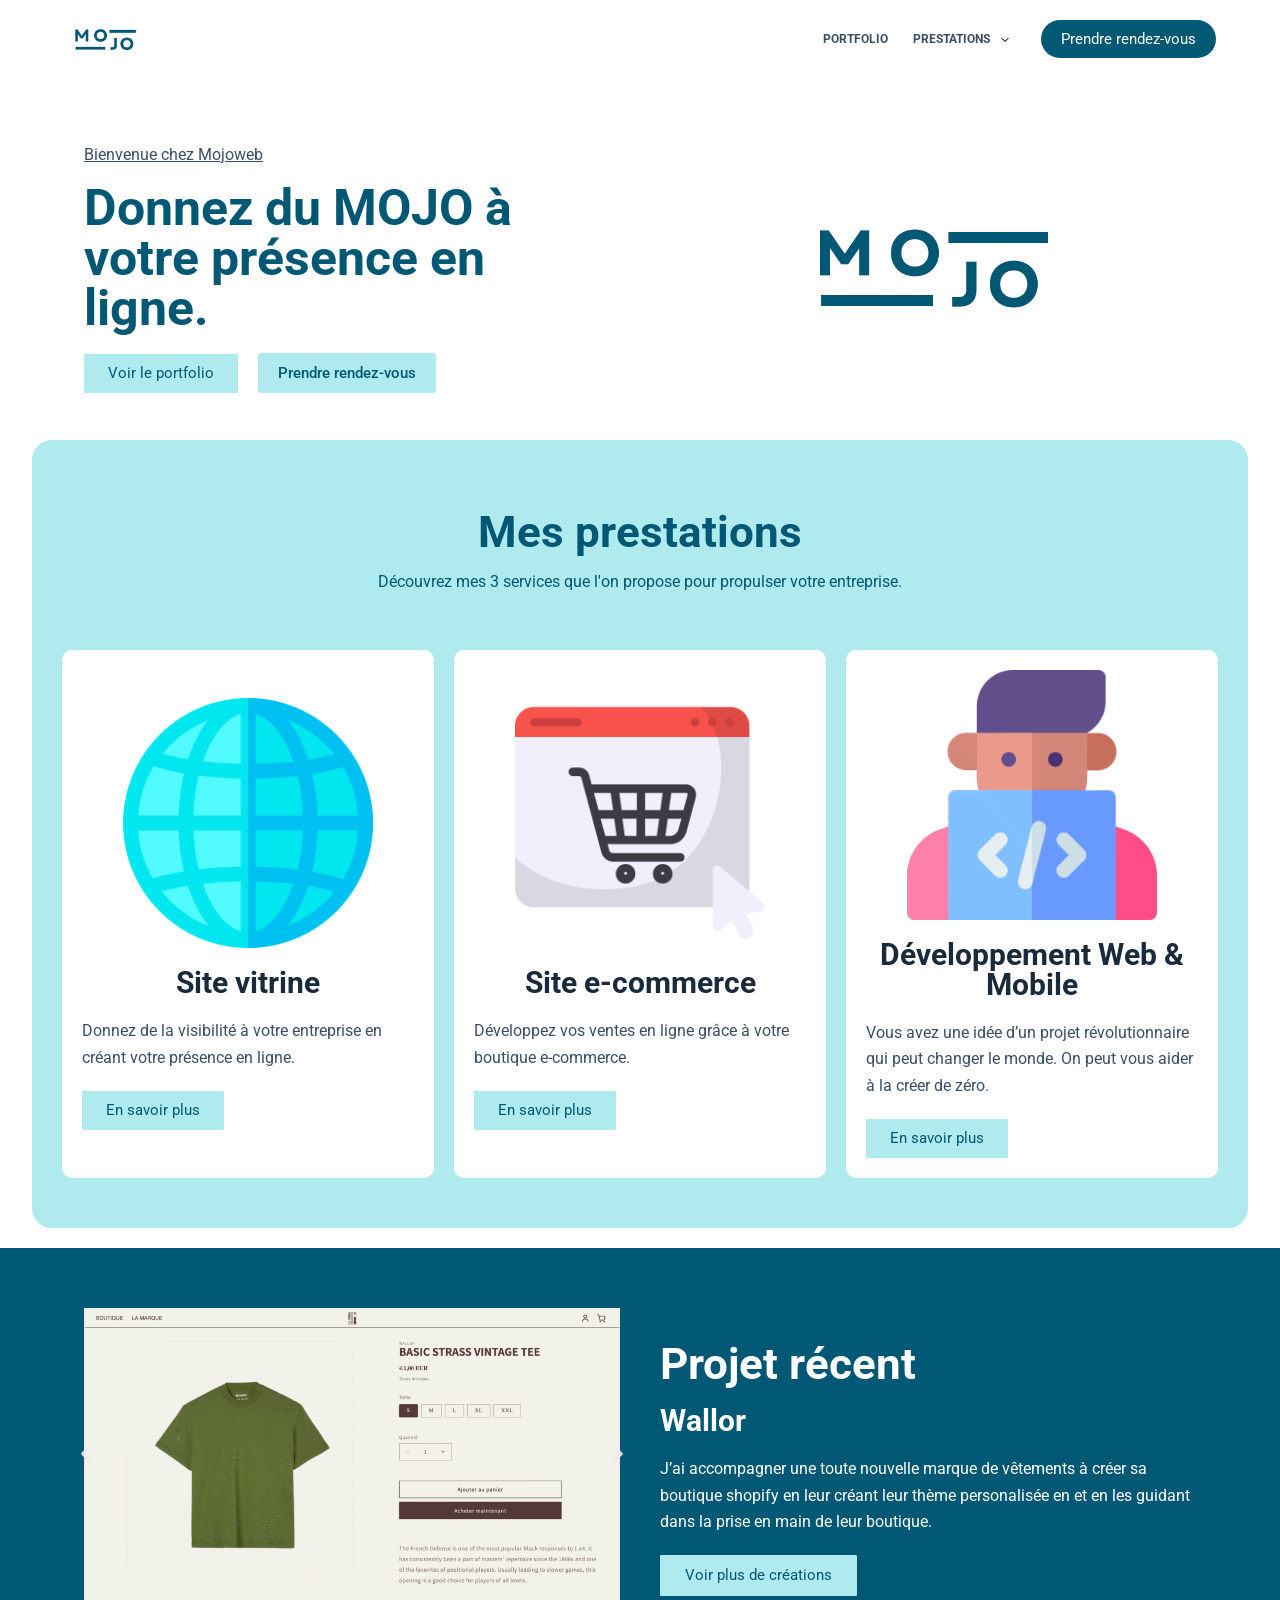
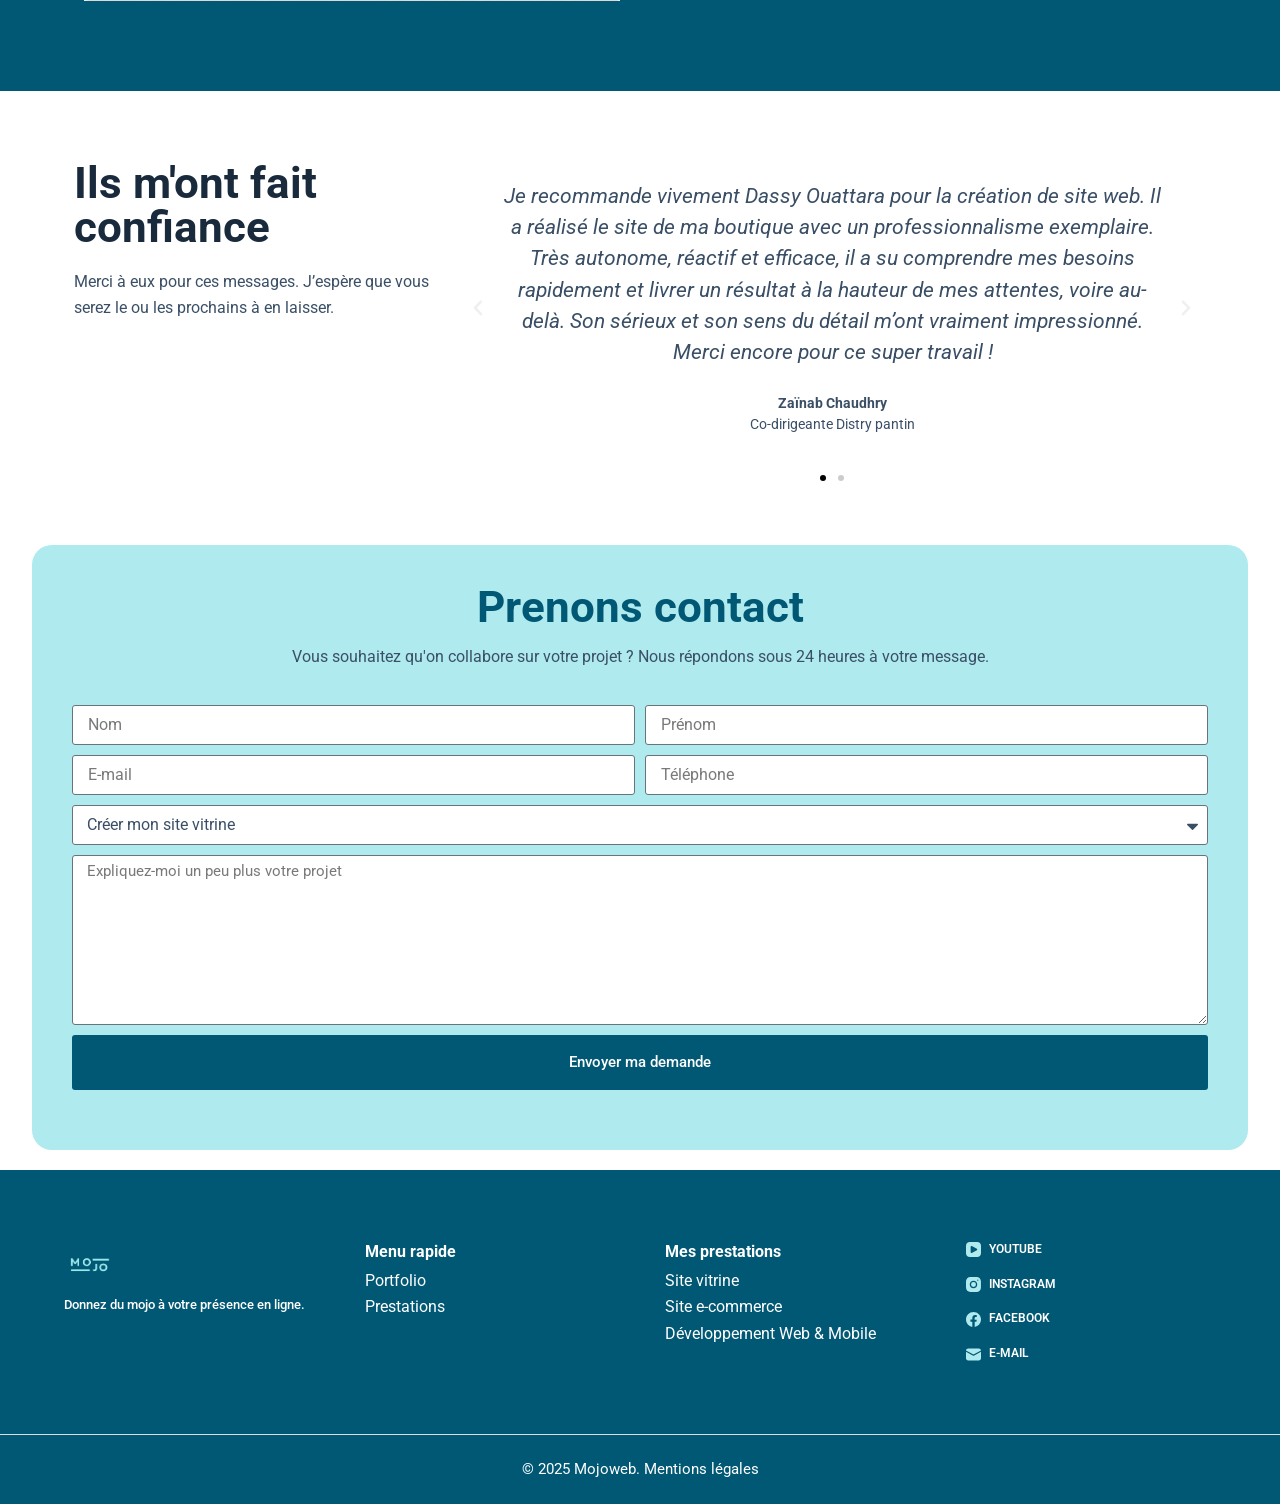
<file: index.html>
<!DOCTYPE html>
<html lang="fr-FR">
<head>
	
	<meta charset="UTF-8">
	<meta name="viewport" content="width=device-width, initial-scale=1, maximum-scale=5, viewport-fit=cover">
	<link rel="profile" href="https://gmpg.org/xfn/11">

	<meta name="robots" content="index, follow, max-image-preview:large, max-snippet:-1, max-video-preview:-1">
	<style>img:is([sizes="auto" i], [sizes^="auto," i]) { contain-intrinsic-size: 3000px 1500px }</style>
	
	<!-- This site is optimized with the Yoast SEO plugin v25.1 - https://yoast.com/wordpress/plugins/seo/ -->
	<title>Accueil - mojoweb</title>
	<meta name="description" content="Bonjour, ici c&#039;est Mojoweb. J&#039;aide les entrepreneurs à créer leur projet web, mobile et améliorer leur présence en ligne.">
	<link rel="canonical" href="/">
	<meta property="og:locale" content="fr_FR">
	<meta property="og:type" content="website">
	<meta property="og:title" content="Accueil - mojoweb">
	<meta property="og:description" content="Bonjour, ici c&#039;est Mojoweb. J&#039;aide les entrepreneurs à créer leur projet web, mobile et améliorer leur présence en ligne.">
	<meta property="og:url" content="/">
	<meta property="og:site_name" content="mojoweb">
	<meta property="article:modified_time" content="2025-06-30T22:09:22+00:00">
	<meta property="og:image" content="/wp-content/uploads/2025/05/3-removebg-preview-300x300.png">
	<meta name="twitter:card" content="summary_large_image">
	<script type="application/ld+json" class="yoast-schema-graph">{"@context":"https://schema.org","@graph":[{"@type":"WebPage","@id":"/","url":"/","name":"Accueil - mojoweb","isPartOf":{"@id":"/#website"},"about":{"@id":"/#organization"},"primaryImageOfPage":{"@id":"/#primaryimage"},"image":{"@id":"/#primaryimage"},"thumbnailUrl":"/wp-content/uploads/2025/05/3-removebg-preview-300x300.png","datePublished":"2025-05-07T10:13:16+00:00","dateModified":"2025-06-30T22:09:22+00:00","description":"Bonjour, ici c'est Mojoweb. J'aide les entrepreneurs à créer leur projet web, mobile et améliorer leur présence en ligne.","breadcrumb":{"@id":"/#breadcrumb"},"inLanguage":"fr-FR","potentialAction":[{"@type":"ReadAction","target":["/"]}]},{"@type":"ImageObject","inLanguage":"fr-FR","@id":"/#primaryimage","url":"/wp-content/uploads/2025/05/3-removebg-preview.png","contentUrl":"/wp-content/uploads/2025/05/3-removebg-preview.png","width":500,"height":500},{"@type":"BreadcrumbList","@id":"/#breadcrumb","itemListElement":[{"@type":"ListItem","position":1,"name":"Home"}]},{"@type":"WebSite","@id":"/#website","url":"/","name":"mojoweb","description":"Donnez du mojo à votre présence en ligne.","publisher":{"@id":"/#organization"},"potentialAction":[{"@type":"SearchAction","target":{"@type":"EntryPoint","urlTemplate":"/?s={search_term_string}"},"query-input":{"@type":"PropertyValueSpecification","valueRequired":true,"valueName":"search_term_string"}}],"inLanguage":"fr-FR"},{"@type":"Organization","@id":"/#organization","name":"mojoweb","url":"/","logo":{"@type":"ImageObject","inLanguage":"fr-FR","@id":"/#/schema/logo/image/","url":"/wp-content/uploads/2025/05/3-removebg-preview.png","contentUrl":"/wp-content/uploads/2025/05/3-removebg-preview.png","width":500,"height":500,"caption":"mojoweb"},"image":{"@id":"/#/schema/logo/image/"}}]}</script>
	<!-- / Yoast SEO plugin. -->


<link rel="dns-prefetch" href="//www.googletagmanager.com">
<link rel="alternate" type="application/rss+xml" title="mojoweb &raquo; Flux" href="/feed/">
<link rel="alternate" type="application/rss+xml" title="mojoweb &raquo; Flux des commentaires" href="/comments/feed/">
<link rel="stylesheet" id="blocksy-dynamic-global-css" href="/wp-content/uploads/blocksy/css/global.css?ver=77514" media="all">
<style id="global-styles-inline-css">:root{--wp--preset--aspect-ratio--square: 1;--wp--preset--aspect-ratio--4-3: 4/3;--wp--preset--aspect-ratio--3-4: 3/4;--wp--preset--aspect-ratio--3-2: 3/2;--wp--preset--aspect-ratio--2-3: 2/3;--wp--preset--aspect-ratio--16-9: 16/9;--wp--preset--aspect-ratio--9-16: 9/16;--wp--preset--color--black: #000000;--wp--preset--color--cyan-bluish-gray: #abb8c3;--wp--preset--color--white: #ffffff;--wp--preset--color--pale-pink: #f78da7;--wp--preset--color--vivid-red: #cf2e2e;--wp--preset--color--luminous-vivid-orange: #ff6900;--wp--preset--color--luminous-vivid-amber: #fcb900;--wp--preset--color--light-green-cyan: #7bdcb5;--wp--preset--color--vivid-green-cyan: #00d084;--wp--preset--color--pale-cyan-blue: #8ed1fc;--wp--preset--color--vivid-cyan-blue: #0693e3;--wp--preset--color--vivid-purple: #9b51e0;--wp--preset--color--palette-color-1: var(--theme-palette-color-1, #aeeaee);--wp--preset--color--palette-color-2: var(--theme-palette-color-2, #005875);--wp--preset--color--palette-color-3: var(--theme-palette-color-3, #3A4F66);--wp--preset--color--palette-color-4: var(--theme-palette-color-4, #192a3d);--wp--preset--color--palette-color-5: var(--theme-palette-color-5, #e1e8ed);--wp--preset--color--palette-color-6: var(--theme-palette-color-6, #f2f5f7);--wp--preset--color--palette-color-7: var(--theme-palette-color-7, #FAFBFC);--wp--preset--color--palette-color-8: var(--theme-palette-color-8, #ffffff);--wp--preset--gradient--vivid-cyan-blue-to-vivid-purple: linear-gradient(135deg,rgba(6,147,227,1) 0%,rgb(155,81,224) 100%);--wp--preset--gradient--light-green-cyan-to-vivid-green-cyan: linear-gradient(135deg,rgb(122,220,180) 0%,rgb(0,208,130) 100%);--wp--preset--gradient--luminous-vivid-amber-to-luminous-vivid-orange: linear-gradient(135deg,rgba(252,185,0,1) 0%,rgba(255,105,0,1) 100%);--wp--preset--gradient--luminous-vivid-orange-to-vivid-red: linear-gradient(135deg,rgba(255,105,0,1) 0%,rgb(207,46,46) 100%);--wp--preset--gradient--very-light-gray-to-cyan-bluish-gray: linear-gradient(135deg,rgb(238,238,238) 0%,rgb(169,184,195) 100%);--wp--preset--gradient--cool-to-warm-spectrum: linear-gradient(135deg,rgb(74,234,220) 0%,rgb(151,120,209) 20%,rgb(207,42,186) 40%,rgb(238,44,130) 60%,rgb(251,105,98) 80%,rgb(254,248,76) 100%);--wp--preset--gradient--blush-light-purple: linear-gradient(135deg,rgb(255,206,236) 0%,rgb(152,150,240) 100%);--wp--preset--gradient--blush-bordeaux: linear-gradient(135deg,rgb(254,205,165) 0%,rgb(254,45,45) 50%,rgb(107,0,62) 100%);--wp--preset--gradient--luminous-dusk: linear-gradient(135deg,rgb(255,203,112) 0%,rgb(199,81,192) 50%,rgb(65,88,208) 100%);--wp--preset--gradient--pale-ocean: linear-gradient(135deg,rgb(255,245,203) 0%,rgb(182,227,212) 50%,rgb(51,167,181) 100%);--wp--preset--gradient--electric-grass: linear-gradient(135deg,rgb(202,248,128) 0%,rgb(113,206,126) 100%);--wp--preset--gradient--midnight: linear-gradient(135deg,rgb(2,3,129) 0%,rgb(40,116,252) 100%);--wp--preset--gradient--juicy-peach: linear-gradient(to right, #ffecd2 0%, #fcb69f 100%);--wp--preset--gradient--young-passion: linear-gradient(to right, #ff8177 0%, #ff867a 0%, #ff8c7f 21%, #f99185 52%, #cf556c 78%, #b12a5b 100%);--wp--preset--gradient--true-sunset: linear-gradient(to right, #fa709a 0%, #fee140 100%);--wp--preset--gradient--morpheus-den: linear-gradient(to top, #30cfd0 0%, #330867 100%);--wp--preset--gradient--plum-plate: linear-gradient(135deg, #667eea 0%, #764ba2 100%);--wp--preset--gradient--aqua-splash: linear-gradient(15deg, #13547a 0%, #80d0c7 100%);--wp--preset--gradient--love-kiss: linear-gradient(to top, #ff0844 0%, #ffb199 100%);--wp--preset--gradient--new-retrowave: linear-gradient(to top, #3b41c5 0%, #a981bb 49%, #ffc8a9 100%);--wp--preset--gradient--plum-bath: linear-gradient(to top, #cc208e 0%, #6713d2 100%);--wp--preset--gradient--high-flight: linear-gradient(to right, #0acffe 0%, #495aff 100%);--wp--preset--gradient--teen-party: linear-gradient(-225deg, #FF057C 0%, #8D0B93 50%, #321575 100%);--wp--preset--gradient--fabled-sunset: linear-gradient(-225deg, #231557 0%, #44107A 29%, #FF1361 67%, #FFF800 100%);--wp--preset--gradient--arielle-smile: radial-gradient(circle 248px at center, #16d9e3 0%, #30c7ec 47%, #46aef7 100%);--wp--preset--gradient--itmeo-branding: linear-gradient(180deg, #2af598 0%, #009efd 100%);--wp--preset--gradient--deep-blue: linear-gradient(to right, #6a11cb 0%, #2575fc 100%);--wp--preset--gradient--strong-bliss: linear-gradient(to right, #f78ca0 0%, #f9748f 19%, #fd868c 60%, #fe9a8b 100%);--wp--preset--gradient--sweet-period: linear-gradient(to top, #3f51b1 0%, #5a55ae 13%, #7b5fac 25%, #8f6aae 38%, #a86aa4 50%, #cc6b8e 62%, #f18271 75%, #f3a469 87%, #f7c978 100%);--wp--preset--gradient--purple-division: linear-gradient(to top, #7028e4 0%, #e5b2ca 100%);--wp--preset--gradient--cold-evening: linear-gradient(to top, #0c3483 0%, #a2b6df 100%, #6b8cce 100%, #a2b6df 100%);--wp--preset--gradient--mountain-rock: linear-gradient(to right, #868f96 0%, #596164 100%);--wp--preset--gradient--desert-hump: linear-gradient(to top, #c79081 0%, #dfa579 100%);--wp--preset--gradient--ethernal-constance: linear-gradient(to top, #09203f 0%, #537895 100%);--wp--preset--gradient--happy-memories: linear-gradient(-60deg, #ff5858 0%, #f09819 100%);--wp--preset--gradient--grown-early: linear-gradient(to top, #0ba360 0%, #3cba92 100%);--wp--preset--gradient--morning-salad: linear-gradient(-225deg, #B7F8DB 0%, #50A7C2 100%);--wp--preset--gradient--night-call: linear-gradient(-225deg, #AC32E4 0%, #7918F2 48%, #4801FF 100%);--wp--preset--gradient--mind-crawl: linear-gradient(-225deg, #473B7B 0%, #3584A7 51%, #30D2BE 100%);--wp--preset--gradient--angel-care: linear-gradient(-225deg, #FFE29F 0%, #FFA99F 48%, #FF719A 100%);--wp--preset--gradient--juicy-cake: linear-gradient(to top, #e14fad 0%, #f9d423 100%);--wp--preset--gradient--rich-metal: linear-gradient(to right, #d7d2cc 0%, #304352 100%);--wp--preset--gradient--mole-hall: linear-gradient(-20deg, #616161 0%, #9bc5c3 100%);--wp--preset--gradient--cloudy-knoxville: linear-gradient(120deg, #fdfbfb 0%, #ebedee 100%);--wp--preset--gradient--soft-grass: linear-gradient(to top, #c1dfc4 0%, #deecdd 100%);--wp--preset--gradient--saint-petersburg: linear-gradient(135deg, #f5f7fa 0%, #c3cfe2 100%);--wp--preset--gradient--everlasting-sky: linear-gradient(135deg, #fdfcfb 0%, #e2d1c3 100%);--wp--preset--gradient--kind-steel: linear-gradient(-20deg, #e9defa 0%, #fbfcdb 100%);--wp--preset--gradient--over-sun: linear-gradient(60deg, #abecd6 0%, #fbed96 100%);--wp--preset--gradient--premium-white: linear-gradient(to top, #d5d4d0 0%, #d5d4d0 1%, #eeeeec 31%, #efeeec 75%, #e9e9e7 100%);--wp--preset--gradient--clean-mirror: linear-gradient(45deg, #93a5cf 0%, #e4efe9 100%);--wp--preset--gradient--wild-apple: linear-gradient(to top, #d299c2 0%, #fef9d7 100%);--wp--preset--gradient--snow-again: linear-gradient(to top, #e6e9f0 0%, #eef1f5 100%);--wp--preset--gradient--confident-cloud: linear-gradient(to top, #dad4ec 0%, #dad4ec 1%, #f3e7e9 100%);--wp--preset--gradient--glass-water: linear-gradient(to top, #dfe9f3 0%, white 100%);--wp--preset--gradient--perfect-white: linear-gradient(-225deg, #E3FDF5 0%, #FFE6FA 100%);--wp--preset--font-size--small: 13px;--wp--preset--font-size--medium: 20px;--wp--preset--font-size--large: clamp(22px, 1.375rem + ((1vw - 3.2px) * 0.625), 30px);--wp--preset--font-size--x-large: clamp(30px, 1.875rem + ((1vw - 3.2px) * 1.563), 50px);--wp--preset--font-size--xx-large: clamp(45px, 2.813rem + ((1vw - 3.2px) * 2.734), 80px);--wp--preset--spacing--20: 0.44rem;--wp--preset--spacing--30: 0.67rem;--wp--preset--spacing--40: 1rem;--wp--preset--spacing--50: 1.5rem;--wp--preset--spacing--60: 2.25rem;--wp--preset--spacing--70: 3.38rem;--wp--preset--spacing--80: 5.06rem;--wp--preset--shadow--natural: 6px 6px 9px rgba(0, 0, 0, 0.2);--wp--preset--shadow--deep: 12px 12px 50px rgba(0, 0, 0, 0.4);--wp--preset--shadow--sharp: 6px 6px 0px rgba(0, 0, 0, 0.2);--wp--preset--shadow--outlined: 6px 6px 0px -3px rgba(255, 255, 255, 1), 6px 6px rgba(0, 0, 0, 1);--wp--preset--shadow--crisp: 6px 6px 0px rgba(0, 0, 0, 1);}:root { --wp--style--global--content-size: var(--theme-block-max-width);--wp--style--global--wide-size: var(--theme-block-wide-max-width); }:where(body) { margin: 0; }.wp-site-blocks > .alignleft { float: left; margin-right: 2em; }.wp-site-blocks > .alignright { float: right; margin-left: 2em; }.wp-site-blocks > .aligncenter { justify-content: center; margin-left: auto; margin-right: auto; }:where(.wp-site-blocks) > * { margin-block-start: var(--theme-content-spacing); margin-block-end: 0; }:where(.wp-site-blocks) > :first-child { margin-block-start: 0; }:where(.wp-site-blocks) > :last-child { margin-block-end: 0; }:root { --wp--style--block-gap: var(--theme-content-spacing); }:root :where(.is-layout-flow) > :first-child{margin-block-start: 0;}:root :where(.is-layout-flow) > :last-child{margin-block-end: 0;}:root :where(.is-layout-flow) > *{margin-block-start: var(--theme-content-spacing);margin-block-end: 0;}:root :where(.is-layout-constrained) > :first-child{margin-block-start: 0;}:root :where(.is-layout-constrained) > :last-child{margin-block-end: 0;}:root :where(.is-layout-constrained) > *{margin-block-start: var(--theme-content-spacing);margin-block-end: 0;}:root :where(.is-layout-flex){gap: var(--theme-content-spacing);}:root :where(.is-layout-grid){gap: var(--theme-content-spacing);}.is-layout-flow > .alignleft{float: left;margin-inline-start: 0;margin-inline-end: 2em;}.is-layout-flow > .alignright{float: right;margin-inline-start: 2em;margin-inline-end: 0;}.is-layout-flow > .aligncenter{margin-left: auto !important;margin-right: auto !important;}.is-layout-constrained > .alignleft{float: left;margin-inline-start: 0;margin-inline-end: 2em;}.is-layout-constrained > .alignright{float: right;margin-inline-start: 2em;margin-inline-end: 0;}.is-layout-constrained > .aligncenter{margin-left: auto !important;margin-right: auto !important;}.is-layout-constrained > :where(:not(.alignleft):not(.alignright):not(.alignfull)){max-width: var(--wp--style--global--content-size);margin-left: auto !important;margin-right: auto !important;}.is-layout-constrained > .alignwide{max-width: var(--wp--style--global--wide-size);}body .is-layout-flex{display: flex;}.is-layout-flex{flex-wrap: wrap;align-items: center;}.is-layout-flex > :is(*, div){margin: 0;}body .is-layout-grid{display: grid;}.is-layout-grid > :is(*, div){margin: 0;}body{padding-top: 0px;padding-right: 0px;padding-bottom: 0px;padding-left: 0px;}.has-black-color{color: var(--wp--preset--color--black) !important;}.has-cyan-bluish-gray-color{color: var(--wp--preset--color--cyan-bluish-gray) !important;}.has-white-color{color: var(--wp--preset--color--white) !important;}.has-pale-pink-color{color: var(--wp--preset--color--pale-pink) !important;}.has-vivid-red-color{color: var(--wp--preset--color--vivid-red) !important;}.has-luminous-vivid-orange-color{color: var(--wp--preset--color--luminous-vivid-orange) !important;}.has-luminous-vivid-amber-color{color: var(--wp--preset--color--luminous-vivid-amber) !important;}.has-light-green-cyan-color{color: var(--wp--preset--color--light-green-cyan) !important;}.has-vivid-green-cyan-color{color: var(--wp--preset--color--vivid-green-cyan) !important;}.has-pale-cyan-blue-color{color: var(--wp--preset--color--pale-cyan-blue) !important;}.has-vivid-cyan-blue-color{color: var(--wp--preset--color--vivid-cyan-blue) !important;}.has-vivid-purple-color{color: var(--wp--preset--color--vivid-purple) !important;}.has-palette-color-1-color{color: var(--wp--preset--color--palette-color-1) !important;}.has-palette-color-2-color{color: var(--wp--preset--color--palette-color-2) !important;}.has-palette-color-3-color{color: var(--wp--preset--color--palette-color-3) !important;}.has-palette-color-4-color{color: var(--wp--preset--color--palette-color-4) !important;}.has-palette-color-5-color{color: var(--wp--preset--color--palette-color-5) !important;}.has-palette-color-6-color{color: var(--wp--preset--color--palette-color-6) !important;}.has-palette-color-7-color{color: var(--wp--preset--color--palette-color-7) !important;}.has-palette-color-8-color{color: var(--wp--preset--color--palette-color-8) !important;}.has-black-background-color{background-color: var(--wp--preset--color--black) !important;}.has-cyan-bluish-gray-background-color{background-color: var(--wp--preset--color--cyan-bluish-gray) !important;}.has-white-background-color{background-color: var(--wp--preset--color--white) !important;}.has-pale-pink-background-color{background-color: var(--wp--preset--color--pale-pink) !important;}.has-vivid-red-background-color{background-color: var(--wp--preset--color--vivid-red) !important;}.has-luminous-vivid-orange-background-color{background-color: var(--wp--preset--color--luminous-vivid-orange) !important;}.has-luminous-vivid-amber-background-color{background-color: var(--wp--preset--color--luminous-vivid-amber) !important;}.has-light-green-cyan-background-color{background-color: var(--wp--preset--color--light-green-cyan) !important;}.has-vivid-green-cyan-background-color{background-color: var(--wp--preset--color--vivid-green-cyan) !important;}.has-pale-cyan-blue-background-color{background-color: var(--wp--preset--color--pale-cyan-blue) !important;}.has-vivid-cyan-blue-background-color{background-color: var(--wp--preset--color--vivid-cyan-blue) !important;}.has-vivid-purple-background-color{background-color: var(--wp--preset--color--vivid-purple) !important;}.has-palette-color-1-background-color{background-color: var(--wp--preset--color--palette-color-1) !important;}.has-palette-color-2-background-color{background-color: var(--wp--preset--color--palette-color-2) !important;}.has-palette-color-3-background-color{background-color: var(--wp--preset--color--palette-color-3) !important;}.has-palette-color-4-background-color{background-color: var(--wp--preset--color--palette-color-4) !important;}.has-palette-color-5-background-color{background-color: var(--wp--preset--color--palette-color-5) !important;}.has-palette-color-6-background-color{background-color: var(--wp--preset--color--palette-color-6) !important;}.has-palette-color-7-background-color{background-color: var(--wp--preset--color--palette-color-7) !important;}.has-palette-color-8-background-color{background-color: var(--wp--preset--color--palette-color-8) !important;}.has-black-border-color{border-color: var(--wp--preset--color--black) !important;}.has-cyan-bluish-gray-border-color{border-color: var(--wp--preset--color--cyan-bluish-gray) !important;}.has-white-border-color{border-color: var(--wp--preset--color--white) !important;}.has-pale-pink-border-color{border-color: var(--wp--preset--color--pale-pink) !important;}.has-vivid-red-border-color{border-color: var(--wp--preset--color--vivid-red) !important;}.has-luminous-vivid-orange-border-color{border-color: var(--wp--preset--color--luminous-vivid-orange) !important;}.has-luminous-vivid-amber-border-color{border-color: var(--wp--preset--color--luminous-vivid-amber) !important;}.has-light-green-cyan-border-color{border-color: var(--wp--preset--color--light-green-cyan) !important;}.has-vivid-green-cyan-border-color{border-color: var(--wp--preset--color--vivid-green-cyan) !important;}.has-pale-cyan-blue-border-color{border-color: var(--wp--preset--color--pale-cyan-blue) !important;}.has-vivid-cyan-blue-border-color{border-color: var(--wp--preset--color--vivid-cyan-blue) !important;}.has-vivid-purple-border-color{border-color: var(--wp--preset--color--vivid-purple) !important;}.has-palette-color-1-border-color{border-color: var(--wp--preset--color--palette-color-1) !important;}.has-palette-color-2-border-color{border-color: var(--wp--preset--color--palette-color-2) !important;}.has-palette-color-3-border-color{border-color: var(--wp--preset--color--palette-color-3) !important;}.has-palette-color-4-border-color{border-color: var(--wp--preset--color--palette-color-4) !important;}.has-palette-color-5-border-color{border-color: var(--wp--preset--color--palette-color-5) !important;}.has-palette-color-6-border-color{border-color: var(--wp--preset--color--palette-color-6) !important;}.has-palette-color-7-border-color{border-color: var(--wp--preset--color--palette-color-7) !important;}.has-palette-color-8-border-color{border-color: var(--wp--preset--color--palette-color-8) !important;}.has-vivid-cyan-blue-to-vivid-purple-gradient-background{background: var(--wp--preset--gradient--vivid-cyan-blue-to-vivid-purple) !important;}.has-light-green-cyan-to-vivid-green-cyan-gradient-background{background: var(--wp--preset--gradient--light-green-cyan-to-vivid-green-cyan) !important;}.has-luminous-vivid-amber-to-luminous-vivid-orange-gradient-background{background: var(--wp--preset--gradient--luminous-vivid-amber-to-luminous-vivid-orange) !important;}.has-luminous-vivid-orange-to-vivid-red-gradient-background{background: var(--wp--preset--gradient--luminous-vivid-orange-to-vivid-red) !important;}.has-very-light-gray-to-cyan-bluish-gray-gradient-background{background: var(--wp--preset--gradient--very-light-gray-to-cyan-bluish-gray) !important;}.has-cool-to-warm-spectrum-gradient-background{background: var(--wp--preset--gradient--cool-to-warm-spectrum) !important;}.has-blush-light-purple-gradient-background{background: var(--wp--preset--gradient--blush-light-purple) !important;}.has-blush-bordeaux-gradient-background{background: var(--wp--preset--gradient--blush-bordeaux) !important;}.has-luminous-dusk-gradient-background{background: var(--wp--preset--gradient--luminous-dusk) !important;}.has-pale-ocean-gradient-background{background: var(--wp--preset--gradient--pale-ocean) !important;}.has-electric-grass-gradient-background{background: var(--wp--preset--gradient--electric-grass) !important;}.has-midnight-gradient-background{background: var(--wp--preset--gradient--midnight) !important;}.has-juicy-peach-gradient-background{background: var(--wp--preset--gradient--juicy-peach) !important;}.has-young-passion-gradient-background{background: var(--wp--preset--gradient--young-passion) !important;}.has-true-sunset-gradient-background{background: var(--wp--preset--gradient--true-sunset) !important;}.has-morpheus-den-gradient-background{background: var(--wp--preset--gradient--morpheus-den) !important;}.has-plum-plate-gradient-background{background: var(--wp--preset--gradient--plum-plate) !important;}.has-aqua-splash-gradient-background{background: var(--wp--preset--gradient--aqua-splash) !important;}.has-love-kiss-gradient-background{background: var(--wp--preset--gradient--love-kiss) !important;}.has-new-retrowave-gradient-background{background: var(--wp--preset--gradient--new-retrowave) !important;}.has-plum-bath-gradient-background{background: var(--wp--preset--gradient--plum-bath) !important;}.has-high-flight-gradient-background{background: var(--wp--preset--gradient--high-flight) !important;}.has-teen-party-gradient-background{background: var(--wp--preset--gradient--teen-party) !important;}.has-fabled-sunset-gradient-background{background: var(--wp--preset--gradient--fabled-sunset) !important;}.has-arielle-smile-gradient-background{background: var(--wp--preset--gradient--arielle-smile) !important;}.has-itmeo-branding-gradient-background{background: var(--wp--preset--gradient--itmeo-branding) !important;}.has-deep-blue-gradient-background{background: var(--wp--preset--gradient--deep-blue) !important;}.has-strong-bliss-gradient-background{background: var(--wp--preset--gradient--strong-bliss) !important;}.has-sweet-period-gradient-background{background: var(--wp--preset--gradient--sweet-period) !important;}.has-purple-division-gradient-background{background: var(--wp--preset--gradient--purple-division) !important;}.has-cold-evening-gradient-background{background: var(--wp--preset--gradient--cold-evening) !important;}.has-mountain-rock-gradient-background{background: var(--wp--preset--gradient--mountain-rock) !important;}.has-desert-hump-gradient-background{background: var(--wp--preset--gradient--desert-hump) !important;}.has-ethernal-constance-gradient-background{background: var(--wp--preset--gradient--ethernal-constance) !important;}.has-happy-memories-gradient-background{background: var(--wp--preset--gradient--happy-memories) !important;}.has-grown-early-gradient-background{background: var(--wp--preset--gradient--grown-early) !important;}.has-morning-salad-gradient-background{background: var(--wp--preset--gradient--morning-salad) !important;}.has-night-call-gradient-background{background: var(--wp--preset--gradient--night-call) !important;}.has-mind-crawl-gradient-background{background: var(--wp--preset--gradient--mind-crawl) !important;}.has-angel-care-gradient-background{background: var(--wp--preset--gradient--angel-care) !important;}.has-juicy-cake-gradient-background{background: var(--wp--preset--gradient--juicy-cake) !important;}.has-rich-metal-gradient-background{background: var(--wp--preset--gradient--rich-metal) !important;}.has-mole-hall-gradient-background{background: var(--wp--preset--gradient--mole-hall) !important;}.has-cloudy-knoxville-gradient-background{background: var(--wp--preset--gradient--cloudy-knoxville) !important;}.has-soft-grass-gradient-background{background: var(--wp--preset--gradient--soft-grass) !important;}.has-saint-petersburg-gradient-background{background: var(--wp--preset--gradient--saint-petersburg) !important;}.has-everlasting-sky-gradient-background{background: var(--wp--preset--gradient--everlasting-sky) !important;}.has-kind-steel-gradient-background{background: var(--wp--preset--gradient--kind-steel) !important;}.has-over-sun-gradient-background{background: var(--wp--preset--gradient--over-sun) !important;}.has-premium-white-gradient-background{background: var(--wp--preset--gradient--premium-white) !important;}.has-clean-mirror-gradient-background{background: var(--wp--preset--gradient--clean-mirror) !important;}.has-wild-apple-gradient-background{background: var(--wp--preset--gradient--wild-apple) !important;}.has-snow-again-gradient-background{background: var(--wp--preset--gradient--snow-again) !important;}.has-confident-cloud-gradient-background{background: var(--wp--preset--gradient--confident-cloud) !important;}.has-glass-water-gradient-background{background: var(--wp--preset--gradient--glass-water) !important;}.has-perfect-white-gradient-background{background: var(--wp--preset--gradient--perfect-white) !important;}.has-small-font-size{font-size: var(--wp--preset--font-size--small) !important;}.has-medium-font-size{font-size: var(--wp--preset--font-size--medium) !important;}.has-large-font-size{font-size: var(--wp--preset--font-size--large) !important;}.has-x-large-font-size{font-size: var(--wp--preset--font-size--x-large) !important;}.has-xx-large-font-size{font-size: var(--wp--preset--font-size--xx-large) !important;}
:root :where(.wp-block-pullquote){font-size: clamp(0.984em, 0.984rem + ((1vw - 0.2em) * 0.645), 1.5em);line-height: 1.6;}</style>
<link rel="stylesheet" id="contact-form-7-css" href="/wp-content/plugins/contact-form-7/includes/css/styles.css?ver=6.0.6" media="all">
<link rel="stylesheet" id="ct-main-styles-css" href="/wp-content/themes/blocksy/static/bundle/main.min.css?ver=2.0.98" media="all">
<link rel="stylesheet" id="ct-page-title-styles-css" href="/wp-content/themes/blocksy/static/bundle/page-title.min.css?ver=2.0.98" media="all">
<link rel="stylesheet" id="ct-elementor-styles-css" href="/wp-content/themes/blocksy/static/bundle/elementor-frontend.min.css?ver=2.0.98" media="all">
<link rel="stylesheet" id="ct-cf-7-styles-css" href="/wp-content/themes/blocksy/static/bundle/cf-7.min.css?ver=2.0.98" media="all">
<link rel="stylesheet" id="elementor-frontend-css" href="/wp-content/plugins/elementor/assets/css/frontend.min.css?ver=3.28.4" media="all">
<link rel="stylesheet" id="elementor-post-7-css" href="/wp-content/uploads/elementor/css/post-7.css?ver=1750026185" media="all">
<link rel="stylesheet" id="widget-heading-css" href="/wp-content/plugins/elementor/assets/css/widget-heading.min.css?ver=3.28.4" media="all">
<link rel="stylesheet" id="widget-image-css" href="/wp-content/plugins/elementor/assets/css/widget-image.min.css?ver=3.28.4" media="all">
<link rel="stylesheet" id="swiper-css" href="/wp-content/plugins/elementor/assets/lib/swiper/v8/css/swiper.min.css?ver=8.4.5" media="all">
<link rel="stylesheet" id="e-swiper-css" href="/wp-content/plugins/elementor/assets/css/conditionals/e-swiper.min.css?ver=3.28.4" media="all">
<link rel="stylesheet" id="widget-nested-carousel-css" href="/wp-content/plugins/pro-elements/assets/css/widget-nested-carousel.min.css?ver=3.28.1" media="all">
<link rel="stylesheet" id="widget-testimonial-carousel-css" href="/wp-content/plugins/pro-elements/assets/css/widget-testimonial-carousel.min.css?ver=3.28.1" media="all">
<link rel="stylesheet" id="widget-carousel-module-base-css" href="/wp-content/plugins/pro-elements/assets/css/widget-carousel-module-base.min.css?ver=3.28.1" media="all">
<link rel="stylesheet" id="widget-form-css" href="/wp-content/plugins/pro-elements/assets/css/widget-form.min.css?ver=3.28.1" media="all">
<link rel="stylesheet" id="elementor-post-10-css" href="/wp-content/uploads/elementor/css/post-10.css?ver=1751332612" media="all">
<link rel="stylesheet" id="blocksy-ext-post-types-extra-styles-css" href="/wp-content/plugins/blocksy-companion-pro/framework/premium/extensions/post-types-extra/static/bundle/main.min.css?ver=2.0.99" media="all">
<link rel="stylesheet" id="elementor-gf-local-roboto-css" href="/wp-content/uploads/elementor/google-fonts/css/roboto.css?ver=1746620009" media="all">
<link rel="stylesheet" id="elementor-gf-local-robotoslab-css" href="/wp-content/uploads/elementor/google-fonts/css/robotoslab.css?ver=1746620043" media="all">

		<!-- Global site tag (gtag.js) - Google Analytics v4 -->
		<script async src="https://www.googletagmanager.com/gtag/js?id=GTM-MSFWMJTT"></script>
		<script>window.dataLayer = window.dataLayer || [];
		function gtag(){dataLayer.push(arguments);}
		gtag('js', new Date());

		gtag('config', 'GTM-MSFWMJTT');</script>
		<!-- End Google Analytics v4 -->

		<link rel="https://api.w.org/" href="/wp-json/">
<link rel="alternate" title="JSON" type="application/json" href="/wp-json/wp/v2/pages/10">
<link rel="EditURI" type="application/rsd+xml" title="RSD" href="/xmlrpc.php?rsd">
<meta name="generator" content="WordPress 6.8.1">
<link rel="shortlink" href="/">
<link rel="alternate" title="oEmbed (JSON)" type="application/json+oembed" href="/wp-json/oembed/1.0/embed?url=http%3A%2F%2F%2F">
<link rel="alternate" title="oEmbed (XML)" type="text/xml+oembed" href="/wp-json/oembed/1.0/embed?url=http%3A%2F%2F%2F#038;format=xml">
<meta name="generator" content="Site Kit by Google 1.152.1">
<noscript><link rel="stylesheet" href="/wp-content/themes/blocksy/static/bundle/no-scripts.min.css" type="text/css"></noscript>
<meta name="generator" content="Elementor 3.28.4; features: e_font_icon_svg, additional_custom_breakpoints, e_local_google_fonts, e_element_cache; settings: css_print_method-external, google_font-enabled, font_display-swap">
			<style>.e-con.e-parent:nth-of-type(n+4):not(.e-lazyloaded):not(.e-no-lazyload),
				.e-con.e-parent:nth-of-type(n+4):not(.e-lazyloaded):not(.e-no-lazyload) * {
					background-image: none !important;
				}
				@media screen and (max-height: 1024px) {
					.e-con.e-parent:nth-of-type(n+3):not(.e-lazyloaded):not(.e-no-lazyload),
					.e-con.e-parent:nth-of-type(n+3):not(.e-lazyloaded):not(.e-no-lazyload) * {
						background-image: none !important;
					}
				}
				@media screen and (max-height: 640px) {
					.e-con.e-parent:nth-of-type(n+2):not(.e-lazyloaded):not(.e-no-lazyload),
					.e-con.e-parent:nth-of-type(n+2):not(.e-lazyloaded):not(.e-no-lazyload) * {
						background-image: none !important;
					}
				}</style>
			<link rel="icon" href="/wp-content/uploads/2025/05/cropped-3-removebg-preview-32x32.png" sizes="32x32">
<link rel="icon" href="/wp-content/uploads/2025/05/cropped-3-removebg-preview-192x192.png" sizes="192x192">
<link rel="apple-touch-icon" href="/wp-content/uploads/2025/05/cropped-3-removebg-preview-180x180.png">
<meta name="msapplication-TileImage" content="/wp-content/uploads/2025/05/cropped-3-removebg-preview-270x270.png">
		<style id="wp-custom-css">.widget-title {
	color: white;
	margin-bottom: 4px;
}

.button-rdv {
	color: white;
	text-decoration: none;
	background-color: #005875;
	padding: 10px 20px;
	border-radius: 20px;
	
}

.button-rdv:hover {
	color: white;
	text-decoration: none;
	background-color: #005875;
	padding: 12px 20px;
	border-radius: 20px;
}</style>
			</head>


<body class="home wp-singular page-template-default page page-id-10 wp-custom-logo wp-embed-responsive wp-theme-blocksy elementor-default elementor-kit-7 elementor-page elementor-page-10 ct-elementor-default-template" data-link="type-2" data-prefix="single_page" data-header="type-1:sticky" data-footer="type-1" itemscope="itemscope" itemtype="https://schema.org/WebPage">

<a class="skip-link screen-reader-text" href="#main">Passer au contenu</a><div class="ct-drawer-canvas" data-location="start"><div id="offcanvas" class="ct-panel ct-header" data-behaviour="right-side" aria-label="Modale hors toile" inert=""><div class="ct-panel-inner">
		<div class="ct-panel-actions">
			
			<button class="ct-toggle-close" data-type="type-1" aria-label="Fermer le tiroir">
				<svg class="ct-icon" width="12" height="12" viewbox="0 0 15 15"><path d="M1 15a1 1 0 01-.71-.29 1 1 0 010-1.41l5.8-5.8-5.8-5.8A1 1 0 011.7.29l5.8 5.8 5.8-5.8a1 1 0 011.41 1.41l-5.8 5.8 5.8 5.8a1 1 0 01-1.41 1.41l-5.8-5.8-5.8 5.8A1 1 0 011 15z"></path></svg>
			</button>
		</div>
		<div class="ct-panel-content" data-device="desktop"><div class="ct-panel-content-inner"></div></div>
<div class="ct-panel-content" data-device="mobile"><div class="ct-panel-content-inner">
<nav class="mobile-menu menu-container has-submenu" data-id="mobile-menu" data-interaction="click" data-toggle-type="type-1" data-submenu-dots="yes" aria-label="Menu principal">

	<ul id="menu-menu-principal-1" class="">
<li class="menu-item menu-item-type-post_type menu-item-object-page menu-item-46"><a href="/portfolio/" class="ct-menu-link">Portfolio</a></li>
<li class="menu-item menu-item-type-post_type menu-item-object-page menu-item-has-children menu-item-47">
<span class="ct-sub-menu-parent"><a href="/service/" class="ct-menu-link">Prestations</a><button class="ct-toggle-dropdown-mobile" aria-label="Déplier le menu déroulant" aria-haspopup="true" aria-expanded="false"><svg class="ct-icon toggle-icon-1" width="15" height="15" viewbox="0 0 15 15"><path d="M3.9,5.1l3.6,3.6l3.6-3.6l1.4,0.7l-5,5l-5-5L3.9,5.1z"></path></svg></button></span>
<ul class="sub-menu">
	<li class="menu-item menu-item-type-post_type menu-item-object-page menu-item-49"><a href="/site-vitrine/" class="ct-menu-link">Site vitrine</a></li>
	<li class="menu-item menu-item-type-post_type menu-item-object-page menu-item-48"><a href="/site-ecommerce-e-commerce/" class="ct-menu-link">Site e-commerce</a></li>
	<li class="menu-item menu-item-type-post_type menu-item-object-page menu-item-193"><a href="/dev/" class="ct-menu-link">Développement Web &amp; Mobile</a></li>
</ul>
</li>
</ul></nav>


<div class="ct-header-socials " data-id="socials">

	
		<div class="ct-social-box" data-color="custom" data-icon-size="custom" data-icons-type="rounded:outline">
			
			
							
				<a href="https://www.instagram.com/mojoweb.fr/" data-network="instagram" aria-label="Instagram">
					<span class="ct-icon-container">
					<svg width="20" height="20" viewbox="0 0 20 20" aria-hidden="true">
						<circle cx="10" cy="10" r="3.3"></circle>
						<path d="M14.2,0H5.8C2.6,0,0,2.6,0,5.8v8.3C0,17.4,2.6,20,5.8,20h8.3c3.2,0,5.8-2.6,5.8-5.8V5.8C20,2.6,17.4,0,14.2,0zM10,15c-2.8,0-5-2.2-5-5s2.2-5,5-5s5,2.2,5,5S12.8,15,10,15z M15.8,5C15.4,5,15,4.6,15,4.2s0.4-0.8,0.8-0.8s0.8,0.4,0.8,0.8S16.3,5,15.8,5z"></path>
					</svg>
				</span>				</a>
							
				<a href="https://www.youtube.com/@mojowebfr" data-network="youtube" aria-label="YouTube">
					<span class="ct-icon-container">
					<svg width="20" height="20" viewbox="0 0 20 20" aria-hidden="true">
						<path d="M15,0H5C2.2,0,0,2.2,0,5v10c0,2.8,2.2,5,5,5h10c2.8,0,5-2.2,5-5V5C20,2.2,17.8,0,15,0z M14.5,10.9l-6.8,3.8c-0.1,0.1-0.3,0.1-0.5,0.1c-0.5,0-1-0.4-1-1l0,0V6.2c0-0.5,0.4-1,1-1c0.2,0,0.3,0,0.5,0.1l6.8,3.8c0.5,0.3,0.7,0.8,0.4,1.3C14.8,10.6,14.6,10.8,14.5,10.9z"></path>
					</svg>
				</span>				</a>
							
				<a href="mailto:m&#111;j&#111;w&#101;b&#046;d&#105;&#103;ital&#064;proton&#046;&#109;e" data-network="email" aria-label="E-mail">
					<span class="ct-icon-container">
					<svg width="20" height="20" viewbox="0 0 20 20" aria-hidden="true">
						<path d="M10,10.1L0,4.7C0.1,3.2,1.4,2,3,2h14c1.6,0,2.9,1.2,3,2.8L10,10.1z M10,11.8c-0.1,0-0.2,0-0.4-0.1L0,6.4V15c0,1.7,1.3,3,3,3h4.9h4.3H17c1.7,0,3-1.3,3-3V6.4l-9.6,5.2C10.2,11.7,10.1,11.7,10,11.8z"></path>
					</svg>
				</span>				</a>
							
				<a href="#" data-network="facebook" aria-label="Facebook">
					<span class="ct-icon-container">
					<svg width="20px" height="20px" viewbox="0 0 20 20" aria-hidden="true">
						<path d="M20,10.1c0-5.5-4.5-10-10-10S0,4.5,0,10.1c0,5,3.7,9.1,8.4,9.9v-7H5.9v-2.9h2.5V7.9C8.4,5.4,9.9,4,12.2,4c1.1,0,2.2,0.2,2.2,0.2v2.5h-1.3c-1.2,0-1.6,0.8-1.6,1.6v1.9h2.8L13.9,13h-2.3v7C16.3,19.2,20,15.1,20,10.1z"></path>
					</svg>
				</span>				</a>
			
			
					</div>

	
</div>
</div></div>
</div></div></div>
<div id="main-container">
	<header id="header" class="ct-header" data-id="type-1" itemscope="" itemtype="https://schema.org/WPHeader"><div data-device="desktop"><div class="ct-sticky-container"><div data-sticky="shrink"><div data-row="middle" data-column-set="2"><div class="ct-container">
<div data-column="start" data-placements="1"><div data-items="primary">
<div class="site-branding" data-id="logo" itemscope="itemscope" itemtype="https://schema.org/Organization">

			<a href="/" class="site-logo-container" rel="home" itemprop="url"><img loading="lazy" width="500" height="500" src="/wp-content/uploads/2025/05/3-removebg-preview.png" class="default-logo" alt="mojoweb" decoding="async" srcset="/wp-content/uploads/2025/05/3-removebg-preview.png 500w, /wp-content/uploads/2025/05/3-removebg-preview-300x300.png 300w, /wp-content/uploads/2025/05/3-removebg-preview-150x150.png 150w" sizes="(max-width: 500px) 100vw, 500px"></a>	
	</div>

</div></div>
<div data-column="end" data-placements="1"><div data-items="primary">
<nav id="header-menu-1" class="header-menu-1 menu-container" data-id="menu" data-interaction="hover" data-menu="type-1" data-dropdown="type-1:simple" data-responsive="no" itemscope="" itemtype="https://schema.org/SiteNavigationElement" aria-label="Menu principal">

	<ul id="menu-menu-principal" class="menu">
<li id="menu-item-46" class="menu-item menu-item-type-post_type menu-item-object-page menu-item-46"><a href="/portfolio/" class="ct-menu-link">Portfolio</a></li>
<li id="menu-item-47" class="menu-item menu-item-type-post_type menu-item-object-page menu-item-has-children menu-item-47 animated-submenu-block">
<a href="/service/" class="ct-menu-link">Prestations<span class="ct-toggle-dropdown-desktop"><svg class="ct-icon" width="8" height="8" viewbox="0 0 15 15"><path d="M2.1,3.2l5.4,5.4l5.4-5.4L15,4.3l-7.5,7.5L0,4.3L2.1,3.2z"></path></svg></span></a><button class="ct-toggle-dropdown-desktop-ghost" aria-label="Déplier le menu déroulant" aria-haspopup="true" aria-expanded="false"></button>
<ul class="sub-menu">
	<li id="menu-item-49" class="menu-item menu-item-type-post_type menu-item-object-page menu-item-49"><a href="/site-vitrine/" class="ct-menu-link">Site vitrine</a></li>
	<li id="menu-item-48" class="menu-item menu-item-type-post_type menu-item-object-page menu-item-48"><a href="/site-ecommerce-e-commerce/" class="ct-menu-link">Site e-commerce</a></li>
	<li id="menu-item-193" class="menu-item menu-item-type-post_type menu-item-object-page menu-item-193"><a href="/dev/" class="ct-menu-link">Développement Web &amp; Mobile</a></li>
</ul>
</li>
</ul></nav>


<div class="ct-header-text " data-id="text">
	<div class="entry-content is-layout-flow">
		<!-- Début de widget de lien Calendly -->
<link href="https://assets.calendly.com/assets/external/widget.css" rel="stylesheet">

<a class="button-rdv" onclick="Calendly.initPopupWidget({url: 'https://calendly.com/pdassy2003/30min'});return false;">Prendre rendez-vous</a>
<!-- Fin de widget de lien Calendly -->	</div>
</div>
</div></div>
</div></div></div></div></div>
<div data-device="mobile"><div class="ct-sticky-container"><div data-sticky="shrink"><div data-row="middle" data-column-set="2"><div class="ct-container">
<div data-column="start" data-placements="1"><div data-items="primary">
<div class="site-branding" data-id="logo">

			<a href="/" class="site-logo-container" rel="home" itemprop="url"><img loading="lazy" width="500" height="500" src="/wp-content/uploads/2025/05/3-removebg-preview.png" class="default-logo" alt="mojoweb" decoding="async" srcset="/wp-content/uploads/2025/05/3-removebg-preview.png 500w, /wp-content/uploads/2025/05/3-removebg-preview-300x300.png 300w, /wp-content/uploads/2025/05/3-removebg-preview-150x150.png 150w" sizes="(max-width: 500px) 100vw, 500px"></a>	
	</div>

</div></div>
<div data-column="end" data-placements="1"><div data-items="primary">
<div class="ct-header-cta" data-id="button">
	<a href="#" class="ct-button" data-size="small" aria-label="Prendre rendez-vous">
		Prendre rendez-vous	</a>
</div>

<button data-toggle-panel="#offcanvas" class="ct-header-trigger ct-toggle " data-design="simple" data-label="right" aria-label="Menu" data-id="trigger">

	<span class="ct-label ct-hidden-sm ct-hidden-md ct-hidden-lg">Menu</span>

	<svg class="ct-icon" width="18" height="14" viewbox="0 0 18 14" aria-hidden="true" data-type="type-1">

		<rect y="0.00" width="18" height="1.7" rx="1"></rect>
		<rect y="6.15" width="18" height="1.7" rx="1"></rect>
		<rect y="12.3" width="18" height="1.7" rx="1"></rect>
	</svg>
</button>
</div></div>
</div></div></div></div></div></header>
	<main id="main" class="site-main hfeed">

		
	<div class="ct-container-full" data-content="normal" data-vertical-spacing="top:bottom">

		
		
	<article id="post-10" class="post-10 page type-page status-publish hentry">

		
		
		
		<div class="entry-content is-layout-constrained">
					<div data-elementor-type="wp-page" data-elementor-id="10" class="elementor elementor-10" data-elementor-post-type="page">
				<div class="elementor-element elementor-element-a385df5 e-flex e-con-boxed e-con e-parent" data-id="a385df5" data-element_type="container">
					<div class="e-con-inner">
		<div class="elementor-element elementor-element-86cce9a e-con-full e-flex e-con e-child" data-id="86cce9a" data-element_type="container">
				<div class="elementor-element elementor-element-9237b15 elementor-widget elementor-widget-heading" data-id="9237b15" data-element_type="widget" data-widget_type="heading.default">
				<div class="elementor-widget-container">
					<p class="elementor-heading-title elementor-size-default">Bienvenue chez Mojoweb</p>				</div>
				</div>
				<div class="elementor-element elementor-element-0958aa3 elementor-widget elementor-widget-heading" data-id="0958aa3" data-element_type="widget" data-widget_type="heading.default">
				<div class="elementor-widget-container">
					<h2 class="elementor-heading-title elementor-size-default">Donnez du MOJO à votre présence en ligne.</h2>				</div>
				</div>
		<div class="elementor-element elementor-element-c06aaa1 e-con-full e-flex e-con e-child" data-id="c06aaa1" data-element_type="container">
				<div class="elementor-element elementor-element-6f5cb77 elementor-align-left elementor-widget elementor-widget-button" data-id="6f5cb77" data-element_type="widget" data-widget_type="button.default">
				<div class="elementor-widget-container">
									<div class="elementor-button-wrapper">
					<a class="elementor-button elementor-button-link elementor-size-sm" href="/portfolio">
						<span class="elementor-button-content-wrapper">
									<span class="elementor-button-text">Voir le portfolio</span>
					</span>
					</a>
				</div>
								</div>
				</div>
				<div class="elementor-element elementor-element-98aacfb elementor-widget elementor-widget-html" data-id="98aacfb" data-element_type="widget" data-widget_type="html.default">
				<div class="elementor-widget-container">
					<!-- Début de widget de lien Calendly -->
<link href="https://assets.calendly.com/assets/external/widget.css" rel="stylesheet">
<script src="https://assets.calendly.com/assets/external/widget.js" type="text/javascript" async></script>
<a class="button special" onclick="Calendly.initPopupWidget({url: 'https://calendly.com/pdassy2003/30min'});return false;">Prendre rendez-vous</a>
<!-- Fin de widget de lien Calendly -->				</div>
				</div>
				</div>
				</div>
		<div class="elementor-element elementor-element-5397194 e-con-full e-flex e-con e-child" data-id="5397194" data-element_type="container">
				<div class="elementor-element elementor-element-ebba28d elementor-widget elementor-widget-image" data-id="ebba28d" data-element_type="widget" data-widget_type="image.default">
				<div class="elementor-widget-container">
															<img fetchpriority="high" decoding="async" width="300" height="300" src="/wp-content/uploads/2025/05/3-removebg-preview-300x300.png" class="attachment-medium size-medium wp-image-298" alt="" srcset="/wp-content/uploads/2025/05/3-removebg-preview-300x300.png 300w, /wp-content/uploads/2025/05/3-removebg-preview-150x150.png 150w, /wp-content/uploads/2025/05/3-removebg-preview.png 500w" sizes="(max-width: 300px) 100vw, 300px">															</div>
				</div>
				</div>
					</div>
				</div>
		<div class="elementor-element elementor-element-ef2c4bb e-con-full container-centrer e-flex e-con e-parent" data-id="ef2c4bb" data-element_type="container" data-settings="{&quot;background_background&quot;:&quot;classic&quot;}">
		<div class="elementor-element elementor-element-b5c21f4 e-con-full e-flex e-con e-child" data-id="b5c21f4" data-element_type="container">
				<div class="elementor-element elementor-element-fb87d9a elementor-widget elementor-widget-heading" data-id="fb87d9a" data-element_type="widget" data-widget_type="heading.default">
				<div class="elementor-widget-container">
					<h2 class="elementor-heading-title elementor-size-default">Mes prestations</h2>				</div>
				</div>
				<div class="elementor-element elementor-element-5c52d03 elementor-widget elementor-widget-heading" data-id="5c52d03" data-element_type="widget" data-widget_type="heading.default">
				<div class="elementor-widget-container">
					<p class="elementor-heading-title elementor-size-default">Découvrez mes 3 services que l'on propose pour propulser votre entreprise.</p>				</div>
				</div>
				</div>
		<div class="elementor-element elementor-element-4869a25 e-grid e-con-full e-con e-child" data-id="4869a25" data-element_type="container">
		<div class="elementor-element elementor-element-1d2df99 e-con-full e-flex e-con e-child" data-id="1d2df99" data-element_type="container" data-settings="{&quot;background_background&quot;:&quot;classic&quot;}">
				<div class="elementor-element elementor-element-bc21dc3 elementor-widget elementor-widget-image" data-id="bc21dc3" data-element_type="widget" data-widget_type="image.default">
				<div class="elementor-widget-container">
															<img decoding="async" width="512" height="512" src="/wp-content/uploads/2025/05/world-wide-web.png" class="attachment-large size-large wp-image-121" alt="" srcset="/wp-content/uploads/2025/05/world-wide-web.png 512w, /wp-content/uploads/2025/05/world-wide-web-300x300.png 300w, /wp-content/uploads/2025/05/world-wide-web-150x150.png 150w" sizes="(max-width: 512px) 100vw, 512px">															</div>
				</div>
				<div class="elementor-element elementor-element-d3b053e elementor-widget elementor-widget-heading" data-id="d3b053e" data-element_type="widget" data-widget_type="heading.default">
				<div class="elementor-widget-container">
					<h3 class="elementor-heading-title elementor-size-default">Site vitrine</h3>				</div>
				</div>
				<div class="elementor-element elementor-element-12d5b99 elementor-widget elementor-widget-text-editor" data-id="12d5b99" data-element_type="widget" data-widget_type="text-editor.default">
				<div class="elementor-widget-container">
									<p>Donnez de la visibilité à votre entreprise en créant votre présence en ligne.</p>								</div>
				</div>
				<div class="elementor-element elementor-element-6468bbf elementor-align-left elementor-mobile-align-left elementor-widget elementor-widget-button" data-id="6468bbf" data-element_type="widget" data-widget_type="button.default">
				<div class="elementor-widget-container">
									<div class="elementor-button-wrapper">
					<a class="elementor-button elementor-button-link elementor-size-sm" href="/site-vitrine">
						<span class="elementor-button-content-wrapper">
									<span class="elementor-button-text">En savoir plus</span>
					</span>
					</a>
				</div>
								</div>
				</div>
				</div>
		<div class="elementor-element elementor-element-21b2a0c e-con-full e-flex e-con e-child" data-id="21b2a0c" data-element_type="container" data-settings="{&quot;background_background&quot;:&quot;classic&quot;}">
				<div class="elementor-element elementor-element-a37ad00 elementor-widget elementor-widget-image" data-id="a37ad00" data-element_type="widget" data-widget_type="image.default">
				<div class="elementor-widget-container">
															<img decoding="async" width="512" height="512" src="/wp-content/uploads/2025/05/online-store1.png" class="attachment-large size-large wp-image-201" alt="" srcset="/wp-content/uploads/2025/05/online-store1.png 512w, /wp-content/uploads/2025/05/online-store1-300x300.png 300w, /wp-content/uploads/2025/05/online-store1-150x150.png 150w" sizes="(max-width: 512px) 100vw, 512px">															</div>
				</div>
				<div class="elementor-element elementor-element-6306fc4 elementor-widget elementor-widget-heading" data-id="6306fc4" data-element_type="widget" data-widget_type="heading.default">
				<div class="elementor-widget-container">
					<h3 class="elementor-heading-title elementor-size-default">Site e-commerce</h3>				</div>
				</div>
				<div class="elementor-element elementor-element-4ffc6f9 elementor-widget elementor-widget-text-editor" data-id="4ffc6f9" data-element_type="widget" data-widget_type="text-editor.default">
				<div class="elementor-widget-container">
									<p>Développez vos ventes en ligne grâce à votre boutique e-commerce.</p>								</div>
				</div>
				<div class="elementor-element elementor-element-1c11e99 elementor-widget elementor-widget-button" data-id="1c11e99" data-element_type="widget" data-widget_type="button.default">
				<div class="elementor-widget-container">
									<div class="elementor-button-wrapper">
					<a class="elementor-button elementor-button-link elementor-size-sm" href="/site-ecommerce/">
						<span class="elementor-button-content-wrapper">
									<span class="elementor-button-text">En savoir plus</span>
					</span>
					</a>
				</div>
								</div>
				</div>
				</div>
		<div class="elementor-element elementor-element-ed4b65e e-con-full e-flex e-con e-child" data-id="ed4b65e" data-element_type="container" data-settings="{&quot;background_background&quot;:&quot;classic&quot;}">
				<div class="elementor-element elementor-element-4fc038e elementor-widget elementor-widget-image" data-id="4fc038e" data-element_type="widget" data-widget_type="image.default">
				<div class="elementor-widget-container">
															<img loading="lazy" decoding="async" width="300" height="300" src="/wp-content/uploads/2025/05/developer-300x300.png" class="attachment-medium size-medium wp-image-123" alt="" srcset="/wp-content/uploads/2025/05/developer-300x300.png 300w, /wp-content/uploads/2025/05/developer-150x150.png 150w, /wp-content/uploads/2025/05/developer.png 512w" sizes="(max-width: 300px) 100vw, 300px">															</div>
				</div>
				<div class="elementor-element elementor-element-b70db80 elementor-widget elementor-widget-heading" data-id="b70db80" data-element_type="widget" data-widget_type="heading.default">
				<div class="elementor-widget-container">
					<h3 class="elementor-heading-title elementor-size-default">Développement Web & Mobile</h3>				</div>
				</div>
				<div class="elementor-element elementor-element-9910ca2 elementor-widget elementor-widget-text-editor" data-id="9910ca2" data-element_type="widget" data-widget_type="text-editor.default">
				<div class="elementor-widget-container">
									<p>Vous avez une idée d&rsquo;un projet révolutionnaire qui peut changer le monde. On peut vous aider à la créer de zéro.</p>								</div>
				</div>
				<div class="elementor-element elementor-element-8c2b252 elementor-widget elementor-widget-button" data-id="8c2b252" data-element_type="widget" data-widget_type="button.default">
				<div class="elementor-widget-container">
									<div class="elementor-button-wrapper">
					<a class="elementor-button elementor-button-link elementor-size-sm" href="/dev">
						<span class="elementor-button-content-wrapper">
									<span class="elementor-button-text">En savoir plus</span>
					</span>
					</a>
				</div>
								</div>
				</div>
				</div>
				</div>
				</div>
		<div class="elementor-element elementor-element-bd73153 e-flex e-con-boxed e-con e-parent" data-id="bd73153" data-element_type="container" data-settings="{&quot;background_background&quot;:&quot;classic&quot;}">
					<div class="e-con-inner">
		<div class="elementor-element elementor-element-5650522 e-grid e-con-full e-con e-child" data-id="5650522" data-element_type="container">
				<div class="elementor-element elementor-element-5d214d4 elementor-arrows-position-inside elementor-widget elementor-widget-n-carousel" data-id="5d214d4" data-element_type="widget" data-settings="{&quot;carousel_items&quot;:[{&quot;slide_title&quot;:&quot;Slide #1&quot;,&quot;_id&quot;:&quot;2702c6f&quot;},{&quot;slide_title&quot;:&quot;Slide #2&quot;,&quot;_id&quot;:&quot;9eda934&quot;}],&quot;slides_to_show&quot;:&quot;1&quot;,&quot;autoplay_speed&quot;:1000,&quot;slides_to_show_tablet&quot;:&quot;1&quot;,&quot;slides_to_show_mobile&quot;:&quot;1&quot;,&quot;autoplay&quot;:&quot;yes&quot;,&quot;pause_on_hover&quot;:&quot;yes&quot;,&quot;pause_on_interaction&quot;:&quot;yes&quot;,&quot;infinite&quot;:&quot;yes&quot;,&quot;speed&quot;:500,&quot;offset_sides&quot;:&quot;none&quot;,&quot;arrows&quot;:&quot;yes&quot;,&quot;image_spacing_custom&quot;:{&quot;unit&quot;:&quot;px&quot;,&quot;size&quot;:10,&quot;sizes&quot;:[]},&quot;image_spacing_custom_tablet&quot;:{&quot;unit&quot;:&quot;px&quot;,&quot;size&quot;:&quot;&quot;,&quot;sizes&quot;:[]},&quot;image_spacing_custom_mobile&quot;:{&quot;unit&quot;:&quot;px&quot;,&quot;size&quot;:&quot;&quot;,&quot;sizes&quot;:[]}}" data-widget_type="nested-carousel.default">
				<div class="elementor-widget-container">
							<div class="e-n-carousel swiper" role="region" aria-roledescription="carousel" aria-label="Carousel" dir="ltr">
			<div class="swiper-wrapper" aria-live="off">
										<div class="swiper-slide" data-slide="1" role="group" aria-roledescription="slide" aria-label="1 of 2">
							<div class="elementor-element elementor-element-6bb3451 e-flex e-con-boxed e-con e-child" data-id="6bb3451" data-element_type="container">
					<div class="e-con-inner">
				<div class="elementor-element elementor-element-3af72fa elementor-widget elementor-widget-image" data-id="3af72fa" data-element_type="widget" data-widget_type="image.default">
				<div class="elementor-widget-container">
															<img loading="lazy" decoding="async" width="1024" height="616" src="/wp-content/uploads/2025/05/Capture-decran-2025-05-16-a-17.24.30-1024x616.png" class="attachment-large size-large wp-image-276" alt="" srcset="/wp-content/uploads/2025/05/Capture-decran-2025-05-16-a-17.24.30-1024x616.png 1024w, /wp-content/uploads/2025/05/Capture-decran-2025-05-16-a-17.24.30-300x180.png 300w, /wp-content/uploads/2025/05/Capture-decran-2025-05-16-a-17.24.30-768x462.png 768w, /wp-content/uploads/2025/05/Capture-decran-2025-05-16-a-17.24.30-1536x923.png 1536w, /wp-content/uploads/2025/05/Capture-decran-2025-05-16-a-17.24.30-2048x1231.png 2048w" sizes="(max-width: 1024px) 100vw, 1024px">															</div>
				</div>
					</div>
				</div>
								</div>
											<div class="swiper-slide" data-slide="2" role="group" aria-roledescription="slide" aria-label="2 of 2">
							<div class="elementor-element elementor-element-ae67180 e-flex e-con-boxed e-con e-child" data-id="ae67180" data-element_type="container">
					<div class="e-con-inner">
				<div class="elementor-element elementor-element-ee63916 elementor-widget elementor-widget-image" data-id="ee63916" data-element_type="widget" data-widget_type="image.default">
				<div class="elementor-widget-container">
															<img loading="lazy" decoding="async" width="1024" height="560" src="/wp-content/uploads/2025/05/Capture-decran-2025-05-25-a-23.12.31-1024x560.png" class="attachment-large size-large wp-image-415" alt="" srcset="/wp-content/uploads/2025/05/Capture-decran-2025-05-25-a-23.12.31-1024x560.png 1024w, /wp-content/uploads/2025/05/Capture-decran-2025-05-25-a-23.12.31-300x164.png 300w, /wp-content/uploads/2025/05/Capture-decran-2025-05-25-a-23.12.31-768x420.png 768w, /wp-content/uploads/2025/05/Capture-decran-2025-05-25-a-23.12.31-1536x841.png 1536w, /wp-content/uploads/2025/05/Capture-decran-2025-05-25-a-23.12.31-2048x1121.png 2048w" sizes="(max-width: 1024px) 100vw, 1024px">															</div>
				</div>
					</div>
				</div>
								</div>
								</div>
		</div>
					<div class="elementor-swiper-button elementor-swiper-button-prev" role="button" tabindex="0" aria-label="Previous">
				<svg aria-hidden="true" class="e-font-icon-svg e-eicon-chevron-left" viewbox="0 0 1000 1000" xmlns="http://www.w3.org/2000/svg"><path d="M646 125C629 125 613 133 604 142L308 442C296 454 292 471 292 487 292 504 296 521 308 533L604 854C617 867 629 875 646 875 663 875 679 871 692 858 704 846 713 829 713 812 713 796 708 779 692 767L438 487 692 225C700 217 708 204 708 187 708 171 704 154 692 142 675 129 663 125 646 125Z"></path></svg>			</div>
			<div class="elementor-swiper-button elementor-swiper-button-next" role="button" tabindex="0" aria-label="Next">
				<svg aria-hidden="true" class="e-font-icon-svg e-eicon-chevron-right" viewbox="0 0 1000 1000" xmlns="http://www.w3.org/2000/svg"><path d="M696 533C708 521 713 504 713 487 713 471 708 454 696 446L400 146C388 133 375 125 354 125 338 125 325 129 313 142 300 154 292 171 292 187 292 204 296 221 308 233L563 492 304 771C292 783 288 800 288 817 288 833 296 850 308 863 321 871 338 875 354 875 371 875 388 867 400 854L696 533Z"></path></svg>			</div>
						</div>
				</div>
		<div class="elementor-element elementor-element-261f1b5 e-con-full e-flex e-con e-child" data-id="261f1b5" data-element_type="container">
				<div class="elementor-element elementor-element-faeaf84 elementor-widget elementor-widget-heading" data-id="faeaf84" data-element_type="widget" data-widget_type="heading.default">
				<div class="elementor-widget-container">
					<h2 class="elementor-heading-title elementor-size-default">Projet récent</h2>				</div>
				</div>
				<div class="elementor-element elementor-element-7e7eaeb elementor-widget elementor-widget-heading" data-id="7e7eaeb" data-element_type="widget" data-widget_type="heading.default">
				<div class="elementor-widget-container">
					<h3 class="elementor-heading-title elementor-size-default">Wallor</h3>				</div>
				</div>
				<div class="elementor-element elementor-element-812ad6c elementor-widget elementor-widget-text-editor" data-id="812ad6c" data-element_type="widget" data-widget_type="text-editor.default">
				<div class="elementor-widget-container">
									<p>J&rsquo;ai accompagner une toute nouvelle marque de vêtements à créer sa boutique shopify en leur créant leur thème personalisée en et en les guidant dans la prise en main de leur boutique.</p>								</div>
				</div>
				<div class="elementor-element elementor-element-32b72cd elementor-widget elementor-widget-button" data-id="32b72cd" data-element_type="widget" data-widget_type="button.default">
				<div class="elementor-widget-container">
									<div class="elementor-button-wrapper">
					<a class="elementor-button elementor-button-link elementor-size-sm" href="/portfolio">
						<span class="elementor-button-content-wrapper">
									<span class="elementor-button-text">Voir plus de créations</span>
					</span>
					</a>
				</div>
								</div>
				</div>
				</div>
				</div>
					</div>
				</div>
		<div class="elementor-element elementor-element-9cddf43 e-flex e-con-boxed e-con e-parent" data-id="9cddf43" data-element_type="container">
					<div class="e-con-inner">
		<div class="elementor-element elementor-element-e5cf1e7 e-con-full e-flex e-con e-child" data-id="e5cf1e7" data-element_type="container">
				<div class="elementor-element elementor-element-35bd6bd elementor-widget elementor-widget-heading" data-id="35bd6bd" data-element_type="widget" data-widget_type="heading.default">
				<div class="elementor-widget-container">
					<h2 class="elementor-heading-title elementor-size-default">Ils m'ont fait confiance</h2>				</div>
				</div>
				<div class="elementor-element elementor-element-8ca647c elementor-widget elementor-widget-text-editor" data-id="8ca647c" data-element_type="widget" data-widget_type="text-editor.default">
				<div class="elementor-widget-container">
									<p>Merci à eux pour ces messages. J&rsquo;espère que vous serez le ou les prochains à en laisser.</p>								</div>
				</div>
				</div>
		<div class="elementor-element elementor-element-7475acd e-con-full e-flex e-con e-child" data-id="7475acd" data-element_type="container">
				<div class="elementor-element elementor-element-c5fadfd elementor-testimonial--skin-default elementor-testimonial--layout-image_inline elementor-testimonial--align-center elementor-arrows-yes elementor-pagination-type-bullets elementor-widget elementor-widget-testimonial-carousel" data-id="c5fadfd" data-element_type="widget" data-settings="{&quot;show_arrows&quot;:&quot;yes&quot;,&quot;pagination&quot;:&quot;bullets&quot;,&quot;speed&quot;:500,&quot;autoplay&quot;:&quot;yes&quot;,&quot;autoplay_speed&quot;:5000,&quot;loop&quot;:&quot;yes&quot;,&quot;pause_on_hover&quot;:&quot;yes&quot;,&quot;pause_on_interaction&quot;:&quot;yes&quot;,&quot;space_between&quot;:{&quot;unit&quot;:&quot;px&quot;,&quot;size&quot;:10,&quot;sizes&quot;:[]},&quot;space_between_tablet&quot;:{&quot;unit&quot;:&quot;px&quot;,&quot;size&quot;:10,&quot;sizes&quot;:[]},&quot;space_between_mobile&quot;:{&quot;unit&quot;:&quot;px&quot;,&quot;size&quot;:10,&quot;sizes&quot;:[]}}" data-widget_type="testimonial-carousel.default">
				<div class="elementor-widget-container">
									<div class="elementor-swiper">
					<div class="elementor-main-swiper swiper" role="region" aria-roledescription="carousel" aria-label="Slides">
				<div class="swiper-wrapper">
											<div class="swiper-slide" role="group" aria-roledescription="slide">
									<div class="elementor-testimonial">
							<div class="elementor-testimonial__content">
					<div class="elementor-testimonial__text">
						Je recommande vivement Dassy Ouattara pour la création de site web. Il a réalisé le site de ma boutique avec un professionnalisme exemplaire. Très autonome, réactif et efficace, il a su comprendre mes besoins rapidement et livrer un résultat à la hauteur de mes attentes, voire au-delà. Son sérieux et son sens du détail m’ont vraiment impressionné. Merci encore pour ce super travail !					</div>
									</div>
						<div class="elementor-testimonial__footer">
								<cite class="elementor-testimonial__cite"><span class="elementor-testimonial__name">Zaïnab Chaudhry</span><span class="elementor-testimonial__title">Co-dirigeante Distry pantin</span></cite>			</div>
		</div>
								</div>
											<div class="swiper-slide" role="group" aria-roledescription="slide">
									<div class="elementor-testimonial">
							<div class="elementor-testimonial__content">
					<div class="elementor-testimonial__text">
						J’ai fait appel à Dassy pour adapter un projet Figma complexe à un site Shopify, ce qui a nécessité la quasi-refonte complète d’un thème existant. J’ai particulièrement apprécié son accessibilité, sa rigueur, sa flexibilité et le respect des délais. Le résultat final est à la hauteur de mes attentes, tant sur le plan technique qu’esthétique. Une collaboration fluide et professionnelle que je recommande vivement.					</div>
									</div>
						<div class="elementor-testimonial__footer">
								<cite class="elementor-testimonial__cite"><span class="elementor-testimonial__name">Mathis Vallat</span><span class="elementor-testimonial__title">Dirigeant & Fondateur Wallor Studio</span></cite>			</div>
		</div>
								</div>
									</div>
															<div class="elementor-swiper-button elementor-swiper-button-prev" role="button" tabindex="0" aria-label="Previous">
							<svg aria-hidden="true" class="e-font-icon-svg e-eicon-chevron-left" viewbox="0 0 1000 1000" xmlns="http://www.w3.org/2000/svg"><path d="M646 125C629 125 613 133 604 142L308 442C296 454 292 471 292 487 292 504 296 521 308 533L604 854C617 867 629 875 646 875 663 875 679 871 692 858 704 846 713 829 713 812 713 796 708 779 692 767L438 487 692 225C700 217 708 204 708 187 708 171 704 154 692 142 675 129 663 125 646 125Z"></path></svg>						</div>
						<div class="elementor-swiper-button elementor-swiper-button-next" role="button" tabindex="0" aria-label="Next">
							<svg aria-hidden="true" class="e-font-icon-svg e-eicon-chevron-right" viewbox="0 0 1000 1000" xmlns="http://www.w3.org/2000/svg"><path d="M696 533C708 521 713 504 713 487 713 471 708 454 696 446L400 146C388 133 375 125 354 125 338 125 325 129 313 142 300 154 292 171 292 187 292 204 296 221 308 233L563 492 304 771C292 783 288 800 288 817 288 833 296 850 308 863 321 871 338 875 354 875 371 875 388 867 400 854L696 533Z"></path></svg>						</div>
																<div class="swiper-pagination"></div>
												</div>
				</div>
								</div>
				</div>
				</div>
					</div>
				</div>
		<div class="elementor-element elementor-element-64e0853 e-con-full container-centrer e-flex e-con e-parent" data-id="64e0853" data-element_type="container" id="contact" data-settings="{&quot;background_background&quot;:&quot;classic&quot;}">
				<div class="elementor-element elementor-element-d38a447 elementor-widget elementor-widget-heading" data-id="d38a447" data-element_type="widget" data-widget_type="heading.default">
				<div class="elementor-widget-container">
					<h2 class="elementor-heading-title elementor-size-default">Prenons contact</h2>				</div>
				</div>
				<div class="elementor-element elementor-element-f70dca2 elementor-widget elementor-widget-heading" data-id="f70dca2" data-element_type="widget" data-widget_type="heading.default">
				<div class="elementor-widget-container">
					<p class="elementor-heading-title elementor-size-default">Vous souhaitez qu'on collabore sur votre projet ? Nous répondons sous 24 heures à votre message.</p>				</div>
				</div>
		<div class="elementor-element elementor-element-6aa25de e-con-full e-flex e-con e-child" data-id="6aa25de" data-element_type="container">
		<div class="elementor-element elementor-element-7bbc63c e-flex e-con-boxed e-con e-child" data-id="7bbc63c" data-element_type="container">
					<div class="e-con-inner">
				<div class="elementor-element elementor-element-4dc5cf2 elementor-button-align-stretch elementor-widget elementor-widget-form" data-id="4dc5cf2" data-element_type="widget" data-settings="{&quot;step_next_label&quot;:&quot;Next&quot;,&quot;step_previous_label&quot;:&quot;Previous&quot;,&quot;button_width&quot;:&quot;100&quot;,&quot;step_type&quot;:&quot;number_text&quot;,&quot;step_icon_shape&quot;:&quot;circle&quot;}" data-widget_type="form.default">
				<div class="elementor-widget-container">
							<form class="elementor-form" method="post" name="Prise de contact">
			<input type="hidden" name="post_id" value="10">
			<input type="hidden" name="form_id" value="4dc5cf2">
			<input type="hidden" name="referer_title" value="Accueil - mojoweb">

							<input type="hidden" name="queried_id" value="10">
			
			<div class="elementor-form-fields-wrapper elementor-labels-above">
								<div class="elementor-field-type-text elementor-field-group elementor-column elementor-field-group-name elementor-col-50 elementor-field-required">
													<input size="1" type="text" name="form_fields[name]" id="form-field-name" class="elementor-field elementor-size-sm  elementor-field-textual" placeholder="Nom" required="required">
											</div>
								<div class="elementor-field-type-text elementor-field-group elementor-column elementor-field-group-field_ab70e57 elementor-col-50 elementor-field-required">
													<input size="1" type="text" name="form_fields[field_ab70e57]" id="form-field-field_ab70e57" class="elementor-field elementor-size-sm  elementor-field-textual" placeholder="Prénom" required="required">
											</div>
								<div class="elementor-field-type-email elementor-field-group elementor-column elementor-field-group-email elementor-col-50 elementor-field-required">
													<input size="1" type="email" name="form_fields[email]" id="form-field-email" class="elementor-field elementor-size-sm  elementor-field-textual" placeholder="E-mail" required="required">
											</div>
								<div class="elementor-field-type-tel elementor-field-group elementor-column elementor-field-group-field_dcb5941 elementor-col-50">
							<input size="1" type="tel" name="form_fields[field_dcb5941]" id="form-field-field_dcb5941" class="elementor-field elementor-size-sm  elementor-field-textual" placeholder="Téléphone" pattern="[0-9()#&amp;+*-=.]+" title="Only numbers and phone characters (#, -, *, etc) are accepted.">

						</div>
								<div class="elementor-field-type-select elementor-field-group elementor-column elementor-field-group-field_eb37f79 elementor-col-100 elementor-field-required">
							<div class="elementor-field elementor-select-wrapper remove-before ">
			<div class="select-caret-down-wrapper">
				<svg aria-hidden="true" class="e-font-icon-svg e-eicon-caret-down" viewbox="0 0 571.4 571.4" xmlns="http://www.w3.org/2000/svg"><path d="M571 393Q571 407 561 418L311 668Q300 679 286 679T261 668L11 418Q0 407 0 393T11 368 36 357H536Q550 357 561 368T571 393Z"></path></svg>			</div>
			<select name="form_fields[field_eb37f79]" id="form-field-field_eb37f79" class="elementor-field-textual elementor-size-sm" required="required">
									<option value=" website">Créer mon site vitrine </option>
									<option value=" ecommerce">Lancer ma boutique e-commerce </option>
									<option value="Dev">Créer mon projet</option>
							</select>
		</div>
						</div>
								<div class="elementor-field-type-textarea elementor-field-group elementor-column elementor-field-group-message elementor-col-100">
					<textarea class="elementor-field-textual elementor-field  elementor-size-sm" name="form_fields[message]" id="form-field-message" rows="4" placeholder="Expliquez-moi un peu plus votre projet"></textarea>				</div>
								<div class="elementor-field-group elementor-column elementor-field-type-submit elementor-col-100 e-form__buttons">
					<button class="elementor-button elementor-size-sm" type="submit">
						<span class="elementor-button-content-wrapper">
																						<span class="elementor-button-text">Envoyer ma demande</span>
													</span>
					</button>
				</div>
			</div>
		</form>
						</div>
				</div>
					</div>
				</div>
				</div>
				</div>
				</div>
				</div>

		
		
		
		
	</article>

	
		
			</div>

	</main>

	<footer id="footer" class="ct-footer" data-id="type-1" itemscope="" itemtype="https://schema.org/WPFooter"><div data-row="middle"><div class="ct-container" data-columns-divider="md:sm">
<div data-column="logo">
<div class="site-branding" data-id="logo" data-logo="top" itemscope="itemscope" itemtype="https://schema.org/Organization">

			<a href="/" class="site-logo-container" rel="home" itemprop="url"><img loading="lazy" width="500" height="500" src="/wp-content/uploads/2025/05/2-removebg-preview.png" class="default-logo" alt="mojoweb" decoding="async" srcset="/wp-content/uploads/2025/05/2-removebg-preview.png 500w, /wp-content/uploads/2025/05/2-removebg-preview-300x300.png 300w, /wp-content/uploads/2025/05/2-removebg-preview-150x150.png 150w" sizes="(max-width: 500px) 100vw, 500px"></a>	
			<div class="site-title-container">
			
							<p class="site-description " itemprop="description">
					Donnez du mojo à votre présence en ligne.				</p>
					</div>
	  </div>

</div>
<div data-column="widget-area-1"><div class="ct-widget is-layout-flow widget_nav_menu" id="nav_menu-3">
<h3 class="widget-title">Menu rapide</h3>
<div class="menu-menu-rapide-container"><ul id="menu-menu-rapide" class="widget-menu">
<li id="menu-item-39" class="menu-item menu-item-type-post_type menu-item-object-page menu-item-39"><a href="/portfolio/">Portfolio</a></li>
<li id="menu-item-40" class="menu-item menu-item-type-post_type menu-item-object-page menu-item-40"><a href="/service/">Prestations</a></li>
</ul></div>
</div></div>
<div data-column="widget-area-2"><div class="ct-widget is-layout-flow widget_nav_menu" id="nav_menu-5">
<h3 class="widget-title">Mes prestations</h3>
<div class="menu-mes-prestations-container"><ul id="menu-mes-prestations" class="widget-menu">
<li id="menu-item-37" class="menu-item menu-item-type-post_type menu-item-object-page menu-item-37"><a href="/site-vitrine/">Site vitrine</a></li>
<li id="menu-item-36" class="menu-item menu-item-type-post_type menu-item-object-page menu-item-36"><a href="/site-ecommerce-e-commerce/">Site e-commerce</a></li>
<li id="menu-item-240" class="menu-item menu-item-type-post_type menu-item-object-page menu-item-240"><a href="/dev/">Développement Web &amp; Mobile</a></li>
</ul></div>
</div></div>
<div data-column="socials">
<div class="ct-footer-socials" data-id="socials">

	
		<div class="ct-social-box" data-color="custom" data-icon-size="custom" data-icons-type="simple">
			
			
							
				<a href="https://www.youtube.com/@mojowebfr" data-network="youtube" aria-label="YouTube" target="_blank" rel="noopener noreferrer">
					<span class="ct-icon-container">
					<svg width="20" height="20" viewbox="0 0 20 20" aria-hidden="true">
						<path d="M15,0H5C2.2,0,0,2.2,0,5v10c0,2.8,2.2,5,5,5h10c2.8,0,5-2.2,5-5V5C20,2.2,17.8,0,15,0z M14.5,10.9l-6.8,3.8c-0.1,0.1-0.3,0.1-0.5,0.1c-0.5,0-1-0.4-1-1l0,0V6.2c0-0.5,0.4-1,1-1c0.2,0,0.3,0,0.5,0.1l6.8,3.8c0.5,0.3,0.7,0.8,0.4,1.3C14.8,10.6,14.6,10.8,14.5,10.9z"></path>
					</svg>
				</span><span class="ct-label ">YouTube</span>				</a>
							
				<a href="https://www.instagram.com/mojoweb.fr/" data-network="instagram" aria-label="Instagram" target="_blank" rel="noopener noreferrer">
					<span class="ct-icon-container">
					<svg width="20" height="20" viewbox="0 0 20 20" aria-hidden="true">
						<circle cx="10" cy="10" r="3.3"></circle>
						<path d="M14.2,0H5.8C2.6,0,0,2.6,0,5.8v8.3C0,17.4,2.6,20,5.8,20h8.3c3.2,0,5.8-2.6,5.8-5.8V5.8C20,2.6,17.4,0,14.2,0zM10,15c-2.8,0-5-2.2-5-5s2.2-5,5-5s5,2.2,5,5S12.8,15,10,15z M15.8,5C15.4,5,15,4.6,15,4.2s0.4-0.8,0.8-0.8s0.8,0.4,0.8,0.8S16.3,5,15.8,5z"></path>
					</svg>
				</span><span class="ct-label ">Instagram</span>				</a>
							
				<a href="#" data-network="facebook" aria-label="Facebook" target="_blank" rel="noopener noreferrer">
					<span class="ct-icon-container">
					<svg width="20px" height="20px" viewbox="0 0 20 20" aria-hidden="true">
						<path d="M20,10.1c0-5.5-4.5-10-10-10S0,4.5,0,10.1c0,5,3.7,9.1,8.4,9.9v-7H5.9v-2.9h2.5V7.9C8.4,5.4,9.9,4,12.2,4c1.1,0,2.2,0.2,2.2,0.2v2.5h-1.3c-1.2,0-1.6,0.8-1.6,1.6v1.9h2.8L13.9,13h-2.3v7C16.3,19.2,20,15.1,20,10.1z"></path>
					</svg>
				</span><span class="ct-label ">Facebook</span>				</a>
							
				<a href="mailto:&#109;o&#106;&#111;w&#101;&#098;.d&#105;&#103;ita&#108;&#064;pro&#116;on.me" data-network="email" aria-label="E-mail" target="_blank" rel="noopener noreferrer">
					<span class="ct-icon-container">
					<svg width="20" height="20" viewbox="0 0 20 20" aria-hidden="true">
						<path d="M10,10.1L0,4.7C0.1,3.2,1.4,2,3,2h14c1.6,0,2.9,1.2,3,2.8L10,10.1z M10,11.8c-0.1,0-0.2,0-0.4-0.1L0,6.4V15c0,1.7,1.3,3,3,3h4.9h4.3H17c1.7,0,3-1.3,3-3V6.4l-9.6,5.2C10.2,11.7,10.1,11.7,10,11.8z"></path>
					</svg>
				</span><span class="ct-label ">E-mail</span>				</a>
			
			
					</div>

	</div>

</div>
</div></div>
<div data-row="bottom"><div class="ct-container"><div data-column="copyright">
<div class="ct-footer-copyright" data-id="copyright">

	<p>© 2025 Mojoweb. <a href="/mentions-legales">Mentions légales</a></p>
</div>
</div></div></div></footer>
</div>

<script type="speculationrules">{"prefetch":[{"source":"document","where":{"and":[{"href_matches":"\/*"},{"not":{"href_matches":["\/wp-*.php","\/wp-admin\/*","\/wp-content\/uploads\/*","\/wp-content\/*","\/wp-content\/plugins\/*","\/wp-content\/themes\/blocksy\/*","\/*\\?(.+)"]}},{"not":{"selector_matches":"a[rel~=\"nofollow\"]"}},{"not":{"selector_matches":".no-prefetch, .no-prefetch a"}}]},"eagerness":"conservative"}]}</script>
			<script>const lazyloadRunObserver = () => {
					const lazyloadBackgrounds = document.querySelectorAll( `.e-con.e-parent:not(.e-lazyloaded)` );
					const lazyloadBackgroundObserver = new IntersectionObserver( ( entries ) => {
						entries.forEach( ( entry ) => {
							if ( entry.isIntersecting ) {
								let lazyloadBackground = entry.target;
								if( lazyloadBackground ) {
									lazyloadBackground.classList.add( 'e-lazyloaded' );
								}
								lazyloadBackgroundObserver.unobserve( entry.target );
							}
						});
					}, { rootMargin: '200px 0px 200px 0px' } );
					lazyloadBackgrounds.forEach( ( lazyloadBackground ) => {
						lazyloadBackgroundObserver.observe( lazyloadBackground );
					} );
				};
				const events = [
					'DOMContentLoaded',
					'elementor/lazyload/observe',
				];
				events.forEach( ( event ) => {
					document.addEventListener( event, lazyloadRunObserver );
				} );</script>
			<script src="/wp-includes/js/dist/hooks.min.js?ver=4d63a3d491d11ffd8ac6" id="wp-hooks-js"></script>
<script src="/wp-includes/js/dist/i18n.min.js?ver=5e580eb46a90c2b997e6" id="wp-i18n-js"></script>
<script id="wp-i18n-js-after">
wp.i18n.setLocaleData( { 'text directionltr': [ 'ltr' ] } );
</script>
<script src="/wp-content/plugins/contact-form-7/includes/swv/js/index.js?ver=6.0.6" id="swv-js"></script>
<script id="contact-form-7-js-translations">( function( domain, translations ) {
	var localeData = translations.locale_data[ domain ] || translations.locale_data.messages;
	localeData[""].domain = domain;
	wp.i18n.setLocaleData( localeData, domain );
} )( "contact-form-7", {"translation-revision-date":"2025-02-06 12:02:14+0000","generator":"GlotPress\/4.0.1","domain":"messages","locale_data":{"messages":{"":{"domain":"messages","plural-forms":"nplurals=2; plural=n > 1;","lang":"fr"},"This contact form is placed in the wrong place.":["Ce formulaire de contact est placé dans un mauvais endroit."],"Error:":["Erreur :"]}},"comment":{"reference":"includes\/js\/index.js"}} );</script>
<script id="contact-form-7-js-before">var wpcf7 = {
    "api": {
        "root": "\/wp-json\/",
        "namespace": "contact-form-7\/v1"
    }
};</script>
<script src="/wp-content/plugins/contact-form-7/includes/js/index.js?ver=6.0.6" id="contact-form-7-js"></script>
<script id="ct-scripts-js-extra">var ct_localizations = {"ajax_url":"\/wp-admin\/admin-ajax.php","public_url":"\/wp-content\/themes\/blocksy\/static\/bundle\/","rest_url":"\/wp-json\/","search_url":"\/search\/QUERY_STRING\/","show_more_text":"Afficher plus","more_text":"Plus","search_live_results":"Résultats de recherche","search_live_no_results":"Aucun résultat","search_live_no_result":"Aucun résultat","search_live_one_result":"Vous avez %s résultat. Veuillez appuyer sur Tab pour le sélectionner.","search_live_many_results":"Vous avez %s résultats. Veuillez appuyer sur Tab pour en sélectionner un.","clipboard_copied":"Copié !","clipboard_failed":"Échec de la copie","expand_submenu":"Déplier le menu déroulant","collapse_submenu":"Replier le menu déroulant","dynamic_js_chunks":[{"id":"blocksy_pro_micro_popups","selector":".ct-popup","url":"\/wp-content\/plugins\/blocksy-companion-pro\/framework\/premium\/static\/bundle\/micro-popups.js?ver=2.0.98"},{"id":"blocksy_adv_cpt_filtering","selector":".ct-dynamic-filter a","trigger":"click","url":"\/wp-content\/plugins\/blocksy-companion-pro\/framework\/premium\/extensions\/post-types-extra\/static\/bundle\/filtering.js?ver=2.0.98"},{"id":"blocksy_adv_cpt_filtering","selector":".ct-dynamic-filter, .ct-dynamic-filter + .entries","trigger":"hover","skipOnTouchDevices":true,"url":"\/wp-content\/plugins\/blocksy-companion-pro\/framework\/premium\/extensions\/post-types-extra\/static\/bundle\/filtering.js?ver=2.0.98"},{"id":"blocksy_adv_cpt_read_progress","selector":".ct-read-progress-bar","url":"\/wp-content\/plugins\/blocksy-companion-pro\/framework\/premium\/extensions\/post-types-extra\/static\/bundle\/read-progress.js?ver=2.0.98"},{"id":"blocksy_sticky_header","selector":"header [data-sticky]","url":"\/wp-content\/plugins\/blocksy-companion-pro\/static\/bundle\/sticky.js?ver=2.0.98"}],"dynamic_styles":{"lazy_load":"\/wp-content\/themes\/blocksy\/static\/bundle\/non-critical-styles.min.css?ver=2.0.98","search_lazy":"\/wp-content\/themes\/blocksy\/static\/bundle\/non-critical-search-styles.min.css?ver=2.0.98","back_to_top":"\/wp-content\/themes\/blocksy\/static\/bundle\/back-to-top.min.css?ver=2.0.98"},"dynamic_styles_selectors":[{"selector":".ct-header-cart, #woo-cart-panel","url":"\/wp-content\/themes\/blocksy\/static\/bundle\/cart-header-element-lazy.min.css?ver=2.0.98"},{"selector":".flexy","url":"\/wp-content\/themes\/blocksy\/static\/bundle\/flexy.min.css?ver=2.0.98"},{"selector":".ct-media-container[data-media-id], .ct-dynamic-media[data-media-id]","url":"\/wp-content\/plugins\/blocksy-companion-pro\/framework\/premium\/static\/bundle\/video-lazy.min.css?ver=2.0.98"},{"selector":"#account-modal","url":"\/wp-content\/plugins\/blocksy-companion-pro\/static\/bundle\/header-account-modal-lazy.min.css?ver=2.0.99"},{"selector":".ct-header-account","url":"\/wp-content\/plugins\/blocksy-companion-pro\/static\/bundle\/header-account-dropdown-lazy.min.css?ver=2.0.99"}]};</script>
<script src="/wp-content/themes/blocksy/static/bundle/main.js?ver=2.0.98" id="ct-scripts-js"></script>
<script src="/wp-content/plugins/elementor/assets/lib/swiper/v8/swiper.min.js?ver=8.4.5" id="swiper-js"></script>
<script src="/wp-content/plugins/pro-elements/assets/js/webpack-pro.runtime.min.js?ver=3.28.1" id="elementor-pro-webpack-runtime-js"></script>
<script src="/wp-content/plugins/elementor/assets/js/webpack.runtime.min.js?ver=3.28.4" id="elementor-webpack-runtime-js"></script>
<script src="/wp-includes/js/jquery/jquery.min.js?ver=3.7.1" id="jquery-core-js"></script>
<script src="/wp-includes/js/jquery/jquery-migrate.min.js?ver=3.4.1" id="jquery-migrate-js"></script>
<script src="/wp-content/plugins/elementor/assets/js/frontend-modules.min.js?ver=3.28.4" id="elementor-frontend-modules-js"></script>
<script id="elementor-pro-frontend-js-before">var ElementorProFrontendConfig = {"ajaxurl":"\/wp-admin\/admin-ajax.php","nonce":"e9ff913602","urls":{"assets":"\/wp-content\/plugins\/pro-elements\/assets\/","rest":"\/wp-json\/"},"settings":{"lazy_load_background_images":true},"popup":{"hasPopUps":false},"shareButtonsNetworks":{"facebook":{"title":"Facebook","has_counter":true},"twitter":{"title":"Twitter"},"linkedin":{"title":"LinkedIn","has_counter":true},"pinterest":{"title":"Pinterest","has_counter":true},"reddit":{"title":"Reddit","has_counter":true},"vk":{"title":"VK","has_counter":true},"odnoklassniki":{"title":"OK","has_counter":true},"tumblr":{"title":"Tumblr"},"digg":{"title":"Digg"},"skype":{"title":"Skype"},"stumbleupon":{"title":"StumbleUpon","has_counter":true},"mix":{"title":"Mix"},"telegram":{"title":"Telegram"},"pocket":{"title":"Pocket","has_counter":true},"xing":{"title":"XING","has_counter":true},"whatsapp":{"title":"WhatsApp"},"email":{"title":"Email"},"print":{"title":"Print"},"x-twitter":{"title":"X"},"threads":{"title":"Threads"}},"facebook_sdk":{"lang":"fr_FR","app_id":""},"lottie":{"defaultAnimationUrl":"\/wp-content\/plugins\/pro-elements\/modules\/lottie\/assets\/animations\/default.json"}};</script>
<script src="/wp-content/plugins/pro-elements/assets/js/frontend.min.js?ver=3.28.1" id="elementor-pro-frontend-js"></script>
<script src="/wp-includes/js/jquery/ui/core.min.js?ver=1.13.3" id="jquery-ui-core-js"></script>
<script id="elementor-frontend-js-before">var elementorFrontendConfig = {"environmentMode":{"edit":false,"wpPreview":false,"isScriptDebug":false},"i18n":{"shareOnFacebook":"Partager sur Facebook","shareOnTwitter":"Partager sur Twitter","pinIt":"L’épingler","download":"Télécharger","downloadImage":"Télécharger une image","fullscreen":"Plein écran","zoom":"Zoom","share":"Partager","playVideo":"Lire la vidéo","previous":"Précédent","next":"Suivant","close":"Fermer","a11yCarouselPrevSlideMessage":"Diapositive précédente","a11yCarouselNextSlideMessage":"Diapositive suivante","a11yCarouselFirstSlideMessage":"Ceci est la première diapositive","a11yCarouselLastSlideMessage":"Ceci est la dernière diapositive","a11yCarouselPaginationBulletMessage":"Aller à la diapositive"},"is_rtl":false,"breakpoints":{"xs":0,"sm":480,"md":768,"lg":1025,"xl":1440,"xxl":1600},"responsive":{"breakpoints":{"mobile":{"label":"Portrait mobile","value":767,"default_value":767,"direction":"max","is_enabled":true},"mobile_extra":{"label":"Mobile Paysage","value":880,"default_value":880,"direction":"max","is_enabled":false},"tablet":{"label":"Tablette en mode portrait","value":1024,"default_value":1024,"direction":"max","is_enabled":true},"tablet_extra":{"label":"Tablette en mode paysage","value":1200,"default_value":1200,"direction":"max","is_enabled":false},"laptop":{"label":"Portable","value":1366,"default_value":1366,"direction":"max","is_enabled":false},"widescreen":{"label":"Écran large","value":2400,"default_value":2400,"direction":"min","is_enabled":false}},"hasCustomBreakpoints":false},"version":"3.28.4","is_static":false,"experimentalFeatures":{"e_font_icon_svg":true,"additional_custom_breakpoints":true,"container":true,"e_local_google_fonts":true,"theme_builder_v2":true,"nested-elements":true,"editor_v2":true,"e_element_cache":true,"home_screen":true,"launchpad-checklist":true},"urls":{"assets":"\/wp-content\/plugins\/elementor\/assets\/","ajaxurl":"\/wp-admin\/admin-ajax.php","uploadUrl":"\/wp-content\/uploads"},"nonces":{"floatingButtonsClickTracking":"45f489098c"},"swiperClass":"swiper","settings":{"page":[],"editorPreferences":[]},"kit":{"active_breakpoints":["viewport_mobile","viewport_tablet"],"global_image_lightbox":"yes","lightbox_enable_counter":"yes","lightbox_enable_fullscreen":"yes","lightbox_enable_zoom":"yes","lightbox_enable_share":"yes","lightbox_title_src":"title","lightbox_description_src":"description"},"post":{"id":10,"title":"Accueil%20-%20mojoweb","excerpt":"","featuredImage":false}};</script>
<script src="/wp-content/plugins/elementor/assets/js/frontend.min.js?ver=3.28.4" id="elementor-frontend-js"></script>
<script src="/wp-content/plugins/pro-elements/assets/js/elements-handlers.min.js?ver=3.28.1" id="pro-elements-handlers-js"></script>

</body>
</html>
</file>
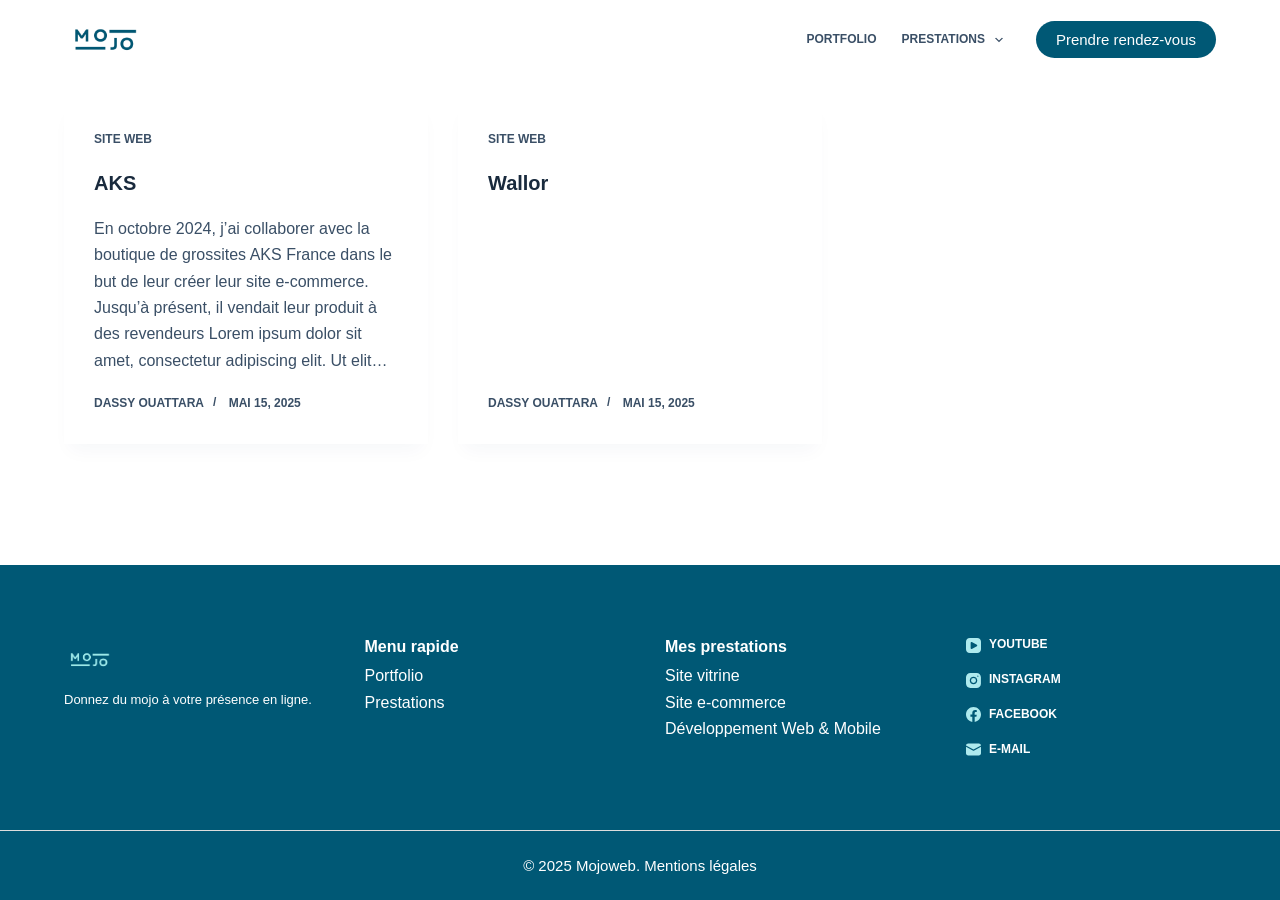
<file: blog/index.html>
<!DOCTYPE html>
<html lang="fr-FR">
<head>
	
	<meta charset="UTF-8">
	<meta name="viewport" content="width=device-width, initial-scale=1, maximum-scale=5, viewport-fit=cover">
	<link rel="profile" href="https://gmpg.org/xfn/11">

	<meta name="robots" content="index, follow, max-image-preview:large, max-snippet:-1, max-video-preview:-1">
	<style>img:is([sizes="auto" i], [sizes^="auto," i]) { contain-intrinsic-size: 3000px 1500px }</style>
	
	<!-- This site is optimized with the Yoast SEO plugin v25.1 - https://yoast.com/wordpress/plugins/seo/ -->
	<title>Blog - mojoweb</title>
	<link rel="canonical" href="/blog/">
	<meta property="og:locale" content="fr_FR">
	<meta property="og:type" content="article">
	<meta property="og:title" content="Blog - mojoweb">
	<meta property="og:url" content="/blog/">
	<meta property="og:site_name" content="mojoweb">
	<meta name="twitter:card" content="summary_large_image">
	<script type="application/ld+json" class="yoast-schema-graph">{"@context":"https://schema.org","@graph":[{"@type":["WebPage","CollectionPage"],"@id":"/blog/","url":"/blog/","name":"Blog - mojoweb","isPartOf":{"@id":"/#website"},"datePublished":"2025-05-25T11:09:35+00:00","breadcrumb":{"@id":"/blog/#breadcrumb"},"inLanguage":"fr-FR"},{"@type":"BreadcrumbList","@id":"/blog/#breadcrumb","itemListElement":[{"@type":"ListItem","position":1,"name":"Home","item":"/"},{"@type":"ListItem","position":2,"name":"Blog"}]},{"@type":"WebSite","@id":"/#website","url":"/","name":"mojoweb","description":"Donnez du mojo à votre présence en ligne.","publisher":{"@id":"/#organization"},"potentialAction":[{"@type":"SearchAction","target":{"@type":"EntryPoint","urlTemplate":"/?s={search_term_string}"},"query-input":{"@type":"PropertyValueSpecification","valueRequired":true,"valueName":"search_term_string"}}],"inLanguage":"fr-FR"},{"@type":"Organization","@id":"/#organization","name":"mojoweb","url":"/","logo":{"@type":"ImageObject","inLanguage":"fr-FR","@id":"/#/schema/logo/image/","url":"/wp-content/uploads/2025/05/3-removebg-preview.png","contentUrl":"/wp-content/uploads/2025/05/3-removebg-preview.png","width":500,"height":500,"caption":"mojoweb"},"image":{"@id":"/#/schema/logo/image/"}}]}</script>
	<!-- / Yoast SEO plugin. -->


<link rel="dns-prefetch" href="//www.googletagmanager.com">
<link rel="alternate" type="application/rss+xml" title="mojoweb &raquo; Flux" href="/feed/">
<link rel="alternate" type="application/rss+xml" title="mojoweb &raquo; Flux des commentaires" href="/comments/feed/">
<link rel="stylesheet" id="blocksy-dynamic-global-css" href="/wp-content/uploads/blocksy/css/global.css?ver=77514" media="all">
<style id="global-styles-inline-css">:root{--wp--preset--aspect-ratio--square: 1;--wp--preset--aspect-ratio--4-3: 4/3;--wp--preset--aspect-ratio--3-4: 3/4;--wp--preset--aspect-ratio--3-2: 3/2;--wp--preset--aspect-ratio--2-3: 2/3;--wp--preset--aspect-ratio--16-9: 16/9;--wp--preset--aspect-ratio--9-16: 9/16;--wp--preset--color--black: #000000;--wp--preset--color--cyan-bluish-gray: #abb8c3;--wp--preset--color--white: #ffffff;--wp--preset--color--pale-pink: #f78da7;--wp--preset--color--vivid-red: #cf2e2e;--wp--preset--color--luminous-vivid-orange: #ff6900;--wp--preset--color--luminous-vivid-amber: #fcb900;--wp--preset--color--light-green-cyan: #7bdcb5;--wp--preset--color--vivid-green-cyan: #00d084;--wp--preset--color--pale-cyan-blue: #8ed1fc;--wp--preset--color--vivid-cyan-blue: #0693e3;--wp--preset--color--vivid-purple: #9b51e0;--wp--preset--color--palette-color-1: var(--theme-palette-color-1, #aeeaee);--wp--preset--color--palette-color-2: var(--theme-palette-color-2, #005875);--wp--preset--color--palette-color-3: var(--theme-palette-color-3, #3A4F66);--wp--preset--color--palette-color-4: var(--theme-palette-color-4, #192a3d);--wp--preset--color--palette-color-5: var(--theme-palette-color-5, #e1e8ed);--wp--preset--color--palette-color-6: var(--theme-palette-color-6, #f2f5f7);--wp--preset--color--palette-color-7: var(--theme-palette-color-7, #FAFBFC);--wp--preset--color--palette-color-8: var(--theme-palette-color-8, #ffffff);--wp--preset--gradient--vivid-cyan-blue-to-vivid-purple: linear-gradient(135deg,rgba(6,147,227,1) 0%,rgb(155,81,224) 100%);--wp--preset--gradient--light-green-cyan-to-vivid-green-cyan: linear-gradient(135deg,rgb(122,220,180) 0%,rgb(0,208,130) 100%);--wp--preset--gradient--luminous-vivid-amber-to-luminous-vivid-orange: linear-gradient(135deg,rgba(252,185,0,1) 0%,rgba(255,105,0,1) 100%);--wp--preset--gradient--luminous-vivid-orange-to-vivid-red: linear-gradient(135deg,rgba(255,105,0,1) 0%,rgb(207,46,46) 100%);--wp--preset--gradient--very-light-gray-to-cyan-bluish-gray: linear-gradient(135deg,rgb(238,238,238) 0%,rgb(169,184,195) 100%);--wp--preset--gradient--cool-to-warm-spectrum: linear-gradient(135deg,rgb(74,234,220) 0%,rgb(151,120,209) 20%,rgb(207,42,186) 40%,rgb(238,44,130) 60%,rgb(251,105,98) 80%,rgb(254,248,76) 100%);--wp--preset--gradient--blush-light-purple: linear-gradient(135deg,rgb(255,206,236) 0%,rgb(152,150,240) 100%);--wp--preset--gradient--blush-bordeaux: linear-gradient(135deg,rgb(254,205,165) 0%,rgb(254,45,45) 50%,rgb(107,0,62) 100%);--wp--preset--gradient--luminous-dusk: linear-gradient(135deg,rgb(255,203,112) 0%,rgb(199,81,192) 50%,rgb(65,88,208) 100%);--wp--preset--gradient--pale-ocean: linear-gradient(135deg,rgb(255,245,203) 0%,rgb(182,227,212) 50%,rgb(51,167,181) 100%);--wp--preset--gradient--electric-grass: linear-gradient(135deg,rgb(202,248,128) 0%,rgb(113,206,126) 100%);--wp--preset--gradient--midnight: linear-gradient(135deg,rgb(2,3,129) 0%,rgb(40,116,252) 100%);--wp--preset--gradient--juicy-peach: linear-gradient(to right, #ffecd2 0%, #fcb69f 100%);--wp--preset--gradient--young-passion: linear-gradient(to right, #ff8177 0%, #ff867a 0%, #ff8c7f 21%, #f99185 52%, #cf556c 78%, #b12a5b 100%);--wp--preset--gradient--true-sunset: linear-gradient(to right, #fa709a 0%, #fee140 100%);--wp--preset--gradient--morpheus-den: linear-gradient(to top, #30cfd0 0%, #330867 100%);--wp--preset--gradient--plum-plate: linear-gradient(135deg, #667eea 0%, #764ba2 100%);--wp--preset--gradient--aqua-splash: linear-gradient(15deg, #13547a 0%, #80d0c7 100%);--wp--preset--gradient--love-kiss: linear-gradient(to top, #ff0844 0%, #ffb199 100%);--wp--preset--gradient--new-retrowave: linear-gradient(to top, #3b41c5 0%, #a981bb 49%, #ffc8a9 100%);--wp--preset--gradient--plum-bath: linear-gradient(to top, #cc208e 0%, #6713d2 100%);--wp--preset--gradient--high-flight: linear-gradient(to right, #0acffe 0%, #495aff 100%);--wp--preset--gradient--teen-party: linear-gradient(-225deg, #FF057C 0%, #8D0B93 50%, #321575 100%);--wp--preset--gradient--fabled-sunset: linear-gradient(-225deg, #231557 0%, #44107A 29%, #FF1361 67%, #FFF800 100%);--wp--preset--gradient--arielle-smile: radial-gradient(circle 248px at center, #16d9e3 0%, #30c7ec 47%, #46aef7 100%);--wp--preset--gradient--itmeo-branding: linear-gradient(180deg, #2af598 0%, #009efd 100%);--wp--preset--gradient--deep-blue: linear-gradient(to right, #6a11cb 0%, #2575fc 100%);--wp--preset--gradient--strong-bliss: linear-gradient(to right, #f78ca0 0%, #f9748f 19%, #fd868c 60%, #fe9a8b 100%);--wp--preset--gradient--sweet-period: linear-gradient(to top, #3f51b1 0%, #5a55ae 13%, #7b5fac 25%, #8f6aae 38%, #a86aa4 50%, #cc6b8e 62%, #f18271 75%, #f3a469 87%, #f7c978 100%);--wp--preset--gradient--purple-division: linear-gradient(to top, #7028e4 0%, #e5b2ca 100%);--wp--preset--gradient--cold-evening: linear-gradient(to top, #0c3483 0%, #a2b6df 100%, #6b8cce 100%, #a2b6df 100%);--wp--preset--gradient--mountain-rock: linear-gradient(to right, #868f96 0%, #596164 100%);--wp--preset--gradient--desert-hump: linear-gradient(to top, #c79081 0%, #dfa579 100%);--wp--preset--gradient--ethernal-constance: linear-gradient(to top, #09203f 0%, #537895 100%);--wp--preset--gradient--happy-memories: linear-gradient(-60deg, #ff5858 0%, #f09819 100%);--wp--preset--gradient--grown-early: linear-gradient(to top, #0ba360 0%, #3cba92 100%);--wp--preset--gradient--morning-salad: linear-gradient(-225deg, #B7F8DB 0%, #50A7C2 100%);--wp--preset--gradient--night-call: linear-gradient(-225deg, #AC32E4 0%, #7918F2 48%, #4801FF 100%);--wp--preset--gradient--mind-crawl: linear-gradient(-225deg, #473B7B 0%, #3584A7 51%, #30D2BE 100%);--wp--preset--gradient--angel-care: linear-gradient(-225deg, #FFE29F 0%, #FFA99F 48%, #FF719A 100%);--wp--preset--gradient--juicy-cake: linear-gradient(to top, #e14fad 0%, #f9d423 100%);--wp--preset--gradient--rich-metal: linear-gradient(to right, #d7d2cc 0%, #304352 100%);--wp--preset--gradient--mole-hall: linear-gradient(-20deg, #616161 0%, #9bc5c3 100%);--wp--preset--gradient--cloudy-knoxville: linear-gradient(120deg, #fdfbfb 0%, #ebedee 100%);--wp--preset--gradient--soft-grass: linear-gradient(to top, #c1dfc4 0%, #deecdd 100%);--wp--preset--gradient--saint-petersburg: linear-gradient(135deg, #f5f7fa 0%, #c3cfe2 100%);--wp--preset--gradient--everlasting-sky: linear-gradient(135deg, #fdfcfb 0%, #e2d1c3 100%);--wp--preset--gradient--kind-steel: linear-gradient(-20deg, #e9defa 0%, #fbfcdb 100%);--wp--preset--gradient--over-sun: linear-gradient(60deg, #abecd6 0%, #fbed96 100%);--wp--preset--gradient--premium-white: linear-gradient(to top, #d5d4d0 0%, #d5d4d0 1%, #eeeeec 31%, #efeeec 75%, #e9e9e7 100%);--wp--preset--gradient--clean-mirror: linear-gradient(45deg, #93a5cf 0%, #e4efe9 100%);--wp--preset--gradient--wild-apple: linear-gradient(to top, #d299c2 0%, #fef9d7 100%);--wp--preset--gradient--snow-again: linear-gradient(to top, #e6e9f0 0%, #eef1f5 100%);--wp--preset--gradient--confident-cloud: linear-gradient(to top, #dad4ec 0%, #dad4ec 1%, #f3e7e9 100%);--wp--preset--gradient--glass-water: linear-gradient(to top, #dfe9f3 0%, white 100%);--wp--preset--gradient--perfect-white: linear-gradient(-225deg, #E3FDF5 0%, #FFE6FA 100%);--wp--preset--font-size--small: 13px;--wp--preset--font-size--medium: 20px;--wp--preset--font-size--large: clamp(22px, 1.375rem + ((1vw - 3.2px) * 0.625), 30px);--wp--preset--font-size--x-large: clamp(30px, 1.875rem + ((1vw - 3.2px) * 1.563), 50px);--wp--preset--font-size--xx-large: clamp(45px, 2.813rem + ((1vw - 3.2px) * 2.734), 80px);--wp--preset--spacing--20: 0.44rem;--wp--preset--spacing--30: 0.67rem;--wp--preset--spacing--40: 1rem;--wp--preset--spacing--50: 1.5rem;--wp--preset--spacing--60: 2.25rem;--wp--preset--spacing--70: 3.38rem;--wp--preset--spacing--80: 5.06rem;--wp--preset--shadow--natural: 6px 6px 9px rgba(0, 0, 0, 0.2);--wp--preset--shadow--deep: 12px 12px 50px rgba(0, 0, 0, 0.4);--wp--preset--shadow--sharp: 6px 6px 0px rgba(0, 0, 0, 0.2);--wp--preset--shadow--outlined: 6px 6px 0px -3px rgba(255, 255, 255, 1), 6px 6px rgba(0, 0, 0, 1);--wp--preset--shadow--crisp: 6px 6px 0px rgba(0, 0, 0, 1);}:root { --wp--style--global--content-size: var(--theme-block-max-width);--wp--style--global--wide-size: var(--theme-block-wide-max-width); }:where(body) { margin: 0; }.wp-site-blocks > .alignleft { float: left; margin-right: 2em; }.wp-site-blocks > .alignright { float: right; margin-left: 2em; }.wp-site-blocks > .aligncenter { justify-content: center; margin-left: auto; margin-right: auto; }:where(.wp-site-blocks) > * { margin-block-start: var(--theme-content-spacing); margin-block-end: 0; }:where(.wp-site-blocks) > :first-child { margin-block-start: 0; }:where(.wp-site-blocks) > :last-child { margin-block-end: 0; }:root { --wp--style--block-gap: var(--theme-content-spacing); }:root :where(.is-layout-flow) > :first-child{margin-block-start: 0;}:root :where(.is-layout-flow) > :last-child{margin-block-end: 0;}:root :where(.is-layout-flow) > *{margin-block-start: var(--theme-content-spacing);margin-block-end: 0;}:root :where(.is-layout-constrained) > :first-child{margin-block-start: 0;}:root :where(.is-layout-constrained) > :last-child{margin-block-end: 0;}:root :where(.is-layout-constrained) > *{margin-block-start: var(--theme-content-spacing);margin-block-end: 0;}:root :where(.is-layout-flex){gap: var(--theme-content-spacing);}:root :where(.is-layout-grid){gap: var(--theme-content-spacing);}.is-layout-flow > .alignleft{float: left;margin-inline-start: 0;margin-inline-end: 2em;}.is-layout-flow > .alignright{float: right;margin-inline-start: 2em;margin-inline-end: 0;}.is-layout-flow > .aligncenter{margin-left: auto !important;margin-right: auto !important;}.is-layout-constrained > .alignleft{float: left;margin-inline-start: 0;margin-inline-end: 2em;}.is-layout-constrained > .alignright{float: right;margin-inline-start: 2em;margin-inline-end: 0;}.is-layout-constrained > .aligncenter{margin-left: auto !important;margin-right: auto !important;}.is-layout-constrained > :where(:not(.alignleft):not(.alignright):not(.alignfull)){max-width: var(--wp--style--global--content-size);margin-left: auto !important;margin-right: auto !important;}.is-layout-constrained > .alignwide{max-width: var(--wp--style--global--wide-size);}body .is-layout-flex{display: flex;}.is-layout-flex{flex-wrap: wrap;align-items: center;}.is-layout-flex > :is(*, div){margin: 0;}body .is-layout-grid{display: grid;}.is-layout-grid > :is(*, div){margin: 0;}body{padding-top: 0px;padding-right: 0px;padding-bottom: 0px;padding-left: 0px;}.has-black-color{color: var(--wp--preset--color--black) !important;}.has-cyan-bluish-gray-color{color: var(--wp--preset--color--cyan-bluish-gray) !important;}.has-white-color{color: var(--wp--preset--color--white) !important;}.has-pale-pink-color{color: var(--wp--preset--color--pale-pink) !important;}.has-vivid-red-color{color: var(--wp--preset--color--vivid-red) !important;}.has-luminous-vivid-orange-color{color: var(--wp--preset--color--luminous-vivid-orange) !important;}.has-luminous-vivid-amber-color{color: var(--wp--preset--color--luminous-vivid-amber) !important;}.has-light-green-cyan-color{color: var(--wp--preset--color--light-green-cyan) !important;}.has-vivid-green-cyan-color{color: var(--wp--preset--color--vivid-green-cyan) !important;}.has-pale-cyan-blue-color{color: var(--wp--preset--color--pale-cyan-blue) !important;}.has-vivid-cyan-blue-color{color: var(--wp--preset--color--vivid-cyan-blue) !important;}.has-vivid-purple-color{color: var(--wp--preset--color--vivid-purple) !important;}.has-palette-color-1-color{color: var(--wp--preset--color--palette-color-1) !important;}.has-palette-color-2-color{color: var(--wp--preset--color--palette-color-2) !important;}.has-palette-color-3-color{color: var(--wp--preset--color--palette-color-3) !important;}.has-palette-color-4-color{color: var(--wp--preset--color--palette-color-4) !important;}.has-palette-color-5-color{color: var(--wp--preset--color--palette-color-5) !important;}.has-palette-color-6-color{color: var(--wp--preset--color--palette-color-6) !important;}.has-palette-color-7-color{color: var(--wp--preset--color--palette-color-7) !important;}.has-palette-color-8-color{color: var(--wp--preset--color--palette-color-8) !important;}.has-black-background-color{background-color: var(--wp--preset--color--black) !important;}.has-cyan-bluish-gray-background-color{background-color: var(--wp--preset--color--cyan-bluish-gray) !important;}.has-white-background-color{background-color: var(--wp--preset--color--white) !important;}.has-pale-pink-background-color{background-color: var(--wp--preset--color--pale-pink) !important;}.has-vivid-red-background-color{background-color: var(--wp--preset--color--vivid-red) !important;}.has-luminous-vivid-orange-background-color{background-color: var(--wp--preset--color--luminous-vivid-orange) !important;}.has-luminous-vivid-amber-background-color{background-color: var(--wp--preset--color--luminous-vivid-amber) !important;}.has-light-green-cyan-background-color{background-color: var(--wp--preset--color--light-green-cyan) !important;}.has-vivid-green-cyan-background-color{background-color: var(--wp--preset--color--vivid-green-cyan) !important;}.has-pale-cyan-blue-background-color{background-color: var(--wp--preset--color--pale-cyan-blue) !important;}.has-vivid-cyan-blue-background-color{background-color: var(--wp--preset--color--vivid-cyan-blue) !important;}.has-vivid-purple-background-color{background-color: var(--wp--preset--color--vivid-purple) !important;}.has-palette-color-1-background-color{background-color: var(--wp--preset--color--palette-color-1) !important;}.has-palette-color-2-background-color{background-color: var(--wp--preset--color--palette-color-2) !important;}.has-palette-color-3-background-color{background-color: var(--wp--preset--color--palette-color-3) !important;}.has-palette-color-4-background-color{background-color: var(--wp--preset--color--palette-color-4) !important;}.has-palette-color-5-background-color{background-color: var(--wp--preset--color--palette-color-5) !important;}.has-palette-color-6-background-color{background-color: var(--wp--preset--color--palette-color-6) !important;}.has-palette-color-7-background-color{background-color: var(--wp--preset--color--palette-color-7) !important;}.has-palette-color-8-background-color{background-color: var(--wp--preset--color--palette-color-8) !important;}.has-black-border-color{border-color: var(--wp--preset--color--black) !important;}.has-cyan-bluish-gray-border-color{border-color: var(--wp--preset--color--cyan-bluish-gray) !important;}.has-white-border-color{border-color: var(--wp--preset--color--white) !important;}.has-pale-pink-border-color{border-color: var(--wp--preset--color--pale-pink) !important;}.has-vivid-red-border-color{border-color: var(--wp--preset--color--vivid-red) !important;}.has-luminous-vivid-orange-border-color{border-color: var(--wp--preset--color--luminous-vivid-orange) !important;}.has-luminous-vivid-amber-border-color{border-color: var(--wp--preset--color--luminous-vivid-amber) !important;}.has-light-green-cyan-border-color{border-color: var(--wp--preset--color--light-green-cyan) !important;}.has-vivid-green-cyan-border-color{border-color: var(--wp--preset--color--vivid-green-cyan) !important;}.has-pale-cyan-blue-border-color{border-color: var(--wp--preset--color--pale-cyan-blue) !important;}.has-vivid-cyan-blue-border-color{border-color: var(--wp--preset--color--vivid-cyan-blue) !important;}.has-vivid-purple-border-color{border-color: var(--wp--preset--color--vivid-purple) !important;}.has-palette-color-1-border-color{border-color: var(--wp--preset--color--palette-color-1) !important;}.has-palette-color-2-border-color{border-color: var(--wp--preset--color--palette-color-2) !important;}.has-palette-color-3-border-color{border-color: var(--wp--preset--color--palette-color-3) !important;}.has-palette-color-4-border-color{border-color: var(--wp--preset--color--palette-color-4) !important;}.has-palette-color-5-border-color{border-color: var(--wp--preset--color--palette-color-5) !important;}.has-palette-color-6-border-color{border-color: var(--wp--preset--color--palette-color-6) !important;}.has-palette-color-7-border-color{border-color: var(--wp--preset--color--palette-color-7) !important;}.has-palette-color-8-border-color{border-color: var(--wp--preset--color--palette-color-8) !important;}.has-vivid-cyan-blue-to-vivid-purple-gradient-background{background: var(--wp--preset--gradient--vivid-cyan-blue-to-vivid-purple) !important;}.has-light-green-cyan-to-vivid-green-cyan-gradient-background{background: var(--wp--preset--gradient--light-green-cyan-to-vivid-green-cyan) !important;}.has-luminous-vivid-amber-to-luminous-vivid-orange-gradient-background{background: var(--wp--preset--gradient--luminous-vivid-amber-to-luminous-vivid-orange) !important;}.has-luminous-vivid-orange-to-vivid-red-gradient-background{background: var(--wp--preset--gradient--luminous-vivid-orange-to-vivid-red) !important;}.has-very-light-gray-to-cyan-bluish-gray-gradient-background{background: var(--wp--preset--gradient--very-light-gray-to-cyan-bluish-gray) !important;}.has-cool-to-warm-spectrum-gradient-background{background: var(--wp--preset--gradient--cool-to-warm-spectrum) !important;}.has-blush-light-purple-gradient-background{background: var(--wp--preset--gradient--blush-light-purple) !important;}.has-blush-bordeaux-gradient-background{background: var(--wp--preset--gradient--blush-bordeaux) !important;}.has-luminous-dusk-gradient-background{background: var(--wp--preset--gradient--luminous-dusk) !important;}.has-pale-ocean-gradient-background{background: var(--wp--preset--gradient--pale-ocean) !important;}.has-electric-grass-gradient-background{background: var(--wp--preset--gradient--electric-grass) !important;}.has-midnight-gradient-background{background: var(--wp--preset--gradient--midnight) !important;}.has-juicy-peach-gradient-background{background: var(--wp--preset--gradient--juicy-peach) !important;}.has-young-passion-gradient-background{background: var(--wp--preset--gradient--young-passion) !important;}.has-true-sunset-gradient-background{background: var(--wp--preset--gradient--true-sunset) !important;}.has-morpheus-den-gradient-background{background: var(--wp--preset--gradient--morpheus-den) !important;}.has-plum-plate-gradient-background{background: var(--wp--preset--gradient--plum-plate) !important;}.has-aqua-splash-gradient-background{background: var(--wp--preset--gradient--aqua-splash) !important;}.has-love-kiss-gradient-background{background: var(--wp--preset--gradient--love-kiss) !important;}.has-new-retrowave-gradient-background{background: var(--wp--preset--gradient--new-retrowave) !important;}.has-plum-bath-gradient-background{background: var(--wp--preset--gradient--plum-bath) !important;}.has-high-flight-gradient-background{background: var(--wp--preset--gradient--high-flight) !important;}.has-teen-party-gradient-background{background: var(--wp--preset--gradient--teen-party) !important;}.has-fabled-sunset-gradient-background{background: var(--wp--preset--gradient--fabled-sunset) !important;}.has-arielle-smile-gradient-background{background: var(--wp--preset--gradient--arielle-smile) !important;}.has-itmeo-branding-gradient-background{background: var(--wp--preset--gradient--itmeo-branding) !important;}.has-deep-blue-gradient-background{background: var(--wp--preset--gradient--deep-blue) !important;}.has-strong-bliss-gradient-background{background: var(--wp--preset--gradient--strong-bliss) !important;}.has-sweet-period-gradient-background{background: var(--wp--preset--gradient--sweet-period) !important;}.has-purple-division-gradient-background{background: var(--wp--preset--gradient--purple-division) !important;}.has-cold-evening-gradient-background{background: var(--wp--preset--gradient--cold-evening) !important;}.has-mountain-rock-gradient-background{background: var(--wp--preset--gradient--mountain-rock) !important;}.has-desert-hump-gradient-background{background: var(--wp--preset--gradient--desert-hump) !important;}.has-ethernal-constance-gradient-background{background: var(--wp--preset--gradient--ethernal-constance) !important;}.has-happy-memories-gradient-background{background: var(--wp--preset--gradient--happy-memories) !important;}.has-grown-early-gradient-background{background: var(--wp--preset--gradient--grown-early) !important;}.has-morning-salad-gradient-background{background: var(--wp--preset--gradient--morning-salad) !important;}.has-night-call-gradient-background{background: var(--wp--preset--gradient--night-call) !important;}.has-mind-crawl-gradient-background{background: var(--wp--preset--gradient--mind-crawl) !important;}.has-angel-care-gradient-background{background: var(--wp--preset--gradient--angel-care) !important;}.has-juicy-cake-gradient-background{background: var(--wp--preset--gradient--juicy-cake) !important;}.has-rich-metal-gradient-background{background: var(--wp--preset--gradient--rich-metal) !important;}.has-mole-hall-gradient-background{background: var(--wp--preset--gradient--mole-hall) !important;}.has-cloudy-knoxville-gradient-background{background: var(--wp--preset--gradient--cloudy-knoxville) !important;}.has-soft-grass-gradient-background{background: var(--wp--preset--gradient--soft-grass) !important;}.has-saint-petersburg-gradient-background{background: var(--wp--preset--gradient--saint-petersburg) !important;}.has-everlasting-sky-gradient-background{background: var(--wp--preset--gradient--everlasting-sky) !important;}.has-kind-steel-gradient-background{background: var(--wp--preset--gradient--kind-steel) !important;}.has-over-sun-gradient-background{background: var(--wp--preset--gradient--over-sun) !important;}.has-premium-white-gradient-background{background: var(--wp--preset--gradient--premium-white) !important;}.has-clean-mirror-gradient-background{background: var(--wp--preset--gradient--clean-mirror) !important;}.has-wild-apple-gradient-background{background: var(--wp--preset--gradient--wild-apple) !important;}.has-snow-again-gradient-background{background: var(--wp--preset--gradient--snow-again) !important;}.has-confident-cloud-gradient-background{background: var(--wp--preset--gradient--confident-cloud) !important;}.has-glass-water-gradient-background{background: var(--wp--preset--gradient--glass-water) !important;}.has-perfect-white-gradient-background{background: var(--wp--preset--gradient--perfect-white) !important;}.has-small-font-size{font-size: var(--wp--preset--font-size--small) !important;}.has-medium-font-size{font-size: var(--wp--preset--font-size--medium) !important;}.has-large-font-size{font-size: var(--wp--preset--font-size--large) !important;}.has-x-large-font-size{font-size: var(--wp--preset--font-size--x-large) !important;}.has-xx-large-font-size{font-size: var(--wp--preset--font-size--xx-large) !important;}
:root :where(.wp-block-pullquote){font-size: clamp(0.984em, 0.984rem + ((1vw - 0.2em) * 0.645), 1.5em);line-height: 1.6;}</style>
<link rel="stylesheet" id="contact-form-7-css" href="/wp-content/plugins/contact-form-7/includes/css/styles.css?ver=6.0.6" media="all">
<link rel="stylesheet" id="ct-main-styles-css" href="/wp-content/themes/blocksy/static/bundle/main.min.css?ver=2.0.98" media="all">
<link rel="stylesheet" id="ct-elementor-styles-css" href="/wp-content/themes/blocksy/static/bundle/elementor-frontend.min.css?ver=2.0.98" media="all">
<link rel="stylesheet" id="ct-cf-7-styles-css" href="/wp-content/themes/blocksy/static/bundle/cf-7.min.css?ver=2.0.98" media="all">
<link rel="stylesheet" id="blocksy-ext-post-types-extra-styles-css" href="/wp-content/plugins/blocksy-companion-pro/framework/premium/extensions/post-types-extra/static/bundle/main.min.css?ver=2.0.99" media="all">

		<!-- Global site tag (gtag.js) - Google Analytics v4 -->
		<script async src="https://www.googletagmanager.com/gtag/js?id=GTM-MSFWMJTT"></script>
		<script>window.dataLayer = window.dataLayer || [];
		function gtag(){dataLayer.push(arguments);}
		gtag('js', new Date());

		gtag('config', 'GTM-MSFWMJTT');</script>
		<!-- End Google Analytics v4 -->

		<link rel="https://api.w.org/" href="/wp-json/">
<link rel="EditURI" type="application/rsd+xml" title="RSD" href="/xmlrpc.php?rsd">
<meta name="generator" content="WordPress 6.8.1">
<meta name="generator" content="Site Kit by Google 1.152.1">
<noscript><link rel="stylesheet" href="/wp-content/themes/blocksy/static/bundle/no-scripts.min.css" type="text/css"></noscript>
<meta name="generator" content="Elementor 3.28.4; features: e_font_icon_svg, additional_custom_breakpoints, e_local_google_fonts, e_element_cache; settings: css_print_method-external, google_font-enabled, font_display-swap">
			<style>.e-con.e-parent:nth-of-type(n+4):not(.e-lazyloaded):not(.e-no-lazyload),
				.e-con.e-parent:nth-of-type(n+4):not(.e-lazyloaded):not(.e-no-lazyload) * {
					background-image: none !important;
				}
				@media screen and (max-height: 1024px) {
					.e-con.e-parent:nth-of-type(n+3):not(.e-lazyloaded):not(.e-no-lazyload),
					.e-con.e-parent:nth-of-type(n+3):not(.e-lazyloaded):not(.e-no-lazyload) * {
						background-image: none !important;
					}
				}
				@media screen and (max-height: 640px) {
					.e-con.e-parent:nth-of-type(n+2):not(.e-lazyloaded):not(.e-no-lazyload),
					.e-con.e-parent:nth-of-type(n+2):not(.e-lazyloaded):not(.e-no-lazyload) * {
						background-image: none !important;
					}
				}</style>
			<link rel="icon" href="/wp-content/uploads/2025/05/cropped-3-removebg-preview-32x32.png" sizes="32x32">
<link rel="icon" href="/wp-content/uploads/2025/05/cropped-3-removebg-preview-192x192.png" sizes="192x192">
<link rel="apple-touch-icon" href="/wp-content/uploads/2025/05/cropped-3-removebg-preview-180x180.png">
<meta name="msapplication-TileImage" content="/wp-content/uploads/2025/05/cropped-3-removebg-preview-270x270.png">
		<style id="wp-custom-css">.widget-title {
	color: white;
	margin-bottom: 4px;
}

.button-rdv {
	color: white;
	text-decoration: none;
	background-color: #005875;
	padding: 10px 20px;
	border-radius: 20px;
	
}

.button-rdv:hover {
	color: white;
	text-decoration: none;
	background-color: #005875;
	padding: 12px 20px;
	border-radius: 20px;
}</style>
			</head>


<body class="blog wp-custom-logo wp-embed-responsive wp-theme-blocksy elementor-default elementor-kit-7 ct-elementor-default-template" data-link="type-2" data-prefix="blog" data-header="type-1:sticky" data-footer="type-1">

<a class="skip-link screen-reader-text" href="#main">Passer au contenu</a><div class="ct-drawer-canvas" data-location="start"><div id="offcanvas" class="ct-panel ct-header" data-behaviour="right-side" aria-label="Modale hors toile" inert=""><div class="ct-panel-inner">
		<div class="ct-panel-actions">
			
			<button class="ct-toggle-close" data-type="type-1" aria-label="Fermer le tiroir">
				<svg class="ct-icon" width="12" height="12" viewbox="0 0 15 15"><path d="M1 15a1 1 0 01-.71-.29 1 1 0 010-1.41l5.8-5.8-5.8-5.8A1 1 0 011.7.29l5.8 5.8 5.8-5.8a1 1 0 011.41 1.41l-5.8 5.8 5.8 5.8a1 1 0 01-1.41 1.41l-5.8-5.8-5.8 5.8A1 1 0 011 15z"></path></svg>
			</button>
		</div>
		<div class="ct-panel-content" data-device="desktop"><div class="ct-panel-content-inner"></div></div>
<div class="ct-panel-content" data-device="mobile"><div class="ct-panel-content-inner">
<nav class="mobile-menu menu-container has-submenu" data-id="mobile-menu" data-interaction="click" data-toggle-type="type-1" data-submenu-dots="yes" aria-label="Menu principal">

	<ul id="menu-menu-principal-1" class="">
<li class="menu-item menu-item-type-post_type menu-item-object-page menu-item-46"><a href="/portfolio/" class="ct-menu-link">Portfolio</a></li>
<li class="menu-item menu-item-type-post_type menu-item-object-page menu-item-has-children menu-item-47">
<span class="ct-sub-menu-parent"><a href="/service/" class="ct-menu-link">Prestations</a><button class="ct-toggle-dropdown-mobile" aria-label="Déplier le menu déroulant" aria-haspopup="true" aria-expanded="false"><svg class="ct-icon toggle-icon-1" width="15" height="15" viewbox="0 0 15 15"><path d="M3.9,5.1l3.6,3.6l3.6-3.6l1.4,0.7l-5,5l-5-5L3.9,5.1z"></path></svg></button></span>
<ul class="sub-menu">
	<li class="menu-item menu-item-type-post_type menu-item-object-page menu-item-49"><a href="/site-vitrine/" class="ct-menu-link">Site vitrine</a></li>
	<li class="menu-item menu-item-type-post_type menu-item-object-page menu-item-48"><a href="/site-ecommerce-e-commerce/" class="ct-menu-link">Site e-commerce</a></li>
	<li class="menu-item menu-item-type-post_type menu-item-object-page menu-item-193"><a href="/dev/" class="ct-menu-link">Développement Web &amp; Mobile</a></li>
</ul>
</li>
</ul></nav>


<div class="ct-header-socials " data-id="socials">

	
		<div class="ct-social-box" data-color="custom" data-icon-size="custom" data-icons-type="rounded:outline">
			
			
							
				<a href="https://www.instagram.com/mojoweb.fr/" data-network="instagram" aria-label="Instagram">
					<span class="ct-icon-container">
					<svg width="20" height="20" viewbox="0 0 20 20" aria-hidden="true">
						<circle cx="10" cy="10" r="3.3"></circle>
						<path d="M14.2,0H5.8C2.6,0,0,2.6,0,5.8v8.3C0,17.4,2.6,20,5.8,20h8.3c3.2,0,5.8-2.6,5.8-5.8V5.8C20,2.6,17.4,0,14.2,0zM10,15c-2.8,0-5-2.2-5-5s2.2-5,5-5s5,2.2,5,5S12.8,15,10,15z M15.8,5C15.4,5,15,4.6,15,4.2s0.4-0.8,0.8-0.8s0.8,0.4,0.8,0.8S16.3,5,15.8,5z"></path>
					</svg>
				</span>				</a>
							
				<a href="https://www.youtube.com/@mojowebfr" data-network="youtube" aria-label="YouTube">
					<span class="ct-icon-container">
					<svg width="20" height="20" viewbox="0 0 20 20" aria-hidden="true">
						<path d="M15,0H5C2.2,0,0,2.2,0,5v10c0,2.8,2.2,5,5,5h10c2.8,0,5-2.2,5-5V5C20,2.2,17.8,0,15,0z M14.5,10.9l-6.8,3.8c-0.1,0.1-0.3,0.1-0.5,0.1c-0.5,0-1-0.4-1-1l0,0V6.2c0-0.5,0.4-1,1-1c0.2,0,0.3,0,0.5,0.1l6.8,3.8c0.5,0.3,0.7,0.8,0.4,1.3C14.8,10.6,14.6,10.8,14.5,10.9z"></path>
					</svg>
				</span>				</a>
							
				<a href="mailto:mojoweb&#046;dig&#105;tal&#064;p&#114;&#111;&#116;on.me" data-network="email" aria-label="E-mail">
					<span class="ct-icon-container">
					<svg width="20" height="20" viewbox="0 0 20 20" aria-hidden="true">
						<path d="M10,10.1L0,4.7C0.1,3.2,1.4,2,3,2h14c1.6,0,2.9,1.2,3,2.8L10,10.1z M10,11.8c-0.1,0-0.2,0-0.4-0.1L0,6.4V15c0,1.7,1.3,3,3,3h4.9h4.3H17c1.7,0,3-1.3,3-3V6.4l-9.6,5.2C10.2,11.7,10.1,11.7,10,11.8z"></path>
					</svg>
				</span>				</a>
							
				<a href="#" data-network="facebook" aria-label="Facebook">
					<span class="ct-icon-container">
					<svg width="20px" height="20px" viewbox="0 0 20 20" aria-hidden="true">
						<path d="M20,10.1c0-5.5-4.5-10-10-10S0,4.5,0,10.1c0,5,3.7,9.1,8.4,9.9v-7H5.9v-2.9h2.5V7.9C8.4,5.4,9.9,4,12.2,4c1.1,0,2.2,0.2,2.2,0.2v2.5h-1.3c-1.2,0-1.6,0.8-1.6,1.6v1.9h2.8L13.9,13h-2.3v7C16.3,19.2,20,15.1,20,10.1z"></path>
					</svg>
				</span>				</a>
			
			
					</div>

	
</div>
</div></div>
</div></div></div>
<div id="main-container">
	<header id="header" class="ct-header" data-id="type-1" itemscope="" itemtype="https://schema.org/WPHeader"><div data-device="desktop"><div class="ct-sticky-container"><div data-sticky="shrink"><div data-row="middle" data-column-set="2"><div class="ct-container">
<div data-column="start" data-placements="1"><div data-items="primary">
<div class="site-branding" data-id="logo" itemscope="itemscope" itemtype="https://schema.org/Organization">

			<a href="/" class="site-logo-container" rel="home" itemprop="url"><img width="500" height="500" src="/wp-content/uploads/2025/05/3-removebg-preview.png" class="default-logo" alt="mojoweb" decoding="async" srcset="/wp-content/uploads/2025/05/3-removebg-preview.png 500w, /wp-content/uploads/2025/05/3-removebg-preview-300x300.png 300w, /wp-content/uploads/2025/05/3-removebg-preview-150x150.png 150w" sizes="(max-width: 500px) 100vw, 500px"></a>	
	</div>

</div></div>
<div data-column="end" data-placements="1"><div data-items="primary">
<nav id="header-menu-1" class="header-menu-1 menu-container" data-id="menu" data-interaction="hover" data-menu="type-1" data-dropdown="type-1:simple" data-responsive="no" itemscope="" itemtype="https://schema.org/SiteNavigationElement" aria-label="Menu principal">

	<ul id="menu-menu-principal" class="menu">
<li id="menu-item-46" class="menu-item menu-item-type-post_type menu-item-object-page menu-item-46"><a href="/portfolio/" class="ct-menu-link">Portfolio</a></li>
<li id="menu-item-47" class="menu-item menu-item-type-post_type menu-item-object-page menu-item-has-children menu-item-47 animated-submenu-block">
<a href="/service/" class="ct-menu-link">Prestations<span class="ct-toggle-dropdown-desktop"><svg class="ct-icon" width="8" height="8" viewbox="0 0 15 15"><path d="M2.1,3.2l5.4,5.4l5.4-5.4L15,4.3l-7.5,7.5L0,4.3L2.1,3.2z"></path></svg></span></a><button class="ct-toggle-dropdown-desktop-ghost" aria-label="Déplier le menu déroulant" aria-haspopup="true" aria-expanded="false"></button>
<ul class="sub-menu">
	<li id="menu-item-49" class="menu-item menu-item-type-post_type menu-item-object-page menu-item-49"><a href="/site-vitrine/" class="ct-menu-link">Site vitrine</a></li>
	<li id="menu-item-48" class="menu-item menu-item-type-post_type menu-item-object-page menu-item-48"><a href="/site-ecommerce-e-commerce/" class="ct-menu-link">Site e-commerce</a></li>
	<li id="menu-item-193" class="menu-item menu-item-type-post_type menu-item-object-page menu-item-193"><a href="/dev/" class="ct-menu-link">Développement Web &amp; Mobile</a></li>
</ul>
</li>
</ul></nav>


<div class="ct-header-text " data-id="text">
	<div class="entry-content is-layout-flow">
		<!-- Début de widget de lien Calendly -->
<link href="https://assets.calendly.com/assets/external/widget.css" rel="stylesheet">

<a class="button-rdv" onclick="Calendly.initPopupWidget({url: 'https://calendly.com/pdassy2003/30min'});return false;">Prendre rendez-vous</a>
<!-- Fin de widget de lien Calendly -->	</div>
</div>
</div></div>
</div></div></div></div></div>
<div data-device="mobile"><div class="ct-sticky-container"><div data-sticky="shrink"><div data-row="middle" data-column-set="2"><div class="ct-container">
<div data-column="start" data-placements="1"><div data-items="primary">
<div class="site-branding" data-id="logo">

			<a href="/" class="site-logo-container" rel="home" itemprop="url"><img width="500" height="500" src="/wp-content/uploads/2025/05/3-removebg-preview.png" class="default-logo" alt="mojoweb" decoding="async" srcset="/wp-content/uploads/2025/05/3-removebg-preview.png 500w, /wp-content/uploads/2025/05/3-removebg-preview-300x300.png 300w, /wp-content/uploads/2025/05/3-removebg-preview-150x150.png 150w" sizes="(max-width: 500px) 100vw, 500px"></a>	
	</div>

</div></div>
<div data-column="end" data-placements="1"><div data-items="primary">
<div class="ct-header-cta" data-id="button">
	<a href="#" class="ct-button" data-size="small" aria-label="Prendre rendez-vous">
		Prendre rendez-vous	</a>
</div>

<button data-toggle-panel="#offcanvas" class="ct-header-trigger ct-toggle " data-design="simple" data-label="right" aria-label="Menu" data-id="trigger">

	<span class="ct-label ct-hidden-sm ct-hidden-md ct-hidden-lg">Menu</span>

	<svg class="ct-icon" width="18" height="14" viewbox="0 0 18 14" aria-hidden="true" data-type="type-1">

		<rect y="0.00" width="18" height="1.7" rx="1"></rect>
		<rect y="6.15" width="18" height="1.7" rx="1"></rect>
		<rect y="12.3" width="18" height="1.7" rx="1"></rect>
	</svg>
</button>
</div></div>
</div></div></div></div></div></header>
	<main id="main" class="site-main hfeed" itemscope="itemscope" itemtype="https://schema.org/CreativeWork">

		
<div class="ct-container" data-vertical-spacing="top:bottom">
	<section>
		<div class="entries" data-archive="default" data-layout="grid" data-cards="boxed">
<article class="entry-card card-content post-219 post type-post status-publish format-standard hentry category-site-web"><ul class="entry-meta" data-type="simple:slash" data-id="meta_1"><li class="meta-categories" data-type="simple"><a href="/category/site-web/" rel="tag" class="ct-term-7">Site web</a></li></ul>
<h2 class="entry-title"><a href="/aks/" rel="bookmark">AKS</a></h2>
<div class="entry-excerpt">
<p>En octobre 2024, j&rsquo;ai collaborer avec la boutique de grossites AKS France dans le but de leur créer leur site e-commerce. Jusqu&rsquo;à présent, il vendait leur produit à des revendeurs Lorem ipsum dolor sit amet, consectetur adipiscing elit. Ut elit…</p>
</div>
<ul class="entry-meta" data-type="simple:slash" data-id="meta_2">
<li class="meta-author" itemprop="author" itemscope="" itemtype="https://schema.org/Person"><a class="ct-meta-element-author" href="/author/dassy-ouattara/" title="Articles par Dassy Ouattara" rel="author" itemprop="url"><span itemprop="name">Dassy Ouattara</span></a></li>
<li class="meta-date" itemprop="datePublished"><time class="ct-meta-element-date" datetime="2025-05-15T15:53:27+00:00">mai 15, 2025</time></li>
</ul></article><article class="entry-card card-content post-217 post type-post status-publish format-standard hentry category-site-web"><ul class="entry-meta" data-type="simple:slash" data-id="meta_1"><li class="meta-categories" data-type="simple"><a href="/category/site-web/" rel="tag" class="ct-term-7">Site web</a></li></ul>
<h2 class="entry-title"><a href="/wallor/" rel="bookmark">Wallor</a></h2>
<ul class="entry-meta" data-type="simple:slash" data-id="meta_2">
<li class="meta-author" itemprop="author" itemscope="" itemtype="https://schema.org/Person"><a class="ct-meta-element-author" href="/author/dassy-ouattara/" title="Articles par Dassy Ouattara" rel="author" itemprop="url"><span itemprop="name">Dassy Ouattara</span></a></li>
<li class="meta-date" itemprop="datePublished"><time class="ct-meta-element-date" datetime="2025-05-15T15:53:09+00:00">mai 15, 2025</time></li>
</ul></article>
</div>	</section>

	</div>
	</main>

	<footer id="footer" class="ct-footer" data-id="type-1" itemscope="" itemtype="https://schema.org/WPFooter"><div data-row="middle"><div class="ct-container" data-columns-divider="md:sm">
<div data-column="logo">
<div class="site-branding" data-id="logo" data-logo="top" itemscope="itemscope" itemtype="https://schema.org/Organization">

			<a href="/" class="site-logo-container" rel="home" itemprop="url"><img width="500" height="500" src="/wp-content/uploads/2025/05/2-removebg-preview.png" class="default-logo" alt="mojoweb" decoding="async" srcset="/wp-content/uploads/2025/05/2-removebg-preview.png 500w, /wp-content/uploads/2025/05/2-removebg-preview-300x300.png 300w, /wp-content/uploads/2025/05/2-removebg-preview-150x150.png 150w" sizes="(max-width: 500px) 100vw, 500px"></a>	
			<div class="site-title-container">
			
							<p class="site-description " itemprop="description">
					Donnez du mojo à votre présence en ligne.				</p>
					</div>
	  </div>

</div>
<div data-column="widget-area-1"><div class="ct-widget is-layout-flow widget_nav_menu" id="nav_menu-3">
<h3 class="widget-title">Menu rapide</h3>
<div class="menu-menu-rapide-container"><ul id="menu-menu-rapide" class="widget-menu">
<li id="menu-item-39" class="menu-item menu-item-type-post_type menu-item-object-page menu-item-39"><a href="/portfolio/">Portfolio</a></li>
<li id="menu-item-40" class="menu-item menu-item-type-post_type menu-item-object-page menu-item-40"><a href="/service/">Prestations</a></li>
</ul></div>
</div></div>
<div data-column="widget-area-2"><div class="ct-widget is-layout-flow widget_nav_menu" id="nav_menu-5">
<h3 class="widget-title">Mes prestations</h3>
<div class="menu-mes-prestations-container"><ul id="menu-mes-prestations" class="widget-menu">
<li id="menu-item-37" class="menu-item menu-item-type-post_type menu-item-object-page menu-item-37"><a href="/site-vitrine/">Site vitrine</a></li>
<li id="menu-item-36" class="menu-item menu-item-type-post_type menu-item-object-page menu-item-36"><a href="/site-ecommerce-e-commerce/">Site e-commerce</a></li>
<li id="menu-item-240" class="menu-item menu-item-type-post_type menu-item-object-page menu-item-240"><a href="/dev/">Développement Web &amp; Mobile</a></li>
</ul></div>
</div></div>
<div data-column="socials">
<div class="ct-footer-socials" data-id="socials">

	
		<div class="ct-social-box" data-color="custom" data-icon-size="custom" data-icons-type="simple">
			
			
							
				<a href="https://www.youtube.com/@mojowebfr" data-network="youtube" aria-label="YouTube" target="_blank" rel="noopener noreferrer">
					<span class="ct-icon-container">
					<svg width="20" height="20" viewbox="0 0 20 20" aria-hidden="true">
						<path d="M15,0H5C2.2,0,0,2.2,0,5v10c0,2.8,2.2,5,5,5h10c2.8,0,5-2.2,5-5V5C20,2.2,17.8,0,15,0z M14.5,10.9l-6.8,3.8c-0.1,0.1-0.3,0.1-0.5,0.1c-0.5,0-1-0.4-1-1l0,0V6.2c0-0.5,0.4-1,1-1c0.2,0,0.3,0,0.5,0.1l6.8,3.8c0.5,0.3,0.7,0.8,0.4,1.3C14.8,10.6,14.6,10.8,14.5,10.9z"></path>
					</svg>
				</span><span class="ct-label ">YouTube</span>				</a>
							
				<a href="https://www.instagram.com/mojoweb.fr/" data-network="instagram" aria-label="Instagram" target="_blank" rel="noopener noreferrer">
					<span class="ct-icon-container">
					<svg width="20" height="20" viewbox="0 0 20 20" aria-hidden="true">
						<circle cx="10" cy="10" r="3.3"></circle>
						<path d="M14.2,0H5.8C2.6,0,0,2.6,0,5.8v8.3C0,17.4,2.6,20,5.8,20h8.3c3.2,0,5.8-2.6,5.8-5.8V5.8C20,2.6,17.4,0,14.2,0zM10,15c-2.8,0-5-2.2-5-5s2.2-5,5-5s5,2.2,5,5S12.8,15,10,15z M15.8,5C15.4,5,15,4.6,15,4.2s0.4-0.8,0.8-0.8s0.8,0.4,0.8,0.8S16.3,5,15.8,5z"></path>
					</svg>
				</span><span class="ct-label ">Instagram</span>				</a>
							
				<a href="#" data-network="facebook" aria-label="Facebook" target="_blank" rel="noopener noreferrer">
					<span class="ct-icon-container">
					<svg width="20px" height="20px" viewbox="0 0 20 20" aria-hidden="true">
						<path d="M20,10.1c0-5.5-4.5-10-10-10S0,4.5,0,10.1c0,5,3.7,9.1,8.4,9.9v-7H5.9v-2.9h2.5V7.9C8.4,5.4,9.9,4,12.2,4c1.1,0,2.2,0.2,2.2,0.2v2.5h-1.3c-1.2,0-1.6,0.8-1.6,1.6v1.9h2.8L13.9,13h-2.3v7C16.3,19.2,20,15.1,20,10.1z"></path>
					</svg>
				</span><span class="ct-label ">Facebook</span>				</a>
							
				<a href="mailto:&#109;ojo&#119;eb&#046;di&#103;it&#097;l&#064;pr&#111;t&#111;n.m&#101;" data-network="email" aria-label="E-mail" target="_blank" rel="noopener noreferrer">
					<span class="ct-icon-container">
					<svg width="20" height="20" viewbox="0 0 20 20" aria-hidden="true">
						<path d="M10,10.1L0,4.7C0.1,3.2,1.4,2,3,2h14c1.6,0,2.9,1.2,3,2.8L10,10.1z M10,11.8c-0.1,0-0.2,0-0.4-0.1L0,6.4V15c0,1.7,1.3,3,3,3h4.9h4.3H17c1.7,0,3-1.3,3-3V6.4l-9.6,5.2C10.2,11.7,10.1,11.7,10,11.8z"></path>
					</svg>
				</span><span class="ct-label ">E-mail</span>				</a>
			
			
					</div>

	</div>

</div>
</div></div>
<div data-row="bottom"><div class="ct-container"><div data-column="copyright">
<div class="ct-footer-copyright" data-id="copyright">

	<p>© 2025 Mojoweb. <a href="/mentions-legales">Mentions légales</a></p>
</div>
</div></div></div></footer>
</div>

<script type="speculationrules">{"prefetch":[{"source":"document","where":{"and":[{"href_matches":"\/*"},{"not":{"href_matches":["\/wp-*.php","\/wp-admin\/*","\/wp-content\/uploads\/*","\/wp-content\/*","\/wp-content\/plugins\/*","\/wp-content\/themes\/blocksy\/*","\/*\\?(.+)"]}},{"not":{"selector_matches":"a[rel~=\"nofollow\"]"}},{"not":{"selector_matches":".no-prefetch, .no-prefetch a"}}]},"eagerness":"conservative"}]}</script>
			<script>const lazyloadRunObserver = () => {
					const lazyloadBackgrounds = document.querySelectorAll( `.e-con.e-parent:not(.e-lazyloaded)` );
					const lazyloadBackgroundObserver = new IntersectionObserver( ( entries ) => {
						entries.forEach( ( entry ) => {
							if ( entry.isIntersecting ) {
								let lazyloadBackground = entry.target;
								if( lazyloadBackground ) {
									lazyloadBackground.classList.add( 'e-lazyloaded' );
								}
								lazyloadBackgroundObserver.unobserve( entry.target );
							}
						});
					}, { rootMargin: '200px 0px 200px 0px' } );
					lazyloadBackgrounds.forEach( ( lazyloadBackground ) => {
						lazyloadBackgroundObserver.observe( lazyloadBackground );
					} );
				};
				const events = [
					'DOMContentLoaded',
					'elementor/lazyload/observe',
				];
				events.forEach( ( event ) => {
					document.addEventListener( event, lazyloadRunObserver );
				} );</script>
			<script src="/wp-includes/js/dist/hooks.min.js?ver=4d63a3d491d11ffd8ac6" id="wp-hooks-js"></script>
<script src="/wp-includes/js/dist/i18n.min.js?ver=5e580eb46a90c2b997e6" id="wp-i18n-js"></script>
<script id="wp-i18n-js-after">
wp.i18n.setLocaleData( { 'text directionltr': [ 'ltr' ] } );
</script>
<script src="/wp-content/plugins/contact-form-7/includes/swv/js/index.js?ver=6.0.6" id="swv-js"></script>
<script id="contact-form-7-js-translations">( function( domain, translations ) {
	var localeData = translations.locale_data[ domain ] || translations.locale_data.messages;
	localeData[""].domain = domain;
	wp.i18n.setLocaleData( localeData, domain );
} )( "contact-form-7", {"translation-revision-date":"2025-02-06 12:02:14+0000","generator":"GlotPress\/4.0.1","domain":"messages","locale_data":{"messages":{"":{"domain":"messages","plural-forms":"nplurals=2; plural=n > 1;","lang":"fr"},"This contact form is placed in the wrong place.":["Ce formulaire de contact est placé dans un mauvais endroit."],"Error:":["Erreur :"]}},"comment":{"reference":"includes\/js\/index.js"}} );</script>
<script id="contact-form-7-js-before">var wpcf7 = {
    "api": {
        "root": "\/wp-json\/",
        "namespace": "contact-form-7\/v1"
    }
};</script>
<script src="/wp-content/plugins/contact-form-7/includes/js/index.js?ver=6.0.6" id="contact-form-7-js"></script>
<script id="ct-scripts-js-extra">var ct_localizations = {"ajax_url":"\/wp-admin\/admin-ajax.php","public_url":"\/wp-content\/themes\/blocksy\/static\/bundle\/","rest_url":"\/wp-json\/","search_url":"\/search\/QUERY_STRING\/","show_more_text":"Afficher plus","more_text":"Plus","search_live_results":"Résultats de recherche","search_live_no_results":"Aucun résultat","search_live_no_result":"Aucun résultat","search_live_one_result":"Vous avez %s résultat. Veuillez appuyer sur Tab pour le sélectionner.","search_live_many_results":"Vous avez %s résultats. Veuillez appuyer sur Tab pour en sélectionner un.","clipboard_copied":"Copié !","clipboard_failed":"Échec de la copie","expand_submenu":"Déplier le menu déroulant","collapse_submenu":"Replier le menu déroulant","dynamic_js_chunks":[{"id":"blocksy_pro_micro_popups","selector":".ct-popup","url":"\/wp-content\/plugins\/blocksy-companion-pro\/framework\/premium\/static\/bundle\/micro-popups.js?ver=2.0.98"},{"id":"blocksy_adv_cpt_filtering","selector":".ct-dynamic-filter a","trigger":"click","url":"\/wp-content\/plugins\/blocksy-companion-pro\/framework\/premium\/extensions\/post-types-extra\/static\/bundle\/filtering.js?ver=2.0.98"},{"id":"blocksy_adv_cpt_filtering","selector":".ct-dynamic-filter, .ct-dynamic-filter + .entries","trigger":"hover","skipOnTouchDevices":true,"url":"\/wp-content\/plugins\/blocksy-companion-pro\/framework\/premium\/extensions\/post-types-extra\/static\/bundle\/filtering.js?ver=2.0.98"},{"id":"blocksy_adv_cpt_read_progress","selector":".ct-read-progress-bar","url":"\/wp-content\/plugins\/blocksy-companion-pro\/framework\/premium\/extensions\/post-types-extra\/static\/bundle\/read-progress.js?ver=2.0.98"},{"id":"blocksy_sticky_header","selector":"header [data-sticky]","url":"\/wp-content\/plugins\/blocksy-companion-pro\/static\/bundle\/sticky.js?ver=2.0.98"}],"dynamic_styles":{"lazy_load":"\/wp-content\/themes\/blocksy\/static\/bundle\/non-critical-styles.min.css?ver=2.0.98","search_lazy":"\/wp-content\/themes\/blocksy\/static\/bundle\/non-critical-search-styles.min.css?ver=2.0.98","back_to_top":"\/wp-content\/themes\/blocksy\/static\/bundle\/back-to-top.min.css?ver=2.0.98"},"dynamic_styles_selectors":[{"selector":".ct-header-cart, #woo-cart-panel","url":"\/wp-content\/themes\/blocksy\/static\/bundle\/cart-header-element-lazy.min.css?ver=2.0.98"},{"selector":".flexy","url":"\/wp-content\/themes\/blocksy\/static\/bundle\/flexy.min.css?ver=2.0.98"},{"selector":".ct-media-container[data-media-id], .ct-dynamic-media[data-media-id]","url":"\/wp-content\/plugins\/blocksy-companion-pro\/framework\/premium\/static\/bundle\/video-lazy.min.css?ver=2.0.98"},{"selector":"#account-modal","url":"\/wp-content\/plugins\/blocksy-companion-pro\/static\/bundle\/header-account-modal-lazy.min.css?ver=2.0.99"},{"selector":".ct-header-account","url":"\/wp-content\/plugins\/blocksy-companion-pro\/static\/bundle\/header-account-dropdown-lazy.min.css?ver=2.0.99"}]};</script>
<script src="/wp-content/themes/blocksy/static/bundle/main.js?ver=2.0.98" id="ct-scripts-js"></script>

</body>
</html>
</file>
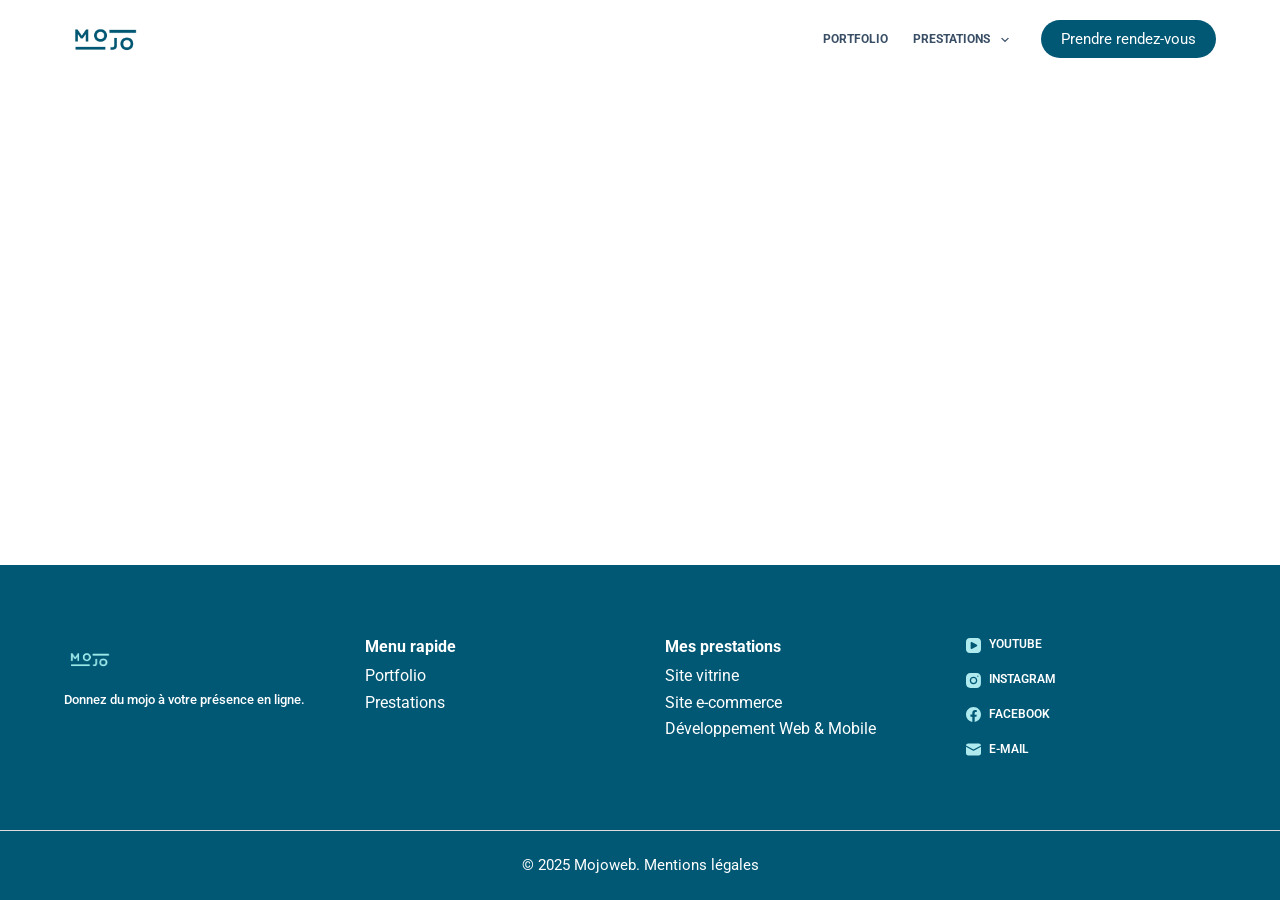
<file: conditions-generales-de-ventes/index.html>
<!DOCTYPE html>
<html lang="fr-FR">
<head>
	
	<meta charset="UTF-8">
	<meta name="viewport" content="width=device-width, initial-scale=1, maximum-scale=5, viewport-fit=cover">
	<link rel="profile" href="https://gmpg.org/xfn/11">

	<meta name="robots" content="index, follow, max-image-preview:large, max-snippet:-1, max-video-preview:-1">
	<style>img:is([sizes="auto" i], [sizes^="auto," i]) { contain-intrinsic-size: 3000px 1500px }</style>
	
	<!-- This site is optimized with the Yoast SEO plugin v25.1 - https://yoast.com/wordpress/plugins/seo/ -->
	<title>Conditions générales de ventes - mojoweb</title>
	<link rel="canonical" href="/conditions-generales-de-ventes/">
	<meta property="og:locale" content="fr_FR">
	<meta property="og:type" content="article">
	<meta property="og:title" content="Conditions générales de ventes - mojoweb">
	<meta property="og:url" content="/conditions-generales-de-ventes/">
	<meta property="og:site_name" content="mojoweb">
	<meta name="twitter:card" content="summary_large_image">
	<script type="application/ld+json" class="yoast-schema-graph">{"@context":"https://schema.org","@graph":[{"@type":"WebPage","@id":"/conditions-generales-de-ventes/","url":"/conditions-generales-de-ventes/","name":"Conditions générales de ventes - mojoweb","isPartOf":{"@id":"/#website"},"datePublished":"2025-05-07T12:38:18+00:00","breadcrumb":{"@id":"/conditions-generales-de-ventes/#breadcrumb"},"inLanguage":"fr-FR","potentialAction":[{"@type":"ReadAction","target":["/conditions-generales-de-ventes/"]}]},{"@type":"BreadcrumbList","@id":"/conditions-generales-de-ventes/#breadcrumb","itemListElement":[{"@type":"ListItem","position":1,"name":"Home","item":"/"},{"@type":"ListItem","position":2,"name":"Conditions générales de ventes"}]},{"@type":"WebSite","@id":"/#website","url":"/","name":"mojoweb","description":"Donnez du mojo à votre présence en ligne.","publisher":{"@id":"/#organization"},"potentialAction":[{"@type":"SearchAction","target":{"@type":"EntryPoint","urlTemplate":"/?s={search_term_string}"},"query-input":{"@type":"PropertyValueSpecification","valueRequired":true,"valueName":"search_term_string"}}],"inLanguage":"fr-FR"},{"@type":"Organization","@id":"/#organization","name":"mojoweb","url":"/","logo":{"@type":"ImageObject","inLanguage":"fr-FR","@id":"/#/schema/logo/image/","url":"/wp-content/uploads/2025/05/3-removebg-preview.png","contentUrl":"/wp-content/uploads/2025/05/3-removebg-preview.png","width":500,"height":500,"caption":"mojoweb"},"image":{"@id":"/#/schema/logo/image/"}}]}</script>
	<!-- / Yoast SEO plugin. -->


<link rel="dns-prefetch" href="//www.googletagmanager.com">
<link rel="alternate" type="application/rss+xml" title="mojoweb &raquo; Flux" href="/feed/">
<link rel="alternate" type="application/rss+xml" title="mojoweb &raquo; Flux des commentaires" href="/comments/feed/">
<link rel="stylesheet" id="blocksy-dynamic-global-css" href="/wp-content/uploads/blocksy/css/global.css?ver=77514" media="all">
<style id="global-styles-inline-css">:root{--wp--preset--aspect-ratio--square: 1;--wp--preset--aspect-ratio--4-3: 4/3;--wp--preset--aspect-ratio--3-4: 3/4;--wp--preset--aspect-ratio--3-2: 3/2;--wp--preset--aspect-ratio--2-3: 2/3;--wp--preset--aspect-ratio--16-9: 16/9;--wp--preset--aspect-ratio--9-16: 9/16;--wp--preset--color--black: #000000;--wp--preset--color--cyan-bluish-gray: #abb8c3;--wp--preset--color--white: #ffffff;--wp--preset--color--pale-pink: #f78da7;--wp--preset--color--vivid-red: #cf2e2e;--wp--preset--color--luminous-vivid-orange: #ff6900;--wp--preset--color--luminous-vivid-amber: #fcb900;--wp--preset--color--light-green-cyan: #7bdcb5;--wp--preset--color--vivid-green-cyan: #00d084;--wp--preset--color--pale-cyan-blue: #8ed1fc;--wp--preset--color--vivid-cyan-blue: #0693e3;--wp--preset--color--vivid-purple: #9b51e0;--wp--preset--color--palette-color-1: var(--theme-palette-color-1, #aeeaee);--wp--preset--color--palette-color-2: var(--theme-palette-color-2, #005875);--wp--preset--color--palette-color-3: var(--theme-palette-color-3, #3A4F66);--wp--preset--color--palette-color-4: var(--theme-palette-color-4, #192a3d);--wp--preset--color--palette-color-5: var(--theme-palette-color-5, #e1e8ed);--wp--preset--color--palette-color-6: var(--theme-palette-color-6, #f2f5f7);--wp--preset--color--palette-color-7: var(--theme-palette-color-7, #FAFBFC);--wp--preset--color--palette-color-8: var(--theme-palette-color-8, #ffffff);--wp--preset--gradient--vivid-cyan-blue-to-vivid-purple: linear-gradient(135deg,rgba(6,147,227,1) 0%,rgb(155,81,224) 100%);--wp--preset--gradient--light-green-cyan-to-vivid-green-cyan: linear-gradient(135deg,rgb(122,220,180) 0%,rgb(0,208,130) 100%);--wp--preset--gradient--luminous-vivid-amber-to-luminous-vivid-orange: linear-gradient(135deg,rgba(252,185,0,1) 0%,rgba(255,105,0,1) 100%);--wp--preset--gradient--luminous-vivid-orange-to-vivid-red: linear-gradient(135deg,rgba(255,105,0,1) 0%,rgb(207,46,46) 100%);--wp--preset--gradient--very-light-gray-to-cyan-bluish-gray: linear-gradient(135deg,rgb(238,238,238) 0%,rgb(169,184,195) 100%);--wp--preset--gradient--cool-to-warm-spectrum: linear-gradient(135deg,rgb(74,234,220) 0%,rgb(151,120,209) 20%,rgb(207,42,186) 40%,rgb(238,44,130) 60%,rgb(251,105,98) 80%,rgb(254,248,76) 100%);--wp--preset--gradient--blush-light-purple: linear-gradient(135deg,rgb(255,206,236) 0%,rgb(152,150,240) 100%);--wp--preset--gradient--blush-bordeaux: linear-gradient(135deg,rgb(254,205,165) 0%,rgb(254,45,45) 50%,rgb(107,0,62) 100%);--wp--preset--gradient--luminous-dusk: linear-gradient(135deg,rgb(255,203,112) 0%,rgb(199,81,192) 50%,rgb(65,88,208) 100%);--wp--preset--gradient--pale-ocean: linear-gradient(135deg,rgb(255,245,203) 0%,rgb(182,227,212) 50%,rgb(51,167,181) 100%);--wp--preset--gradient--electric-grass: linear-gradient(135deg,rgb(202,248,128) 0%,rgb(113,206,126) 100%);--wp--preset--gradient--midnight: linear-gradient(135deg,rgb(2,3,129) 0%,rgb(40,116,252) 100%);--wp--preset--gradient--juicy-peach: linear-gradient(to right, #ffecd2 0%, #fcb69f 100%);--wp--preset--gradient--young-passion: linear-gradient(to right, #ff8177 0%, #ff867a 0%, #ff8c7f 21%, #f99185 52%, #cf556c 78%, #b12a5b 100%);--wp--preset--gradient--true-sunset: linear-gradient(to right, #fa709a 0%, #fee140 100%);--wp--preset--gradient--morpheus-den: linear-gradient(to top, #30cfd0 0%, #330867 100%);--wp--preset--gradient--plum-plate: linear-gradient(135deg, #667eea 0%, #764ba2 100%);--wp--preset--gradient--aqua-splash: linear-gradient(15deg, #13547a 0%, #80d0c7 100%);--wp--preset--gradient--love-kiss: linear-gradient(to top, #ff0844 0%, #ffb199 100%);--wp--preset--gradient--new-retrowave: linear-gradient(to top, #3b41c5 0%, #a981bb 49%, #ffc8a9 100%);--wp--preset--gradient--plum-bath: linear-gradient(to top, #cc208e 0%, #6713d2 100%);--wp--preset--gradient--high-flight: linear-gradient(to right, #0acffe 0%, #495aff 100%);--wp--preset--gradient--teen-party: linear-gradient(-225deg, #FF057C 0%, #8D0B93 50%, #321575 100%);--wp--preset--gradient--fabled-sunset: linear-gradient(-225deg, #231557 0%, #44107A 29%, #FF1361 67%, #FFF800 100%);--wp--preset--gradient--arielle-smile: radial-gradient(circle 248px at center, #16d9e3 0%, #30c7ec 47%, #46aef7 100%);--wp--preset--gradient--itmeo-branding: linear-gradient(180deg, #2af598 0%, #009efd 100%);--wp--preset--gradient--deep-blue: linear-gradient(to right, #6a11cb 0%, #2575fc 100%);--wp--preset--gradient--strong-bliss: linear-gradient(to right, #f78ca0 0%, #f9748f 19%, #fd868c 60%, #fe9a8b 100%);--wp--preset--gradient--sweet-period: linear-gradient(to top, #3f51b1 0%, #5a55ae 13%, #7b5fac 25%, #8f6aae 38%, #a86aa4 50%, #cc6b8e 62%, #f18271 75%, #f3a469 87%, #f7c978 100%);--wp--preset--gradient--purple-division: linear-gradient(to top, #7028e4 0%, #e5b2ca 100%);--wp--preset--gradient--cold-evening: linear-gradient(to top, #0c3483 0%, #a2b6df 100%, #6b8cce 100%, #a2b6df 100%);--wp--preset--gradient--mountain-rock: linear-gradient(to right, #868f96 0%, #596164 100%);--wp--preset--gradient--desert-hump: linear-gradient(to top, #c79081 0%, #dfa579 100%);--wp--preset--gradient--ethernal-constance: linear-gradient(to top, #09203f 0%, #537895 100%);--wp--preset--gradient--happy-memories: linear-gradient(-60deg, #ff5858 0%, #f09819 100%);--wp--preset--gradient--grown-early: linear-gradient(to top, #0ba360 0%, #3cba92 100%);--wp--preset--gradient--morning-salad: linear-gradient(-225deg, #B7F8DB 0%, #50A7C2 100%);--wp--preset--gradient--night-call: linear-gradient(-225deg, #AC32E4 0%, #7918F2 48%, #4801FF 100%);--wp--preset--gradient--mind-crawl: linear-gradient(-225deg, #473B7B 0%, #3584A7 51%, #30D2BE 100%);--wp--preset--gradient--angel-care: linear-gradient(-225deg, #FFE29F 0%, #FFA99F 48%, #FF719A 100%);--wp--preset--gradient--juicy-cake: linear-gradient(to top, #e14fad 0%, #f9d423 100%);--wp--preset--gradient--rich-metal: linear-gradient(to right, #d7d2cc 0%, #304352 100%);--wp--preset--gradient--mole-hall: linear-gradient(-20deg, #616161 0%, #9bc5c3 100%);--wp--preset--gradient--cloudy-knoxville: linear-gradient(120deg, #fdfbfb 0%, #ebedee 100%);--wp--preset--gradient--soft-grass: linear-gradient(to top, #c1dfc4 0%, #deecdd 100%);--wp--preset--gradient--saint-petersburg: linear-gradient(135deg, #f5f7fa 0%, #c3cfe2 100%);--wp--preset--gradient--everlasting-sky: linear-gradient(135deg, #fdfcfb 0%, #e2d1c3 100%);--wp--preset--gradient--kind-steel: linear-gradient(-20deg, #e9defa 0%, #fbfcdb 100%);--wp--preset--gradient--over-sun: linear-gradient(60deg, #abecd6 0%, #fbed96 100%);--wp--preset--gradient--premium-white: linear-gradient(to top, #d5d4d0 0%, #d5d4d0 1%, #eeeeec 31%, #efeeec 75%, #e9e9e7 100%);--wp--preset--gradient--clean-mirror: linear-gradient(45deg, #93a5cf 0%, #e4efe9 100%);--wp--preset--gradient--wild-apple: linear-gradient(to top, #d299c2 0%, #fef9d7 100%);--wp--preset--gradient--snow-again: linear-gradient(to top, #e6e9f0 0%, #eef1f5 100%);--wp--preset--gradient--confident-cloud: linear-gradient(to top, #dad4ec 0%, #dad4ec 1%, #f3e7e9 100%);--wp--preset--gradient--glass-water: linear-gradient(to top, #dfe9f3 0%, white 100%);--wp--preset--gradient--perfect-white: linear-gradient(-225deg, #E3FDF5 0%, #FFE6FA 100%);--wp--preset--font-size--small: 13px;--wp--preset--font-size--medium: 20px;--wp--preset--font-size--large: clamp(22px, 1.375rem + ((1vw - 3.2px) * 0.625), 30px);--wp--preset--font-size--x-large: clamp(30px, 1.875rem + ((1vw - 3.2px) * 1.563), 50px);--wp--preset--font-size--xx-large: clamp(45px, 2.813rem + ((1vw - 3.2px) * 2.734), 80px);--wp--preset--spacing--20: 0.44rem;--wp--preset--spacing--30: 0.67rem;--wp--preset--spacing--40: 1rem;--wp--preset--spacing--50: 1.5rem;--wp--preset--spacing--60: 2.25rem;--wp--preset--spacing--70: 3.38rem;--wp--preset--spacing--80: 5.06rem;--wp--preset--shadow--natural: 6px 6px 9px rgba(0, 0, 0, 0.2);--wp--preset--shadow--deep: 12px 12px 50px rgba(0, 0, 0, 0.4);--wp--preset--shadow--sharp: 6px 6px 0px rgba(0, 0, 0, 0.2);--wp--preset--shadow--outlined: 6px 6px 0px -3px rgba(255, 255, 255, 1), 6px 6px rgba(0, 0, 0, 1);--wp--preset--shadow--crisp: 6px 6px 0px rgba(0, 0, 0, 1);}:root { --wp--style--global--content-size: var(--theme-block-max-width);--wp--style--global--wide-size: var(--theme-block-wide-max-width); }:where(body) { margin: 0; }.wp-site-blocks > .alignleft { float: left; margin-right: 2em; }.wp-site-blocks > .alignright { float: right; margin-left: 2em; }.wp-site-blocks > .aligncenter { justify-content: center; margin-left: auto; margin-right: auto; }:where(.wp-site-blocks) > * { margin-block-start: var(--theme-content-spacing); margin-block-end: 0; }:where(.wp-site-blocks) > :first-child { margin-block-start: 0; }:where(.wp-site-blocks) > :last-child { margin-block-end: 0; }:root { --wp--style--block-gap: var(--theme-content-spacing); }:root :where(.is-layout-flow) > :first-child{margin-block-start: 0;}:root :where(.is-layout-flow) > :last-child{margin-block-end: 0;}:root :where(.is-layout-flow) > *{margin-block-start: var(--theme-content-spacing);margin-block-end: 0;}:root :where(.is-layout-constrained) > :first-child{margin-block-start: 0;}:root :where(.is-layout-constrained) > :last-child{margin-block-end: 0;}:root :where(.is-layout-constrained) > *{margin-block-start: var(--theme-content-spacing);margin-block-end: 0;}:root :where(.is-layout-flex){gap: var(--theme-content-spacing);}:root :where(.is-layout-grid){gap: var(--theme-content-spacing);}.is-layout-flow > .alignleft{float: left;margin-inline-start: 0;margin-inline-end: 2em;}.is-layout-flow > .alignright{float: right;margin-inline-start: 2em;margin-inline-end: 0;}.is-layout-flow > .aligncenter{margin-left: auto !important;margin-right: auto !important;}.is-layout-constrained > .alignleft{float: left;margin-inline-start: 0;margin-inline-end: 2em;}.is-layout-constrained > .alignright{float: right;margin-inline-start: 2em;margin-inline-end: 0;}.is-layout-constrained > .aligncenter{margin-left: auto !important;margin-right: auto !important;}.is-layout-constrained > :where(:not(.alignleft):not(.alignright):not(.alignfull)){max-width: var(--wp--style--global--content-size);margin-left: auto !important;margin-right: auto !important;}.is-layout-constrained > .alignwide{max-width: var(--wp--style--global--wide-size);}body .is-layout-flex{display: flex;}.is-layout-flex{flex-wrap: wrap;align-items: center;}.is-layout-flex > :is(*, div){margin: 0;}body .is-layout-grid{display: grid;}.is-layout-grid > :is(*, div){margin: 0;}body{padding-top: 0px;padding-right: 0px;padding-bottom: 0px;padding-left: 0px;}.has-black-color{color: var(--wp--preset--color--black) !important;}.has-cyan-bluish-gray-color{color: var(--wp--preset--color--cyan-bluish-gray) !important;}.has-white-color{color: var(--wp--preset--color--white) !important;}.has-pale-pink-color{color: var(--wp--preset--color--pale-pink) !important;}.has-vivid-red-color{color: var(--wp--preset--color--vivid-red) !important;}.has-luminous-vivid-orange-color{color: var(--wp--preset--color--luminous-vivid-orange) !important;}.has-luminous-vivid-amber-color{color: var(--wp--preset--color--luminous-vivid-amber) !important;}.has-light-green-cyan-color{color: var(--wp--preset--color--light-green-cyan) !important;}.has-vivid-green-cyan-color{color: var(--wp--preset--color--vivid-green-cyan) !important;}.has-pale-cyan-blue-color{color: var(--wp--preset--color--pale-cyan-blue) !important;}.has-vivid-cyan-blue-color{color: var(--wp--preset--color--vivid-cyan-blue) !important;}.has-vivid-purple-color{color: var(--wp--preset--color--vivid-purple) !important;}.has-palette-color-1-color{color: var(--wp--preset--color--palette-color-1) !important;}.has-palette-color-2-color{color: var(--wp--preset--color--palette-color-2) !important;}.has-palette-color-3-color{color: var(--wp--preset--color--palette-color-3) !important;}.has-palette-color-4-color{color: var(--wp--preset--color--palette-color-4) !important;}.has-palette-color-5-color{color: var(--wp--preset--color--palette-color-5) !important;}.has-palette-color-6-color{color: var(--wp--preset--color--palette-color-6) !important;}.has-palette-color-7-color{color: var(--wp--preset--color--palette-color-7) !important;}.has-palette-color-8-color{color: var(--wp--preset--color--palette-color-8) !important;}.has-black-background-color{background-color: var(--wp--preset--color--black) !important;}.has-cyan-bluish-gray-background-color{background-color: var(--wp--preset--color--cyan-bluish-gray) !important;}.has-white-background-color{background-color: var(--wp--preset--color--white) !important;}.has-pale-pink-background-color{background-color: var(--wp--preset--color--pale-pink) !important;}.has-vivid-red-background-color{background-color: var(--wp--preset--color--vivid-red) !important;}.has-luminous-vivid-orange-background-color{background-color: var(--wp--preset--color--luminous-vivid-orange) !important;}.has-luminous-vivid-amber-background-color{background-color: var(--wp--preset--color--luminous-vivid-amber) !important;}.has-light-green-cyan-background-color{background-color: var(--wp--preset--color--light-green-cyan) !important;}.has-vivid-green-cyan-background-color{background-color: var(--wp--preset--color--vivid-green-cyan) !important;}.has-pale-cyan-blue-background-color{background-color: var(--wp--preset--color--pale-cyan-blue) !important;}.has-vivid-cyan-blue-background-color{background-color: var(--wp--preset--color--vivid-cyan-blue) !important;}.has-vivid-purple-background-color{background-color: var(--wp--preset--color--vivid-purple) !important;}.has-palette-color-1-background-color{background-color: var(--wp--preset--color--palette-color-1) !important;}.has-palette-color-2-background-color{background-color: var(--wp--preset--color--palette-color-2) !important;}.has-palette-color-3-background-color{background-color: var(--wp--preset--color--palette-color-3) !important;}.has-palette-color-4-background-color{background-color: var(--wp--preset--color--palette-color-4) !important;}.has-palette-color-5-background-color{background-color: var(--wp--preset--color--palette-color-5) !important;}.has-palette-color-6-background-color{background-color: var(--wp--preset--color--palette-color-6) !important;}.has-palette-color-7-background-color{background-color: var(--wp--preset--color--palette-color-7) !important;}.has-palette-color-8-background-color{background-color: var(--wp--preset--color--palette-color-8) !important;}.has-black-border-color{border-color: var(--wp--preset--color--black) !important;}.has-cyan-bluish-gray-border-color{border-color: var(--wp--preset--color--cyan-bluish-gray) !important;}.has-white-border-color{border-color: var(--wp--preset--color--white) !important;}.has-pale-pink-border-color{border-color: var(--wp--preset--color--pale-pink) !important;}.has-vivid-red-border-color{border-color: var(--wp--preset--color--vivid-red) !important;}.has-luminous-vivid-orange-border-color{border-color: var(--wp--preset--color--luminous-vivid-orange) !important;}.has-luminous-vivid-amber-border-color{border-color: var(--wp--preset--color--luminous-vivid-amber) !important;}.has-light-green-cyan-border-color{border-color: var(--wp--preset--color--light-green-cyan) !important;}.has-vivid-green-cyan-border-color{border-color: var(--wp--preset--color--vivid-green-cyan) !important;}.has-pale-cyan-blue-border-color{border-color: var(--wp--preset--color--pale-cyan-blue) !important;}.has-vivid-cyan-blue-border-color{border-color: var(--wp--preset--color--vivid-cyan-blue) !important;}.has-vivid-purple-border-color{border-color: var(--wp--preset--color--vivid-purple) !important;}.has-palette-color-1-border-color{border-color: var(--wp--preset--color--palette-color-1) !important;}.has-palette-color-2-border-color{border-color: var(--wp--preset--color--palette-color-2) !important;}.has-palette-color-3-border-color{border-color: var(--wp--preset--color--palette-color-3) !important;}.has-palette-color-4-border-color{border-color: var(--wp--preset--color--palette-color-4) !important;}.has-palette-color-5-border-color{border-color: var(--wp--preset--color--palette-color-5) !important;}.has-palette-color-6-border-color{border-color: var(--wp--preset--color--palette-color-6) !important;}.has-palette-color-7-border-color{border-color: var(--wp--preset--color--palette-color-7) !important;}.has-palette-color-8-border-color{border-color: var(--wp--preset--color--palette-color-8) !important;}.has-vivid-cyan-blue-to-vivid-purple-gradient-background{background: var(--wp--preset--gradient--vivid-cyan-blue-to-vivid-purple) !important;}.has-light-green-cyan-to-vivid-green-cyan-gradient-background{background: var(--wp--preset--gradient--light-green-cyan-to-vivid-green-cyan) !important;}.has-luminous-vivid-amber-to-luminous-vivid-orange-gradient-background{background: var(--wp--preset--gradient--luminous-vivid-amber-to-luminous-vivid-orange) !important;}.has-luminous-vivid-orange-to-vivid-red-gradient-background{background: var(--wp--preset--gradient--luminous-vivid-orange-to-vivid-red) !important;}.has-very-light-gray-to-cyan-bluish-gray-gradient-background{background: var(--wp--preset--gradient--very-light-gray-to-cyan-bluish-gray) !important;}.has-cool-to-warm-spectrum-gradient-background{background: var(--wp--preset--gradient--cool-to-warm-spectrum) !important;}.has-blush-light-purple-gradient-background{background: var(--wp--preset--gradient--blush-light-purple) !important;}.has-blush-bordeaux-gradient-background{background: var(--wp--preset--gradient--blush-bordeaux) !important;}.has-luminous-dusk-gradient-background{background: var(--wp--preset--gradient--luminous-dusk) !important;}.has-pale-ocean-gradient-background{background: var(--wp--preset--gradient--pale-ocean) !important;}.has-electric-grass-gradient-background{background: var(--wp--preset--gradient--electric-grass) !important;}.has-midnight-gradient-background{background: var(--wp--preset--gradient--midnight) !important;}.has-juicy-peach-gradient-background{background: var(--wp--preset--gradient--juicy-peach) !important;}.has-young-passion-gradient-background{background: var(--wp--preset--gradient--young-passion) !important;}.has-true-sunset-gradient-background{background: var(--wp--preset--gradient--true-sunset) !important;}.has-morpheus-den-gradient-background{background: var(--wp--preset--gradient--morpheus-den) !important;}.has-plum-plate-gradient-background{background: var(--wp--preset--gradient--plum-plate) !important;}.has-aqua-splash-gradient-background{background: var(--wp--preset--gradient--aqua-splash) !important;}.has-love-kiss-gradient-background{background: var(--wp--preset--gradient--love-kiss) !important;}.has-new-retrowave-gradient-background{background: var(--wp--preset--gradient--new-retrowave) !important;}.has-plum-bath-gradient-background{background: var(--wp--preset--gradient--plum-bath) !important;}.has-high-flight-gradient-background{background: var(--wp--preset--gradient--high-flight) !important;}.has-teen-party-gradient-background{background: var(--wp--preset--gradient--teen-party) !important;}.has-fabled-sunset-gradient-background{background: var(--wp--preset--gradient--fabled-sunset) !important;}.has-arielle-smile-gradient-background{background: var(--wp--preset--gradient--arielle-smile) !important;}.has-itmeo-branding-gradient-background{background: var(--wp--preset--gradient--itmeo-branding) !important;}.has-deep-blue-gradient-background{background: var(--wp--preset--gradient--deep-blue) !important;}.has-strong-bliss-gradient-background{background: var(--wp--preset--gradient--strong-bliss) !important;}.has-sweet-period-gradient-background{background: var(--wp--preset--gradient--sweet-period) !important;}.has-purple-division-gradient-background{background: var(--wp--preset--gradient--purple-division) !important;}.has-cold-evening-gradient-background{background: var(--wp--preset--gradient--cold-evening) !important;}.has-mountain-rock-gradient-background{background: var(--wp--preset--gradient--mountain-rock) !important;}.has-desert-hump-gradient-background{background: var(--wp--preset--gradient--desert-hump) !important;}.has-ethernal-constance-gradient-background{background: var(--wp--preset--gradient--ethernal-constance) !important;}.has-happy-memories-gradient-background{background: var(--wp--preset--gradient--happy-memories) !important;}.has-grown-early-gradient-background{background: var(--wp--preset--gradient--grown-early) !important;}.has-morning-salad-gradient-background{background: var(--wp--preset--gradient--morning-salad) !important;}.has-night-call-gradient-background{background: var(--wp--preset--gradient--night-call) !important;}.has-mind-crawl-gradient-background{background: var(--wp--preset--gradient--mind-crawl) !important;}.has-angel-care-gradient-background{background: var(--wp--preset--gradient--angel-care) !important;}.has-juicy-cake-gradient-background{background: var(--wp--preset--gradient--juicy-cake) !important;}.has-rich-metal-gradient-background{background: var(--wp--preset--gradient--rich-metal) !important;}.has-mole-hall-gradient-background{background: var(--wp--preset--gradient--mole-hall) !important;}.has-cloudy-knoxville-gradient-background{background: var(--wp--preset--gradient--cloudy-knoxville) !important;}.has-soft-grass-gradient-background{background: var(--wp--preset--gradient--soft-grass) !important;}.has-saint-petersburg-gradient-background{background: var(--wp--preset--gradient--saint-petersburg) !important;}.has-everlasting-sky-gradient-background{background: var(--wp--preset--gradient--everlasting-sky) !important;}.has-kind-steel-gradient-background{background: var(--wp--preset--gradient--kind-steel) !important;}.has-over-sun-gradient-background{background: var(--wp--preset--gradient--over-sun) !important;}.has-premium-white-gradient-background{background: var(--wp--preset--gradient--premium-white) !important;}.has-clean-mirror-gradient-background{background: var(--wp--preset--gradient--clean-mirror) !important;}.has-wild-apple-gradient-background{background: var(--wp--preset--gradient--wild-apple) !important;}.has-snow-again-gradient-background{background: var(--wp--preset--gradient--snow-again) !important;}.has-confident-cloud-gradient-background{background: var(--wp--preset--gradient--confident-cloud) !important;}.has-glass-water-gradient-background{background: var(--wp--preset--gradient--glass-water) !important;}.has-perfect-white-gradient-background{background: var(--wp--preset--gradient--perfect-white) !important;}.has-small-font-size{font-size: var(--wp--preset--font-size--small) !important;}.has-medium-font-size{font-size: var(--wp--preset--font-size--medium) !important;}.has-large-font-size{font-size: var(--wp--preset--font-size--large) !important;}.has-x-large-font-size{font-size: var(--wp--preset--font-size--x-large) !important;}.has-xx-large-font-size{font-size: var(--wp--preset--font-size--xx-large) !important;}
:root :where(.wp-block-pullquote){font-size: clamp(0.984em, 0.984rem + ((1vw - 0.2em) * 0.645), 1.5em);line-height: 1.6;}</style>
<link rel="stylesheet" id="contact-form-7-css" href="/wp-content/plugins/contact-form-7/includes/css/styles.css?ver=6.0.6" media="all">
<link rel="stylesheet" id="ct-main-styles-css" href="/wp-content/themes/blocksy/static/bundle/main.min.css?ver=2.0.98" media="all">
<link rel="stylesheet" id="ct-page-title-styles-css" href="/wp-content/themes/blocksy/static/bundle/page-title.min.css?ver=2.0.98" media="all">
<link rel="stylesheet" id="ct-elementor-styles-css" href="/wp-content/themes/blocksy/static/bundle/elementor-frontend.min.css?ver=2.0.98" media="all">
<link rel="stylesheet" id="ct-cf-7-styles-css" href="/wp-content/themes/blocksy/static/bundle/cf-7.min.css?ver=2.0.98" media="all">
<link rel="stylesheet" id="elementor-frontend-css" href="/wp-content/plugins/elementor/assets/css/frontend.min.css?ver=3.28.4" media="all">
<link rel="stylesheet" id="elementor-post-7-css" href="/wp-content/uploads/elementor/css/post-7.css?ver=1750026185" media="all">
<link rel="stylesheet" id="blocksy-ext-post-types-extra-styles-css" href="/wp-content/plugins/blocksy-companion-pro/framework/premium/extensions/post-types-extra/static/bundle/main.min.css?ver=2.0.99" media="all">
<link rel="stylesheet" id="elementor-gf-local-roboto-css" href="/wp-content/uploads/elementor/google-fonts/css/roboto.css?ver=1746620009" media="all">
<link rel="stylesheet" id="elementor-gf-local-robotoslab-css" href="/wp-content/uploads/elementor/google-fonts/css/robotoslab.css?ver=1746620043" media="all">

		<!-- Global site tag (gtag.js) - Google Analytics v4 -->
		<script async src="https://www.googletagmanager.com/gtag/js?id=GTM-MSFWMJTT"></script>
		<script>window.dataLayer = window.dataLayer || [];
		function gtag(){dataLayer.push(arguments);}
		gtag('js', new Date());

		gtag('config', 'GTM-MSFWMJTT');</script>
		<!-- End Google Analytics v4 -->

		<link rel="https://api.w.org/" href="/wp-json/">
<link rel="alternate" title="JSON" type="application/json" href="/wp-json/wp/v2/pages/66">
<link rel="EditURI" type="application/rsd+xml" title="RSD" href="/xmlrpc.php?rsd">
<meta name="generator" content="WordPress 6.8.1">
<link rel="shortlink" href="/?p=66">
<link rel="alternate" title="oEmbed (JSON)" type="application/json+oembed" href="/wp-json/oembed/1.0/embed?url=http%3A%2F%2F%2Fconditions-generales-de-ventes%2F">
<link rel="alternate" title="oEmbed (XML)" type="text/xml+oembed" href="/wp-json/oembed/1.0/embed?url=http%3A%2F%2F%2Fconditions-generales-de-ventes%2F#038;format=xml">
<meta name="generator" content="Site Kit by Google 1.152.1">
<noscript><link rel="stylesheet" href="/wp-content/themes/blocksy/static/bundle/no-scripts.min.css" type="text/css"></noscript>
<meta name="generator" content="Elementor 3.28.4; features: e_font_icon_svg, additional_custom_breakpoints, e_local_google_fonts, e_element_cache; settings: css_print_method-external, google_font-enabled, font_display-swap">
			<style>.e-con.e-parent:nth-of-type(n+4):not(.e-lazyloaded):not(.e-no-lazyload),
				.e-con.e-parent:nth-of-type(n+4):not(.e-lazyloaded):not(.e-no-lazyload) * {
					background-image: none !important;
				}
				@media screen and (max-height: 1024px) {
					.e-con.e-parent:nth-of-type(n+3):not(.e-lazyloaded):not(.e-no-lazyload),
					.e-con.e-parent:nth-of-type(n+3):not(.e-lazyloaded):not(.e-no-lazyload) * {
						background-image: none !important;
					}
				}
				@media screen and (max-height: 640px) {
					.e-con.e-parent:nth-of-type(n+2):not(.e-lazyloaded):not(.e-no-lazyload),
					.e-con.e-parent:nth-of-type(n+2):not(.e-lazyloaded):not(.e-no-lazyload) * {
						background-image: none !important;
					}
				}</style>
			<link rel="icon" href="/wp-content/uploads/2025/05/cropped-3-removebg-preview-32x32.png" sizes="32x32">
<link rel="icon" href="/wp-content/uploads/2025/05/cropped-3-removebg-preview-192x192.png" sizes="192x192">
<link rel="apple-touch-icon" href="/wp-content/uploads/2025/05/cropped-3-removebg-preview-180x180.png">
<meta name="msapplication-TileImage" content="/wp-content/uploads/2025/05/cropped-3-removebg-preview-270x270.png">
		<style id="wp-custom-css">.widget-title {
	color: white;
	margin-bottom: 4px;
}

.button-rdv {
	color: white;
	text-decoration: none;
	background-color: #005875;
	padding: 10px 20px;
	border-radius: 20px;
	
}

.button-rdv:hover {
	color: white;
	text-decoration: none;
	background-color: #005875;
	padding: 12px 20px;
	border-radius: 20px;
}</style>
			</head>


<body class="wp-singular page-template-default page page-id-66 wp-custom-logo wp-embed-responsive wp-theme-blocksy elementor-default elementor-kit-7 elementor-page elementor-page-66 ct-elementor-default-template" data-link="type-2" data-prefix="single_page" data-header="type-1:sticky" data-footer="type-1" itemscope="itemscope" itemtype="https://schema.org/WebPage">

<a class="skip-link screen-reader-text" href="#main">Passer au contenu</a><div class="ct-drawer-canvas" data-location="start"><div id="offcanvas" class="ct-panel ct-header" data-behaviour="right-side" aria-label="Modale hors toile" inert=""><div class="ct-panel-inner">
		<div class="ct-panel-actions">
			
			<button class="ct-toggle-close" data-type="type-1" aria-label="Fermer le tiroir">
				<svg class="ct-icon" width="12" height="12" viewbox="0 0 15 15"><path d="M1 15a1 1 0 01-.71-.29 1 1 0 010-1.41l5.8-5.8-5.8-5.8A1 1 0 011.7.29l5.8 5.8 5.8-5.8a1 1 0 011.41 1.41l-5.8 5.8 5.8 5.8a1 1 0 01-1.41 1.41l-5.8-5.8-5.8 5.8A1 1 0 011 15z"></path></svg>
			</button>
		</div>
		<div class="ct-panel-content" data-device="desktop"><div class="ct-panel-content-inner"></div></div>
<div class="ct-panel-content" data-device="mobile"><div class="ct-panel-content-inner">
<nav class="mobile-menu menu-container has-submenu" data-id="mobile-menu" data-interaction="click" data-toggle-type="type-1" data-submenu-dots="yes" aria-label="Menu principal">

	<ul id="menu-menu-principal-1" class="">
<li class="menu-item menu-item-type-post_type menu-item-object-page menu-item-46"><a href="/portfolio/" class="ct-menu-link">Portfolio</a></li>
<li class="menu-item menu-item-type-post_type menu-item-object-page menu-item-has-children menu-item-47">
<span class="ct-sub-menu-parent"><a href="/service/" class="ct-menu-link">Prestations</a><button class="ct-toggle-dropdown-mobile" aria-label="Déplier le menu déroulant" aria-haspopup="true" aria-expanded="false"><svg class="ct-icon toggle-icon-1" width="15" height="15" viewbox="0 0 15 15"><path d="M3.9,5.1l3.6,3.6l3.6-3.6l1.4,0.7l-5,5l-5-5L3.9,5.1z"></path></svg></button></span>
<ul class="sub-menu">
	<li class="menu-item menu-item-type-post_type menu-item-object-page menu-item-49"><a href="/site-vitrine/" class="ct-menu-link">Site vitrine</a></li>
	<li class="menu-item menu-item-type-post_type menu-item-object-page menu-item-48"><a href="/site-ecommerce-e-commerce/" class="ct-menu-link">Site e-commerce</a></li>
	<li class="menu-item menu-item-type-post_type menu-item-object-page menu-item-193"><a href="/dev/" class="ct-menu-link">Développement Web &amp; Mobile</a></li>
</ul>
</li>
</ul></nav>


<div class="ct-header-socials " data-id="socials">

	
		<div class="ct-social-box" data-color="custom" data-icon-size="custom" data-icons-type="rounded:outline">
			
			
							
				<a href="https://www.instagram.com/mojoweb.fr/" data-network="instagram" aria-label="Instagram">
					<span class="ct-icon-container">
					<svg width="20" height="20" viewbox="0 0 20 20" aria-hidden="true">
						<circle cx="10" cy="10" r="3.3"></circle>
						<path d="M14.2,0H5.8C2.6,0,0,2.6,0,5.8v8.3C0,17.4,2.6,20,5.8,20h8.3c3.2,0,5.8-2.6,5.8-5.8V5.8C20,2.6,17.4,0,14.2,0zM10,15c-2.8,0-5-2.2-5-5s2.2-5,5-5s5,2.2,5,5S12.8,15,10,15z M15.8,5C15.4,5,15,4.6,15,4.2s0.4-0.8,0.8-0.8s0.8,0.4,0.8,0.8S16.3,5,15.8,5z"></path>
					</svg>
				</span>				</a>
							
				<a href="https://www.youtube.com/@mojowebfr" data-network="youtube" aria-label="YouTube">
					<span class="ct-icon-container">
					<svg width="20" height="20" viewbox="0 0 20 20" aria-hidden="true">
						<path d="M15,0H5C2.2,0,0,2.2,0,5v10c0,2.8,2.2,5,5,5h10c2.8,0,5-2.2,5-5V5C20,2.2,17.8,0,15,0z M14.5,10.9l-6.8,3.8c-0.1,0.1-0.3,0.1-0.5,0.1c-0.5,0-1-0.4-1-1l0,0V6.2c0-0.5,0.4-1,1-1c0.2,0,0.3,0,0.5,0.1l6.8,3.8c0.5,0.3,0.7,0.8,0.4,1.3C14.8,10.6,14.6,10.8,14.5,10.9z"></path>
					</svg>
				</span>				</a>
							
				<a href="mailto:&#109;o&#106;&#111;web.&#100;igi&#116;a&#108;&#064;&#112;&#114;o&#116;&#111;&#110;&#046;m&#101;" data-network="email" aria-label="E-mail">
					<span class="ct-icon-container">
					<svg width="20" height="20" viewbox="0 0 20 20" aria-hidden="true">
						<path d="M10,10.1L0,4.7C0.1,3.2,1.4,2,3,2h14c1.6,0,2.9,1.2,3,2.8L10,10.1z M10,11.8c-0.1,0-0.2,0-0.4-0.1L0,6.4V15c0,1.7,1.3,3,3,3h4.9h4.3H17c1.7,0,3-1.3,3-3V6.4l-9.6,5.2C10.2,11.7,10.1,11.7,10,11.8z"></path>
					</svg>
				</span>				</a>
							
				<a href="#" data-network="facebook" aria-label="Facebook">
					<span class="ct-icon-container">
					<svg width="20px" height="20px" viewbox="0 0 20 20" aria-hidden="true">
						<path d="M20,10.1c0-5.5-4.5-10-10-10S0,4.5,0,10.1c0,5,3.7,9.1,8.4,9.9v-7H5.9v-2.9h2.5V7.9C8.4,5.4,9.9,4,12.2,4c1.1,0,2.2,0.2,2.2,0.2v2.5h-1.3c-1.2,0-1.6,0.8-1.6,1.6v1.9h2.8L13.9,13h-2.3v7C16.3,19.2,20,15.1,20,10.1z"></path>
					</svg>
				</span>				</a>
			
			
					</div>

	
</div>
</div></div>
</div></div></div>
<div id="main-container">
	<header id="header" class="ct-header" data-id="type-1" itemscope="" itemtype="https://schema.org/WPHeader"><div data-device="desktop"><div class="ct-sticky-container"><div data-sticky="shrink"><div data-row="middle" data-column-set="2"><div class="ct-container">
<div data-column="start" data-placements="1"><div data-items="primary">
<div class="site-branding" data-id="logo" itemscope="itemscope" itemtype="https://schema.org/Organization">

			<a href="/" class="site-logo-container" rel="home" itemprop="url"><img width="500" height="500" src="/wp-content/uploads/2025/05/3-removebg-preview.png" class="default-logo" alt="mojoweb" decoding="async" srcset="/wp-content/uploads/2025/05/3-removebg-preview.png 500w, /wp-content/uploads/2025/05/3-removebg-preview-300x300.png 300w, /wp-content/uploads/2025/05/3-removebg-preview-150x150.png 150w" sizes="(max-width: 500px) 100vw, 500px"></a>	
	</div>

</div></div>
<div data-column="end" data-placements="1"><div data-items="primary">
<nav id="header-menu-1" class="header-menu-1 menu-container" data-id="menu" data-interaction="hover" data-menu="type-1" data-dropdown="type-1:simple" data-responsive="no" itemscope="" itemtype="https://schema.org/SiteNavigationElement" aria-label="Menu principal">

	<ul id="menu-menu-principal" class="menu">
<li id="menu-item-46" class="menu-item menu-item-type-post_type menu-item-object-page menu-item-46"><a href="/portfolio/" class="ct-menu-link">Portfolio</a></li>
<li id="menu-item-47" class="menu-item menu-item-type-post_type menu-item-object-page menu-item-has-children menu-item-47 animated-submenu-block">
<a href="/service/" class="ct-menu-link">Prestations<span class="ct-toggle-dropdown-desktop"><svg class="ct-icon" width="8" height="8" viewbox="0 0 15 15"><path d="M2.1,3.2l5.4,5.4l5.4-5.4L15,4.3l-7.5,7.5L0,4.3L2.1,3.2z"></path></svg></span></a><button class="ct-toggle-dropdown-desktop-ghost" aria-label="Déplier le menu déroulant" aria-haspopup="true" aria-expanded="false"></button>
<ul class="sub-menu">
	<li id="menu-item-49" class="menu-item menu-item-type-post_type menu-item-object-page menu-item-49"><a href="/site-vitrine/" class="ct-menu-link">Site vitrine</a></li>
	<li id="menu-item-48" class="menu-item menu-item-type-post_type menu-item-object-page menu-item-48"><a href="/site-ecommerce-e-commerce/" class="ct-menu-link">Site e-commerce</a></li>
	<li id="menu-item-193" class="menu-item menu-item-type-post_type menu-item-object-page menu-item-193"><a href="/dev/" class="ct-menu-link">Développement Web &amp; Mobile</a></li>
</ul>
</li>
</ul></nav>


<div class="ct-header-text " data-id="text">
	<div class="entry-content is-layout-flow">
		<!-- Début de widget de lien Calendly -->
<link href="https://assets.calendly.com/assets/external/widget.css" rel="stylesheet">

<a class="button-rdv" onclick="Calendly.initPopupWidget({url: 'https://calendly.com/pdassy2003/30min'});return false;">Prendre rendez-vous</a>
<!-- Fin de widget de lien Calendly -->	</div>
</div>
</div></div>
</div></div></div></div></div>
<div data-device="mobile"><div class="ct-sticky-container"><div data-sticky="shrink"><div data-row="middle" data-column-set="2"><div class="ct-container">
<div data-column="start" data-placements="1"><div data-items="primary">
<div class="site-branding" data-id="logo">

			<a href="/" class="site-logo-container" rel="home" itemprop="url"><img width="500" height="500" src="/wp-content/uploads/2025/05/3-removebg-preview.png" class="default-logo" alt="mojoweb" decoding="async" srcset="/wp-content/uploads/2025/05/3-removebg-preview.png 500w, /wp-content/uploads/2025/05/3-removebg-preview-300x300.png 300w, /wp-content/uploads/2025/05/3-removebg-preview-150x150.png 150w" sizes="(max-width: 500px) 100vw, 500px"></a>	
	</div>

</div></div>
<div data-column="end" data-placements="1"><div data-items="primary">
<div class="ct-header-cta" data-id="button">
	<a href="#" class="ct-button" data-size="small" aria-label="Prendre rendez-vous">
		Prendre rendez-vous	</a>
</div>

<button data-toggle-panel="#offcanvas" class="ct-header-trigger ct-toggle " data-design="simple" data-label="right" aria-label="Menu" data-id="trigger">

	<span class="ct-label ct-hidden-sm ct-hidden-md ct-hidden-lg">Menu</span>

	<svg class="ct-icon" width="18" height="14" viewbox="0 0 18 14" aria-hidden="true" data-type="type-1">

		<rect y="0.00" width="18" height="1.7" rx="1"></rect>
		<rect y="6.15" width="18" height="1.7" rx="1"></rect>
		<rect y="12.3" width="18" height="1.7" rx="1"></rect>
	</svg>
</button>
</div></div>
</div></div></div></div></div></header>
	<main id="main" class="site-main hfeed">

		
	<div class="ct-container-full" data-content="normal" data-vertical-spacing="top:bottom">

		
		
	<article id="post-66" class="post-66 page type-page status-publish hentry">

		
		
		
		<div class="entry-content is-layout-constrained">
					</div>

		
		
		
		
	</article>

	
		
			</div>

	</main>

	<footer id="footer" class="ct-footer" data-id="type-1" itemscope="" itemtype="https://schema.org/WPFooter"><div data-row="middle"><div class="ct-container" data-columns-divider="md:sm">
<div data-column="logo">
<div class="site-branding" data-id="logo" data-logo="top" itemscope="itemscope" itemtype="https://schema.org/Organization">

			<a href="/" class="site-logo-container" rel="home" itemprop="url"><img width="500" height="500" src="/wp-content/uploads/2025/05/2-removebg-preview.png" class="default-logo" alt="mojoweb" decoding="async" srcset="/wp-content/uploads/2025/05/2-removebg-preview.png 500w, /wp-content/uploads/2025/05/2-removebg-preview-300x300.png 300w, /wp-content/uploads/2025/05/2-removebg-preview-150x150.png 150w" sizes="(max-width: 500px) 100vw, 500px"></a>	
			<div class="site-title-container">
			
							<p class="site-description " itemprop="description">
					Donnez du mojo à votre présence en ligne.				</p>
					</div>
	  </div>

</div>
<div data-column="widget-area-1"><div class="ct-widget is-layout-flow widget_nav_menu" id="nav_menu-3">
<h3 class="widget-title">Menu rapide</h3>
<div class="menu-menu-rapide-container"><ul id="menu-menu-rapide" class="widget-menu">
<li id="menu-item-39" class="menu-item menu-item-type-post_type menu-item-object-page menu-item-39"><a href="/portfolio/">Portfolio</a></li>
<li id="menu-item-40" class="menu-item menu-item-type-post_type menu-item-object-page menu-item-40"><a href="/service/">Prestations</a></li>
</ul></div>
</div></div>
<div data-column="widget-area-2"><div class="ct-widget is-layout-flow widget_nav_menu" id="nav_menu-5">
<h3 class="widget-title">Mes prestations</h3>
<div class="menu-mes-prestations-container"><ul id="menu-mes-prestations" class="widget-menu">
<li id="menu-item-37" class="menu-item menu-item-type-post_type menu-item-object-page menu-item-37"><a href="/site-vitrine/">Site vitrine</a></li>
<li id="menu-item-36" class="menu-item menu-item-type-post_type menu-item-object-page menu-item-36"><a href="/site-ecommerce-e-commerce/">Site e-commerce</a></li>
<li id="menu-item-240" class="menu-item menu-item-type-post_type menu-item-object-page menu-item-240"><a href="/dev/">Développement Web &amp; Mobile</a></li>
</ul></div>
</div></div>
<div data-column="socials">
<div class="ct-footer-socials" data-id="socials">

	
		<div class="ct-social-box" data-color="custom" data-icon-size="custom" data-icons-type="simple">
			
			
							
				<a href="https://www.youtube.com/@mojowebfr" data-network="youtube" aria-label="YouTube" target="_blank" rel="noopener noreferrer">
					<span class="ct-icon-container">
					<svg width="20" height="20" viewbox="0 0 20 20" aria-hidden="true">
						<path d="M15,0H5C2.2,0,0,2.2,0,5v10c0,2.8,2.2,5,5,5h10c2.8,0,5-2.2,5-5V5C20,2.2,17.8,0,15,0z M14.5,10.9l-6.8,3.8c-0.1,0.1-0.3,0.1-0.5,0.1c-0.5,0-1-0.4-1-1l0,0V6.2c0-0.5,0.4-1,1-1c0.2,0,0.3,0,0.5,0.1l6.8,3.8c0.5,0.3,0.7,0.8,0.4,1.3C14.8,10.6,14.6,10.8,14.5,10.9z"></path>
					</svg>
				</span><span class="ct-label ">YouTube</span>				</a>
							
				<a href="https://www.instagram.com/mojoweb.fr/" data-network="instagram" aria-label="Instagram" target="_blank" rel="noopener noreferrer">
					<span class="ct-icon-container">
					<svg width="20" height="20" viewbox="0 0 20 20" aria-hidden="true">
						<circle cx="10" cy="10" r="3.3"></circle>
						<path d="M14.2,0H5.8C2.6,0,0,2.6,0,5.8v8.3C0,17.4,2.6,20,5.8,20h8.3c3.2,0,5.8-2.6,5.8-5.8V5.8C20,2.6,17.4,0,14.2,0zM10,15c-2.8,0-5-2.2-5-5s2.2-5,5-5s5,2.2,5,5S12.8,15,10,15z M15.8,5C15.4,5,15,4.6,15,4.2s0.4-0.8,0.8-0.8s0.8,0.4,0.8,0.8S16.3,5,15.8,5z"></path>
					</svg>
				</span><span class="ct-label ">Instagram</span>				</a>
							
				<a href="#" data-network="facebook" aria-label="Facebook" target="_blank" rel="noopener noreferrer">
					<span class="ct-icon-container">
					<svg width="20px" height="20px" viewbox="0 0 20 20" aria-hidden="true">
						<path d="M20,10.1c0-5.5-4.5-10-10-10S0,4.5,0,10.1c0,5,3.7,9.1,8.4,9.9v-7H5.9v-2.9h2.5V7.9C8.4,5.4,9.9,4,12.2,4c1.1,0,2.2,0.2,2.2,0.2v2.5h-1.3c-1.2,0-1.6,0.8-1.6,1.6v1.9h2.8L13.9,13h-2.3v7C16.3,19.2,20,15.1,20,10.1z"></path>
					</svg>
				</span><span class="ct-label ">Facebook</span>				</a>
							
				<a href="mailto:&#109;oj&#111;&#119;&#101;&#098;.d&#105;&#103;it&#097;l&#064;p&#114;&#111;ton.&#109;&#101;" data-network="email" aria-label="E-mail" target="_blank" rel="noopener noreferrer">
					<span class="ct-icon-container">
					<svg width="20" height="20" viewbox="0 0 20 20" aria-hidden="true">
						<path d="M10,10.1L0,4.7C0.1,3.2,1.4,2,3,2h14c1.6,0,2.9,1.2,3,2.8L10,10.1z M10,11.8c-0.1,0-0.2,0-0.4-0.1L0,6.4V15c0,1.7,1.3,3,3,3h4.9h4.3H17c1.7,0,3-1.3,3-3V6.4l-9.6,5.2C10.2,11.7,10.1,11.7,10,11.8z"></path>
					</svg>
				</span><span class="ct-label ">E-mail</span>				</a>
			
			
					</div>

	</div>

</div>
</div></div>
<div data-row="bottom"><div class="ct-container"><div data-column="copyright">
<div class="ct-footer-copyright" data-id="copyright">

	<p>© 2025 Mojoweb. <a href="/mentions-legales">Mentions légales</a></p>
</div>
</div></div></div></footer>
</div>

<script type="speculationrules">{"prefetch":[{"source":"document","where":{"and":[{"href_matches":"\/*"},{"not":{"href_matches":["\/wp-*.php","\/wp-admin\/*","\/wp-content\/uploads\/*","\/wp-content\/*","\/wp-content\/plugins\/*","\/wp-content\/themes\/blocksy\/*","\/*\\?(.+)"]}},{"not":{"selector_matches":"a[rel~=\"nofollow\"]"}},{"not":{"selector_matches":".no-prefetch, .no-prefetch a"}}]},"eagerness":"conservative"}]}</script>
			<script>const lazyloadRunObserver = () => {
					const lazyloadBackgrounds = document.querySelectorAll( `.e-con.e-parent:not(.e-lazyloaded)` );
					const lazyloadBackgroundObserver = new IntersectionObserver( ( entries ) => {
						entries.forEach( ( entry ) => {
							if ( entry.isIntersecting ) {
								let lazyloadBackground = entry.target;
								if( lazyloadBackground ) {
									lazyloadBackground.classList.add( 'e-lazyloaded' );
								}
								lazyloadBackgroundObserver.unobserve( entry.target );
							}
						});
					}, { rootMargin: '200px 0px 200px 0px' } );
					lazyloadBackgrounds.forEach( ( lazyloadBackground ) => {
						lazyloadBackgroundObserver.observe( lazyloadBackground );
					} );
				};
				const events = [
					'DOMContentLoaded',
					'elementor/lazyload/observe',
				];
				events.forEach( ( event ) => {
					document.addEventListener( event, lazyloadRunObserver );
				} );</script>
			<script src="/wp-includes/js/dist/hooks.min.js?ver=4d63a3d491d11ffd8ac6" id="wp-hooks-js"></script>
<script src="/wp-includes/js/dist/i18n.min.js?ver=5e580eb46a90c2b997e6" id="wp-i18n-js"></script>
<script id="wp-i18n-js-after">
wp.i18n.setLocaleData( { 'text directionltr': [ 'ltr' ] } );
</script>
<script src="/wp-content/plugins/contact-form-7/includes/swv/js/index.js?ver=6.0.6" id="swv-js"></script>
<script id="contact-form-7-js-translations">( function( domain, translations ) {
	var localeData = translations.locale_data[ domain ] || translations.locale_data.messages;
	localeData[""].domain = domain;
	wp.i18n.setLocaleData( localeData, domain );
} )( "contact-form-7", {"translation-revision-date":"2025-02-06 12:02:14+0000","generator":"GlotPress\/4.0.1","domain":"messages","locale_data":{"messages":{"":{"domain":"messages","plural-forms":"nplurals=2; plural=n > 1;","lang":"fr"},"This contact form is placed in the wrong place.":["Ce formulaire de contact est placé dans un mauvais endroit."],"Error:":["Erreur :"]}},"comment":{"reference":"includes\/js\/index.js"}} );</script>
<script id="contact-form-7-js-before">var wpcf7 = {
    "api": {
        "root": "\/wp-json\/",
        "namespace": "contact-form-7\/v1"
    }
};</script>
<script src="/wp-content/plugins/contact-form-7/includes/js/index.js?ver=6.0.6" id="contact-form-7-js"></script>
<script id="ct-scripts-js-extra">var ct_localizations = {"ajax_url":"\/wp-admin\/admin-ajax.php","public_url":"\/wp-content\/themes\/blocksy\/static\/bundle\/","rest_url":"\/wp-json\/","search_url":"\/search\/QUERY_STRING\/","show_more_text":"Afficher plus","more_text":"Plus","search_live_results":"Résultats de recherche","search_live_no_results":"Aucun résultat","search_live_no_result":"Aucun résultat","search_live_one_result":"Vous avez %s résultat. Veuillez appuyer sur Tab pour le sélectionner.","search_live_many_results":"Vous avez %s résultats. Veuillez appuyer sur Tab pour en sélectionner un.","clipboard_copied":"Copié !","clipboard_failed":"Échec de la copie","expand_submenu":"Déplier le menu déroulant","collapse_submenu":"Replier le menu déroulant","dynamic_js_chunks":[{"id":"blocksy_pro_micro_popups","selector":".ct-popup","url":"\/wp-content\/plugins\/blocksy-companion-pro\/framework\/premium\/static\/bundle\/micro-popups.js?ver=2.0.98"},{"id":"blocksy_adv_cpt_filtering","selector":".ct-dynamic-filter a","trigger":"click","url":"\/wp-content\/plugins\/blocksy-companion-pro\/framework\/premium\/extensions\/post-types-extra\/static\/bundle\/filtering.js?ver=2.0.98"},{"id":"blocksy_adv_cpt_filtering","selector":".ct-dynamic-filter, .ct-dynamic-filter + .entries","trigger":"hover","skipOnTouchDevices":true,"url":"\/wp-content\/plugins\/blocksy-companion-pro\/framework\/premium\/extensions\/post-types-extra\/static\/bundle\/filtering.js?ver=2.0.98"},{"id":"blocksy_adv_cpt_read_progress","selector":".ct-read-progress-bar","url":"\/wp-content\/plugins\/blocksy-companion-pro\/framework\/premium\/extensions\/post-types-extra\/static\/bundle\/read-progress.js?ver=2.0.98"},{"id":"blocksy_sticky_header","selector":"header [data-sticky]","url":"\/wp-content\/plugins\/blocksy-companion-pro\/static\/bundle\/sticky.js?ver=2.0.98"}],"dynamic_styles":{"lazy_load":"\/wp-content\/themes\/blocksy\/static\/bundle\/non-critical-styles.min.css?ver=2.0.98","search_lazy":"\/wp-content\/themes\/blocksy\/static\/bundle\/non-critical-search-styles.min.css?ver=2.0.98","back_to_top":"\/wp-content\/themes\/blocksy\/static\/bundle\/back-to-top.min.css?ver=2.0.98"},"dynamic_styles_selectors":[{"selector":".ct-header-cart, #woo-cart-panel","url":"\/wp-content\/themes\/blocksy\/static\/bundle\/cart-header-element-lazy.min.css?ver=2.0.98"},{"selector":".flexy","url":"\/wp-content\/themes\/blocksy\/static\/bundle\/flexy.min.css?ver=2.0.98"},{"selector":".ct-media-container[data-media-id], .ct-dynamic-media[data-media-id]","url":"\/wp-content\/plugins\/blocksy-companion-pro\/framework\/premium\/static\/bundle\/video-lazy.min.css?ver=2.0.98"},{"selector":"#account-modal","url":"\/wp-content\/plugins\/blocksy-companion-pro\/static\/bundle\/header-account-modal-lazy.min.css?ver=2.0.99"},{"selector":".ct-header-account","url":"\/wp-content\/plugins\/blocksy-companion-pro\/static\/bundle\/header-account-dropdown-lazy.min.css?ver=2.0.99"}]};</script>
<script src="/wp-content/themes/blocksy/static/bundle/main.js?ver=2.0.98" id="ct-scripts-js"></script>

</body>
</html>
</file>
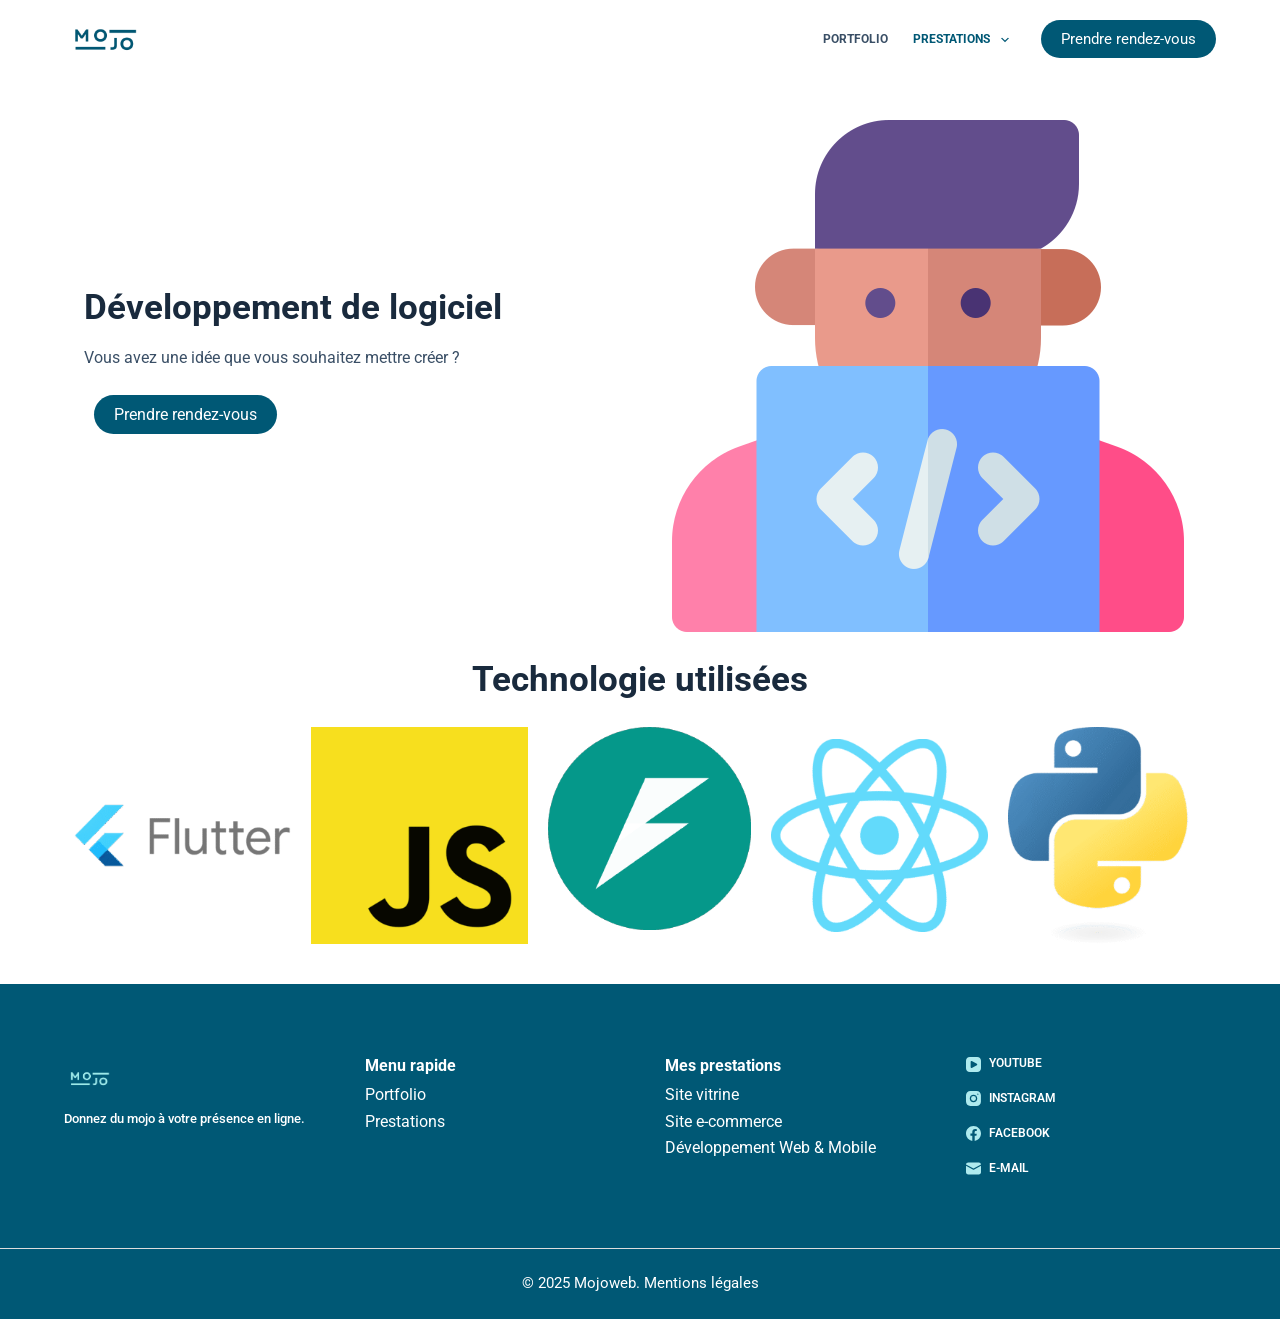
<file: dev/index.html>
<!DOCTYPE html>
<html lang="fr-FR">
<head>
	
	<meta charset="UTF-8">
	<meta name="viewport" content="width=device-width, initial-scale=1, maximum-scale=5, viewport-fit=cover">
	<link rel="profile" href="https://gmpg.org/xfn/11">

	<meta name="robots" content="index, follow, max-image-preview:large, max-snippet:-1, max-video-preview:-1">
	<style>img:is([sizes="auto" i], [sizes^="auto," i]) { contain-intrinsic-size: 3000px 1500px }</style>
	
	<!-- This site is optimized with the Yoast SEO plugin v25.1 - https://yoast.com/wordpress/plugins/seo/ -->
	<title>Développement Web &amp; Mobile - mojoweb</title>
	<link rel="canonical" href="/dev/">
	<meta property="og:locale" content="fr_FR">
	<meta property="og:type" content="article">
	<meta property="og:title" content="Développement Web &amp; Mobile - mojoweb">
	<meta property="og:description" content="Développement de logiciel Vous avez une idée que vous souhaitez mettre créer ? Prendre rendez-vous Technologie utilisées">
	<meta property="og:url" content="/dev/">
	<meta property="og:site_name" content="mojoweb">
	<meta property="article:modified_time" content="2025-06-30T21:26:34+00:00">
	<meta property="og:image" content="/wp-content/uploads/2025/05/developer.png">
	<meta name="twitter:card" content="summary_large_image">
	<meta name="twitter:label1" content="Durée de lecture estimée">
	<meta name="twitter:data1" content="1 minute">
	<script type="application/ld+json" class="yoast-schema-graph">{"@context":"https://schema.org","@graph":[{"@type":"WebPage","@id":"/dev/","url":"/dev/","name":"Développement Web & Mobile - mojoweb","isPartOf":{"@id":"/#website"},"primaryImageOfPage":{"@id":"/dev/#primaryimage"},"image":{"@id":"/dev/#primaryimage"},"thumbnailUrl":"/wp-content/uploads/2025/05/developer.png","datePublished":"2025-05-12T09:59:07+00:00","dateModified":"2025-06-30T21:26:34+00:00","breadcrumb":{"@id":"/dev/#breadcrumb"},"inLanguage":"fr-FR","potentialAction":[{"@type":"ReadAction","target":["/dev/"]}]},{"@type":"ImageObject","inLanguage":"fr-FR","@id":"/dev/#primaryimage","url":"/wp-content/uploads/2025/05/developer.png","contentUrl":"/wp-content/uploads/2025/05/developer.png","width":512,"height":512},{"@type":"BreadcrumbList","@id":"/dev/#breadcrumb","itemListElement":[{"@type":"ListItem","position":1,"name":"Home","item":"/"},{"@type":"ListItem","position":2,"name":"Développement Web & Mobile"}]},{"@type":"WebSite","@id":"/#website","url":"/","name":"mojoweb","description":"Donnez du mojo à votre présence en ligne.","publisher":{"@id":"/#organization"},"potentialAction":[{"@type":"SearchAction","target":{"@type":"EntryPoint","urlTemplate":"/?s={search_term_string}"},"query-input":{"@type":"PropertyValueSpecification","valueRequired":true,"valueName":"search_term_string"}}],"inLanguage":"fr-FR"},{"@type":"Organization","@id":"/#organization","name":"mojoweb","url":"/","logo":{"@type":"ImageObject","inLanguage":"fr-FR","@id":"/#/schema/logo/image/","url":"/wp-content/uploads/2025/05/3-removebg-preview.png","contentUrl":"/wp-content/uploads/2025/05/3-removebg-preview.png","width":500,"height":500,"caption":"mojoweb"},"image":{"@id":"/#/schema/logo/image/"}}]}</script>
	<!-- / Yoast SEO plugin. -->


<link rel="dns-prefetch" href="//www.googletagmanager.com">
<link rel="alternate" type="application/rss+xml" title="mojoweb &raquo; Flux" href="/feed/">
<link rel="alternate" type="application/rss+xml" title="mojoweb &raquo; Flux des commentaires" href="/comments/feed/">
<link rel="stylesheet" id="blocksy-dynamic-global-css" href="/wp-content/uploads/blocksy/css/global.css?ver=77514" media="all">
<style id="global-styles-inline-css">:root{--wp--preset--aspect-ratio--square: 1;--wp--preset--aspect-ratio--4-3: 4/3;--wp--preset--aspect-ratio--3-4: 3/4;--wp--preset--aspect-ratio--3-2: 3/2;--wp--preset--aspect-ratio--2-3: 2/3;--wp--preset--aspect-ratio--16-9: 16/9;--wp--preset--aspect-ratio--9-16: 9/16;--wp--preset--color--black: #000000;--wp--preset--color--cyan-bluish-gray: #abb8c3;--wp--preset--color--white: #ffffff;--wp--preset--color--pale-pink: #f78da7;--wp--preset--color--vivid-red: #cf2e2e;--wp--preset--color--luminous-vivid-orange: #ff6900;--wp--preset--color--luminous-vivid-amber: #fcb900;--wp--preset--color--light-green-cyan: #7bdcb5;--wp--preset--color--vivid-green-cyan: #00d084;--wp--preset--color--pale-cyan-blue: #8ed1fc;--wp--preset--color--vivid-cyan-blue: #0693e3;--wp--preset--color--vivid-purple: #9b51e0;--wp--preset--color--palette-color-1: var(--theme-palette-color-1, #aeeaee);--wp--preset--color--palette-color-2: var(--theme-palette-color-2, #005875);--wp--preset--color--palette-color-3: var(--theme-palette-color-3, #3A4F66);--wp--preset--color--palette-color-4: var(--theme-palette-color-4, #192a3d);--wp--preset--color--palette-color-5: var(--theme-palette-color-5, #e1e8ed);--wp--preset--color--palette-color-6: var(--theme-palette-color-6, #f2f5f7);--wp--preset--color--palette-color-7: var(--theme-palette-color-7, #FAFBFC);--wp--preset--color--palette-color-8: var(--theme-palette-color-8, #ffffff);--wp--preset--gradient--vivid-cyan-blue-to-vivid-purple: linear-gradient(135deg,rgba(6,147,227,1) 0%,rgb(155,81,224) 100%);--wp--preset--gradient--light-green-cyan-to-vivid-green-cyan: linear-gradient(135deg,rgb(122,220,180) 0%,rgb(0,208,130) 100%);--wp--preset--gradient--luminous-vivid-amber-to-luminous-vivid-orange: linear-gradient(135deg,rgba(252,185,0,1) 0%,rgba(255,105,0,1) 100%);--wp--preset--gradient--luminous-vivid-orange-to-vivid-red: linear-gradient(135deg,rgba(255,105,0,1) 0%,rgb(207,46,46) 100%);--wp--preset--gradient--very-light-gray-to-cyan-bluish-gray: linear-gradient(135deg,rgb(238,238,238) 0%,rgb(169,184,195) 100%);--wp--preset--gradient--cool-to-warm-spectrum: linear-gradient(135deg,rgb(74,234,220) 0%,rgb(151,120,209) 20%,rgb(207,42,186) 40%,rgb(238,44,130) 60%,rgb(251,105,98) 80%,rgb(254,248,76) 100%);--wp--preset--gradient--blush-light-purple: linear-gradient(135deg,rgb(255,206,236) 0%,rgb(152,150,240) 100%);--wp--preset--gradient--blush-bordeaux: linear-gradient(135deg,rgb(254,205,165) 0%,rgb(254,45,45) 50%,rgb(107,0,62) 100%);--wp--preset--gradient--luminous-dusk: linear-gradient(135deg,rgb(255,203,112) 0%,rgb(199,81,192) 50%,rgb(65,88,208) 100%);--wp--preset--gradient--pale-ocean: linear-gradient(135deg,rgb(255,245,203) 0%,rgb(182,227,212) 50%,rgb(51,167,181) 100%);--wp--preset--gradient--electric-grass: linear-gradient(135deg,rgb(202,248,128) 0%,rgb(113,206,126) 100%);--wp--preset--gradient--midnight: linear-gradient(135deg,rgb(2,3,129) 0%,rgb(40,116,252) 100%);--wp--preset--gradient--juicy-peach: linear-gradient(to right, #ffecd2 0%, #fcb69f 100%);--wp--preset--gradient--young-passion: linear-gradient(to right, #ff8177 0%, #ff867a 0%, #ff8c7f 21%, #f99185 52%, #cf556c 78%, #b12a5b 100%);--wp--preset--gradient--true-sunset: linear-gradient(to right, #fa709a 0%, #fee140 100%);--wp--preset--gradient--morpheus-den: linear-gradient(to top, #30cfd0 0%, #330867 100%);--wp--preset--gradient--plum-plate: linear-gradient(135deg, #667eea 0%, #764ba2 100%);--wp--preset--gradient--aqua-splash: linear-gradient(15deg, #13547a 0%, #80d0c7 100%);--wp--preset--gradient--love-kiss: linear-gradient(to top, #ff0844 0%, #ffb199 100%);--wp--preset--gradient--new-retrowave: linear-gradient(to top, #3b41c5 0%, #a981bb 49%, #ffc8a9 100%);--wp--preset--gradient--plum-bath: linear-gradient(to top, #cc208e 0%, #6713d2 100%);--wp--preset--gradient--high-flight: linear-gradient(to right, #0acffe 0%, #495aff 100%);--wp--preset--gradient--teen-party: linear-gradient(-225deg, #FF057C 0%, #8D0B93 50%, #321575 100%);--wp--preset--gradient--fabled-sunset: linear-gradient(-225deg, #231557 0%, #44107A 29%, #FF1361 67%, #FFF800 100%);--wp--preset--gradient--arielle-smile: radial-gradient(circle 248px at center, #16d9e3 0%, #30c7ec 47%, #46aef7 100%);--wp--preset--gradient--itmeo-branding: linear-gradient(180deg, #2af598 0%, #009efd 100%);--wp--preset--gradient--deep-blue: linear-gradient(to right, #6a11cb 0%, #2575fc 100%);--wp--preset--gradient--strong-bliss: linear-gradient(to right, #f78ca0 0%, #f9748f 19%, #fd868c 60%, #fe9a8b 100%);--wp--preset--gradient--sweet-period: linear-gradient(to top, #3f51b1 0%, #5a55ae 13%, #7b5fac 25%, #8f6aae 38%, #a86aa4 50%, #cc6b8e 62%, #f18271 75%, #f3a469 87%, #f7c978 100%);--wp--preset--gradient--purple-division: linear-gradient(to top, #7028e4 0%, #e5b2ca 100%);--wp--preset--gradient--cold-evening: linear-gradient(to top, #0c3483 0%, #a2b6df 100%, #6b8cce 100%, #a2b6df 100%);--wp--preset--gradient--mountain-rock: linear-gradient(to right, #868f96 0%, #596164 100%);--wp--preset--gradient--desert-hump: linear-gradient(to top, #c79081 0%, #dfa579 100%);--wp--preset--gradient--ethernal-constance: linear-gradient(to top, #09203f 0%, #537895 100%);--wp--preset--gradient--happy-memories: linear-gradient(-60deg, #ff5858 0%, #f09819 100%);--wp--preset--gradient--grown-early: linear-gradient(to top, #0ba360 0%, #3cba92 100%);--wp--preset--gradient--morning-salad: linear-gradient(-225deg, #B7F8DB 0%, #50A7C2 100%);--wp--preset--gradient--night-call: linear-gradient(-225deg, #AC32E4 0%, #7918F2 48%, #4801FF 100%);--wp--preset--gradient--mind-crawl: linear-gradient(-225deg, #473B7B 0%, #3584A7 51%, #30D2BE 100%);--wp--preset--gradient--angel-care: linear-gradient(-225deg, #FFE29F 0%, #FFA99F 48%, #FF719A 100%);--wp--preset--gradient--juicy-cake: linear-gradient(to top, #e14fad 0%, #f9d423 100%);--wp--preset--gradient--rich-metal: linear-gradient(to right, #d7d2cc 0%, #304352 100%);--wp--preset--gradient--mole-hall: linear-gradient(-20deg, #616161 0%, #9bc5c3 100%);--wp--preset--gradient--cloudy-knoxville: linear-gradient(120deg, #fdfbfb 0%, #ebedee 100%);--wp--preset--gradient--soft-grass: linear-gradient(to top, #c1dfc4 0%, #deecdd 100%);--wp--preset--gradient--saint-petersburg: linear-gradient(135deg, #f5f7fa 0%, #c3cfe2 100%);--wp--preset--gradient--everlasting-sky: linear-gradient(135deg, #fdfcfb 0%, #e2d1c3 100%);--wp--preset--gradient--kind-steel: linear-gradient(-20deg, #e9defa 0%, #fbfcdb 100%);--wp--preset--gradient--over-sun: linear-gradient(60deg, #abecd6 0%, #fbed96 100%);--wp--preset--gradient--premium-white: linear-gradient(to top, #d5d4d0 0%, #d5d4d0 1%, #eeeeec 31%, #efeeec 75%, #e9e9e7 100%);--wp--preset--gradient--clean-mirror: linear-gradient(45deg, #93a5cf 0%, #e4efe9 100%);--wp--preset--gradient--wild-apple: linear-gradient(to top, #d299c2 0%, #fef9d7 100%);--wp--preset--gradient--snow-again: linear-gradient(to top, #e6e9f0 0%, #eef1f5 100%);--wp--preset--gradient--confident-cloud: linear-gradient(to top, #dad4ec 0%, #dad4ec 1%, #f3e7e9 100%);--wp--preset--gradient--glass-water: linear-gradient(to top, #dfe9f3 0%, white 100%);--wp--preset--gradient--perfect-white: linear-gradient(-225deg, #E3FDF5 0%, #FFE6FA 100%);--wp--preset--font-size--small: 13px;--wp--preset--font-size--medium: 20px;--wp--preset--font-size--large: clamp(22px, 1.375rem + ((1vw - 3.2px) * 0.625), 30px);--wp--preset--font-size--x-large: clamp(30px, 1.875rem + ((1vw - 3.2px) * 1.563), 50px);--wp--preset--font-size--xx-large: clamp(45px, 2.813rem + ((1vw - 3.2px) * 2.734), 80px);--wp--preset--spacing--20: 0.44rem;--wp--preset--spacing--30: 0.67rem;--wp--preset--spacing--40: 1rem;--wp--preset--spacing--50: 1.5rem;--wp--preset--spacing--60: 2.25rem;--wp--preset--spacing--70: 3.38rem;--wp--preset--spacing--80: 5.06rem;--wp--preset--shadow--natural: 6px 6px 9px rgba(0, 0, 0, 0.2);--wp--preset--shadow--deep: 12px 12px 50px rgba(0, 0, 0, 0.4);--wp--preset--shadow--sharp: 6px 6px 0px rgba(0, 0, 0, 0.2);--wp--preset--shadow--outlined: 6px 6px 0px -3px rgba(255, 255, 255, 1), 6px 6px rgba(0, 0, 0, 1);--wp--preset--shadow--crisp: 6px 6px 0px rgba(0, 0, 0, 1);}:root { --wp--style--global--content-size: var(--theme-block-max-width);--wp--style--global--wide-size: var(--theme-block-wide-max-width); }:where(body) { margin: 0; }.wp-site-blocks > .alignleft { float: left; margin-right: 2em; }.wp-site-blocks > .alignright { float: right; margin-left: 2em; }.wp-site-blocks > .aligncenter { justify-content: center; margin-left: auto; margin-right: auto; }:where(.wp-site-blocks) > * { margin-block-start: var(--theme-content-spacing); margin-block-end: 0; }:where(.wp-site-blocks) > :first-child { margin-block-start: 0; }:where(.wp-site-blocks) > :last-child { margin-block-end: 0; }:root { --wp--style--block-gap: var(--theme-content-spacing); }:root :where(.is-layout-flow) > :first-child{margin-block-start: 0;}:root :where(.is-layout-flow) > :last-child{margin-block-end: 0;}:root :where(.is-layout-flow) > *{margin-block-start: var(--theme-content-spacing);margin-block-end: 0;}:root :where(.is-layout-constrained) > :first-child{margin-block-start: 0;}:root :where(.is-layout-constrained) > :last-child{margin-block-end: 0;}:root :where(.is-layout-constrained) > *{margin-block-start: var(--theme-content-spacing);margin-block-end: 0;}:root :where(.is-layout-flex){gap: var(--theme-content-spacing);}:root :where(.is-layout-grid){gap: var(--theme-content-spacing);}.is-layout-flow > .alignleft{float: left;margin-inline-start: 0;margin-inline-end: 2em;}.is-layout-flow > .alignright{float: right;margin-inline-start: 2em;margin-inline-end: 0;}.is-layout-flow > .aligncenter{margin-left: auto !important;margin-right: auto !important;}.is-layout-constrained > .alignleft{float: left;margin-inline-start: 0;margin-inline-end: 2em;}.is-layout-constrained > .alignright{float: right;margin-inline-start: 2em;margin-inline-end: 0;}.is-layout-constrained > .aligncenter{margin-left: auto !important;margin-right: auto !important;}.is-layout-constrained > :where(:not(.alignleft):not(.alignright):not(.alignfull)){max-width: var(--wp--style--global--content-size);margin-left: auto !important;margin-right: auto !important;}.is-layout-constrained > .alignwide{max-width: var(--wp--style--global--wide-size);}body .is-layout-flex{display: flex;}.is-layout-flex{flex-wrap: wrap;align-items: center;}.is-layout-flex > :is(*, div){margin: 0;}body .is-layout-grid{display: grid;}.is-layout-grid > :is(*, div){margin: 0;}body{padding-top: 0px;padding-right: 0px;padding-bottom: 0px;padding-left: 0px;}.has-black-color{color: var(--wp--preset--color--black) !important;}.has-cyan-bluish-gray-color{color: var(--wp--preset--color--cyan-bluish-gray) !important;}.has-white-color{color: var(--wp--preset--color--white) !important;}.has-pale-pink-color{color: var(--wp--preset--color--pale-pink) !important;}.has-vivid-red-color{color: var(--wp--preset--color--vivid-red) !important;}.has-luminous-vivid-orange-color{color: var(--wp--preset--color--luminous-vivid-orange) !important;}.has-luminous-vivid-amber-color{color: var(--wp--preset--color--luminous-vivid-amber) !important;}.has-light-green-cyan-color{color: var(--wp--preset--color--light-green-cyan) !important;}.has-vivid-green-cyan-color{color: var(--wp--preset--color--vivid-green-cyan) !important;}.has-pale-cyan-blue-color{color: var(--wp--preset--color--pale-cyan-blue) !important;}.has-vivid-cyan-blue-color{color: var(--wp--preset--color--vivid-cyan-blue) !important;}.has-vivid-purple-color{color: var(--wp--preset--color--vivid-purple) !important;}.has-palette-color-1-color{color: var(--wp--preset--color--palette-color-1) !important;}.has-palette-color-2-color{color: var(--wp--preset--color--palette-color-2) !important;}.has-palette-color-3-color{color: var(--wp--preset--color--palette-color-3) !important;}.has-palette-color-4-color{color: var(--wp--preset--color--palette-color-4) !important;}.has-palette-color-5-color{color: var(--wp--preset--color--palette-color-5) !important;}.has-palette-color-6-color{color: var(--wp--preset--color--palette-color-6) !important;}.has-palette-color-7-color{color: var(--wp--preset--color--palette-color-7) !important;}.has-palette-color-8-color{color: var(--wp--preset--color--palette-color-8) !important;}.has-black-background-color{background-color: var(--wp--preset--color--black) !important;}.has-cyan-bluish-gray-background-color{background-color: var(--wp--preset--color--cyan-bluish-gray) !important;}.has-white-background-color{background-color: var(--wp--preset--color--white) !important;}.has-pale-pink-background-color{background-color: var(--wp--preset--color--pale-pink) !important;}.has-vivid-red-background-color{background-color: var(--wp--preset--color--vivid-red) !important;}.has-luminous-vivid-orange-background-color{background-color: var(--wp--preset--color--luminous-vivid-orange) !important;}.has-luminous-vivid-amber-background-color{background-color: var(--wp--preset--color--luminous-vivid-amber) !important;}.has-light-green-cyan-background-color{background-color: var(--wp--preset--color--light-green-cyan) !important;}.has-vivid-green-cyan-background-color{background-color: var(--wp--preset--color--vivid-green-cyan) !important;}.has-pale-cyan-blue-background-color{background-color: var(--wp--preset--color--pale-cyan-blue) !important;}.has-vivid-cyan-blue-background-color{background-color: var(--wp--preset--color--vivid-cyan-blue) !important;}.has-vivid-purple-background-color{background-color: var(--wp--preset--color--vivid-purple) !important;}.has-palette-color-1-background-color{background-color: var(--wp--preset--color--palette-color-1) !important;}.has-palette-color-2-background-color{background-color: var(--wp--preset--color--palette-color-2) !important;}.has-palette-color-3-background-color{background-color: var(--wp--preset--color--palette-color-3) !important;}.has-palette-color-4-background-color{background-color: var(--wp--preset--color--palette-color-4) !important;}.has-palette-color-5-background-color{background-color: var(--wp--preset--color--palette-color-5) !important;}.has-palette-color-6-background-color{background-color: var(--wp--preset--color--palette-color-6) !important;}.has-palette-color-7-background-color{background-color: var(--wp--preset--color--palette-color-7) !important;}.has-palette-color-8-background-color{background-color: var(--wp--preset--color--palette-color-8) !important;}.has-black-border-color{border-color: var(--wp--preset--color--black) !important;}.has-cyan-bluish-gray-border-color{border-color: var(--wp--preset--color--cyan-bluish-gray) !important;}.has-white-border-color{border-color: var(--wp--preset--color--white) !important;}.has-pale-pink-border-color{border-color: var(--wp--preset--color--pale-pink) !important;}.has-vivid-red-border-color{border-color: var(--wp--preset--color--vivid-red) !important;}.has-luminous-vivid-orange-border-color{border-color: var(--wp--preset--color--luminous-vivid-orange) !important;}.has-luminous-vivid-amber-border-color{border-color: var(--wp--preset--color--luminous-vivid-amber) !important;}.has-light-green-cyan-border-color{border-color: var(--wp--preset--color--light-green-cyan) !important;}.has-vivid-green-cyan-border-color{border-color: var(--wp--preset--color--vivid-green-cyan) !important;}.has-pale-cyan-blue-border-color{border-color: var(--wp--preset--color--pale-cyan-blue) !important;}.has-vivid-cyan-blue-border-color{border-color: var(--wp--preset--color--vivid-cyan-blue) !important;}.has-vivid-purple-border-color{border-color: var(--wp--preset--color--vivid-purple) !important;}.has-palette-color-1-border-color{border-color: var(--wp--preset--color--palette-color-1) !important;}.has-palette-color-2-border-color{border-color: var(--wp--preset--color--palette-color-2) !important;}.has-palette-color-3-border-color{border-color: var(--wp--preset--color--palette-color-3) !important;}.has-palette-color-4-border-color{border-color: var(--wp--preset--color--palette-color-4) !important;}.has-palette-color-5-border-color{border-color: var(--wp--preset--color--palette-color-5) !important;}.has-palette-color-6-border-color{border-color: var(--wp--preset--color--palette-color-6) !important;}.has-palette-color-7-border-color{border-color: var(--wp--preset--color--palette-color-7) !important;}.has-palette-color-8-border-color{border-color: var(--wp--preset--color--palette-color-8) !important;}.has-vivid-cyan-blue-to-vivid-purple-gradient-background{background: var(--wp--preset--gradient--vivid-cyan-blue-to-vivid-purple) !important;}.has-light-green-cyan-to-vivid-green-cyan-gradient-background{background: var(--wp--preset--gradient--light-green-cyan-to-vivid-green-cyan) !important;}.has-luminous-vivid-amber-to-luminous-vivid-orange-gradient-background{background: var(--wp--preset--gradient--luminous-vivid-amber-to-luminous-vivid-orange) !important;}.has-luminous-vivid-orange-to-vivid-red-gradient-background{background: var(--wp--preset--gradient--luminous-vivid-orange-to-vivid-red) !important;}.has-very-light-gray-to-cyan-bluish-gray-gradient-background{background: var(--wp--preset--gradient--very-light-gray-to-cyan-bluish-gray) !important;}.has-cool-to-warm-spectrum-gradient-background{background: var(--wp--preset--gradient--cool-to-warm-spectrum) !important;}.has-blush-light-purple-gradient-background{background: var(--wp--preset--gradient--blush-light-purple) !important;}.has-blush-bordeaux-gradient-background{background: var(--wp--preset--gradient--blush-bordeaux) !important;}.has-luminous-dusk-gradient-background{background: var(--wp--preset--gradient--luminous-dusk) !important;}.has-pale-ocean-gradient-background{background: var(--wp--preset--gradient--pale-ocean) !important;}.has-electric-grass-gradient-background{background: var(--wp--preset--gradient--electric-grass) !important;}.has-midnight-gradient-background{background: var(--wp--preset--gradient--midnight) !important;}.has-juicy-peach-gradient-background{background: var(--wp--preset--gradient--juicy-peach) !important;}.has-young-passion-gradient-background{background: var(--wp--preset--gradient--young-passion) !important;}.has-true-sunset-gradient-background{background: var(--wp--preset--gradient--true-sunset) !important;}.has-morpheus-den-gradient-background{background: var(--wp--preset--gradient--morpheus-den) !important;}.has-plum-plate-gradient-background{background: var(--wp--preset--gradient--plum-plate) !important;}.has-aqua-splash-gradient-background{background: var(--wp--preset--gradient--aqua-splash) !important;}.has-love-kiss-gradient-background{background: var(--wp--preset--gradient--love-kiss) !important;}.has-new-retrowave-gradient-background{background: var(--wp--preset--gradient--new-retrowave) !important;}.has-plum-bath-gradient-background{background: var(--wp--preset--gradient--plum-bath) !important;}.has-high-flight-gradient-background{background: var(--wp--preset--gradient--high-flight) !important;}.has-teen-party-gradient-background{background: var(--wp--preset--gradient--teen-party) !important;}.has-fabled-sunset-gradient-background{background: var(--wp--preset--gradient--fabled-sunset) !important;}.has-arielle-smile-gradient-background{background: var(--wp--preset--gradient--arielle-smile) !important;}.has-itmeo-branding-gradient-background{background: var(--wp--preset--gradient--itmeo-branding) !important;}.has-deep-blue-gradient-background{background: var(--wp--preset--gradient--deep-blue) !important;}.has-strong-bliss-gradient-background{background: var(--wp--preset--gradient--strong-bliss) !important;}.has-sweet-period-gradient-background{background: var(--wp--preset--gradient--sweet-period) !important;}.has-purple-division-gradient-background{background: var(--wp--preset--gradient--purple-division) !important;}.has-cold-evening-gradient-background{background: var(--wp--preset--gradient--cold-evening) !important;}.has-mountain-rock-gradient-background{background: var(--wp--preset--gradient--mountain-rock) !important;}.has-desert-hump-gradient-background{background: var(--wp--preset--gradient--desert-hump) !important;}.has-ethernal-constance-gradient-background{background: var(--wp--preset--gradient--ethernal-constance) !important;}.has-happy-memories-gradient-background{background: var(--wp--preset--gradient--happy-memories) !important;}.has-grown-early-gradient-background{background: var(--wp--preset--gradient--grown-early) !important;}.has-morning-salad-gradient-background{background: var(--wp--preset--gradient--morning-salad) !important;}.has-night-call-gradient-background{background: var(--wp--preset--gradient--night-call) !important;}.has-mind-crawl-gradient-background{background: var(--wp--preset--gradient--mind-crawl) !important;}.has-angel-care-gradient-background{background: var(--wp--preset--gradient--angel-care) !important;}.has-juicy-cake-gradient-background{background: var(--wp--preset--gradient--juicy-cake) !important;}.has-rich-metal-gradient-background{background: var(--wp--preset--gradient--rich-metal) !important;}.has-mole-hall-gradient-background{background: var(--wp--preset--gradient--mole-hall) !important;}.has-cloudy-knoxville-gradient-background{background: var(--wp--preset--gradient--cloudy-knoxville) !important;}.has-soft-grass-gradient-background{background: var(--wp--preset--gradient--soft-grass) !important;}.has-saint-petersburg-gradient-background{background: var(--wp--preset--gradient--saint-petersburg) !important;}.has-everlasting-sky-gradient-background{background: var(--wp--preset--gradient--everlasting-sky) !important;}.has-kind-steel-gradient-background{background: var(--wp--preset--gradient--kind-steel) !important;}.has-over-sun-gradient-background{background: var(--wp--preset--gradient--over-sun) !important;}.has-premium-white-gradient-background{background: var(--wp--preset--gradient--premium-white) !important;}.has-clean-mirror-gradient-background{background: var(--wp--preset--gradient--clean-mirror) !important;}.has-wild-apple-gradient-background{background: var(--wp--preset--gradient--wild-apple) !important;}.has-snow-again-gradient-background{background: var(--wp--preset--gradient--snow-again) !important;}.has-confident-cloud-gradient-background{background: var(--wp--preset--gradient--confident-cloud) !important;}.has-glass-water-gradient-background{background: var(--wp--preset--gradient--glass-water) !important;}.has-perfect-white-gradient-background{background: var(--wp--preset--gradient--perfect-white) !important;}.has-small-font-size{font-size: var(--wp--preset--font-size--small) !important;}.has-medium-font-size{font-size: var(--wp--preset--font-size--medium) !important;}.has-large-font-size{font-size: var(--wp--preset--font-size--large) !important;}.has-x-large-font-size{font-size: var(--wp--preset--font-size--x-large) !important;}.has-xx-large-font-size{font-size: var(--wp--preset--font-size--xx-large) !important;}
:root :where(.wp-block-pullquote){font-size: clamp(0.984em, 0.984rem + ((1vw - 0.2em) * 0.645), 1.5em);line-height: 1.6;}</style>
<link rel="stylesheet" id="contact-form-7-css" href="/wp-content/plugins/contact-form-7/includes/css/styles.css?ver=6.0.6" media="all">
<link rel="stylesheet" id="ct-main-styles-css" href="/wp-content/themes/blocksy/static/bundle/main.min.css?ver=2.0.98" media="all">
<link rel="stylesheet" id="ct-page-title-styles-css" href="/wp-content/themes/blocksy/static/bundle/page-title.min.css?ver=2.0.98" media="all">
<link rel="stylesheet" id="ct-elementor-styles-css" href="/wp-content/themes/blocksy/static/bundle/elementor-frontend.min.css?ver=2.0.98" media="all">
<link rel="stylesheet" id="ct-cf-7-styles-css" href="/wp-content/themes/blocksy/static/bundle/cf-7.min.css?ver=2.0.98" media="all">
<link rel="stylesheet" id="elementor-frontend-css" href="/wp-content/plugins/elementor/assets/css/frontend.min.css?ver=3.28.4" media="all">
<link rel="stylesheet" id="elementor-post-7-css" href="/wp-content/uploads/elementor/css/post-7.css?ver=1750026185" media="all">
<link rel="stylesheet" id="widget-heading-css" href="/wp-content/plugins/elementor/assets/css/widget-heading.min.css?ver=3.28.4" media="all">
<link rel="stylesheet" id="widget-image-css" href="/wp-content/plugins/elementor/assets/css/widget-image.min.css?ver=3.28.4" media="all">
<link rel="stylesheet" id="elementor-post-191-css" href="/wp-content/uploads/elementor/css/post-191.css?ver=1751318919" media="all">
<link rel="stylesheet" id="blocksy-ext-post-types-extra-styles-css" href="/wp-content/plugins/blocksy-companion-pro/framework/premium/extensions/post-types-extra/static/bundle/main.min.css?ver=2.0.99" media="all">
<link rel="stylesheet" id="elementor-gf-local-roboto-css" href="/wp-content/uploads/elementor/google-fonts/css/roboto.css?ver=1746620009" media="all">
<link rel="stylesheet" id="elementor-gf-local-robotoslab-css" href="/wp-content/uploads/elementor/google-fonts/css/robotoslab.css?ver=1746620043" media="all">

		<!-- Global site tag (gtag.js) - Google Analytics v4 -->
		<script async src="https://www.googletagmanager.com/gtag/js?id=GTM-MSFWMJTT"></script>
		<script>window.dataLayer = window.dataLayer || [];
		function gtag(){dataLayer.push(arguments);}
		gtag('js', new Date());

		gtag('config', 'GTM-MSFWMJTT');</script>
		<!-- End Google Analytics v4 -->

		<link rel="https://api.w.org/" href="/wp-json/">
<link rel="alternate" title="JSON" type="application/json" href="/wp-json/wp/v2/pages/191">
<link rel="EditURI" type="application/rsd+xml" title="RSD" href="/xmlrpc.php?rsd">
<meta name="generator" content="WordPress 6.8.1">
<link rel="shortlink" href="/?p=191">
<link rel="alternate" title="oEmbed (JSON)" type="application/json+oembed" href="/wp-json/oembed/1.0/embed?url=http%3A%2F%2F%2Fdev%2F">
<link rel="alternate" title="oEmbed (XML)" type="text/xml+oembed" href="/wp-json/oembed/1.0/embed?url=http%3A%2F%2F%2Fdev%2F#038;format=xml">
<meta name="generator" content="Site Kit by Google 1.152.1">
<noscript><link rel="stylesheet" href="/wp-content/themes/blocksy/static/bundle/no-scripts.min.css" type="text/css"></noscript>
<meta name="generator" content="Elementor 3.28.4; features: e_font_icon_svg, additional_custom_breakpoints, e_local_google_fonts, e_element_cache; settings: css_print_method-external, google_font-enabled, font_display-swap">
			<style>.e-con.e-parent:nth-of-type(n+4):not(.e-lazyloaded):not(.e-no-lazyload),
				.e-con.e-parent:nth-of-type(n+4):not(.e-lazyloaded):not(.e-no-lazyload) * {
					background-image: none !important;
				}
				@media screen and (max-height: 1024px) {
					.e-con.e-parent:nth-of-type(n+3):not(.e-lazyloaded):not(.e-no-lazyload),
					.e-con.e-parent:nth-of-type(n+3):not(.e-lazyloaded):not(.e-no-lazyload) * {
						background-image: none !important;
					}
				}
				@media screen and (max-height: 640px) {
					.e-con.e-parent:nth-of-type(n+2):not(.e-lazyloaded):not(.e-no-lazyload),
					.e-con.e-parent:nth-of-type(n+2):not(.e-lazyloaded):not(.e-no-lazyload) * {
						background-image: none !important;
					}
				}</style>
			<link rel="icon" href="/wp-content/uploads/2025/05/cropped-3-removebg-preview-32x32.png" sizes="32x32">
<link rel="icon" href="/wp-content/uploads/2025/05/cropped-3-removebg-preview-192x192.png" sizes="192x192">
<link rel="apple-touch-icon" href="/wp-content/uploads/2025/05/cropped-3-removebg-preview-180x180.png">
<meta name="msapplication-TileImage" content="/wp-content/uploads/2025/05/cropped-3-removebg-preview-270x270.png">
		<style id="wp-custom-css">.widget-title {
	color: white;
	margin-bottom: 4px;
}

.button-rdv {
	color: white;
	text-decoration: none;
	background-color: #005875;
	padding: 10px 20px;
	border-radius: 20px;
	
}

.button-rdv:hover {
	color: white;
	text-decoration: none;
	background-color: #005875;
	padding: 12px 20px;
	border-radius: 20px;
}</style>
			</head>


<body class="wp-singular page-template-default page page-id-191 wp-custom-logo wp-embed-responsive wp-theme-blocksy elementor-default elementor-kit-7 elementor-page elementor-page-191 ct-elementor-default-template" data-link="type-2" data-prefix="single_page" data-header="type-1:sticky" data-footer="type-1" itemscope="itemscope" itemtype="https://schema.org/WebPage">

<a class="skip-link screen-reader-text" href="#main">Passer au contenu</a><div class="ct-drawer-canvas" data-location="start"><div id="offcanvas" class="ct-panel ct-header" data-behaviour="right-side" aria-label="Modale hors toile" inert=""><div class="ct-panel-inner">
		<div class="ct-panel-actions">
			
			<button class="ct-toggle-close" data-type="type-1" aria-label="Fermer le tiroir">
				<svg class="ct-icon" width="12" height="12" viewbox="0 0 15 15"><path d="M1 15a1 1 0 01-.71-.29 1 1 0 010-1.41l5.8-5.8-5.8-5.8A1 1 0 011.7.29l5.8 5.8 5.8-5.8a1 1 0 011.41 1.41l-5.8 5.8 5.8 5.8a1 1 0 01-1.41 1.41l-5.8-5.8-5.8 5.8A1 1 0 011 15z"></path></svg>
			</button>
		</div>
		<div class="ct-panel-content" data-device="desktop"><div class="ct-panel-content-inner"></div></div>
<div class="ct-panel-content" data-device="mobile"><div class="ct-panel-content-inner">
<nav class="mobile-menu menu-container has-submenu" data-id="mobile-menu" data-interaction="click" data-toggle-type="type-1" data-submenu-dots="yes" aria-label="Menu principal">

	<ul id="menu-menu-principal-1" class="">
<li class="menu-item menu-item-type-post_type menu-item-object-page menu-item-46"><a href="/portfolio/" class="ct-menu-link">Portfolio</a></li>
<li class="menu-item menu-item-type-post_type menu-item-object-page current-menu-ancestor current-menu-parent current_page_parent current_page_ancestor menu-item-has-children menu-item-47">
<span class="ct-sub-menu-parent"><a href="/service/" class="ct-menu-link">Prestations</a><button class="ct-toggle-dropdown-mobile" aria-label="Déplier le menu déroulant" aria-haspopup="true" aria-expanded="false"><svg class="ct-icon toggle-icon-1" width="15" height="15" viewbox="0 0 15 15"><path d="M3.9,5.1l3.6,3.6l3.6-3.6l1.4,0.7l-5,5l-5-5L3.9,5.1z"></path></svg></button></span>
<ul class="sub-menu">
	<li class="menu-item menu-item-type-post_type menu-item-object-page menu-item-49"><a href="/site-vitrine/" class="ct-menu-link">Site vitrine</a></li>
	<li class="menu-item menu-item-type-post_type menu-item-object-page menu-item-48"><a href="/site-ecommerce-e-commerce/" class="ct-menu-link">Site e-commerce</a></li>
	<li class="menu-item menu-item-type-post_type menu-item-object-page current-menu-item page_item page-item-191 current_page_item menu-item-193"><a href="/dev/" aria-current="page" class="ct-menu-link">Développement Web &amp; Mobile</a></li>
</ul>
</li>
</ul></nav>


<div class="ct-header-socials " data-id="socials">

	
		<div class="ct-social-box" data-color="custom" data-icon-size="custom" data-icons-type="rounded:outline">
			
			
							
				<a href="https://www.instagram.com/mojoweb.fr/" data-network="instagram" aria-label="Instagram">
					<span class="ct-icon-container">
					<svg width="20" height="20" viewbox="0 0 20 20" aria-hidden="true">
						<circle cx="10" cy="10" r="3.3"></circle>
						<path d="M14.2,0H5.8C2.6,0,0,2.6,0,5.8v8.3C0,17.4,2.6,20,5.8,20h8.3c3.2,0,5.8-2.6,5.8-5.8V5.8C20,2.6,17.4,0,14.2,0zM10,15c-2.8,0-5-2.2-5-5s2.2-5,5-5s5,2.2,5,5S12.8,15,10,15z M15.8,5C15.4,5,15,4.6,15,4.2s0.4-0.8,0.8-0.8s0.8,0.4,0.8,0.8S16.3,5,15.8,5z"></path>
					</svg>
				</span>				</a>
							
				<a href="https://www.youtube.com/@mojowebfr" data-network="youtube" aria-label="YouTube">
					<span class="ct-icon-container">
					<svg width="20" height="20" viewbox="0 0 20 20" aria-hidden="true">
						<path d="M15,0H5C2.2,0,0,2.2,0,5v10c0,2.8,2.2,5,5,5h10c2.8,0,5-2.2,5-5V5C20,2.2,17.8,0,15,0z M14.5,10.9l-6.8,3.8c-0.1,0.1-0.3,0.1-0.5,0.1c-0.5,0-1-0.4-1-1l0,0V6.2c0-0.5,0.4-1,1-1c0.2,0,0.3,0,0.5,0.1l6.8,3.8c0.5,0.3,0.7,0.8,0.4,1.3C14.8,10.6,14.6,10.8,14.5,10.9z"></path>
					</svg>
				</span>				</a>
							
				<a href="mailto:m&#111;j&#111;&#119;e&#098;&#046;d&#105;git&#097;l&#064;pro&#116;on.m&#101;" data-network="email" aria-label="E-mail">
					<span class="ct-icon-container">
					<svg width="20" height="20" viewbox="0 0 20 20" aria-hidden="true">
						<path d="M10,10.1L0,4.7C0.1,3.2,1.4,2,3,2h14c1.6,0,2.9,1.2,3,2.8L10,10.1z M10,11.8c-0.1,0-0.2,0-0.4-0.1L0,6.4V15c0,1.7,1.3,3,3,3h4.9h4.3H17c1.7,0,3-1.3,3-3V6.4l-9.6,5.2C10.2,11.7,10.1,11.7,10,11.8z"></path>
					</svg>
				</span>				</a>
							
				<a href="#" data-network="facebook" aria-label="Facebook">
					<span class="ct-icon-container">
					<svg width="20px" height="20px" viewbox="0 0 20 20" aria-hidden="true">
						<path d="M20,10.1c0-5.5-4.5-10-10-10S0,4.5,0,10.1c0,5,3.7,9.1,8.4,9.9v-7H5.9v-2.9h2.5V7.9C8.4,5.4,9.9,4,12.2,4c1.1,0,2.2,0.2,2.2,0.2v2.5h-1.3c-1.2,0-1.6,0.8-1.6,1.6v1.9h2.8L13.9,13h-2.3v7C16.3,19.2,20,15.1,20,10.1z"></path>
					</svg>
				</span>				</a>
			
			
					</div>

	
</div>
</div></div>
</div></div></div>
<div id="main-container">
	<header id="header" class="ct-header" data-id="type-1" itemscope="" itemtype="https://schema.org/WPHeader"><div data-device="desktop"><div class="ct-sticky-container"><div data-sticky="shrink"><div data-row="middle" data-column-set="2"><div class="ct-container">
<div data-column="start" data-placements="1"><div data-items="primary">
<div class="site-branding" data-id="logo" itemscope="itemscope" itemtype="https://schema.org/Organization">

			<a href="/" class="site-logo-container" rel="home" itemprop="url"><img width="500" height="500" src="/wp-content/uploads/2025/05/3-removebg-preview.png" class="default-logo" alt="mojoweb" decoding="async" srcset="/wp-content/uploads/2025/05/3-removebg-preview.png 500w, /wp-content/uploads/2025/05/3-removebg-preview-300x300.png 300w, /wp-content/uploads/2025/05/3-removebg-preview-150x150.png 150w" sizes="(max-width: 500px) 100vw, 500px"></a>	
	</div>

</div></div>
<div data-column="end" data-placements="1"><div data-items="primary">
<nav id="header-menu-1" class="header-menu-1 menu-container" data-id="menu" data-interaction="hover" data-menu="type-1" data-dropdown="type-1:simple" data-responsive="no" itemscope="" itemtype="https://schema.org/SiteNavigationElement" aria-label="Menu principal">

	<ul id="menu-menu-principal" class="menu">
<li id="menu-item-46" class="menu-item menu-item-type-post_type menu-item-object-page menu-item-46"><a href="/portfolio/" class="ct-menu-link">Portfolio</a></li>
<li id="menu-item-47" class="menu-item menu-item-type-post_type menu-item-object-page current-menu-ancestor current-menu-parent current_page_parent current_page_ancestor menu-item-has-children menu-item-47 animated-submenu-block">
<a href="/service/" class="ct-menu-link">Prestations<span class="ct-toggle-dropdown-desktop"><svg class="ct-icon" width="8" height="8" viewbox="0 0 15 15"><path d="M2.1,3.2l5.4,5.4l5.4-5.4L15,4.3l-7.5,7.5L0,4.3L2.1,3.2z"></path></svg></span></a><button class="ct-toggle-dropdown-desktop-ghost" aria-label="Déplier le menu déroulant" aria-haspopup="true" aria-expanded="false"></button>
<ul class="sub-menu">
	<li id="menu-item-49" class="menu-item menu-item-type-post_type menu-item-object-page menu-item-49"><a href="/site-vitrine/" class="ct-menu-link">Site vitrine</a></li>
	<li id="menu-item-48" class="menu-item menu-item-type-post_type menu-item-object-page menu-item-48"><a href="/site-ecommerce-e-commerce/" class="ct-menu-link">Site e-commerce</a></li>
	<li id="menu-item-193" class="menu-item menu-item-type-post_type menu-item-object-page current-menu-item page_item page-item-191 current_page_item menu-item-193"><a href="/dev/" aria-current="page" class="ct-menu-link">Développement Web &amp; Mobile</a></li>
</ul>
</li>
</ul></nav>


<div class="ct-header-text " data-id="text">
	<div class="entry-content is-layout-flow">
		<!-- Début de widget de lien Calendly -->
<link href="https://assets.calendly.com/assets/external/widget.css" rel="stylesheet">

<a class="button-rdv" onclick="Calendly.initPopupWidget({url: 'https://calendly.com/pdassy2003/30min'});return false;">Prendre rendez-vous</a>
<!-- Fin de widget de lien Calendly -->	</div>
</div>
</div></div>
</div></div></div></div></div>
<div data-device="mobile"><div class="ct-sticky-container"><div data-sticky="shrink"><div data-row="middle" data-column-set="2"><div class="ct-container">
<div data-column="start" data-placements="1"><div data-items="primary">
<div class="site-branding" data-id="logo">

			<a href="/" class="site-logo-container" rel="home" itemprop="url"><img width="500" height="500" src="/wp-content/uploads/2025/05/3-removebg-preview.png" class="default-logo" alt="mojoweb" decoding="async" srcset="/wp-content/uploads/2025/05/3-removebg-preview.png 500w, /wp-content/uploads/2025/05/3-removebg-preview-300x300.png 300w, /wp-content/uploads/2025/05/3-removebg-preview-150x150.png 150w" sizes="(max-width: 500px) 100vw, 500px"></a>	
	</div>

</div></div>
<div data-column="end" data-placements="1"><div data-items="primary">
<div class="ct-header-cta" data-id="button">
	<a href="#" class="ct-button" data-size="small" aria-label="Prendre rendez-vous">
		Prendre rendez-vous	</a>
</div>

<button data-toggle-panel="#offcanvas" class="ct-header-trigger ct-toggle " data-design="simple" data-label="right" aria-label="Menu" data-id="trigger">

	<span class="ct-label ct-hidden-sm ct-hidden-md ct-hidden-lg">Menu</span>

	<svg class="ct-icon" width="18" height="14" viewbox="0 0 18 14" aria-hidden="true" data-type="type-1">

		<rect y="0.00" width="18" height="1.7" rx="1"></rect>
		<rect y="6.15" width="18" height="1.7" rx="1"></rect>
		<rect y="12.3" width="18" height="1.7" rx="1"></rect>
	</svg>
</button>
</div></div>
</div></div></div></div></div></header>
	<main id="main" class="site-main hfeed">

		
	<div class="ct-container-full" data-content="normal" data-vertical-spacing="top:bottom">

		
		
	<article id="post-191" class="post-191 page type-page status-publish hentry">

		
		
		
		<div class="entry-content is-layout-constrained">
					<div data-elementor-type="wp-page" data-elementor-id="191" class="elementor elementor-191" data-elementor-post-type="page">
				<div class="elementor-element elementor-element-0d72abd e-flex e-con-boxed e-con e-parent" data-id="0d72abd" data-element_type="container">
					<div class="e-con-inner">
		<div class="elementor-element elementor-element-789e48c e-grid e-con-full e-con e-child" data-id="789e48c" data-element_type="container">
		<div class="elementor-element elementor-element-606c3d7 e-con-full e-flex e-con e-child" data-id="606c3d7" data-element_type="container">
				<div class="elementor-element elementor-element-84d3728 elementor-widget elementor-widget-heading" data-id="84d3728" data-element_type="widget" data-widget_type="heading.default">
				<div class="elementor-widget-container">
					<h2 class="elementor-heading-title elementor-size-default">Développement de logiciel</h2>				</div>
				</div>
				<div class="elementor-element elementor-element-ddb61bb elementor-widget elementor-widget-text-editor" data-id="ddb61bb" data-element_type="widget" data-widget_type="text-editor.default">
				<div class="elementor-widget-container">
									<p>Vous avez une idée que vous souhaitez mettre créer ?</p>								</div>
				</div>
		<div class="elementor-element elementor-element-2d851db e-con-full e-flex e-con e-child" data-id="2d851db" data-element_type="container">
				<div class="elementor-element elementor-element-e1065a0 elementor-widget elementor-widget-html" data-id="e1065a0" data-element_type="widget" data-widget_type="html.default">
				<div class="elementor-widget-container">
					<!-- Début de widget de lien Calendly -->
<p><script src="https://assets.calendly.com/assets/external/widget.js" type="text/javascript" async></script> <a class="button-rdv">Prendre rendez-vous</a></p>
<!-- Fin de widget de lien Calendly -->				</div>
				</div>
				</div>
				</div>
				<div class="elementor-element elementor-element-a464235 elementor-widget elementor-widget-image" data-id="a464235" data-element_type="widget" data-widget_type="image.default">
				<div class="elementor-widget-container">
															<img fetchpriority="high" decoding="async" width="512" height="512" src="/wp-content/uploads/2025/05/developer.png" class="attachment-large size-large wp-image-123" alt="" srcset="/wp-content/uploads/2025/05/developer.png 512w, /wp-content/uploads/2025/05/developer-300x300.png 300w, /wp-content/uploads/2025/05/developer-150x150.png 150w" sizes="(max-width: 512px) 100vw, 512px">															</div>
				</div>
				</div>
					</div>
				</div>
		<div class="elementor-element elementor-element-4856e18 e-flex e-con-boxed e-con e-parent" data-id="4856e18" data-element_type="container">
					<div class="e-con-inner">
				<div class="elementor-element elementor-element-98a2d95 elementor-widget elementor-widget-heading" data-id="98a2d95" data-element_type="widget" data-widget_type="heading.default">
				<div class="elementor-widget-container">
					<h2 class="elementor-heading-title elementor-size-default">Technologie utilisées</h2>				</div>
				</div>
		<div class="elementor-element elementor-element-6794465 e-con-full e-flex e-con e-child" data-id="6794465" data-element_type="container">
				<div class="elementor-element elementor-element-c616c16 elementor-widget elementor-widget-image" data-id="c616c16" data-element_type="widget" data-widget_type="image.default">
				<div class="elementor-widget-container">
															<img decoding="async" width="300" height="86" src="/wp-content/uploads/2025/06/Google-flutter-logo-300x86.png" class="attachment-medium size-medium wp-image-504" alt="" srcset="/wp-content/uploads/2025/06/Google-flutter-logo-300x86.png 300w, /wp-content/uploads/2025/06/Google-flutter-logo-768x219.png 768w, /wp-content/uploads/2025/06/Google-flutter-logo.png 953w" sizes="(max-width: 300px) 100vw, 300px">															</div>
				</div>
				<div class="elementor-element elementor-element-9b9c639 elementor-widget elementor-widget-image" data-id="9b9c639" data-element_type="widget" data-widget_type="image.default">
				<div class="elementor-widget-container">
															<img decoding="async" width="300" height="300" src="/wp-content/uploads/2025/06/Javascript-736400_960_720-300x300.png" class="attachment-medium size-medium wp-image-531" alt="" srcset="/wp-content/uploads/2025/06/Javascript-736400_960_720-300x300.png 300w, /wp-content/uploads/2025/06/Javascript-736400_960_720-150x150.png 150w, /wp-content/uploads/2025/06/Javascript-736400_960_720.png 640w" sizes="(max-width: 300px) 100vw, 300px">															</div>
				</div>
				<div class="elementor-element elementor-element-d1aa3b4 elementor-widget elementor-widget-image" data-id="d1aa3b4" data-element_type="widget" data-widget_type="image.default">
				<div class="elementor-widget-container">
															<img loading="lazy" decoding="async" width="280" height="280" src="/wp-content/uploads/2025/06/156354296.png" class="attachment-medium size-medium wp-image-532" alt="" srcset="/wp-content/uploads/2025/06/156354296.png 280w, /wp-content/uploads/2025/06/156354296-150x150.png 150w" sizes="(max-width: 280px) 100vw, 280px">															</div>
				</div>
				<div class="elementor-element elementor-element-f8a9d0c elementor-widget elementor-widget-image" data-id="f8a9d0c" data-element_type="widget" data-widget_type="image.default">
				<div class="elementor-widget-container">
															<img loading="lazy" decoding="async" width="300" height="267" src="/wp-content/uploads/2025/06/React-icon.svg-300x267.png" class="attachment-medium size-medium wp-image-526" alt="" srcset="/wp-content/uploads/2025/06/React-icon.svg-300x267.png 300w, /wp-content/uploads/2025/06/React-icon.svg.png 640w" sizes="(max-width: 300px) 100vw, 300px">															</div>
				</div>
				<div class="elementor-element elementor-element-b2d29e4 elementor-widget elementor-widget-image" data-id="b2d29e4" data-element_type="widget" data-widget_type="image.default">
				<div class="elementor-widget-container">
															<img loading="lazy" decoding="async" width="273" height="300" src="/wp-content/uploads/2025/06/Python-logo-notext.svg-273x300.png" class="attachment-medium size-medium wp-image-527" alt="" srcset="/wp-content/uploads/2025/06/Python-logo-notext.svg-273x300.png 273w, /wp-content/uploads/2025/06/Python-logo-notext.svg.png 640w" sizes="(max-width: 273px) 100vw, 273px">															</div>
				</div>
				</div>
					</div>
				</div>
				</div>
				</div>

		
		
		
		
	</article>

	
		
			</div>

	</main>

	<footer id="footer" class="ct-footer" data-id="type-1" itemscope="" itemtype="https://schema.org/WPFooter"><div data-row="middle"><div class="ct-container" data-columns-divider="md:sm">
<div data-column="logo">
<div class="site-branding" data-id="logo" data-logo="top" itemscope="itemscope" itemtype="https://schema.org/Organization">

			<a href="/" class="site-logo-container" rel="home" itemprop="url"><img width="500" height="500" src="/wp-content/uploads/2025/05/2-removebg-preview.png" class="default-logo" alt="mojoweb" decoding="async" srcset="/wp-content/uploads/2025/05/2-removebg-preview.png 500w, /wp-content/uploads/2025/05/2-removebg-preview-300x300.png 300w, /wp-content/uploads/2025/05/2-removebg-preview-150x150.png 150w" sizes="(max-width: 500px) 100vw, 500px"></a>	
			<div class="site-title-container">
			
							<p class="site-description " itemprop="description">
					Donnez du mojo à votre présence en ligne.				</p>
					</div>
	  </div>

</div>
<div data-column="widget-area-1"><div class="ct-widget is-layout-flow widget_nav_menu" id="nav_menu-3">
<h3 class="widget-title">Menu rapide</h3>
<div class="menu-menu-rapide-container"><ul id="menu-menu-rapide" class="widget-menu">
<li id="menu-item-39" class="menu-item menu-item-type-post_type menu-item-object-page menu-item-39"><a href="/portfolio/">Portfolio</a></li>
<li id="menu-item-40" class="menu-item menu-item-type-post_type menu-item-object-page menu-item-40"><a href="/service/">Prestations</a></li>
</ul></div>
</div></div>
<div data-column="widget-area-2"><div class="ct-widget is-layout-flow widget_nav_menu" id="nav_menu-5">
<h3 class="widget-title">Mes prestations</h3>
<div class="menu-mes-prestations-container"><ul id="menu-mes-prestations" class="widget-menu">
<li id="menu-item-37" class="menu-item menu-item-type-post_type menu-item-object-page menu-item-37"><a href="/site-vitrine/">Site vitrine</a></li>
<li id="menu-item-36" class="menu-item menu-item-type-post_type menu-item-object-page menu-item-36"><a href="/site-ecommerce-e-commerce/">Site e-commerce</a></li>
<li id="menu-item-240" class="menu-item menu-item-type-post_type menu-item-object-page current-menu-item page_item page-item-191 current_page_item menu-item-240"><a href="/dev/" aria-current="page">Développement Web &amp; Mobile</a></li>
</ul></div>
</div></div>
<div data-column="socials">
<div class="ct-footer-socials" data-id="socials">

	
		<div class="ct-social-box" data-color="custom" data-icon-size="custom" data-icons-type="simple">
			
			
							
				<a href="https://www.youtube.com/@mojowebfr" data-network="youtube" aria-label="YouTube" target="_blank" rel="noopener noreferrer">
					<span class="ct-icon-container">
					<svg width="20" height="20" viewbox="0 0 20 20" aria-hidden="true">
						<path d="M15,0H5C2.2,0,0,2.2,0,5v10c0,2.8,2.2,5,5,5h10c2.8,0,5-2.2,5-5V5C20,2.2,17.8,0,15,0z M14.5,10.9l-6.8,3.8c-0.1,0.1-0.3,0.1-0.5,0.1c-0.5,0-1-0.4-1-1l0,0V6.2c0-0.5,0.4-1,1-1c0.2,0,0.3,0,0.5,0.1l6.8,3.8c0.5,0.3,0.7,0.8,0.4,1.3C14.8,10.6,14.6,10.8,14.5,10.9z"></path>
					</svg>
				</span><span class="ct-label ">YouTube</span>				</a>
							
				<a href="https://www.instagram.com/mojoweb.fr/" data-network="instagram" aria-label="Instagram" target="_blank" rel="noopener noreferrer">
					<span class="ct-icon-container">
					<svg width="20" height="20" viewbox="0 0 20 20" aria-hidden="true">
						<circle cx="10" cy="10" r="3.3"></circle>
						<path d="M14.2,0H5.8C2.6,0,0,2.6,0,5.8v8.3C0,17.4,2.6,20,5.8,20h8.3c3.2,0,5.8-2.6,5.8-5.8V5.8C20,2.6,17.4,0,14.2,0zM10,15c-2.8,0-5-2.2-5-5s2.2-5,5-5s5,2.2,5,5S12.8,15,10,15z M15.8,5C15.4,5,15,4.6,15,4.2s0.4-0.8,0.8-0.8s0.8,0.4,0.8,0.8S16.3,5,15.8,5z"></path>
					</svg>
				</span><span class="ct-label ">Instagram</span>				</a>
							
				<a href="#" data-network="facebook" aria-label="Facebook" target="_blank" rel="noopener noreferrer">
					<span class="ct-icon-container">
					<svg width="20px" height="20px" viewbox="0 0 20 20" aria-hidden="true">
						<path d="M20,10.1c0-5.5-4.5-10-10-10S0,4.5,0,10.1c0,5,3.7,9.1,8.4,9.9v-7H5.9v-2.9h2.5V7.9C8.4,5.4,9.9,4,12.2,4c1.1,0,2.2,0.2,2.2,0.2v2.5h-1.3c-1.2,0-1.6,0.8-1.6,1.6v1.9h2.8L13.9,13h-2.3v7C16.3,19.2,20,15.1,20,10.1z"></path>
					</svg>
				</span><span class="ct-label ">Facebook</span>				</a>
							
				<a href="mailto:mo&#106;&#111;web.d&#105;&#103;&#105;&#116;&#097;&#108;&#064;p&#114;o&#116;&#111;n&#046;&#109;&#101;" data-network="email" aria-label="E-mail" target="_blank" rel="noopener noreferrer">
					<span class="ct-icon-container">
					<svg width="20" height="20" viewbox="0 0 20 20" aria-hidden="true">
						<path d="M10,10.1L0,4.7C0.1,3.2,1.4,2,3,2h14c1.6,0,2.9,1.2,3,2.8L10,10.1z M10,11.8c-0.1,0-0.2,0-0.4-0.1L0,6.4V15c0,1.7,1.3,3,3,3h4.9h4.3H17c1.7,0,3-1.3,3-3V6.4l-9.6,5.2C10.2,11.7,10.1,11.7,10,11.8z"></path>
					</svg>
				</span><span class="ct-label ">E-mail</span>				</a>
			
			
					</div>

	</div>

</div>
</div></div>
<div data-row="bottom"><div class="ct-container"><div data-column="copyright">
<div class="ct-footer-copyright" data-id="copyright">

	<p>© 2025 Mojoweb. <a href="/mentions-legales">Mentions légales</a></p>
</div>
</div></div></div></footer>
</div>

<script type="speculationrules">{"prefetch":[{"source":"document","where":{"and":[{"href_matches":"\/*"},{"not":{"href_matches":["\/wp-*.php","\/wp-admin\/*","\/wp-content\/uploads\/*","\/wp-content\/*","\/wp-content\/plugins\/*","\/wp-content\/themes\/blocksy\/*","\/*\\?(.+)"]}},{"not":{"selector_matches":"a[rel~=\"nofollow\"]"}},{"not":{"selector_matches":".no-prefetch, .no-prefetch a"}}]},"eagerness":"conservative"}]}</script>
			<script>const lazyloadRunObserver = () => {
					const lazyloadBackgrounds = document.querySelectorAll( `.e-con.e-parent:not(.e-lazyloaded)` );
					const lazyloadBackgroundObserver = new IntersectionObserver( ( entries ) => {
						entries.forEach( ( entry ) => {
							if ( entry.isIntersecting ) {
								let lazyloadBackground = entry.target;
								if( lazyloadBackground ) {
									lazyloadBackground.classList.add( 'e-lazyloaded' );
								}
								lazyloadBackgroundObserver.unobserve( entry.target );
							}
						});
					}, { rootMargin: '200px 0px 200px 0px' } );
					lazyloadBackgrounds.forEach( ( lazyloadBackground ) => {
						lazyloadBackgroundObserver.observe( lazyloadBackground );
					} );
				};
				const events = [
					'DOMContentLoaded',
					'elementor/lazyload/observe',
				];
				events.forEach( ( event ) => {
					document.addEventListener( event, lazyloadRunObserver );
				} );</script>
			<script src="/wp-includes/js/dist/hooks.min.js?ver=4d63a3d491d11ffd8ac6" id="wp-hooks-js"></script>
<script src="/wp-includes/js/dist/i18n.min.js?ver=5e580eb46a90c2b997e6" id="wp-i18n-js"></script>
<script id="wp-i18n-js-after">
wp.i18n.setLocaleData( { 'text directionltr': [ 'ltr' ] } );
</script>
<script src="/wp-content/plugins/contact-form-7/includes/swv/js/index.js?ver=6.0.6" id="swv-js"></script>
<script id="contact-form-7-js-translations">( function( domain, translations ) {
	var localeData = translations.locale_data[ domain ] || translations.locale_data.messages;
	localeData[""].domain = domain;
	wp.i18n.setLocaleData( localeData, domain );
} )( "contact-form-7", {"translation-revision-date":"2025-02-06 12:02:14+0000","generator":"GlotPress\/4.0.1","domain":"messages","locale_data":{"messages":{"":{"domain":"messages","plural-forms":"nplurals=2; plural=n > 1;","lang":"fr"},"This contact form is placed in the wrong place.":["Ce formulaire de contact est placé dans un mauvais endroit."],"Error:":["Erreur :"]}},"comment":{"reference":"includes\/js\/index.js"}} );</script>
<script id="contact-form-7-js-before">var wpcf7 = {
    "api": {
        "root": "\/wp-json\/",
        "namespace": "contact-form-7\/v1"
    }
};</script>
<script src="/wp-content/plugins/contact-form-7/includes/js/index.js?ver=6.0.6" id="contact-form-7-js"></script>
<script id="ct-scripts-js-extra">var ct_localizations = {"ajax_url":"\/wp-admin\/admin-ajax.php","public_url":"\/wp-content\/themes\/blocksy\/static\/bundle\/","rest_url":"\/wp-json\/","search_url":"\/search\/QUERY_STRING\/","show_more_text":"Afficher plus","more_text":"Plus","search_live_results":"Résultats de recherche","search_live_no_results":"Aucun résultat","search_live_no_result":"Aucun résultat","search_live_one_result":"Vous avez %s résultat. Veuillez appuyer sur Tab pour le sélectionner.","search_live_many_results":"Vous avez %s résultats. Veuillez appuyer sur Tab pour en sélectionner un.","clipboard_copied":"Copié !","clipboard_failed":"Échec de la copie","expand_submenu":"Déplier le menu déroulant","collapse_submenu":"Replier le menu déroulant","dynamic_js_chunks":[{"id":"blocksy_pro_micro_popups","selector":".ct-popup","url":"\/wp-content\/plugins\/blocksy-companion-pro\/framework\/premium\/static\/bundle\/micro-popups.js?ver=2.0.98"},{"id":"blocksy_adv_cpt_filtering","selector":".ct-dynamic-filter a","trigger":"click","url":"\/wp-content\/plugins\/blocksy-companion-pro\/framework\/premium\/extensions\/post-types-extra\/static\/bundle\/filtering.js?ver=2.0.98"},{"id":"blocksy_adv_cpt_filtering","selector":".ct-dynamic-filter, .ct-dynamic-filter + .entries","trigger":"hover","skipOnTouchDevices":true,"url":"\/wp-content\/plugins\/blocksy-companion-pro\/framework\/premium\/extensions\/post-types-extra\/static\/bundle\/filtering.js?ver=2.0.98"},{"id":"blocksy_adv_cpt_read_progress","selector":".ct-read-progress-bar","url":"\/wp-content\/plugins\/blocksy-companion-pro\/framework\/premium\/extensions\/post-types-extra\/static\/bundle\/read-progress.js?ver=2.0.98"},{"id":"blocksy_sticky_header","selector":"header [data-sticky]","url":"\/wp-content\/plugins\/blocksy-companion-pro\/static\/bundle\/sticky.js?ver=2.0.98"}],"dynamic_styles":{"lazy_load":"\/wp-content\/themes\/blocksy\/static\/bundle\/non-critical-styles.min.css?ver=2.0.98","search_lazy":"\/wp-content\/themes\/blocksy\/static\/bundle\/non-critical-search-styles.min.css?ver=2.0.98","back_to_top":"\/wp-content\/themes\/blocksy\/static\/bundle\/back-to-top.min.css?ver=2.0.98"},"dynamic_styles_selectors":[{"selector":".ct-header-cart, #woo-cart-panel","url":"\/wp-content\/themes\/blocksy\/static\/bundle\/cart-header-element-lazy.min.css?ver=2.0.98"},{"selector":".flexy","url":"\/wp-content\/themes\/blocksy\/static\/bundle\/flexy.min.css?ver=2.0.98"},{"selector":".ct-media-container[data-media-id], .ct-dynamic-media[data-media-id]","url":"\/wp-content\/plugins\/blocksy-companion-pro\/framework\/premium\/static\/bundle\/video-lazy.min.css?ver=2.0.98"},{"selector":"#account-modal","url":"\/wp-content\/plugins\/blocksy-companion-pro\/static\/bundle\/header-account-modal-lazy.min.css?ver=2.0.99"},{"selector":".ct-header-account","url":"\/wp-content\/plugins\/blocksy-companion-pro\/static\/bundle\/header-account-dropdown-lazy.min.css?ver=2.0.99"}]};</script>
<script src="/wp-content/themes/blocksy/static/bundle/main.js?ver=2.0.98" id="ct-scripts-js"></script>
<script src="/wp-content/plugins/pro-elements/assets/js/webpack-pro.runtime.min.js?ver=3.28.1" id="elementor-pro-webpack-runtime-js"></script>
<script src="/wp-content/plugins/elementor/assets/js/webpack.runtime.min.js?ver=3.28.4" id="elementor-webpack-runtime-js"></script>
<script src="/wp-includes/js/jquery/jquery.min.js?ver=3.7.1" id="jquery-core-js"></script>
<script src="/wp-includes/js/jquery/jquery-migrate.min.js?ver=3.4.1" id="jquery-migrate-js"></script>
<script src="/wp-content/plugins/elementor/assets/js/frontend-modules.min.js?ver=3.28.4" id="elementor-frontend-modules-js"></script>
<script id="elementor-pro-frontend-js-before">var ElementorProFrontendConfig = {"ajaxurl":"\/wp-admin\/admin-ajax.php","nonce":"e9ff913602","urls":{"assets":"\/wp-content\/plugins\/pro-elements\/assets\/","rest":"\/wp-json\/"},"settings":{"lazy_load_background_images":true},"popup":{"hasPopUps":false},"shareButtonsNetworks":{"facebook":{"title":"Facebook","has_counter":true},"twitter":{"title":"Twitter"},"linkedin":{"title":"LinkedIn","has_counter":true},"pinterest":{"title":"Pinterest","has_counter":true},"reddit":{"title":"Reddit","has_counter":true},"vk":{"title":"VK","has_counter":true},"odnoklassniki":{"title":"OK","has_counter":true},"tumblr":{"title":"Tumblr"},"digg":{"title":"Digg"},"skype":{"title":"Skype"},"stumbleupon":{"title":"StumbleUpon","has_counter":true},"mix":{"title":"Mix"},"telegram":{"title":"Telegram"},"pocket":{"title":"Pocket","has_counter":true},"xing":{"title":"XING","has_counter":true},"whatsapp":{"title":"WhatsApp"},"email":{"title":"Email"},"print":{"title":"Print"},"x-twitter":{"title":"X"},"threads":{"title":"Threads"}},"facebook_sdk":{"lang":"fr_FR","app_id":""},"lottie":{"defaultAnimationUrl":"\/wp-content\/plugins\/pro-elements\/modules\/lottie\/assets\/animations\/default.json"}};</script>
<script src="/wp-content/plugins/pro-elements/assets/js/frontend.min.js?ver=3.28.1" id="elementor-pro-frontend-js"></script>
<script src="/wp-includes/js/jquery/ui/core.min.js?ver=1.13.3" id="jquery-ui-core-js"></script>
<script id="elementor-frontend-js-before">var elementorFrontendConfig = {"environmentMode":{"edit":false,"wpPreview":false,"isScriptDebug":false},"i18n":{"shareOnFacebook":"Partager sur Facebook","shareOnTwitter":"Partager sur Twitter","pinIt":"L’épingler","download":"Télécharger","downloadImage":"Télécharger une image","fullscreen":"Plein écran","zoom":"Zoom","share":"Partager","playVideo":"Lire la vidéo","previous":"Précédent","next":"Suivant","close":"Fermer","a11yCarouselPrevSlideMessage":"Diapositive précédente","a11yCarouselNextSlideMessage":"Diapositive suivante","a11yCarouselFirstSlideMessage":"Ceci est la première diapositive","a11yCarouselLastSlideMessage":"Ceci est la dernière diapositive","a11yCarouselPaginationBulletMessage":"Aller à la diapositive"},"is_rtl":false,"breakpoints":{"xs":0,"sm":480,"md":768,"lg":1025,"xl":1440,"xxl":1600},"responsive":{"breakpoints":{"mobile":{"label":"Portrait mobile","value":767,"default_value":767,"direction":"max","is_enabled":true},"mobile_extra":{"label":"Mobile Paysage","value":880,"default_value":880,"direction":"max","is_enabled":false},"tablet":{"label":"Tablette en mode portrait","value":1024,"default_value":1024,"direction":"max","is_enabled":true},"tablet_extra":{"label":"Tablette en mode paysage","value":1200,"default_value":1200,"direction":"max","is_enabled":false},"laptop":{"label":"Portable","value":1366,"default_value":1366,"direction":"max","is_enabled":false},"widescreen":{"label":"Écran large","value":2400,"default_value":2400,"direction":"min","is_enabled":false}},"hasCustomBreakpoints":false},"version":"3.28.4","is_static":false,"experimentalFeatures":{"e_font_icon_svg":true,"additional_custom_breakpoints":true,"container":true,"e_local_google_fonts":true,"theme_builder_v2":true,"nested-elements":true,"editor_v2":true,"e_element_cache":true,"home_screen":true,"launchpad-checklist":true},"urls":{"assets":"\/wp-content\/plugins\/elementor\/assets\/","ajaxurl":"\/wp-admin\/admin-ajax.php","uploadUrl":"\/wp-content\/uploads"},"nonces":{"floatingButtonsClickTracking":"45f489098c"},"swiperClass":"swiper","settings":{"page":[],"editorPreferences":[]},"kit":{"active_breakpoints":["viewport_mobile","viewport_tablet"],"global_image_lightbox":"yes","lightbox_enable_counter":"yes","lightbox_enable_fullscreen":"yes","lightbox_enable_zoom":"yes","lightbox_enable_share":"yes","lightbox_title_src":"title","lightbox_description_src":"description"},"post":{"id":191,"title":"D%C3%A9veloppement%20Web%20%26%20Mobile%20-%20mojoweb","excerpt":"","featuredImage":false}};</script>
<script src="/wp-content/plugins/elementor/assets/js/frontend.min.js?ver=3.28.4" id="elementor-frontend-js"></script>
<script src="/wp-content/plugins/pro-elements/assets/js/elements-handlers.min.js?ver=3.28.1" id="pro-elements-handlers-js"></script>

</body>
</html>
</file>
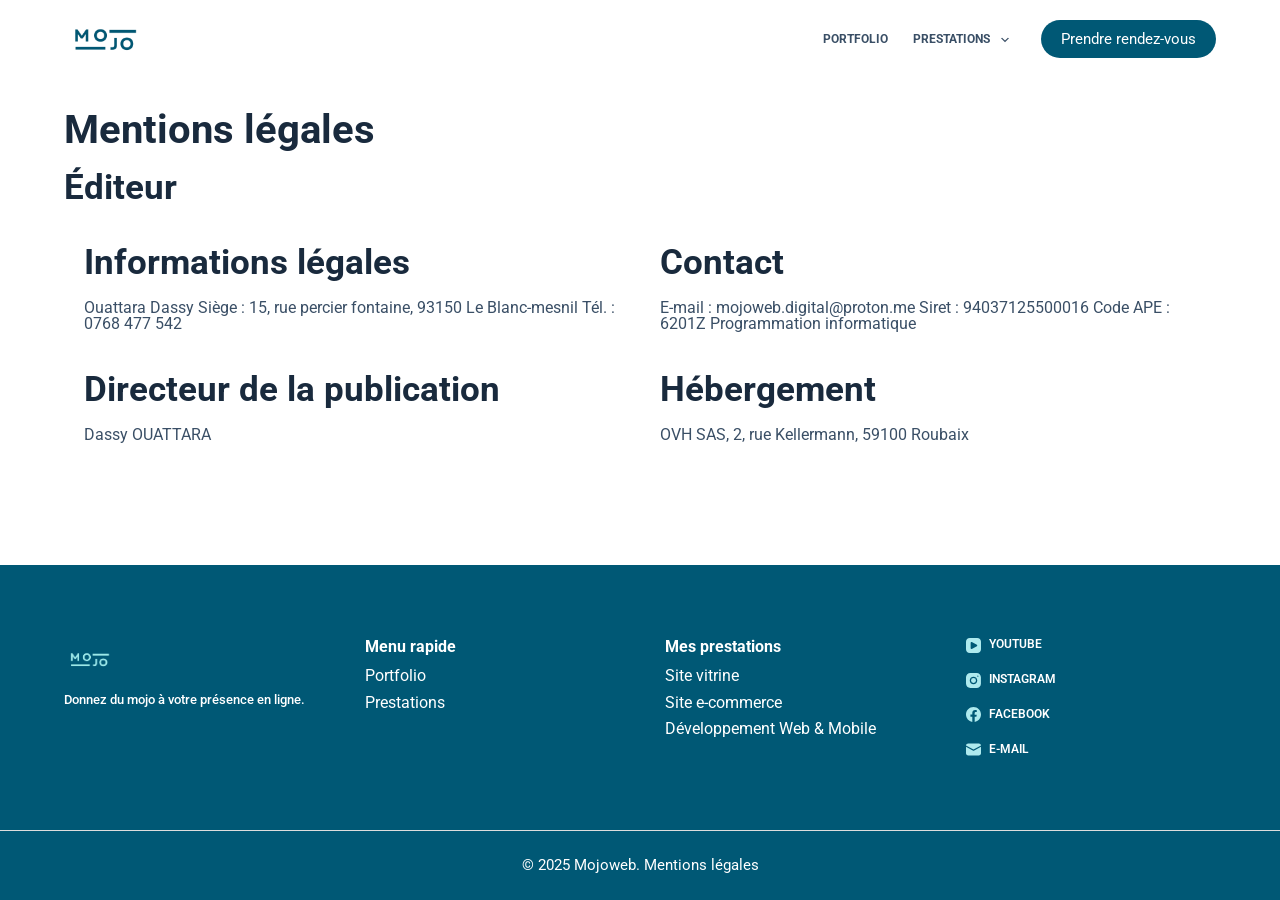
<file: mentions-legales/index.html>
<!DOCTYPE html>
<html lang="fr-FR">
<head>
	
	<meta charset="UTF-8">
	<meta name="viewport" content="width=device-width, initial-scale=1, maximum-scale=5, viewport-fit=cover">
	<link rel="profile" href="https://gmpg.org/xfn/11">

	<meta name="robots" content="index, follow, max-image-preview:large, max-snippet:-1, max-video-preview:-1">
	<style>img:is([sizes="auto" i], [sizes^="auto," i]) { contain-intrinsic-size: 3000px 1500px }</style>
	
	<!-- This site is optimized with the Yoast SEO plugin v25.1 - https://yoast.com/wordpress/plugins/seo/ -->
	<title>Mentions légales - mojoweb</title>
	<link rel="canonical" href="/mentions-legales/">
	<meta property="og:locale" content="fr_FR">
	<meta property="og:type" content="article">
	<meta property="og:title" content="Mentions légales - mojoweb">
	<meta property="og:description" content="Mentions légales Éditeur Informations légales Ouattara Dassy Siège : 15, rue percier fontaine, 93150 Le Blanc-mesnil Tél. : 0768 477 542 Contact E-mail : mojoweb.digital@proton.me Siret : 94037125500016 Code APE : 6201Z Programmation informatique Directeur de la publication Dassy OUATTARA Hébergement OVH SAS, 2, rue Kellermann, 59100 Roubaix">
	<meta property="og:url" content="/mentions-legales/">
	<meta property="og:site_name" content="mojoweb">
	<meta property="article:modified_time" content="2025-06-09T08:34:38+00:00">
	<meta name="twitter:card" content="summary_large_image">
	<meta name="twitter:label1" content="Durée de lecture estimée">
	<meta name="twitter:data1" content="1 minute">
	<script type="application/ld+json" class="yoast-schema-graph">{"@context":"https://schema.org","@graph":[{"@type":"WebPage","@id":"/mentions-legales/","url":"/mentions-legales/","name":"Mentions légales - mojoweb","isPartOf":{"@id":"/#website"},"datePublished":"2025-05-07T11:51:12+00:00","dateModified":"2025-06-09T08:34:38+00:00","breadcrumb":{"@id":"/mentions-legales/#breadcrumb"},"inLanguage":"fr-FR","potentialAction":[{"@type":"ReadAction","target":["/mentions-legales/"]}]},{"@type":"BreadcrumbList","@id":"/mentions-legales/#breadcrumb","itemListElement":[{"@type":"ListItem","position":1,"name":"Home","item":"/"},{"@type":"ListItem","position":2,"name":"Mentions légales"}]},{"@type":"WebSite","@id":"/#website","url":"/","name":"mojoweb","description":"Donnez du mojo à votre présence en ligne.","publisher":{"@id":"/#organization"},"potentialAction":[{"@type":"SearchAction","target":{"@type":"EntryPoint","urlTemplate":"/?s={search_term_string}"},"query-input":{"@type":"PropertyValueSpecification","valueRequired":true,"valueName":"search_term_string"}}],"inLanguage":"fr-FR"},{"@type":"Organization","@id":"/#organization","name":"mojoweb","url":"/","logo":{"@type":"ImageObject","inLanguage":"fr-FR","@id":"/#/schema/logo/image/","url":"/wp-content/uploads/2025/05/3-removebg-preview.png","contentUrl":"/wp-content/uploads/2025/05/3-removebg-preview.png","width":500,"height":500,"caption":"mojoweb"},"image":{"@id":"/#/schema/logo/image/"}}]}</script>
	<!-- / Yoast SEO plugin. -->


<link rel="dns-prefetch" href="//www.googletagmanager.com">
<link rel="alternate" type="application/rss+xml" title="mojoweb &raquo; Flux" href="/feed/">
<link rel="alternate" type="application/rss+xml" title="mojoweb &raquo; Flux des commentaires" href="/comments/feed/">
<link rel="stylesheet" id="blocksy-dynamic-global-css" href="/wp-content/uploads/blocksy/css/global.css?ver=77514" media="all">
<style id="global-styles-inline-css">:root{--wp--preset--aspect-ratio--square: 1;--wp--preset--aspect-ratio--4-3: 4/3;--wp--preset--aspect-ratio--3-4: 3/4;--wp--preset--aspect-ratio--3-2: 3/2;--wp--preset--aspect-ratio--2-3: 2/3;--wp--preset--aspect-ratio--16-9: 16/9;--wp--preset--aspect-ratio--9-16: 9/16;--wp--preset--color--black: #000000;--wp--preset--color--cyan-bluish-gray: #abb8c3;--wp--preset--color--white: #ffffff;--wp--preset--color--pale-pink: #f78da7;--wp--preset--color--vivid-red: #cf2e2e;--wp--preset--color--luminous-vivid-orange: #ff6900;--wp--preset--color--luminous-vivid-amber: #fcb900;--wp--preset--color--light-green-cyan: #7bdcb5;--wp--preset--color--vivid-green-cyan: #00d084;--wp--preset--color--pale-cyan-blue: #8ed1fc;--wp--preset--color--vivid-cyan-blue: #0693e3;--wp--preset--color--vivid-purple: #9b51e0;--wp--preset--color--palette-color-1: var(--theme-palette-color-1, #aeeaee);--wp--preset--color--palette-color-2: var(--theme-palette-color-2, #005875);--wp--preset--color--palette-color-3: var(--theme-palette-color-3, #3A4F66);--wp--preset--color--palette-color-4: var(--theme-palette-color-4, #192a3d);--wp--preset--color--palette-color-5: var(--theme-palette-color-5, #e1e8ed);--wp--preset--color--palette-color-6: var(--theme-palette-color-6, #f2f5f7);--wp--preset--color--palette-color-7: var(--theme-palette-color-7, #FAFBFC);--wp--preset--color--palette-color-8: var(--theme-palette-color-8, #ffffff);--wp--preset--gradient--vivid-cyan-blue-to-vivid-purple: linear-gradient(135deg,rgba(6,147,227,1) 0%,rgb(155,81,224) 100%);--wp--preset--gradient--light-green-cyan-to-vivid-green-cyan: linear-gradient(135deg,rgb(122,220,180) 0%,rgb(0,208,130) 100%);--wp--preset--gradient--luminous-vivid-amber-to-luminous-vivid-orange: linear-gradient(135deg,rgba(252,185,0,1) 0%,rgba(255,105,0,1) 100%);--wp--preset--gradient--luminous-vivid-orange-to-vivid-red: linear-gradient(135deg,rgba(255,105,0,1) 0%,rgb(207,46,46) 100%);--wp--preset--gradient--very-light-gray-to-cyan-bluish-gray: linear-gradient(135deg,rgb(238,238,238) 0%,rgb(169,184,195) 100%);--wp--preset--gradient--cool-to-warm-spectrum: linear-gradient(135deg,rgb(74,234,220) 0%,rgb(151,120,209) 20%,rgb(207,42,186) 40%,rgb(238,44,130) 60%,rgb(251,105,98) 80%,rgb(254,248,76) 100%);--wp--preset--gradient--blush-light-purple: linear-gradient(135deg,rgb(255,206,236) 0%,rgb(152,150,240) 100%);--wp--preset--gradient--blush-bordeaux: linear-gradient(135deg,rgb(254,205,165) 0%,rgb(254,45,45) 50%,rgb(107,0,62) 100%);--wp--preset--gradient--luminous-dusk: linear-gradient(135deg,rgb(255,203,112) 0%,rgb(199,81,192) 50%,rgb(65,88,208) 100%);--wp--preset--gradient--pale-ocean: linear-gradient(135deg,rgb(255,245,203) 0%,rgb(182,227,212) 50%,rgb(51,167,181) 100%);--wp--preset--gradient--electric-grass: linear-gradient(135deg,rgb(202,248,128) 0%,rgb(113,206,126) 100%);--wp--preset--gradient--midnight: linear-gradient(135deg,rgb(2,3,129) 0%,rgb(40,116,252) 100%);--wp--preset--gradient--juicy-peach: linear-gradient(to right, #ffecd2 0%, #fcb69f 100%);--wp--preset--gradient--young-passion: linear-gradient(to right, #ff8177 0%, #ff867a 0%, #ff8c7f 21%, #f99185 52%, #cf556c 78%, #b12a5b 100%);--wp--preset--gradient--true-sunset: linear-gradient(to right, #fa709a 0%, #fee140 100%);--wp--preset--gradient--morpheus-den: linear-gradient(to top, #30cfd0 0%, #330867 100%);--wp--preset--gradient--plum-plate: linear-gradient(135deg, #667eea 0%, #764ba2 100%);--wp--preset--gradient--aqua-splash: linear-gradient(15deg, #13547a 0%, #80d0c7 100%);--wp--preset--gradient--love-kiss: linear-gradient(to top, #ff0844 0%, #ffb199 100%);--wp--preset--gradient--new-retrowave: linear-gradient(to top, #3b41c5 0%, #a981bb 49%, #ffc8a9 100%);--wp--preset--gradient--plum-bath: linear-gradient(to top, #cc208e 0%, #6713d2 100%);--wp--preset--gradient--high-flight: linear-gradient(to right, #0acffe 0%, #495aff 100%);--wp--preset--gradient--teen-party: linear-gradient(-225deg, #FF057C 0%, #8D0B93 50%, #321575 100%);--wp--preset--gradient--fabled-sunset: linear-gradient(-225deg, #231557 0%, #44107A 29%, #FF1361 67%, #FFF800 100%);--wp--preset--gradient--arielle-smile: radial-gradient(circle 248px at center, #16d9e3 0%, #30c7ec 47%, #46aef7 100%);--wp--preset--gradient--itmeo-branding: linear-gradient(180deg, #2af598 0%, #009efd 100%);--wp--preset--gradient--deep-blue: linear-gradient(to right, #6a11cb 0%, #2575fc 100%);--wp--preset--gradient--strong-bliss: linear-gradient(to right, #f78ca0 0%, #f9748f 19%, #fd868c 60%, #fe9a8b 100%);--wp--preset--gradient--sweet-period: linear-gradient(to top, #3f51b1 0%, #5a55ae 13%, #7b5fac 25%, #8f6aae 38%, #a86aa4 50%, #cc6b8e 62%, #f18271 75%, #f3a469 87%, #f7c978 100%);--wp--preset--gradient--purple-division: linear-gradient(to top, #7028e4 0%, #e5b2ca 100%);--wp--preset--gradient--cold-evening: linear-gradient(to top, #0c3483 0%, #a2b6df 100%, #6b8cce 100%, #a2b6df 100%);--wp--preset--gradient--mountain-rock: linear-gradient(to right, #868f96 0%, #596164 100%);--wp--preset--gradient--desert-hump: linear-gradient(to top, #c79081 0%, #dfa579 100%);--wp--preset--gradient--ethernal-constance: linear-gradient(to top, #09203f 0%, #537895 100%);--wp--preset--gradient--happy-memories: linear-gradient(-60deg, #ff5858 0%, #f09819 100%);--wp--preset--gradient--grown-early: linear-gradient(to top, #0ba360 0%, #3cba92 100%);--wp--preset--gradient--morning-salad: linear-gradient(-225deg, #B7F8DB 0%, #50A7C2 100%);--wp--preset--gradient--night-call: linear-gradient(-225deg, #AC32E4 0%, #7918F2 48%, #4801FF 100%);--wp--preset--gradient--mind-crawl: linear-gradient(-225deg, #473B7B 0%, #3584A7 51%, #30D2BE 100%);--wp--preset--gradient--angel-care: linear-gradient(-225deg, #FFE29F 0%, #FFA99F 48%, #FF719A 100%);--wp--preset--gradient--juicy-cake: linear-gradient(to top, #e14fad 0%, #f9d423 100%);--wp--preset--gradient--rich-metal: linear-gradient(to right, #d7d2cc 0%, #304352 100%);--wp--preset--gradient--mole-hall: linear-gradient(-20deg, #616161 0%, #9bc5c3 100%);--wp--preset--gradient--cloudy-knoxville: linear-gradient(120deg, #fdfbfb 0%, #ebedee 100%);--wp--preset--gradient--soft-grass: linear-gradient(to top, #c1dfc4 0%, #deecdd 100%);--wp--preset--gradient--saint-petersburg: linear-gradient(135deg, #f5f7fa 0%, #c3cfe2 100%);--wp--preset--gradient--everlasting-sky: linear-gradient(135deg, #fdfcfb 0%, #e2d1c3 100%);--wp--preset--gradient--kind-steel: linear-gradient(-20deg, #e9defa 0%, #fbfcdb 100%);--wp--preset--gradient--over-sun: linear-gradient(60deg, #abecd6 0%, #fbed96 100%);--wp--preset--gradient--premium-white: linear-gradient(to top, #d5d4d0 0%, #d5d4d0 1%, #eeeeec 31%, #efeeec 75%, #e9e9e7 100%);--wp--preset--gradient--clean-mirror: linear-gradient(45deg, #93a5cf 0%, #e4efe9 100%);--wp--preset--gradient--wild-apple: linear-gradient(to top, #d299c2 0%, #fef9d7 100%);--wp--preset--gradient--snow-again: linear-gradient(to top, #e6e9f0 0%, #eef1f5 100%);--wp--preset--gradient--confident-cloud: linear-gradient(to top, #dad4ec 0%, #dad4ec 1%, #f3e7e9 100%);--wp--preset--gradient--glass-water: linear-gradient(to top, #dfe9f3 0%, white 100%);--wp--preset--gradient--perfect-white: linear-gradient(-225deg, #E3FDF5 0%, #FFE6FA 100%);--wp--preset--font-size--small: 13px;--wp--preset--font-size--medium: 20px;--wp--preset--font-size--large: clamp(22px, 1.375rem + ((1vw - 3.2px) * 0.625), 30px);--wp--preset--font-size--x-large: clamp(30px, 1.875rem + ((1vw - 3.2px) * 1.563), 50px);--wp--preset--font-size--xx-large: clamp(45px, 2.813rem + ((1vw - 3.2px) * 2.734), 80px);--wp--preset--spacing--20: 0.44rem;--wp--preset--spacing--30: 0.67rem;--wp--preset--spacing--40: 1rem;--wp--preset--spacing--50: 1.5rem;--wp--preset--spacing--60: 2.25rem;--wp--preset--spacing--70: 3.38rem;--wp--preset--spacing--80: 5.06rem;--wp--preset--shadow--natural: 6px 6px 9px rgba(0, 0, 0, 0.2);--wp--preset--shadow--deep: 12px 12px 50px rgba(0, 0, 0, 0.4);--wp--preset--shadow--sharp: 6px 6px 0px rgba(0, 0, 0, 0.2);--wp--preset--shadow--outlined: 6px 6px 0px -3px rgba(255, 255, 255, 1), 6px 6px rgba(0, 0, 0, 1);--wp--preset--shadow--crisp: 6px 6px 0px rgba(0, 0, 0, 1);}:root { --wp--style--global--content-size: var(--theme-block-max-width);--wp--style--global--wide-size: var(--theme-block-wide-max-width); }:where(body) { margin: 0; }.wp-site-blocks > .alignleft { float: left; margin-right: 2em; }.wp-site-blocks > .alignright { float: right; margin-left: 2em; }.wp-site-blocks > .aligncenter { justify-content: center; margin-left: auto; margin-right: auto; }:where(.wp-site-blocks) > * { margin-block-start: var(--theme-content-spacing); margin-block-end: 0; }:where(.wp-site-blocks) > :first-child { margin-block-start: 0; }:where(.wp-site-blocks) > :last-child { margin-block-end: 0; }:root { --wp--style--block-gap: var(--theme-content-spacing); }:root :where(.is-layout-flow) > :first-child{margin-block-start: 0;}:root :where(.is-layout-flow) > :last-child{margin-block-end: 0;}:root :where(.is-layout-flow) > *{margin-block-start: var(--theme-content-spacing);margin-block-end: 0;}:root :where(.is-layout-constrained) > :first-child{margin-block-start: 0;}:root :where(.is-layout-constrained) > :last-child{margin-block-end: 0;}:root :where(.is-layout-constrained) > *{margin-block-start: var(--theme-content-spacing);margin-block-end: 0;}:root :where(.is-layout-flex){gap: var(--theme-content-spacing);}:root :where(.is-layout-grid){gap: var(--theme-content-spacing);}.is-layout-flow > .alignleft{float: left;margin-inline-start: 0;margin-inline-end: 2em;}.is-layout-flow > .alignright{float: right;margin-inline-start: 2em;margin-inline-end: 0;}.is-layout-flow > .aligncenter{margin-left: auto !important;margin-right: auto !important;}.is-layout-constrained > .alignleft{float: left;margin-inline-start: 0;margin-inline-end: 2em;}.is-layout-constrained > .alignright{float: right;margin-inline-start: 2em;margin-inline-end: 0;}.is-layout-constrained > .aligncenter{margin-left: auto !important;margin-right: auto !important;}.is-layout-constrained > :where(:not(.alignleft):not(.alignright):not(.alignfull)){max-width: var(--wp--style--global--content-size);margin-left: auto !important;margin-right: auto !important;}.is-layout-constrained > .alignwide{max-width: var(--wp--style--global--wide-size);}body .is-layout-flex{display: flex;}.is-layout-flex{flex-wrap: wrap;align-items: center;}.is-layout-flex > :is(*, div){margin: 0;}body .is-layout-grid{display: grid;}.is-layout-grid > :is(*, div){margin: 0;}body{padding-top: 0px;padding-right: 0px;padding-bottom: 0px;padding-left: 0px;}.has-black-color{color: var(--wp--preset--color--black) !important;}.has-cyan-bluish-gray-color{color: var(--wp--preset--color--cyan-bluish-gray) !important;}.has-white-color{color: var(--wp--preset--color--white) !important;}.has-pale-pink-color{color: var(--wp--preset--color--pale-pink) !important;}.has-vivid-red-color{color: var(--wp--preset--color--vivid-red) !important;}.has-luminous-vivid-orange-color{color: var(--wp--preset--color--luminous-vivid-orange) !important;}.has-luminous-vivid-amber-color{color: var(--wp--preset--color--luminous-vivid-amber) !important;}.has-light-green-cyan-color{color: var(--wp--preset--color--light-green-cyan) !important;}.has-vivid-green-cyan-color{color: var(--wp--preset--color--vivid-green-cyan) !important;}.has-pale-cyan-blue-color{color: var(--wp--preset--color--pale-cyan-blue) !important;}.has-vivid-cyan-blue-color{color: var(--wp--preset--color--vivid-cyan-blue) !important;}.has-vivid-purple-color{color: var(--wp--preset--color--vivid-purple) !important;}.has-palette-color-1-color{color: var(--wp--preset--color--palette-color-1) !important;}.has-palette-color-2-color{color: var(--wp--preset--color--palette-color-2) !important;}.has-palette-color-3-color{color: var(--wp--preset--color--palette-color-3) !important;}.has-palette-color-4-color{color: var(--wp--preset--color--palette-color-4) !important;}.has-palette-color-5-color{color: var(--wp--preset--color--palette-color-5) !important;}.has-palette-color-6-color{color: var(--wp--preset--color--palette-color-6) !important;}.has-palette-color-7-color{color: var(--wp--preset--color--palette-color-7) !important;}.has-palette-color-8-color{color: var(--wp--preset--color--palette-color-8) !important;}.has-black-background-color{background-color: var(--wp--preset--color--black) !important;}.has-cyan-bluish-gray-background-color{background-color: var(--wp--preset--color--cyan-bluish-gray) !important;}.has-white-background-color{background-color: var(--wp--preset--color--white) !important;}.has-pale-pink-background-color{background-color: var(--wp--preset--color--pale-pink) !important;}.has-vivid-red-background-color{background-color: var(--wp--preset--color--vivid-red) !important;}.has-luminous-vivid-orange-background-color{background-color: var(--wp--preset--color--luminous-vivid-orange) !important;}.has-luminous-vivid-amber-background-color{background-color: var(--wp--preset--color--luminous-vivid-amber) !important;}.has-light-green-cyan-background-color{background-color: var(--wp--preset--color--light-green-cyan) !important;}.has-vivid-green-cyan-background-color{background-color: var(--wp--preset--color--vivid-green-cyan) !important;}.has-pale-cyan-blue-background-color{background-color: var(--wp--preset--color--pale-cyan-blue) !important;}.has-vivid-cyan-blue-background-color{background-color: var(--wp--preset--color--vivid-cyan-blue) !important;}.has-vivid-purple-background-color{background-color: var(--wp--preset--color--vivid-purple) !important;}.has-palette-color-1-background-color{background-color: var(--wp--preset--color--palette-color-1) !important;}.has-palette-color-2-background-color{background-color: var(--wp--preset--color--palette-color-2) !important;}.has-palette-color-3-background-color{background-color: var(--wp--preset--color--palette-color-3) !important;}.has-palette-color-4-background-color{background-color: var(--wp--preset--color--palette-color-4) !important;}.has-palette-color-5-background-color{background-color: var(--wp--preset--color--palette-color-5) !important;}.has-palette-color-6-background-color{background-color: var(--wp--preset--color--palette-color-6) !important;}.has-palette-color-7-background-color{background-color: var(--wp--preset--color--palette-color-7) !important;}.has-palette-color-8-background-color{background-color: var(--wp--preset--color--palette-color-8) !important;}.has-black-border-color{border-color: var(--wp--preset--color--black) !important;}.has-cyan-bluish-gray-border-color{border-color: var(--wp--preset--color--cyan-bluish-gray) !important;}.has-white-border-color{border-color: var(--wp--preset--color--white) !important;}.has-pale-pink-border-color{border-color: var(--wp--preset--color--pale-pink) !important;}.has-vivid-red-border-color{border-color: var(--wp--preset--color--vivid-red) !important;}.has-luminous-vivid-orange-border-color{border-color: var(--wp--preset--color--luminous-vivid-orange) !important;}.has-luminous-vivid-amber-border-color{border-color: var(--wp--preset--color--luminous-vivid-amber) !important;}.has-light-green-cyan-border-color{border-color: var(--wp--preset--color--light-green-cyan) !important;}.has-vivid-green-cyan-border-color{border-color: var(--wp--preset--color--vivid-green-cyan) !important;}.has-pale-cyan-blue-border-color{border-color: var(--wp--preset--color--pale-cyan-blue) !important;}.has-vivid-cyan-blue-border-color{border-color: var(--wp--preset--color--vivid-cyan-blue) !important;}.has-vivid-purple-border-color{border-color: var(--wp--preset--color--vivid-purple) !important;}.has-palette-color-1-border-color{border-color: var(--wp--preset--color--palette-color-1) !important;}.has-palette-color-2-border-color{border-color: var(--wp--preset--color--palette-color-2) !important;}.has-palette-color-3-border-color{border-color: var(--wp--preset--color--palette-color-3) !important;}.has-palette-color-4-border-color{border-color: var(--wp--preset--color--palette-color-4) !important;}.has-palette-color-5-border-color{border-color: var(--wp--preset--color--palette-color-5) !important;}.has-palette-color-6-border-color{border-color: var(--wp--preset--color--palette-color-6) !important;}.has-palette-color-7-border-color{border-color: var(--wp--preset--color--palette-color-7) !important;}.has-palette-color-8-border-color{border-color: var(--wp--preset--color--palette-color-8) !important;}.has-vivid-cyan-blue-to-vivid-purple-gradient-background{background: var(--wp--preset--gradient--vivid-cyan-blue-to-vivid-purple) !important;}.has-light-green-cyan-to-vivid-green-cyan-gradient-background{background: var(--wp--preset--gradient--light-green-cyan-to-vivid-green-cyan) !important;}.has-luminous-vivid-amber-to-luminous-vivid-orange-gradient-background{background: var(--wp--preset--gradient--luminous-vivid-amber-to-luminous-vivid-orange) !important;}.has-luminous-vivid-orange-to-vivid-red-gradient-background{background: var(--wp--preset--gradient--luminous-vivid-orange-to-vivid-red) !important;}.has-very-light-gray-to-cyan-bluish-gray-gradient-background{background: var(--wp--preset--gradient--very-light-gray-to-cyan-bluish-gray) !important;}.has-cool-to-warm-spectrum-gradient-background{background: var(--wp--preset--gradient--cool-to-warm-spectrum) !important;}.has-blush-light-purple-gradient-background{background: var(--wp--preset--gradient--blush-light-purple) !important;}.has-blush-bordeaux-gradient-background{background: var(--wp--preset--gradient--blush-bordeaux) !important;}.has-luminous-dusk-gradient-background{background: var(--wp--preset--gradient--luminous-dusk) !important;}.has-pale-ocean-gradient-background{background: var(--wp--preset--gradient--pale-ocean) !important;}.has-electric-grass-gradient-background{background: var(--wp--preset--gradient--electric-grass) !important;}.has-midnight-gradient-background{background: var(--wp--preset--gradient--midnight) !important;}.has-juicy-peach-gradient-background{background: var(--wp--preset--gradient--juicy-peach) !important;}.has-young-passion-gradient-background{background: var(--wp--preset--gradient--young-passion) !important;}.has-true-sunset-gradient-background{background: var(--wp--preset--gradient--true-sunset) !important;}.has-morpheus-den-gradient-background{background: var(--wp--preset--gradient--morpheus-den) !important;}.has-plum-plate-gradient-background{background: var(--wp--preset--gradient--plum-plate) !important;}.has-aqua-splash-gradient-background{background: var(--wp--preset--gradient--aqua-splash) !important;}.has-love-kiss-gradient-background{background: var(--wp--preset--gradient--love-kiss) !important;}.has-new-retrowave-gradient-background{background: var(--wp--preset--gradient--new-retrowave) !important;}.has-plum-bath-gradient-background{background: var(--wp--preset--gradient--plum-bath) !important;}.has-high-flight-gradient-background{background: var(--wp--preset--gradient--high-flight) !important;}.has-teen-party-gradient-background{background: var(--wp--preset--gradient--teen-party) !important;}.has-fabled-sunset-gradient-background{background: var(--wp--preset--gradient--fabled-sunset) !important;}.has-arielle-smile-gradient-background{background: var(--wp--preset--gradient--arielle-smile) !important;}.has-itmeo-branding-gradient-background{background: var(--wp--preset--gradient--itmeo-branding) !important;}.has-deep-blue-gradient-background{background: var(--wp--preset--gradient--deep-blue) !important;}.has-strong-bliss-gradient-background{background: var(--wp--preset--gradient--strong-bliss) !important;}.has-sweet-period-gradient-background{background: var(--wp--preset--gradient--sweet-period) !important;}.has-purple-division-gradient-background{background: var(--wp--preset--gradient--purple-division) !important;}.has-cold-evening-gradient-background{background: var(--wp--preset--gradient--cold-evening) !important;}.has-mountain-rock-gradient-background{background: var(--wp--preset--gradient--mountain-rock) !important;}.has-desert-hump-gradient-background{background: var(--wp--preset--gradient--desert-hump) !important;}.has-ethernal-constance-gradient-background{background: var(--wp--preset--gradient--ethernal-constance) !important;}.has-happy-memories-gradient-background{background: var(--wp--preset--gradient--happy-memories) !important;}.has-grown-early-gradient-background{background: var(--wp--preset--gradient--grown-early) !important;}.has-morning-salad-gradient-background{background: var(--wp--preset--gradient--morning-salad) !important;}.has-night-call-gradient-background{background: var(--wp--preset--gradient--night-call) !important;}.has-mind-crawl-gradient-background{background: var(--wp--preset--gradient--mind-crawl) !important;}.has-angel-care-gradient-background{background: var(--wp--preset--gradient--angel-care) !important;}.has-juicy-cake-gradient-background{background: var(--wp--preset--gradient--juicy-cake) !important;}.has-rich-metal-gradient-background{background: var(--wp--preset--gradient--rich-metal) !important;}.has-mole-hall-gradient-background{background: var(--wp--preset--gradient--mole-hall) !important;}.has-cloudy-knoxville-gradient-background{background: var(--wp--preset--gradient--cloudy-knoxville) !important;}.has-soft-grass-gradient-background{background: var(--wp--preset--gradient--soft-grass) !important;}.has-saint-petersburg-gradient-background{background: var(--wp--preset--gradient--saint-petersburg) !important;}.has-everlasting-sky-gradient-background{background: var(--wp--preset--gradient--everlasting-sky) !important;}.has-kind-steel-gradient-background{background: var(--wp--preset--gradient--kind-steel) !important;}.has-over-sun-gradient-background{background: var(--wp--preset--gradient--over-sun) !important;}.has-premium-white-gradient-background{background: var(--wp--preset--gradient--premium-white) !important;}.has-clean-mirror-gradient-background{background: var(--wp--preset--gradient--clean-mirror) !important;}.has-wild-apple-gradient-background{background: var(--wp--preset--gradient--wild-apple) !important;}.has-snow-again-gradient-background{background: var(--wp--preset--gradient--snow-again) !important;}.has-confident-cloud-gradient-background{background: var(--wp--preset--gradient--confident-cloud) !important;}.has-glass-water-gradient-background{background: var(--wp--preset--gradient--glass-water) !important;}.has-perfect-white-gradient-background{background: var(--wp--preset--gradient--perfect-white) !important;}.has-small-font-size{font-size: var(--wp--preset--font-size--small) !important;}.has-medium-font-size{font-size: var(--wp--preset--font-size--medium) !important;}.has-large-font-size{font-size: var(--wp--preset--font-size--large) !important;}.has-x-large-font-size{font-size: var(--wp--preset--font-size--x-large) !important;}.has-xx-large-font-size{font-size: var(--wp--preset--font-size--xx-large) !important;}
:root :where(.wp-block-pullquote){font-size: clamp(0.984em, 0.984rem + ((1vw - 0.2em) * 0.645), 1.5em);line-height: 1.6;}</style>
<link rel="stylesheet" id="contact-form-7-css" href="/wp-content/plugins/contact-form-7/includes/css/styles.css?ver=6.0.6" media="all">
<link rel="stylesheet" id="ct-main-styles-css" href="/wp-content/themes/blocksy/static/bundle/main.min.css?ver=2.0.98" media="all">
<link rel="stylesheet" id="ct-page-title-styles-css" href="/wp-content/themes/blocksy/static/bundle/page-title.min.css?ver=2.0.98" media="all">
<link rel="stylesheet" id="ct-elementor-styles-css" href="/wp-content/themes/blocksy/static/bundle/elementor-frontend.min.css?ver=2.0.98" media="all">
<link rel="stylesheet" id="ct-cf-7-styles-css" href="/wp-content/themes/blocksy/static/bundle/cf-7.min.css?ver=2.0.98" media="all">
<link rel="stylesheet" id="elementor-frontend-css" href="/wp-content/plugins/elementor/assets/css/frontend.min.css?ver=3.28.4" media="all">
<link rel="stylesheet" id="elementor-post-7-css" href="/wp-content/uploads/elementor/css/post-7.css?ver=1750026185" media="all">
<link rel="stylesheet" id="widget-heading-css" href="/wp-content/plugins/elementor/assets/css/widget-heading.min.css?ver=3.28.4" media="all">
<link rel="stylesheet" id="elementor-post-19-css" href="/wp-content/uploads/elementor/css/post-19.css?ver=1751332623" media="all">
<link rel="stylesheet" id="blocksy-ext-post-types-extra-styles-css" href="/wp-content/plugins/blocksy-companion-pro/framework/premium/extensions/post-types-extra/static/bundle/main.min.css?ver=2.0.99" media="all">
<link rel="stylesheet" id="elementor-gf-local-roboto-css" href="/wp-content/uploads/elementor/google-fonts/css/roboto.css?ver=1746620009" media="all">
<link rel="stylesheet" id="elementor-gf-local-robotoslab-css" href="/wp-content/uploads/elementor/google-fonts/css/robotoslab.css?ver=1746620043" media="all">

		<!-- Global site tag (gtag.js) - Google Analytics v4 -->
		<script async src="https://www.googletagmanager.com/gtag/js?id=GTM-MSFWMJTT"></script>
		<script>window.dataLayer = window.dataLayer || [];
		function gtag(){dataLayer.push(arguments);}
		gtag('js', new Date());

		gtag('config', 'GTM-MSFWMJTT');</script>
		<!-- End Google Analytics v4 -->

		<link rel="https://api.w.org/" href="/wp-json/">
<link rel="alternate" title="JSON" type="application/json" href="/wp-json/wp/v2/pages/19">
<link rel="EditURI" type="application/rsd+xml" title="RSD" href="/xmlrpc.php?rsd">
<meta name="generator" content="WordPress 6.8.1">
<link rel="shortlink" href="/?p=19">
<link rel="alternate" title="oEmbed (JSON)" type="application/json+oembed" href="/wp-json/oembed/1.0/embed?url=http%3A%2F%2F%2Fmentions-legales%2F">
<link rel="alternate" title="oEmbed (XML)" type="text/xml+oembed" href="/wp-json/oembed/1.0/embed?url=http%3A%2F%2F%2Fmentions-legales%2F#038;format=xml">
<meta name="generator" content="Site Kit by Google 1.152.1">
<noscript><link rel="stylesheet" href="/wp-content/themes/blocksy/static/bundle/no-scripts.min.css" type="text/css"></noscript>
<meta name="generator" content="Elementor 3.28.4; features: e_font_icon_svg, additional_custom_breakpoints, e_local_google_fonts, e_element_cache; settings: css_print_method-external, google_font-enabled, font_display-swap">
			<style>.e-con.e-parent:nth-of-type(n+4):not(.e-lazyloaded):not(.e-no-lazyload),
				.e-con.e-parent:nth-of-type(n+4):not(.e-lazyloaded):not(.e-no-lazyload) * {
					background-image: none !important;
				}
				@media screen and (max-height: 1024px) {
					.e-con.e-parent:nth-of-type(n+3):not(.e-lazyloaded):not(.e-no-lazyload),
					.e-con.e-parent:nth-of-type(n+3):not(.e-lazyloaded):not(.e-no-lazyload) * {
						background-image: none !important;
					}
				}
				@media screen and (max-height: 640px) {
					.e-con.e-parent:nth-of-type(n+2):not(.e-lazyloaded):not(.e-no-lazyload),
					.e-con.e-parent:nth-of-type(n+2):not(.e-lazyloaded):not(.e-no-lazyload) * {
						background-image: none !important;
					}
				}</style>
			<link rel="icon" href="/wp-content/uploads/2025/05/cropped-3-removebg-preview-32x32.png" sizes="32x32">
<link rel="icon" href="/wp-content/uploads/2025/05/cropped-3-removebg-preview-192x192.png" sizes="192x192">
<link rel="apple-touch-icon" href="/wp-content/uploads/2025/05/cropped-3-removebg-preview-180x180.png">
<meta name="msapplication-TileImage" content="/wp-content/uploads/2025/05/cropped-3-removebg-preview-270x270.png">
		<style id="wp-custom-css">.widget-title {
	color: white;
	margin-bottom: 4px;
}

.button-rdv {
	color: white;
	text-decoration: none;
	background-color: #005875;
	padding: 10px 20px;
	border-radius: 20px;
	
}

.button-rdv:hover {
	color: white;
	text-decoration: none;
	background-color: #005875;
	padding: 12px 20px;
	border-radius: 20px;
}</style>
			</head>


<body class="wp-singular page-template-default page page-id-19 wp-custom-logo wp-embed-responsive wp-theme-blocksy elementor-default elementor-kit-7 elementor-page elementor-page-19 ct-elementor-default-template" data-link="type-2" data-prefix="single_page" data-header="type-1:sticky" data-footer="type-1" itemscope="itemscope" itemtype="https://schema.org/WebPage">

<a class="skip-link screen-reader-text" href="#main">Passer au contenu</a><div class="ct-drawer-canvas" data-location="start"><div id="offcanvas" class="ct-panel ct-header" data-behaviour="right-side" aria-label="Modale hors toile" inert=""><div class="ct-panel-inner">
		<div class="ct-panel-actions">
			
			<button class="ct-toggle-close" data-type="type-1" aria-label="Fermer le tiroir">
				<svg class="ct-icon" width="12" height="12" viewbox="0 0 15 15"><path d="M1 15a1 1 0 01-.71-.29 1 1 0 010-1.41l5.8-5.8-5.8-5.8A1 1 0 011.7.29l5.8 5.8 5.8-5.8a1 1 0 011.41 1.41l-5.8 5.8 5.8 5.8a1 1 0 01-1.41 1.41l-5.8-5.8-5.8 5.8A1 1 0 011 15z"></path></svg>
			</button>
		</div>
		<div class="ct-panel-content" data-device="desktop"><div class="ct-panel-content-inner"></div></div>
<div class="ct-panel-content" data-device="mobile"><div class="ct-panel-content-inner">
<nav class="mobile-menu menu-container has-submenu" data-id="mobile-menu" data-interaction="click" data-toggle-type="type-1" data-submenu-dots="yes" aria-label="Menu principal">

	<ul id="menu-menu-principal-1" class="">
<li class="menu-item menu-item-type-post_type menu-item-object-page menu-item-46"><a href="/portfolio/" class="ct-menu-link">Portfolio</a></li>
<li class="menu-item menu-item-type-post_type menu-item-object-page menu-item-has-children menu-item-47">
<span class="ct-sub-menu-parent"><a href="/service/" class="ct-menu-link">Prestations</a><button class="ct-toggle-dropdown-mobile" aria-label="Déplier le menu déroulant" aria-haspopup="true" aria-expanded="false"><svg class="ct-icon toggle-icon-1" width="15" height="15" viewbox="0 0 15 15"><path d="M3.9,5.1l3.6,3.6l3.6-3.6l1.4,0.7l-5,5l-5-5L3.9,5.1z"></path></svg></button></span>
<ul class="sub-menu">
	<li class="menu-item menu-item-type-post_type menu-item-object-page menu-item-49"><a href="/site-vitrine/" class="ct-menu-link">Site vitrine</a></li>
	<li class="menu-item menu-item-type-post_type menu-item-object-page menu-item-48"><a href="/site-ecommerce-e-commerce/" class="ct-menu-link">Site e-commerce</a></li>
	<li class="menu-item menu-item-type-post_type menu-item-object-page menu-item-193"><a href="/dev/" class="ct-menu-link">Développement Web &amp; Mobile</a></li>
</ul>
</li>
</ul></nav>


<div class="ct-header-socials " data-id="socials">

	
		<div class="ct-social-box" data-color="custom" data-icon-size="custom" data-icons-type="rounded:outline">
			
			
							
				<a href="https://www.instagram.com/mojoweb.fr/" data-network="instagram" aria-label="Instagram">
					<span class="ct-icon-container">
					<svg width="20" height="20" viewbox="0 0 20 20" aria-hidden="true">
						<circle cx="10" cy="10" r="3.3"></circle>
						<path d="M14.2,0H5.8C2.6,0,0,2.6,0,5.8v8.3C0,17.4,2.6,20,5.8,20h8.3c3.2,0,5.8-2.6,5.8-5.8V5.8C20,2.6,17.4,0,14.2,0zM10,15c-2.8,0-5-2.2-5-5s2.2-5,5-5s5,2.2,5,5S12.8,15,10,15z M15.8,5C15.4,5,15,4.6,15,4.2s0.4-0.8,0.8-0.8s0.8,0.4,0.8,0.8S16.3,5,15.8,5z"></path>
					</svg>
				</span>				</a>
							
				<a href="https://www.youtube.com/@mojowebfr" data-network="youtube" aria-label="YouTube">
					<span class="ct-icon-container">
					<svg width="20" height="20" viewbox="0 0 20 20" aria-hidden="true">
						<path d="M15,0H5C2.2,0,0,2.2,0,5v10c0,2.8,2.2,5,5,5h10c2.8,0,5-2.2,5-5V5C20,2.2,17.8,0,15,0z M14.5,10.9l-6.8,3.8c-0.1,0.1-0.3,0.1-0.5,0.1c-0.5,0-1-0.4-1-1l0,0V6.2c0-0.5,0.4-1,1-1c0.2,0,0.3,0,0.5,0.1l6.8,3.8c0.5,0.3,0.7,0.8,0.4,1.3C14.8,10.6,14.6,10.8,14.5,10.9z"></path>
					</svg>
				</span>				</a>
							
				<a href="mailto:mojo&#119;&#101;b.&#100;&#105;gi&#116;&#097;&#108;&#064;p&#114;o&#116;on&#046;me" data-network="email" aria-label="E-mail">
					<span class="ct-icon-container">
					<svg width="20" height="20" viewbox="0 0 20 20" aria-hidden="true">
						<path d="M10,10.1L0,4.7C0.1,3.2,1.4,2,3,2h14c1.6,0,2.9,1.2,3,2.8L10,10.1z M10,11.8c-0.1,0-0.2,0-0.4-0.1L0,6.4V15c0,1.7,1.3,3,3,3h4.9h4.3H17c1.7,0,3-1.3,3-3V6.4l-9.6,5.2C10.2,11.7,10.1,11.7,10,11.8z"></path>
					</svg>
				</span>				</a>
							
				<a href="#" data-network="facebook" aria-label="Facebook">
					<span class="ct-icon-container">
					<svg width="20px" height="20px" viewbox="0 0 20 20" aria-hidden="true">
						<path d="M20,10.1c0-5.5-4.5-10-10-10S0,4.5,0,10.1c0,5,3.7,9.1,8.4,9.9v-7H5.9v-2.9h2.5V7.9C8.4,5.4,9.9,4,12.2,4c1.1,0,2.2,0.2,2.2,0.2v2.5h-1.3c-1.2,0-1.6,0.8-1.6,1.6v1.9h2.8L13.9,13h-2.3v7C16.3,19.2,20,15.1,20,10.1z"></path>
					</svg>
				</span>				</a>
			
			
					</div>

	
</div>
</div></div>
</div></div></div>
<div id="main-container">
	<header id="header" class="ct-header" data-id="type-1" itemscope="" itemtype="https://schema.org/WPHeader"><div data-device="desktop"><div class="ct-sticky-container"><div data-sticky="shrink"><div data-row="middle" data-column-set="2"><div class="ct-container">
<div data-column="start" data-placements="1"><div data-items="primary">
<div class="site-branding" data-id="logo" itemscope="itemscope" itemtype="https://schema.org/Organization">

			<a href="/" class="site-logo-container" rel="home" itemprop="url"><img width="500" height="500" src="/wp-content/uploads/2025/05/3-removebg-preview.png" class="default-logo" alt="mojoweb" decoding="async" srcset="/wp-content/uploads/2025/05/3-removebg-preview.png 500w, /wp-content/uploads/2025/05/3-removebg-preview-300x300.png 300w, /wp-content/uploads/2025/05/3-removebg-preview-150x150.png 150w" sizes="(max-width: 500px) 100vw, 500px"></a>	
	</div>

</div></div>
<div data-column="end" data-placements="1"><div data-items="primary">
<nav id="header-menu-1" class="header-menu-1 menu-container" data-id="menu" data-interaction="hover" data-menu="type-1" data-dropdown="type-1:simple" data-responsive="no" itemscope="" itemtype="https://schema.org/SiteNavigationElement" aria-label="Menu principal">

	<ul id="menu-menu-principal" class="menu">
<li id="menu-item-46" class="menu-item menu-item-type-post_type menu-item-object-page menu-item-46"><a href="/portfolio/" class="ct-menu-link">Portfolio</a></li>
<li id="menu-item-47" class="menu-item menu-item-type-post_type menu-item-object-page menu-item-has-children menu-item-47 animated-submenu-block">
<a href="/service/" class="ct-menu-link">Prestations<span class="ct-toggle-dropdown-desktop"><svg class="ct-icon" width="8" height="8" viewbox="0 0 15 15"><path d="M2.1,3.2l5.4,5.4l5.4-5.4L15,4.3l-7.5,7.5L0,4.3L2.1,3.2z"></path></svg></span></a><button class="ct-toggle-dropdown-desktop-ghost" aria-label="Déplier le menu déroulant" aria-haspopup="true" aria-expanded="false"></button>
<ul class="sub-menu">
	<li id="menu-item-49" class="menu-item menu-item-type-post_type menu-item-object-page menu-item-49"><a href="/site-vitrine/" class="ct-menu-link">Site vitrine</a></li>
	<li id="menu-item-48" class="menu-item menu-item-type-post_type menu-item-object-page menu-item-48"><a href="/site-ecommerce-e-commerce/" class="ct-menu-link">Site e-commerce</a></li>
	<li id="menu-item-193" class="menu-item menu-item-type-post_type menu-item-object-page menu-item-193"><a href="/dev/" class="ct-menu-link">Développement Web &amp; Mobile</a></li>
</ul>
</li>
</ul></nav>


<div class="ct-header-text " data-id="text">
	<div class="entry-content is-layout-flow">
		<!-- Début de widget de lien Calendly -->
<link href="https://assets.calendly.com/assets/external/widget.css" rel="stylesheet">

<a class="button-rdv" onclick="Calendly.initPopupWidget({url: 'https://calendly.com/pdassy2003/30min'});return false;">Prendre rendez-vous</a>
<!-- Fin de widget de lien Calendly -->	</div>
</div>
</div></div>
</div></div></div></div></div>
<div data-device="mobile"><div class="ct-sticky-container"><div data-sticky="shrink"><div data-row="middle" data-column-set="2"><div class="ct-container">
<div data-column="start" data-placements="1"><div data-items="primary">
<div class="site-branding" data-id="logo">

			<a href="/" class="site-logo-container" rel="home" itemprop="url"><img width="500" height="500" src="/wp-content/uploads/2025/05/3-removebg-preview.png" class="default-logo" alt="mojoweb" decoding="async" srcset="/wp-content/uploads/2025/05/3-removebg-preview.png 500w, /wp-content/uploads/2025/05/3-removebg-preview-300x300.png 300w, /wp-content/uploads/2025/05/3-removebg-preview-150x150.png 150w" sizes="(max-width: 500px) 100vw, 500px"></a>	
	</div>

</div></div>
<div data-column="end" data-placements="1"><div data-items="primary">
<div class="ct-header-cta" data-id="button">
	<a href="#" class="ct-button" data-size="small" aria-label="Prendre rendez-vous">
		Prendre rendez-vous	</a>
</div>

<button data-toggle-panel="#offcanvas" class="ct-header-trigger ct-toggle " data-design="simple" data-label="right" aria-label="Menu" data-id="trigger">

	<span class="ct-label ct-hidden-sm ct-hidden-md ct-hidden-lg">Menu</span>

	<svg class="ct-icon" width="18" height="14" viewbox="0 0 18 14" aria-hidden="true" data-type="type-1">

		<rect y="0.00" width="18" height="1.7" rx="1"></rect>
		<rect y="6.15" width="18" height="1.7" rx="1"></rect>
		<rect y="12.3" width="18" height="1.7" rx="1"></rect>
	</svg>
</button>
</div></div>
</div></div></div></div></div></header>
	<main id="main" class="site-main hfeed">

		
	<div class="ct-container-full" data-content="normal" data-vertical-spacing="top:bottom">

		
		
	<article id="post-19" class="post-19 page type-page status-publish hentry">

		
		
		
		<div class="entry-content is-layout-constrained">
					<div data-elementor-type="wp-page" data-elementor-id="19" class="elementor elementor-19" data-elementor-post-type="page">
				<div class="elementor-element elementor-element-cfd13cf e-flex e-con-boxed e-con e-parent" data-id="cfd13cf" data-element_type="container">
					<div class="e-con-inner">
				<div class="elementor-element elementor-element-061294d elementor-widget elementor-widget-heading" data-id="061294d" data-element_type="widget" data-widget_type="heading.default">
				<div class="elementor-widget-container">
					<h1 class="elementor-heading-title elementor-size-default">Mentions légales</h1>				</div>
				</div>
				<div class="elementor-element elementor-element-76b7460 elementor-widget elementor-widget-heading" data-id="76b7460" data-element_type="widget" data-widget_type="heading.default">
				<div class="elementor-widget-container">
					<h2 class="elementor-heading-title elementor-size-default">Éditeur</h2>				</div>
				</div>
		<div class="elementor-element elementor-element-a949207 e-grid e-con-full e-con e-child" data-id="a949207" data-element_type="container">
		<div class="elementor-element elementor-element-0af1c8e e-con-full e-flex e-con e-child" data-id="0af1c8e" data-element_type="container">
				<div class="elementor-element elementor-element-b7b2e92 elementor-widget elementor-widget-heading" data-id="b7b2e92" data-element_type="widget" data-widget_type="heading.default">
				<div class="elementor-widget-container">
					<h2 class="elementor-heading-title elementor-size-default">Informations légales</h2>				</div>
				</div>
				<div class="elementor-element elementor-element-0f405f1 elementor-widget elementor-widget-heading" data-id="0f405f1" data-element_type="widget" data-widget_type="heading.default">
				<div class="elementor-widget-container">
					<p class="elementor-heading-title elementor-size-default">Ouattara Dassy
Siège : 15, rue percier fontaine, 93150 Le Blanc-mesnil
Tél. : 0768 477 542</p>				</div>
				</div>
				</div>
		<div class="elementor-element elementor-element-286791c e-con-full e-flex e-con e-child" data-id="286791c" data-element_type="container">
				<div class="elementor-element elementor-element-5b3cd3a elementor-widget elementor-widget-heading" data-id="5b3cd3a" data-element_type="widget" data-widget_type="heading.default">
				<div class="elementor-widget-container">
					<h2 class="elementor-heading-title elementor-size-default">Contact</h2>				</div>
				</div>
				<div class="elementor-element elementor-element-bb69145 elementor-widget elementor-widget-heading" data-id="bb69145" data-element_type="widget" data-widget_type="heading.default">
				<div class="elementor-widget-container">
					<p class="elementor-heading-title elementor-size-default"><a href="mailto:">E-mail : </a><a href="mailto:mojoweb.digital@proton.me">mojoweb.digital@proton.me</a>
Siret : 94037125500016
Code APE : 6201Z
 Programmation informatique</p>				</div>
				</div>
				</div>
		<div class="elementor-element elementor-element-ac7425f e-con-full e-flex e-con e-child" data-id="ac7425f" data-element_type="container">
				<div class="elementor-element elementor-element-fe00d6d elementor-widget elementor-widget-heading" data-id="fe00d6d" data-element_type="widget" data-widget_type="heading.default">
				<div class="elementor-widget-container">
					<h2 class="elementor-heading-title elementor-size-default">Directeur de la publication</h2>				</div>
				</div>
				<div class="elementor-element elementor-element-33d5957 elementor-widget elementor-widget-heading" data-id="33d5957" data-element_type="widget" data-widget_type="heading.default">
				<div class="elementor-widget-container">
					<p class="elementor-heading-title elementor-size-default">Dassy OUATTARA</p>				</div>
				</div>
				</div>
		<div class="elementor-element elementor-element-b2d50b4 e-con-full e-flex e-con e-child" data-id="b2d50b4" data-element_type="container">
				<div class="elementor-element elementor-element-19eb6bb elementor-widget elementor-widget-heading" data-id="19eb6bb" data-element_type="widget" data-widget_type="heading.default">
				<div class="elementor-widget-container">
					<h2 class="elementor-heading-title elementor-size-default">Hébergement</h2>				</div>
				</div>
				<div class="elementor-element elementor-element-cc8c505 elementor-widget elementor-widget-heading" data-id="cc8c505" data-element_type="widget" data-widget_type="heading.default">
				<div class="elementor-widget-container">
					<p class="elementor-heading-title elementor-size-default">OVH SAS, 2, rue Kellermann, 59100 Roubaix</p>				</div>
				</div>
				</div>
				</div>
					</div>
				</div>
				</div>
				</div>

		
		
		
		
	</article>

	
		
			</div>

	</main>

	<footer id="footer" class="ct-footer" data-id="type-1" itemscope="" itemtype="https://schema.org/WPFooter"><div data-row="middle"><div class="ct-container" data-columns-divider="md:sm">
<div data-column="logo">
<div class="site-branding" data-id="logo" data-logo="top" itemscope="itemscope" itemtype="https://schema.org/Organization">

			<a href="/" class="site-logo-container" rel="home" itemprop="url"><img width="500" height="500" src="/wp-content/uploads/2025/05/2-removebg-preview.png" class="default-logo" alt="mojoweb" decoding="async" srcset="/wp-content/uploads/2025/05/2-removebg-preview.png 500w, /wp-content/uploads/2025/05/2-removebg-preview-300x300.png 300w, /wp-content/uploads/2025/05/2-removebg-preview-150x150.png 150w" sizes="(max-width: 500px) 100vw, 500px"></a>	
			<div class="site-title-container">
			
							<p class="site-description " itemprop="description">
					Donnez du mojo à votre présence en ligne.				</p>
					</div>
	  </div>

</div>
<div data-column="widget-area-1"><div class="ct-widget is-layout-flow widget_nav_menu" id="nav_menu-3">
<h3 class="widget-title">Menu rapide</h3>
<div class="menu-menu-rapide-container"><ul id="menu-menu-rapide" class="widget-menu">
<li id="menu-item-39" class="menu-item menu-item-type-post_type menu-item-object-page menu-item-39"><a href="/portfolio/">Portfolio</a></li>
<li id="menu-item-40" class="menu-item menu-item-type-post_type menu-item-object-page menu-item-40"><a href="/service/">Prestations</a></li>
</ul></div>
</div></div>
<div data-column="widget-area-2"><div class="ct-widget is-layout-flow widget_nav_menu" id="nav_menu-5">
<h3 class="widget-title">Mes prestations</h3>
<div class="menu-mes-prestations-container"><ul id="menu-mes-prestations" class="widget-menu">
<li id="menu-item-37" class="menu-item menu-item-type-post_type menu-item-object-page menu-item-37"><a href="/site-vitrine/">Site vitrine</a></li>
<li id="menu-item-36" class="menu-item menu-item-type-post_type menu-item-object-page menu-item-36"><a href="/site-ecommerce-e-commerce/">Site e-commerce</a></li>
<li id="menu-item-240" class="menu-item menu-item-type-post_type menu-item-object-page menu-item-240"><a href="/dev/">Développement Web &amp; Mobile</a></li>
</ul></div>
</div></div>
<div data-column="socials">
<div class="ct-footer-socials" data-id="socials">

	
		<div class="ct-social-box" data-color="custom" data-icon-size="custom" data-icons-type="simple">
			
			
							
				<a href="https://www.youtube.com/@mojowebfr" data-network="youtube" aria-label="YouTube" target="_blank" rel="noopener noreferrer">
					<span class="ct-icon-container">
					<svg width="20" height="20" viewbox="0 0 20 20" aria-hidden="true">
						<path d="M15,0H5C2.2,0,0,2.2,0,5v10c0,2.8,2.2,5,5,5h10c2.8,0,5-2.2,5-5V5C20,2.2,17.8,0,15,0z M14.5,10.9l-6.8,3.8c-0.1,0.1-0.3,0.1-0.5,0.1c-0.5,0-1-0.4-1-1l0,0V6.2c0-0.5,0.4-1,1-1c0.2,0,0.3,0,0.5,0.1l6.8,3.8c0.5,0.3,0.7,0.8,0.4,1.3C14.8,10.6,14.6,10.8,14.5,10.9z"></path>
					</svg>
				</span><span class="ct-label ">YouTube</span>				</a>
							
				<a href="https://www.instagram.com/mojoweb.fr/" data-network="instagram" aria-label="Instagram" target="_blank" rel="noopener noreferrer">
					<span class="ct-icon-container">
					<svg width="20" height="20" viewbox="0 0 20 20" aria-hidden="true">
						<circle cx="10" cy="10" r="3.3"></circle>
						<path d="M14.2,0H5.8C2.6,0,0,2.6,0,5.8v8.3C0,17.4,2.6,20,5.8,20h8.3c3.2,0,5.8-2.6,5.8-5.8V5.8C20,2.6,17.4,0,14.2,0zM10,15c-2.8,0-5-2.2-5-5s2.2-5,5-5s5,2.2,5,5S12.8,15,10,15z M15.8,5C15.4,5,15,4.6,15,4.2s0.4-0.8,0.8-0.8s0.8,0.4,0.8,0.8S16.3,5,15.8,5z"></path>
					</svg>
				</span><span class="ct-label ">Instagram</span>				</a>
							
				<a href="#" data-network="facebook" aria-label="Facebook" target="_blank" rel="noopener noreferrer">
					<span class="ct-icon-container">
					<svg width="20px" height="20px" viewbox="0 0 20 20" aria-hidden="true">
						<path d="M20,10.1c0-5.5-4.5-10-10-10S0,4.5,0,10.1c0,5,3.7,9.1,8.4,9.9v-7H5.9v-2.9h2.5V7.9C8.4,5.4,9.9,4,12.2,4c1.1,0,2.2,0.2,2.2,0.2v2.5h-1.3c-1.2,0-1.6,0.8-1.6,1.6v1.9h2.8L13.9,13h-2.3v7C16.3,19.2,20,15.1,20,10.1z"></path>
					</svg>
				</span><span class="ct-label ">Facebook</span>				</a>
							
				<a href="mailto:mo&#106;&#111;w&#101;b&#046;&#100;i&#103;&#105;&#116;al&#064;&#112;rot&#111;&#110;&#046;m&#101;" data-network="email" aria-label="E-mail" target="_blank" rel="noopener noreferrer">
					<span class="ct-icon-container">
					<svg width="20" height="20" viewbox="0 0 20 20" aria-hidden="true">
						<path d="M10,10.1L0,4.7C0.1,3.2,1.4,2,3,2h14c1.6,0,2.9,1.2,3,2.8L10,10.1z M10,11.8c-0.1,0-0.2,0-0.4-0.1L0,6.4V15c0,1.7,1.3,3,3,3h4.9h4.3H17c1.7,0,3-1.3,3-3V6.4l-9.6,5.2C10.2,11.7,10.1,11.7,10,11.8z"></path>
					</svg>
				</span><span class="ct-label ">E-mail</span>				</a>
			
			
					</div>

	</div>

</div>
</div></div>
<div data-row="bottom"><div class="ct-container"><div data-column="copyright">
<div class="ct-footer-copyright" data-id="copyright">

	<p>© 2025 Mojoweb. <a href="/mentions-legales">Mentions légales</a></p>
</div>
</div></div></div></footer>
</div>

<script type="speculationrules">{"prefetch":[{"source":"document","where":{"and":[{"href_matches":"\/*"},{"not":{"href_matches":["\/wp-*.php","\/wp-admin\/*","\/wp-content\/uploads\/*","\/wp-content\/*","\/wp-content\/plugins\/*","\/wp-content\/themes\/blocksy\/*","\/*\\?(.+)"]}},{"not":{"selector_matches":"a[rel~=\"nofollow\"]"}},{"not":{"selector_matches":".no-prefetch, .no-prefetch a"}}]},"eagerness":"conservative"}]}</script>
			<script>const lazyloadRunObserver = () => {
					const lazyloadBackgrounds = document.querySelectorAll( `.e-con.e-parent:not(.e-lazyloaded)` );
					const lazyloadBackgroundObserver = new IntersectionObserver( ( entries ) => {
						entries.forEach( ( entry ) => {
							if ( entry.isIntersecting ) {
								let lazyloadBackground = entry.target;
								if( lazyloadBackground ) {
									lazyloadBackground.classList.add( 'e-lazyloaded' );
								}
								lazyloadBackgroundObserver.unobserve( entry.target );
							}
						});
					}, { rootMargin: '200px 0px 200px 0px' } );
					lazyloadBackgrounds.forEach( ( lazyloadBackground ) => {
						lazyloadBackgroundObserver.observe( lazyloadBackground );
					} );
				};
				const events = [
					'DOMContentLoaded',
					'elementor/lazyload/observe',
				];
				events.forEach( ( event ) => {
					document.addEventListener( event, lazyloadRunObserver );
				} );</script>
			<script src="/wp-includes/js/dist/hooks.min.js?ver=4d63a3d491d11ffd8ac6" id="wp-hooks-js"></script>
<script src="/wp-includes/js/dist/i18n.min.js?ver=5e580eb46a90c2b997e6" id="wp-i18n-js"></script>
<script id="wp-i18n-js-after">
wp.i18n.setLocaleData( { 'text directionltr': [ 'ltr' ] } );
</script>
<script src="/wp-content/plugins/contact-form-7/includes/swv/js/index.js?ver=6.0.6" id="swv-js"></script>
<script id="contact-form-7-js-translations">( function( domain, translations ) {
	var localeData = translations.locale_data[ domain ] || translations.locale_data.messages;
	localeData[""].domain = domain;
	wp.i18n.setLocaleData( localeData, domain );
} )( "contact-form-7", {"translation-revision-date":"2025-02-06 12:02:14+0000","generator":"GlotPress\/4.0.1","domain":"messages","locale_data":{"messages":{"":{"domain":"messages","plural-forms":"nplurals=2; plural=n > 1;","lang":"fr"},"This contact form is placed in the wrong place.":["Ce formulaire de contact est placé dans un mauvais endroit."],"Error:":["Erreur :"]}},"comment":{"reference":"includes\/js\/index.js"}} );</script>
<script id="contact-form-7-js-before">var wpcf7 = {
    "api": {
        "root": "\/wp-json\/",
        "namespace": "contact-form-7\/v1"
    }
};</script>
<script src="/wp-content/plugins/contact-form-7/includes/js/index.js?ver=6.0.6" id="contact-form-7-js"></script>
<script id="ct-scripts-js-extra">var ct_localizations = {"ajax_url":"\/wp-admin\/admin-ajax.php","public_url":"\/wp-content\/themes\/blocksy\/static\/bundle\/","rest_url":"\/wp-json\/","search_url":"\/search\/QUERY_STRING\/","show_more_text":"Afficher plus","more_text":"Plus","search_live_results":"Résultats de recherche","search_live_no_results":"Aucun résultat","search_live_no_result":"Aucun résultat","search_live_one_result":"Vous avez %s résultat. Veuillez appuyer sur Tab pour le sélectionner.","search_live_many_results":"Vous avez %s résultats. Veuillez appuyer sur Tab pour en sélectionner un.","clipboard_copied":"Copié !","clipboard_failed":"Échec de la copie","expand_submenu":"Déplier le menu déroulant","collapse_submenu":"Replier le menu déroulant","dynamic_js_chunks":[{"id":"blocksy_pro_micro_popups","selector":".ct-popup","url":"\/wp-content\/plugins\/blocksy-companion-pro\/framework\/premium\/static\/bundle\/micro-popups.js?ver=2.0.98"},{"id":"blocksy_adv_cpt_filtering","selector":".ct-dynamic-filter a","trigger":"click","url":"\/wp-content\/plugins\/blocksy-companion-pro\/framework\/premium\/extensions\/post-types-extra\/static\/bundle\/filtering.js?ver=2.0.98"},{"id":"blocksy_adv_cpt_filtering","selector":".ct-dynamic-filter, .ct-dynamic-filter + .entries","trigger":"hover","skipOnTouchDevices":true,"url":"\/wp-content\/plugins\/blocksy-companion-pro\/framework\/premium\/extensions\/post-types-extra\/static\/bundle\/filtering.js?ver=2.0.98"},{"id":"blocksy_adv_cpt_read_progress","selector":".ct-read-progress-bar","url":"\/wp-content\/plugins\/blocksy-companion-pro\/framework\/premium\/extensions\/post-types-extra\/static\/bundle\/read-progress.js?ver=2.0.98"},{"id":"blocksy_sticky_header","selector":"header [data-sticky]","url":"\/wp-content\/plugins\/blocksy-companion-pro\/static\/bundle\/sticky.js?ver=2.0.98"}],"dynamic_styles":{"lazy_load":"\/wp-content\/themes\/blocksy\/static\/bundle\/non-critical-styles.min.css?ver=2.0.98","search_lazy":"\/wp-content\/themes\/blocksy\/static\/bundle\/non-critical-search-styles.min.css?ver=2.0.98","back_to_top":"\/wp-content\/themes\/blocksy\/static\/bundle\/back-to-top.min.css?ver=2.0.98"},"dynamic_styles_selectors":[{"selector":".ct-header-cart, #woo-cart-panel","url":"\/wp-content\/themes\/blocksy\/static\/bundle\/cart-header-element-lazy.min.css?ver=2.0.98"},{"selector":".flexy","url":"\/wp-content\/themes\/blocksy\/static\/bundle\/flexy.min.css?ver=2.0.98"},{"selector":".ct-media-container[data-media-id], .ct-dynamic-media[data-media-id]","url":"\/wp-content\/plugins\/blocksy-companion-pro\/framework\/premium\/static\/bundle\/video-lazy.min.css?ver=2.0.98"},{"selector":"#account-modal","url":"\/wp-content\/plugins\/blocksy-companion-pro\/static\/bundle\/header-account-modal-lazy.min.css?ver=2.0.99"},{"selector":".ct-header-account","url":"\/wp-content\/plugins\/blocksy-companion-pro\/static\/bundle\/header-account-dropdown-lazy.min.css?ver=2.0.99"}]};</script>
<script src="/wp-content/themes/blocksy/static/bundle/main.js?ver=2.0.98" id="ct-scripts-js"></script>
<script src="/wp-content/plugins/pro-elements/assets/js/webpack-pro.runtime.min.js?ver=3.28.1" id="elementor-pro-webpack-runtime-js"></script>
<script src="/wp-content/plugins/elementor/assets/js/webpack.runtime.min.js?ver=3.28.4" id="elementor-webpack-runtime-js"></script>
<script src="/wp-includes/js/jquery/jquery.min.js?ver=3.7.1" id="jquery-core-js"></script>
<script src="/wp-includes/js/jquery/jquery-migrate.min.js?ver=3.4.1" id="jquery-migrate-js"></script>
<script src="/wp-content/plugins/elementor/assets/js/frontend-modules.min.js?ver=3.28.4" id="elementor-frontend-modules-js"></script>
<script id="elementor-pro-frontend-js-before">var ElementorProFrontendConfig = {"ajaxurl":"\/wp-admin\/admin-ajax.php","nonce":"e9ff913602","urls":{"assets":"\/wp-content\/plugins\/pro-elements\/assets\/","rest":"\/wp-json\/"},"settings":{"lazy_load_background_images":true},"popup":{"hasPopUps":false},"shareButtonsNetworks":{"facebook":{"title":"Facebook","has_counter":true},"twitter":{"title":"Twitter"},"linkedin":{"title":"LinkedIn","has_counter":true},"pinterest":{"title":"Pinterest","has_counter":true},"reddit":{"title":"Reddit","has_counter":true},"vk":{"title":"VK","has_counter":true},"odnoklassniki":{"title":"OK","has_counter":true},"tumblr":{"title":"Tumblr"},"digg":{"title":"Digg"},"skype":{"title":"Skype"},"stumbleupon":{"title":"StumbleUpon","has_counter":true},"mix":{"title":"Mix"},"telegram":{"title":"Telegram"},"pocket":{"title":"Pocket","has_counter":true},"xing":{"title":"XING","has_counter":true},"whatsapp":{"title":"WhatsApp"},"email":{"title":"Email"},"print":{"title":"Print"},"x-twitter":{"title":"X"},"threads":{"title":"Threads"}},"facebook_sdk":{"lang":"fr_FR","app_id":""},"lottie":{"defaultAnimationUrl":"\/wp-content\/plugins\/pro-elements\/modules\/lottie\/assets\/animations\/default.json"}};</script>
<script src="/wp-content/plugins/pro-elements/assets/js/frontend.min.js?ver=3.28.1" id="elementor-pro-frontend-js"></script>
<script src="/wp-includes/js/jquery/ui/core.min.js?ver=1.13.3" id="jquery-ui-core-js"></script>
<script id="elementor-frontend-js-before">var elementorFrontendConfig = {"environmentMode":{"edit":false,"wpPreview":false,"isScriptDebug":false},"i18n":{"shareOnFacebook":"Partager sur Facebook","shareOnTwitter":"Partager sur Twitter","pinIt":"L’épingler","download":"Télécharger","downloadImage":"Télécharger une image","fullscreen":"Plein écran","zoom":"Zoom","share":"Partager","playVideo":"Lire la vidéo","previous":"Précédent","next":"Suivant","close":"Fermer","a11yCarouselPrevSlideMessage":"Diapositive précédente","a11yCarouselNextSlideMessage":"Diapositive suivante","a11yCarouselFirstSlideMessage":"Ceci est la première diapositive","a11yCarouselLastSlideMessage":"Ceci est la dernière diapositive","a11yCarouselPaginationBulletMessage":"Aller à la diapositive"},"is_rtl":false,"breakpoints":{"xs":0,"sm":480,"md":768,"lg":1025,"xl":1440,"xxl":1600},"responsive":{"breakpoints":{"mobile":{"label":"Portrait mobile","value":767,"default_value":767,"direction":"max","is_enabled":true},"mobile_extra":{"label":"Mobile Paysage","value":880,"default_value":880,"direction":"max","is_enabled":false},"tablet":{"label":"Tablette en mode portrait","value":1024,"default_value":1024,"direction":"max","is_enabled":true},"tablet_extra":{"label":"Tablette en mode paysage","value":1200,"default_value":1200,"direction":"max","is_enabled":false},"laptop":{"label":"Portable","value":1366,"default_value":1366,"direction":"max","is_enabled":false},"widescreen":{"label":"Écran large","value":2400,"default_value":2400,"direction":"min","is_enabled":false}},"hasCustomBreakpoints":false},"version":"3.28.4","is_static":false,"experimentalFeatures":{"e_font_icon_svg":true,"additional_custom_breakpoints":true,"container":true,"e_local_google_fonts":true,"theme_builder_v2":true,"nested-elements":true,"editor_v2":true,"e_element_cache":true,"home_screen":true,"launchpad-checklist":true},"urls":{"assets":"\/wp-content\/plugins\/elementor\/assets\/","ajaxurl":"\/wp-admin\/admin-ajax.php","uploadUrl":"\/wp-content\/uploads"},"nonces":{"floatingButtonsClickTracking":"45f489098c"},"swiperClass":"swiper","settings":{"page":[],"editorPreferences":[]},"kit":{"active_breakpoints":["viewport_mobile","viewport_tablet"],"global_image_lightbox":"yes","lightbox_enable_counter":"yes","lightbox_enable_fullscreen":"yes","lightbox_enable_zoom":"yes","lightbox_enable_share":"yes","lightbox_title_src":"title","lightbox_description_src":"description"},"post":{"id":19,"title":"Mentions%20l%C3%A9gales%20-%20mojoweb","excerpt":"","featuredImage":false}};</script>
<script src="/wp-content/plugins/elementor/assets/js/frontend.min.js?ver=3.28.4" id="elementor-frontend-js"></script>
<script src="/wp-content/plugins/pro-elements/assets/js/elements-handlers.min.js?ver=3.28.1" id="pro-elements-handlers-js"></script>

</body>
</html>
</file>
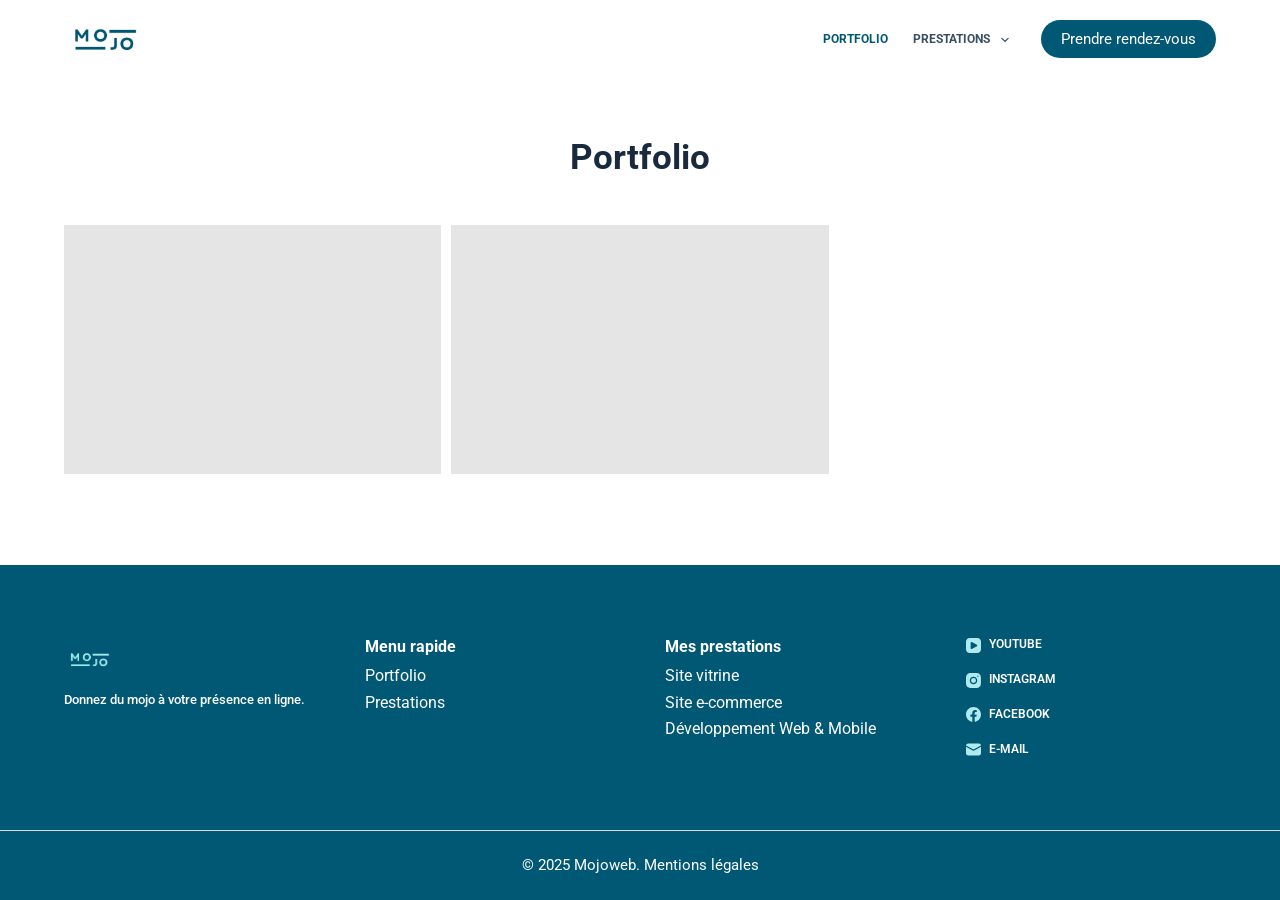
<file: portfolio/index.html>
<!DOCTYPE html>
<html lang="fr-FR">
<head>
	
	<meta charset="UTF-8">
	<meta name="viewport" content="width=device-width, initial-scale=1, maximum-scale=5, viewport-fit=cover">
	<link rel="profile" href="https://gmpg.org/xfn/11">

	<meta name="robots" content="index, follow, max-image-preview:large, max-snippet:-1, max-video-preview:-1">
	<style>img:is([sizes="auto" i], [sizes^="auto," i]) { contain-intrinsic-size: 3000px 1500px }</style>
	
	<!-- This site is optimized with the Yoast SEO plugin v25.1 - https://yoast.com/wordpress/plugins/seo/ -->
	<title>Portfolio - mojoweb</title>
	<link rel="canonical" href="/portfolio/">
	<meta property="og:locale" content="fr_FR">
	<meta property="og:type" content="article">
	<meta property="og:title" content="Portfolio - mojoweb">
	<meta property="og:description" content="Portfolio">
	<meta property="og:url" content="/portfolio/">
	<meta property="og:site_name" content="mojoweb">
	<meta property="article:modified_time" content="2025-05-16T21:45:01+00:00">
	<meta name="twitter:card" content="summary_large_image">
	<meta name="twitter:label1" content="Durée de lecture estimée">
	<meta name="twitter:data1" content="1 minute">
	<script type="application/ld+json" class="yoast-schema-graph">{"@context":"https://schema.org","@graph":[{"@type":"WebPage","@id":"/portfolio/","url":"/portfolio/","name":"Portfolio - mojoweb","isPartOf":{"@id":"/#website"},"datePublished":"2025-05-07T11:53:43+00:00","dateModified":"2025-05-16T21:45:01+00:00","breadcrumb":{"@id":"/portfolio/#breadcrumb"},"inLanguage":"fr-FR","potentialAction":[{"@type":"ReadAction","target":["/portfolio/"]}]},{"@type":"BreadcrumbList","@id":"/portfolio/#breadcrumb","itemListElement":[{"@type":"ListItem","position":1,"name":"Home","item":"/"},{"@type":"ListItem","position":2,"name":"Portfolio"}]},{"@type":"WebSite","@id":"/#website","url":"/","name":"mojoweb","description":"Donnez du mojo à votre présence en ligne.","publisher":{"@id":"/#organization"},"potentialAction":[{"@type":"SearchAction","target":{"@type":"EntryPoint","urlTemplate":"/?s={search_term_string}"},"query-input":{"@type":"PropertyValueSpecification","valueRequired":true,"valueName":"search_term_string"}}],"inLanguage":"fr-FR"},{"@type":"Organization","@id":"/#organization","name":"mojoweb","url":"/","logo":{"@type":"ImageObject","inLanguage":"fr-FR","@id":"/#/schema/logo/image/","url":"/wp-content/uploads/2025/05/3-removebg-preview.png","contentUrl":"/wp-content/uploads/2025/05/3-removebg-preview.png","width":500,"height":500,"caption":"mojoweb"},"image":{"@id":"/#/schema/logo/image/"}}]}</script>
	<!-- / Yoast SEO plugin. -->


<link rel="dns-prefetch" href="//www.googletagmanager.com">
<link rel="alternate" type="application/rss+xml" title="mojoweb &raquo; Flux" href="/feed/">
<link rel="alternate" type="application/rss+xml" title="mojoweb &raquo; Flux des commentaires" href="/comments/feed/">
<link rel="stylesheet" id="blocksy-dynamic-global-css" href="/wp-content/uploads/blocksy/css/global.css?ver=77514" media="all">
<style id="global-styles-inline-css">:root{--wp--preset--aspect-ratio--square: 1;--wp--preset--aspect-ratio--4-3: 4/3;--wp--preset--aspect-ratio--3-4: 3/4;--wp--preset--aspect-ratio--3-2: 3/2;--wp--preset--aspect-ratio--2-3: 2/3;--wp--preset--aspect-ratio--16-9: 16/9;--wp--preset--aspect-ratio--9-16: 9/16;--wp--preset--color--black: #000000;--wp--preset--color--cyan-bluish-gray: #abb8c3;--wp--preset--color--white: #ffffff;--wp--preset--color--pale-pink: #f78da7;--wp--preset--color--vivid-red: #cf2e2e;--wp--preset--color--luminous-vivid-orange: #ff6900;--wp--preset--color--luminous-vivid-amber: #fcb900;--wp--preset--color--light-green-cyan: #7bdcb5;--wp--preset--color--vivid-green-cyan: #00d084;--wp--preset--color--pale-cyan-blue: #8ed1fc;--wp--preset--color--vivid-cyan-blue: #0693e3;--wp--preset--color--vivid-purple: #9b51e0;--wp--preset--color--palette-color-1: var(--theme-palette-color-1, #aeeaee);--wp--preset--color--palette-color-2: var(--theme-palette-color-2, #005875);--wp--preset--color--palette-color-3: var(--theme-palette-color-3, #3A4F66);--wp--preset--color--palette-color-4: var(--theme-palette-color-4, #192a3d);--wp--preset--color--palette-color-5: var(--theme-palette-color-5, #e1e8ed);--wp--preset--color--palette-color-6: var(--theme-palette-color-6, #f2f5f7);--wp--preset--color--palette-color-7: var(--theme-palette-color-7, #FAFBFC);--wp--preset--color--palette-color-8: var(--theme-palette-color-8, #ffffff);--wp--preset--gradient--vivid-cyan-blue-to-vivid-purple: linear-gradient(135deg,rgba(6,147,227,1) 0%,rgb(155,81,224) 100%);--wp--preset--gradient--light-green-cyan-to-vivid-green-cyan: linear-gradient(135deg,rgb(122,220,180) 0%,rgb(0,208,130) 100%);--wp--preset--gradient--luminous-vivid-amber-to-luminous-vivid-orange: linear-gradient(135deg,rgba(252,185,0,1) 0%,rgba(255,105,0,1) 100%);--wp--preset--gradient--luminous-vivid-orange-to-vivid-red: linear-gradient(135deg,rgba(255,105,0,1) 0%,rgb(207,46,46) 100%);--wp--preset--gradient--very-light-gray-to-cyan-bluish-gray: linear-gradient(135deg,rgb(238,238,238) 0%,rgb(169,184,195) 100%);--wp--preset--gradient--cool-to-warm-spectrum: linear-gradient(135deg,rgb(74,234,220) 0%,rgb(151,120,209) 20%,rgb(207,42,186) 40%,rgb(238,44,130) 60%,rgb(251,105,98) 80%,rgb(254,248,76) 100%);--wp--preset--gradient--blush-light-purple: linear-gradient(135deg,rgb(255,206,236) 0%,rgb(152,150,240) 100%);--wp--preset--gradient--blush-bordeaux: linear-gradient(135deg,rgb(254,205,165) 0%,rgb(254,45,45) 50%,rgb(107,0,62) 100%);--wp--preset--gradient--luminous-dusk: linear-gradient(135deg,rgb(255,203,112) 0%,rgb(199,81,192) 50%,rgb(65,88,208) 100%);--wp--preset--gradient--pale-ocean: linear-gradient(135deg,rgb(255,245,203) 0%,rgb(182,227,212) 50%,rgb(51,167,181) 100%);--wp--preset--gradient--electric-grass: linear-gradient(135deg,rgb(202,248,128) 0%,rgb(113,206,126) 100%);--wp--preset--gradient--midnight: linear-gradient(135deg,rgb(2,3,129) 0%,rgb(40,116,252) 100%);--wp--preset--gradient--juicy-peach: linear-gradient(to right, #ffecd2 0%, #fcb69f 100%);--wp--preset--gradient--young-passion: linear-gradient(to right, #ff8177 0%, #ff867a 0%, #ff8c7f 21%, #f99185 52%, #cf556c 78%, #b12a5b 100%);--wp--preset--gradient--true-sunset: linear-gradient(to right, #fa709a 0%, #fee140 100%);--wp--preset--gradient--morpheus-den: linear-gradient(to top, #30cfd0 0%, #330867 100%);--wp--preset--gradient--plum-plate: linear-gradient(135deg, #667eea 0%, #764ba2 100%);--wp--preset--gradient--aqua-splash: linear-gradient(15deg, #13547a 0%, #80d0c7 100%);--wp--preset--gradient--love-kiss: linear-gradient(to top, #ff0844 0%, #ffb199 100%);--wp--preset--gradient--new-retrowave: linear-gradient(to top, #3b41c5 0%, #a981bb 49%, #ffc8a9 100%);--wp--preset--gradient--plum-bath: linear-gradient(to top, #cc208e 0%, #6713d2 100%);--wp--preset--gradient--high-flight: linear-gradient(to right, #0acffe 0%, #495aff 100%);--wp--preset--gradient--teen-party: linear-gradient(-225deg, #FF057C 0%, #8D0B93 50%, #321575 100%);--wp--preset--gradient--fabled-sunset: linear-gradient(-225deg, #231557 0%, #44107A 29%, #FF1361 67%, #FFF800 100%);--wp--preset--gradient--arielle-smile: radial-gradient(circle 248px at center, #16d9e3 0%, #30c7ec 47%, #46aef7 100%);--wp--preset--gradient--itmeo-branding: linear-gradient(180deg, #2af598 0%, #009efd 100%);--wp--preset--gradient--deep-blue: linear-gradient(to right, #6a11cb 0%, #2575fc 100%);--wp--preset--gradient--strong-bliss: linear-gradient(to right, #f78ca0 0%, #f9748f 19%, #fd868c 60%, #fe9a8b 100%);--wp--preset--gradient--sweet-period: linear-gradient(to top, #3f51b1 0%, #5a55ae 13%, #7b5fac 25%, #8f6aae 38%, #a86aa4 50%, #cc6b8e 62%, #f18271 75%, #f3a469 87%, #f7c978 100%);--wp--preset--gradient--purple-division: linear-gradient(to top, #7028e4 0%, #e5b2ca 100%);--wp--preset--gradient--cold-evening: linear-gradient(to top, #0c3483 0%, #a2b6df 100%, #6b8cce 100%, #a2b6df 100%);--wp--preset--gradient--mountain-rock: linear-gradient(to right, #868f96 0%, #596164 100%);--wp--preset--gradient--desert-hump: linear-gradient(to top, #c79081 0%, #dfa579 100%);--wp--preset--gradient--ethernal-constance: linear-gradient(to top, #09203f 0%, #537895 100%);--wp--preset--gradient--happy-memories: linear-gradient(-60deg, #ff5858 0%, #f09819 100%);--wp--preset--gradient--grown-early: linear-gradient(to top, #0ba360 0%, #3cba92 100%);--wp--preset--gradient--morning-salad: linear-gradient(-225deg, #B7F8DB 0%, #50A7C2 100%);--wp--preset--gradient--night-call: linear-gradient(-225deg, #AC32E4 0%, #7918F2 48%, #4801FF 100%);--wp--preset--gradient--mind-crawl: linear-gradient(-225deg, #473B7B 0%, #3584A7 51%, #30D2BE 100%);--wp--preset--gradient--angel-care: linear-gradient(-225deg, #FFE29F 0%, #FFA99F 48%, #FF719A 100%);--wp--preset--gradient--juicy-cake: linear-gradient(to top, #e14fad 0%, #f9d423 100%);--wp--preset--gradient--rich-metal: linear-gradient(to right, #d7d2cc 0%, #304352 100%);--wp--preset--gradient--mole-hall: linear-gradient(-20deg, #616161 0%, #9bc5c3 100%);--wp--preset--gradient--cloudy-knoxville: linear-gradient(120deg, #fdfbfb 0%, #ebedee 100%);--wp--preset--gradient--soft-grass: linear-gradient(to top, #c1dfc4 0%, #deecdd 100%);--wp--preset--gradient--saint-petersburg: linear-gradient(135deg, #f5f7fa 0%, #c3cfe2 100%);--wp--preset--gradient--everlasting-sky: linear-gradient(135deg, #fdfcfb 0%, #e2d1c3 100%);--wp--preset--gradient--kind-steel: linear-gradient(-20deg, #e9defa 0%, #fbfcdb 100%);--wp--preset--gradient--over-sun: linear-gradient(60deg, #abecd6 0%, #fbed96 100%);--wp--preset--gradient--premium-white: linear-gradient(to top, #d5d4d0 0%, #d5d4d0 1%, #eeeeec 31%, #efeeec 75%, #e9e9e7 100%);--wp--preset--gradient--clean-mirror: linear-gradient(45deg, #93a5cf 0%, #e4efe9 100%);--wp--preset--gradient--wild-apple: linear-gradient(to top, #d299c2 0%, #fef9d7 100%);--wp--preset--gradient--snow-again: linear-gradient(to top, #e6e9f0 0%, #eef1f5 100%);--wp--preset--gradient--confident-cloud: linear-gradient(to top, #dad4ec 0%, #dad4ec 1%, #f3e7e9 100%);--wp--preset--gradient--glass-water: linear-gradient(to top, #dfe9f3 0%, white 100%);--wp--preset--gradient--perfect-white: linear-gradient(-225deg, #E3FDF5 0%, #FFE6FA 100%);--wp--preset--font-size--small: 13px;--wp--preset--font-size--medium: 20px;--wp--preset--font-size--large: clamp(22px, 1.375rem + ((1vw - 3.2px) * 0.625), 30px);--wp--preset--font-size--x-large: clamp(30px, 1.875rem + ((1vw - 3.2px) * 1.563), 50px);--wp--preset--font-size--xx-large: clamp(45px, 2.813rem + ((1vw - 3.2px) * 2.734), 80px);--wp--preset--spacing--20: 0.44rem;--wp--preset--spacing--30: 0.67rem;--wp--preset--spacing--40: 1rem;--wp--preset--spacing--50: 1.5rem;--wp--preset--spacing--60: 2.25rem;--wp--preset--spacing--70: 3.38rem;--wp--preset--spacing--80: 5.06rem;--wp--preset--shadow--natural: 6px 6px 9px rgba(0, 0, 0, 0.2);--wp--preset--shadow--deep: 12px 12px 50px rgba(0, 0, 0, 0.4);--wp--preset--shadow--sharp: 6px 6px 0px rgba(0, 0, 0, 0.2);--wp--preset--shadow--outlined: 6px 6px 0px -3px rgba(255, 255, 255, 1), 6px 6px rgba(0, 0, 0, 1);--wp--preset--shadow--crisp: 6px 6px 0px rgba(0, 0, 0, 1);}:root { --wp--style--global--content-size: var(--theme-block-max-width);--wp--style--global--wide-size: var(--theme-block-wide-max-width); }:where(body) { margin: 0; }.wp-site-blocks > .alignleft { float: left; margin-right: 2em; }.wp-site-blocks > .alignright { float: right; margin-left: 2em; }.wp-site-blocks > .aligncenter { justify-content: center; margin-left: auto; margin-right: auto; }:where(.wp-site-blocks) > * { margin-block-start: var(--theme-content-spacing); margin-block-end: 0; }:where(.wp-site-blocks) > :first-child { margin-block-start: 0; }:where(.wp-site-blocks) > :last-child { margin-block-end: 0; }:root { --wp--style--block-gap: var(--theme-content-spacing); }:root :where(.is-layout-flow) > :first-child{margin-block-start: 0;}:root :where(.is-layout-flow) > :last-child{margin-block-end: 0;}:root :where(.is-layout-flow) > *{margin-block-start: var(--theme-content-spacing);margin-block-end: 0;}:root :where(.is-layout-constrained) > :first-child{margin-block-start: 0;}:root :where(.is-layout-constrained) > :last-child{margin-block-end: 0;}:root :where(.is-layout-constrained) > *{margin-block-start: var(--theme-content-spacing);margin-block-end: 0;}:root :where(.is-layout-flex){gap: var(--theme-content-spacing);}:root :where(.is-layout-grid){gap: var(--theme-content-spacing);}.is-layout-flow > .alignleft{float: left;margin-inline-start: 0;margin-inline-end: 2em;}.is-layout-flow > .alignright{float: right;margin-inline-start: 2em;margin-inline-end: 0;}.is-layout-flow > .aligncenter{margin-left: auto !important;margin-right: auto !important;}.is-layout-constrained > .alignleft{float: left;margin-inline-start: 0;margin-inline-end: 2em;}.is-layout-constrained > .alignright{float: right;margin-inline-start: 2em;margin-inline-end: 0;}.is-layout-constrained > .aligncenter{margin-left: auto !important;margin-right: auto !important;}.is-layout-constrained > :where(:not(.alignleft):not(.alignright):not(.alignfull)){max-width: var(--wp--style--global--content-size);margin-left: auto !important;margin-right: auto !important;}.is-layout-constrained > .alignwide{max-width: var(--wp--style--global--wide-size);}body .is-layout-flex{display: flex;}.is-layout-flex{flex-wrap: wrap;align-items: center;}.is-layout-flex > :is(*, div){margin: 0;}body .is-layout-grid{display: grid;}.is-layout-grid > :is(*, div){margin: 0;}body{padding-top: 0px;padding-right: 0px;padding-bottom: 0px;padding-left: 0px;}.has-black-color{color: var(--wp--preset--color--black) !important;}.has-cyan-bluish-gray-color{color: var(--wp--preset--color--cyan-bluish-gray) !important;}.has-white-color{color: var(--wp--preset--color--white) !important;}.has-pale-pink-color{color: var(--wp--preset--color--pale-pink) !important;}.has-vivid-red-color{color: var(--wp--preset--color--vivid-red) !important;}.has-luminous-vivid-orange-color{color: var(--wp--preset--color--luminous-vivid-orange) !important;}.has-luminous-vivid-amber-color{color: var(--wp--preset--color--luminous-vivid-amber) !important;}.has-light-green-cyan-color{color: var(--wp--preset--color--light-green-cyan) !important;}.has-vivid-green-cyan-color{color: var(--wp--preset--color--vivid-green-cyan) !important;}.has-pale-cyan-blue-color{color: var(--wp--preset--color--pale-cyan-blue) !important;}.has-vivid-cyan-blue-color{color: var(--wp--preset--color--vivid-cyan-blue) !important;}.has-vivid-purple-color{color: var(--wp--preset--color--vivid-purple) !important;}.has-palette-color-1-color{color: var(--wp--preset--color--palette-color-1) !important;}.has-palette-color-2-color{color: var(--wp--preset--color--palette-color-2) !important;}.has-palette-color-3-color{color: var(--wp--preset--color--palette-color-3) !important;}.has-palette-color-4-color{color: var(--wp--preset--color--palette-color-4) !important;}.has-palette-color-5-color{color: var(--wp--preset--color--palette-color-5) !important;}.has-palette-color-6-color{color: var(--wp--preset--color--palette-color-6) !important;}.has-palette-color-7-color{color: var(--wp--preset--color--palette-color-7) !important;}.has-palette-color-8-color{color: var(--wp--preset--color--palette-color-8) !important;}.has-black-background-color{background-color: var(--wp--preset--color--black) !important;}.has-cyan-bluish-gray-background-color{background-color: var(--wp--preset--color--cyan-bluish-gray) !important;}.has-white-background-color{background-color: var(--wp--preset--color--white) !important;}.has-pale-pink-background-color{background-color: var(--wp--preset--color--pale-pink) !important;}.has-vivid-red-background-color{background-color: var(--wp--preset--color--vivid-red) !important;}.has-luminous-vivid-orange-background-color{background-color: var(--wp--preset--color--luminous-vivid-orange) !important;}.has-luminous-vivid-amber-background-color{background-color: var(--wp--preset--color--luminous-vivid-amber) !important;}.has-light-green-cyan-background-color{background-color: var(--wp--preset--color--light-green-cyan) !important;}.has-vivid-green-cyan-background-color{background-color: var(--wp--preset--color--vivid-green-cyan) !important;}.has-pale-cyan-blue-background-color{background-color: var(--wp--preset--color--pale-cyan-blue) !important;}.has-vivid-cyan-blue-background-color{background-color: var(--wp--preset--color--vivid-cyan-blue) !important;}.has-vivid-purple-background-color{background-color: var(--wp--preset--color--vivid-purple) !important;}.has-palette-color-1-background-color{background-color: var(--wp--preset--color--palette-color-1) !important;}.has-palette-color-2-background-color{background-color: var(--wp--preset--color--palette-color-2) !important;}.has-palette-color-3-background-color{background-color: var(--wp--preset--color--palette-color-3) !important;}.has-palette-color-4-background-color{background-color: var(--wp--preset--color--palette-color-4) !important;}.has-palette-color-5-background-color{background-color: var(--wp--preset--color--palette-color-5) !important;}.has-palette-color-6-background-color{background-color: var(--wp--preset--color--palette-color-6) !important;}.has-palette-color-7-background-color{background-color: var(--wp--preset--color--palette-color-7) !important;}.has-palette-color-8-background-color{background-color: var(--wp--preset--color--palette-color-8) !important;}.has-black-border-color{border-color: var(--wp--preset--color--black) !important;}.has-cyan-bluish-gray-border-color{border-color: var(--wp--preset--color--cyan-bluish-gray) !important;}.has-white-border-color{border-color: var(--wp--preset--color--white) !important;}.has-pale-pink-border-color{border-color: var(--wp--preset--color--pale-pink) !important;}.has-vivid-red-border-color{border-color: var(--wp--preset--color--vivid-red) !important;}.has-luminous-vivid-orange-border-color{border-color: var(--wp--preset--color--luminous-vivid-orange) !important;}.has-luminous-vivid-amber-border-color{border-color: var(--wp--preset--color--luminous-vivid-amber) !important;}.has-light-green-cyan-border-color{border-color: var(--wp--preset--color--light-green-cyan) !important;}.has-vivid-green-cyan-border-color{border-color: var(--wp--preset--color--vivid-green-cyan) !important;}.has-pale-cyan-blue-border-color{border-color: var(--wp--preset--color--pale-cyan-blue) !important;}.has-vivid-cyan-blue-border-color{border-color: var(--wp--preset--color--vivid-cyan-blue) !important;}.has-vivid-purple-border-color{border-color: var(--wp--preset--color--vivid-purple) !important;}.has-palette-color-1-border-color{border-color: var(--wp--preset--color--palette-color-1) !important;}.has-palette-color-2-border-color{border-color: var(--wp--preset--color--palette-color-2) !important;}.has-palette-color-3-border-color{border-color: var(--wp--preset--color--palette-color-3) !important;}.has-palette-color-4-border-color{border-color: var(--wp--preset--color--palette-color-4) !important;}.has-palette-color-5-border-color{border-color: var(--wp--preset--color--palette-color-5) !important;}.has-palette-color-6-border-color{border-color: var(--wp--preset--color--palette-color-6) !important;}.has-palette-color-7-border-color{border-color: var(--wp--preset--color--palette-color-7) !important;}.has-palette-color-8-border-color{border-color: var(--wp--preset--color--palette-color-8) !important;}.has-vivid-cyan-blue-to-vivid-purple-gradient-background{background: var(--wp--preset--gradient--vivid-cyan-blue-to-vivid-purple) !important;}.has-light-green-cyan-to-vivid-green-cyan-gradient-background{background: var(--wp--preset--gradient--light-green-cyan-to-vivid-green-cyan) !important;}.has-luminous-vivid-amber-to-luminous-vivid-orange-gradient-background{background: var(--wp--preset--gradient--luminous-vivid-amber-to-luminous-vivid-orange) !important;}.has-luminous-vivid-orange-to-vivid-red-gradient-background{background: var(--wp--preset--gradient--luminous-vivid-orange-to-vivid-red) !important;}.has-very-light-gray-to-cyan-bluish-gray-gradient-background{background: var(--wp--preset--gradient--very-light-gray-to-cyan-bluish-gray) !important;}.has-cool-to-warm-spectrum-gradient-background{background: var(--wp--preset--gradient--cool-to-warm-spectrum) !important;}.has-blush-light-purple-gradient-background{background: var(--wp--preset--gradient--blush-light-purple) !important;}.has-blush-bordeaux-gradient-background{background: var(--wp--preset--gradient--blush-bordeaux) !important;}.has-luminous-dusk-gradient-background{background: var(--wp--preset--gradient--luminous-dusk) !important;}.has-pale-ocean-gradient-background{background: var(--wp--preset--gradient--pale-ocean) !important;}.has-electric-grass-gradient-background{background: var(--wp--preset--gradient--electric-grass) !important;}.has-midnight-gradient-background{background: var(--wp--preset--gradient--midnight) !important;}.has-juicy-peach-gradient-background{background: var(--wp--preset--gradient--juicy-peach) !important;}.has-young-passion-gradient-background{background: var(--wp--preset--gradient--young-passion) !important;}.has-true-sunset-gradient-background{background: var(--wp--preset--gradient--true-sunset) !important;}.has-morpheus-den-gradient-background{background: var(--wp--preset--gradient--morpheus-den) !important;}.has-plum-plate-gradient-background{background: var(--wp--preset--gradient--plum-plate) !important;}.has-aqua-splash-gradient-background{background: var(--wp--preset--gradient--aqua-splash) !important;}.has-love-kiss-gradient-background{background: var(--wp--preset--gradient--love-kiss) !important;}.has-new-retrowave-gradient-background{background: var(--wp--preset--gradient--new-retrowave) !important;}.has-plum-bath-gradient-background{background: var(--wp--preset--gradient--plum-bath) !important;}.has-high-flight-gradient-background{background: var(--wp--preset--gradient--high-flight) !important;}.has-teen-party-gradient-background{background: var(--wp--preset--gradient--teen-party) !important;}.has-fabled-sunset-gradient-background{background: var(--wp--preset--gradient--fabled-sunset) !important;}.has-arielle-smile-gradient-background{background: var(--wp--preset--gradient--arielle-smile) !important;}.has-itmeo-branding-gradient-background{background: var(--wp--preset--gradient--itmeo-branding) !important;}.has-deep-blue-gradient-background{background: var(--wp--preset--gradient--deep-blue) !important;}.has-strong-bliss-gradient-background{background: var(--wp--preset--gradient--strong-bliss) !important;}.has-sweet-period-gradient-background{background: var(--wp--preset--gradient--sweet-period) !important;}.has-purple-division-gradient-background{background: var(--wp--preset--gradient--purple-division) !important;}.has-cold-evening-gradient-background{background: var(--wp--preset--gradient--cold-evening) !important;}.has-mountain-rock-gradient-background{background: var(--wp--preset--gradient--mountain-rock) !important;}.has-desert-hump-gradient-background{background: var(--wp--preset--gradient--desert-hump) !important;}.has-ethernal-constance-gradient-background{background: var(--wp--preset--gradient--ethernal-constance) !important;}.has-happy-memories-gradient-background{background: var(--wp--preset--gradient--happy-memories) !important;}.has-grown-early-gradient-background{background: var(--wp--preset--gradient--grown-early) !important;}.has-morning-salad-gradient-background{background: var(--wp--preset--gradient--morning-salad) !important;}.has-night-call-gradient-background{background: var(--wp--preset--gradient--night-call) !important;}.has-mind-crawl-gradient-background{background: var(--wp--preset--gradient--mind-crawl) !important;}.has-angel-care-gradient-background{background: var(--wp--preset--gradient--angel-care) !important;}.has-juicy-cake-gradient-background{background: var(--wp--preset--gradient--juicy-cake) !important;}.has-rich-metal-gradient-background{background: var(--wp--preset--gradient--rich-metal) !important;}.has-mole-hall-gradient-background{background: var(--wp--preset--gradient--mole-hall) !important;}.has-cloudy-knoxville-gradient-background{background: var(--wp--preset--gradient--cloudy-knoxville) !important;}.has-soft-grass-gradient-background{background: var(--wp--preset--gradient--soft-grass) !important;}.has-saint-petersburg-gradient-background{background: var(--wp--preset--gradient--saint-petersburg) !important;}.has-everlasting-sky-gradient-background{background: var(--wp--preset--gradient--everlasting-sky) !important;}.has-kind-steel-gradient-background{background: var(--wp--preset--gradient--kind-steel) !important;}.has-over-sun-gradient-background{background: var(--wp--preset--gradient--over-sun) !important;}.has-premium-white-gradient-background{background: var(--wp--preset--gradient--premium-white) !important;}.has-clean-mirror-gradient-background{background: var(--wp--preset--gradient--clean-mirror) !important;}.has-wild-apple-gradient-background{background: var(--wp--preset--gradient--wild-apple) !important;}.has-snow-again-gradient-background{background: var(--wp--preset--gradient--snow-again) !important;}.has-confident-cloud-gradient-background{background: var(--wp--preset--gradient--confident-cloud) !important;}.has-glass-water-gradient-background{background: var(--wp--preset--gradient--glass-water) !important;}.has-perfect-white-gradient-background{background: var(--wp--preset--gradient--perfect-white) !important;}.has-small-font-size{font-size: var(--wp--preset--font-size--small) !important;}.has-medium-font-size{font-size: var(--wp--preset--font-size--medium) !important;}.has-large-font-size{font-size: var(--wp--preset--font-size--large) !important;}.has-x-large-font-size{font-size: var(--wp--preset--font-size--x-large) !important;}.has-xx-large-font-size{font-size: var(--wp--preset--font-size--xx-large) !important;}
:root :where(.wp-block-pullquote){font-size: clamp(0.984em, 0.984rem + ((1vw - 0.2em) * 0.645), 1.5em);line-height: 1.6;}</style>
<link rel="stylesheet" id="contact-form-7-css" href="/wp-content/plugins/contact-form-7/includes/css/styles.css?ver=6.0.6" media="all">
<link rel="stylesheet" id="ct-main-styles-css" href="/wp-content/themes/blocksy/static/bundle/main.min.css?ver=2.0.98" media="all">
<link rel="stylesheet" id="ct-page-title-styles-css" href="/wp-content/themes/blocksy/static/bundle/page-title.min.css?ver=2.0.98" media="all">
<link rel="stylesheet" id="ct-elementor-styles-css" href="/wp-content/themes/blocksy/static/bundle/elementor-frontend.min.css?ver=2.0.98" media="all">
<link rel="stylesheet" id="ct-cf-7-styles-css" href="/wp-content/themes/blocksy/static/bundle/cf-7.min.css?ver=2.0.98" media="all">
<link rel="stylesheet" id="elementor-frontend-css" href="/wp-content/plugins/elementor/assets/css/frontend.min.css?ver=3.28.4" media="all">
<link rel="stylesheet" id="elementor-post-7-css" href="/wp-content/uploads/elementor/css/post-7.css?ver=1750026185" media="all">
<link rel="stylesheet" id="widget-heading-css" href="/wp-content/plugins/elementor/assets/css/widget-heading.min.css?ver=3.28.4" media="all">
<link rel="stylesheet" id="widget-posts-css" href="/wp-content/plugins/pro-elements/assets/css/widget-posts.min.css?ver=3.28.1" media="all">
<link rel="stylesheet" id="elementor-post-27-css" href="/wp-content/uploads/elementor/css/post-27.css?ver=1750031902" media="all">
<link rel="stylesheet" id="blocksy-ext-post-types-extra-styles-css" href="/wp-content/plugins/blocksy-companion-pro/framework/premium/extensions/post-types-extra/static/bundle/main.min.css?ver=2.0.99" media="all">
<link rel="stylesheet" id="elementor-gf-local-roboto-css" href="/wp-content/uploads/elementor/google-fonts/css/roboto.css?ver=1746620009" media="all">
<link rel="stylesheet" id="elementor-gf-local-robotoslab-css" href="/wp-content/uploads/elementor/google-fonts/css/robotoslab.css?ver=1746620043" media="all">

		<!-- Global site tag (gtag.js) - Google Analytics v4 -->
		<script async src="https://www.googletagmanager.com/gtag/js?id=GTM-MSFWMJTT"></script>
		<script>window.dataLayer = window.dataLayer || [];
		function gtag(){dataLayer.push(arguments);}
		gtag('js', new Date());

		gtag('config', 'GTM-MSFWMJTT');</script>
		<!-- End Google Analytics v4 -->

		<link rel="https://api.w.org/" href="/wp-json/">
<link rel="alternate" title="JSON" type="application/json" href="/wp-json/wp/v2/pages/27">
<link rel="EditURI" type="application/rsd+xml" title="RSD" href="/xmlrpc.php?rsd">
<meta name="generator" content="WordPress 6.8.1">
<link rel="shortlink" href="/?p=27">
<link rel="alternate" title="oEmbed (JSON)" type="application/json+oembed" href="/wp-json/oembed/1.0/embed?url=http%3A%2F%2F%2Fportfolio%2F">
<link rel="alternate" title="oEmbed (XML)" type="text/xml+oembed" href="/wp-json/oembed/1.0/embed?url=http%3A%2F%2F%2Fportfolio%2F#038;format=xml">
<meta name="generator" content="Site Kit by Google 1.152.1">
<noscript><link rel="stylesheet" href="/wp-content/themes/blocksy/static/bundle/no-scripts.min.css" type="text/css"></noscript>
<meta name="generator" content="Elementor 3.28.4; features: e_font_icon_svg, additional_custom_breakpoints, e_local_google_fonts, e_element_cache; settings: css_print_method-external, google_font-enabled, font_display-swap">
			<style>.e-con.e-parent:nth-of-type(n+4):not(.e-lazyloaded):not(.e-no-lazyload),
				.e-con.e-parent:nth-of-type(n+4):not(.e-lazyloaded):not(.e-no-lazyload) * {
					background-image: none !important;
				}
				@media screen and (max-height: 1024px) {
					.e-con.e-parent:nth-of-type(n+3):not(.e-lazyloaded):not(.e-no-lazyload),
					.e-con.e-parent:nth-of-type(n+3):not(.e-lazyloaded):not(.e-no-lazyload) * {
						background-image: none !important;
					}
				}
				@media screen and (max-height: 640px) {
					.e-con.e-parent:nth-of-type(n+2):not(.e-lazyloaded):not(.e-no-lazyload),
					.e-con.e-parent:nth-of-type(n+2):not(.e-lazyloaded):not(.e-no-lazyload) * {
						background-image: none !important;
					}
				}</style>
			<link rel="icon" href="/wp-content/uploads/2025/05/cropped-3-removebg-preview-32x32.png" sizes="32x32">
<link rel="icon" href="/wp-content/uploads/2025/05/cropped-3-removebg-preview-192x192.png" sizes="192x192">
<link rel="apple-touch-icon" href="/wp-content/uploads/2025/05/cropped-3-removebg-preview-180x180.png">
<meta name="msapplication-TileImage" content="/wp-content/uploads/2025/05/cropped-3-removebg-preview-270x270.png">
		<style id="wp-custom-css">.widget-title {
	color: white;
	margin-bottom: 4px;
}

.button-rdv {
	color: white;
	text-decoration: none;
	background-color: #005875;
	padding: 10px 20px;
	border-radius: 20px;
	
}

.button-rdv:hover {
	color: white;
	text-decoration: none;
	background-color: #005875;
	padding: 12px 20px;
	border-radius: 20px;
}</style>
			</head>


<body class="wp-singular page-template-default page page-id-27 wp-custom-logo wp-embed-responsive wp-theme-blocksy elementor-default elementor-kit-7 elementor-page elementor-page-27 ct-elementor-default-template" data-link="type-2" data-prefix="single_page" data-header="type-1:sticky" data-footer="type-1" itemscope="itemscope" itemtype="https://schema.org/WebPage">

<a class="skip-link screen-reader-text" href="#main">Passer au contenu</a><div class="ct-drawer-canvas" data-location="start"><div id="offcanvas" class="ct-panel ct-header" data-behaviour="right-side" aria-label="Modale hors toile" inert=""><div class="ct-panel-inner">
		<div class="ct-panel-actions">
			
			<button class="ct-toggle-close" data-type="type-1" aria-label="Fermer le tiroir">
				<svg class="ct-icon" width="12" height="12" viewbox="0 0 15 15"><path d="M1 15a1 1 0 01-.71-.29 1 1 0 010-1.41l5.8-5.8-5.8-5.8A1 1 0 011.7.29l5.8 5.8 5.8-5.8a1 1 0 011.41 1.41l-5.8 5.8 5.8 5.8a1 1 0 01-1.41 1.41l-5.8-5.8-5.8 5.8A1 1 0 011 15z"></path></svg>
			</button>
		</div>
		<div class="ct-panel-content" data-device="desktop"><div class="ct-panel-content-inner"></div></div>
<div class="ct-panel-content" data-device="mobile"><div class="ct-panel-content-inner">
<nav class="mobile-menu menu-container has-submenu" data-id="mobile-menu" data-interaction="click" data-toggle-type="type-1" data-submenu-dots="yes" aria-label="Menu principal">

	<ul id="menu-menu-principal-1" class="">
<li class="menu-item menu-item-type-post_type menu-item-object-page current-menu-item page_item page-item-27 current_page_item menu-item-46"><a href="/portfolio/" aria-current="page" class="ct-menu-link">Portfolio</a></li>
<li class="menu-item menu-item-type-post_type menu-item-object-page menu-item-has-children menu-item-47">
<span class="ct-sub-menu-parent"><a href="/service/" class="ct-menu-link">Prestations</a><button class="ct-toggle-dropdown-mobile" aria-label="Déplier le menu déroulant" aria-haspopup="true" aria-expanded="false"><svg class="ct-icon toggle-icon-1" width="15" height="15" viewbox="0 0 15 15"><path d="M3.9,5.1l3.6,3.6l3.6-3.6l1.4,0.7l-5,5l-5-5L3.9,5.1z"></path></svg></button></span>
<ul class="sub-menu">
	<li class="menu-item menu-item-type-post_type menu-item-object-page menu-item-49"><a href="/site-vitrine/" class="ct-menu-link">Site vitrine</a></li>
	<li class="menu-item menu-item-type-post_type menu-item-object-page menu-item-48"><a href="/site-ecommerce-e-commerce/" class="ct-menu-link">Site e-commerce</a></li>
	<li class="menu-item menu-item-type-post_type menu-item-object-page menu-item-193"><a href="/dev/" class="ct-menu-link">Développement Web &amp; Mobile</a></li>
</ul>
</li>
</ul></nav>


<div class="ct-header-socials " data-id="socials">

	
		<div class="ct-social-box" data-color="custom" data-icon-size="custom" data-icons-type="rounded:outline">
			
			
							
				<a href="https://www.instagram.com/mojoweb.fr/" data-network="instagram" aria-label="Instagram">
					<span class="ct-icon-container">
					<svg width="20" height="20" viewbox="0 0 20 20" aria-hidden="true">
						<circle cx="10" cy="10" r="3.3"></circle>
						<path d="M14.2,0H5.8C2.6,0,0,2.6,0,5.8v8.3C0,17.4,2.6,20,5.8,20h8.3c3.2,0,5.8-2.6,5.8-5.8V5.8C20,2.6,17.4,0,14.2,0zM10,15c-2.8,0-5-2.2-5-5s2.2-5,5-5s5,2.2,5,5S12.8,15,10,15z M15.8,5C15.4,5,15,4.6,15,4.2s0.4-0.8,0.8-0.8s0.8,0.4,0.8,0.8S16.3,5,15.8,5z"></path>
					</svg>
				</span>				</a>
							
				<a href="https://www.youtube.com/@mojowebfr" data-network="youtube" aria-label="YouTube">
					<span class="ct-icon-container">
					<svg width="20" height="20" viewbox="0 0 20 20" aria-hidden="true">
						<path d="M15,0H5C2.2,0,0,2.2,0,5v10c0,2.8,2.2,5,5,5h10c2.8,0,5-2.2,5-5V5C20,2.2,17.8,0,15,0z M14.5,10.9l-6.8,3.8c-0.1,0.1-0.3,0.1-0.5,0.1c-0.5,0-1-0.4-1-1l0,0V6.2c0-0.5,0.4-1,1-1c0.2,0,0.3,0,0.5,0.1l6.8,3.8c0.5,0.3,0.7,0.8,0.4,1.3C14.8,10.6,14.6,10.8,14.5,10.9z"></path>
					</svg>
				</span>				</a>
							
				<a href="mailto:m&#111;&#106;o&#119;eb&#046;&#100;&#105;g&#105;&#116;&#097;&#108;&#064;p&#114;ot&#111;&#110;&#046;&#109;e" data-network="email" aria-label="E-mail">
					<span class="ct-icon-container">
					<svg width="20" height="20" viewbox="0 0 20 20" aria-hidden="true">
						<path d="M10,10.1L0,4.7C0.1,3.2,1.4,2,3,2h14c1.6,0,2.9,1.2,3,2.8L10,10.1z M10,11.8c-0.1,0-0.2,0-0.4-0.1L0,6.4V15c0,1.7,1.3,3,3,3h4.9h4.3H17c1.7,0,3-1.3,3-3V6.4l-9.6,5.2C10.2,11.7,10.1,11.7,10,11.8z"></path>
					</svg>
				</span>				</a>
							
				<a href="#" data-network="facebook" aria-label="Facebook">
					<span class="ct-icon-container">
					<svg width="20px" height="20px" viewbox="0 0 20 20" aria-hidden="true">
						<path d="M20,10.1c0-5.5-4.5-10-10-10S0,4.5,0,10.1c0,5,3.7,9.1,8.4,9.9v-7H5.9v-2.9h2.5V7.9C8.4,5.4,9.9,4,12.2,4c1.1,0,2.2,0.2,2.2,0.2v2.5h-1.3c-1.2,0-1.6,0.8-1.6,1.6v1.9h2.8L13.9,13h-2.3v7C16.3,19.2,20,15.1,20,10.1z"></path>
					</svg>
				</span>				</a>
			
			
					</div>

	
</div>
</div></div>
</div></div></div>
<div id="main-container">
	<header id="header" class="ct-header" data-id="type-1" itemscope="" itemtype="https://schema.org/WPHeader"><div data-device="desktop"><div class="ct-sticky-container"><div data-sticky="shrink"><div data-row="middle" data-column-set="2"><div class="ct-container">
<div data-column="start" data-placements="1"><div data-items="primary">
<div class="site-branding" data-id="logo" itemscope="itemscope" itemtype="https://schema.org/Organization">

			<a href="/" class="site-logo-container" rel="home" itemprop="url"><img width="500" height="500" src="/wp-content/uploads/2025/05/3-removebg-preview.png" class="default-logo" alt="mojoweb" decoding="async" srcset="/wp-content/uploads/2025/05/3-removebg-preview.png 500w, /wp-content/uploads/2025/05/3-removebg-preview-300x300.png 300w, /wp-content/uploads/2025/05/3-removebg-preview-150x150.png 150w" sizes="(max-width: 500px) 100vw, 500px"></a>	
	</div>

</div></div>
<div data-column="end" data-placements="1"><div data-items="primary">
<nav id="header-menu-1" class="header-menu-1 menu-container" data-id="menu" data-interaction="hover" data-menu="type-1" data-dropdown="type-1:simple" data-responsive="no" itemscope="" itemtype="https://schema.org/SiteNavigationElement" aria-label="Menu principal">

	<ul id="menu-menu-principal" class="menu">
<li id="menu-item-46" class="menu-item menu-item-type-post_type menu-item-object-page current-menu-item page_item page-item-27 current_page_item menu-item-46"><a href="/portfolio/" aria-current="page" class="ct-menu-link">Portfolio</a></li>
<li id="menu-item-47" class="menu-item menu-item-type-post_type menu-item-object-page menu-item-has-children menu-item-47 animated-submenu-block">
<a href="/service/" class="ct-menu-link">Prestations<span class="ct-toggle-dropdown-desktop"><svg class="ct-icon" width="8" height="8" viewbox="0 0 15 15"><path d="M2.1,3.2l5.4,5.4l5.4-5.4L15,4.3l-7.5,7.5L0,4.3L2.1,3.2z"></path></svg></span></a><button class="ct-toggle-dropdown-desktop-ghost" aria-label="Déplier le menu déroulant" aria-haspopup="true" aria-expanded="false"></button>
<ul class="sub-menu">
	<li id="menu-item-49" class="menu-item menu-item-type-post_type menu-item-object-page menu-item-49"><a href="/site-vitrine/" class="ct-menu-link">Site vitrine</a></li>
	<li id="menu-item-48" class="menu-item menu-item-type-post_type menu-item-object-page menu-item-48"><a href="/site-ecommerce-e-commerce/" class="ct-menu-link">Site e-commerce</a></li>
	<li id="menu-item-193" class="menu-item menu-item-type-post_type menu-item-object-page menu-item-193"><a href="/dev/" class="ct-menu-link">Développement Web &amp; Mobile</a></li>
</ul>
</li>
</ul></nav>


<div class="ct-header-text " data-id="text">
	<div class="entry-content is-layout-flow">
		<!-- Début de widget de lien Calendly -->
<link href="https://assets.calendly.com/assets/external/widget.css" rel="stylesheet">

<a class="button-rdv" onclick="Calendly.initPopupWidget({url: 'https://calendly.com/pdassy2003/30min'});return false;">Prendre rendez-vous</a>
<!-- Fin de widget de lien Calendly -->	</div>
</div>
</div></div>
</div></div></div></div></div>
<div data-device="mobile"><div class="ct-sticky-container"><div data-sticky="shrink"><div data-row="middle" data-column-set="2"><div class="ct-container">
<div data-column="start" data-placements="1"><div data-items="primary">
<div class="site-branding" data-id="logo">

			<a href="/" class="site-logo-container" rel="home" itemprop="url"><img width="500" height="500" src="/wp-content/uploads/2025/05/3-removebg-preview.png" class="default-logo" alt="mojoweb" decoding="async" srcset="/wp-content/uploads/2025/05/3-removebg-preview.png 500w, /wp-content/uploads/2025/05/3-removebg-preview-300x300.png 300w, /wp-content/uploads/2025/05/3-removebg-preview-150x150.png 150w" sizes="(max-width: 500px) 100vw, 500px"></a>	
	</div>

</div></div>
<div data-column="end" data-placements="1"><div data-items="primary">
<div class="ct-header-cta" data-id="button">
	<a href="#" class="ct-button" data-size="small" aria-label="Prendre rendez-vous">
		Prendre rendez-vous	</a>
</div>

<button data-toggle-panel="#offcanvas" class="ct-header-trigger ct-toggle " data-design="simple" data-label="right" aria-label="Menu" data-id="trigger">

	<span class="ct-label ct-hidden-sm ct-hidden-md ct-hidden-lg">Menu</span>

	<svg class="ct-icon" width="18" height="14" viewbox="0 0 18 14" aria-hidden="true" data-type="type-1">

		<rect y="0.00" width="18" height="1.7" rx="1"></rect>
		<rect y="6.15" width="18" height="1.7" rx="1"></rect>
		<rect y="12.3" width="18" height="1.7" rx="1"></rect>
	</svg>
</button>
</div></div>
</div></div></div></div></div></header>
	<main id="main" class="site-main hfeed">

		
	<div class="ct-container-full" data-content="normal" data-vertical-spacing="top:bottom">

		
		
	<article id="post-27" class="post-27 page type-page status-publish hentry">

		
		
		
		<div class="entry-content is-layout-constrained">
					<div data-elementor-type="wp-page" data-elementor-id="27" class="elementor elementor-27" data-elementor-post-type="page">
				<div class="elementor-element elementor-element-2429632 e-flex e-con-boxed e-con e-parent" data-id="2429632" data-element_type="container">
					<div class="e-con-inner">
				<div class="elementor-element elementor-element-15d3b24 elementor-widget elementor-widget-heading" data-id="15d3b24" data-element_type="widget" data-widget_type="heading.default">
				<div class="elementor-widget-container">
					<h2 class="elementor-heading-title elementor-size-default">Portfolio</h2>				</div>
				</div>
				<div class="elementor-element elementor-element-881a170 elementor-grid-3 elementor-grid-tablet-2 elementor-grid-mobile-1 elementor-widget elementor-widget-portfolio" data-id="881a170" data-element_type="widget" data-settings="{&quot;row_gap&quot;:{&quot;unit&quot;:&quot;px&quot;,&quot;size&quot;:10,&quot;sizes&quot;:[]},&quot;columns&quot;:&quot;3&quot;,&quot;columns_tablet&quot;:&quot;2&quot;,&quot;columns_mobile&quot;:&quot;1&quot;,&quot;item_ratio&quot;:{&quot;unit&quot;:&quot;px&quot;,&quot;size&quot;:0.66000000000000003,&quot;sizes&quot;:[]},&quot;item_gap&quot;:{&quot;unit&quot;:&quot;px&quot;,&quot;size&quot;:&quot;&quot;,&quot;sizes&quot;:[]}}" data-widget_type="portfolio.default">
				<div class="elementor-widget-container">
							<div class="elementor-portfolio elementor-grid elementor-posts-container">
				<article class="elementor-portfolio-item elementor-post  post-219 post type-post status-publish format-standard hentry category-site-web">
			<a class="elementor-post__thumbnail__link" href="/aks/">
				<div class="elementor-portfolio-item__img elementor-post__thumbnail">
					</div>
				<div class="elementor-portfolio-item__overlay">
				<h3 class="elementor-portfolio-item__title">
		AKS		</h3>
				</div>
				</a>
		</article>
				<article class="elementor-portfolio-item elementor-post  post-217 post type-post status-publish format-standard hentry category-site-web">
			<a class="elementor-post__thumbnail__link" href="/wallor/">
				<div class="elementor-portfolio-item__img elementor-post__thumbnail">
					</div>
				<div class="elementor-portfolio-item__overlay">
				<h3 class="elementor-portfolio-item__title">
		Wallor		</h3>
				</div>
				</a>
		</article>
				</div>
						</div>
				</div>
					</div>
				</div>
				</div>
				</div>

		
		
		
		
	</article>

	
		
			</div>

	</main>

	<footer id="footer" class="ct-footer" data-id="type-1" itemscope="" itemtype="https://schema.org/WPFooter"><div data-row="middle"><div class="ct-container" data-columns-divider="md:sm">
<div data-column="logo">
<div class="site-branding" data-id="logo" data-logo="top" itemscope="itemscope" itemtype="https://schema.org/Organization">

			<a href="/" class="site-logo-container" rel="home" itemprop="url"><img width="500" height="500" src="/wp-content/uploads/2025/05/2-removebg-preview.png" class="default-logo" alt="mojoweb" decoding="async" srcset="/wp-content/uploads/2025/05/2-removebg-preview.png 500w, /wp-content/uploads/2025/05/2-removebg-preview-300x300.png 300w, /wp-content/uploads/2025/05/2-removebg-preview-150x150.png 150w" sizes="(max-width: 500px) 100vw, 500px"></a>	
			<div class="site-title-container">
			
							<p class="site-description " itemprop="description">
					Donnez du mojo à votre présence en ligne.				</p>
					</div>
	  </div>

</div>
<div data-column="widget-area-1"><div class="ct-widget is-layout-flow widget_nav_menu" id="nav_menu-3">
<h3 class="widget-title">Menu rapide</h3>
<div class="menu-menu-rapide-container"><ul id="menu-menu-rapide" class="widget-menu">
<li id="menu-item-39" class="menu-item menu-item-type-post_type menu-item-object-page current-menu-item page_item page-item-27 current_page_item menu-item-39"><a href="/portfolio/" aria-current="page">Portfolio</a></li>
<li id="menu-item-40" class="menu-item menu-item-type-post_type menu-item-object-page menu-item-40"><a href="/service/">Prestations</a></li>
</ul></div>
</div></div>
<div data-column="widget-area-2"><div class="ct-widget is-layout-flow widget_nav_menu" id="nav_menu-5">
<h3 class="widget-title">Mes prestations</h3>
<div class="menu-mes-prestations-container"><ul id="menu-mes-prestations" class="widget-menu">
<li id="menu-item-37" class="menu-item menu-item-type-post_type menu-item-object-page menu-item-37"><a href="/site-vitrine/">Site vitrine</a></li>
<li id="menu-item-36" class="menu-item menu-item-type-post_type menu-item-object-page menu-item-36"><a href="/site-ecommerce-e-commerce/">Site e-commerce</a></li>
<li id="menu-item-240" class="menu-item menu-item-type-post_type menu-item-object-page menu-item-240"><a href="/dev/">Développement Web &amp; Mobile</a></li>
</ul></div>
</div></div>
<div data-column="socials">
<div class="ct-footer-socials" data-id="socials">

	
		<div class="ct-social-box" data-color="custom" data-icon-size="custom" data-icons-type="simple">
			
			
							
				<a href="https://www.youtube.com/@mojowebfr" data-network="youtube" aria-label="YouTube" target="_blank" rel="noopener noreferrer">
					<span class="ct-icon-container">
					<svg width="20" height="20" viewbox="0 0 20 20" aria-hidden="true">
						<path d="M15,0H5C2.2,0,0,2.2,0,5v10c0,2.8,2.2,5,5,5h10c2.8,0,5-2.2,5-5V5C20,2.2,17.8,0,15,0z M14.5,10.9l-6.8,3.8c-0.1,0.1-0.3,0.1-0.5,0.1c-0.5,0-1-0.4-1-1l0,0V6.2c0-0.5,0.4-1,1-1c0.2,0,0.3,0,0.5,0.1l6.8,3.8c0.5,0.3,0.7,0.8,0.4,1.3C14.8,10.6,14.6,10.8,14.5,10.9z"></path>
					</svg>
				</span><span class="ct-label ">YouTube</span>				</a>
							
				<a href="https://www.instagram.com/mojoweb.fr/" data-network="instagram" aria-label="Instagram" target="_blank" rel="noopener noreferrer">
					<span class="ct-icon-container">
					<svg width="20" height="20" viewbox="0 0 20 20" aria-hidden="true">
						<circle cx="10" cy="10" r="3.3"></circle>
						<path d="M14.2,0H5.8C2.6,0,0,2.6,0,5.8v8.3C0,17.4,2.6,20,5.8,20h8.3c3.2,0,5.8-2.6,5.8-5.8V5.8C20,2.6,17.4,0,14.2,0zM10,15c-2.8,0-5-2.2-5-5s2.2-5,5-5s5,2.2,5,5S12.8,15,10,15z M15.8,5C15.4,5,15,4.6,15,4.2s0.4-0.8,0.8-0.8s0.8,0.4,0.8,0.8S16.3,5,15.8,5z"></path>
					</svg>
				</span><span class="ct-label ">Instagram</span>				</a>
							
				<a href="#" data-network="facebook" aria-label="Facebook" target="_blank" rel="noopener noreferrer">
					<span class="ct-icon-container">
					<svg width="20px" height="20px" viewbox="0 0 20 20" aria-hidden="true">
						<path d="M20,10.1c0-5.5-4.5-10-10-10S0,4.5,0,10.1c0,5,3.7,9.1,8.4,9.9v-7H5.9v-2.9h2.5V7.9C8.4,5.4,9.9,4,12.2,4c1.1,0,2.2,0.2,2.2,0.2v2.5h-1.3c-1.2,0-1.6,0.8-1.6,1.6v1.9h2.8L13.9,13h-2.3v7C16.3,19.2,20,15.1,20,10.1z"></path>
					</svg>
				</span><span class="ct-label ">Facebook</span>				</a>
							
				<a href="mailto:m&#111;&#106;&#111;web&#046;di&#103;&#105;t&#097;&#108;&#064;pr&#111;&#116;&#111;n&#046;me" data-network="email" aria-label="E-mail" target="_blank" rel="noopener noreferrer">
					<span class="ct-icon-container">
					<svg width="20" height="20" viewbox="0 0 20 20" aria-hidden="true">
						<path d="M10,10.1L0,4.7C0.1,3.2,1.4,2,3,2h14c1.6,0,2.9,1.2,3,2.8L10,10.1z M10,11.8c-0.1,0-0.2,0-0.4-0.1L0,6.4V15c0,1.7,1.3,3,3,3h4.9h4.3H17c1.7,0,3-1.3,3-3V6.4l-9.6,5.2C10.2,11.7,10.1,11.7,10,11.8z"></path>
					</svg>
				</span><span class="ct-label ">E-mail</span>				</a>
			
			
					</div>

	</div>

</div>
</div></div>
<div data-row="bottom"><div class="ct-container"><div data-column="copyright">
<div class="ct-footer-copyright" data-id="copyright">

	<p>© 2025 Mojoweb. <a href="/mentions-legales">Mentions légales</a></p>
</div>
</div></div></div></footer>
</div>

<script type="speculationrules">{"prefetch":[{"source":"document","where":{"and":[{"href_matches":"\/*"},{"not":{"href_matches":["\/wp-*.php","\/wp-admin\/*","\/wp-content\/uploads\/*","\/wp-content\/*","\/wp-content\/plugins\/*","\/wp-content\/themes\/blocksy\/*","\/*\\?(.+)"]}},{"not":{"selector_matches":"a[rel~=\"nofollow\"]"}},{"not":{"selector_matches":".no-prefetch, .no-prefetch a"}}]},"eagerness":"conservative"}]}</script>
			<script>const lazyloadRunObserver = () => {
					const lazyloadBackgrounds = document.querySelectorAll( `.e-con.e-parent:not(.e-lazyloaded)` );
					const lazyloadBackgroundObserver = new IntersectionObserver( ( entries ) => {
						entries.forEach( ( entry ) => {
							if ( entry.isIntersecting ) {
								let lazyloadBackground = entry.target;
								if( lazyloadBackground ) {
									lazyloadBackground.classList.add( 'e-lazyloaded' );
								}
								lazyloadBackgroundObserver.unobserve( entry.target );
							}
						});
					}, { rootMargin: '200px 0px 200px 0px' } );
					lazyloadBackgrounds.forEach( ( lazyloadBackground ) => {
						lazyloadBackgroundObserver.observe( lazyloadBackground );
					} );
				};
				const events = [
					'DOMContentLoaded',
					'elementor/lazyload/observe',
				];
				events.forEach( ( event ) => {
					document.addEventListener( event, lazyloadRunObserver );
				} );</script>
			<script src="/wp-includes/js/dist/hooks.min.js?ver=4d63a3d491d11ffd8ac6" id="wp-hooks-js"></script>
<script src="/wp-includes/js/dist/i18n.min.js?ver=5e580eb46a90c2b997e6" id="wp-i18n-js"></script>
<script id="wp-i18n-js-after">
wp.i18n.setLocaleData( { 'text directionltr': [ 'ltr' ] } );
</script>
<script src="/wp-content/plugins/contact-form-7/includes/swv/js/index.js?ver=6.0.6" id="swv-js"></script>
<script id="contact-form-7-js-translations">( function( domain, translations ) {
	var localeData = translations.locale_data[ domain ] || translations.locale_data.messages;
	localeData[""].domain = domain;
	wp.i18n.setLocaleData( localeData, domain );
} )( "contact-form-7", {"translation-revision-date":"2025-02-06 12:02:14+0000","generator":"GlotPress\/4.0.1","domain":"messages","locale_data":{"messages":{"":{"domain":"messages","plural-forms":"nplurals=2; plural=n > 1;","lang":"fr"},"This contact form is placed in the wrong place.":["Ce formulaire de contact est placé dans un mauvais endroit."],"Error:":["Erreur :"]}},"comment":{"reference":"includes\/js\/index.js"}} );</script>
<script id="contact-form-7-js-before">var wpcf7 = {
    "api": {
        "root": "\/wp-json\/",
        "namespace": "contact-form-7\/v1"
    }
};</script>
<script src="/wp-content/plugins/contact-form-7/includes/js/index.js?ver=6.0.6" id="contact-form-7-js"></script>
<script id="ct-scripts-js-extra">var ct_localizations = {"ajax_url":"\/wp-admin\/admin-ajax.php","public_url":"\/wp-content\/themes\/blocksy\/static\/bundle\/","rest_url":"\/wp-json\/","search_url":"\/search\/QUERY_STRING\/","show_more_text":"Afficher plus","more_text":"Plus","search_live_results":"Résultats de recherche","search_live_no_results":"Aucun résultat","search_live_no_result":"Aucun résultat","search_live_one_result":"Vous avez %s résultat. Veuillez appuyer sur Tab pour le sélectionner.","search_live_many_results":"Vous avez %s résultats. Veuillez appuyer sur Tab pour en sélectionner un.","clipboard_copied":"Copié !","clipboard_failed":"Échec de la copie","expand_submenu":"Déplier le menu déroulant","collapse_submenu":"Replier le menu déroulant","dynamic_js_chunks":[{"id":"blocksy_pro_micro_popups","selector":".ct-popup","url":"\/wp-content\/plugins\/blocksy-companion-pro\/framework\/premium\/static\/bundle\/micro-popups.js?ver=2.0.98"},{"id":"blocksy_adv_cpt_filtering","selector":".ct-dynamic-filter a","trigger":"click","url":"\/wp-content\/plugins\/blocksy-companion-pro\/framework\/premium\/extensions\/post-types-extra\/static\/bundle\/filtering.js?ver=2.0.98"},{"id":"blocksy_adv_cpt_filtering","selector":".ct-dynamic-filter, .ct-dynamic-filter + .entries","trigger":"hover","skipOnTouchDevices":true,"url":"\/wp-content\/plugins\/blocksy-companion-pro\/framework\/premium\/extensions\/post-types-extra\/static\/bundle\/filtering.js?ver=2.0.98"},{"id":"blocksy_adv_cpt_read_progress","selector":".ct-read-progress-bar","url":"\/wp-content\/plugins\/blocksy-companion-pro\/framework\/premium\/extensions\/post-types-extra\/static\/bundle\/read-progress.js?ver=2.0.98"},{"id":"blocksy_sticky_header","selector":"header [data-sticky]","url":"\/wp-content\/plugins\/blocksy-companion-pro\/static\/bundle\/sticky.js?ver=2.0.98"}],"dynamic_styles":{"lazy_load":"\/wp-content\/themes\/blocksy\/static\/bundle\/non-critical-styles.min.css?ver=2.0.98","search_lazy":"\/wp-content\/themes\/blocksy\/static\/bundle\/non-critical-search-styles.min.css?ver=2.0.98","back_to_top":"\/wp-content\/themes\/blocksy\/static\/bundle\/back-to-top.min.css?ver=2.0.98"},"dynamic_styles_selectors":[{"selector":".ct-header-cart, #woo-cart-panel","url":"\/wp-content\/themes\/blocksy\/static\/bundle\/cart-header-element-lazy.min.css?ver=2.0.98"},{"selector":".flexy","url":"\/wp-content\/themes\/blocksy\/static\/bundle\/flexy.min.css?ver=2.0.98"},{"selector":".ct-media-container[data-media-id], .ct-dynamic-media[data-media-id]","url":"\/wp-content\/plugins\/blocksy-companion-pro\/framework\/premium\/static\/bundle\/video-lazy.min.css?ver=2.0.98"},{"selector":"#account-modal","url":"\/wp-content\/plugins\/blocksy-companion-pro\/static\/bundle\/header-account-modal-lazy.min.css?ver=2.0.99"},{"selector":".ct-header-account","url":"\/wp-content\/plugins\/blocksy-companion-pro\/static\/bundle\/header-account-dropdown-lazy.min.css?ver=2.0.99"}]};</script>
<script src="/wp-content/themes/blocksy/static/bundle/main.js?ver=2.0.98" id="ct-scripts-js"></script>
<script src="/wp-includes/js/imagesloaded.min.js?ver=5.0.0" id="imagesloaded-js"></script>
<script src="/wp-content/plugins/pro-elements/assets/js/webpack-pro.runtime.min.js?ver=3.28.1" id="elementor-pro-webpack-runtime-js"></script>
<script src="/wp-content/plugins/elementor/assets/js/webpack.runtime.min.js?ver=3.28.4" id="elementor-webpack-runtime-js"></script>
<script src="/wp-includes/js/jquery/jquery.min.js?ver=3.7.1" id="jquery-core-js"></script>
<script src="/wp-includes/js/jquery/jquery-migrate.min.js?ver=3.4.1" id="jquery-migrate-js"></script>
<script src="/wp-content/plugins/elementor/assets/js/frontend-modules.min.js?ver=3.28.4" id="elementor-frontend-modules-js"></script>
<script id="elementor-pro-frontend-js-before">var ElementorProFrontendConfig = {"ajaxurl":"\/wp-admin\/admin-ajax.php","nonce":"e9ff913602","urls":{"assets":"\/wp-content\/plugins\/pro-elements\/assets\/","rest":"\/wp-json\/"},"settings":{"lazy_load_background_images":true},"popup":{"hasPopUps":false},"shareButtonsNetworks":{"facebook":{"title":"Facebook","has_counter":true},"twitter":{"title":"Twitter"},"linkedin":{"title":"LinkedIn","has_counter":true},"pinterest":{"title":"Pinterest","has_counter":true},"reddit":{"title":"Reddit","has_counter":true},"vk":{"title":"VK","has_counter":true},"odnoklassniki":{"title":"OK","has_counter":true},"tumblr":{"title":"Tumblr"},"digg":{"title":"Digg"},"skype":{"title":"Skype"},"stumbleupon":{"title":"StumbleUpon","has_counter":true},"mix":{"title":"Mix"},"telegram":{"title":"Telegram"},"pocket":{"title":"Pocket","has_counter":true},"xing":{"title":"XING","has_counter":true},"whatsapp":{"title":"WhatsApp"},"email":{"title":"Email"},"print":{"title":"Print"},"x-twitter":{"title":"X"},"threads":{"title":"Threads"}},"facebook_sdk":{"lang":"fr_FR","app_id":""},"lottie":{"defaultAnimationUrl":"\/wp-content\/plugins\/pro-elements\/modules\/lottie\/assets\/animations\/default.json"}};</script>
<script src="/wp-content/plugins/pro-elements/assets/js/frontend.min.js?ver=3.28.1" id="elementor-pro-frontend-js"></script>
<script src="/wp-includes/js/jquery/ui/core.min.js?ver=1.13.3" id="jquery-ui-core-js"></script>
<script id="elementor-frontend-js-before">var elementorFrontendConfig = {"environmentMode":{"edit":false,"wpPreview":false,"isScriptDebug":false},"i18n":{"shareOnFacebook":"Partager sur Facebook","shareOnTwitter":"Partager sur Twitter","pinIt":"L’épingler","download":"Télécharger","downloadImage":"Télécharger une image","fullscreen":"Plein écran","zoom":"Zoom","share":"Partager","playVideo":"Lire la vidéo","previous":"Précédent","next":"Suivant","close":"Fermer","a11yCarouselPrevSlideMessage":"Diapositive précédente","a11yCarouselNextSlideMessage":"Diapositive suivante","a11yCarouselFirstSlideMessage":"Ceci est la première diapositive","a11yCarouselLastSlideMessage":"Ceci est la dernière diapositive","a11yCarouselPaginationBulletMessage":"Aller à la diapositive"},"is_rtl":false,"breakpoints":{"xs":0,"sm":480,"md":768,"lg":1025,"xl":1440,"xxl":1600},"responsive":{"breakpoints":{"mobile":{"label":"Portrait mobile","value":767,"default_value":767,"direction":"max","is_enabled":true},"mobile_extra":{"label":"Mobile Paysage","value":880,"default_value":880,"direction":"max","is_enabled":false},"tablet":{"label":"Tablette en mode portrait","value":1024,"default_value":1024,"direction":"max","is_enabled":true},"tablet_extra":{"label":"Tablette en mode paysage","value":1200,"default_value":1200,"direction":"max","is_enabled":false},"laptop":{"label":"Portable","value":1366,"default_value":1366,"direction":"max","is_enabled":false},"widescreen":{"label":"Écran large","value":2400,"default_value":2400,"direction":"min","is_enabled":false}},"hasCustomBreakpoints":false},"version":"3.28.4","is_static":false,"experimentalFeatures":{"e_font_icon_svg":true,"additional_custom_breakpoints":true,"container":true,"e_local_google_fonts":true,"theme_builder_v2":true,"nested-elements":true,"editor_v2":true,"e_element_cache":true,"home_screen":true,"launchpad-checklist":true},"urls":{"assets":"\/wp-content\/plugins\/elementor\/assets\/","ajaxurl":"\/wp-admin\/admin-ajax.php","uploadUrl":"\/wp-content\/uploads"},"nonces":{"floatingButtonsClickTracking":"45f489098c"},"swiperClass":"swiper","settings":{"page":[],"editorPreferences":[]},"kit":{"active_breakpoints":["viewport_mobile","viewport_tablet"],"global_image_lightbox":"yes","lightbox_enable_counter":"yes","lightbox_enable_fullscreen":"yes","lightbox_enable_zoom":"yes","lightbox_enable_share":"yes","lightbox_title_src":"title","lightbox_description_src":"description"},"post":{"id":27,"title":"Portfolio%20-%20mojoweb","excerpt":"","featuredImage":false}};</script>
<script src="/wp-content/plugins/elementor/assets/js/frontend.min.js?ver=3.28.4" id="elementor-frontend-js"></script>
<script src="/wp-content/plugins/pro-elements/assets/js/elements-handlers.min.js?ver=3.28.1" id="pro-elements-handlers-js"></script>

</body>
</html>
</file>
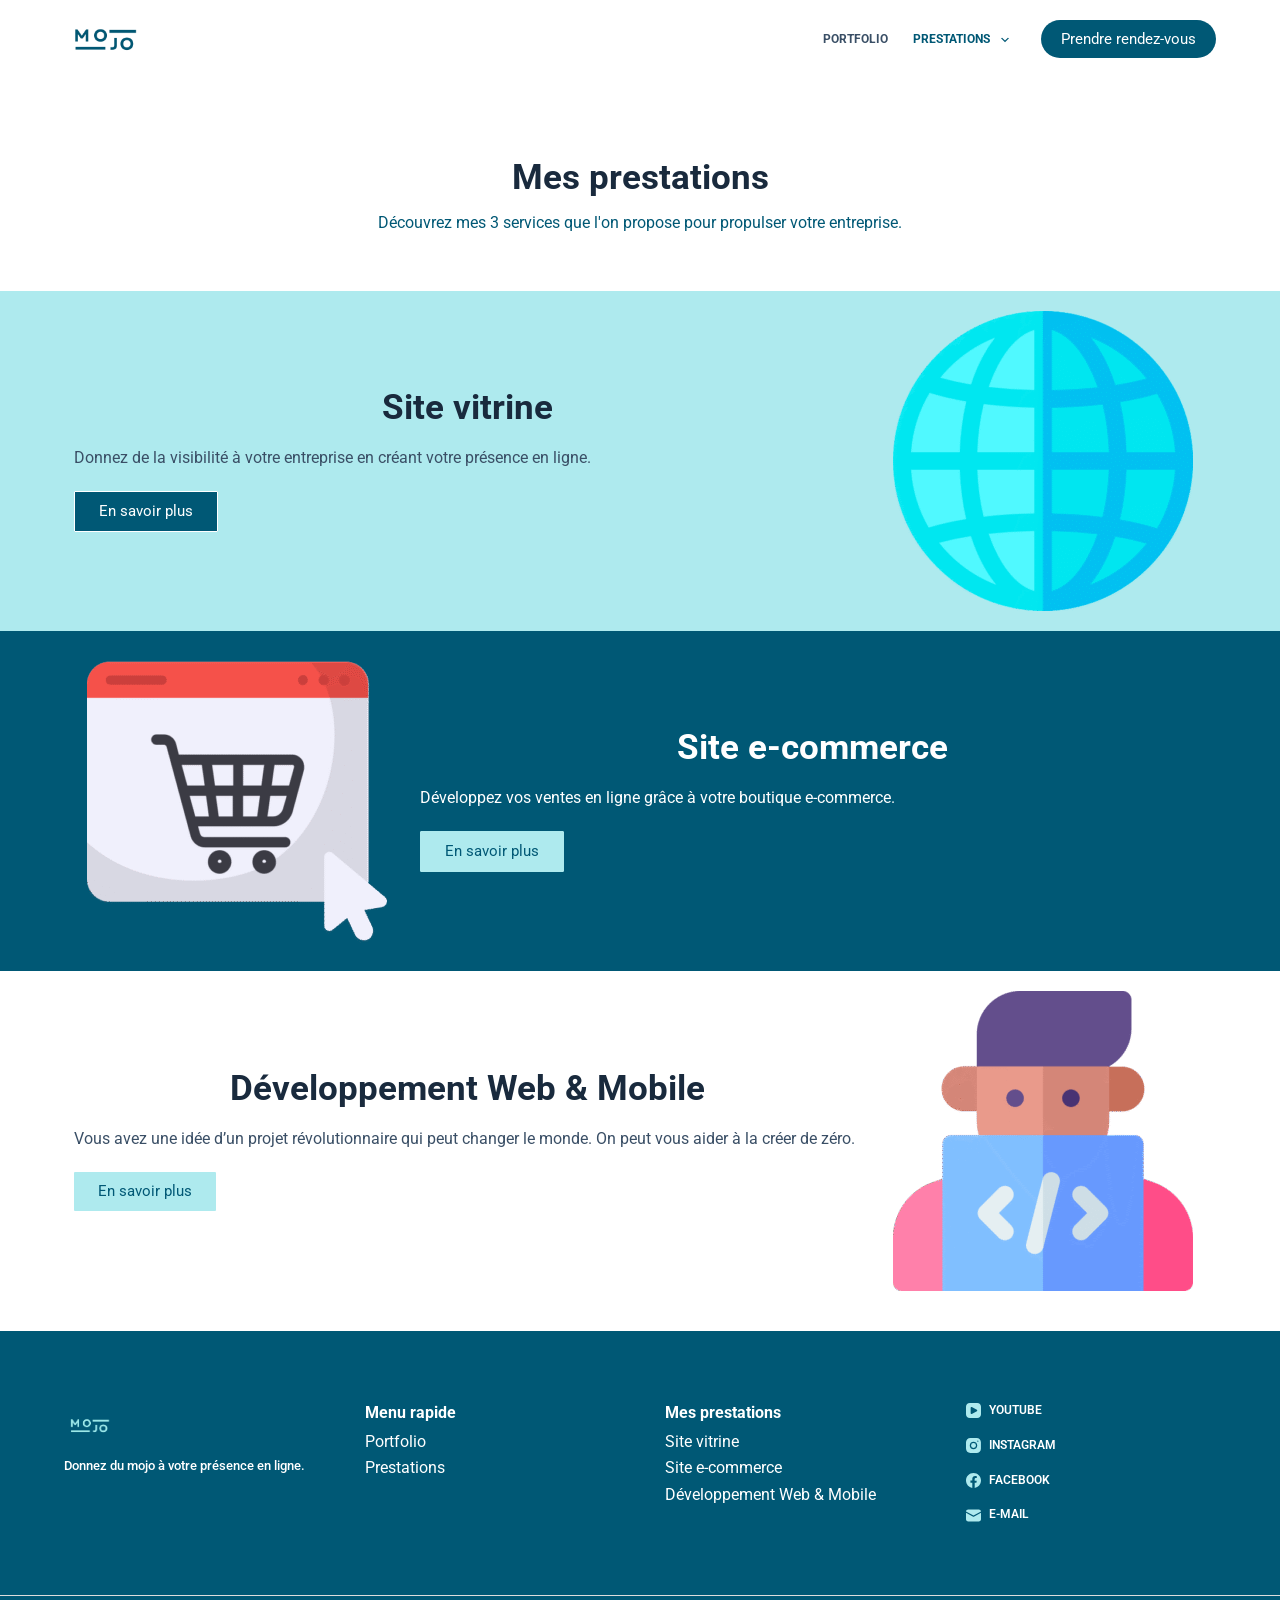
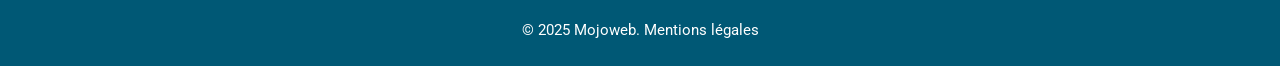
<file: service/index.html>
<!DOCTYPE html>
<html lang="fr-FR">
<head>
	
	<meta charset="UTF-8">
	<meta name="viewport" content="width=device-width, initial-scale=1, maximum-scale=5, viewport-fit=cover">
	<link rel="profile" href="https://gmpg.org/xfn/11">

	<meta name="robots" content="index, follow, max-image-preview:large, max-snippet:-1, max-video-preview:-1">
	<style>img:is([sizes="auto" i], [sizes^="auto," i]) { contain-intrinsic-size: 3000px 1500px }</style>
	
	<!-- This site is optimized with the Yoast SEO plugin v25.1 - https://yoast.com/wordpress/plugins/seo/ -->
	<title>Prestations - mojoweb</title>
	<link rel="canonical" href="/service/">
	<meta property="og:locale" content="fr_FR">
	<meta property="og:type" content="article">
	<meta property="og:title" content="Prestations - mojoweb">
	<meta property="og:description" content="Mes prestations Découvrez mes 3 services que l&rsquo;on propose pour propulser votre entreprise. Site vitrine Donnez de la visibilité à votre entreprise en créant votre présence en ligne. En savoir plus Site e-commerce Développez vos ventes en ligne grâce à votre boutique e-commerce. En savoir plus Développement Web &#038; Mobile Vous avez une idée d&rsquo;un [&hellip;]">
	<meta property="og:url" content="/service/">
	<meta property="og:site_name" content="mojoweb">
	<meta property="article:modified_time" content="2025-06-30T20:56:31+00:00">
	<meta property="og:image" content="/wp-content/uploads/2025/05/world-wide-web-300x300.png">
	<meta name="twitter:card" content="summary_large_image">
	<meta name="twitter:label1" content="Durée de lecture estimée">
	<meta name="twitter:data1" content="1 minute">
	<script type="application/ld+json" class="yoast-schema-graph">{"@context":"https://schema.org","@graph":[{"@type":"WebPage","@id":"/service/","url":"/service/","name":"Prestations - mojoweb","isPartOf":{"@id":"/#website"},"primaryImageOfPage":{"@id":"/service/#primaryimage"},"image":{"@id":"/service/#primaryimage"},"thumbnailUrl":"/wp-content/uploads/2025/05/world-wide-web-300x300.png","datePublished":"2025-05-07T11:53:56+00:00","dateModified":"2025-06-30T20:56:31+00:00","breadcrumb":{"@id":"/service/#breadcrumb"},"inLanguage":"fr-FR","potentialAction":[{"@type":"ReadAction","target":["/service/"]}]},{"@type":"ImageObject","inLanguage":"fr-FR","@id":"/service/#primaryimage","url":"/wp-content/uploads/2025/05/world-wide-web.png","contentUrl":"/wp-content/uploads/2025/05/world-wide-web.png","width":512,"height":512},{"@type":"BreadcrumbList","@id":"/service/#breadcrumb","itemListElement":[{"@type":"ListItem","position":1,"name":"Home","item":"/"},{"@type":"ListItem","position":2,"name":"Prestations"}]},{"@type":"WebSite","@id":"/#website","url":"/","name":"mojoweb","description":"Donnez du mojo à votre présence en ligne.","publisher":{"@id":"/#organization"},"potentialAction":[{"@type":"SearchAction","target":{"@type":"EntryPoint","urlTemplate":"/?s={search_term_string}"},"query-input":{"@type":"PropertyValueSpecification","valueRequired":true,"valueName":"search_term_string"}}],"inLanguage":"fr-FR"},{"@type":"Organization","@id":"/#organization","name":"mojoweb","url":"/","logo":{"@type":"ImageObject","inLanguage":"fr-FR","@id":"/#/schema/logo/image/","url":"/wp-content/uploads/2025/05/3-removebg-preview.png","contentUrl":"/wp-content/uploads/2025/05/3-removebg-preview.png","width":500,"height":500,"caption":"mojoweb"},"image":{"@id":"/#/schema/logo/image/"}}]}</script>
	<!-- / Yoast SEO plugin. -->


<link rel="dns-prefetch" href="//www.googletagmanager.com">
<link rel="alternate" type="application/rss+xml" title="mojoweb &raquo; Flux" href="/feed/">
<link rel="alternate" type="application/rss+xml" title="mojoweb &raquo; Flux des commentaires" href="/comments/feed/">
<link rel="stylesheet" id="blocksy-dynamic-global-css" href="/wp-content/uploads/blocksy/css/global.css?ver=77514" media="all">
<style id="global-styles-inline-css">:root{--wp--preset--aspect-ratio--square: 1;--wp--preset--aspect-ratio--4-3: 4/3;--wp--preset--aspect-ratio--3-4: 3/4;--wp--preset--aspect-ratio--3-2: 3/2;--wp--preset--aspect-ratio--2-3: 2/3;--wp--preset--aspect-ratio--16-9: 16/9;--wp--preset--aspect-ratio--9-16: 9/16;--wp--preset--color--black: #000000;--wp--preset--color--cyan-bluish-gray: #abb8c3;--wp--preset--color--white: #ffffff;--wp--preset--color--pale-pink: #f78da7;--wp--preset--color--vivid-red: #cf2e2e;--wp--preset--color--luminous-vivid-orange: #ff6900;--wp--preset--color--luminous-vivid-amber: #fcb900;--wp--preset--color--light-green-cyan: #7bdcb5;--wp--preset--color--vivid-green-cyan: #00d084;--wp--preset--color--pale-cyan-blue: #8ed1fc;--wp--preset--color--vivid-cyan-blue: #0693e3;--wp--preset--color--vivid-purple: #9b51e0;--wp--preset--color--palette-color-1: var(--theme-palette-color-1, #aeeaee);--wp--preset--color--palette-color-2: var(--theme-palette-color-2, #005875);--wp--preset--color--palette-color-3: var(--theme-palette-color-3, #3A4F66);--wp--preset--color--palette-color-4: var(--theme-palette-color-4, #192a3d);--wp--preset--color--palette-color-5: var(--theme-palette-color-5, #e1e8ed);--wp--preset--color--palette-color-6: var(--theme-palette-color-6, #f2f5f7);--wp--preset--color--palette-color-7: var(--theme-palette-color-7, #FAFBFC);--wp--preset--color--palette-color-8: var(--theme-palette-color-8, #ffffff);--wp--preset--gradient--vivid-cyan-blue-to-vivid-purple: linear-gradient(135deg,rgba(6,147,227,1) 0%,rgb(155,81,224) 100%);--wp--preset--gradient--light-green-cyan-to-vivid-green-cyan: linear-gradient(135deg,rgb(122,220,180) 0%,rgb(0,208,130) 100%);--wp--preset--gradient--luminous-vivid-amber-to-luminous-vivid-orange: linear-gradient(135deg,rgba(252,185,0,1) 0%,rgba(255,105,0,1) 100%);--wp--preset--gradient--luminous-vivid-orange-to-vivid-red: linear-gradient(135deg,rgba(255,105,0,1) 0%,rgb(207,46,46) 100%);--wp--preset--gradient--very-light-gray-to-cyan-bluish-gray: linear-gradient(135deg,rgb(238,238,238) 0%,rgb(169,184,195) 100%);--wp--preset--gradient--cool-to-warm-spectrum: linear-gradient(135deg,rgb(74,234,220) 0%,rgb(151,120,209) 20%,rgb(207,42,186) 40%,rgb(238,44,130) 60%,rgb(251,105,98) 80%,rgb(254,248,76) 100%);--wp--preset--gradient--blush-light-purple: linear-gradient(135deg,rgb(255,206,236) 0%,rgb(152,150,240) 100%);--wp--preset--gradient--blush-bordeaux: linear-gradient(135deg,rgb(254,205,165) 0%,rgb(254,45,45) 50%,rgb(107,0,62) 100%);--wp--preset--gradient--luminous-dusk: linear-gradient(135deg,rgb(255,203,112) 0%,rgb(199,81,192) 50%,rgb(65,88,208) 100%);--wp--preset--gradient--pale-ocean: linear-gradient(135deg,rgb(255,245,203) 0%,rgb(182,227,212) 50%,rgb(51,167,181) 100%);--wp--preset--gradient--electric-grass: linear-gradient(135deg,rgb(202,248,128) 0%,rgb(113,206,126) 100%);--wp--preset--gradient--midnight: linear-gradient(135deg,rgb(2,3,129) 0%,rgb(40,116,252) 100%);--wp--preset--gradient--juicy-peach: linear-gradient(to right, #ffecd2 0%, #fcb69f 100%);--wp--preset--gradient--young-passion: linear-gradient(to right, #ff8177 0%, #ff867a 0%, #ff8c7f 21%, #f99185 52%, #cf556c 78%, #b12a5b 100%);--wp--preset--gradient--true-sunset: linear-gradient(to right, #fa709a 0%, #fee140 100%);--wp--preset--gradient--morpheus-den: linear-gradient(to top, #30cfd0 0%, #330867 100%);--wp--preset--gradient--plum-plate: linear-gradient(135deg, #667eea 0%, #764ba2 100%);--wp--preset--gradient--aqua-splash: linear-gradient(15deg, #13547a 0%, #80d0c7 100%);--wp--preset--gradient--love-kiss: linear-gradient(to top, #ff0844 0%, #ffb199 100%);--wp--preset--gradient--new-retrowave: linear-gradient(to top, #3b41c5 0%, #a981bb 49%, #ffc8a9 100%);--wp--preset--gradient--plum-bath: linear-gradient(to top, #cc208e 0%, #6713d2 100%);--wp--preset--gradient--high-flight: linear-gradient(to right, #0acffe 0%, #495aff 100%);--wp--preset--gradient--teen-party: linear-gradient(-225deg, #FF057C 0%, #8D0B93 50%, #321575 100%);--wp--preset--gradient--fabled-sunset: linear-gradient(-225deg, #231557 0%, #44107A 29%, #FF1361 67%, #FFF800 100%);--wp--preset--gradient--arielle-smile: radial-gradient(circle 248px at center, #16d9e3 0%, #30c7ec 47%, #46aef7 100%);--wp--preset--gradient--itmeo-branding: linear-gradient(180deg, #2af598 0%, #009efd 100%);--wp--preset--gradient--deep-blue: linear-gradient(to right, #6a11cb 0%, #2575fc 100%);--wp--preset--gradient--strong-bliss: linear-gradient(to right, #f78ca0 0%, #f9748f 19%, #fd868c 60%, #fe9a8b 100%);--wp--preset--gradient--sweet-period: linear-gradient(to top, #3f51b1 0%, #5a55ae 13%, #7b5fac 25%, #8f6aae 38%, #a86aa4 50%, #cc6b8e 62%, #f18271 75%, #f3a469 87%, #f7c978 100%);--wp--preset--gradient--purple-division: linear-gradient(to top, #7028e4 0%, #e5b2ca 100%);--wp--preset--gradient--cold-evening: linear-gradient(to top, #0c3483 0%, #a2b6df 100%, #6b8cce 100%, #a2b6df 100%);--wp--preset--gradient--mountain-rock: linear-gradient(to right, #868f96 0%, #596164 100%);--wp--preset--gradient--desert-hump: linear-gradient(to top, #c79081 0%, #dfa579 100%);--wp--preset--gradient--ethernal-constance: linear-gradient(to top, #09203f 0%, #537895 100%);--wp--preset--gradient--happy-memories: linear-gradient(-60deg, #ff5858 0%, #f09819 100%);--wp--preset--gradient--grown-early: linear-gradient(to top, #0ba360 0%, #3cba92 100%);--wp--preset--gradient--morning-salad: linear-gradient(-225deg, #B7F8DB 0%, #50A7C2 100%);--wp--preset--gradient--night-call: linear-gradient(-225deg, #AC32E4 0%, #7918F2 48%, #4801FF 100%);--wp--preset--gradient--mind-crawl: linear-gradient(-225deg, #473B7B 0%, #3584A7 51%, #30D2BE 100%);--wp--preset--gradient--angel-care: linear-gradient(-225deg, #FFE29F 0%, #FFA99F 48%, #FF719A 100%);--wp--preset--gradient--juicy-cake: linear-gradient(to top, #e14fad 0%, #f9d423 100%);--wp--preset--gradient--rich-metal: linear-gradient(to right, #d7d2cc 0%, #304352 100%);--wp--preset--gradient--mole-hall: linear-gradient(-20deg, #616161 0%, #9bc5c3 100%);--wp--preset--gradient--cloudy-knoxville: linear-gradient(120deg, #fdfbfb 0%, #ebedee 100%);--wp--preset--gradient--soft-grass: linear-gradient(to top, #c1dfc4 0%, #deecdd 100%);--wp--preset--gradient--saint-petersburg: linear-gradient(135deg, #f5f7fa 0%, #c3cfe2 100%);--wp--preset--gradient--everlasting-sky: linear-gradient(135deg, #fdfcfb 0%, #e2d1c3 100%);--wp--preset--gradient--kind-steel: linear-gradient(-20deg, #e9defa 0%, #fbfcdb 100%);--wp--preset--gradient--over-sun: linear-gradient(60deg, #abecd6 0%, #fbed96 100%);--wp--preset--gradient--premium-white: linear-gradient(to top, #d5d4d0 0%, #d5d4d0 1%, #eeeeec 31%, #efeeec 75%, #e9e9e7 100%);--wp--preset--gradient--clean-mirror: linear-gradient(45deg, #93a5cf 0%, #e4efe9 100%);--wp--preset--gradient--wild-apple: linear-gradient(to top, #d299c2 0%, #fef9d7 100%);--wp--preset--gradient--snow-again: linear-gradient(to top, #e6e9f0 0%, #eef1f5 100%);--wp--preset--gradient--confident-cloud: linear-gradient(to top, #dad4ec 0%, #dad4ec 1%, #f3e7e9 100%);--wp--preset--gradient--glass-water: linear-gradient(to top, #dfe9f3 0%, white 100%);--wp--preset--gradient--perfect-white: linear-gradient(-225deg, #E3FDF5 0%, #FFE6FA 100%);--wp--preset--font-size--small: 13px;--wp--preset--font-size--medium: 20px;--wp--preset--font-size--large: clamp(22px, 1.375rem + ((1vw - 3.2px) * 0.625), 30px);--wp--preset--font-size--x-large: clamp(30px, 1.875rem + ((1vw - 3.2px) * 1.563), 50px);--wp--preset--font-size--xx-large: clamp(45px, 2.813rem + ((1vw - 3.2px) * 2.734), 80px);--wp--preset--spacing--20: 0.44rem;--wp--preset--spacing--30: 0.67rem;--wp--preset--spacing--40: 1rem;--wp--preset--spacing--50: 1.5rem;--wp--preset--spacing--60: 2.25rem;--wp--preset--spacing--70: 3.38rem;--wp--preset--spacing--80: 5.06rem;--wp--preset--shadow--natural: 6px 6px 9px rgba(0, 0, 0, 0.2);--wp--preset--shadow--deep: 12px 12px 50px rgba(0, 0, 0, 0.4);--wp--preset--shadow--sharp: 6px 6px 0px rgba(0, 0, 0, 0.2);--wp--preset--shadow--outlined: 6px 6px 0px -3px rgba(255, 255, 255, 1), 6px 6px rgba(0, 0, 0, 1);--wp--preset--shadow--crisp: 6px 6px 0px rgba(0, 0, 0, 1);}:root { --wp--style--global--content-size: var(--theme-block-max-width);--wp--style--global--wide-size: var(--theme-block-wide-max-width); }:where(body) { margin: 0; }.wp-site-blocks > .alignleft { float: left; margin-right: 2em; }.wp-site-blocks > .alignright { float: right; margin-left: 2em; }.wp-site-blocks > .aligncenter { justify-content: center; margin-left: auto; margin-right: auto; }:where(.wp-site-blocks) > * { margin-block-start: var(--theme-content-spacing); margin-block-end: 0; }:where(.wp-site-blocks) > :first-child { margin-block-start: 0; }:where(.wp-site-blocks) > :last-child { margin-block-end: 0; }:root { --wp--style--block-gap: var(--theme-content-spacing); }:root :where(.is-layout-flow) > :first-child{margin-block-start: 0;}:root :where(.is-layout-flow) > :last-child{margin-block-end: 0;}:root :where(.is-layout-flow) > *{margin-block-start: var(--theme-content-spacing);margin-block-end: 0;}:root :where(.is-layout-constrained) > :first-child{margin-block-start: 0;}:root :where(.is-layout-constrained) > :last-child{margin-block-end: 0;}:root :where(.is-layout-constrained) > *{margin-block-start: var(--theme-content-spacing);margin-block-end: 0;}:root :where(.is-layout-flex){gap: var(--theme-content-spacing);}:root :where(.is-layout-grid){gap: var(--theme-content-spacing);}.is-layout-flow > .alignleft{float: left;margin-inline-start: 0;margin-inline-end: 2em;}.is-layout-flow > .alignright{float: right;margin-inline-start: 2em;margin-inline-end: 0;}.is-layout-flow > .aligncenter{margin-left: auto !important;margin-right: auto !important;}.is-layout-constrained > .alignleft{float: left;margin-inline-start: 0;margin-inline-end: 2em;}.is-layout-constrained > .alignright{float: right;margin-inline-start: 2em;margin-inline-end: 0;}.is-layout-constrained > .aligncenter{margin-left: auto !important;margin-right: auto !important;}.is-layout-constrained > :where(:not(.alignleft):not(.alignright):not(.alignfull)){max-width: var(--wp--style--global--content-size);margin-left: auto !important;margin-right: auto !important;}.is-layout-constrained > .alignwide{max-width: var(--wp--style--global--wide-size);}body .is-layout-flex{display: flex;}.is-layout-flex{flex-wrap: wrap;align-items: center;}.is-layout-flex > :is(*, div){margin: 0;}body .is-layout-grid{display: grid;}.is-layout-grid > :is(*, div){margin: 0;}body{padding-top: 0px;padding-right: 0px;padding-bottom: 0px;padding-left: 0px;}.has-black-color{color: var(--wp--preset--color--black) !important;}.has-cyan-bluish-gray-color{color: var(--wp--preset--color--cyan-bluish-gray) !important;}.has-white-color{color: var(--wp--preset--color--white) !important;}.has-pale-pink-color{color: var(--wp--preset--color--pale-pink) !important;}.has-vivid-red-color{color: var(--wp--preset--color--vivid-red) !important;}.has-luminous-vivid-orange-color{color: var(--wp--preset--color--luminous-vivid-orange) !important;}.has-luminous-vivid-amber-color{color: var(--wp--preset--color--luminous-vivid-amber) !important;}.has-light-green-cyan-color{color: var(--wp--preset--color--light-green-cyan) !important;}.has-vivid-green-cyan-color{color: var(--wp--preset--color--vivid-green-cyan) !important;}.has-pale-cyan-blue-color{color: var(--wp--preset--color--pale-cyan-blue) !important;}.has-vivid-cyan-blue-color{color: var(--wp--preset--color--vivid-cyan-blue) !important;}.has-vivid-purple-color{color: var(--wp--preset--color--vivid-purple) !important;}.has-palette-color-1-color{color: var(--wp--preset--color--palette-color-1) !important;}.has-palette-color-2-color{color: var(--wp--preset--color--palette-color-2) !important;}.has-palette-color-3-color{color: var(--wp--preset--color--palette-color-3) !important;}.has-palette-color-4-color{color: var(--wp--preset--color--palette-color-4) !important;}.has-palette-color-5-color{color: var(--wp--preset--color--palette-color-5) !important;}.has-palette-color-6-color{color: var(--wp--preset--color--palette-color-6) !important;}.has-palette-color-7-color{color: var(--wp--preset--color--palette-color-7) !important;}.has-palette-color-8-color{color: var(--wp--preset--color--palette-color-8) !important;}.has-black-background-color{background-color: var(--wp--preset--color--black) !important;}.has-cyan-bluish-gray-background-color{background-color: var(--wp--preset--color--cyan-bluish-gray) !important;}.has-white-background-color{background-color: var(--wp--preset--color--white) !important;}.has-pale-pink-background-color{background-color: var(--wp--preset--color--pale-pink) !important;}.has-vivid-red-background-color{background-color: var(--wp--preset--color--vivid-red) !important;}.has-luminous-vivid-orange-background-color{background-color: var(--wp--preset--color--luminous-vivid-orange) !important;}.has-luminous-vivid-amber-background-color{background-color: var(--wp--preset--color--luminous-vivid-amber) !important;}.has-light-green-cyan-background-color{background-color: var(--wp--preset--color--light-green-cyan) !important;}.has-vivid-green-cyan-background-color{background-color: var(--wp--preset--color--vivid-green-cyan) !important;}.has-pale-cyan-blue-background-color{background-color: var(--wp--preset--color--pale-cyan-blue) !important;}.has-vivid-cyan-blue-background-color{background-color: var(--wp--preset--color--vivid-cyan-blue) !important;}.has-vivid-purple-background-color{background-color: var(--wp--preset--color--vivid-purple) !important;}.has-palette-color-1-background-color{background-color: var(--wp--preset--color--palette-color-1) !important;}.has-palette-color-2-background-color{background-color: var(--wp--preset--color--palette-color-2) !important;}.has-palette-color-3-background-color{background-color: var(--wp--preset--color--palette-color-3) !important;}.has-palette-color-4-background-color{background-color: var(--wp--preset--color--palette-color-4) !important;}.has-palette-color-5-background-color{background-color: var(--wp--preset--color--palette-color-5) !important;}.has-palette-color-6-background-color{background-color: var(--wp--preset--color--palette-color-6) !important;}.has-palette-color-7-background-color{background-color: var(--wp--preset--color--palette-color-7) !important;}.has-palette-color-8-background-color{background-color: var(--wp--preset--color--palette-color-8) !important;}.has-black-border-color{border-color: var(--wp--preset--color--black) !important;}.has-cyan-bluish-gray-border-color{border-color: var(--wp--preset--color--cyan-bluish-gray) !important;}.has-white-border-color{border-color: var(--wp--preset--color--white) !important;}.has-pale-pink-border-color{border-color: var(--wp--preset--color--pale-pink) !important;}.has-vivid-red-border-color{border-color: var(--wp--preset--color--vivid-red) !important;}.has-luminous-vivid-orange-border-color{border-color: var(--wp--preset--color--luminous-vivid-orange) !important;}.has-luminous-vivid-amber-border-color{border-color: var(--wp--preset--color--luminous-vivid-amber) !important;}.has-light-green-cyan-border-color{border-color: var(--wp--preset--color--light-green-cyan) !important;}.has-vivid-green-cyan-border-color{border-color: var(--wp--preset--color--vivid-green-cyan) !important;}.has-pale-cyan-blue-border-color{border-color: var(--wp--preset--color--pale-cyan-blue) !important;}.has-vivid-cyan-blue-border-color{border-color: var(--wp--preset--color--vivid-cyan-blue) !important;}.has-vivid-purple-border-color{border-color: var(--wp--preset--color--vivid-purple) !important;}.has-palette-color-1-border-color{border-color: var(--wp--preset--color--palette-color-1) !important;}.has-palette-color-2-border-color{border-color: var(--wp--preset--color--palette-color-2) !important;}.has-palette-color-3-border-color{border-color: var(--wp--preset--color--palette-color-3) !important;}.has-palette-color-4-border-color{border-color: var(--wp--preset--color--palette-color-4) !important;}.has-palette-color-5-border-color{border-color: var(--wp--preset--color--palette-color-5) !important;}.has-palette-color-6-border-color{border-color: var(--wp--preset--color--palette-color-6) !important;}.has-palette-color-7-border-color{border-color: var(--wp--preset--color--palette-color-7) !important;}.has-palette-color-8-border-color{border-color: var(--wp--preset--color--palette-color-8) !important;}.has-vivid-cyan-blue-to-vivid-purple-gradient-background{background: var(--wp--preset--gradient--vivid-cyan-blue-to-vivid-purple) !important;}.has-light-green-cyan-to-vivid-green-cyan-gradient-background{background: var(--wp--preset--gradient--light-green-cyan-to-vivid-green-cyan) !important;}.has-luminous-vivid-amber-to-luminous-vivid-orange-gradient-background{background: var(--wp--preset--gradient--luminous-vivid-amber-to-luminous-vivid-orange) !important;}.has-luminous-vivid-orange-to-vivid-red-gradient-background{background: var(--wp--preset--gradient--luminous-vivid-orange-to-vivid-red) !important;}.has-very-light-gray-to-cyan-bluish-gray-gradient-background{background: var(--wp--preset--gradient--very-light-gray-to-cyan-bluish-gray) !important;}.has-cool-to-warm-spectrum-gradient-background{background: var(--wp--preset--gradient--cool-to-warm-spectrum) !important;}.has-blush-light-purple-gradient-background{background: var(--wp--preset--gradient--blush-light-purple) !important;}.has-blush-bordeaux-gradient-background{background: var(--wp--preset--gradient--blush-bordeaux) !important;}.has-luminous-dusk-gradient-background{background: var(--wp--preset--gradient--luminous-dusk) !important;}.has-pale-ocean-gradient-background{background: var(--wp--preset--gradient--pale-ocean) !important;}.has-electric-grass-gradient-background{background: var(--wp--preset--gradient--electric-grass) !important;}.has-midnight-gradient-background{background: var(--wp--preset--gradient--midnight) !important;}.has-juicy-peach-gradient-background{background: var(--wp--preset--gradient--juicy-peach) !important;}.has-young-passion-gradient-background{background: var(--wp--preset--gradient--young-passion) !important;}.has-true-sunset-gradient-background{background: var(--wp--preset--gradient--true-sunset) !important;}.has-morpheus-den-gradient-background{background: var(--wp--preset--gradient--morpheus-den) !important;}.has-plum-plate-gradient-background{background: var(--wp--preset--gradient--plum-plate) !important;}.has-aqua-splash-gradient-background{background: var(--wp--preset--gradient--aqua-splash) !important;}.has-love-kiss-gradient-background{background: var(--wp--preset--gradient--love-kiss) !important;}.has-new-retrowave-gradient-background{background: var(--wp--preset--gradient--new-retrowave) !important;}.has-plum-bath-gradient-background{background: var(--wp--preset--gradient--plum-bath) !important;}.has-high-flight-gradient-background{background: var(--wp--preset--gradient--high-flight) !important;}.has-teen-party-gradient-background{background: var(--wp--preset--gradient--teen-party) !important;}.has-fabled-sunset-gradient-background{background: var(--wp--preset--gradient--fabled-sunset) !important;}.has-arielle-smile-gradient-background{background: var(--wp--preset--gradient--arielle-smile) !important;}.has-itmeo-branding-gradient-background{background: var(--wp--preset--gradient--itmeo-branding) !important;}.has-deep-blue-gradient-background{background: var(--wp--preset--gradient--deep-blue) !important;}.has-strong-bliss-gradient-background{background: var(--wp--preset--gradient--strong-bliss) !important;}.has-sweet-period-gradient-background{background: var(--wp--preset--gradient--sweet-period) !important;}.has-purple-division-gradient-background{background: var(--wp--preset--gradient--purple-division) !important;}.has-cold-evening-gradient-background{background: var(--wp--preset--gradient--cold-evening) !important;}.has-mountain-rock-gradient-background{background: var(--wp--preset--gradient--mountain-rock) !important;}.has-desert-hump-gradient-background{background: var(--wp--preset--gradient--desert-hump) !important;}.has-ethernal-constance-gradient-background{background: var(--wp--preset--gradient--ethernal-constance) !important;}.has-happy-memories-gradient-background{background: var(--wp--preset--gradient--happy-memories) !important;}.has-grown-early-gradient-background{background: var(--wp--preset--gradient--grown-early) !important;}.has-morning-salad-gradient-background{background: var(--wp--preset--gradient--morning-salad) !important;}.has-night-call-gradient-background{background: var(--wp--preset--gradient--night-call) !important;}.has-mind-crawl-gradient-background{background: var(--wp--preset--gradient--mind-crawl) !important;}.has-angel-care-gradient-background{background: var(--wp--preset--gradient--angel-care) !important;}.has-juicy-cake-gradient-background{background: var(--wp--preset--gradient--juicy-cake) !important;}.has-rich-metal-gradient-background{background: var(--wp--preset--gradient--rich-metal) !important;}.has-mole-hall-gradient-background{background: var(--wp--preset--gradient--mole-hall) !important;}.has-cloudy-knoxville-gradient-background{background: var(--wp--preset--gradient--cloudy-knoxville) !important;}.has-soft-grass-gradient-background{background: var(--wp--preset--gradient--soft-grass) !important;}.has-saint-petersburg-gradient-background{background: var(--wp--preset--gradient--saint-petersburg) !important;}.has-everlasting-sky-gradient-background{background: var(--wp--preset--gradient--everlasting-sky) !important;}.has-kind-steel-gradient-background{background: var(--wp--preset--gradient--kind-steel) !important;}.has-over-sun-gradient-background{background: var(--wp--preset--gradient--over-sun) !important;}.has-premium-white-gradient-background{background: var(--wp--preset--gradient--premium-white) !important;}.has-clean-mirror-gradient-background{background: var(--wp--preset--gradient--clean-mirror) !important;}.has-wild-apple-gradient-background{background: var(--wp--preset--gradient--wild-apple) !important;}.has-snow-again-gradient-background{background: var(--wp--preset--gradient--snow-again) !important;}.has-confident-cloud-gradient-background{background: var(--wp--preset--gradient--confident-cloud) !important;}.has-glass-water-gradient-background{background: var(--wp--preset--gradient--glass-water) !important;}.has-perfect-white-gradient-background{background: var(--wp--preset--gradient--perfect-white) !important;}.has-small-font-size{font-size: var(--wp--preset--font-size--small) !important;}.has-medium-font-size{font-size: var(--wp--preset--font-size--medium) !important;}.has-large-font-size{font-size: var(--wp--preset--font-size--large) !important;}.has-x-large-font-size{font-size: var(--wp--preset--font-size--x-large) !important;}.has-xx-large-font-size{font-size: var(--wp--preset--font-size--xx-large) !important;}
:root :where(.wp-block-pullquote){font-size: clamp(0.984em, 0.984rem + ((1vw - 0.2em) * 0.645), 1.5em);line-height: 1.6;}</style>
<link rel="stylesheet" id="contact-form-7-css" href="/wp-content/plugins/contact-form-7/includes/css/styles.css?ver=6.0.6" media="all">
<link rel="stylesheet" id="ct-main-styles-css" href="/wp-content/themes/blocksy/static/bundle/main.min.css?ver=2.0.98" media="all">
<link rel="stylesheet" id="ct-page-title-styles-css" href="/wp-content/themes/blocksy/static/bundle/page-title.min.css?ver=2.0.98" media="all">
<link rel="stylesheet" id="ct-elementor-styles-css" href="/wp-content/themes/blocksy/static/bundle/elementor-frontend.min.css?ver=2.0.98" media="all">
<link rel="stylesheet" id="ct-cf-7-styles-css" href="/wp-content/themes/blocksy/static/bundle/cf-7.min.css?ver=2.0.98" media="all">
<link rel="stylesheet" id="elementor-frontend-css" href="/wp-content/plugins/elementor/assets/css/frontend.min.css?ver=3.28.4" media="all">
<link rel="stylesheet" id="elementor-post-7-css" href="/wp-content/uploads/elementor/css/post-7.css?ver=1750026185" media="all">
<link rel="stylesheet" id="widget-heading-css" href="/wp-content/plugins/elementor/assets/css/widget-heading.min.css?ver=3.28.4" media="all">
<link rel="stylesheet" id="widget-image-css" href="/wp-content/plugins/elementor/assets/css/widget-image.min.css?ver=3.28.4" media="all">
<link rel="stylesheet" id="elementor-post-29-css" href="/wp-content/uploads/elementor/css/post-29.css?ver=1751318855" media="all">
<link rel="stylesheet" id="blocksy-ext-post-types-extra-styles-css" href="/wp-content/plugins/blocksy-companion-pro/framework/premium/extensions/post-types-extra/static/bundle/main.min.css?ver=2.0.99" media="all">
<link rel="stylesheet" id="elementor-gf-local-roboto-css" href="/wp-content/uploads/elementor/google-fonts/css/roboto.css?ver=1746620009" media="all">
<link rel="stylesheet" id="elementor-gf-local-robotoslab-css" href="/wp-content/uploads/elementor/google-fonts/css/robotoslab.css?ver=1746620043" media="all">

		<!-- Global site tag (gtag.js) - Google Analytics v4 -->
		<script async src="https://www.googletagmanager.com/gtag/js?id=GTM-MSFWMJTT"></script>
		<script>window.dataLayer = window.dataLayer || [];
		function gtag(){dataLayer.push(arguments);}
		gtag('js', new Date());

		gtag('config', 'GTM-MSFWMJTT');</script>
		<!-- End Google Analytics v4 -->

		<link rel="https://api.w.org/" href="/wp-json/">
<link rel="alternate" title="JSON" type="application/json" href="/wp-json/wp/v2/pages/29">
<link rel="EditURI" type="application/rsd+xml" title="RSD" href="/xmlrpc.php?rsd">
<meta name="generator" content="WordPress 6.8.1">
<link rel="shortlink" href="/?p=29">
<link rel="alternate" title="oEmbed (JSON)" type="application/json+oembed" href="/wp-json/oembed/1.0/embed?url=http%3A%2F%2F%2Fservice%2F">
<link rel="alternate" title="oEmbed (XML)" type="text/xml+oembed" href="/wp-json/oembed/1.0/embed?url=http%3A%2F%2F%2Fservice%2F#038;format=xml">
<meta name="generator" content="Site Kit by Google 1.152.1">
<noscript><link rel="stylesheet" href="/wp-content/themes/blocksy/static/bundle/no-scripts.min.css" type="text/css"></noscript>
<meta name="generator" content="Elementor 3.28.4; features: e_font_icon_svg, additional_custom_breakpoints, e_local_google_fonts, e_element_cache; settings: css_print_method-external, google_font-enabled, font_display-swap">
			<style>.e-con.e-parent:nth-of-type(n+4):not(.e-lazyloaded):not(.e-no-lazyload),
				.e-con.e-parent:nth-of-type(n+4):not(.e-lazyloaded):not(.e-no-lazyload) * {
					background-image: none !important;
				}
				@media screen and (max-height: 1024px) {
					.e-con.e-parent:nth-of-type(n+3):not(.e-lazyloaded):not(.e-no-lazyload),
					.e-con.e-parent:nth-of-type(n+3):not(.e-lazyloaded):not(.e-no-lazyload) * {
						background-image: none !important;
					}
				}
				@media screen and (max-height: 640px) {
					.e-con.e-parent:nth-of-type(n+2):not(.e-lazyloaded):not(.e-no-lazyload),
					.e-con.e-parent:nth-of-type(n+2):not(.e-lazyloaded):not(.e-no-lazyload) * {
						background-image: none !important;
					}
				}</style>
			<link rel="icon" href="/wp-content/uploads/2025/05/cropped-3-removebg-preview-32x32.png" sizes="32x32">
<link rel="icon" href="/wp-content/uploads/2025/05/cropped-3-removebg-preview-192x192.png" sizes="192x192">
<link rel="apple-touch-icon" href="/wp-content/uploads/2025/05/cropped-3-removebg-preview-180x180.png">
<meta name="msapplication-TileImage" content="/wp-content/uploads/2025/05/cropped-3-removebg-preview-270x270.png">
		<style id="wp-custom-css">.widget-title {
	color: white;
	margin-bottom: 4px;
}

.button-rdv {
	color: white;
	text-decoration: none;
	background-color: #005875;
	padding: 10px 20px;
	border-radius: 20px;
	
}

.button-rdv:hover {
	color: white;
	text-decoration: none;
	background-color: #005875;
	padding: 12px 20px;
	border-radius: 20px;
}</style>
			</head>


<body class="wp-singular page-template-default page page-id-29 wp-custom-logo wp-embed-responsive wp-theme-blocksy elementor-default elementor-kit-7 elementor-page elementor-page-29 ct-elementor-default-template" data-link="type-2" data-prefix="single_page" data-header="type-1:sticky" data-footer="type-1" itemscope="itemscope" itemtype="https://schema.org/WebPage">

<a class="skip-link screen-reader-text" href="#main">Passer au contenu</a><div class="ct-drawer-canvas" data-location="start"><div id="offcanvas" class="ct-panel ct-header" data-behaviour="right-side" aria-label="Modale hors toile" inert=""><div class="ct-panel-inner">
		<div class="ct-panel-actions">
			
			<button class="ct-toggle-close" data-type="type-1" aria-label="Fermer le tiroir">
				<svg class="ct-icon" width="12" height="12" viewbox="0 0 15 15"><path d="M1 15a1 1 0 01-.71-.29 1 1 0 010-1.41l5.8-5.8-5.8-5.8A1 1 0 011.7.29l5.8 5.8 5.8-5.8a1 1 0 011.41 1.41l-5.8 5.8 5.8 5.8a1 1 0 01-1.41 1.41l-5.8-5.8-5.8 5.8A1 1 0 011 15z"></path></svg>
			</button>
		</div>
		<div class="ct-panel-content" data-device="desktop"><div class="ct-panel-content-inner"></div></div>
<div class="ct-panel-content" data-device="mobile"><div class="ct-panel-content-inner">
<nav class="mobile-menu menu-container has-submenu" data-id="mobile-menu" data-interaction="click" data-toggle-type="type-1" data-submenu-dots="yes" aria-label="Menu principal">

	<ul id="menu-menu-principal-1" class="">
<li class="menu-item menu-item-type-post_type menu-item-object-page menu-item-46"><a href="/portfolio/" class="ct-menu-link">Portfolio</a></li>
<li class="menu-item menu-item-type-post_type menu-item-object-page current-menu-item page_item page-item-29 current_page_item menu-item-has-children menu-item-47">
<span class="ct-sub-menu-parent"><a href="/service/" aria-current="page" class="ct-menu-link">Prestations</a><button class="ct-toggle-dropdown-mobile" aria-label="Déplier le menu déroulant" aria-haspopup="true" aria-expanded="false"><svg class="ct-icon toggle-icon-1" width="15" height="15" viewbox="0 0 15 15"><path d="M3.9,5.1l3.6,3.6l3.6-3.6l1.4,0.7l-5,5l-5-5L3.9,5.1z"></path></svg></button></span>
<ul class="sub-menu">
	<li class="menu-item menu-item-type-post_type menu-item-object-page menu-item-49"><a href="/site-vitrine/" class="ct-menu-link">Site vitrine</a></li>
	<li class="menu-item menu-item-type-post_type menu-item-object-page menu-item-48"><a href="/site-ecommerce-e-commerce/" class="ct-menu-link">Site e-commerce</a></li>
	<li class="menu-item menu-item-type-post_type menu-item-object-page menu-item-193"><a href="/dev/" class="ct-menu-link">Développement Web &amp; Mobile</a></li>
</ul>
</li>
</ul></nav>


<div class="ct-header-socials " data-id="socials">

	
		<div class="ct-social-box" data-color="custom" data-icon-size="custom" data-icons-type="rounded:outline">
			
			
							
				<a href="https://www.instagram.com/mojoweb.fr/" data-network="instagram" aria-label="Instagram">
					<span class="ct-icon-container">
					<svg width="20" height="20" viewbox="0 0 20 20" aria-hidden="true">
						<circle cx="10" cy="10" r="3.3"></circle>
						<path d="M14.2,0H5.8C2.6,0,0,2.6,0,5.8v8.3C0,17.4,2.6,20,5.8,20h8.3c3.2,0,5.8-2.6,5.8-5.8V5.8C20,2.6,17.4,0,14.2,0zM10,15c-2.8,0-5-2.2-5-5s2.2-5,5-5s5,2.2,5,5S12.8,15,10,15z M15.8,5C15.4,5,15,4.6,15,4.2s0.4-0.8,0.8-0.8s0.8,0.4,0.8,0.8S16.3,5,15.8,5z"></path>
					</svg>
				</span>				</a>
							
				<a href="https://www.youtube.com/@mojowebfr" data-network="youtube" aria-label="YouTube">
					<span class="ct-icon-container">
					<svg width="20" height="20" viewbox="0 0 20 20" aria-hidden="true">
						<path d="M15,0H5C2.2,0,0,2.2,0,5v10c0,2.8,2.2,5,5,5h10c2.8,0,5-2.2,5-5V5C20,2.2,17.8,0,15,0z M14.5,10.9l-6.8,3.8c-0.1,0.1-0.3,0.1-0.5,0.1c-0.5,0-1-0.4-1-1l0,0V6.2c0-0.5,0.4-1,1-1c0.2,0,0.3,0,0.5,0.1l6.8,3.8c0.5,0.3,0.7,0.8,0.4,1.3C14.8,10.6,14.6,10.8,14.5,10.9z"></path>
					</svg>
				</span>				</a>
							
				<a href="mailto:&#109;ojo&#119;eb.&#100;&#105;g&#105;tal&#064;&#112;r&#111;ton.&#109;e" data-network="email" aria-label="E-mail">
					<span class="ct-icon-container">
					<svg width="20" height="20" viewbox="0 0 20 20" aria-hidden="true">
						<path d="M10,10.1L0,4.7C0.1,3.2,1.4,2,3,2h14c1.6,0,2.9,1.2,3,2.8L10,10.1z M10,11.8c-0.1,0-0.2,0-0.4-0.1L0,6.4V15c0,1.7,1.3,3,3,3h4.9h4.3H17c1.7,0,3-1.3,3-3V6.4l-9.6,5.2C10.2,11.7,10.1,11.7,10,11.8z"></path>
					</svg>
				</span>				</a>
							
				<a href="#" data-network="facebook" aria-label="Facebook">
					<span class="ct-icon-container">
					<svg width="20px" height="20px" viewbox="0 0 20 20" aria-hidden="true">
						<path d="M20,10.1c0-5.5-4.5-10-10-10S0,4.5,0,10.1c0,5,3.7,9.1,8.4,9.9v-7H5.9v-2.9h2.5V7.9C8.4,5.4,9.9,4,12.2,4c1.1,0,2.2,0.2,2.2,0.2v2.5h-1.3c-1.2,0-1.6,0.8-1.6,1.6v1.9h2.8L13.9,13h-2.3v7C16.3,19.2,20,15.1,20,10.1z"></path>
					</svg>
				</span>				</a>
			
			
					</div>

	
</div>
</div></div>
</div></div></div>
<div id="main-container">
	<header id="header" class="ct-header" data-id="type-1" itemscope="" itemtype="https://schema.org/WPHeader"><div data-device="desktop"><div class="ct-sticky-container"><div data-sticky="shrink"><div data-row="middle" data-column-set="2"><div class="ct-container">
<div data-column="start" data-placements="1"><div data-items="primary">
<div class="site-branding" data-id="logo" itemscope="itemscope" itemtype="https://schema.org/Organization">

			<a href="/" class="site-logo-container" rel="home" itemprop="url"><img width="500" height="500" src="/wp-content/uploads/2025/05/3-removebg-preview.png" class="default-logo" alt="mojoweb" decoding="async" srcset="/wp-content/uploads/2025/05/3-removebg-preview.png 500w, /wp-content/uploads/2025/05/3-removebg-preview-300x300.png 300w, /wp-content/uploads/2025/05/3-removebg-preview-150x150.png 150w" sizes="(max-width: 500px) 100vw, 500px"></a>	
	</div>

</div></div>
<div data-column="end" data-placements="1"><div data-items="primary">
<nav id="header-menu-1" class="header-menu-1 menu-container" data-id="menu" data-interaction="hover" data-menu="type-1" data-dropdown="type-1:simple" data-responsive="no" itemscope="" itemtype="https://schema.org/SiteNavigationElement" aria-label="Menu principal">

	<ul id="menu-menu-principal" class="menu">
<li id="menu-item-46" class="menu-item menu-item-type-post_type menu-item-object-page menu-item-46"><a href="/portfolio/" class="ct-menu-link">Portfolio</a></li>
<li id="menu-item-47" class="menu-item menu-item-type-post_type menu-item-object-page current-menu-item page_item page-item-29 current_page_item menu-item-has-children menu-item-47 animated-submenu-block">
<a href="/service/" aria-current="page" class="ct-menu-link">Prestations<span class="ct-toggle-dropdown-desktop"><svg class="ct-icon" width="8" height="8" viewbox="0 0 15 15"><path d="M2.1,3.2l5.4,5.4l5.4-5.4L15,4.3l-7.5,7.5L0,4.3L2.1,3.2z"></path></svg></span></a><button class="ct-toggle-dropdown-desktop-ghost" aria-label="Déplier le menu déroulant" aria-haspopup="true" aria-expanded="false"></button>
<ul class="sub-menu">
	<li id="menu-item-49" class="menu-item menu-item-type-post_type menu-item-object-page menu-item-49"><a href="/site-vitrine/" class="ct-menu-link">Site vitrine</a></li>
	<li id="menu-item-48" class="menu-item menu-item-type-post_type menu-item-object-page menu-item-48"><a href="/site-ecommerce-e-commerce/" class="ct-menu-link">Site e-commerce</a></li>
	<li id="menu-item-193" class="menu-item menu-item-type-post_type menu-item-object-page menu-item-193"><a href="/dev/" class="ct-menu-link">Développement Web &amp; Mobile</a></li>
</ul>
</li>
</ul></nav>


<div class="ct-header-text " data-id="text">
	<div class="entry-content is-layout-flow">
		<!-- Début de widget de lien Calendly -->
<link href="https://assets.calendly.com/assets/external/widget.css" rel="stylesheet">

<a class="button-rdv" onclick="Calendly.initPopupWidget({url: 'https://calendly.com/pdassy2003/30min'});return false;">Prendre rendez-vous</a>
<!-- Fin de widget de lien Calendly -->	</div>
</div>
</div></div>
</div></div></div></div></div>
<div data-device="mobile"><div class="ct-sticky-container"><div data-sticky="shrink"><div data-row="middle" data-column-set="2"><div class="ct-container">
<div data-column="start" data-placements="1"><div data-items="primary">
<div class="site-branding" data-id="logo">

			<a href="/" class="site-logo-container" rel="home" itemprop="url"><img width="500" height="500" src="/wp-content/uploads/2025/05/3-removebg-preview.png" class="default-logo" alt="mojoweb" decoding="async" srcset="/wp-content/uploads/2025/05/3-removebg-preview.png 500w, /wp-content/uploads/2025/05/3-removebg-preview-300x300.png 300w, /wp-content/uploads/2025/05/3-removebg-preview-150x150.png 150w" sizes="(max-width: 500px) 100vw, 500px"></a>	
	</div>

</div></div>
<div data-column="end" data-placements="1"><div data-items="primary">
<div class="ct-header-cta" data-id="button">
	<a href="#" class="ct-button" data-size="small" aria-label="Prendre rendez-vous">
		Prendre rendez-vous	</a>
</div>

<button data-toggle-panel="#offcanvas" class="ct-header-trigger ct-toggle " data-design="simple" data-label="right" aria-label="Menu" data-id="trigger">

	<span class="ct-label ct-hidden-sm ct-hidden-md ct-hidden-lg">Menu</span>

	<svg class="ct-icon" width="18" height="14" viewbox="0 0 18 14" aria-hidden="true" data-type="type-1">

		<rect y="0.00" width="18" height="1.7" rx="1"></rect>
		<rect y="6.15" width="18" height="1.7" rx="1"></rect>
		<rect y="12.3" width="18" height="1.7" rx="1"></rect>
	</svg>
</button>
</div></div>
</div></div></div></div></div></header>
	<main id="main" class="site-main hfeed">

		
	<div class="ct-container-full" data-content="normal" data-vertical-spacing="top:bottom">

		
		
	<article id="post-29" class="post-29 page type-page status-publish hentry">

		
		
		
		<div class="entry-content is-layout-constrained">
					<div data-elementor-type="wp-page" data-elementor-id="29" class="elementor elementor-29" data-elementor-post-type="page">
				<div class="elementor-element elementor-element-64a3292 e-flex e-con-boxed e-con e-parent" data-id="64a3292" data-element_type="container">
					<div class="e-con-inner">
		<div class="elementor-element elementor-element-f13de7a e-con-full e-flex e-con e-child" data-id="f13de7a" data-element_type="container">
				<div class="elementor-element elementor-element-1f6145c elementor-widget elementor-widget-heading" data-id="1f6145c" data-element_type="widget" data-widget_type="heading.default">
				<div class="elementor-widget-container">
					<h2 class="elementor-heading-title elementor-size-default">Mes prestations</h2>				</div>
				</div>
				<div class="elementor-element elementor-element-7e186da elementor-widget elementor-widget-heading" data-id="7e186da" data-element_type="widget" data-widget_type="heading.default">
				<div class="elementor-widget-container">
					<p class="elementor-heading-title elementor-size-default">Découvrez mes 3 services que l'on propose pour propulser votre entreprise.</p>				</div>
				</div>
				</div>
					</div>
				</div>
		<div class="elementor-element elementor-element-03d77c3 e-flex e-con-boxed e-con e-parent" data-id="03d77c3" data-element_type="container" data-settings="{&quot;background_background&quot;:&quot;classic&quot;}">
					<div class="e-con-inner">
		<div class="elementor-element elementor-element-8854748 e-con-full e-flex e-con e-child" data-id="8854748" data-element_type="container" data-settings="{&quot;background_background&quot;:&quot;classic&quot;}">
				<div class="elementor-element elementor-element-9634d38 elementor-widget elementor-widget-heading" data-id="9634d38" data-element_type="widget" data-widget_type="heading.default">
				<div class="elementor-widget-container">
					<h2 class="elementor-heading-title elementor-size-default">Site vitrine</h2>				</div>
				</div>
				<div class="elementor-element elementor-element-00b9b17 elementor-widget elementor-widget-text-editor" data-id="00b9b17" data-element_type="widget" data-widget_type="text-editor.default">
				<div class="elementor-widget-container">
									<p>Donnez de la visibilité à votre entreprise en créant votre présence en ligne.</p>								</div>
				</div>
				<div class="elementor-element elementor-element-455b1d3 elementor-align-left elementor-tablet-align-center elementor-widget elementor-widget-button" data-id="455b1d3" data-element_type="widget" data-widget_type="button.default">
				<div class="elementor-widget-container">
									<div class="elementor-button-wrapper">
					<a class="elementor-button elementor-button-link elementor-size-sm" href="#">
						<span class="elementor-button-content-wrapper">
									<span class="elementor-button-text">En savoir plus</span>
					</span>
					</a>
				</div>
								</div>
				</div>
				</div>
		<div class="elementor-element elementor-element-5b21838 e-con-full e-flex e-con e-child" data-id="5b21838" data-element_type="container">
				<div class="elementor-element elementor-element-5c08f28 elementor-widget elementor-widget-image" data-id="5c08f28" data-element_type="widget" data-widget_type="image.default">
				<div class="elementor-widget-container">
															<img fetchpriority="high" decoding="async" width="300" height="300" src="/wp-content/uploads/2025/05/world-wide-web-300x300.png" class="attachment-medium size-medium wp-image-121" alt="" srcset="/wp-content/uploads/2025/05/world-wide-web-300x300.png 300w, /wp-content/uploads/2025/05/world-wide-web-150x150.png 150w, /wp-content/uploads/2025/05/world-wide-web.png 512w" sizes="(max-width: 300px) 100vw, 300px">															</div>
				</div>
				</div>
					</div>
				</div>
		<div class="elementor-element elementor-element-0184e49 e-flex e-con-boxed e-con e-parent" data-id="0184e49" data-element_type="container" data-settings="{&quot;background_background&quot;:&quot;classic&quot;}">
					<div class="e-con-inner">
		<div class="elementor-element elementor-element-63bdb9f e-con-full e-flex e-con e-child" data-id="63bdb9f" data-element_type="container">
				<div class="elementor-element elementor-element-95a848b elementor-widget elementor-widget-image" data-id="95a848b" data-element_type="widget" data-widget_type="image.default">
				<div class="elementor-widget-container">
															<img decoding="async" width="300" height="300" src="/wp-content/uploads/2025/05/online-store1-300x300.png" class="attachment-medium size-medium wp-image-201" alt="" srcset="/wp-content/uploads/2025/05/online-store1-300x300.png 300w, /wp-content/uploads/2025/05/online-store1-150x150.png 150w, /wp-content/uploads/2025/05/online-store1.png 512w" sizes="(max-width: 300px) 100vw, 300px">															</div>
				</div>
				</div>
		<div class="elementor-element elementor-element-29a5d50 e-con-full e-flex e-con e-child" data-id="29a5d50" data-element_type="container">
				<div class="elementor-element elementor-element-f097f91 elementor-widget elementor-widget-heading" data-id="f097f91" data-element_type="widget" data-widget_type="heading.default">
				<div class="elementor-widget-container">
					<h2 class="elementor-heading-title elementor-size-default">Site  e-commerce</h2>				</div>
				</div>
				<div class="elementor-element elementor-element-c61eee8 elementor-widget elementor-widget-text-editor" data-id="c61eee8" data-element_type="widget" data-widget_type="text-editor.default">
				<div class="elementor-widget-container">
									<p>Développez vos ventes en ligne grâce à votre boutique e-commerce.</p>								</div>
				</div>
				<div class="elementor-element elementor-element-80aede0 elementor-tablet-align-center elementor-widget elementor-widget-button" data-id="80aede0" data-element_type="widget" data-widget_type="button.default">
				<div class="elementor-widget-container">
									<div class="elementor-button-wrapper">
					<a class="elementor-button elementor-button-link elementor-size-sm" href="/site-vitrine">
						<span class="elementor-button-content-wrapper">
									<span class="elementor-button-text">En savoir plus</span>
					</span>
					</a>
				</div>
								</div>
				</div>
				</div>
					</div>
				</div>
		<div class="elementor-element elementor-element-fa3162a e-flex e-con-boxed e-con e-parent" data-id="fa3162a" data-element_type="container">
					<div class="e-con-inner">
		<div class="elementor-element elementor-element-eaff87d e-con-full e-flex e-con e-child" data-id="eaff87d" data-element_type="container">
				<div class="elementor-element elementor-element-0a81918 elementor-widget elementor-widget-heading" data-id="0a81918" data-element_type="widget" data-widget_type="heading.default">
				<div class="elementor-widget-container">
					<h2 class="elementor-heading-title elementor-size-default">Développement Web & Mobile
</h2>				</div>
				</div>
				<div class="elementor-element elementor-element-50ed2b0 elementor-widget elementor-widget-text-editor" data-id="50ed2b0" data-element_type="widget" data-widget_type="text-editor.default">
				<div class="elementor-widget-container">
									<p>Vous avez une idée d&rsquo;un projet révolutionnaire qui peut changer le monde. On peut vous aider à la créer de zéro.</p>								</div>
				</div>
				<div class="elementor-element elementor-element-5238cad elementor-tablet-align-center elementor-widget elementor-widget-button" data-id="5238cad" data-element_type="widget" data-widget_type="button.default">
				<div class="elementor-widget-container">
									<div class="elementor-button-wrapper">
					<a class="elementor-button elementor-button-link elementor-size-sm" href="/site-vitrine">
						<span class="elementor-button-content-wrapper">
									<span class="elementor-button-text">En savoir plus</span>
					</span>
					</a>
				</div>
								</div>
				</div>
				</div>
		<div class="elementor-element elementor-element-38aa5b9 e-con-full e-flex e-con e-child" data-id="38aa5b9" data-element_type="container">
				<div class="elementor-element elementor-element-5163801 elementor-widget elementor-widget-image" data-id="5163801" data-element_type="widget" data-widget_type="image.default">
				<div class="elementor-widget-container">
															<img decoding="async" width="300" height="300" src="/wp-content/uploads/2025/05/developer-300x300.png" class="attachment-medium size-medium wp-image-123" alt="" srcset="/wp-content/uploads/2025/05/developer-300x300.png 300w, /wp-content/uploads/2025/05/developer-150x150.png 150w, /wp-content/uploads/2025/05/developer.png 512w" sizes="(max-width: 300px) 100vw, 300px">															</div>
				</div>
				</div>
					</div>
				</div>
				</div>
				</div>

		
		
		
		
	</article>

	
		
			</div>

	</main>

	<footer id="footer" class="ct-footer" data-id="type-1" itemscope="" itemtype="https://schema.org/WPFooter"><div data-row="middle"><div class="ct-container" data-columns-divider="md:sm">
<div data-column="logo">
<div class="site-branding" data-id="logo" data-logo="top" itemscope="itemscope" itemtype="https://schema.org/Organization">

			<a href="/" class="site-logo-container" rel="home" itemprop="url"><img width="500" height="500" src="/wp-content/uploads/2025/05/2-removebg-preview.png" class="default-logo" alt="mojoweb" decoding="async" srcset="/wp-content/uploads/2025/05/2-removebg-preview.png 500w, /wp-content/uploads/2025/05/2-removebg-preview-300x300.png 300w, /wp-content/uploads/2025/05/2-removebg-preview-150x150.png 150w" sizes="(max-width: 500px) 100vw, 500px"></a>	
			<div class="site-title-container">
			
							<p class="site-description " itemprop="description">
					Donnez du mojo à votre présence en ligne.				</p>
					</div>
	  </div>

</div>
<div data-column="widget-area-1"><div class="ct-widget is-layout-flow widget_nav_menu" id="nav_menu-3">
<h3 class="widget-title">Menu rapide</h3>
<div class="menu-menu-rapide-container"><ul id="menu-menu-rapide" class="widget-menu">
<li id="menu-item-39" class="menu-item menu-item-type-post_type menu-item-object-page menu-item-39"><a href="/portfolio/">Portfolio</a></li>
<li id="menu-item-40" class="menu-item menu-item-type-post_type menu-item-object-page current-menu-item page_item page-item-29 current_page_item menu-item-40"><a href="/service/" aria-current="page">Prestations</a></li>
</ul></div>
</div></div>
<div data-column="widget-area-2"><div class="ct-widget is-layout-flow widget_nav_menu" id="nav_menu-5">
<h3 class="widget-title">Mes prestations</h3>
<div class="menu-mes-prestations-container"><ul id="menu-mes-prestations" class="widget-menu">
<li id="menu-item-37" class="menu-item menu-item-type-post_type menu-item-object-page menu-item-37"><a href="/site-vitrine/">Site vitrine</a></li>
<li id="menu-item-36" class="menu-item menu-item-type-post_type menu-item-object-page menu-item-36"><a href="/site-ecommerce-e-commerce/">Site e-commerce</a></li>
<li id="menu-item-240" class="menu-item menu-item-type-post_type menu-item-object-page menu-item-240"><a href="/dev/">Développement Web &amp; Mobile</a></li>
</ul></div>
</div></div>
<div data-column="socials">
<div class="ct-footer-socials" data-id="socials">

	
		<div class="ct-social-box" data-color="custom" data-icon-size="custom" data-icons-type="simple">
			
			
							
				<a href="https://www.youtube.com/@mojowebfr" data-network="youtube" aria-label="YouTube" target="_blank" rel="noopener noreferrer">
					<span class="ct-icon-container">
					<svg width="20" height="20" viewbox="0 0 20 20" aria-hidden="true">
						<path d="M15,0H5C2.2,0,0,2.2,0,5v10c0,2.8,2.2,5,5,5h10c2.8,0,5-2.2,5-5V5C20,2.2,17.8,0,15,0z M14.5,10.9l-6.8,3.8c-0.1,0.1-0.3,0.1-0.5,0.1c-0.5,0-1-0.4-1-1l0,0V6.2c0-0.5,0.4-1,1-1c0.2,0,0.3,0,0.5,0.1l6.8,3.8c0.5,0.3,0.7,0.8,0.4,1.3C14.8,10.6,14.6,10.8,14.5,10.9z"></path>
					</svg>
				</span><span class="ct-label ">YouTube</span>				</a>
							
				<a href="https://www.instagram.com/mojoweb.fr/" data-network="instagram" aria-label="Instagram" target="_blank" rel="noopener noreferrer">
					<span class="ct-icon-container">
					<svg width="20" height="20" viewbox="0 0 20 20" aria-hidden="true">
						<circle cx="10" cy="10" r="3.3"></circle>
						<path d="M14.2,0H5.8C2.6,0,0,2.6,0,5.8v8.3C0,17.4,2.6,20,5.8,20h8.3c3.2,0,5.8-2.6,5.8-5.8V5.8C20,2.6,17.4,0,14.2,0zM10,15c-2.8,0-5-2.2-5-5s2.2-5,5-5s5,2.2,5,5S12.8,15,10,15z M15.8,5C15.4,5,15,4.6,15,4.2s0.4-0.8,0.8-0.8s0.8,0.4,0.8,0.8S16.3,5,15.8,5z"></path>
					</svg>
				</span><span class="ct-label ">Instagram</span>				</a>
							
				<a href="#" data-network="facebook" aria-label="Facebook" target="_blank" rel="noopener noreferrer">
					<span class="ct-icon-container">
					<svg width="20px" height="20px" viewbox="0 0 20 20" aria-hidden="true">
						<path d="M20,10.1c0-5.5-4.5-10-10-10S0,4.5,0,10.1c0,5,3.7,9.1,8.4,9.9v-7H5.9v-2.9h2.5V7.9C8.4,5.4,9.9,4,12.2,4c1.1,0,2.2,0.2,2.2,0.2v2.5h-1.3c-1.2,0-1.6,0.8-1.6,1.6v1.9h2.8L13.9,13h-2.3v7C16.3,19.2,20,15.1,20,10.1z"></path>
					</svg>
				</span><span class="ct-label ">Facebook</span>				</a>
							
				<a href="mailto:mo&#106;owe&#098;&#046;d&#105;&#103;it&#097;&#108;&#064;pro&#116;o&#110;&#046;m&#101;" data-network="email" aria-label="E-mail" target="_blank" rel="noopener noreferrer">
					<span class="ct-icon-container">
					<svg width="20" height="20" viewbox="0 0 20 20" aria-hidden="true">
						<path d="M10,10.1L0,4.7C0.1,3.2,1.4,2,3,2h14c1.6,0,2.9,1.2,3,2.8L10,10.1z M10,11.8c-0.1,0-0.2,0-0.4-0.1L0,6.4V15c0,1.7,1.3,3,3,3h4.9h4.3H17c1.7,0,3-1.3,3-3V6.4l-9.6,5.2C10.2,11.7,10.1,11.7,10,11.8z"></path>
					</svg>
				</span><span class="ct-label ">E-mail</span>				</a>
			
			
					</div>

	</div>

</div>
</div></div>
<div data-row="bottom"><div class="ct-container"><div data-column="copyright">
<div class="ct-footer-copyright" data-id="copyright">

	<p>© 2025 Mojoweb. <a href="/mentions-legales">Mentions légales</a></p>
</div>
</div></div></div></footer>
</div>

<script type="speculationrules">{"prefetch":[{"source":"document","where":{"and":[{"href_matches":"\/*"},{"not":{"href_matches":["\/wp-*.php","\/wp-admin\/*","\/wp-content\/uploads\/*","\/wp-content\/*","\/wp-content\/plugins\/*","\/wp-content\/themes\/blocksy\/*","\/*\\?(.+)"]}},{"not":{"selector_matches":"a[rel~=\"nofollow\"]"}},{"not":{"selector_matches":".no-prefetch, .no-prefetch a"}}]},"eagerness":"conservative"}]}</script>
			<script>const lazyloadRunObserver = () => {
					const lazyloadBackgrounds = document.querySelectorAll( `.e-con.e-parent:not(.e-lazyloaded)` );
					const lazyloadBackgroundObserver = new IntersectionObserver( ( entries ) => {
						entries.forEach( ( entry ) => {
							if ( entry.isIntersecting ) {
								let lazyloadBackground = entry.target;
								if( lazyloadBackground ) {
									lazyloadBackground.classList.add( 'e-lazyloaded' );
								}
								lazyloadBackgroundObserver.unobserve( entry.target );
							}
						});
					}, { rootMargin: '200px 0px 200px 0px' } );
					lazyloadBackgrounds.forEach( ( lazyloadBackground ) => {
						lazyloadBackgroundObserver.observe( lazyloadBackground );
					} );
				};
				const events = [
					'DOMContentLoaded',
					'elementor/lazyload/observe',
				];
				events.forEach( ( event ) => {
					document.addEventListener( event, lazyloadRunObserver );
				} );</script>
			<script src="/wp-includes/js/dist/hooks.min.js?ver=4d63a3d491d11ffd8ac6" id="wp-hooks-js"></script>
<script src="/wp-includes/js/dist/i18n.min.js?ver=5e580eb46a90c2b997e6" id="wp-i18n-js"></script>
<script id="wp-i18n-js-after">
wp.i18n.setLocaleData( { 'text directionltr': [ 'ltr' ] } );
</script>
<script src="/wp-content/plugins/contact-form-7/includes/swv/js/index.js?ver=6.0.6" id="swv-js"></script>
<script id="contact-form-7-js-translations">( function( domain, translations ) {
	var localeData = translations.locale_data[ domain ] || translations.locale_data.messages;
	localeData[""].domain = domain;
	wp.i18n.setLocaleData( localeData, domain );
} )( "contact-form-7", {"translation-revision-date":"2025-02-06 12:02:14+0000","generator":"GlotPress\/4.0.1","domain":"messages","locale_data":{"messages":{"":{"domain":"messages","plural-forms":"nplurals=2; plural=n > 1;","lang":"fr"},"This contact form is placed in the wrong place.":["Ce formulaire de contact est placé dans un mauvais endroit."],"Error:":["Erreur :"]}},"comment":{"reference":"includes\/js\/index.js"}} );</script>
<script id="contact-form-7-js-before">var wpcf7 = {
    "api": {
        "root": "\/wp-json\/",
        "namespace": "contact-form-7\/v1"
    }
};</script>
<script src="/wp-content/plugins/contact-form-7/includes/js/index.js?ver=6.0.6" id="contact-form-7-js"></script>
<script id="ct-scripts-js-extra">var ct_localizations = {"ajax_url":"\/wp-admin\/admin-ajax.php","public_url":"\/wp-content\/themes\/blocksy\/static\/bundle\/","rest_url":"\/wp-json\/","search_url":"\/search\/QUERY_STRING\/","show_more_text":"Afficher plus","more_text":"Plus","search_live_results":"Résultats de recherche","search_live_no_results":"Aucun résultat","search_live_no_result":"Aucun résultat","search_live_one_result":"Vous avez %s résultat. Veuillez appuyer sur Tab pour le sélectionner.","search_live_many_results":"Vous avez %s résultats. Veuillez appuyer sur Tab pour en sélectionner un.","clipboard_copied":"Copié !","clipboard_failed":"Échec de la copie","expand_submenu":"Déplier le menu déroulant","collapse_submenu":"Replier le menu déroulant","dynamic_js_chunks":[{"id":"blocksy_pro_micro_popups","selector":".ct-popup","url":"\/wp-content\/plugins\/blocksy-companion-pro\/framework\/premium\/static\/bundle\/micro-popups.js?ver=2.0.98"},{"id":"blocksy_adv_cpt_filtering","selector":".ct-dynamic-filter a","trigger":"click","url":"\/wp-content\/plugins\/blocksy-companion-pro\/framework\/premium\/extensions\/post-types-extra\/static\/bundle\/filtering.js?ver=2.0.98"},{"id":"blocksy_adv_cpt_filtering","selector":".ct-dynamic-filter, .ct-dynamic-filter + .entries","trigger":"hover","skipOnTouchDevices":true,"url":"\/wp-content\/plugins\/blocksy-companion-pro\/framework\/premium\/extensions\/post-types-extra\/static\/bundle\/filtering.js?ver=2.0.98"},{"id":"blocksy_adv_cpt_read_progress","selector":".ct-read-progress-bar","url":"\/wp-content\/plugins\/blocksy-companion-pro\/framework\/premium\/extensions\/post-types-extra\/static\/bundle\/read-progress.js?ver=2.0.98"},{"id":"blocksy_sticky_header","selector":"header [data-sticky]","url":"\/wp-content\/plugins\/blocksy-companion-pro\/static\/bundle\/sticky.js?ver=2.0.98"}],"dynamic_styles":{"lazy_load":"\/wp-content\/themes\/blocksy\/static\/bundle\/non-critical-styles.min.css?ver=2.0.98","search_lazy":"\/wp-content\/themes\/blocksy\/static\/bundle\/non-critical-search-styles.min.css?ver=2.0.98","back_to_top":"\/wp-content\/themes\/blocksy\/static\/bundle\/back-to-top.min.css?ver=2.0.98"},"dynamic_styles_selectors":[{"selector":".ct-header-cart, #woo-cart-panel","url":"\/wp-content\/themes\/blocksy\/static\/bundle\/cart-header-element-lazy.min.css?ver=2.0.98"},{"selector":".flexy","url":"\/wp-content\/themes\/blocksy\/static\/bundle\/flexy.min.css?ver=2.0.98"},{"selector":".ct-media-container[data-media-id], .ct-dynamic-media[data-media-id]","url":"\/wp-content\/plugins\/blocksy-companion-pro\/framework\/premium\/static\/bundle\/video-lazy.min.css?ver=2.0.98"},{"selector":"#account-modal","url":"\/wp-content\/plugins\/blocksy-companion-pro\/static\/bundle\/header-account-modal-lazy.min.css?ver=2.0.99"},{"selector":".ct-header-account","url":"\/wp-content\/plugins\/blocksy-companion-pro\/static\/bundle\/header-account-dropdown-lazy.min.css?ver=2.0.99"}]};</script>
<script src="/wp-content/themes/blocksy/static/bundle/main.js?ver=2.0.98" id="ct-scripts-js"></script>
<script src="/wp-content/plugins/pro-elements/assets/js/webpack-pro.runtime.min.js?ver=3.28.1" id="elementor-pro-webpack-runtime-js"></script>
<script src="/wp-content/plugins/elementor/assets/js/webpack.runtime.min.js?ver=3.28.4" id="elementor-webpack-runtime-js"></script>
<script src="/wp-includes/js/jquery/jquery.min.js?ver=3.7.1" id="jquery-core-js"></script>
<script src="/wp-includes/js/jquery/jquery-migrate.min.js?ver=3.4.1" id="jquery-migrate-js"></script>
<script src="/wp-content/plugins/elementor/assets/js/frontend-modules.min.js?ver=3.28.4" id="elementor-frontend-modules-js"></script>
<script id="elementor-pro-frontend-js-before">var ElementorProFrontendConfig = {"ajaxurl":"\/wp-admin\/admin-ajax.php","nonce":"e9ff913602","urls":{"assets":"\/wp-content\/plugins\/pro-elements\/assets\/","rest":"\/wp-json\/"},"settings":{"lazy_load_background_images":true},"popup":{"hasPopUps":false},"shareButtonsNetworks":{"facebook":{"title":"Facebook","has_counter":true},"twitter":{"title":"Twitter"},"linkedin":{"title":"LinkedIn","has_counter":true},"pinterest":{"title":"Pinterest","has_counter":true},"reddit":{"title":"Reddit","has_counter":true},"vk":{"title":"VK","has_counter":true},"odnoklassniki":{"title":"OK","has_counter":true},"tumblr":{"title":"Tumblr"},"digg":{"title":"Digg"},"skype":{"title":"Skype"},"stumbleupon":{"title":"StumbleUpon","has_counter":true},"mix":{"title":"Mix"},"telegram":{"title":"Telegram"},"pocket":{"title":"Pocket","has_counter":true},"xing":{"title":"XING","has_counter":true},"whatsapp":{"title":"WhatsApp"},"email":{"title":"Email"},"print":{"title":"Print"},"x-twitter":{"title":"X"},"threads":{"title":"Threads"}},"facebook_sdk":{"lang":"fr_FR","app_id":""},"lottie":{"defaultAnimationUrl":"\/wp-content\/plugins\/pro-elements\/modules\/lottie\/assets\/animations\/default.json"}};</script>
<script src="/wp-content/plugins/pro-elements/assets/js/frontend.min.js?ver=3.28.1" id="elementor-pro-frontend-js"></script>
<script src="/wp-includes/js/jquery/ui/core.min.js?ver=1.13.3" id="jquery-ui-core-js"></script>
<script id="elementor-frontend-js-before">var elementorFrontendConfig = {"environmentMode":{"edit":false,"wpPreview":false,"isScriptDebug":false},"i18n":{"shareOnFacebook":"Partager sur Facebook","shareOnTwitter":"Partager sur Twitter","pinIt":"L’épingler","download":"Télécharger","downloadImage":"Télécharger une image","fullscreen":"Plein écran","zoom":"Zoom","share":"Partager","playVideo":"Lire la vidéo","previous":"Précédent","next":"Suivant","close":"Fermer","a11yCarouselPrevSlideMessage":"Diapositive précédente","a11yCarouselNextSlideMessage":"Diapositive suivante","a11yCarouselFirstSlideMessage":"Ceci est la première diapositive","a11yCarouselLastSlideMessage":"Ceci est la dernière diapositive","a11yCarouselPaginationBulletMessage":"Aller à la diapositive"},"is_rtl":false,"breakpoints":{"xs":0,"sm":480,"md":768,"lg":1025,"xl":1440,"xxl":1600},"responsive":{"breakpoints":{"mobile":{"label":"Portrait mobile","value":767,"default_value":767,"direction":"max","is_enabled":true},"mobile_extra":{"label":"Mobile Paysage","value":880,"default_value":880,"direction":"max","is_enabled":false},"tablet":{"label":"Tablette en mode portrait","value":1024,"default_value":1024,"direction":"max","is_enabled":true},"tablet_extra":{"label":"Tablette en mode paysage","value":1200,"default_value":1200,"direction":"max","is_enabled":false},"laptop":{"label":"Portable","value":1366,"default_value":1366,"direction":"max","is_enabled":false},"widescreen":{"label":"Écran large","value":2400,"default_value":2400,"direction":"min","is_enabled":false}},"hasCustomBreakpoints":false},"version":"3.28.4","is_static":false,"experimentalFeatures":{"e_font_icon_svg":true,"additional_custom_breakpoints":true,"container":true,"e_local_google_fonts":true,"theme_builder_v2":true,"nested-elements":true,"editor_v2":true,"e_element_cache":true,"home_screen":true,"launchpad-checklist":true},"urls":{"assets":"\/wp-content\/plugins\/elementor\/assets\/","ajaxurl":"\/wp-admin\/admin-ajax.php","uploadUrl":"\/wp-content\/uploads"},"nonces":{"floatingButtonsClickTracking":"45f489098c"},"swiperClass":"swiper","settings":{"page":[],"editorPreferences":[]},"kit":{"active_breakpoints":["viewport_mobile","viewport_tablet"],"global_image_lightbox":"yes","lightbox_enable_counter":"yes","lightbox_enable_fullscreen":"yes","lightbox_enable_zoom":"yes","lightbox_enable_share":"yes","lightbox_title_src":"title","lightbox_description_src":"description"},"post":{"id":29,"title":"Prestations%20-%20mojoweb","excerpt":"","featuredImage":false}};</script>
<script src="/wp-content/plugins/elementor/assets/js/frontend.min.js?ver=3.28.4" id="elementor-frontend-js"></script>
<script src="/wp-content/plugins/pro-elements/assets/js/elements-handlers.min.js?ver=3.28.1" id="pro-elements-handlers-js"></script>

</body>
</html>
</file>
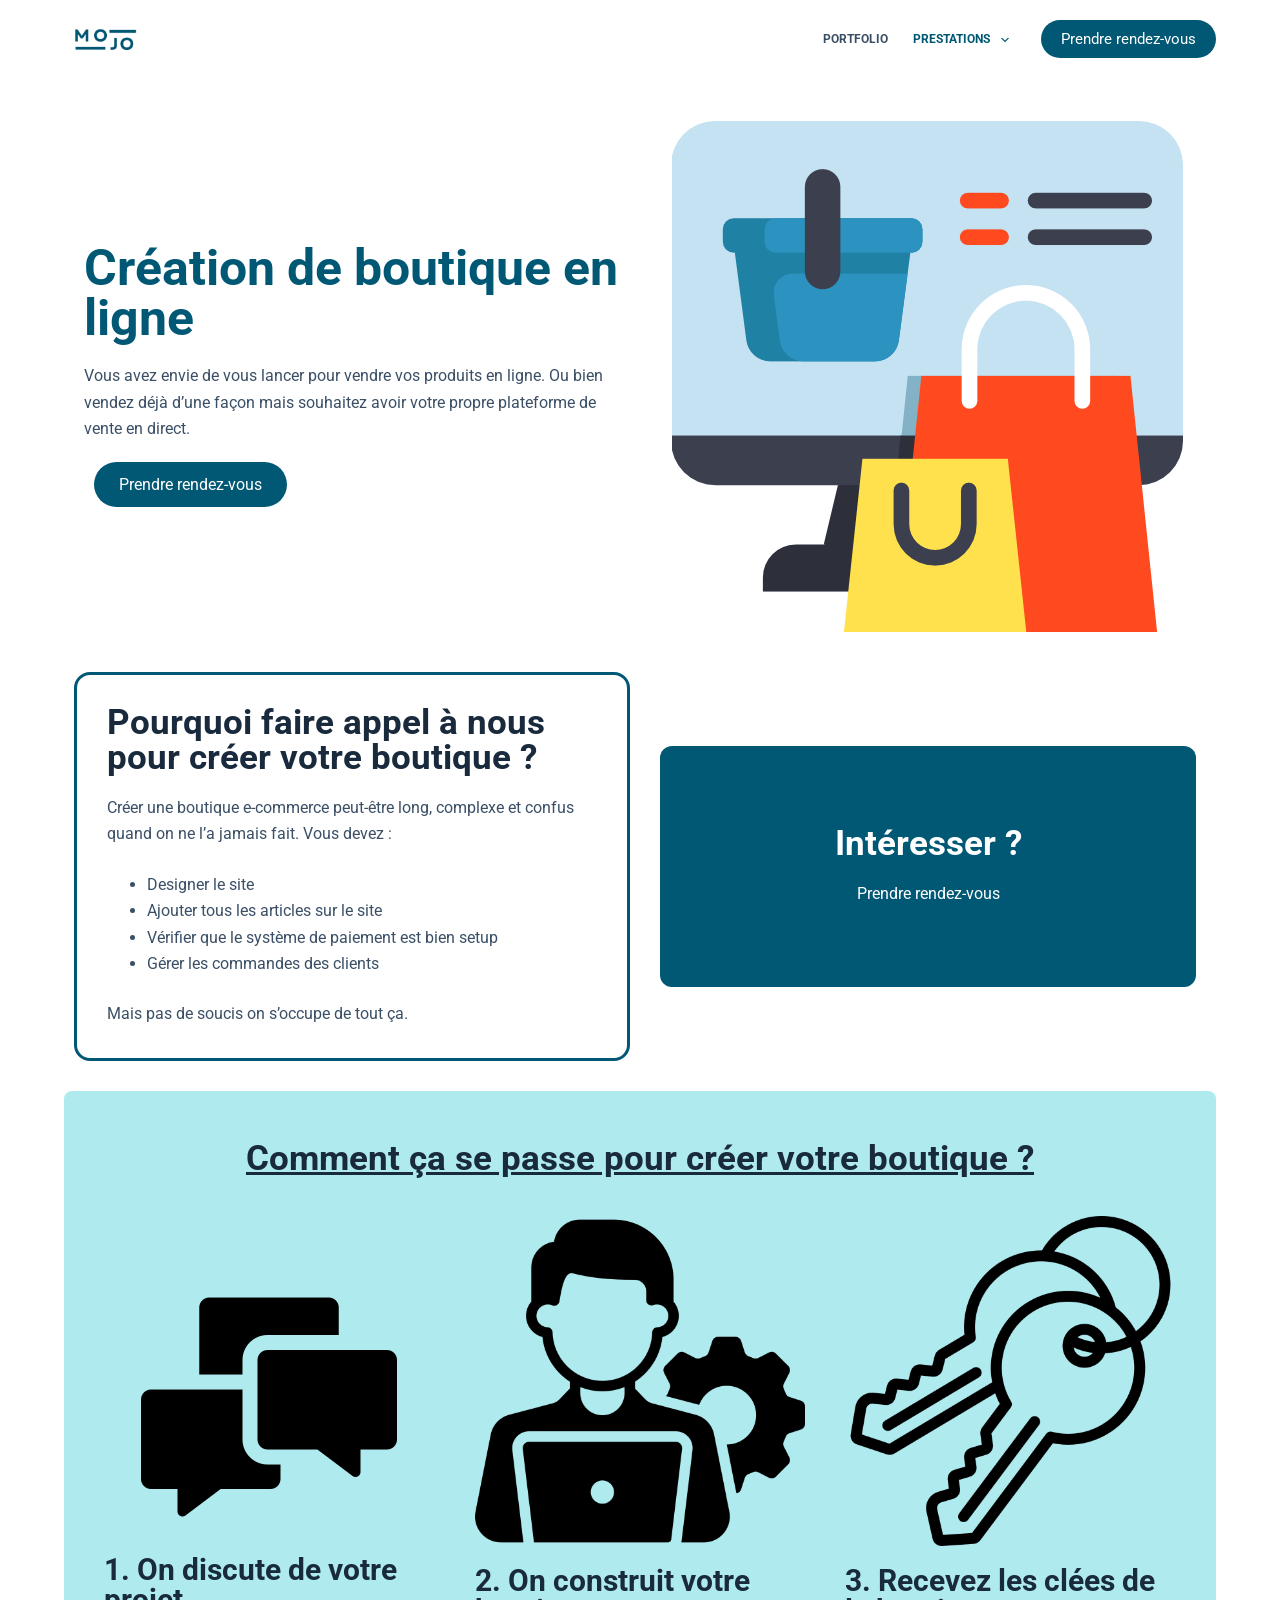
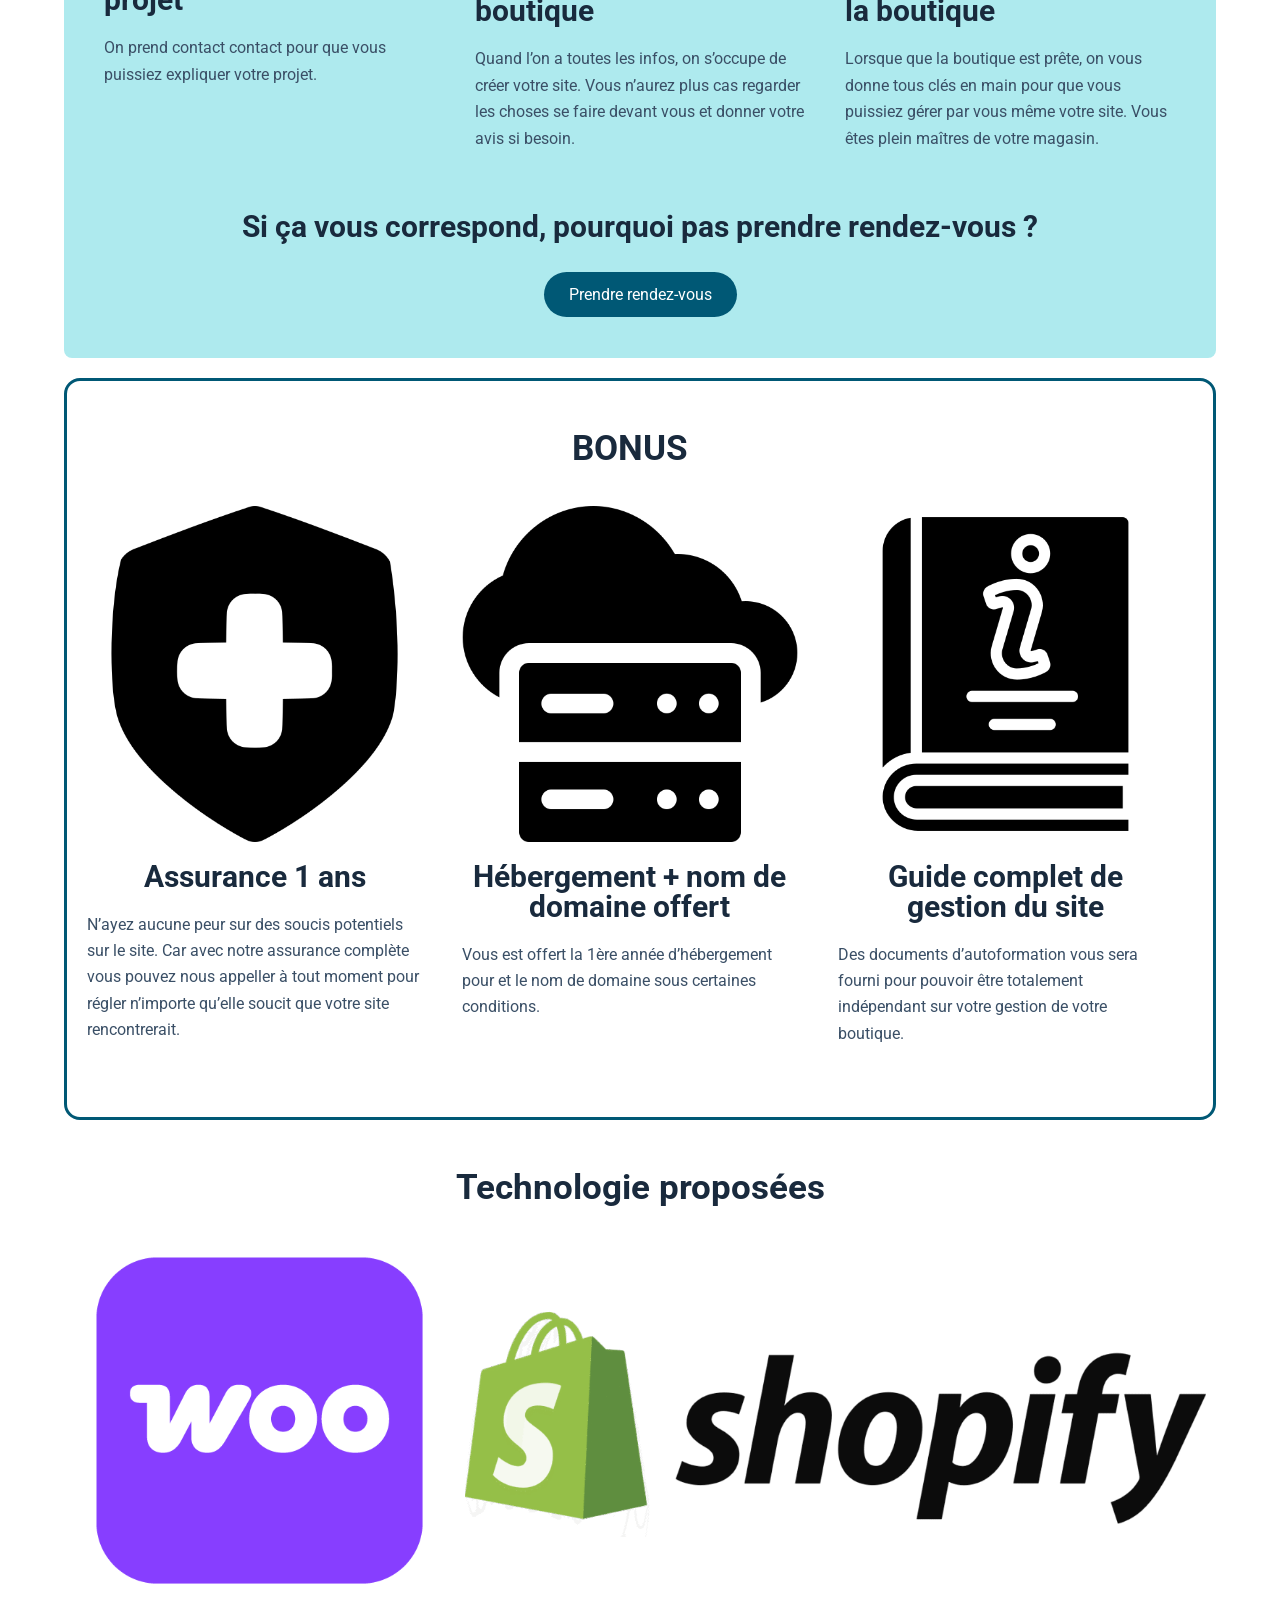
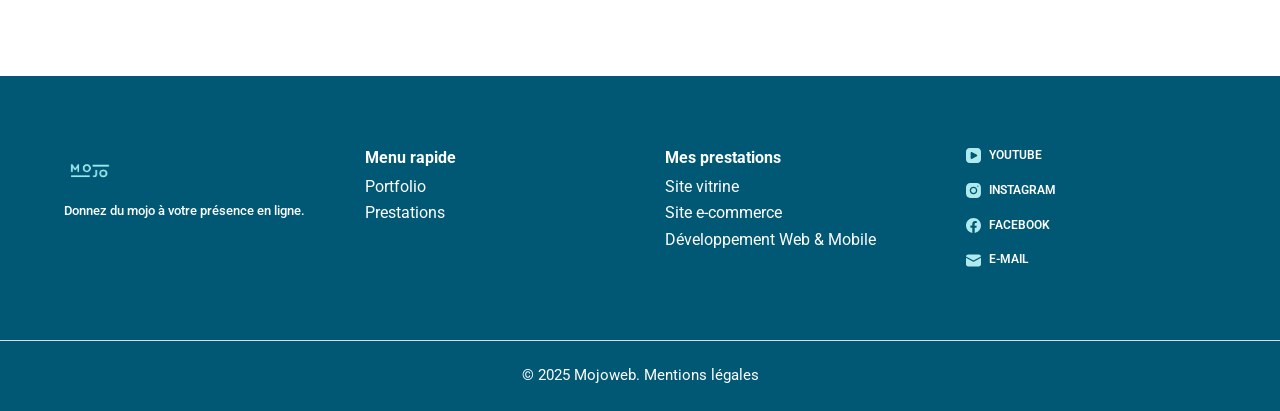
<file: site-ecommerce-e-commerce/index.html>
<!DOCTYPE html>
<html lang="fr-FR">
<head>
	
	<meta charset="UTF-8">
	<meta name="viewport" content="width=device-width, initial-scale=1, maximum-scale=5, viewport-fit=cover">
	<link rel="profile" href="https://gmpg.org/xfn/11">

	<meta name="robots" content="index, follow, max-image-preview:large, max-snippet:-1, max-video-preview:-1">
	<style>img:is([sizes="auto" i], [sizes^="auto," i]) { contain-intrinsic-size: 3000px 1500px }</style>
	
	<!-- This site is optimized with the Yoast SEO plugin v25.1 - https://yoast.com/wordpress/plugins/seo/ -->
	<title>Site e-commerce - mojoweb</title>
	<meta name="description" content="Vous avez envie de vous lancer pour vendre vos produits en ligne. Ici on vous accompagne à créer votre propre boutique e-commerce depuis zéro.">
	<link rel="canonical" href="/site-ecommerce-e-commerce/">
	<meta property="og:locale" content="fr_FR">
	<meta property="og:type" content="article">
	<meta property="og:title" content="Site e-commerce - mojoweb">
	<meta property="og:description" content="Vous avez envie de vous lancer pour vendre vos produits en ligne. Ici on vous accompagne à créer votre propre boutique e-commerce depuis zéro.">
	<meta property="og:url" content="/site-ecommerce-e-commerce/">
	<meta property="og:site_name" content="mojoweb">
	<meta property="article:modified_time" content="2025-07-01T01:16:04+00:00">
	<meta property="og:image" content="/wp-content/uploads/2025/05/shopping.png">
	<meta name="twitter:card" content="summary_large_image">
	<meta name="twitter:label1" content="Durée de lecture estimée">
	<meta name="twitter:data1" content="4 minutes">
	<script type="application/ld+json" class="yoast-schema-graph">{"@context":"https://schema.org","@graph":[{"@type":"WebPage","@id":"/site-ecommerce-e-commerce/","url":"/site-ecommerce-e-commerce/","name":"Site e-commerce - mojoweb","isPartOf":{"@id":"/#website"},"primaryImageOfPage":{"@id":"/site-ecommerce-e-commerce/#primaryimage"},"image":{"@id":"/site-ecommerce-e-commerce/#primaryimage"},"thumbnailUrl":"/wp-content/uploads/2025/05/shopping.png","datePublished":"2025-05-07T11:54:22+00:00","dateModified":"2025-07-01T01:16:04+00:00","description":"Vous avez envie de vous lancer pour vendre vos produits en ligne. Ici on vous accompagne à créer votre propre boutique e-commerce depuis zéro.","breadcrumb":{"@id":"/site-ecommerce-e-commerce/#breadcrumb"},"inLanguage":"fr-FR","potentialAction":[{"@type":"ReadAction","target":["/site-ecommerce-e-commerce/"]}]},{"@type":"ImageObject","inLanguage":"fr-FR","@id":"/site-ecommerce-e-commerce/#primaryimage","url":"/wp-content/uploads/2025/05/shopping.png","contentUrl":"/wp-content/uploads/2025/05/shopping.png","width":512,"height":512},{"@type":"BreadcrumbList","@id":"/site-ecommerce-e-commerce/#breadcrumb","itemListElement":[{"@type":"ListItem","position":1,"name":"Home","item":"/"},{"@type":"ListItem","position":2,"name":"Site e-commerce"}]},{"@type":"WebSite","@id":"/#website","url":"/","name":"mojoweb","description":"Donnez du mojo à votre présence en ligne.","publisher":{"@id":"/#organization"},"potentialAction":[{"@type":"SearchAction","target":{"@type":"EntryPoint","urlTemplate":"/?s={search_term_string}"},"query-input":{"@type":"PropertyValueSpecification","valueRequired":true,"valueName":"search_term_string"}}],"inLanguage":"fr-FR"},{"@type":"Organization","@id":"/#organization","name":"mojoweb","url":"/","logo":{"@type":"ImageObject","inLanguage":"fr-FR","@id":"/#/schema/logo/image/","url":"/wp-content/uploads/2025/05/3-removebg-preview.png","contentUrl":"/wp-content/uploads/2025/05/3-removebg-preview.png","width":500,"height":500,"caption":"mojoweb"},"image":{"@id":"/#/schema/logo/image/"}}]}</script>
	<!-- / Yoast SEO plugin. -->


<link rel="dns-prefetch" href="//www.googletagmanager.com">
<link rel="alternate" type="application/rss+xml" title="mojoweb &raquo; Flux" href="/feed/">
<link rel="alternate" type="application/rss+xml" title="mojoweb &raquo; Flux des commentaires" href="/comments/feed/">
<link rel="stylesheet" id="blocksy-dynamic-global-css" href="/wp-content/uploads/blocksy/css/global.css?ver=77514" media="all">
<style id="global-styles-inline-css">:root{--wp--preset--aspect-ratio--square: 1;--wp--preset--aspect-ratio--4-3: 4/3;--wp--preset--aspect-ratio--3-4: 3/4;--wp--preset--aspect-ratio--3-2: 3/2;--wp--preset--aspect-ratio--2-3: 2/3;--wp--preset--aspect-ratio--16-9: 16/9;--wp--preset--aspect-ratio--9-16: 9/16;--wp--preset--color--black: #000000;--wp--preset--color--cyan-bluish-gray: #abb8c3;--wp--preset--color--white: #ffffff;--wp--preset--color--pale-pink: #f78da7;--wp--preset--color--vivid-red: #cf2e2e;--wp--preset--color--luminous-vivid-orange: #ff6900;--wp--preset--color--luminous-vivid-amber: #fcb900;--wp--preset--color--light-green-cyan: #7bdcb5;--wp--preset--color--vivid-green-cyan: #00d084;--wp--preset--color--pale-cyan-blue: #8ed1fc;--wp--preset--color--vivid-cyan-blue: #0693e3;--wp--preset--color--vivid-purple: #9b51e0;--wp--preset--color--palette-color-1: var(--theme-palette-color-1, #aeeaee);--wp--preset--color--palette-color-2: var(--theme-palette-color-2, #005875);--wp--preset--color--palette-color-3: var(--theme-palette-color-3, #3A4F66);--wp--preset--color--palette-color-4: var(--theme-palette-color-4, #192a3d);--wp--preset--color--palette-color-5: var(--theme-palette-color-5, #e1e8ed);--wp--preset--color--palette-color-6: var(--theme-palette-color-6, #f2f5f7);--wp--preset--color--palette-color-7: var(--theme-palette-color-7, #FAFBFC);--wp--preset--color--palette-color-8: var(--theme-palette-color-8, #ffffff);--wp--preset--gradient--vivid-cyan-blue-to-vivid-purple: linear-gradient(135deg,rgba(6,147,227,1) 0%,rgb(155,81,224) 100%);--wp--preset--gradient--light-green-cyan-to-vivid-green-cyan: linear-gradient(135deg,rgb(122,220,180) 0%,rgb(0,208,130) 100%);--wp--preset--gradient--luminous-vivid-amber-to-luminous-vivid-orange: linear-gradient(135deg,rgba(252,185,0,1) 0%,rgba(255,105,0,1) 100%);--wp--preset--gradient--luminous-vivid-orange-to-vivid-red: linear-gradient(135deg,rgba(255,105,0,1) 0%,rgb(207,46,46) 100%);--wp--preset--gradient--very-light-gray-to-cyan-bluish-gray: linear-gradient(135deg,rgb(238,238,238) 0%,rgb(169,184,195) 100%);--wp--preset--gradient--cool-to-warm-spectrum: linear-gradient(135deg,rgb(74,234,220) 0%,rgb(151,120,209) 20%,rgb(207,42,186) 40%,rgb(238,44,130) 60%,rgb(251,105,98) 80%,rgb(254,248,76) 100%);--wp--preset--gradient--blush-light-purple: linear-gradient(135deg,rgb(255,206,236) 0%,rgb(152,150,240) 100%);--wp--preset--gradient--blush-bordeaux: linear-gradient(135deg,rgb(254,205,165) 0%,rgb(254,45,45) 50%,rgb(107,0,62) 100%);--wp--preset--gradient--luminous-dusk: linear-gradient(135deg,rgb(255,203,112) 0%,rgb(199,81,192) 50%,rgb(65,88,208) 100%);--wp--preset--gradient--pale-ocean: linear-gradient(135deg,rgb(255,245,203) 0%,rgb(182,227,212) 50%,rgb(51,167,181) 100%);--wp--preset--gradient--electric-grass: linear-gradient(135deg,rgb(202,248,128) 0%,rgb(113,206,126) 100%);--wp--preset--gradient--midnight: linear-gradient(135deg,rgb(2,3,129) 0%,rgb(40,116,252) 100%);--wp--preset--gradient--juicy-peach: linear-gradient(to right, #ffecd2 0%, #fcb69f 100%);--wp--preset--gradient--young-passion: linear-gradient(to right, #ff8177 0%, #ff867a 0%, #ff8c7f 21%, #f99185 52%, #cf556c 78%, #b12a5b 100%);--wp--preset--gradient--true-sunset: linear-gradient(to right, #fa709a 0%, #fee140 100%);--wp--preset--gradient--morpheus-den: linear-gradient(to top, #30cfd0 0%, #330867 100%);--wp--preset--gradient--plum-plate: linear-gradient(135deg, #667eea 0%, #764ba2 100%);--wp--preset--gradient--aqua-splash: linear-gradient(15deg, #13547a 0%, #80d0c7 100%);--wp--preset--gradient--love-kiss: linear-gradient(to top, #ff0844 0%, #ffb199 100%);--wp--preset--gradient--new-retrowave: linear-gradient(to top, #3b41c5 0%, #a981bb 49%, #ffc8a9 100%);--wp--preset--gradient--plum-bath: linear-gradient(to top, #cc208e 0%, #6713d2 100%);--wp--preset--gradient--high-flight: linear-gradient(to right, #0acffe 0%, #495aff 100%);--wp--preset--gradient--teen-party: linear-gradient(-225deg, #FF057C 0%, #8D0B93 50%, #321575 100%);--wp--preset--gradient--fabled-sunset: linear-gradient(-225deg, #231557 0%, #44107A 29%, #FF1361 67%, #FFF800 100%);--wp--preset--gradient--arielle-smile: radial-gradient(circle 248px at center, #16d9e3 0%, #30c7ec 47%, #46aef7 100%);--wp--preset--gradient--itmeo-branding: linear-gradient(180deg, #2af598 0%, #009efd 100%);--wp--preset--gradient--deep-blue: linear-gradient(to right, #6a11cb 0%, #2575fc 100%);--wp--preset--gradient--strong-bliss: linear-gradient(to right, #f78ca0 0%, #f9748f 19%, #fd868c 60%, #fe9a8b 100%);--wp--preset--gradient--sweet-period: linear-gradient(to top, #3f51b1 0%, #5a55ae 13%, #7b5fac 25%, #8f6aae 38%, #a86aa4 50%, #cc6b8e 62%, #f18271 75%, #f3a469 87%, #f7c978 100%);--wp--preset--gradient--purple-division: linear-gradient(to top, #7028e4 0%, #e5b2ca 100%);--wp--preset--gradient--cold-evening: linear-gradient(to top, #0c3483 0%, #a2b6df 100%, #6b8cce 100%, #a2b6df 100%);--wp--preset--gradient--mountain-rock: linear-gradient(to right, #868f96 0%, #596164 100%);--wp--preset--gradient--desert-hump: linear-gradient(to top, #c79081 0%, #dfa579 100%);--wp--preset--gradient--ethernal-constance: linear-gradient(to top, #09203f 0%, #537895 100%);--wp--preset--gradient--happy-memories: linear-gradient(-60deg, #ff5858 0%, #f09819 100%);--wp--preset--gradient--grown-early: linear-gradient(to top, #0ba360 0%, #3cba92 100%);--wp--preset--gradient--morning-salad: linear-gradient(-225deg, #B7F8DB 0%, #50A7C2 100%);--wp--preset--gradient--night-call: linear-gradient(-225deg, #AC32E4 0%, #7918F2 48%, #4801FF 100%);--wp--preset--gradient--mind-crawl: linear-gradient(-225deg, #473B7B 0%, #3584A7 51%, #30D2BE 100%);--wp--preset--gradient--angel-care: linear-gradient(-225deg, #FFE29F 0%, #FFA99F 48%, #FF719A 100%);--wp--preset--gradient--juicy-cake: linear-gradient(to top, #e14fad 0%, #f9d423 100%);--wp--preset--gradient--rich-metal: linear-gradient(to right, #d7d2cc 0%, #304352 100%);--wp--preset--gradient--mole-hall: linear-gradient(-20deg, #616161 0%, #9bc5c3 100%);--wp--preset--gradient--cloudy-knoxville: linear-gradient(120deg, #fdfbfb 0%, #ebedee 100%);--wp--preset--gradient--soft-grass: linear-gradient(to top, #c1dfc4 0%, #deecdd 100%);--wp--preset--gradient--saint-petersburg: linear-gradient(135deg, #f5f7fa 0%, #c3cfe2 100%);--wp--preset--gradient--everlasting-sky: linear-gradient(135deg, #fdfcfb 0%, #e2d1c3 100%);--wp--preset--gradient--kind-steel: linear-gradient(-20deg, #e9defa 0%, #fbfcdb 100%);--wp--preset--gradient--over-sun: linear-gradient(60deg, #abecd6 0%, #fbed96 100%);--wp--preset--gradient--premium-white: linear-gradient(to top, #d5d4d0 0%, #d5d4d0 1%, #eeeeec 31%, #efeeec 75%, #e9e9e7 100%);--wp--preset--gradient--clean-mirror: linear-gradient(45deg, #93a5cf 0%, #e4efe9 100%);--wp--preset--gradient--wild-apple: linear-gradient(to top, #d299c2 0%, #fef9d7 100%);--wp--preset--gradient--snow-again: linear-gradient(to top, #e6e9f0 0%, #eef1f5 100%);--wp--preset--gradient--confident-cloud: linear-gradient(to top, #dad4ec 0%, #dad4ec 1%, #f3e7e9 100%);--wp--preset--gradient--glass-water: linear-gradient(to top, #dfe9f3 0%, white 100%);--wp--preset--gradient--perfect-white: linear-gradient(-225deg, #E3FDF5 0%, #FFE6FA 100%);--wp--preset--font-size--small: 13px;--wp--preset--font-size--medium: 20px;--wp--preset--font-size--large: clamp(22px, 1.375rem + ((1vw - 3.2px) * 0.625), 30px);--wp--preset--font-size--x-large: clamp(30px, 1.875rem + ((1vw - 3.2px) * 1.563), 50px);--wp--preset--font-size--xx-large: clamp(45px, 2.813rem + ((1vw - 3.2px) * 2.734), 80px);--wp--preset--spacing--20: 0.44rem;--wp--preset--spacing--30: 0.67rem;--wp--preset--spacing--40: 1rem;--wp--preset--spacing--50: 1.5rem;--wp--preset--spacing--60: 2.25rem;--wp--preset--spacing--70: 3.38rem;--wp--preset--spacing--80: 5.06rem;--wp--preset--shadow--natural: 6px 6px 9px rgba(0, 0, 0, 0.2);--wp--preset--shadow--deep: 12px 12px 50px rgba(0, 0, 0, 0.4);--wp--preset--shadow--sharp: 6px 6px 0px rgba(0, 0, 0, 0.2);--wp--preset--shadow--outlined: 6px 6px 0px -3px rgba(255, 255, 255, 1), 6px 6px rgba(0, 0, 0, 1);--wp--preset--shadow--crisp: 6px 6px 0px rgba(0, 0, 0, 1);}:root { --wp--style--global--content-size: var(--theme-block-max-width);--wp--style--global--wide-size: var(--theme-block-wide-max-width); }:where(body) { margin: 0; }.wp-site-blocks > .alignleft { float: left; margin-right: 2em; }.wp-site-blocks > .alignright { float: right; margin-left: 2em; }.wp-site-blocks > .aligncenter { justify-content: center; margin-left: auto; margin-right: auto; }:where(.wp-site-blocks) > * { margin-block-start: var(--theme-content-spacing); margin-block-end: 0; }:where(.wp-site-blocks) > :first-child { margin-block-start: 0; }:where(.wp-site-blocks) > :last-child { margin-block-end: 0; }:root { --wp--style--block-gap: var(--theme-content-spacing); }:root :where(.is-layout-flow) > :first-child{margin-block-start: 0;}:root :where(.is-layout-flow) > :last-child{margin-block-end: 0;}:root :where(.is-layout-flow) > *{margin-block-start: var(--theme-content-spacing);margin-block-end: 0;}:root :where(.is-layout-constrained) > :first-child{margin-block-start: 0;}:root :where(.is-layout-constrained) > :last-child{margin-block-end: 0;}:root :where(.is-layout-constrained) > *{margin-block-start: var(--theme-content-spacing);margin-block-end: 0;}:root :where(.is-layout-flex){gap: var(--theme-content-spacing);}:root :where(.is-layout-grid){gap: var(--theme-content-spacing);}.is-layout-flow > .alignleft{float: left;margin-inline-start: 0;margin-inline-end: 2em;}.is-layout-flow > .alignright{float: right;margin-inline-start: 2em;margin-inline-end: 0;}.is-layout-flow > .aligncenter{margin-left: auto !important;margin-right: auto !important;}.is-layout-constrained > .alignleft{float: left;margin-inline-start: 0;margin-inline-end: 2em;}.is-layout-constrained > .alignright{float: right;margin-inline-start: 2em;margin-inline-end: 0;}.is-layout-constrained > .aligncenter{margin-left: auto !important;margin-right: auto !important;}.is-layout-constrained > :where(:not(.alignleft):not(.alignright):not(.alignfull)){max-width: var(--wp--style--global--content-size);margin-left: auto !important;margin-right: auto !important;}.is-layout-constrained > .alignwide{max-width: var(--wp--style--global--wide-size);}body .is-layout-flex{display: flex;}.is-layout-flex{flex-wrap: wrap;align-items: center;}.is-layout-flex > :is(*, div){margin: 0;}body .is-layout-grid{display: grid;}.is-layout-grid > :is(*, div){margin: 0;}body{padding-top: 0px;padding-right: 0px;padding-bottom: 0px;padding-left: 0px;}.has-black-color{color: var(--wp--preset--color--black) !important;}.has-cyan-bluish-gray-color{color: var(--wp--preset--color--cyan-bluish-gray) !important;}.has-white-color{color: var(--wp--preset--color--white) !important;}.has-pale-pink-color{color: var(--wp--preset--color--pale-pink) !important;}.has-vivid-red-color{color: var(--wp--preset--color--vivid-red) !important;}.has-luminous-vivid-orange-color{color: var(--wp--preset--color--luminous-vivid-orange) !important;}.has-luminous-vivid-amber-color{color: var(--wp--preset--color--luminous-vivid-amber) !important;}.has-light-green-cyan-color{color: var(--wp--preset--color--light-green-cyan) !important;}.has-vivid-green-cyan-color{color: var(--wp--preset--color--vivid-green-cyan) !important;}.has-pale-cyan-blue-color{color: var(--wp--preset--color--pale-cyan-blue) !important;}.has-vivid-cyan-blue-color{color: var(--wp--preset--color--vivid-cyan-blue) !important;}.has-vivid-purple-color{color: var(--wp--preset--color--vivid-purple) !important;}.has-palette-color-1-color{color: var(--wp--preset--color--palette-color-1) !important;}.has-palette-color-2-color{color: var(--wp--preset--color--palette-color-2) !important;}.has-palette-color-3-color{color: var(--wp--preset--color--palette-color-3) !important;}.has-palette-color-4-color{color: var(--wp--preset--color--palette-color-4) !important;}.has-palette-color-5-color{color: var(--wp--preset--color--palette-color-5) !important;}.has-palette-color-6-color{color: var(--wp--preset--color--palette-color-6) !important;}.has-palette-color-7-color{color: var(--wp--preset--color--palette-color-7) !important;}.has-palette-color-8-color{color: var(--wp--preset--color--palette-color-8) !important;}.has-black-background-color{background-color: var(--wp--preset--color--black) !important;}.has-cyan-bluish-gray-background-color{background-color: var(--wp--preset--color--cyan-bluish-gray) !important;}.has-white-background-color{background-color: var(--wp--preset--color--white) !important;}.has-pale-pink-background-color{background-color: var(--wp--preset--color--pale-pink) !important;}.has-vivid-red-background-color{background-color: var(--wp--preset--color--vivid-red) !important;}.has-luminous-vivid-orange-background-color{background-color: var(--wp--preset--color--luminous-vivid-orange) !important;}.has-luminous-vivid-amber-background-color{background-color: var(--wp--preset--color--luminous-vivid-amber) !important;}.has-light-green-cyan-background-color{background-color: var(--wp--preset--color--light-green-cyan) !important;}.has-vivid-green-cyan-background-color{background-color: var(--wp--preset--color--vivid-green-cyan) !important;}.has-pale-cyan-blue-background-color{background-color: var(--wp--preset--color--pale-cyan-blue) !important;}.has-vivid-cyan-blue-background-color{background-color: var(--wp--preset--color--vivid-cyan-blue) !important;}.has-vivid-purple-background-color{background-color: var(--wp--preset--color--vivid-purple) !important;}.has-palette-color-1-background-color{background-color: var(--wp--preset--color--palette-color-1) !important;}.has-palette-color-2-background-color{background-color: var(--wp--preset--color--palette-color-2) !important;}.has-palette-color-3-background-color{background-color: var(--wp--preset--color--palette-color-3) !important;}.has-palette-color-4-background-color{background-color: var(--wp--preset--color--palette-color-4) !important;}.has-palette-color-5-background-color{background-color: var(--wp--preset--color--palette-color-5) !important;}.has-palette-color-6-background-color{background-color: var(--wp--preset--color--palette-color-6) !important;}.has-palette-color-7-background-color{background-color: var(--wp--preset--color--palette-color-7) !important;}.has-palette-color-8-background-color{background-color: var(--wp--preset--color--palette-color-8) !important;}.has-black-border-color{border-color: var(--wp--preset--color--black) !important;}.has-cyan-bluish-gray-border-color{border-color: var(--wp--preset--color--cyan-bluish-gray) !important;}.has-white-border-color{border-color: var(--wp--preset--color--white) !important;}.has-pale-pink-border-color{border-color: var(--wp--preset--color--pale-pink) !important;}.has-vivid-red-border-color{border-color: var(--wp--preset--color--vivid-red) !important;}.has-luminous-vivid-orange-border-color{border-color: var(--wp--preset--color--luminous-vivid-orange) !important;}.has-luminous-vivid-amber-border-color{border-color: var(--wp--preset--color--luminous-vivid-amber) !important;}.has-light-green-cyan-border-color{border-color: var(--wp--preset--color--light-green-cyan) !important;}.has-vivid-green-cyan-border-color{border-color: var(--wp--preset--color--vivid-green-cyan) !important;}.has-pale-cyan-blue-border-color{border-color: var(--wp--preset--color--pale-cyan-blue) !important;}.has-vivid-cyan-blue-border-color{border-color: var(--wp--preset--color--vivid-cyan-blue) !important;}.has-vivid-purple-border-color{border-color: var(--wp--preset--color--vivid-purple) !important;}.has-palette-color-1-border-color{border-color: var(--wp--preset--color--palette-color-1) !important;}.has-palette-color-2-border-color{border-color: var(--wp--preset--color--palette-color-2) !important;}.has-palette-color-3-border-color{border-color: var(--wp--preset--color--palette-color-3) !important;}.has-palette-color-4-border-color{border-color: var(--wp--preset--color--palette-color-4) !important;}.has-palette-color-5-border-color{border-color: var(--wp--preset--color--palette-color-5) !important;}.has-palette-color-6-border-color{border-color: var(--wp--preset--color--palette-color-6) !important;}.has-palette-color-7-border-color{border-color: var(--wp--preset--color--palette-color-7) !important;}.has-palette-color-8-border-color{border-color: var(--wp--preset--color--palette-color-8) !important;}.has-vivid-cyan-blue-to-vivid-purple-gradient-background{background: var(--wp--preset--gradient--vivid-cyan-blue-to-vivid-purple) !important;}.has-light-green-cyan-to-vivid-green-cyan-gradient-background{background: var(--wp--preset--gradient--light-green-cyan-to-vivid-green-cyan) !important;}.has-luminous-vivid-amber-to-luminous-vivid-orange-gradient-background{background: var(--wp--preset--gradient--luminous-vivid-amber-to-luminous-vivid-orange) !important;}.has-luminous-vivid-orange-to-vivid-red-gradient-background{background: var(--wp--preset--gradient--luminous-vivid-orange-to-vivid-red) !important;}.has-very-light-gray-to-cyan-bluish-gray-gradient-background{background: var(--wp--preset--gradient--very-light-gray-to-cyan-bluish-gray) !important;}.has-cool-to-warm-spectrum-gradient-background{background: var(--wp--preset--gradient--cool-to-warm-spectrum) !important;}.has-blush-light-purple-gradient-background{background: var(--wp--preset--gradient--blush-light-purple) !important;}.has-blush-bordeaux-gradient-background{background: var(--wp--preset--gradient--blush-bordeaux) !important;}.has-luminous-dusk-gradient-background{background: var(--wp--preset--gradient--luminous-dusk) !important;}.has-pale-ocean-gradient-background{background: var(--wp--preset--gradient--pale-ocean) !important;}.has-electric-grass-gradient-background{background: var(--wp--preset--gradient--electric-grass) !important;}.has-midnight-gradient-background{background: var(--wp--preset--gradient--midnight) !important;}.has-juicy-peach-gradient-background{background: var(--wp--preset--gradient--juicy-peach) !important;}.has-young-passion-gradient-background{background: var(--wp--preset--gradient--young-passion) !important;}.has-true-sunset-gradient-background{background: var(--wp--preset--gradient--true-sunset) !important;}.has-morpheus-den-gradient-background{background: var(--wp--preset--gradient--morpheus-den) !important;}.has-plum-plate-gradient-background{background: var(--wp--preset--gradient--plum-plate) !important;}.has-aqua-splash-gradient-background{background: var(--wp--preset--gradient--aqua-splash) !important;}.has-love-kiss-gradient-background{background: var(--wp--preset--gradient--love-kiss) !important;}.has-new-retrowave-gradient-background{background: var(--wp--preset--gradient--new-retrowave) !important;}.has-plum-bath-gradient-background{background: var(--wp--preset--gradient--plum-bath) !important;}.has-high-flight-gradient-background{background: var(--wp--preset--gradient--high-flight) !important;}.has-teen-party-gradient-background{background: var(--wp--preset--gradient--teen-party) !important;}.has-fabled-sunset-gradient-background{background: var(--wp--preset--gradient--fabled-sunset) !important;}.has-arielle-smile-gradient-background{background: var(--wp--preset--gradient--arielle-smile) !important;}.has-itmeo-branding-gradient-background{background: var(--wp--preset--gradient--itmeo-branding) !important;}.has-deep-blue-gradient-background{background: var(--wp--preset--gradient--deep-blue) !important;}.has-strong-bliss-gradient-background{background: var(--wp--preset--gradient--strong-bliss) !important;}.has-sweet-period-gradient-background{background: var(--wp--preset--gradient--sweet-period) !important;}.has-purple-division-gradient-background{background: var(--wp--preset--gradient--purple-division) !important;}.has-cold-evening-gradient-background{background: var(--wp--preset--gradient--cold-evening) !important;}.has-mountain-rock-gradient-background{background: var(--wp--preset--gradient--mountain-rock) !important;}.has-desert-hump-gradient-background{background: var(--wp--preset--gradient--desert-hump) !important;}.has-ethernal-constance-gradient-background{background: var(--wp--preset--gradient--ethernal-constance) !important;}.has-happy-memories-gradient-background{background: var(--wp--preset--gradient--happy-memories) !important;}.has-grown-early-gradient-background{background: var(--wp--preset--gradient--grown-early) !important;}.has-morning-salad-gradient-background{background: var(--wp--preset--gradient--morning-salad) !important;}.has-night-call-gradient-background{background: var(--wp--preset--gradient--night-call) !important;}.has-mind-crawl-gradient-background{background: var(--wp--preset--gradient--mind-crawl) !important;}.has-angel-care-gradient-background{background: var(--wp--preset--gradient--angel-care) !important;}.has-juicy-cake-gradient-background{background: var(--wp--preset--gradient--juicy-cake) !important;}.has-rich-metal-gradient-background{background: var(--wp--preset--gradient--rich-metal) !important;}.has-mole-hall-gradient-background{background: var(--wp--preset--gradient--mole-hall) !important;}.has-cloudy-knoxville-gradient-background{background: var(--wp--preset--gradient--cloudy-knoxville) !important;}.has-soft-grass-gradient-background{background: var(--wp--preset--gradient--soft-grass) !important;}.has-saint-petersburg-gradient-background{background: var(--wp--preset--gradient--saint-petersburg) !important;}.has-everlasting-sky-gradient-background{background: var(--wp--preset--gradient--everlasting-sky) !important;}.has-kind-steel-gradient-background{background: var(--wp--preset--gradient--kind-steel) !important;}.has-over-sun-gradient-background{background: var(--wp--preset--gradient--over-sun) !important;}.has-premium-white-gradient-background{background: var(--wp--preset--gradient--premium-white) !important;}.has-clean-mirror-gradient-background{background: var(--wp--preset--gradient--clean-mirror) !important;}.has-wild-apple-gradient-background{background: var(--wp--preset--gradient--wild-apple) !important;}.has-snow-again-gradient-background{background: var(--wp--preset--gradient--snow-again) !important;}.has-confident-cloud-gradient-background{background: var(--wp--preset--gradient--confident-cloud) !important;}.has-glass-water-gradient-background{background: var(--wp--preset--gradient--glass-water) !important;}.has-perfect-white-gradient-background{background: var(--wp--preset--gradient--perfect-white) !important;}.has-small-font-size{font-size: var(--wp--preset--font-size--small) !important;}.has-medium-font-size{font-size: var(--wp--preset--font-size--medium) !important;}.has-large-font-size{font-size: var(--wp--preset--font-size--large) !important;}.has-x-large-font-size{font-size: var(--wp--preset--font-size--x-large) !important;}.has-xx-large-font-size{font-size: var(--wp--preset--font-size--xx-large) !important;}
:root :where(.wp-block-pullquote){font-size: clamp(0.984em, 0.984rem + ((1vw - 0.2em) * 0.645), 1.5em);line-height: 1.6;}</style>
<link rel="stylesheet" id="contact-form-7-css" href="/wp-content/plugins/contact-form-7/includes/css/styles.css?ver=6.0.6" media="all">
<link rel="stylesheet" id="ct-main-styles-css" href="/wp-content/themes/blocksy/static/bundle/main.min.css?ver=2.0.98" media="all">
<link rel="stylesheet" id="ct-page-title-styles-css" href="/wp-content/themes/blocksy/static/bundle/page-title.min.css?ver=2.0.98" media="all">
<link rel="stylesheet" id="ct-elementor-styles-css" href="/wp-content/themes/blocksy/static/bundle/elementor-frontend.min.css?ver=2.0.98" media="all">
<link rel="stylesheet" id="ct-cf-7-styles-css" href="/wp-content/themes/blocksy/static/bundle/cf-7.min.css?ver=2.0.98" media="all">
<link rel="stylesheet" id="elementor-frontend-css" href="/wp-content/plugins/elementor/assets/css/frontend.min.css?ver=3.28.4" media="all">
<link rel="stylesheet" id="elementor-post-7-css" href="/wp-content/uploads/elementor/css/post-7.css?ver=1750026185" media="all">
<link rel="stylesheet" id="widget-heading-css" href="/wp-content/plugins/elementor/assets/css/widget-heading.min.css?ver=3.28.4" media="all">
<link rel="stylesheet" id="widget-image-css" href="/wp-content/plugins/elementor/assets/css/widget-image.min.css?ver=3.28.4" media="all">
<link rel="stylesheet" id="elementor-post-33-css" href="/wp-content/uploads/elementor/css/post-33.css?ver=1751332621" media="all">
<link rel="stylesheet" id="blocksy-ext-post-types-extra-styles-css" href="/wp-content/plugins/blocksy-companion-pro/framework/premium/extensions/post-types-extra/static/bundle/main.min.css?ver=2.0.99" media="all">
<link rel="stylesheet" id="elementor-gf-local-roboto-css" href="/wp-content/uploads/elementor/google-fonts/css/roboto.css?ver=1746620009" media="all">
<link rel="stylesheet" id="elementor-gf-local-robotoslab-css" href="/wp-content/uploads/elementor/google-fonts/css/robotoslab.css?ver=1746620043" media="all">

		<!-- Global site tag (gtag.js) - Google Analytics v4 -->
		<script async src="https://www.googletagmanager.com/gtag/js?id=GTM-MSFWMJTT"></script>
		<script>window.dataLayer = window.dataLayer || [];
		function gtag(){dataLayer.push(arguments);}
		gtag('js', new Date());

		gtag('config', 'GTM-MSFWMJTT');</script>
		<!-- End Google Analytics v4 -->

		<link rel="https://api.w.org/" href="/wp-json/">
<link rel="alternate" title="JSON" type="application/json" href="/wp-json/wp/v2/pages/33">
<link rel="EditURI" type="application/rsd+xml" title="RSD" href="/xmlrpc.php?rsd">
<meta name="generator" content="WordPress 6.8.1">
<link rel="shortlink" href="/?p=33">
<link rel="alternate" title="oEmbed (JSON)" type="application/json+oembed" href="/wp-json/oembed/1.0/embed?url=http%3A%2F%2F%2Fsite-ecommerce-e-commerce%2F">
<link rel="alternate" title="oEmbed (XML)" type="text/xml+oembed" href="/wp-json/oembed/1.0/embed?url=http%3A%2F%2F%2Fsite-ecommerce-e-commerce%2F#038;format=xml">
<meta name="generator" content="Site Kit by Google 1.152.1">
<noscript><link rel="stylesheet" href="/wp-content/themes/blocksy/static/bundle/no-scripts.min.css" type="text/css"></noscript>
<meta name="generator" content="Elementor 3.28.4; features: e_font_icon_svg, additional_custom_breakpoints, e_local_google_fonts, e_element_cache; settings: css_print_method-external, google_font-enabled, font_display-swap">
			<style>.e-con.e-parent:nth-of-type(n+4):not(.e-lazyloaded):not(.e-no-lazyload),
				.e-con.e-parent:nth-of-type(n+4):not(.e-lazyloaded):not(.e-no-lazyload) * {
					background-image: none !important;
				}
				@media screen and (max-height: 1024px) {
					.e-con.e-parent:nth-of-type(n+3):not(.e-lazyloaded):not(.e-no-lazyload),
					.e-con.e-parent:nth-of-type(n+3):not(.e-lazyloaded):not(.e-no-lazyload) * {
						background-image: none !important;
					}
				}
				@media screen and (max-height: 640px) {
					.e-con.e-parent:nth-of-type(n+2):not(.e-lazyloaded):not(.e-no-lazyload),
					.e-con.e-parent:nth-of-type(n+2):not(.e-lazyloaded):not(.e-no-lazyload) * {
						background-image: none !important;
					}
				}</style>
			<link rel="icon" href="/wp-content/uploads/2025/05/cropped-3-removebg-preview-32x32.png" sizes="32x32">
<link rel="icon" href="/wp-content/uploads/2025/05/cropped-3-removebg-preview-192x192.png" sizes="192x192">
<link rel="apple-touch-icon" href="/wp-content/uploads/2025/05/cropped-3-removebg-preview-180x180.png">
<meta name="msapplication-TileImage" content="/wp-content/uploads/2025/05/cropped-3-removebg-preview-270x270.png">
		<style id="wp-custom-css">.widget-title {
	color: white;
	margin-bottom: 4px;
}

.button-rdv {
	color: white;
	text-decoration: none;
	background-color: #005875;
	padding: 10px 20px;
	border-radius: 20px;
	
}

.button-rdv:hover {
	color: white;
	text-decoration: none;
	background-color: #005875;
	padding: 12px 20px;
	border-radius: 20px;
}</style>
			</head>


<body class="wp-singular page-template-default page page-id-33 wp-custom-logo wp-embed-responsive wp-theme-blocksy elementor-default elementor-kit-7 elementor-page elementor-page-33 ct-elementor-default-template" data-link="type-2" data-prefix="single_page" data-header="type-1:sticky" data-footer="type-1" itemscope="itemscope" itemtype="https://schema.org/WebPage">

<a class="skip-link screen-reader-text" href="#main">Passer au contenu</a><div class="ct-drawer-canvas" data-location="start"><div id="offcanvas" class="ct-panel ct-header" data-behaviour="right-side" aria-label="Modale hors toile" inert=""><div class="ct-panel-inner">
		<div class="ct-panel-actions">
			
			<button class="ct-toggle-close" data-type="type-1" aria-label="Fermer le tiroir">
				<svg class="ct-icon" width="12" height="12" viewbox="0 0 15 15"><path d="M1 15a1 1 0 01-.71-.29 1 1 0 010-1.41l5.8-5.8-5.8-5.8A1 1 0 011.7.29l5.8 5.8 5.8-5.8a1 1 0 011.41 1.41l-5.8 5.8 5.8 5.8a1 1 0 01-1.41 1.41l-5.8-5.8-5.8 5.8A1 1 0 011 15z"></path></svg>
			</button>
		</div>
		<div class="ct-panel-content" data-device="desktop"><div class="ct-panel-content-inner"></div></div>
<div class="ct-panel-content" data-device="mobile"><div class="ct-panel-content-inner">
<nav class="mobile-menu menu-container has-submenu" data-id="mobile-menu" data-interaction="click" data-toggle-type="type-1" data-submenu-dots="yes" aria-label="Menu principal">

	<ul id="menu-menu-principal-1" class="">
<li class="menu-item menu-item-type-post_type menu-item-object-page menu-item-46"><a href="/portfolio/" class="ct-menu-link">Portfolio</a></li>
<li class="menu-item menu-item-type-post_type menu-item-object-page current-menu-ancestor current-menu-parent current_page_parent current_page_ancestor menu-item-has-children menu-item-47">
<span class="ct-sub-menu-parent"><a href="/service/" class="ct-menu-link">Prestations</a><button class="ct-toggle-dropdown-mobile" aria-label="Déplier le menu déroulant" aria-haspopup="true" aria-expanded="false"><svg class="ct-icon toggle-icon-1" width="15" height="15" viewbox="0 0 15 15"><path d="M3.9,5.1l3.6,3.6l3.6-3.6l1.4,0.7l-5,5l-5-5L3.9,5.1z"></path></svg></button></span>
<ul class="sub-menu">
	<li class="menu-item menu-item-type-post_type menu-item-object-page menu-item-49"><a href="/site-vitrine/" class="ct-menu-link">Site vitrine</a></li>
	<li class="menu-item menu-item-type-post_type menu-item-object-page current-menu-item page_item page-item-33 current_page_item menu-item-48"><a href="/site-ecommerce-e-commerce/" aria-current="page" class="ct-menu-link">Site e-commerce</a></li>
	<li class="menu-item menu-item-type-post_type menu-item-object-page menu-item-193"><a href="/dev/" class="ct-menu-link">Développement Web &amp; Mobile</a></li>
</ul>
</li>
</ul></nav>


<div class="ct-header-socials " data-id="socials">

	
		<div class="ct-social-box" data-color="custom" data-icon-size="custom" data-icons-type="rounded:outline">
			
			
							
				<a href="https://www.instagram.com/mojoweb.fr/" data-network="instagram" aria-label="Instagram">
					<span class="ct-icon-container">
					<svg width="20" height="20" viewbox="0 0 20 20" aria-hidden="true">
						<circle cx="10" cy="10" r="3.3"></circle>
						<path d="M14.2,0H5.8C2.6,0,0,2.6,0,5.8v8.3C0,17.4,2.6,20,5.8,20h8.3c3.2,0,5.8-2.6,5.8-5.8V5.8C20,2.6,17.4,0,14.2,0zM10,15c-2.8,0-5-2.2-5-5s2.2-5,5-5s5,2.2,5,5S12.8,15,10,15z M15.8,5C15.4,5,15,4.6,15,4.2s0.4-0.8,0.8-0.8s0.8,0.4,0.8,0.8S16.3,5,15.8,5z"></path>
					</svg>
				</span>				</a>
							
				<a href="https://www.youtube.com/@mojowebfr" data-network="youtube" aria-label="YouTube">
					<span class="ct-icon-container">
					<svg width="20" height="20" viewbox="0 0 20 20" aria-hidden="true">
						<path d="M15,0H5C2.2,0,0,2.2,0,5v10c0,2.8,2.2,5,5,5h10c2.8,0,5-2.2,5-5V5C20,2.2,17.8,0,15,0z M14.5,10.9l-6.8,3.8c-0.1,0.1-0.3,0.1-0.5,0.1c-0.5,0-1-0.4-1-1l0,0V6.2c0-0.5,0.4-1,1-1c0.2,0,0.3,0,0.5,0.1l6.8,3.8c0.5,0.3,0.7,0.8,0.4,1.3C14.8,10.6,14.6,10.8,14.5,10.9z"></path>
					</svg>
				</span>				</a>
							
				<a href="mailto:m&#111;&#106;&#111;&#119;e&#098;&#046;&#100;i&#103;&#105;t&#097;l&#064;p&#114;o&#116;o&#110;.&#109;&#101;" data-network="email" aria-label="E-mail">
					<span class="ct-icon-container">
					<svg width="20" height="20" viewbox="0 0 20 20" aria-hidden="true">
						<path d="M10,10.1L0,4.7C0.1,3.2,1.4,2,3,2h14c1.6,0,2.9,1.2,3,2.8L10,10.1z M10,11.8c-0.1,0-0.2,0-0.4-0.1L0,6.4V15c0,1.7,1.3,3,3,3h4.9h4.3H17c1.7,0,3-1.3,3-3V6.4l-9.6,5.2C10.2,11.7,10.1,11.7,10,11.8z"></path>
					</svg>
				</span>				</a>
							
				<a href="#" data-network="facebook" aria-label="Facebook">
					<span class="ct-icon-container">
					<svg width="20px" height="20px" viewbox="0 0 20 20" aria-hidden="true">
						<path d="M20,10.1c0-5.5-4.5-10-10-10S0,4.5,0,10.1c0,5,3.7,9.1,8.4,9.9v-7H5.9v-2.9h2.5V7.9C8.4,5.4,9.9,4,12.2,4c1.1,0,2.2,0.2,2.2,0.2v2.5h-1.3c-1.2,0-1.6,0.8-1.6,1.6v1.9h2.8L13.9,13h-2.3v7C16.3,19.2,20,15.1,20,10.1z"></path>
					</svg>
				</span>				</a>
			
			
					</div>

	
</div>
</div></div>
</div></div></div>
<div id="main-container">
	<header id="header" class="ct-header" data-id="type-1" itemscope="" itemtype="https://schema.org/WPHeader"><div data-device="desktop"><div class="ct-sticky-container"><div data-sticky="shrink"><div data-row="middle" data-column-set="2"><div class="ct-container">
<div data-column="start" data-placements="1"><div data-items="primary">
<div class="site-branding" data-id="logo" itemscope="itemscope" itemtype="https://schema.org/Organization">

			<a href="/" class="site-logo-container" rel="home" itemprop="url"><img loading="lazy" width="500" height="500" src="/wp-content/uploads/2025/05/3-removebg-preview.png" class="default-logo" alt="mojoweb" decoding="async" srcset="/wp-content/uploads/2025/05/3-removebg-preview.png 500w, /wp-content/uploads/2025/05/3-removebg-preview-300x300.png 300w, /wp-content/uploads/2025/05/3-removebg-preview-150x150.png 150w" sizes="(max-width: 500px) 100vw, 500px"></a>	
	</div>

</div></div>
<div data-column="end" data-placements="1"><div data-items="primary">
<nav id="header-menu-1" class="header-menu-1 menu-container" data-id="menu" data-interaction="hover" data-menu="type-1" data-dropdown="type-1:simple" data-responsive="no" itemscope="" itemtype="https://schema.org/SiteNavigationElement" aria-label="Menu principal">

	<ul id="menu-menu-principal" class="menu">
<li id="menu-item-46" class="menu-item menu-item-type-post_type menu-item-object-page menu-item-46"><a href="/portfolio/" class="ct-menu-link">Portfolio</a></li>
<li id="menu-item-47" class="menu-item menu-item-type-post_type menu-item-object-page current-menu-ancestor current-menu-parent current_page_parent current_page_ancestor menu-item-has-children menu-item-47 animated-submenu-block">
<a href="/service/" class="ct-menu-link">Prestations<span class="ct-toggle-dropdown-desktop"><svg class="ct-icon" width="8" height="8" viewbox="0 0 15 15"><path d="M2.1,3.2l5.4,5.4l5.4-5.4L15,4.3l-7.5,7.5L0,4.3L2.1,3.2z"></path></svg></span></a><button class="ct-toggle-dropdown-desktop-ghost" aria-label="Déplier le menu déroulant" aria-haspopup="true" aria-expanded="false"></button>
<ul class="sub-menu">
	<li id="menu-item-49" class="menu-item menu-item-type-post_type menu-item-object-page menu-item-49"><a href="/site-vitrine/" class="ct-menu-link">Site vitrine</a></li>
	<li id="menu-item-48" class="menu-item menu-item-type-post_type menu-item-object-page current-menu-item page_item page-item-33 current_page_item menu-item-48"><a href="/site-ecommerce-e-commerce/" aria-current="page" class="ct-menu-link">Site e-commerce</a></li>
	<li id="menu-item-193" class="menu-item menu-item-type-post_type menu-item-object-page menu-item-193"><a href="/dev/" class="ct-menu-link">Développement Web &amp; Mobile</a></li>
</ul>
</li>
</ul></nav>


<div class="ct-header-text " data-id="text">
	<div class="entry-content is-layout-flow">
		<!-- Début de widget de lien Calendly -->
<link href="https://assets.calendly.com/assets/external/widget.css" rel="stylesheet">

<a class="button-rdv" onclick="Calendly.initPopupWidget({url: 'https://calendly.com/pdassy2003/30min'});return false;">Prendre rendez-vous</a>
<!-- Fin de widget de lien Calendly -->	</div>
</div>
</div></div>
</div></div></div></div></div>
<div data-device="mobile"><div class="ct-sticky-container"><div data-sticky="shrink"><div data-row="middle" data-column-set="2"><div class="ct-container">
<div data-column="start" data-placements="1"><div data-items="primary">
<div class="site-branding" data-id="logo">

			<a href="/" class="site-logo-container" rel="home" itemprop="url"><img loading="lazy" width="500" height="500" src="/wp-content/uploads/2025/05/3-removebg-preview.png" class="default-logo" alt="mojoweb" decoding="async" srcset="/wp-content/uploads/2025/05/3-removebg-preview.png 500w, /wp-content/uploads/2025/05/3-removebg-preview-300x300.png 300w, /wp-content/uploads/2025/05/3-removebg-preview-150x150.png 150w" sizes="(max-width: 500px) 100vw, 500px"></a>	
	</div>

</div></div>
<div data-column="end" data-placements="1"><div data-items="primary">
<div class="ct-header-cta" data-id="button">
	<a href="#" class="ct-button" data-size="small" aria-label="Prendre rendez-vous">
		Prendre rendez-vous	</a>
</div>

<button data-toggle-panel="#offcanvas" class="ct-header-trigger ct-toggle " data-design="simple" data-label="right" aria-label="Menu" data-id="trigger">

	<span class="ct-label ct-hidden-sm ct-hidden-md ct-hidden-lg">Menu</span>

	<svg class="ct-icon" width="18" height="14" viewbox="0 0 18 14" aria-hidden="true" data-type="type-1">

		<rect y="0.00" width="18" height="1.7" rx="1"></rect>
		<rect y="6.15" width="18" height="1.7" rx="1"></rect>
		<rect y="12.3" width="18" height="1.7" rx="1"></rect>
	</svg>
</button>
</div></div>
</div></div></div></div></div></header>
	<main id="main" class="site-main hfeed">

		
	<div class="ct-container-full" data-content="normal" data-vertical-spacing="top:bottom">

		
		
	<article id="post-33" class="post-33 page type-page status-publish hentry">

		
		
		
		<div class="entry-content is-layout-constrained">
					<div data-elementor-type="wp-page" data-elementor-id="33" class="elementor elementor-33" data-elementor-post-type="page">
				<div class="elementor-element elementor-element-b966df1 e-flex e-con-boxed e-con e-parent" data-id="b966df1" data-element_type="container">
					<div class="e-con-inner">
		<div class="elementor-element elementor-element-cbf7acc e-grid e-con-full e-con e-child" data-id="cbf7acc" data-element_type="container">
		<div class="elementor-element elementor-element-8a37293 e-con-full e-flex e-con e-child" data-id="8a37293" data-element_type="container">
				<div class="elementor-element elementor-element-4f3dc98 elementor-widget elementor-widget-heading" data-id="4f3dc98" data-element_type="widget" data-widget_type="heading.default">
				<div class="elementor-widget-container">
					<h1 class="elementor-heading-title elementor-size-default">Création de boutique en ligne</h1>				</div>
				</div>
				<div class="elementor-element elementor-element-5279a05 elementor-widget elementor-widget-text-editor" data-id="5279a05" data-element_type="widget" data-widget_type="text-editor.default">
				<div class="elementor-widget-container">
									<p>Vous avez envie de vous lancer pour vendre vos produits en ligne. Ou bien vendez déjà d&rsquo;une façon mais souhaitez avoir votre propre plateforme de vente en direct.</p>								</div>
				</div>
		<div class="elementor-element elementor-element-57055ea e-con-full e-flex e-con e-child" data-id="57055ea" data-element_type="container">
				<div class="elementor-element elementor-element-a49dde1 elementor-widget elementor-widget-html" data-id="a49dde1" data-element_type="widget" data-widget_type="html.default">
				<div class="elementor-widget-container">
					<!-- Début de widget de lien Calendly -->
<link href="https://assets.calendly.com/assets/external/widget.css" rel="stylesheet">
<script src="https://assets.calendly.com/assets/external/widget.js" type="text/javascript" async></script>
<a class="book-meeting" onclick="Calendly.initPopupWidget({url: 'https://calendly.com/pdassy2003/30min'});return false;">Prendre rendez-vous</a>
<!-- Fin de widget de lien Calendly -->				</div>
				</div>
				</div>
				</div>
				<div class="elementor-element elementor-element-c52c786 elementor-widget elementor-widget-image" data-id="c52c786" data-element_type="widget" data-widget_type="image.default">
				<div class="elementor-widget-container">
															<img fetchpriority="high" decoding="async" width="512" height="512" src="/wp-content/uploads/2025/05/shopping.png" class="attachment-large size-large wp-image-122" alt="" srcset="/wp-content/uploads/2025/05/shopping.png 512w, /wp-content/uploads/2025/05/shopping-300x300.png 300w, /wp-content/uploads/2025/05/shopping-150x150.png 150w" sizes="(max-width: 512px) 100vw, 512px">															</div>
				</div>
				</div>
					</div>
				</div>
		<div class="elementor-element elementor-element-f5dfe04 e-flex e-con-boxed e-con e-parent" data-id="f5dfe04" data-element_type="container">
					<div class="e-con-inner">
		<div class="elementor-element elementor-element-9c39df3 e-grid e-con-full e-con e-child" data-id="9c39df3" data-element_type="container">
		<div class="elementor-element elementor-element-515d0fb e-con-full e-flex e-con e-child" data-id="515d0fb" data-element_type="container">
				<div class="elementor-element elementor-element-b391741 elementor-widget elementor-widget-heading" data-id="b391741" data-element_type="widget" data-widget_type="heading.default">
				<div class="elementor-widget-container">
					<h2 class="elementor-heading-title elementor-size-default">Pourquoi faire appel à nous pour créer votre boutique ?</h2>				</div>
				</div>
				<div class="elementor-element elementor-element-779c896 elementor-widget elementor-widget-text-editor" data-id="779c896" data-element_type="widget" data-widget_type="text-editor.default">
				<div class="elementor-widget-container">
									<p>Créer une boutique e-commerce peut-être long, complexe et confus quand on ne l&rsquo;a jamais fait. Vous devez :</p>
<ul>
<li>Designer le site</li>
<li>Ajouter tous les articles sur le site</li>
<li>Vérifier que le système de paiement est bien setup</li>
<li>Gérer les commandes des clients</li>
</ul>
<p>Mais pas de soucis on s&rsquo;occupe de tout ça.</p>								</div>
				</div>
				</div>
		<div class="elementor-element elementor-element-38c4f13 e-con-full e-flex e-con e-child" data-id="38c4f13" data-element_type="container">
		<div class="elementor-element elementor-element-43b06fc e-con-full e-flex e-con e-child" data-id="43b06fc" data-element_type="container" data-settings="{&quot;background_background&quot;:&quot;classic&quot;}">
				<div class="elementor-element elementor-element-e283021 elementor-widget elementor-widget-heading" data-id="e283021" data-element_type="widget" data-widget_type="heading.default">
				<div class="elementor-widget-container">
					<h2 class="elementor-heading-title elementor-size-default">Intéresser ?</h2>				</div>
				</div>
				<div class="elementor-element elementor-element-1b83d05 elementor-widget elementor-widget-html" data-id="1b83d05" data-element_type="widget" data-widget_type="html.default">
				<div class="elementor-widget-container">
					<!-- Début de widget de lien Calendly -->
<link href="https://assets.calendly.com/assets/external/widget.css" rel="stylesheet">
<script src="https://assets.calendly.com/assets/external/widget.js" type="text/javascript" async></script>
<a class="book-meeting" onclick="Calendly.initPopupWidget({url: 'https://calendly.com/pdassy2003/30min'});return false;">Prendre rendez-vous</a>
<!-- Fin de widget de lien Calendly -->				</div>
				</div>
				</div>
				</div>
				</div>
					</div>
				</div>
		<div class="elementor-element elementor-element-152c95c e-flex e-con-boxed e-con e-parent" data-id="152c95c" data-element_type="container">
					<div class="e-con-inner">
		<div class="elementor-element elementor-element-9ae9eb9 e-con-full e-flex e-con e-child" data-id="9ae9eb9" data-element_type="container" data-settings="{&quot;background_background&quot;:&quot;classic&quot;}">
				<div class="elementor-element elementor-element-003d21b elementor-widget elementor-widget-heading" data-id="003d21b" data-element_type="widget" data-widget_type="heading.default">
				<div class="elementor-widget-container">
					<h2 class="elementor-heading-title elementor-size-default">Comment ça se passe pour créer votre boutique ?</h2>				</div>
				</div>
		<div class="elementor-element elementor-element-9433df4 e-grid e-con-full e-con e-child" data-id="9433df4" data-element_type="container">
		<div class="elementor-element elementor-element-8f1d2bd e-con-full e-flex e-con e-child" data-id="8f1d2bd" data-element_type="container">
				<div class="elementor-element elementor-element-4c62a43 elementor-widget elementor-widget-image" data-id="4c62a43" data-element_type="widget" data-widget_type="image.default">
				<div class="elementor-widget-container">
															<img decoding="async" width="256" height="256" src="/wp-content/uploads/2025/06/discuss2.png" class="attachment-large size-large wp-image-491" alt="" srcset="/wp-content/uploads/2025/06/discuss2.png 256w, /wp-content/uploads/2025/06/discuss2-150x150.png 150w" sizes="(max-width: 256px) 100vw, 256px">															</div>
				</div>
				<div class="elementor-element elementor-element-57d7674 elementor-widget elementor-widget-heading" data-id="57d7674" data-element_type="widget" data-widget_type="heading.default">
				<div class="elementor-widget-container">
					<h3 class="elementor-heading-title elementor-size-default">1. On discute de votre projet</h3>				</div>
				</div>
				<div class="elementor-element elementor-element-4d44f66 elementor-widget elementor-widget-text-editor" data-id="4d44f66" data-element_type="widget" data-widget_type="text-editor.default">
				<div class="elementor-widget-container">
									<p>On prend contact contact pour que vous puissiez expliquer votre projet. </p>								</div>
				</div>
				</div>
		<div class="elementor-element elementor-element-36fc4d7 e-con-full e-flex e-con e-child" data-id="36fc4d7" data-element_type="container">
				<div class="elementor-element elementor-element-96c74f4 elementor-widget elementor-widget-image" data-id="96c74f4" data-element_type="widget" data-widget_type="image.default">
				<div class="elementor-widget-container">
															<img decoding="async" width="512" height="512" src="/wp-content/uploads/2025/06/administrator.png" class="attachment-large size-large wp-image-490" alt="" srcset="/wp-content/uploads/2025/06/administrator.png 512w, /wp-content/uploads/2025/06/administrator-300x300.png 300w, /wp-content/uploads/2025/06/administrator-150x150.png 150w" sizes="(max-width: 512px) 100vw, 512px">															</div>
				</div>
				<div class="elementor-element elementor-element-55ff6de elementor-widget elementor-widget-heading" data-id="55ff6de" data-element_type="widget" data-widget_type="heading.default">
				<div class="elementor-widget-container">
					<h3 class="elementor-heading-title elementor-size-default">2. On construit votre boutique</h3>				</div>
				</div>
				<div class="elementor-element elementor-element-d657856 elementor-widget elementor-widget-text-editor" data-id="d657856" data-element_type="widget" data-widget_type="text-editor.default">
				<div class="elementor-widget-container">
									<p>Quand l&rsquo;on a toutes les infos, on s&rsquo;occupe de créer votre site. Vous n&rsquo;aurez plus cas regarder les choses se faire devant vous et donner votre avis si besoin.</p>								</div>
				</div>
				</div>
		<div class="elementor-element elementor-element-a4f12d0 e-con-full e-flex e-con e-child" data-id="a4f12d0" data-element_type="container">
				<div class="elementor-element elementor-element-5d3c8d5 elementor-widget elementor-widget-image" data-id="5d3c8d5" data-element_type="widget" data-widget_type="image.default">
				<div class="elementor-widget-container">
															<img loading="lazy" decoding="async" width="512" height="512" src="/wp-content/uploads/2025/06/key-chain.png" class="attachment-large size-large wp-image-492" alt="" srcset="/wp-content/uploads/2025/06/key-chain.png 512w, /wp-content/uploads/2025/06/key-chain-300x300.png 300w, /wp-content/uploads/2025/06/key-chain-150x150.png 150w" sizes="(max-width: 512px) 100vw, 512px">															</div>
				</div>
				<div class="elementor-element elementor-element-9441c35 elementor-widget elementor-widget-heading" data-id="9441c35" data-element_type="widget" data-widget_type="heading.default">
				<div class="elementor-widget-container">
					<h3 class="elementor-heading-title elementor-size-default">3. Recevez les clées de la boutique</h3>				</div>
				</div>
				<div class="elementor-element elementor-element-d1f9c0e elementor-widget elementor-widget-text-editor" data-id="d1f9c0e" data-element_type="widget" data-widget_type="text-editor.default">
				<div class="elementor-widget-container">
									<p>Lorsque que la boutique est prête, on vous donne tous clés en main pour que vous puissiez gérer par vous même votre site. Vous êtes plein maîtres de votre magasin.</p>								</div>
				</div>
				</div>
				</div>
				<div class="elementor-element elementor-element-518b750 elementor-widget elementor-widget-heading" data-id="518b750" data-element_type="widget" data-widget_type="heading.default">
				<div class="elementor-widget-container">
					<h3 class="elementor-heading-title elementor-size-default">Si ça vous correspond, pourquoi pas prendre rendez-vous ?</h3>				</div>
				</div>
				<div class="elementor-element elementor-element-9301f80 elementor-widget elementor-widget-html" data-id="9301f80" data-element_type="widget" data-widget_type="html.default">
				<div class="elementor-widget-container">
					<!-- Début de widget de lien Calendly -->
<link href="https://assets.calendly.com/assets/external/widget.css" rel="stylesheet">
<script src="https://assets.calendly.com/assets/external/widget.js" type="text/javascript" async></script>
<a class="book-meeting" onclick="Calendly.initPopupWidget({url: 'https://calendly.com/pdassy2003/30min'});return false;">Prendre rendez-vous</a>
<!-- Fin de widget de lien Calendly -->				</div>
				</div>
				</div>
					</div>
				</div>
		<div class="elementor-element elementor-element-5e3c805 e-flex e-con-boxed e-con e-parent" data-id="5e3c805" data-element_type="container">
					<div class="e-con-inner">
		<div class="elementor-element elementor-element-10cf50d e-con-full e-flex e-con e-child" data-id="10cf50d" data-element_type="container">
				<div class="elementor-element elementor-element-146dfb7 elementor-widget elementor-widget-heading" data-id="146dfb7" data-element_type="widget" data-widget_type="heading.default">
				<div class="elementor-widget-container">
					<h2 class="elementor-heading-title elementor-size-default">BONUS</h2>				</div>
				</div>
		<div class="elementor-element elementor-element-98bde91 e-grid e-con-full e-con e-child" data-id="98bde91" data-element_type="container">
		<div class="elementor-element elementor-element-b0bafaa e-con-full e-flex e-con e-child" data-id="b0bafaa" data-element_type="container">
				<div class="elementor-element elementor-element-0f3e03c elementor-widget elementor-widget-image" data-id="0f3e03c" data-element_type="widget" data-widget_type="image.default">
				<div class="elementor-widget-container">
															<img loading="lazy" decoding="async" width="512" height="512" src="/wp-content/uploads/2025/07/protection.png" class="attachment-large size-large wp-image-567" alt="" srcset="/wp-content/uploads/2025/07/protection.png 512w, /wp-content/uploads/2025/07/protection-300x300.png 300w, /wp-content/uploads/2025/07/protection-150x150.png 150w" sizes="(max-width: 512px) 100vw, 512px">															</div>
				</div>
				<div class="elementor-element elementor-element-3b0de39 elementor-widget elementor-widget-heading" data-id="3b0de39" data-element_type="widget" data-widget_type="heading.default">
				<div class="elementor-widget-container">
					<h3 class="elementor-heading-title elementor-size-default">Assurance 1 ans</h3>				</div>
				</div>
				<div class="elementor-element elementor-element-e1c63e9 elementor-widget elementor-widget-text-editor" data-id="e1c63e9" data-element_type="widget" data-widget_type="text-editor.default">
				<div class="elementor-widget-container">
									<p>N&rsquo;ayez aucune peur sur des soucis potentiels sur le site. Car avec notre assurance complète vous pouvez nous appeller à tout moment pour régler n&rsquo;importe qu&rsquo;elle soucit que votre site rencontrerait.</p>								</div>
				</div>
				</div>
		<div class="elementor-element elementor-element-3f07c00 e-con-full e-flex e-con e-child" data-id="3f07c00" data-element_type="container">
				<div class="elementor-element elementor-element-007513d elementor-widget elementor-widget-image" data-id="007513d" data-element_type="widget" data-widget_type="image.default">
				<div class="elementor-widget-container">
															<img loading="lazy" decoding="async" width="512" height="512" src="/wp-content/uploads/2025/07/cloud-data.png" class="attachment-large size-large wp-image-565" alt="" srcset="/wp-content/uploads/2025/07/cloud-data.png 512w, /wp-content/uploads/2025/07/cloud-data-300x300.png 300w, /wp-content/uploads/2025/07/cloud-data-150x150.png 150w" sizes="(max-width: 512px) 100vw, 512px">															</div>
				</div>
				<div class="elementor-element elementor-element-bc09e56 elementor-widget elementor-widget-heading" data-id="bc09e56" data-element_type="widget" data-widget_type="heading.default">
				<div class="elementor-widget-container">
					<h3 class="elementor-heading-title elementor-size-default">Hébergement + nom de domaine offert</h3>				</div>
				</div>
				<div class="elementor-element elementor-element-cc0a5cb elementor-widget elementor-widget-text-editor" data-id="cc0a5cb" data-element_type="widget" data-widget_type="text-editor.default">
				<div class="elementor-widget-container">
									<p>Vous est offert la 1ère année d&rsquo;hébergement pour et le nom de domaine sous certaines conditions.</p>								</div>
				</div>
				</div>
		<div class="elementor-element elementor-element-a2b73a1 e-con-full e-flex e-con e-child" data-id="a2b73a1" data-element_type="container">
				<div class="elementor-element elementor-element-52cf03b elementor-widget elementor-widget-image" data-id="52cf03b" data-element_type="widget" data-widget_type="image.default">
				<div class="elementor-widget-container">
															<img loading="lazy" decoding="async" width="512" height="512" src="/wp-content/uploads/2025/07/user-guide.png" class="attachment-large size-large wp-image-569" alt="" srcset="/wp-content/uploads/2025/07/user-guide.png 512w, /wp-content/uploads/2025/07/user-guide-300x300.png 300w, /wp-content/uploads/2025/07/user-guide-150x150.png 150w" sizes="(max-width: 512px) 100vw, 512px">															</div>
				</div>
				<div class="elementor-element elementor-element-066e5c5 elementor-widget elementor-widget-heading" data-id="066e5c5" data-element_type="widget" data-widget_type="heading.default">
				<div class="elementor-widget-container">
					<h3 class="elementor-heading-title elementor-size-default">Guide complet de gestion du site</h3>				</div>
				</div>
				<div class="elementor-element elementor-element-d14224e elementor-widget elementor-widget-text-editor" data-id="d14224e" data-element_type="widget" data-widget_type="text-editor.default">
				<div class="elementor-widget-container">
									<p>Des documents d&rsquo;autoformation vous sera fourni pour pouvoir être totalement indépendant sur votre gestion de votre boutique.</p>								</div>
				</div>
				</div>
				</div>
				</div>
					</div>
				</div>
		<div class="elementor-element elementor-element-df37ac0 e-flex e-con-boxed e-con e-parent" data-id="df37ac0" data-element_type="container">
					<div class="e-con-inner">
				<div class="elementor-element elementor-element-49b49b8 elementor-widget elementor-widget-heading" data-id="49b49b8" data-element_type="widget" data-widget_type="heading.default">
				<div class="elementor-widget-container">
					<h2 class="elementor-heading-title elementor-size-default">Technologie proposées</h2>				</div>
				</div>
		<div class="elementor-element elementor-element-caee1d8 e-con-full e-flex e-con e-child" data-id="caee1d8" data-element_type="container">
				<div class="elementor-element elementor-element-2eb6051 elementor-widget elementor-widget-image" data-id="2eb6051" data-element_type="widget" data-widget_type="image.default">
				<div class="elementor-widget-container">
															<img loading="lazy" decoding="async" width="512" height="512" src="/wp-content/uploads/2025/06/WooCommerce-App-Icon-2025.png.webp" class="attachment-large size-large wp-image-487" alt="" srcset="/wp-content/uploads/2025/06/WooCommerce-App-Icon-2025.png.webp 512w, /wp-content/uploads/2025/06/WooCommerce-App-Icon-2025.png-300x300.webp 300w, /wp-content/uploads/2025/06/WooCommerce-App-Icon-2025.png-150x150.webp 150w" sizes="(max-width: 512px) 100vw, 512px">															</div>
				</div>
				<div class="elementor-element elementor-element-182f7b6 elementor-widget elementor-widget-image" data-id="182f7b6" data-element_type="widget" data-widget_type="image.default">
				<div class="elementor-widget-container">
															<img loading="lazy" decoding="async" width="1024" height="322" src="/wp-content/uploads/2025/06/Shopify_logo_2018.svg-1024x322.png" class="attachment-large size-large wp-image-489" alt="" srcset="/wp-content/uploads/2025/06/Shopify_logo_2018.svg-1024x322.png 1024w, /wp-content/uploads/2025/06/Shopify_logo_2018.svg-300x94.png 300w, /wp-content/uploads/2025/06/Shopify_logo_2018.svg-768x241.png 768w, /wp-content/uploads/2025/06/Shopify_logo_2018.svg.png 1200w" sizes="(max-width: 1024px) 100vw, 1024px">															</div>
				</div>
				</div>
					</div>
				</div>
				</div>
				</div>

		
		
		
		
	</article>

	
		
			</div>

	</main>

	<footer id="footer" class="ct-footer" data-id="type-1" itemscope="" itemtype="https://schema.org/WPFooter"><div data-row="middle"><div class="ct-container" data-columns-divider="md:sm">
<div data-column="logo">
<div class="site-branding" data-id="logo" data-logo="top" itemscope="itemscope" itemtype="https://schema.org/Organization">

			<a href="/" class="site-logo-container" rel="home" itemprop="url"><img loading="lazy" width="500" height="500" src="/wp-content/uploads/2025/05/2-removebg-preview.png" class="default-logo" alt="mojoweb" decoding="async" srcset="/wp-content/uploads/2025/05/2-removebg-preview.png 500w, /wp-content/uploads/2025/05/2-removebg-preview-300x300.png 300w, /wp-content/uploads/2025/05/2-removebg-preview-150x150.png 150w" sizes="(max-width: 500px) 100vw, 500px"></a>	
			<div class="site-title-container">
			
							<p class="site-description " itemprop="description">
					Donnez du mojo à votre présence en ligne.				</p>
					</div>
	  </div>

</div>
<div data-column="widget-area-1"><div class="ct-widget is-layout-flow widget_nav_menu" id="nav_menu-3">
<h3 class="widget-title">Menu rapide</h3>
<div class="menu-menu-rapide-container"><ul id="menu-menu-rapide" class="widget-menu">
<li id="menu-item-39" class="menu-item menu-item-type-post_type menu-item-object-page menu-item-39"><a href="/portfolio/">Portfolio</a></li>
<li id="menu-item-40" class="menu-item menu-item-type-post_type menu-item-object-page menu-item-40"><a href="/service/">Prestations</a></li>
</ul></div>
</div></div>
<div data-column="widget-area-2"><div class="ct-widget is-layout-flow widget_nav_menu" id="nav_menu-5">
<h3 class="widget-title">Mes prestations</h3>
<div class="menu-mes-prestations-container"><ul id="menu-mes-prestations" class="widget-menu">
<li id="menu-item-37" class="menu-item menu-item-type-post_type menu-item-object-page menu-item-37"><a href="/site-vitrine/">Site vitrine</a></li>
<li id="menu-item-36" class="menu-item menu-item-type-post_type menu-item-object-page current-menu-item page_item page-item-33 current_page_item menu-item-36"><a href="/site-ecommerce-e-commerce/" aria-current="page">Site e-commerce</a></li>
<li id="menu-item-240" class="menu-item menu-item-type-post_type menu-item-object-page menu-item-240"><a href="/dev/">Développement Web &amp; Mobile</a></li>
</ul></div>
</div></div>
<div data-column="socials">
<div class="ct-footer-socials" data-id="socials">

	
		<div class="ct-social-box" data-color="custom" data-icon-size="custom" data-icons-type="simple">
			
			
							
				<a href="https://www.youtube.com/@mojowebfr" data-network="youtube" aria-label="YouTube" target="_blank" rel="noopener noreferrer">
					<span class="ct-icon-container">
					<svg width="20" height="20" viewbox="0 0 20 20" aria-hidden="true">
						<path d="M15,0H5C2.2,0,0,2.2,0,5v10c0,2.8,2.2,5,5,5h10c2.8,0,5-2.2,5-5V5C20,2.2,17.8,0,15,0z M14.5,10.9l-6.8,3.8c-0.1,0.1-0.3,0.1-0.5,0.1c-0.5,0-1-0.4-1-1l0,0V6.2c0-0.5,0.4-1,1-1c0.2,0,0.3,0,0.5,0.1l6.8,3.8c0.5,0.3,0.7,0.8,0.4,1.3C14.8,10.6,14.6,10.8,14.5,10.9z"></path>
					</svg>
				</span><span class="ct-label ">YouTube</span>				</a>
							
				<a href="https://www.instagram.com/mojoweb.fr/" data-network="instagram" aria-label="Instagram" target="_blank" rel="noopener noreferrer">
					<span class="ct-icon-container">
					<svg width="20" height="20" viewbox="0 0 20 20" aria-hidden="true">
						<circle cx="10" cy="10" r="3.3"></circle>
						<path d="M14.2,0H5.8C2.6,0,0,2.6,0,5.8v8.3C0,17.4,2.6,20,5.8,20h8.3c3.2,0,5.8-2.6,5.8-5.8V5.8C20,2.6,17.4,0,14.2,0zM10,15c-2.8,0-5-2.2-5-5s2.2-5,5-5s5,2.2,5,5S12.8,15,10,15z M15.8,5C15.4,5,15,4.6,15,4.2s0.4-0.8,0.8-0.8s0.8,0.4,0.8,0.8S16.3,5,15.8,5z"></path>
					</svg>
				</span><span class="ct-label ">Instagram</span>				</a>
							
				<a href="#" data-network="facebook" aria-label="Facebook" target="_blank" rel="noopener noreferrer">
					<span class="ct-icon-container">
					<svg width="20px" height="20px" viewbox="0 0 20 20" aria-hidden="true">
						<path d="M20,10.1c0-5.5-4.5-10-10-10S0,4.5,0,10.1c0,5,3.7,9.1,8.4,9.9v-7H5.9v-2.9h2.5V7.9C8.4,5.4,9.9,4,12.2,4c1.1,0,2.2,0.2,2.2,0.2v2.5h-1.3c-1.2,0-1.6,0.8-1.6,1.6v1.9h2.8L13.9,13h-2.3v7C16.3,19.2,20,15.1,20,10.1z"></path>
					</svg>
				</span><span class="ct-label ">Facebook</span>				</a>
							
				<a href="mailto:&#109;&#111;j&#111;&#119;e&#098;&#046;&#100;&#105;&#103;i&#116;al&#064;&#112;ro&#116;o&#110;&#046;&#109;&#101;" data-network="email" aria-label="E-mail" target="_blank" rel="noopener noreferrer">
					<span class="ct-icon-container">
					<svg width="20" height="20" viewbox="0 0 20 20" aria-hidden="true">
						<path d="M10,10.1L0,4.7C0.1,3.2,1.4,2,3,2h14c1.6,0,2.9,1.2,3,2.8L10,10.1z M10,11.8c-0.1,0-0.2,0-0.4-0.1L0,6.4V15c0,1.7,1.3,3,3,3h4.9h4.3H17c1.7,0,3-1.3,3-3V6.4l-9.6,5.2C10.2,11.7,10.1,11.7,10,11.8z"></path>
					</svg>
				</span><span class="ct-label ">E-mail</span>				</a>
			
			
					</div>

	</div>

</div>
</div></div>
<div data-row="bottom"><div class="ct-container"><div data-column="copyright">
<div class="ct-footer-copyright" data-id="copyright">

	<p>© 2025 Mojoweb. <a href="/mentions-legales">Mentions légales</a></p>
</div>
</div></div></div></footer>
</div>

<script type="speculationrules">{"prefetch":[{"source":"document","where":{"and":[{"href_matches":"\/*"},{"not":{"href_matches":["\/wp-*.php","\/wp-admin\/*","\/wp-content\/uploads\/*","\/wp-content\/*","\/wp-content\/plugins\/*","\/wp-content\/themes\/blocksy\/*","\/*\\?(.+)"]}},{"not":{"selector_matches":"a[rel~=\"nofollow\"]"}},{"not":{"selector_matches":".no-prefetch, .no-prefetch a"}}]},"eagerness":"conservative"}]}</script>
			<script>const lazyloadRunObserver = () => {
					const lazyloadBackgrounds = document.querySelectorAll( `.e-con.e-parent:not(.e-lazyloaded)` );
					const lazyloadBackgroundObserver = new IntersectionObserver( ( entries ) => {
						entries.forEach( ( entry ) => {
							if ( entry.isIntersecting ) {
								let lazyloadBackground = entry.target;
								if( lazyloadBackground ) {
									lazyloadBackground.classList.add( 'e-lazyloaded' );
								}
								lazyloadBackgroundObserver.unobserve( entry.target );
							}
						});
					}, { rootMargin: '200px 0px 200px 0px' } );
					lazyloadBackgrounds.forEach( ( lazyloadBackground ) => {
						lazyloadBackgroundObserver.observe( lazyloadBackground );
					} );
				};
				const events = [
					'DOMContentLoaded',
					'elementor/lazyload/observe',
				];
				events.forEach( ( event ) => {
					document.addEventListener( event, lazyloadRunObserver );
				} );</script>
			<script src="/wp-includes/js/dist/hooks.min.js?ver=4d63a3d491d11ffd8ac6" id="wp-hooks-js"></script>
<script src="/wp-includes/js/dist/i18n.min.js?ver=5e580eb46a90c2b997e6" id="wp-i18n-js"></script>
<script id="wp-i18n-js-after">
wp.i18n.setLocaleData( { 'text directionltr': [ 'ltr' ] } );
</script>
<script src="/wp-content/plugins/contact-form-7/includes/swv/js/index.js?ver=6.0.6" id="swv-js"></script>
<script id="contact-form-7-js-translations">( function( domain, translations ) {
	var localeData = translations.locale_data[ domain ] || translations.locale_data.messages;
	localeData[""].domain = domain;
	wp.i18n.setLocaleData( localeData, domain );
} )( "contact-form-7", {"translation-revision-date":"2025-02-06 12:02:14+0000","generator":"GlotPress\/4.0.1","domain":"messages","locale_data":{"messages":{"":{"domain":"messages","plural-forms":"nplurals=2; plural=n > 1;","lang":"fr"},"This contact form is placed in the wrong place.":["Ce formulaire de contact est placé dans un mauvais endroit."],"Error:":["Erreur :"]}},"comment":{"reference":"includes\/js\/index.js"}} );</script>
<script id="contact-form-7-js-before">var wpcf7 = {
    "api": {
        "root": "\/wp-json\/",
        "namespace": "contact-form-7\/v1"
    }
};</script>
<script src="/wp-content/plugins/contact-form-7/includes/js/index.js?ver=6.0.6" id="contact-form-7-js"></script>
<script id="ct-scripts-js-extra">var ct_localizations = {"ajax_url":"\/wp-admin\/admin-ajax.php","public_url":"\/wp-content\/themes\/blocksy\/static\/bundle\/","rest_url":"\/wp-json\/","search_url":"\/search\/QUERY_STRING\/","show_more_text":"Afficher plus","more_text":"Plus","search_live_results":"Résultats de recherche","search_live_no_results":"Aucun résultat","search_live_no_result":"Aucun résultat","search_live_one_result":"Vous avez %s résultat. Veuillez appuyer sur Tab pour le sélectionner.","search_live_many_results":"Vous avez %s résultats. Veuillez appuyer sur Tab pour en sélectionner un.","clipboard_copied":"Copié !","clipboard_failed":"Échec de la copie","expand_submenu":"Déplier le menu déroulant","collapse_submenu":"Replier le menu déroulant","dynamic_js_chunks":[{"id":"blocksy_pro_micro_popups","selector":".ct-popup","url":"\/wp-content\/plugins\/blocksy-companion-pro\/framework\/premium\/static\/bundle\/micro-popups.js?ver=2.0.98"},{"id":"blocksy_adv_cpt_filtering","selector":".ct-dynamic-filter a","trigger":"click","url":"\/wp-content\/plugins\/blocksy-companion-pro\/framework\/premium\/extensions\/post-types-extra\/static\/bundle\/filtering.js?ver=2.0.98"},{"id":"blocksy_adv_cpt_filtering","selector":".ct-dynamic-filter, .ct-dynamic-filter + .entries","trigger":"hover","skipOnTouchDevices":true,"url":"\/wp-content\/plugins\/blocksy-companion-pro\/framework\/premium\/extensions\/post-types-extra\/static\/bundle\/filtering.js?ver=2.0.98"},{"id":"blocksy_adv_cpt_read_progress","selector":".ct-read-progress-bar","url":"\/wp-content\/plugins\/blocksy-companion-pro\/framework\/premium\/extensions\/post-types-extra\/static\/bundle\/read-progress.js?ver=2.0.98"},{"id":"blocksy_sticky_header","selector":"header [data-sticky]","url":"\/wp-content\/plugins\/blocksy-companion-pro\/static\/bundle\/sticky.js?ver=2.0.98"}],"dynamic_styles":{"lazy_load":"\/wp-content\/themes\/blocksy\/static\/bundle\/non-critical-styles.min.css?ver=2.0.98","search_lazy":"\/wp-content\/themes\/blocksy\/static\/bundle\/non-critical-search-styles.min.css?ver=2.0.98","back_to_top":"\/wp-content\/themes\/blocksy\/static\/bundle\/back-to-top.min.css?ver=2.0.98"},"dynamic_styles_selectors":[{"selector":".ct-header-cart, #woo-cart-panel","url":"\/wp-content\/themes\/blocksy\/static\/bundle\/cart-header-element-lazy.min.css?ver=2.0.98"},{"selector":".flexy","url":"\/wp-content\/themes\/blocksy\/static\/bundle\/flexy.min.css?ver=2.0.98"},{"selector":".ct-media-container[data-media-id], .ct-dynamic-media[data-media-id]","url":"\/wp-content\/plugins\/blocksy-companion-pro\/framework\/premium\/static\/bundle\/video-lazy.min.css?ver=2.0.98"},{"selector":"#account-modal","url":"\/wp-content\/plugins\/blocksy-companion-pro\/static\/bundle\/header-account-modal-lazy.min.css?ver=2.0.99"},{"selector":".ct-header-account","url":"\/wp-content\/plugins\/blocksy-companion-pro\/static\/bundle\/header-account-dropdown-lazy.min.css?ver=2.0.99"}]};</script>
<script src="/wp-content/themes/blocksy/static/bundle/main.js?ver=2.0.98" id="ct-scripts-js"></script>
<script src="/wp-content/plugins/pro-elements/assets/js/webpack-pro.runtime.min.js?ver=3.28.1" id="elementor-pro-webpack-runtime-js"></script>
<script src="/wp-content/plugins/elementor/assets/js/webpack.runtime.min.js?ver=3.28.4" id="elementor-webpack-runtime-js"></script>
<script src="/wp-includes/js/jquery/jquery.min.js?ver=3.7.1" id="jquery-core-js"></script>
<script src="/wp-includes/js/jquery/jquery-migrate.min.js?ver=3.4.1" id="jquery-migrate-js"></script>
<script src="/wp-content/plugins/elementor/assets/js/frontend-modules.min.js?ver=3.28.4" id="elementor-frontend-modules-js"></script>
<script id="elementor-pro-frontend-js-before">var ElementorProFrontendConfig = {"ajaxurl":"\/wp-admin\/admin-ajax.php","nonce":"e9ff913602","urls":{"assets":"\/wp-content\/plugins\/pro-elements\/assets\/","rest":"\/wp-json\/"},"settings":{"lazy_load_background_images":true},"popup":{"hasPopUps":false},"shareButtonsNetworks":{"facebook":{"title":"Facebook","has_counter":true},"twitter":{"title":"Twitter"},"linkedin":{"title":"LinkedIn","has_counter":true},"pinterest":{"title":"Pinterest","has_counter":true},"reddit":{"title":"Reddit","has_counter":true},"vk":{"title":"VK","has_counter":true},"odnoklassniki":{"title":"OK","has_counter":true},"tumblr":{"title":"Tumblr"},"digg":{"title":"Digg"},"skype":{"title":"Skype"},"stumbleupon":{"title":"StumbleUpon","has_counter":true},"mix":{"title":"Mix"},"telegram":{"title":"Telegram"},"pocket":{"title":"Pocket","has_counter":true},"xing":{"title":"XING","has_counter":true},"whatsapp":{"title":"WhatsApp"},"email":{"title":"Email"},"print":{"title":"Print"},"x-twitter":{"title":"X"},"threads":{"title":"Threads"}},"facebook_sdk":{"lang":"fr_FR","app_id":""},"lottie":{"defaultAnimationUrl":"\/wp-content\/plugins\/pro-elements\/modules\/lottie\/assets\/animations\/default.json"}};</script>
<script src="/wp-content/plugins/pro-elements/assets/js/frontend.min.js?ver=3.28.1" id="elementor-pro-frontend-js"></script>
<script src="/wp-includes/js/jquery/ui/core.min.js?ver=1.13.3" id="jquery-ui-core-js"></script>
<script id="elementor-frontend-js-before">var elementorFrontendConfig = {"environmentMode":{"edit":false,"wpPreview":false,"isScriptDebug":false},"i18n":{"shareOnFacebook":"Partager sur Facebook","shareOnTwitter":"Partager sur Twitter","pinIt":"L’épingler","download":"Télécharger","downloadImage":"Télécharger une image","fullscreen":"Plein écran","zoom":"Zoom","share":"Partager","playVideo":"Lire la vidéo","previous":"Précédent","next":"Suivant","close":"Fermer","a11yCarouselPrevSlideMessage":"Diapositive précédente","a11yCarouselNextSlideMessage":"Diapositive suivante","a11yCarouselFirstSlideMessage":"Ceci est la première diapositive","a11yCarouselLastSlideMessage":"Ceci est la dernière diapositive","a11yCarouselPaginationBulletMessage":"Aller à la diapositive"},"is_rtl":false,"breakpoints":{"xs":0,"sm":480,"md":768,"lg":1025,"xl":1440,"xxl":1600},"responsive":{"breakpoints":{"mobile":{"label":"Portrait mobile","value":767,"default_value":767,"direction":"max","is_enabled":true},"mobile_extra":{"label":"Mobile Paysage","value":880,"default_value":880,"direction":"max","is_enabled":false},"tablet":{"label":"Tablette en mode portrait","value":1024,"default_value":1024,"direction":"max","is_enabled":true},"tablet_extra":{"label":"Tablette en mode paysage","value":1200,"default_value":1200,"direction":"max","is_enabled":false},"laptop":{"label":"Portable","value":1366,"default_value":1366,"direction":"max","is_enabled":false},"widescreen":{"label":"Écran large","value":2400,"default_value":2400,"direction":"min","is_enabled":false}},"hasCustomBreakpoints":false},"version":"3.28.4","is_static":false,"experimentalFeatures":{"e_font_icon_svg":true,"additional_custom_breakpoints":true,"container":true,"e_local_google_fonts":true,"theme_builder_v2":true,"nested-elements":true,"editor_v2":true,"e_element_cache":true,"home_screen":true,"launchpad-checklist":true},"urls":{"assets":"\/wp-content\/plugins\/elementor\/assets\/","ajaxurl":"\/wp-admin\/admin-ajax.php","uploadUrl":"\/wp-content\/uploads"},"nonces":{"floatingButtonsClickTracking":"45f489098c"},"swiperClass":"swiper","settings":{"page":[],"editorPreferences":[]},"kit":{"active_breakpoints":["viewport_mobile","viewport_tablet"],"global_image_lightbox":"yes","lightbox_enable_counter":"yes","lightbox_enable_fullscreen":"yes","lightbox_enable_zoom":"yes","lightbox_enable_share":"yes","lightbox_title_src":"title","lightbox_description_src":"description"},"post":{"id":33,"title":"Site%20e-commerce%20-%20mojoweb","excerpt":"","featuredImage":false}};</script>
<script src="/wp-content/plugins/elementor/assets/js/frontend.min.js?ver=3.28.4" id="elementor-frontend-js"></script>
<script src="/wp-content/plugins/pro-elements/assets/js/elements-handlers.min.js?ver=3.28.1" id="pro-elements-handlers-js"></script>

</body>
</html>
</file>
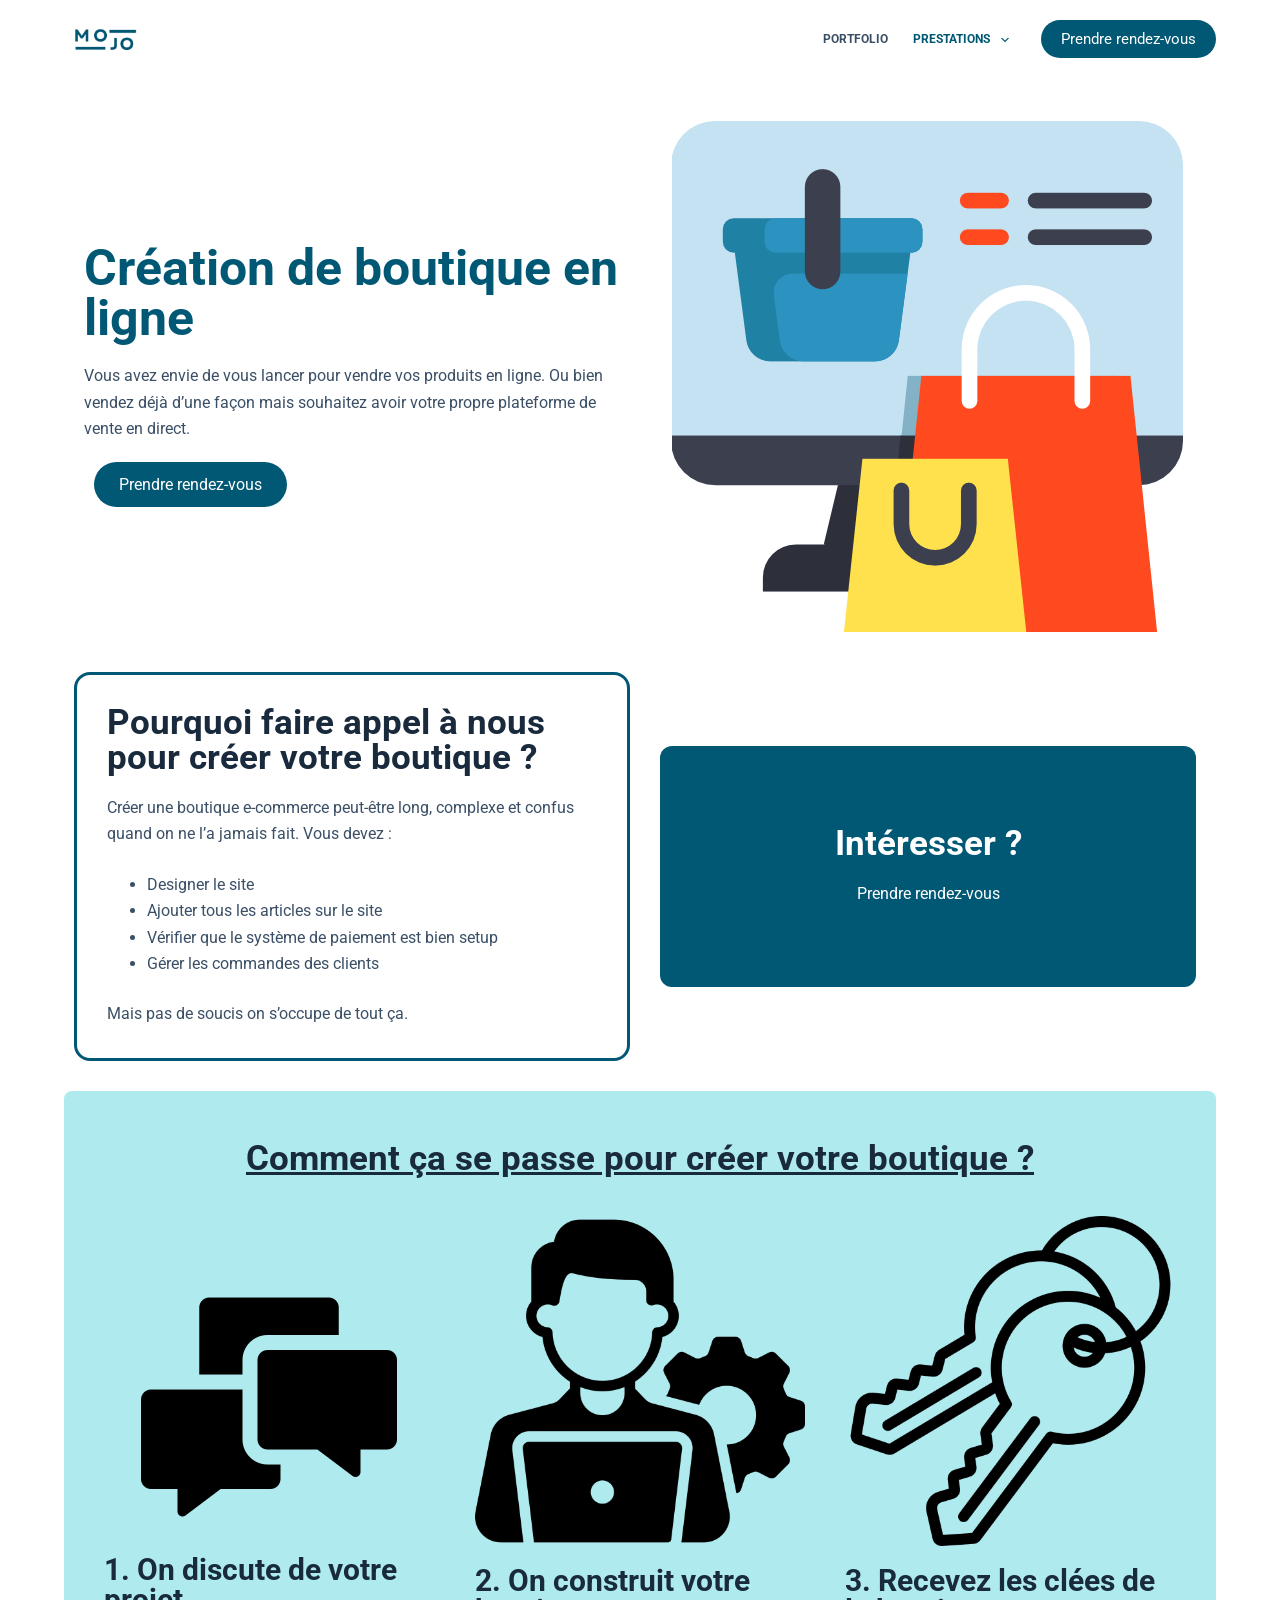
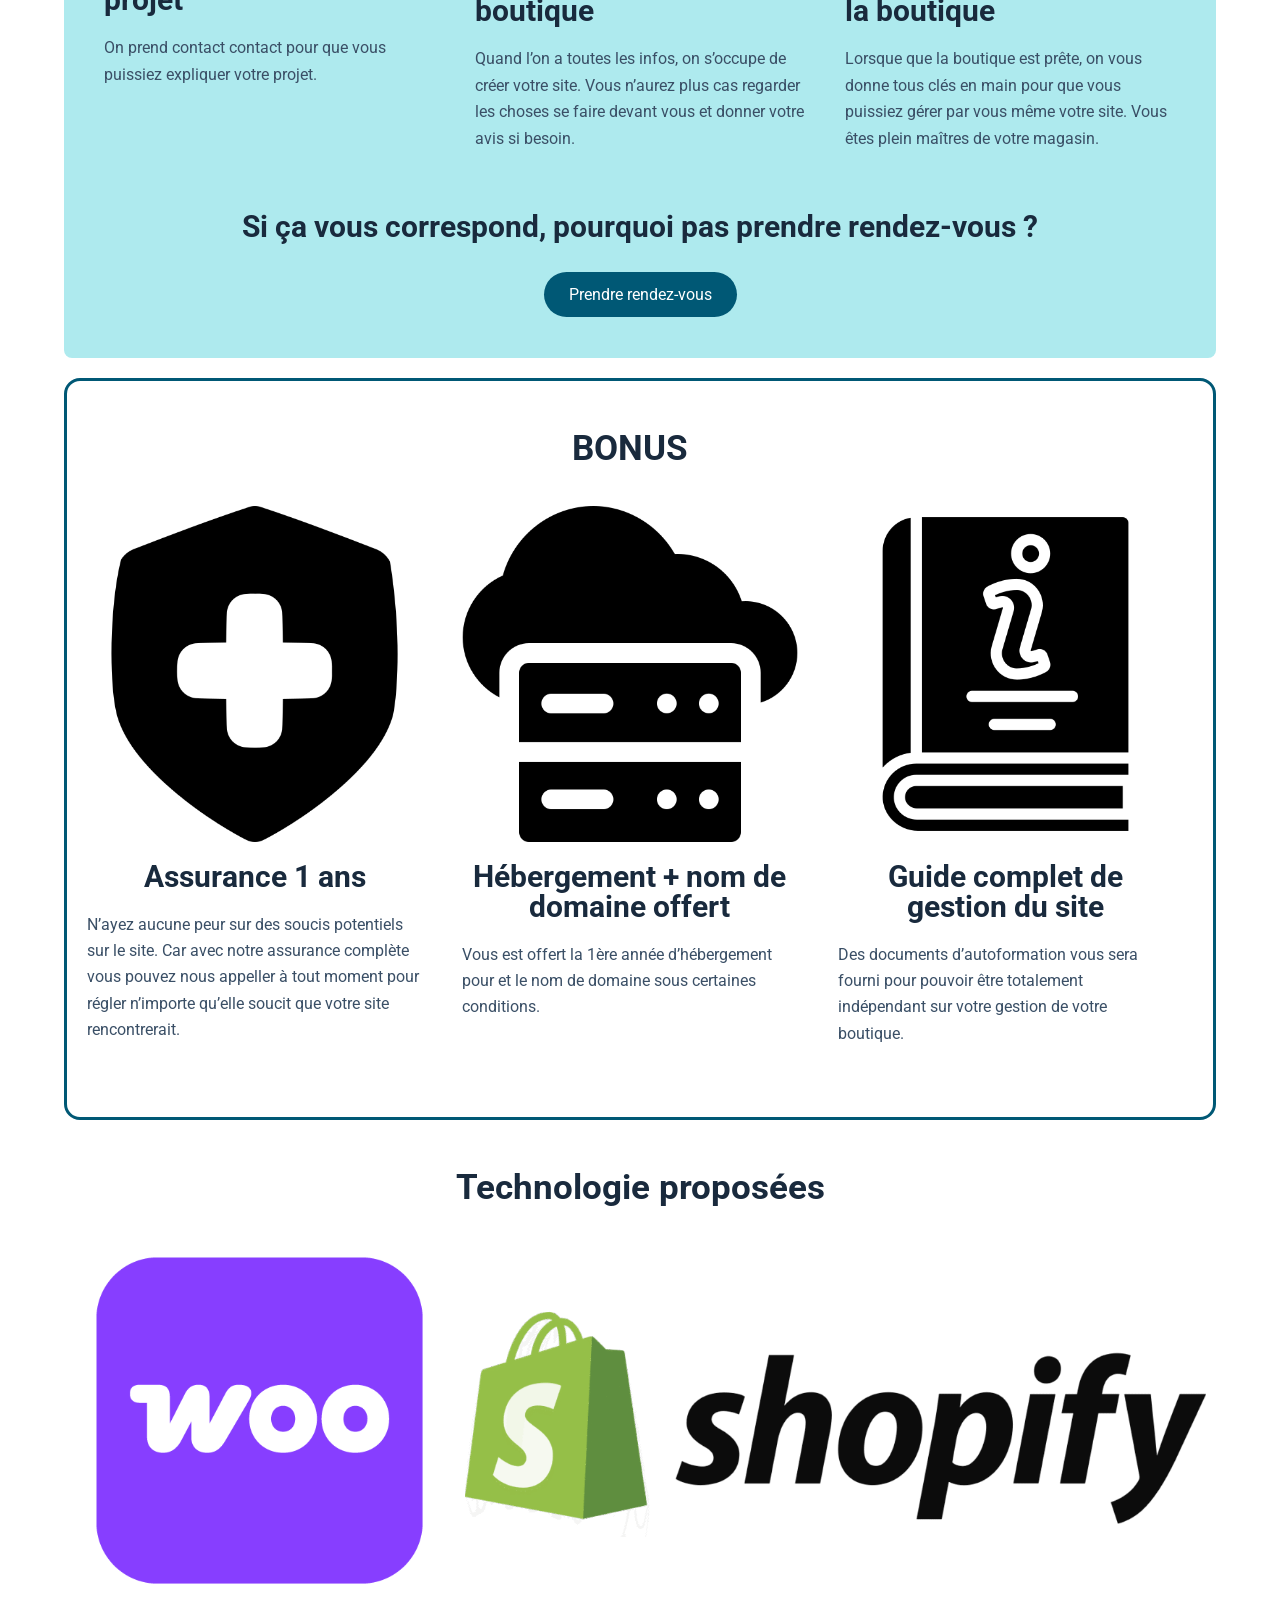
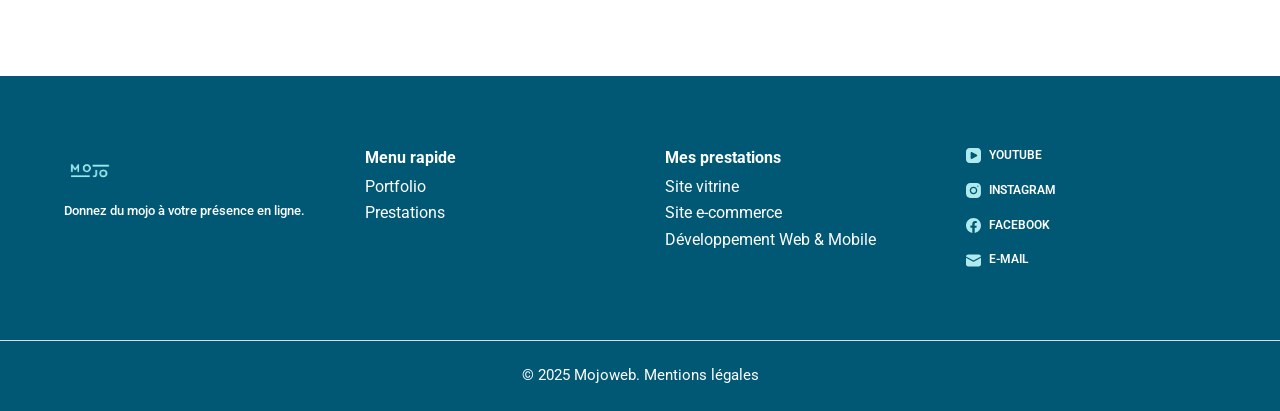
<file: site-ecommerce/index.html>
<!DOCTYPE html>
<html>
	<head>
		<title>Redirection...</title>
		<meta http-equiv="refresh" content="0;url=/site-ecommerce-e-commerce/">
	</head>
	<body>
		<script type="text/javascript">
			window.location = "/site-ecommerce-e-commerce/";
		</script>

		<p>You are being redirected to <a href="/site-ecommerce-e-commerce/">/site-ecommerce-e-commerce/</a></p>
	</body>
</html>
</file>
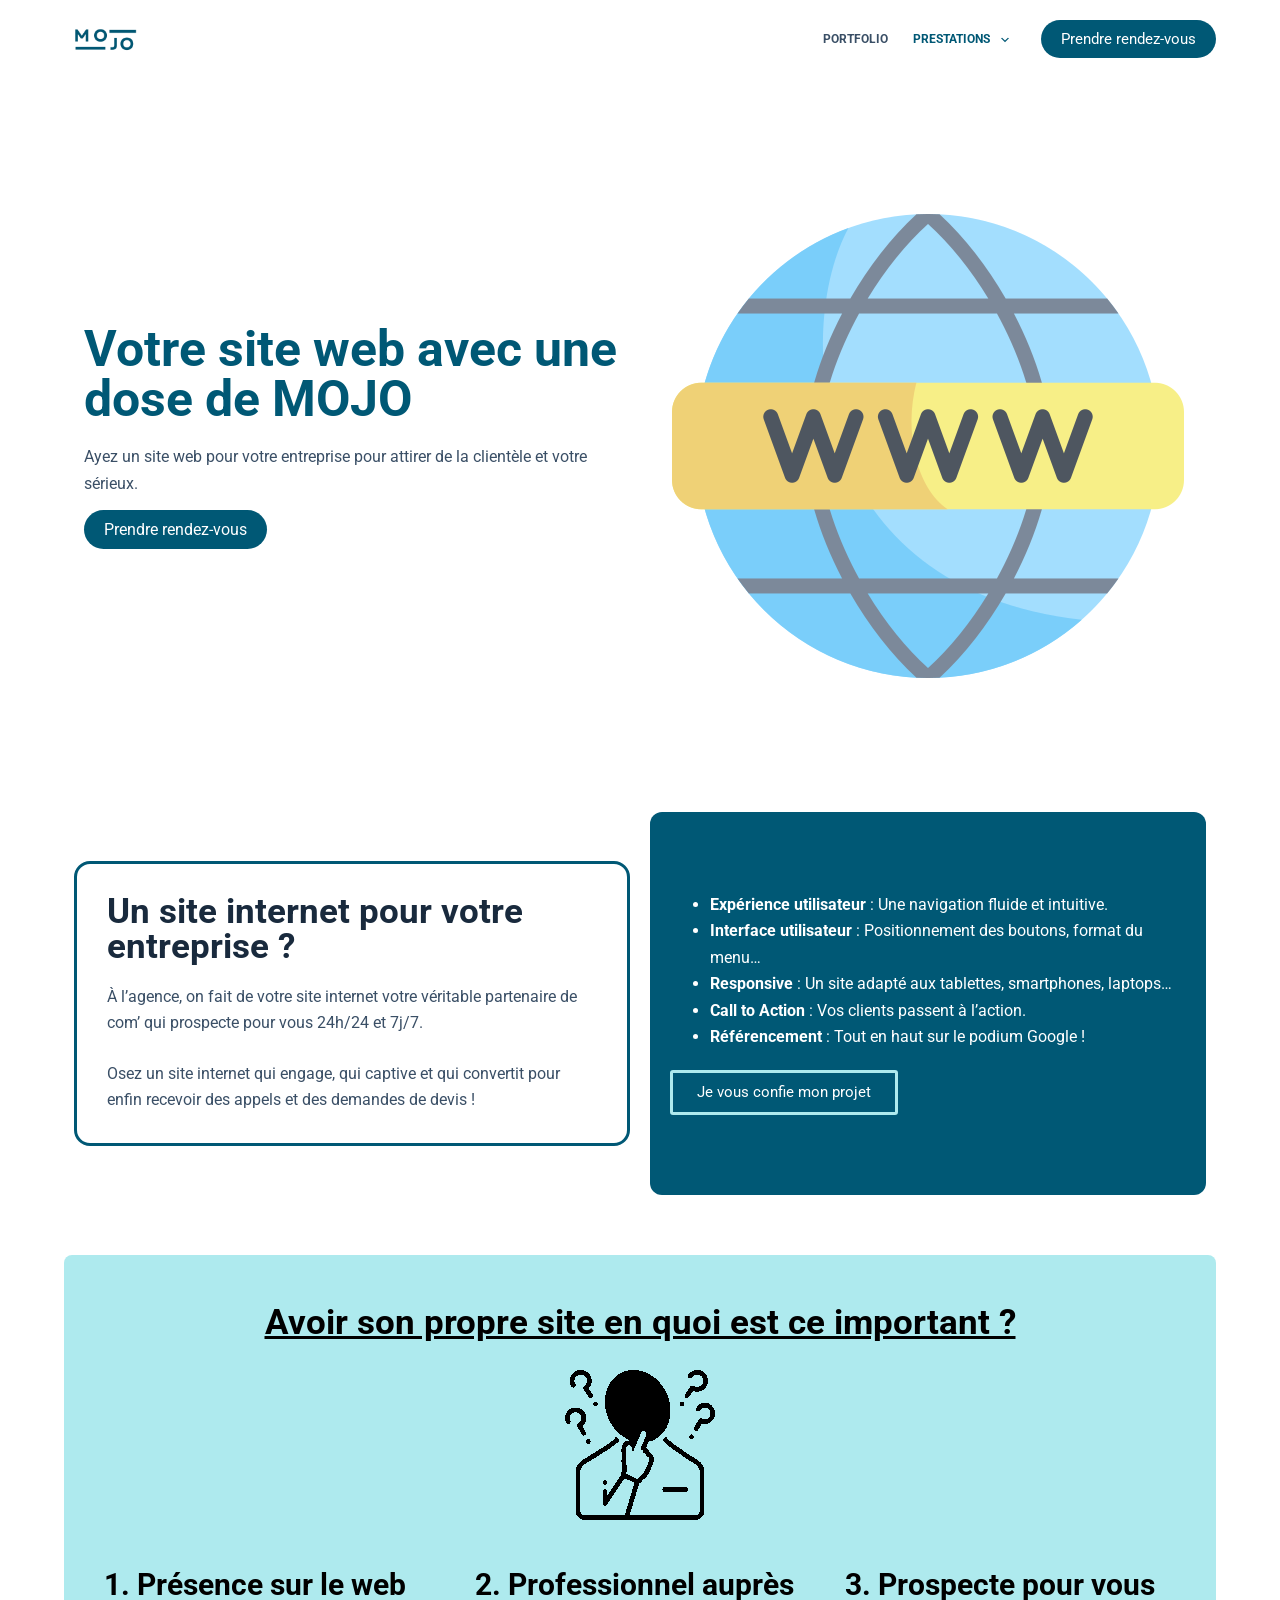
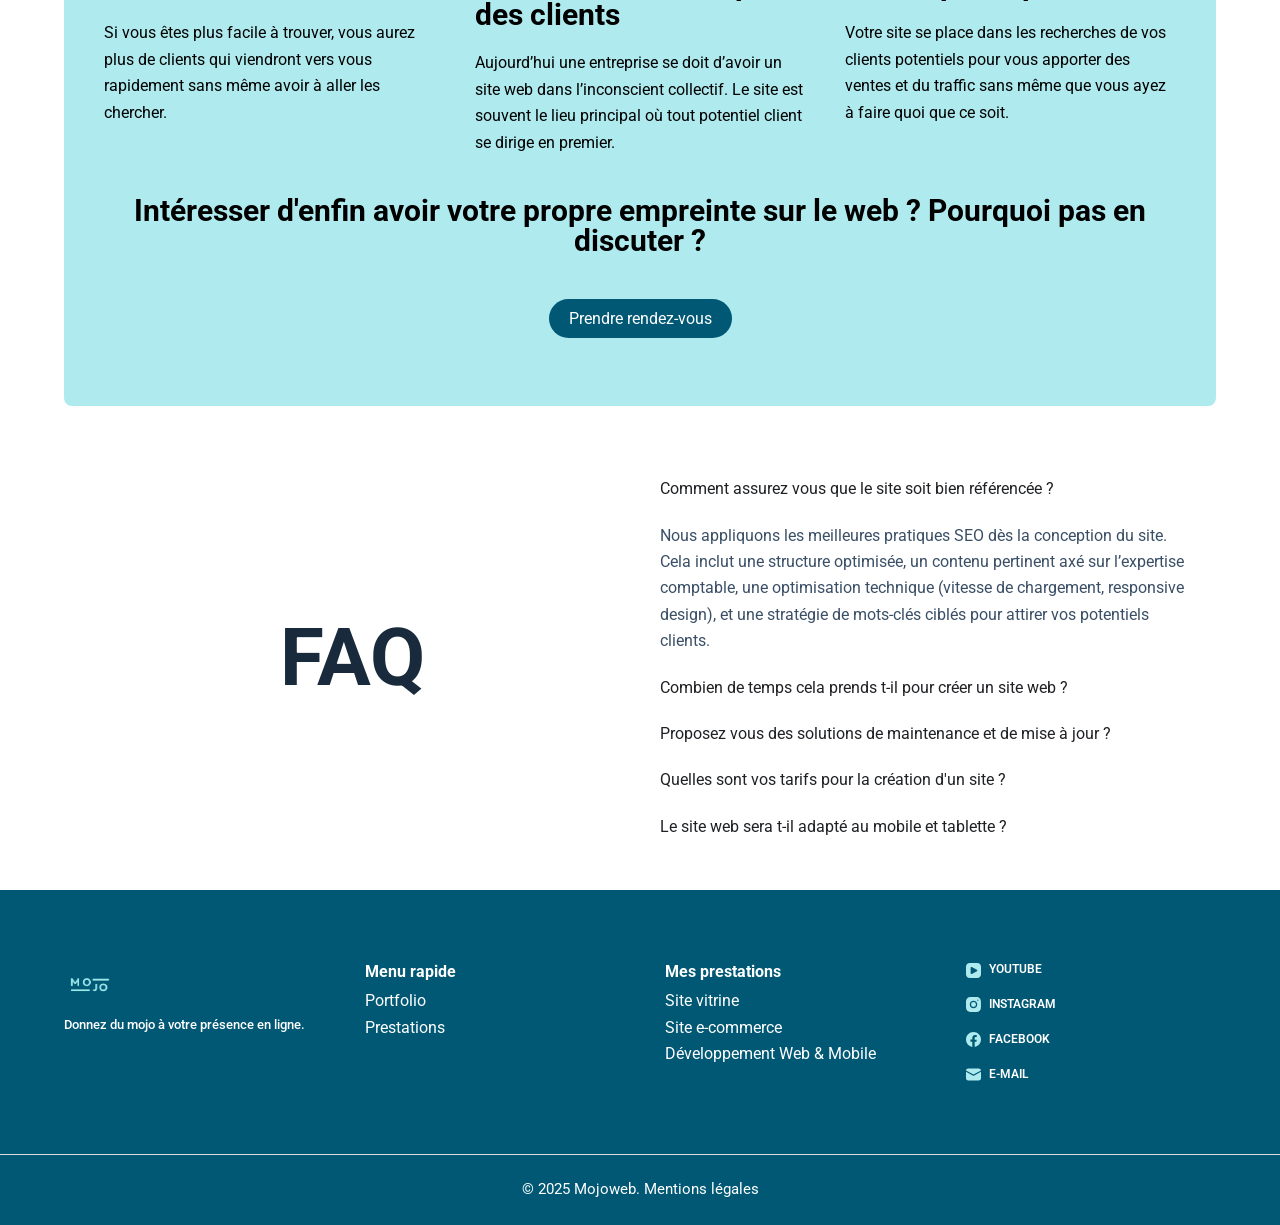
<file: site-vitrine/index.html>
<!DOCTYPE html>
<html lang="fr-FR">
<head>
	
	<meta charset="UTF-8">
	<meta name="viewport" content="width=device-width, initial-scale=1, maximum-scale=5, viewport-fit=cover">
	<link rel="profile" href="https://gmpg.org/xfn/11">

	<meta name="robots" content="index, follow, max-image-preview:large, max-snippet:-1, max-video-preview:-1">
	<style>img:is([sizes="auto" i], [sizes^="auto," i]) { contain-intrinsic-size: 3000px 1500px }</style>
	
	<!-- This site is optimized with the Yoast SEO plugin v25.1 - https://yoast.com/wordpress/plugins/seo/ -->
	<title>Site vitrine - mojoweb</title>
	<link rel="canonical" href="/site-vitrine/">
	<meta property="og:locale" content="fr_FR">
	<meta property="og:type" content="article">
	<meta property="og:title" content="Site vitrine - mojoweb">
	<meta property="og:description" content="Votre site web avec une dose de MOJO Ayez un site web pour votre entreprise pour attirer de la clientèle et votre sérieux. Prendre rendez-vous Un site internet pour votre entreprise ? À l’agence, on fait de votre site internet votre véritable partenaire de com’ qui prospecte pour vous 24h/24 et 7j/7. Osez un site [&hellip;]">
	<meta property="og:url" content="/site-vitrine/">
	<meta property="og:site_name" content="mojoweb">
	<meta property="article:modified_time" content="2025-06-30T22:38:58+00:00">
	<meta property="og:image" content="/wp-content/uploads/2025/06/world-wide-web1.png">
	<meta name="twitter:card" content="summary_large_image">
	<meta name="twitter:label1" content="Durée de lecture estimée">
	<meta name="twitter:data1" content="4 minutes">
	<script type="application/ld+json" class="yoast-schema-graph">{"@context":"https://schema.org","@graph":[{"@type":"WebPage","@id":"/site-vitrine/","url":"/site-vitrine/","name":"Site vitrine - mojoweb","isPartOf":{"@id":"/#website"},"primaryImageOfPage":{"@id":"/site-vitrine/#primaryimage"},"image":{"@id":"/site-vitrine/#primaryimage"},"thumbnailUrl":"/wp-content/uploads/2025/06/world-wide-web1.png","datePublished":"2025-05-07T11:54:06+00:00","dateModified":"2025-06-30T22:38:58+00:00","breadcrumb":{"@id":"/site-vitrine/#breadcrumb"},"inLanguage":"fr-FR","potentialAction":[{"@type":"ReadAction","target":["/site-vitrine/"]}]},{"@type":"ImageObject","inLanguage":"fr-FR","@id":"/site-vitrine/#primaryimage","url":"/wp-content/uploads/2025/06/world-wide-web1.png","contentUrl":"/wp-content/uploads/2025/06/world-wide-web1.png","width":512,"height":512},{"@type":"BreadcrumbList","@id":"/site-vitrine/#breadcrumb","itemListElement":[{"@type":"ListItem","position":1,"name":"Home","item":"/"},{"@type":"ListItem","position":2,"name":"Site vitrine"}]},{"@type":"WebSite","@id":"/#website","url":"/","name":"mojoweb","description":"Donnez du mojo à votre présence en ligne.","publisher":{"@id":"/#organization"},"potentialAction":[{"@type":"SearchAction","target":{"@type":"EntryPoint","urlTemplate":"/?s={search_term_string}"},"query-input":{"@type":"PropertyValueSpecification","valueRequired":true,"valueName":"search_term_string"}}],"inLanguage":"fr-FR"},{"@type":"Organization","@id":"/#organization","name":"mojoweb","url":"/","logo":{"@type":"ImageObject","inLanguage":"fr-FR","@id":"/#/schema/logo/image/","url":"/wp-content/uploads/2025/05/3-removebg-preview.png","contentUrl":"/wp-content/uploads/2025/05/3-removebg-preview.png","width":500,"height":500,"caption":"mojoweb"},"image":{"@id":"/#/schema/logo/image/"}}]}</script>
	<!-- / Yoast SEO plugin. -->


<link rel="dns-prefetch" href="//www.googletagmanager.com">
<link rel="alternate" type="application/rss+xml" title="mojoweb &raquo; Flux" href="/feed/">
<link rel="alternate" type="application/rss+xml" title="mojoweb &raquo; Flux des commentaires" href="/comments/feed/">
<link rel="stylesheet" id="blocksy-dynamic-global-css" href="/wp-content/uploads/blocksy/css/global.css?ver=77514" media="all">
<style id="global-styles-inline-css">:root{--wp--preset--aspect-ratio--square: 1;--wp--preset--aspect-ratio--4-3: 4/3;--wp--preset--aspect-ratio--3-4: 3/4;--wp--preset--aspect-ratio--3-2: 3/2;--wp--preset--aspect-ratio--2-3: 2/3;--wp--preset--aspect-ratio--16-9: 16/9;--wp--preset--aspect-ratio--9-16: 9/16;--wp--preset--color--black: #000000;--wp--preset--color--cyan-bluish-gray: #abb8c3;--wp--preset--color--white: #ffffff;--wp--preset--color--pale-pink: #f78da7;--wp--preset--color--vivid-red: #cf2e2e;--wp--preset--color--luminous-vivid-orange: #ff6900;--wp--preset--color--luminous-vivid-amber: #fcb900;--wp--preset--color--light-green-cyan: #7bdcb5;--wp--preset--color--vivid-green-cyan: #00d084;--wp--preset--color--pale-cyan-blue: #8ed1fc;--wp--preset--color--vivid-cyan-blue: #0693e3;--wp--preset--color--vivid-purple: #9b51e0;--wp--preset--color--palette-color-1: var(--theme-palette-color-1, #aeeaee);--wp--preset--color--palette-color-2: var(--theme-palette-color-2, #005875);--wp--preset--color--palette-color-3: var(--theme-palette-color-3, #3A4F66);--wp--preset--color--palette-color-4: var(--theme-palette-color-4, #192a3d);--wp--preset--color--palette-color-5: var(--theme-palette-color-5, #e1e8ed);--wp--preset--color--palette-color-6: var(--theme-palette-color-6, #f2f5f7);--wp--preset--color--palette-color-7: var(--theme-palette-color-7, #FAFBFC);--wp--preset--color--palette-color-8: var(--theme-palette-color-8, #ffffff);--wp--preset--gradient--vivid-cyan-blue-to-vivid-purple: linear-gradient(135deg,rgba(6,147,227,1) 0%,rgb(155,81,224) 100%);--wp--preset--gradient--light-green-cyan-to-vivid-green-cyan: linear-gradient(135deg,rgb(122,220,180) 0%,rgb(0,208,130) 100%);--wp--preset--gradient--luminous-vivid-amber-to-luminous-vivid-orange: linear-gradient(135deg,rgba(252,185,0,1) 0%,rgba(255,105,0,1) 100%);--wp--preset--gradient--luminous-vivid-orange-to-vivid-red: linear-gradient(135deg,rgba(255,105,0,1) 0%,rgb(207,46,46) 100%);--wp--preset--gradient--very-light-gray-to-cyan-bluish-gray: linear-gradient(135deg,rgb(238,238,238) 0%,rgb(169,184,195) 100%);--wp--preset--gradient--cool-to-warm-spectrum: linear-gradient(135deg,rgb(74,234,220) 0%,rgb(151,120,209) 20%,rgb(207,42,186) 40%,rgb(238,44,130) 60%,rgb(251,105,98) 80%,rgb(254,248,76) 100%);--wp--preset--gradient--blush-light-purple: linear-gradient(135deg,rgb(255,206,236) 0%,rgb(152,150,240) 100%);--wp--preset--gradient--blush-bordeaux: linear-gradient(135deg,rgb(254,205,165) 0%,rgb(254,45,45) 50%,rgb(107,0,62) 100%);--wp--preset--gradient--luminous-dusk: linear-gradient(135deg,rgb(255,203,112) 0%,rgb(199,81,192) 50%,rgb(65,88,208) 100%);--wp--preset--gradient--pale-ocean: linear-gradient(135deg,rgb(255,245,203) 0%,rgb(182,227,212) 50%,rgb(51,167,181) 100%);--wp--preset--gradient--electric-grass: linear-gradient(135deg,rgb(202,248,128) 0%,rgb(113,206,126) 100%);--wp--preset--gradient--midnight: linear-gradient(135deg,rgb(2,3,129) 0%,rgb(40,116,252) 100%);--wp--preset--gradient--juicy-peach: linear-gradient(to right, #ffecd2 0%, #fcb69f 100%);--wp--preset--gradient--young-passion: linear-gradient(to right, #ff8177 0%, #ff867a 0%, #ff8c7f 21%, #f99185 52%, #cf556c 78%, #b12a5b 100%);--wp--preset--gradient--true-sunset: linear-gradient(to right, #fa709a 0%, #fee140 100%);--wp--preset--gradient--morpheus-den: linear-gradient(to top, #30cfd0 0%, #330867 100%);--wp--preset--gradient--plum-plate: linear-gradient(135deg, #667eea 0%, #764ba2 100%);--wp--preset--gradient--aqua-splash: linear-gradient(15deg, #13547a 0%, #80d0c7 100%);--wp--preset--gradient--love-kiss: linear-gradient(to top, #ff0844 0%, #ffb199 100%);--wp--preset--gradient--new-retrowave: linear-gradient(to top, #3b41c5 0%, #a981bb 49%, #ffc8a9 100%);--wp--preset--gradient--plum-bath: linear-gradient(to top, #cc208e 0%, #6713d2 100%);--wp--preset--gradient--high-flight: linear-gradient(to right, #0acffe 0%, #495aff 100%);--wp--preset--gradient--teen-party: linear-gradient(-225deg, #FF057C 0%, #8D0B93 50%, #321575 100%);--wp--preset--gradient--fabled-sunset: linear-gradient(-225deg, #231557 0%, #44107A 29%, #FF1361 67%, #FFF800 100%);--wp--preset--gradient--arielle-smile: radial-gradient(circle 248px at center, #16d9e3 0%, #30c7ec 47%, #46aef7 100%);--wp--preset--gradient--itmeo-branding: linear-gradient(180deg, #2af598 0%, #009efd 100%);--wp--preset--gradient--deep-blue: linear-gradient(to right, #6a11cb 0%, #2575fc 100%);--wp--preset--gradient--strong-bliss: linear-gradient(to right, #f78ca0 0%, #f9748f 19%, #fd868c 60%, #fe9a8b 100%);--wp--preset--gradient--sweet-period: linear-gradient(to top, #3f51b1 0%, #5a55ae 13%, #7b5fac 25%, #8f6aae 38%, #a86aa4 50%, #cc6b8e 62%, #f18271 75%, #f3a469 87%, #f7c978 100%);--wp--preset--gradient--purple-division: linear-gradient(to top, #7028e4 0%, #e5b2ca 100%);--wp--preset--gradient--cold-evening: linear-gradient(to top, #0c3483 0%, #a2b6df 100%, #6b8cce 100%, #a2b6df 100%);--wp--preset--gradient--mountain-rock: linear-gradient(to right, #868f96 0%, #596164 100%);--wp--preset--gradient--desert-hump: linear-gradient(to top, #c79081 0%, #dfa579 100%);--wp--preset--gradient--ethernal-constance: linear-gradient(to top, #09203f 0%, #537895 100%);--wp--preset--gradient--happy-memories: linear-gradient(-60deg, #ff5858 0%, #f09819 100%);--wp--preset--gradient--grown-early: linear-gradient(to top, #0ba360 0%, #3cba92 100%);--wp--preset--gradient--morning-salad: linear-gradient(-225deg, #B7F8DB 0%, #50A7C2 100%);--wp--preset--gradient--night-call: linear-gradient(-225deg, #AC32E4 0%, #7918F2 48%, #4801FF 100%);--wp--preset--gradient--mind-crawl: linear-gradient(-225deg, #473B7B 0%, #3584A7 51%, #30D2BE 100%);--wp--preset--gradient--angel-care: linear-gradient(-225deg, #FFE29F 0%, #FFA99F 48%, #FF719A 100%);--wp--preset--gradient--juicy-cake: linear-gradient(to top, #e14fad 0%, #f9d423 100%);--wp--preset--gradient--rich-metal: linear-gradient(to right, #d7d2cc 0%, #304352 100%);--wp--preset--gradient--mole-hall: linear-gradient(-20deg, #616161 0%, #9bc5c3 100%);--wp--preset--gradient--cloudy-knoxville: linear-gradient(120deg, #fdfbfb 0%, #ebedee 100%);--wp--preset--gradient--soft-grass: linear-gradient(to top, #c1dfc4 0%, #deecdd 100%);--wp--preset--gradient--saint-petersburg: linear-gradient(135deg, #f5f7fa 0%, #c3cfe2 100%);--wp--preset--gradient--everlasting-sky: linear-gradient(135deg, #fdfcfb 0%, #e2d1c3 100%);--wp--preset--gradient--kind-steel: linear-gradient(-20deg, #e9defa 0%, #fbfcdb 100%);--wp--preset--gradient--over-sun: linear-gradient(60deg, #abecd6 0%, #fbed96 100%);--wp--preset--gradient--premium-white: linear-gradient(to top, #d5d4d0 0%, #d5d4d0 1%, #eeeeec 31%, #efeeec 75%, #e9e9e7 100%);--wp--preset--gradient--clean-mirror: linear-gradient(45deg, #93a5cf 0%, #e4efe9 100%);--wp--preset--gradient--wild-apple: linear-gradient(to top, #d299c2 0%, #fef9d7 100%);--wp--preset--gradient--snow-again: linear-gradient(to top, #e6e9f0 0%, #eef1f5 100%);--wp--preset--gradient--confident-cloud: linear-gradient(to top, #dad4ec 0%, #dad4ec 1%, #f3e7e9 100%);--wp--preset--gradient--glass-water: linear-gradient(to top, #dfe9f3 0%, white 100%);--wp--preset--gradient--perfect-white: linear-gradient(-225deg, #E3FDF5 0%, #FFE6FA 100%);--wp--preset--font-size--small: 13px;--wp--preset--font-size--medium: 20px;--wp--preset--font-size--large: clamp(22px, 1.375rem + ((1vw - 3.2px) * 0.625), 30px);--wp--preset--font-size--x-large: clamp(30px, 1.875rem + ((1vw - 3.2px) * 1.563), 50px);--wp--preset--font-size--xx-large: clamp(45px, 2.813rem + ((1vw - 3.2px) * 2.734), 80px);--wp--preset--spacing--20: 0.44rem;--wp--preset--spacing--30: 0.67rem;--wp--preset--spacing--40: 1rem;--wp--preset--spacing--50: 1.5rem;--wp--preset--spacing--60: 2.25rem;--wp--preset--spacing--70: 3.38rem;--wp--preset--spacing--80: 5.06rem;--wp--preset--shadow--natural: 6px 6px 9px rgba(0, 0, 0, 0.2);--wp--preset--shadow--deep: 12px 12px 50px rgba(0, 0, 0, 0.4);--wp--preset--shadow--sharp: 6px 6px 0px rgba(0, 0, 0, 0.2);--wp--preset--shadow--outlined: 6px 6px 0px -3px rgba(255, 255, 255, 1), 6px 6px rgba(0, 0, 0, 1);--wp--preset--shadow--crisp: 6px 6px 0px rgba(0, 0, 0, 1);}:root { --wp--style--global--content-size: var(--theme-block-max-width);--wp--style--global--wide-size: var(--theme-block-wide-max-width); }:where(body) { margin: 0; }.wp-site-blocks > .alignleft { float: left; margin-right: 2em; }.wp-site-blocks > .alignright { float: right; margin-left: 2em; }.wp-site-blocks > .aligncenter { justify-content: center; margin-left: auto; margin-right: auto; }:where(.wp-site-blocks) > * { margin-block-start: var(--theme-content-spacing); margin-block-end: 0; }:where(.wp-site-blocks) > :first-child { margin-block-start: 0; }:where(.wp-site-blocks) > :last-child { margin-block-end: 0; }:root { --wp--style--block-gap: var(--theme-content-spacing); }:root :where(.is-layout-flow) > :first-child{margin-block-start: 0;}:root :where(.is-layout-flow) > :last-child{margin-block-end: 0;}:root :where(.is-layout-flow) > *{margin-block-start: var(--theme-content-spacing);margin-block-end: 0;}:root :where(.is-layout-constrained) > :first-child{margin-block-start: 0;}:root :where(.is-layout-constrained) > :last-child{margin-block-end: 0;}:root :where(.is-layout-constrained) > *{margin-block-start: var(--theme-content-spacing);margin-block-end: 0;}:root :where(.is-layout-flex){gap: var(--theme-content-spacing);}:root :where(.is-layout-grid){gap: var(--theme-content-spacing);}.is-layout-flow > .alignleft{float: left;margin-inline-start: 0;margin-inline-end: 2em;}.is-layout-flow > .alignright{float: right;margin-inline-start: 2em;margin-inline-end: 0;}.is-layout-flow > .aligncenter{margin-left: auto !important;margin-right: auto !important;}.is-layout-constrained > .alignleft{float: left;margin-inline-start: 0;margin-inline-end: 2em;}.is-layout-constrained > .alignright{float: right;margin-inline-start: 2em;margin-inline-end: 0;}.is-layout-constrained > .aligncenter{margin-left: auto !important;margin-right: auto !important;}.is-layout-constrained > :where(:not(.alignleft):not(.alignright):not(.alignfull)){max-width: var(--wp--style--global--content-size);margin-left: auto !important;margin-right: auto !important;}.is-layout-constrained > .alignwide{max-width: var(--wp--style--global--wide-size);}body .is-layout-flex{display: flex;}.is-layout-flex{flex-wrap: wrap;align-items: center;}.is-layout-flex > :is(*, div){margin: 0;}body .is-layout-grid{display: grid;}.is-layout-grid > :is(*, div){margin: 0;}body{padding-top: 0px;padding-right: 0px;padding-bottom: 0px;padding-left: 0px;}.has-black-color{color: var(--wp--preset--color--black) !important;}.has-cyan-bluish-gray-color{color: var(--wp--preset--color--cyan-bluish-gray) !important;}.has-white-color{color: var(--wp--preset--color--white) !important;}.has-pale-pink-color{color: var(--wp--preset--color--pale-pink) !important;}.has-vivid-red-color{color: var(--wp--preset--color--vivid-red) !important;}.has-luminous-vivid-orange-color{color: var(--wp--preset--color--luminous-vivid-orange) !important;}.has-luminous-vivid-amber-color{color: var(--wp--preset--color--luminous-vivid-amber) !important;}.has-light-green-cyan-color{color: var(--wp--preset--color--light-green-cyan) !important;}.has-vivid-green-cyan-color{color: var(--wp--preset--color--vivid-green-cyan) !important;}.has-pale-cyan-blue-color{color: var(--wp--preset--color--pale-cyan-blue) !important;}.has-vivid-cyan-blue-color{color: var(--wp--preset--color--vivid-cyan-blue) !important;}.has-vivid-purple-color{color: var(--wp--preset--color--vivid-purple) !important;}.has-palette-color-1-color{color: var(--wp--preset--color--palette-color-1) !important;}.has-palette-color-2-color{color: var(--wp--preset--color--palette-color-2) !important;}.has-palette-color-3-color{color: var(--wp--preset--color--palette-color-3) !important;}.has-palette-color-4-color{color: var(--wp--preset--color--palette-color-4) !important;}.has-palette-color-5-color{color: var(--wp--preset--color--palette-color-5) !important;}.has-palette-color-6-color{color: var(--wp--preset--color--palette-color-6) !important;}.has-palette-color-7-color{color: var(--wp--preset--color--palette-color-7) !important;}.has-palette-color-8-color{color: var(--wp--preset--color--palette-color-8) !important;}.has-black-background-color{background-color: var(--wp--preset--color--black) !important;}.has-cyan-bluish-gray-background-color{background-color: var(--wp--preset--color--cyan-bluish-gray) !important;}.has-white-background-color{background-color: var(--wp--preset--color--white) !important;}.has-pale-pink-background-color{background-color: var(--wp--preset--color--pale-pink) !important;}.has-vivid-red-background-color{background-color: var(--wp--preset--color--vivid-red) !important;}.has-luminous-vivid-orange-background-color{background-color: var(--wp--preset--color--luminous-vivid-orange) !important;}.has-luminous-vivid-amber-background-color{background-color: var(--wp--preset--color--luminous-vivid-amber) !important;}.has-light-green-cyan-background-color{background-color: var(--wp--preset--color--light-green-cyan) !important;}.has-vivid-green-cyan-background-color{background-color: var(--wp--preset--color--vivid-green-cyan) !important;}.has-pale-cyan-blue-background-color{background-color: var(--wp--preset--color--pale-cyan-blue) !important;}.has-vivid-cyan-blue-background-color{background-color: var(--wp--preset--color--vivid-cyan-blue) !important;}.has-vivid-purple-background-color{background-color: var(--wp--preset--color--vivid-purple) !important;}.has-palette-color-1-background-color{background-color: var(--wp--preset--color--palette-color-1) !important;}.has-palette-color-2-background-color{background-color: var(--wp--preset--color--palette-color-2) !important;}.has-palette-color-3-background-color{background-color: var(--wp--preset--color--palette-color-3) !important;}.has-palette-color-4-background-color{background-color: var(--wp--preset--color--palette-color-4) !important;}.has-palette-color-5-background-color{background-color: var(--wp--preset--color--palette-color-5) !important;}.has-palette-color-6-background-color{background-color: var(--wp--preset--color--palette-color-6) !important;}.has-palette-color-7-background-color{background-color: var(--wp--preset--color--palette-color-7) !important;}.has-palette-color-8-background-color{background-color: var(--wp--preset--color--palette-color-8) !important;}.has-black-border-color{border-color: var(--wp--preset--color--black) !important;}.has-cyan-bluish-gray-border-color{border-color: var(--wp--preset--color--cyan-bluish-gray) !important;}.has-white-border-color{border-color: var(--wp--preset--color--white) !important;}.has-pale-pink-border-color{border-color: var(--wp--preset--color--pale-pink) !important;}.has-vivid-red-border-color{border-color: var(--wp--preset--color--vivid-red) !important;}.has-luminous-vivid-orange-border-color{border-color: var(--wp--preset--color--luminous-vivid-orange) !important;}.has-luminous-vivid-amber-border-color{border-color: var(--wp--preset--color--luminous-vivid-amber) !important;}.has-light-green-cyan-border-color{border-color: var(--wp--preset--color--light-green-cyan) !important;}.has-vivid-green-cyan-border-color{border-color: var(--wp--preset--color--vivid-green-cyan) !important;}.has-pale-cyan-blue-border-color{border-color: var(--wp--preset--color--pale-cyan-blue) !important;}.has-vivid-cyan-blue-border-color{border-color: var(--wp--preset--color--vivid-cyan-blue) !important;}.has-vivid-purple-border-color{border-color: var(--wp--preset--color--vivid-purple) !important;}.has-palette-color-1-border-color{border-color: var(--wp--preset--color--palette-color-1) !important;}.has-palette-color-2-border-color{border-color: var(--wp--preset--color--palette-color-2) !important;}.has-palette-color-3-border-color{border-color: var(--wp--preset--color--palette-color-3) !important;}.has-palette-color-4-border-color{border-color: var(--wp--preset--color--palette-color-4) !important;}.has-palette-color-5-border-color{border-color: var(--wp--preset--color--palette-color-5) !important;}.has-palette-color-6-border-color{border-color: var(--wp--preset--color--palette-color-6) !important;}.has-palette-color-7-border-color{border-color: var(--wp--preset--color--palette-color-7) !important;}.has-palette-color-8-border-color{border-color: var(--wp--preset--color--palette-color-8) !important;}.has-vivid-cyan-blue-to-vivid-purple-gradient-background{background: var(--wp--preset--gradient--vivid-cyan-blue-to-vivid-purple) !important;}.has-light-green-cyan-to-vivid-green-cyan-gradient-background{background: var(--wp--preset--gradient--light-green-cyan-to-vivid-green-cyan) !important;}.has-luminous-vivid-amber-to-luminous-vivid-orange-gradient-background{background: var(--wp--preset--gradient--luminous-vivid-amber-to-luminous-vivid-orange) !important;}.has-luminous-vivid-orange-to-vivid-red-gradient-background{background: var(--wp--preset--gradient--luminous-vivid-orange-to-vivid-red) !important;}.has-very-light-gray-to-cyan-bluish-gray-gradient-background{background: var(--wp--preset--gradient--very-light-gray-to-cyan-bluish-gray) !important;}.has-cool-to-warm-spectrum-gradient-background{background: var(--wp--preset--gradient--cool-to-warm-spectrum) !important;}.has-blush-light-purple-gradient-background{background: var(--wp--preset--gradient--blush-light-purple) !important;}.has-blush-bordeaux-gradient-background{background: var(--wp--preset--gradient--blush-bordeaux) !important;}.has-luminous-dusk-gradient-background{background: var(--wp--preset--gradient--luminous-dusk) !important;}.has-pale-ocean-gradient-background{background: var(--wp--preset--gradient--pale-ocean) !important;}.has-electric-grass-gradient-background{background: var(--wp--preset--gradient--electric-grass) !important;}.has-midnight-gradient-background{background: var(--wp--preset--gradient--midnight) !important;}.has-juicy-peach-gradient-background{background: var(--wp--preset--gradient--juicy-peach) !important;}.has-young-passion-gradient-background{background: var(--wp--preset--gradient--young-passion) !important;}.has-true-sunset-gradient-background{background: var(--wp--preset--gradient--true-sunset) !important;}.has-morpheus-den-gradient-background{background: var(--wp--preset--gradient--morpheus-den) !important;}.has-plum-plate-gradient-background{background: var(--wp--preset--gradient--plum-plate) !important;}.has-aqua-splash-gradient-background{background: var(--wp--preset--gradient--aqua-splash) !important;}.has-love-kiss-gradient-background{background: var(--wp--preset--gradient--love-kiss) !important;}.has-new-retrowave-gradient-background{background: var(--wp--preset--gradient--new-retrowave) !important;}.has-plum-bath-gradient-background{background: var(--wp--preset--gradient--plum-bath) !important;}.has-high-flight-gradient-background{background: var(--wp--preset--gradient--high-flight) !important;}.has-teen-party-gradient-background{background: var(--wp--preset--gradient--teen-party) !important;}.has-fabled-sunset-gradient-background{background: var(--wp--preset--gradient--fabled-sunset) !important;}.has-arielle-smile-gradient-background{background: var(--wp--preset--gradient--arielle-smile) !important;}.has-itmeo-branding-gradient-background{background: var(--wp--preset--gradient--itmeo-branding) !important;}.has-deep-blue-gradient-background{background: var(--wp--preset--gradient--deep-blue) !important;}.has-strong-bliss-gradient-background{background: var(--wp--preset--gradient--strong-bliss) !important;}.has-sweet-period-gradient-background{background: var(--wp--preset--gradient--sweet-period) !important;}.has-purple-division-gradient-background{background: var(--wp--preset--gradient--purple-division) !important;}.has-cold-evening-gradient-background{background: var(--wp--preset--gradient--cold-evening) !important;}.has-mountain-rock-gradient-background{background: var(--wp--preset--gradient--mountain-rock) !important;}.has-desert-hump-gradient-background{background: var(--wp--preset--gradient--desert-hump) !important;}.has-ethernal-constance-gradient-background{background: var(--wp--preset--gradient--ethernal-constance) !important;}.has-happy-memories-gradient-background{background: var(--wp--preset--gradient--happy-memories) !important;}.has-grown-early-gradient-background{background: var(--wp--preset--gradient--grown-early) !important;}.has-morning-salad-gradient-background{background: var(--wp--preset--gradient--morning-salad) !important;}.has-night-call-gradient-background{background: var(--wp--preset--gradient--night-call) !important;}.has-mind-crawl-gradient-background{background: var(--wp--preset--gradient--mind-crawl) !important;}.has-angel-care-gradient-background{background: var(--wp--preset--gradient--angel-care) !important;}.has-juicy-cake-gradient-background{background: var(--wp--preset--gradient--juicy-cake) !important;}.has-rich-metal-gradient-background{background: var(--wp--preset--gradient--rich-metal) !important;}.has-mole-hall-gradient-background{background: var(--wp--preset--gradient--mole-hall) !important;}.has-cloudy-knoxville-gradient-background{background: var(--wp--preset--gradient--cloudy-knoxville) !important;}.has-soft-grass-gradient-background{background: var(--wp--preset--gradient--soft-grass) !important;}.has-saint-petersburg-gradient-background{background: var(--wp--preset--gradient--saint-petersburg) !important;}.has-everlasting-sky-gradient-background{background: var(--wp--preset--gradient--everlasting-sky) !important;}.has-kind-steel-gradient-background{background: var(--wp--preset--gradient--kind-steel) !important;}.has-over-sun-gradient-background{background: var(--wp--preset--gradient--over-sun) !important;}.has-premium-white-gradient-background{background: var(--wp--preset--gradient--premium-white) !important;}.has-clean-mirror-gradient-background{background: var(--wp--preset--gradient--clean-mirror) !important;}.has-wild-apple-gradient-background{background: var(--wp--preset--gradient--wild-apple) !important;}.has-snow-again-gradient-background{background: var(--wp--preset--gradient--snow-again) !important;}.has-confident-cloud-gradient-background{background: var(--wp--preset--gradient--confident-cloud) !important;}.has-glass-water-gradient-background{background: var(--wp--preset--gradient--glass-water) !important;}.has-perfect-white-gradient-background{background: var(--wp--preset--gradient--perfect-white) !important;}.has-small-font-size{font-size: var(--wp--preset--font-size--small) !important;}.has-medium-font-size{font-size: var(--wp--preset--font-size--medium) !important;}.has-large-font-size{font-size: var(--wp--preset--font-size--large) !important;}.has-x-large-font-size{font-size: var(--wp--preset--font-size--x-large) !important;}.has-xx-large-font-size{font-size: var(--wp--preset--font-size--xx-large) !important;}
:root :where(.wp-block-pullquote){font-size: clamp(0.984em, 0.984rem + ((1vw - 0.2em) * 0.645), 1.5em);line-height: 1.6;}</style>
<link rel="stylesheet" id="contact-form-7-css" href="/wp-content/plugins/contact-form-7/includes/css/styles.css?ver=6.0.6" media="all">
<link rel="stylesheet" id="ct-main-styles-css" href="/wp-content/themes/blocksy/static/bundle/main.min.css?ver=2.0.98" media="all">
<link rel="stylesheet" id="ct-page-title-styles-css" href="/wp-content/themes/blocksy/static/bundle/page-title.min.css?ver=2.0.98" media="all">
<link rel="stylesheet" id="ct-elementor-styles-css" href="/wp-content/themes/blocksy/static/bundle/elementor-frontend.min.css?ver=2.0.98" media="all">
<link rel="stylesheet" id="ct-cf-7-styles-css" href="/wp-content/themes/blocksy/static/bundle/cf-7.min.css?ver=2.0.98" media="all">
<link rel="stylesheet" id="elementor-frontend-css" href="/wp-content/plugins/elementor/assets/css/frontend.min.css?ver=3.28.4" media="all">
<link rel="stylesheet" id="elementor-post-7-css" href="/wp-content/uploads/elementor/css/post-7.css?ver=1750026185" media="all">
<link rel="stylesheet" id="widget-heading-css" href="/wp-content/plugins/elementor/assets/css/widget-heading.min.css?ver=3.28.4" media="all">
<link rel="stylesheet" id="widget-image-css" href="/wp-content/plugins/elementor/assets/css/widget-image.min.css?ver=3.28.4" media="all">
<link rel="stylesheet" id="widget-nested-accordion-css" href="/wp-content/plugins/elementor/assets/css/widget-nested-accordion.min.css?ver=3.28.4" media="all">
<link rel="stylesheet" id="elementor-post-31-css" href="/wp-content/uploads/elementor/css/post-31.css?ver=1751332621" media="all">
<link rel="stylesheet" id="blocksy-ext-post-types-extra-styles-css" href="/wp-content/plugins/blocksy-companion-pro/framework/premium/extensions/post-types-extra/static/bundle/main.min.css?ver=2.0.99" media="all">
<link rel="stylesheet" id="elementor-gf-local-roboto-css" href="/wp-content/uploads/elementor/google-fonts/css/roboto.css?ver=1746620009" media="all">
<link rel="stylesheet" id="elementor-gf-local-robotoslab-css" href="/wp-content/uploads/elementor/google-fonts/css/robotoslab.css?ver=1746620043" media="all">

		<!-- Global site tag (gtag.js) - Google Analytics v4 -->
		<script async src="https://www.googletagmanager.com/gtag/js?id=GTM-MSFWMJTT"></script>
		<script>window.dataLayer = window.dataLayer || [];
		function gtag(){dataLayer.push(arguments);}
		gtag('js', new Date());

		gtag('config', 'GTM-MSFWMJTT');</script>
		<!-- End Google Analytics v4 -->

		<link rel="https://api.w.org/" href="/wp-json/">
<link rel="alternate" title="JSON" type="application/json" href="/wp-json/wp/v2/pages/31">
<link rel="EditURI" type="application/rsd+xml" title="RSD" href="/xmlrpc.php?rsd">
<meta name="generator" content="WordPress 6.8.1">
<link rel="shortlink" href="/?p=31">
<link rel="alternate" title="oEmbed (JSON)" type="application/json+oembed" href="/wp-json/oembed/1.0/embed?url=http%3A%2F%2F%2Fsite-vitrine%2F">
<link rel="alternate" title="oEmbed (XML)" type="text/xml+oembed" href="/wp-json/oembed/1.0/embed?url=http%3A%2F%2F%2Fsite-vitrine%2F#038;format=xml">
<meta name="generator" content="Site Kit by Google 1.152.1">
<noscript><link rel="stylesheet" href="/wp-content/themes/blocksy/static/bundle/no-scripts.min.css" type="text/css"></noscript>
<meta name="generator" content="Elementor 3.28.4; features: e_font_icon_svg, additional_custom_breakpoints, e_local_google_fonts, e_element_cache; settings: css_print_method-external, google_font-enabled, font_display-swap">
			<style>.e-con.e-parent:nth-of-type(n+4):not(.e-lazyloaded):not(.e-no-lazyload),
				.e-con.e-parent:nth-of-type(n+4):not(.e-lazyloaded):not(.e-no-lazyload) * {
					background-image: none !important;
				}
				@media screen and (max-height: 1024px) {
					.e-con.e-parent:nth-of-type(n+3):not(.e-lazyloaded):not(.e-no-lazyload),
					.e-con.e-parent:nth-of-type(n+3):not(.e-lazyloaded):not(.e-no-lazyload) * {
						background-image: none !important;
					}
				}
				@media screen and (max-height: 640px) {
					.e-con.e-parent:nth-of-type(n+2):not(.e-lazyloaded):not(.e-no-lazyload),
					.e-con.e-parent:nth-of-type(n+2):not(.e-lazyloaded):not(.e-no-lazyload) * {
						background-image: none !important;
					}
				}</style>
			<link rel="icon" href="/wp-content/uploads/2025/05/cropped-3-removebg-preview-32x32.png" sizes="32x32">
<link rel="icon" href="/wp-content/uploads/2025/05/cropped-3-removebg-preview-192x192.png" sizes="192x192">
<link rel="apple-touch-icon" href="/wp-content/uploads/2025/05/cropped-3-removebg-preview-180x180.png">
<meta name="msapplication-TileImage" content="/wp-content/uploads/2025/05/cropped-3-removebg-preview-270x270.png">
		<style id="wp-custom-css">.widget-title {
	color: white;
	margin-bottom: 4px;
}

.button-rdv {
	color: white;
	text-decoration: none;
	background-color: #005875;
	padding: 10px 20px;
	border-radius: 20px;
	
}

.button-rdv:hover {
	color: white;
	text-decoration: none;
	background-color: #005875;
	padding: 12px 20px;
	border-radius: 20px;
}</style>
			</head>


<body class="wp-singular page-template-default page page-id-31 wp-custom-logo wp-embed-responsive wp-theme-blocksy elementor-default elementor-kit-7 elementor-page elementor-page-31 ct-elementor-default-template" data-link="type-2" data-prefix="single_page" data-header="type-1:sticky" data-footer="type-1" itemscope="itemscope" itemtype="https://schema.org/WebPage">

<a class="skip-link screen-reader-text" href="#main">Passer au contenu</a><div class="ct-drawer-canvas" data-location="start"><div id="offcanvas" class="ct-panel ct-header" data-behaviour="right-side" aria-label="Modale hors toile" inert=""><div class="ct-panel-inner">
		<div class="ct-panel-actions">
			
			<button class="ct-toggle-close" data-type="type-1" aria-label="Fermer le tiroir">
				<svg class="ct-icon" width="12" height="12" viewbox="0 0 15 15"><path d="M1 15a1 1 0 01-.71-.29 1 1 0 010-1.41l5.8-5.8-5.8-5.8A1 1 0 011.7.29l5.8 5.8 5.8-5.8a1 1 0 011.41 1.41l-5.8 5.8 5.8 5.8a1 1 0 01-1.41 1.41l-5.8-5.8-5.8 5.8A1 1 0 011 15z"></path></svg>
			</button>
		</div>
		<div class="ct-panel-content" data-device="desktop"><div class="ct-panel-content-inner"></div></div>
<div class="ct-panel-content" data-device="mobile"><div class="ct-panel-content-inner">
<nav class="mobile-menu menu-container has-submenu" data-id="mobile-menu" data-interaction="click" data-toggle-type="type-1" data-submenu-dots="yes" aria-label="Menu principal">

	<ul id="menu-menu-principal-1" class="">
<li class="menu-item menu-item-type-post_type menu-item-object-page menu-item-46"><a href="/portfolio/" class="ct-menu-link">Portfolio</a></li>
<li class="menu-item menu-item-type-post_type menu-item-object-page current-menu-ancestor current-menu-parent current_page_parent current_page_ancestor menu-item-has-children menu-item-47">
<span class="ct-sub-menu-parent"><a href="/service/" class="ct-menu-link">Prestations</a><button class="ct-toggle-dropdown-mobile" aria-label="Déplier le menu déroulant" aria-haspopup="true" aria-expanded="false"><svg class="ct-icon toggle-icon-1" width="15" height="15" viewbox="0 0 15 15"><path d="M3.9,5.1l3.6,3.6l3.6-3.6l1.4,0.7l-5,5l-5-5L3.9,5.1z"></path></svg></button></span>
<ul class="sub-menu">
	<li class="menu-item menu-item-type-post_type menu-item-object-page current-menu-item page_item page-item-31 current_page_item menu-item-49"><a href="/site-vitrine/" aria-current="page" class="ct-menu-link">Site vitrine</a></li>
	<li class="menu-item menu-item-type-post_type menu-item-object-page menu-item-48"><a href="/site-ecommerce-e-commerce/" class="ct-menu-link">Site e-commerce</a></li>
	<li class="menu-item menu-item-type-post_type menu-item-object-page menu-item-193"><a href="/dev/" class="ct-menu-link">Développement Web &amp; Mobile</a></li>
</ul>
</li>
</ul></nav>


<div class="ct-header-socials " data-id="socials">

	
		<div class="ct-social-box" data-color="custom" data-icon-size="custom" data-icons-type="rounded:outline">
			
			
							
				<a href="https://www.instagram.com/mojoweb.fr/" data-network="instagram" aria-label="Instagram">
					<span class="ct-icon-container">
					<svg width="20" height="20" viewbox="0 0 20 20" aria-hidden="true">
						<circle cx="10" cy="10" r="3.3"></circle>
						<path d="M14.2,0H5.8C2.6,0,0,2.6,0,5.8v8.3C0,17.4,2.6,20,5.8,20h8.3c3.2,0,5.8-2.6,5.8-5.8V5.8C20,2.6,17.4,0,14.2,0zM10,15c-2.8,0-5-2.2-5-5s2.2-5,5-5s5,2.2,5,5S12.8,15,10,15z M15.8,5C15.4,5,15,4.6,15,4.2s0.4-0.8,0.8-0.8s0.8,0.4,0.8,0.8S16.3,5,15.8,5z"></path>
					</svg>
				</span>				</a>
							
				<a href="https://www.youtube.com/@mojowebfr" data-network="youtube" aria-label="YouTube">
					<span class="ct-icon-container">
					<svg width="20" height="20" viewbox="0 0 20 20" aria-hidden="true">
						<path d="M15,0H5C2.2,0,0,2.2,0,5v10c0,2.8,2.2,5,5,5h10c2.8,0,5-2.2,5-5V5C20,2.2,17.8,0,15,0z M14.5,10.9l-6.8,3.8c-0.1,0.1-0.3,0.1-0.5,0.1c-0.5,0-1-0.4-1-1l0,0V6.2c0-0.5,0.4-1,1-1c0.2,0,0.3,0,0.5,0.1l6.8,3.8c0.5,0.3,0.7,0.8,0.4,1.3C14.8,10.6,14.6,10.8,14.5,10.9z"></path>
					</svg>
				</span>				</a>
							
				<a href="mailto:m&#111;&#106;o&#119;eb.&#100;&#105;&#103;&#105;t&#097;l&#064;&#112;r&#111;&#116;on.&#109;&#101;" data-network="email" aria-label="E-mail">
					<span class="ct-icon-container">
					<svg width="20" height="20" viewbox="0 0 20 20" aria-hidden="true">
						<path d="M10,10.1L0,4.7C0.1,3.2,1.4,2,3,2h14c1.6,0,2.9,1.2,3,2.8L10,10.1z M10,11.8c-0.1,0-0.2,0-0.4-0.1L0,6.4V15c0,1.7,1.3,3,3,3h4.9h4.3H17c1.7,0,3-1.3,3-3V6.4l-9.6,5.2C10.2,11.7,10.1,11.7,10,11.8z"></path>
					</svg>
				</span>				</a>
							
				<a href="#" data-network="facebook" aria-label="Facebook">
					<span class="ct-icon-container">
					<svg width="20px" height="20px" viewbox="0 0 20 20" aria-hidden="true">
						<path d="M20,10.1c0-5.5-4.5-10-10-10S0,4.5,0,10.1c0,5,3.7,9.1,8.4,9.9v-7H5.9v-2.9h2.5V7.9C8.4,5.4,9.9,4,12.2,4c1.1,0,2.2,0.2,2.2,0.2v2.5h-1.3c-1.2,0-1.6,0.8-1.6,1.6v1.9h2.8L13.9,13h-2.3v7C16.3,19.2,20,15.1,20,10.1z"></path>
					</svg>
				</span>				</a>
			
			
					</div>

	
</div>
</div></div>
</div></div></div>
<div id="main-container">
	<header id="header" class="ct-header" data-id="type-1" itemscope="" itemtype="https://schema.org/WPHeader"><div data-device="desktop"><div class="ct-sticky-container"><div data-sticky="shrink"><div data-row="middle" data-column-set="2"><div class="ct-container">
<div data-column="start" data-placements="1"><div data-items="primary">
<div class="site-branding" data-id="logo" itemscope="itemscope" itemtype="https://schema.org/Organization">

			<a href="/" class="site-logo-container" rel="home" itemprop="url"><img width="500" height="500" src="/wp-content/uploads/2025/05/3-removebg-preview.png" class="default-logo" alt="mojoweb" decoding="async" srcset="/wp-content/uploads/2025/05/3-removebg-preview.png 500w, /wp-content/uploads/2025/05/3-removebg-preview-300x300.png 300w, /wp-content/uploads/2025/05/3-removebg-preview-150x150.png 150w" sizes="(max-width: 500px) 100vw, 500px"></a>	
	</div>

</div></div>
<div data-column="end" data-placements="1"><div data-items="primary">
<nav id="header-menu-1" class="header-menu-1 menu-container" data-id="menu" data-interaction="hover" data-menu="type-1" data-dropdown="type-1:simple" data-responsive="no" itemscope="" itemtype="https://schema.org/SiteNavigationElement" aria-label="Menu principal">

	<ul id="menu-menu-principal" class="menu">
<li id="menu-item-46" class="menu-item menu-item-type-post_type menu-item-object-page menu-item-46"><a href="/portfolio/" class="ct-menu-link">Portfolio</a></li>
<li id="menu-item-47" class="menu-item menu-item-type-post_type menu-item-object-page current-menu-ancestor current-menu-parent current_page_parent current_page_ancestor menu-item-has-children menu-item-47 animated-submenu-block">
<a href="/service/" class="ct-menu-link">Prestations<span class="ct-toggle-dropdown-desktop"><svg class="ct-icon" width="8" height="8" viewbox="0 0 15 15"><path d="M2.1,3.2l5.4,5.4l5.4-5.4L15,4.3l-7.5,7.5L0,4.3L2.1,3.2z"></path></svg></span></a><button class="ct-toggle-dropdown-desktop-ghost" aria-label="Déplier le menu déroulant" aria-haspopup="true" aria-expanded="false"></button>
<ul class="sub-menu">
	<li id="menu-item-49" class="menu-item menu-item-type-post_type menu-item-object-page current-menu-item page_item page-item-31 current_page_item menu-item-49"><a href="/site-vitrine/" aria-current="page" class="ct-menu-link">Site vitrine</a></li>
	<li id="menu-item-48" class="menu-item menu-item-type-post_type menu-item-object-page menu-item-48"><a href="/site-ecommerce-e-commerce/" class="ct-menu-link">Site e-commerce</a></li>
	<li id="menu-item-193" class="menu-item menu-item-type-post_type menu-item-object-page menu-item-193"><a href="/dev/" class="ct-menu-link">Développement Web &amp; Mobile</a></li>
</ul>
</li>
</ul></nav>


<div class="ct-header-text " data-id="text">
	<div class="entry-content is-layout-flow">
		<!-- Début de widget de lien Calendly -->
<link href="https://assets.calendly.com/assets/external/widget.css" rel="stylesheet">

<a class="button-rdv" onclick="Calendly.initPopupWidget({url: 'https://calendly.com/pdassy2003/30min'});return false;">Prendre rendez-vous</a>
<!-- Fin de widget de lien Calendly -->	</div>
</div>
</div></div>
</div></div></div></div></div>
<div data-device="mobile"><div class="ct-sticky-container"><div data-sticky="shrink"><div data-row="middle" data-column-set="2"><div class="ct-container">
<div data-column="start" data-placements="1"><div data-items="primary">
<div class="site-branding" data-id="logo">

			<a href="/" class="site-logo-container" rel="home" itemprop="url"><img width="500" height="500" src="/wp-content/uploads/2025/05/3-removebg-preview.png" class="default-logo" alt="mojoweb" decoding="async" srcset="/wp-content/uploads/2025/05/3-removebg-preview.png 500w, /wp-content/uploads/2025/05/3-removebg-preview-300x300.png 300w, /wp-content/uploads/2025/05/3-removebg-preview-150x150.png 150w" sizes="(max-width: 500px) 100vw, 500px"></a>	
	</div>

</div></div>
<div data-column="end" data-placements="1"><div data-items="primary">
<div class="ct-header-cta" data-id="button">
	<a href="#" class="ct-button" data-size="small" aria-label="Prendre rendez-vous">
		Prendre rendez-vous	</a>
</div>

<button data-toggle-panel="#offcanvas" class="ct-header-trigger ct-toggle " data-design="simple" data-label="right" aria-label="Menu" data-id="trigger">

	<span class="ct-label ct-hidden-sm ct-hidden-md ct-hidden-lg">Menu</span>

	<svg class="ct-icon" width="18" height="14" viewbox="0 0 18 14" aria-hidden="true" data-type="type-1">

		<rect y="0.00" width="18" height="1.7" rx="1"></rect>
		<rect y="6.15" width="18" height="1.7" rx="1"></rect>
		<rect y="12.3" width="18" height="1.7" rx="1"></rect>
	</svg>
</button>
</div></div>
</div></div></div></div></div></header>
	<main id="main" class="site-main hfeed">

		
	<div class="ct-container-full" data-content="normal" data-vertical-spacing="top:bottom">

		
		
	<article id="post-31" class="post-31 page type-page status-publish hentry">

		
		
		
		<div class="entry-content is-layout-constrained">
					<div data-elementor-type="wp-page" data-elementor-id="31" class="elementor elementor-31" data-elementor-post-type="page">
				<div class="elementor-element elementor-element-cd1ce92 e-flex e-con-boxed e-con e-parent" data-id="cd1ce92" data-element_type="container">
					<div class="e-con-inner">
		<div class="elementor-element elementor-element-9fcdacc e-grid e-con-full e-con e-child" data-id="9fcdacc" data-element_type="container">
		<div class="elementor-element elementor-element-dc1318d e-con-full e-flex e-con e-child" data-id="dc1318d" data-element_type="container">
				<div class="elementor-element elementor-element-a32e148 elementor-widget elementor-widget-heading" data-id="a32e148" data-element_type="widget" data-widget_type="heading.default">
				<div class="elementor-widget-container">
					<h1 class="elementor-heading-title elementor-size-default">Votre site web avec une dose de MOJO</h1>				</div>
				</div>
				<div class="elementor-element elementor-element-758c1fd elementor-widget elementor-widget-text-editor" data-id="758c1fd" data-element_type="widget" data-widget_type="text-editor.default">
				<div class="elementor-widget-container">
									<p>Ayez un site web pour votre entreprise pour attirer de la clientèle et votre sérieux.</p>								</div>
				</div>
				<div class="elementor-element elementor-element-ee3f28a elementor-widget elementor-widget-html" data-id="ee3f28a" data-element_type="widget" data-widget_type="html.default">
				<div class="elementor-widget-container">
					<!-- Début de widget de lien Calendly -->
<p><script src="https://assets.calendly.com/assets/external/widget.js" type="text/javascript" async></script> <a class="button-rdv">Prendre rendez-vous</a></p>
<!-- Fin de widget de lien Calendly -->				</div>
				</div>
				</div>
				<div class="elementor-element elementor-element-8b3de8f elementor-widget elementor-widget-image" data-id="8b3de8f" data-element_type="widget" data-widget_type="image.default">
				<div class="elementor-widget-container">
															<img fetchpriority="high" decoding="async" width="512" height="512" src="/wp-content/uploads/2025/06/world-wide-web1.png" class="attachment-large size-large wp-image-510" alt="" srcset="/wp-content/uploads/2025/06/world-wide-web1.png 512w, /wp-content/uploads/2025/06/world-wide-web1-300x300.png 300w, /wp-content/uploads/2025/06/world-wide-web1-150x150.png 150w" sizes="(max-width: 512px) 100vw, 512px">															</div>
				</div>
				</div>
					</div>
				</div>
		<div class="elementor-element elementor-element-104ded3 e-flex e-con-boxed e-con e-parent" data-id="104ded3" data-element_type="container">
					<div class="e-con-inner">
		<div class="elementor-element elementor-element-a74d5c7 e-grid e-con-full e-con e-child" data-id="a74d5c7" data-element_type="container">
		<div class="elementor-element elementor-element-06e2c8c e-con-full e-flex e-con e-child" data-id="06e2c8c" data-element_type="container">
				<div class="elementor-element elementor-element-b148640 elementor-widget elementor-widget-heading" data-id="b148640" data-element_type="widget" data-widget_type="heading.default">
				<div class="elementor-widget-container">
					<h2 class="elementor-heading-title elementor-size-default">Un site internet pour votre entreprise ?</h2>				</div>
				</div>
				<div class="elementor-element elementor-element-4ee30f5 elementor-widget elementor-widget-text-editor" data-id="4ee30f5" data-element_type="widget" data-widget_type="text-editor.default">
				<div class="elementor-widget-container">
									<p>À l’agence, on fait de votre site internet votre véritable partenaire de com’ qui prospecte pour vous 24h/24 et 7j/7.</p>
<p>Osez un site internet qui engage, qui captive et qui convertit pour enfin recevoir des appels et des demandes de devis !</p>								</div>
				</div>
				</div>
		<div class="elementor-element elementor-element-5103b5c e-con-full e-flex e-con e-child" data-id="5103b5c" data-element_type="container" data-settings="{&quot;background_background&quot;:&quot;classic&quot;}">
				<div class="elementor-element elementor-element-a134069 elementor-widget elementor-widget-text-editor" data-id="a134069" data-element_type="widget" data-widget_type="text-editor.default">
				<div class="elementor-widget-container">
									<div class=""><ul>
<li>
<strong>Expérience utilisateur </strong>: Une navigation fluide et intuitive.</li>
<li>
<strong>Interface utilisateur </strong>: Positionnement des boutons, format du menu…</li>
<li>
<strong>Responsive </strong>: Un site adapté aux tablettes, smartphones, laptops…</li>
<li>
<strong>Call to Action </strong>: Vos clients passent à l’action.</li>
<li>
<strong>Référencement </strong>: Tout en haut sur le podium Google !</li>
</ul></div>								</div>
				</div>
				<div class="elementor-element elementor-element-ea8443d elementor-widget elementor-widget-button" data-id="ea8443d" data-element_type="widget" data-widget_type="button.default">
				<div class="elementor-widget-container">
									<div class="elementor-button-wrapper">
					<a class="elementor-button elementor-button-link elementor-size-sm" href="#">
						<span class="elementor-button-content-wrapper">
									<span class="elementor-button-text">Je vous confie mon projet</span>
					</span>
					</a>
				</div>
								</div>
				</div>
				</div>
				</div>
					</div>
				</div>
		<div class="elementor-element elementor-element-e9db1c7 e-flex e-con-boxed e-con e-parent" data-id="e9db1c7" data-element_type="container" data-settings="{&quot;background_background&quot;:&quot;classic&quot;}">
					<div class="e-con-inner">
		<div class="elementor-element elementor-element-b020cb5 e-con-full e-flex e-con e-child" data-id="b020cb5" data-element_type="container" data-settings="{&quot;background_background&quot;:&quot;classic&quot;}">
				<div class="elementor-element elementor-element-77ec454 elementor-widget elementor-widget-heading" data-id="77ec454" data-element_type="widget" data-widget_type="heading.default">
				<div class="elementor-widget-container">
					<h2 class="elementor-heading-title elementor-size-default">Avoir son propre site en quoi est ce important ?</h2>				</div>
				</div>
				<div class="elementor-element elementor-element-376de0b elementor-widget elementor-widget-image" data-id="376de0b" data-element_type="widget" data-widget_type="image.default">
				<div class="elementor-widget-container">
															<img decoding="async" width="150" height="150" src="/wp-content/uploads/2025/06/person1-150x150.png" class="attachment-thumbnail size-thumbnail wp-image-545" alt="" srcset="/wp-content/uploads/2025/06/person1-150x150.png 150w, /wp-content/uploads/2025/06/person1-300x300.png 300w, /wp-content/uploads/2025/06/person1.png 512w" sizes="(max-width: 150px) 100vw, 150px">															</div>
				</div>
		<div class="elementor-element elementor-element-a7a0f1c e-grid e-con-full e-con e-child" data-id="a7a0f1c" data-element_type="container">
		<div class="elementor-element elementor-element-9d6a021 e-con-full e-flex e-con e-child" data-id="9d6a021" data-element_type="container">
				<div class="elementor-element elementor-element-481be72 elementor-widget elementor-widget-heading" data-id="481be72" data-element_type="widget" data-widget_type="heading.default">
				<div class="elementor-widget-container">
					<h3 class="elementor-heading-title elementor-size-default">1. Présence sur le web</h3>				</div>
				</div>
				<div class="elementor-element elementor-element-f8bf9b5 elementor-widget elementor-widget-text-editor" data-id="f8bf9b5" data-element_type="widget" data-widget_type="text-editor.default">
				<div class="elementor-widget-container">
									<p>Si vous êtes plus facile à trouver, vous aurez plus de clients qui viendront vers vous rapidement sans même avoir à aller les chercher.</p>								</div>
				</div>
				</div>
		<div class="elementor-element elementor-element-3719699 e-con-full e-flex e-con e-child" data-id="3719699" data-element_type="container">
				<div class="elementor-element elementor-element-a332150 elementor-widget elementor-widget-heading" data-id="a332150" data-element_type="widget" data-widget_type="heading.default">
				<div class="elementor-widget-container">
					<h3 class="elementor-heading-title elementor-size-default">2. Professionnel auprès des clients</h3>				</div>
				</div>
				<div class="elementor-element elementor-element-364cdbb elementor-widget elementor-widget-text-editor" data-id="364cdbb" data-element_type="widget" data-widget_type="text-editor.default">
				<div class="elementor-widget-container">
									<p>Aujourd&rsquo;hui une entreprise se doit d&rsquo;avoir un site web dans l&rsquo;inconscient collectif. Le site est souvent le lieu principal où tout potentiel client se dirige en premier.</p>								</div>
				</div>
				</div>
		<div class="elementor-element elementor-element-77612bb e-con-full e-flex e-con e-child" data-id="77612bb" data-element_type="container">
				<div class="elementor-element elementor-element-9e389ca elementor-widget elementor-widget-heading" data-id="9e389ca" data-element_type="widget" data-widget_type="heading.default">
				<div class="elementor-widget-container">
					<h3 class="elementor-heading-title elementor-size-default">3. Prospecte pour vous</h3>				</div>
				</div>
				<div class="elementor-element elementor-element-6f00e6c elementor-widget elementor-widget-text-editor" data-id="6f00e6c" data-element_type="widget" data-widget_type="text-editor.default">
				<div class="elementor-widget-container">
									<p>Votre site se place dans les recherches de vos clients potentiels pour vous apporter des ventes et du traffic sans même que vous ayez à faire quoi que ce soit.</p>								</div>
				</div>
				</div>
				</div>
				<div class="elementor-element elementor-element-e1e1525 elementor-widget elementor-widget-heading" data-id="e1e1525" data-element_type="widget" data-widget_type="heading.default">
				<div class="elementor-widget-container">
					<h3 class="elementor-heading-title elementor-size-default">Intéresser d'enfin avoir votre propre empreinte sur le web ?
Pourquoi pas en discuter ?</h3>				</div>
				</div>
				<div class="elementor-element elementor-element-625869e elementor-widget elementor-widget-html" data-id="625869e" data-element_type="widget" data-widget_type="html.default">
				<div class="elementor-widget-container">
					<!-- Début de widget de lien Calendly -->
<p><script src="https://assets.calendly.com/assets/external/widget.js" type="text/javascript" async></script> <a class="button-rdv">Prendre rendez-vous</a></p>
<!-- Fin de widget de lien Calendly -->				</div>
				</div>
				</div>
					</div>
				</div>
		<div class="elementor-element elementor-element-ef63446 e-flex e-con-boxed e-con e-parent" data-id="ef63446" data-element_type="container">
					<div class="e-con-inner">
		<div class="elementor-element elementor-element-0dcc5de e-con-full e-flex e-con e-child" data-id="0dcc5de" data-element_type="container">
				<div class="elementor-element elementor-element-00f94dc elementor-widget elementor-widget-heading" data-id="00f94dc" data-element_type="widget" data-widget_type="heading.default">
				<div class="elementor-widget-container">
					<h2 class="elementor-heading-title elementor-size-default">FAQ</h2>				</div>
				</div>
				</div>
		<div class="elementor-element elementor-element-49be70b e-con-full e-flex e-con e-child" data-id="49be70b" data-element_type="container">
				<div class="elementor-element elementor-element-a2f2a73 elementor-widget elementor-widget-n-accordion" data-id="a2f2a73" data-element_type="widget" data-settings="{&quot;default_state&quot;:&quot;expanded&quot;,&quot;max_items_expended&quot;:&quot;one&quot;,&quot;n_accordion_animation_duration&quot;:{&quot;unit&quot;:&quot;ms&quot;,&quot;size&quot;:400,&quot;sizes&quot;:[]}}" data-widget_type="nested-accordion.default">
				<div class="elementor-widget-container">
							<div class="e-n-accordion" aria-label="Accordion. Open links with Enter or Space, close with Escape, and navigate with Arrow Keys">
						<details id="e-n-accordion-item-1700" class="e-n-accordion-item" open>
				<summary class="e-n-accordion-item-title" data-accordion-index="1" tabindex="0" aria-expanded="true" aria-controls="e-n-accordion-item-1700">
					<span class="e-n-accordion-item-title-header"><div class="e-n-accordion-item-title-text"> Comment assurez vous que le site soit bien référencée ? </div></span>
									</summary>
				<div role="region" aria-labelledby="e-n-accordion-item-1700" class="elementor-element elementor-element-dcb144e e-con-full e-flex e-con e-child" data-id="dcb144e" data-element_type="container">
				<div class="elementor-element elementor-element-5aec1d5 elementor-widget elementor-widget-text-editor" data-id="5aec1d5" data-element_type="widget" data-widget_type="text-editor.default">
				<div class="elementor-widget-container">
									<p>Nous appliquons les meilleures pratiques SEO dès la conception du site. Cela inclut une structure optimisée, un contenu pertinent axé sur l&rsquo;expertise comptable, une optimisation technique (vitesse de chargement, responsive design), et une stratégie de mots-clés ciblés pour attirer vos potentiels clients.</p>								</div>
				</div>
				</div>
					</details>
						<details id="e-n-accordion-item-1701" class="e-n-accordion-item">
				<summary class="e-n-accordion-item-title" data-accordion-index="2" tabindex="-1" aria-expanded="false" aria-controls="e-n-accordion-item-1701">
					<span class="e-n-accordion-item-title-header"><div class="e-n-accordion-item-title-text"> Combien de temps cela prends t-il pour créer un site web ? </div></span>
									</summary>
				<div role="region" aria-labelledby="e-n-accordion-item-1701" class="elementor-element elementor-element-d4df740 e-con-full e-flex e-con e-child" data-id="d4df740" data-element_type="container">
				<div class="elementor-element elementor-element-6fa62bb elementor-widget elementor-widget-text-editor" data-id="6fa62bb" data-element_type="widget" data-widget_type="text-editor.default">
				<div class="elementor-widget-container">
									<p>Le délai moyen pour créer un site web professionnel est de 6 à 8 semaines. Ce temps nous permet de développer un site sur mesure.</p>								</div>
				</div>
				</div>
					</details>
						<details id="e-n-accordion-item-1702" class="e-n-accordion-item">
				<summary class="e-n-accordion-item-title" data-accordion-index="3" tabindex="-1" aria-expanded="false" aria-controls="e-n-accordion-item-1702">
					<span class="e-n-accordion-item-title-header"><div class="e-n-accordion-item-title-text"> Proposez vous des solutions de maintenance et de mise à jour ? </div></span>
									</summary>
				<div role="region" aria-labelledby="e-n-accordion-item-1702" class="elementor-element elementor-element-8daa8f5 e-con-full e-flex e-con e-child" data-id="8daa8f5" data-element_type="container">
				<div class="elementor-element elementor-element-73ae4b0 elementor-widget elementor-widget-text-editor" data-id="73ae4b0" data-element_type="widget" data-widget_type="text-editor.default">
				<div class="elementor-widget-container">
									<div class="accordion-item"><div id="collapseIVFive" class="accordion-collapse collapse show" aria-labelledby="headingIVFive" data-bs-parent="#FAQIdentiteVisuelle"><div class="accordion-body"><p>Oui, nous offrons des services de maintenance et de mise à jour régulière. Cela inclut les mises à jour de sécurité, l&rsquo;actualisation du contenu lié aux évolutions fiscales et comptables, et l&rsquo;optimisation continue du référencement pour maintenir la visibilité de votre site.</p></div></div></div>								</div>
				</div>
				</div>
					</details>
						<details id="e-n-accordion-item-1703" class="e-n-accordion-item">
				<summary class="e-n-accordion-item-title" data-accordion-index="4" tabindex="-1" aria-expanded="false" aria-controls="e-n-accordion-item-1703">
					<span class="e-n-accordion-item-title-header"><div class="e-n-accordion-item-title-text"> Quelles sont vos tarifs pour la création d'un site ? </div></span>
									</summary>
				<div role="region" aria-labelledby="e-n-accordion-item-1703" class="elementor-element elementor-element-c8e4dc8 e-flex e-con-boxed e-con e-child" data-id="c8e4dc8" data-element_type="container">
					<div class="e-con-inner">
				<div class="elementor-element elementor-element-1bd8510 elementor-widget elementor-widget-text-editor" data-id="1bd8510" data-element_type="widget" data-widget_type="text-editor.default">
				<div class="elementor-widget-container">
									<p>Nos tarifs pour un site web varient généralement entre X€ et Y€, selon la complexité et les fonctionnalités requises. Chaque projet bénéficie d&rsquo;un devis personnalisé après une analyse approfondie de vos besoins spécifiques.</p>								</div>
				</div>
					</div>
				</div>
					</details>
						<details id="e-n-accordion-item-1704" class="e-n-accordion-item">
				<summary class="e-n-accordion-item-title" data-accordion-index="5" tabindex="-1" aria-expanded="false" aria-controls="e-n-accordion-item-1704">
					<span class="e-n-accordion-item-title-header"><div class="e-n-accordion-item-title-text"> Le site web sera t-il adapté au mobile et tablette ? </div></span>
									</summary>
				<div role="region" aria-labelledby="e-n-accordion-item-1704" class="elementor-element elementor-element-bfb8f5b e-flex e-con-boxed e-con e-child" data-id="bfb8f5b" data-element_type="container">
					<div class="e-con-inner">
				<div class="elementor-element elementor-element-4f0ce1b elementor-widget elementor-widget-text-editor" data-id="4f0ce1b" data-element_type="widget" data-widget_type="text-editor.default">
				<div class="elementor-widget-container">
									<p>Oui, tous nos sites sont conçus en responsive design. Cela garantit une expérience utilisateur optimale sur tous les appareils, qu&rsquo;il s&rsquo;agisse d&rsquo;ordinateurs, de tablettes ou de smartphones.</p>								</div>
				</div>
					</div>
				</div>
					</details>
					</div>
						</div>
				</div>
				</div>
					</div>
				</div>
				</div>
				</div>

		
		
		
		
	</article>

	
		
			</div>

	</main>

	<footer id="footer" class="ct-footer" data-id="type-1" itemscope="" itemtype="https://schema.org/WPFooter"><div data-row="middle"><div class="ct-container" data-columns-divider="md:sm">
<div data-column="logo">
<div class="site-branding" data-id="logo" data-logo="top" itemscope="itemscope" itemtype="https://schema.org/Organization">

			<a href="/" class="site-logo-container" rel="home" itemprop="url"><img width="500" height="500" src="/wp-content/uploads/2025/05/2-removebg-preview.png" class="default-logo" alt="mojoweb" decoding="async" srcset="/wp-content/uploads/2025/05/2-removebg-preview.png 500w, /wp-content/uploads/2025/05/2-removebg-preview-300x300.png 300w, /wp-content/uploads/2025/05/2-removebg-preview-150x150.png 150w" sizes="(max-width: 500px) 100vw, 500px"></a>	
			<div class="site-title-container">
			
							<p class="site-description " itemprop="description">
					Donnez du mojo à votre présence en ligne.				</p>
					</div>
	  </div>

</div>
<div data-column="widget-area-1"><div class="ct-widget is-layout-flow widget_nav_menu" id="nav_menu-3">
<h3 class="widget-title">Menu rapide</h3>
<div class="menu-menu-rapide-container"><ul id="menu-menu-rapide" class="widget-menu">
<li id="menu-item-39" class="menu-item menu-item-type-post_type menu-item-object-page menu-item-39"><a href="/portfolio/">Portfolio</a></li>
<li id="menu-item-40" class="menu-item menu-item-type-post_type menu-item-object-page menu-item-40"><a href="/service/">Prestations</a></li>
</ul></div>
</div></div>
<div data-column="widget-area-2"><div class="ct-widget is-layout-flow widget_nav_menu" id="nav_menu-5">
<h3 class="widget-title">Mes prestations</h3>
<div class="menu-mes-prestations-container"><ul id="menu-mes-prestations" class="widget-menu">
<li id="menu-item-37" class="menu-item menu-item-type-post_type menu-item-object-page current-menu-item page_item page-item-31 current_page_item menu-item-37"><a href="/site-vitrine/" aria-current="page">Site vitrine</a></li>
<li id="menu-item-36" class="menu-item menu-item-type-post_type menu-item-object-page menu-item-36"><a href="/site-ecommerce-e-commerce/">Site e-commerce</a></li>
<li id="menu-item-240" class="menu-item menu-item-type-post_type menu-item-object-page menu-item-240"><a href="/dev/">Développement Web &amp; Mobile</a></li>
</ul></div>
</div></div>
<div data-column="socials">
<div class="ct-footer-socials" data-id="socials">

	
		<div class="ct-social-box" data-color="custom" data-icon-size="custom" data-icons-type="simple">
			
			
							
				<a href="https://www.youtube.com/@mojowebfr" data-network="youtube" aria-label="YouTube" target="_blank" rel="noopener noreferrer">
					<span class="ct-icon-container">
					<svg width="20" height="20" viewbox="0 0 20 20" aria-hidden="true">
						<path d="M15,0H5C2.2,0,0,2.2,0,5v10c0,2.8,2.2,5,5,5h10c2.8,0,5-2.2,5-5V5C20,2.2,17.8,0,15,0z M14.5,10.9l-6.8,3.8c-0.1,0.1-0.3,0.1-0.5,0.1c-0.5,0-1-0.4-1-1l0,0V6.2c0-0.5,0.4-1,1-1c0.2,0,0.3,0,0.5,0.1l6.8,3.8c0.5,0.3,0.7,0.8,0.4,1.3C14.8,10.6,14.6,10.8,14.5,10.9z"></path>
					</svg>
				</span><span class="ct-label ">YouTube</span>				</a>
							
				<a href="https://www.instagram.com/mojoweb.fr/" data-network="instagram" aria-label="Instagram" target="_blank" rel="noopener noreferrer">
					<span class="ct-icon-container">
					<svg width="20" height="20" viewbox="0 0 20 20" aria-hidden="true">
						<circle cx="10" cy="10" r="3.3"></circle>
						<path d="M14.2,0H5.8C2.6,0,0,2.6,0,5.8v8.3C0,17.4,2.6,20,5.8,20h8.3c3.2,0,5.8-2.6,5.8-5.8V5.8C20,2.6,17.4,0,14.2,0zM10,15c-2.8,0-5-2.2-5-5s2.2-5,5-5s5,2.2,5,5S12.8,15,10,15z M15.8,5C15.4,5,15,4.6,15,4.2s0.4-0.8,0.8-0.8s0.8,0.4,0.8,0.8S16.3,5,15.8,5z"></path>
					</svg>
				</span><span class="ct-label ">Instagram</span>				</a>
							
				<a href="#" data-network="facebook" aria-label="Facebook" target="_blank" rel="noopener noreferrer">
					<span class="ct-icon-container">
					<svg width="20px" height="20px" viewbox="0 0 20 20" aria-hidden="true">
						<path d="M20,10.1c0-5.5-4.5-10-10-10S0,4.5,0,10.1c0,5,3.7,9.1,8.4,9.9v-7H5.9v-2.9h2.5V7.9C8.4,5.4,9.9,4,12.2,4c1.1,0,2.2,0.2,2.2,0.2v2.5h-1.3c-1.2,0-1.6,0.8-1.6,1.6v1.9h2.8L13.9,13h-2.3v7C16.3,19.2,20,15.1,20,10.1z"></path>
					</svg>
				</span><span class="ct-label ">Facebook</span>				</a>
							
				<a href="mailto:&#109;&#111;&#106;owe&#098;.d&#105;&#103;ita&#108;&#064;&#112;r&#111;&#116;&#111;n&#046;&#109;e" data-network="email" aria-label="E-mail" target="_blank" rel="noopener noreferrer">
					<span class="ct-icon-container">
					<svg width="20" height="20" viewbox="0 0 20 20" aria-hidden="true">
						<path d="M10,10.1L0,4.7C0.1,3.2,1.4,2,3,2h14c1.6,0,2.9,1.2,3,2.8L10,10.1z M10,11.8c-0.1,0-0.2,0-0.4-0.1L0,6.4V15c0,1.7,1.3,3,3,3h4.9h4.3H17c1.7,0,3-1.3,3-3V6.4l-9.6,5.2C10.2,11.7,10.1,11.7,10,11.8z"></path>
					</svg>
				</span><span class="ct-label ">E-mail</span>				</a>
			
			
					</div>

	</div>

</div>
</div></div>
<div data-row="bottom"><div class="ct-container"><div data-column="copyright">
<div class="ct-footer-copyright" data-id="copyright">

	<p>© 2025 Mojoweb. <a href="/mentions-legales">Mentions légales</a></p>
</div>
</div></div></div></footer>
</div>

<script type="speculationrules">{"prefetch":[{"source":"document","where":{"and":[{"href_matches":"\/*"},{"not":{"href_matches":["\/wp-*.php","\/wp-admin\/*","\/wp-content\/uploads\/*","\/wp-content\/*","\/wp-content\/plugins\/*","\/wp-content\/themes\/blocksy\/*","\/*\\?(.+)"]}},{"not":{"selector_matches":"a[rel~=\"nofollow\"]"}},{"not":{"selector_matches":".no-prefetch, .no-prefetch a"}}]},"eagerness":"conservative"}]}</script>
			<script>const lazyloadRunObserver = () => {
					const lazyloadBackgrounds = document.querySelectorAll( `.e-con.e-parent:not(.e-lazyloaded)` );
					const lazyloadBackgroundObserver = new IntersectionObserver( ( entries ) => {
						entries.forEach( ( entry ) => {
							if ( entry.isIntersecting ) {
								let lazyloadBackground = entry.target;
								if( lazyloadBackground ) {
									lazyloadBackground.classList.add( 'e-lazyloaded' );
								}
								lazyloadBackgroundObserver.unobserve( entry.target );
							}
						});
					}, { rootMargin: '200px 0px 200px 0px' } );
					lazyloadBackgrounds.forEach( ( lazyloadBackground ) => {
						lazyloadBackgroundObserver.observe( lazyloadBackground );
					} );
				};
				const events = [
					'DOMContentLoaded',
					'elementor/lazyload/observe',
				];
				events.forEach( ( event ) => {
					document.addEventListener( event, lazyloadRunObserver );
				} );</script>
			<script src="/wp-includes/js/dist/hooks.min.js?ver=4d63a3d491d11ffd8ac6" id="wp-hooks-js"></script>
<script src="/wp-includes/js/dist/i18n.min.js?ver=5e580eb46a90c2b997e6" id="wp-i18n-js"></script>
<script id="wp-i18n-js-after">
wp.i18n.setLocaleData( { 'text directionltr': [ 'ltr' ] } );
</script>
<script src="/wp-content/plugins/contact-form-7/includes/swv/js/index.js?ver=6.0.6" id="swv-js"></script>
<script id="contact-form-7-js-translations">( function( domain, translations ) {
	var localeData = translations.locale_data[ domain ] || translations.locale_data.messages;
	localeData[""].domain = domain;
	wp.i18n.setLocaleData( localeData, domain );
} )( "contact-form-7", {"translation-revision-date":"2025-02-06 12:02:14+0000","generator":"GlotPress\/4.0.1","domain":"messages","locale_data":{"messages":{"":{"domain":"messages","plural-forms":"nplurals=2; plural=n > 1;","lang":"fr"},"This contact form is placed in the wrong place.":["Ce formulaire de contact est placé dans un mauvais endroit."],"Error:":["Erreur :"]}},"comment":{"reference":"includes\/js\/index.js"}} );</script>
<script id="contact-form-7-js-before">var wpcf7 = {
    "api": {
        "root": "\/wp-json\/",
        "namespace": "contact-form-7\/v1"
    }
};</script>
<script src="/wp-content/plugins/contact-form-7/includes/js/index.js?ver=6.0.6" id="contact-form-7-js"></script>
<script id="ct-scripts-js-extra">var ct_localizations = {"ajax_url":"\/wp-admin\/admin-ajax.php","public_url":"\/wp-content\/themes\/blocksy\/static\/bundle\/","rest_url":"\/wp-json\/","search_url":"\/search\/QUERY_STRING\/","show_more_text":"Afficher plus","more_text":"Plus","search_live_results":"Résultats de recherche","search_live_no_results":"Aucun résultat","search_live_no_result":"Aucun résultat","search_live_one_result":"Vous avez %s résultat. Veuillez appuyer sur Tab pour le sélectionner.","search_live_many_results":"Vous avez %s résultats. Veuillez appuyer sur Tab pour en sélectionner un.","clipboard_copied":"Copié !","clipboard_failed":"Échec de la copie","expand_submenu":"Déplier le menu déroulant","collapse_submenu":"Replier le menu déroulant","dynamic_js_chunks":[{"id":"blocksy_pro_micro_popups","selector":".ct-popup","url":"\/wp-content\/plugins\/blocksy-companion-pro\/framework\/premium\/static\/bundle\/micro-popups.js?ver=2.0.98"},{"id":"blocksy_adv_cpt_filtering","selector":".ct-dynamic-filter a","trigger":"click","url":"\/wp-content\/plugins\/blocksy-companion-pro\/framework\/premium\/extensions\/post-types-extra\/static\/bundle\/filtering.js?ver=2.0.98"},{"id":"blocksy_adv_cpt_filtering","selector":".ct-dynamic-filter, .ct-dynamic-filter + .entries","trigger":"hover","skipOnTouchDevices":true,"url":"\/wp-content\/plugins\/blocksy-companion-pro\/framework\/premium\/extensions\/post-types-extra\/static\/bundle\/filtering.js?ver=2.0.98"},{"id":"blocksy_adv_cpt_read_progress","selector":".ct-read-progress-bar","url":"\/wp-content\/plugins\/blocksy-companion-pro\/framework\/premium\/extensions\/post-types-extra\/static\/bundle\/read-progress.js?ver=2.0.98"},{"id":"blocksy_sticky_header","selector":"header [data-sticky]","url":"\/wp-content\/plugins\/blocksy-companion-pro\/static\/bundle\/sticky.js?ver=2.0.98"}],"dynamic_styles":{"lazy_load":"\/wp-content\/themes\/blocksy\/static\/bundle\/non-critical-styles.min.css?ver=2.0.98","search_lazy":"\/wp-content\/themes\/blocksy\/static\/bundle\/non-critical-search-styles.min.css?ver=2.0.98","back_to_top":"\/wp-content\/themes\/blocksy\/static\/bundle\/back-to-top.min.css?ver=2.0.98"},"dynamic_styles_selectors":[{"selector":".ct-header-cart, #woo-cart-panel","url":"\/wp-content\/themes\/blocksy\/static\/bundle\/cart-header-element-lazy.min.css?ver=2.0.98"},{"selector":".flexy","url":"\/wp-content\/themes\/blocksy\/static\/bundle\/flexy.min.css?ver=2.0.98"},{"selector":".ct-media-container[data-media-id], .ct-dynamic-media[data-media-id]","url":"\/wp-content\/plugins\/blocksy-companion-pro\/framework\/premium\/static\/bundle\/video-lazy.min.css?ver=2.0.98"},{"selector":"#account-modal","url":"\/wp-content\/plugins\/blocksy-companion-pro\/static\/bundle\/header-account-modal-lazy.min.css?ver=2.0.99"},{"selector":".ct-header-account","url":"\/wp-content\/plugins\/blocksy-companion-pro\/static\/bundle\/header-account-dropdown-lazy.min.css?ver=2.0.99"}]};</script>
<script src="/wp-content/themes/blocksy/static/bundle/main.js?ver=2.0.98" id="ct-scripts-js"></script>
<script src="/wp-content/plugins/pro-elements/assets/js/webpack-pro.runtime.min.js?ver=3.28.1" id="elementor-pro-webpack-runtime-js"></script>
<script src="/wp-content/plugins/elementor/assets/js/webpack.runtime.min.js?ver=3.28.4" id="elementor-webpack-runtime-js"></script>
<script src="/wp-includes/js/jquery/jquery.min.js?ver=3.7.1" id="jquery-core-js"></script>
<script src="/wp-includes/js/jquery/jquery-migrate.min.js?ver=3.4.1" id="jquery-migrate-js"></script>
<script src="/wp-content/plugins/elementor/assets/js/frontend-modules.min.js?ver=3.28.4" id="elementor-frontend-modules-js"></script>
<script id="elementor-pro-frontend-js-before">var ElementorProFrontendConfig = {"ajaxurl":"\/wp-admin\/admin-ajax.php","nonce":"e9ff913602","urls":{"assets":"\/wp-content\/plugins\/pro-elements\/assets\/","rest":"\/wp-json\/"},"settings":{"lazy_load_background_images":true},"popup":{"hasPopUps":false},"shareButtonsNetworks":{"facebook":{"title":"Facebook","has_counter":true},"twitter":{"title":"Twitter"},"linkedin":{"title":"LinkedIn","has_counter":true},"pinterest":{"title":"Pinterest","has_counter":true},"reddit":{"title":"Reddit","has_counter":true},"vk":{"title":"VK","has_counter":true},"odnoklassniki":{"title":"OK","has_counter":true},"tumblr":{"title":"Tumblr"},"digg":{"title":"Digg"},"skype":{"title":"Skype"},"stumbleupon":{"title":"StumbleUpon","has_counter":true},"mix":{"title":"Mix"},"telegram":{"title":"Telegram"},"pocket":{"title":"Pocket","has_counter":true},"xing":{"title":"XING","has_counter":true},"whatsapp":{"title":"WhatsApp"},"email":{"title":"Email"},"print":{"title":"Print"},"x-twitter":{"title":"X"},"threads":{"title":"Threads"}},"facebook_sdk":{"lang":"fr_FR","app_id":""},"lottie":{"defaultAnimationUrl":"\/wp-content\/plugins\/pro-elements\/modules\/lottie\/assets\/animations\/default.json"}};</script>
<script src="/wp-content/plugins/pro-elements/assets/js/frontend.min.js?ver=3.28.1" id="elementor-pro-frontend-js"></script>
<script src="/wp-includes/js/jquery/ui/core.min.js?ver=1.13.3" id="jquery-ui-core-js"></script>
<script id="elementor-frontend-js-before">var elementorFrontendConfig = {"environmentMode":{"edit":false,"wpPreview":false,"isScriptDebug":false},"i18n":{"shareOnFacebook":"Partager sur Facebook","shareOnTwitter":"Partager sur Twitter","pinIt":"L’épingler","download":"Télécharger","downloadImage":"Télécharger une image","fullscreen":"Plein écran","zoom":"Zoom","share":"Partager","playVideo":"Lire la vidéo","previous":"Précédent","next":"Suivant","close":"Fermer","a11yCarouselPrevSlideMessage":"Diapositive précédente","a11yCarouselNextSlideMessage":"Diapositive suivante","a11yCarouselFirstSlideMessage":"Ceci est la première diapositive","a11yCarouselLastSlideMessage":"Ceci est la dernière diapositive","a11yCarouselPaginationBulletMessage":"Aller à la diapositive"},"is_rtl":false,"breakpoints":{"xs":0,"sm":480,"md":768,"lg":1025,"xl":1440,"xxl":1600},"responsive":{"breakpoints":{"mobile":{"label":"Portrait mobile","value":767,"default_value":767,"direction":"max","is_enabled":true},"mobile_extra":{"label":"Mobile Paysage","value":880,"default_value":880,"direction":"max","is_enabled":false},"tablet":{"label":"Tablette en mode portrait","value":1024,"default_value":1024,"direction":"max","is_enabled":true},"tablet_extra":{"label":"Tablette en mode paysage","value":1200,"default_value":1200,"direction":"max","is_enabled":false},"laptop":{"label":"Portable","value":1366,"default_value":1366,"direction":"max","is_enabled":false},"widescreen":{"label":"Écran large","value":2400,"default_value":2400,"direction":"min","is_enabled":false}},"hasCustomBreakpoints":false},"version":"3.28.4","is_static":false,"experimentalFeatures":{"e_font_icon_svg":true,"additional_custom_breakpoints":true,"container":true,"e_local_google_fonts":true,"theme_builder_v2":true,"nested-elements":true,"editor_v2":true,"e_element_cache":true,"home_screen":true,"launchpad-checklist":true},"urls":{"assets":"\/wp-content\/plugins\/elementor\/assets\/","ajaxurl":"\/wp-admin\/admin-ajax.php","uploadUrl":"\/wp-content\/uploads"},"nonces":{"floatingButtonsClickTracking":"45f489098c"},"swiperClass":"swiper","settings":{"page":[],"editorPreferences":[]},"kit":{"active_breakpoints":["viewport_mobile","viewport_tablet"],"global_image_lightbox":"yes","lightbox_enable_counter":"yes","lightbox_enable_fullscreen":"yes","lightbox_enable_zoom":"yes","lightbox_enable_share":"yes","lightbox_title_src":"title","lightbox_description_src":"description"},"post":{"id":31,"title":"Site%20vitrine%20-%20mojoweb","excerpt":"","featuredImage":false}};</script>
<script src="/wp-content/plugins/elementor/assets/js/frontend.min.js?ver=3.28.4" id="elementor-frontend-js"></script>
<script src="/wp-content/plugins/pro-elements/assets/js/elements-handlers.min.js?ver=3.28.1" id="pro-elements-handlers-js"></script>

</body>
</html>
</file>
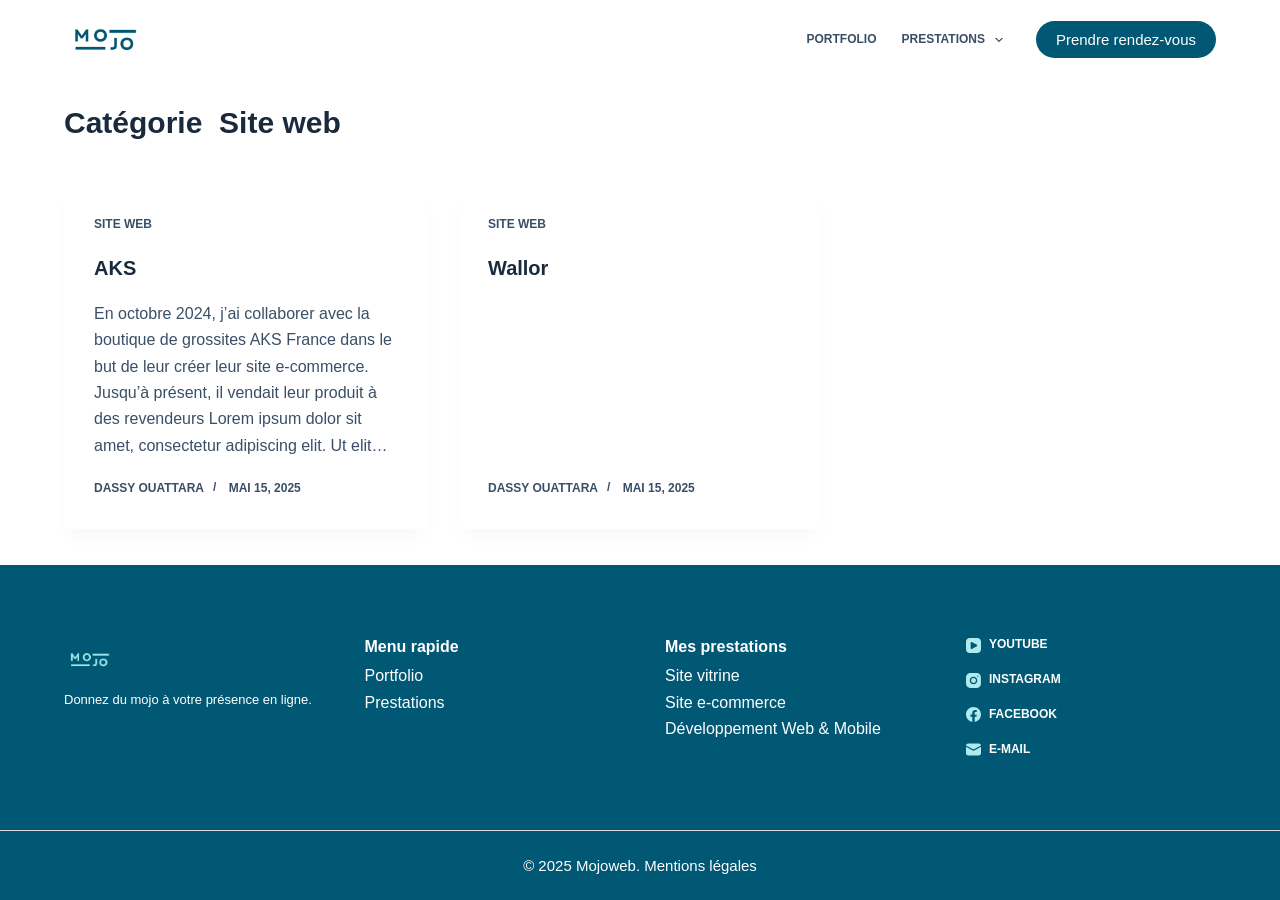
<file: category/site-web/index.html>
<!DOCTYPE html>
<html lang="fr-FR">
<head>
	
	<meta charset="UTF-8">
	<meta name="viewport" content="width=device-width, initial-scale=1, maximum-scale=5, viewport-fit=cover">
	<link rel="profile" href="https://gmpg.org/xfn/11">

	<meta name="robots" content="index, follow, max-image-preview:large, max-snippet:-1, max-video-preview:-1">
	<style>img:is([sizes="auto" i], [sizes^="auto," i]) { contain-intrinsic-size: 3000px 1500px }</style>
	
	<!-- This site is optimized with the Yoast SEO plugin v25.1 - https://yoast.com/wordpress/plugins/seo/ -->
	<title>Site web Archives - mojoweb</title>
	<link rel="canonical" href="/category/site-web/">
	<meta property="og:locale" content="fr_FR">
	<meta property="og:type" content="article">
	<meta property="og:title" content="Site web Archives - mojoweb">
	<meta property="og:url" content="/category/site-web/">
	<meta property="og:site_name" content="mojoweb">
	<meta name="twitter:card" content="summary_large_image">
	<script type="application/ld+json" class="yoast-schema-graph">{"@context":"https://schema.org","@graph":[{"@type":"CollectionPage","@id":"/category/site-web/","url":"/category/site-web/","name":"Site web Archives - mojoweb","isPartOf":{"@id":"/#website"},"breadcrumb":{"@id":"/category/site-web/#breadcrumb"},"inLanguage":"fr-FR"},{"@type":"BreadcrumbList","@id":"/category/site-web/#breadcrumb","itemListElement":[{"@type":"ListItem","position":1,"name":"Home","item":"/"},{"@type":"ListItem","position":2,"name":"Site web"}]},{"@type":"WebSite","@id":"/#website","url":"/","name":"mojoweb","description":"Donnez du mojo à votre présence en ligne.","publisher":{"@id":"/#organization"},"potentialAction":[{"@type":"SearchAction","target":{"@type":"EntryPoint","urlTemplate":"/?s={search_term_string}"},"query-input":{"@type":"PropertyValueSpecification","valueRequired":true,"valueName":"search_term_string"}}],"inLanguage":"fr-FR"},{"@type":"Organization","@id":"/#organization","name":"mojoweb","url":"/","logo":{"@type":"ImageObject","inLanguage":"fr-FR","@id":"/#/schema/logo/image/","url":"/wp-content/uploads/2025/05/3-removebg-preview.png","contentUrl":"/wp-content/uploads/2025/05/3-removebg-preview.png","width":500,"height":500,"caption":"mojoweb"},"image":{"@id":"/#/schema/logo/image/"}}]}</script>
	<!-- / Yoast SEO plugin. -->


<link rel="dns-prefetch" href="//www.googletagmanager.com">
<link rel="alternate" type="application/rss+xml" title="mojoweb &raquo; Flux" href="/feed/">
<link rel="alternate" type="application/rss+xml" title="mojoweb &raquo; Flux des commentaires" href="/comments/feed/">
<link rel="alternate" type="application/rss+xml" title="mojoweb &raquo; Flux de la catégorie Site web" href="/category/site-web/feed/">
<link rel="stylesheet" id="blocksy-dynamic-global-css" href="/wp-content/uploads/blocksy/css/global.css?ver=77514" media="all">
<style id="global-styles-inline-css">:root{--wp--preset--aspect-ratio--square: 1;--wp--preset--aspect-ratio--4-3: 4/3;--wp--preset--aspect-ratio--3-4: 3/4;--wp--preset--aspect-ratio--3-2: 3/2;--wp--preset--aspect-ratio--2-3: 2/3;--wp--preset--aspect-ratio--16-9: 16/9;--wp--preset--aspect-ratio--9-16: 9/16;--wp--preset--color--black: #000000;--wp--preset--color--cyan-bluish-gray: #abb8c3;--wp--preset--color--white: #ffffff;--wp--preset--color--pale-pink: #f78da7;--wp--preset--color--vivid-red: #cf2e2e;--wp--preset--color--luminous-vivid-orange: #ff6900;--wp--preset--color--luminous-vivid-amber: #fcb900;--wp--preset--color--light-green-cyan: #7bdcb5;--wp--preset--color--vivid-green-cyan: #00d084;--wp--preset--color--pale-cyan-blue: #8ed1fc;--wp--preset--color--vivid-cyan-blue: #0693e3;--wp--preset--color--vivid-purple: #9b51e0;--wp--preset--color--palette-color-1: var(--theme-palette-color-1, #aeeaee);--wp--preset--color--palette-color-2: var(--theme-palette-color-2, #005875);--wp--preset--color--palette-color-3: var(--theme-palette-color-3, #3A4F66);--wp--preset--color--palette-color-4: var(--theme-palette-color-4, #192a3d);--wp--preset--color--palette-color-5: var(--theme-palette-color-5, #e1e8ed);--wp--preset--color--palette-color-6: var(--theme-palette-color-6, #f2f5f7);--wp--preset--color--palette-color-7: var(--theme-palette-color-7, #FAFBFC);--wp--preset--color--palette-color-8: var(--theme-palette-color-8, #ffffff);--wp--preset--gradient--vivid-cyan-blue-to-vivid-purple: linear-gradient(135deg,rgba(6,147,227,1) 0%,rgb(155,81,224) 100%);--wp--preset--gradient--light-green-cyan-to-vivid-green-cyan: linear-gradient(135deg,rgb(122,220,180) 0%,rgb(0,208,130) 100%);--wp--preset--gradient--luminous-vivid-amber-to-luminous-vivid-orange: linear-gradient(135deg,rgba(252,185,0,1) 0%,rgba(255,105,0,1) 100%);--wp--preset--gradient--luminous-vivid-orange-to-vivid-red: linear-gradient(135deg,rgba(255,105,0,1) 0%,rgb(207,46,46) 100%);--wp--preset--gradient--very-light-gray-to-cyan-bluish-gray: linear-gradient(135deg,rgb(238,238,238) 0%,rgb(169,184,195) 100%);--wp--preset--gradient--cool-to-warm-spectrum: linear-gradient(135deg,rgb(74,234,220) 0%,rgb(151,120,209) 20%,rgb(207,42,186) 40%,rgb(238,44,130) 60%,rgb(251,105,98) 80%,rgb(254,248,76) 100%);--wp--preset--gradient--blush-light-purple: linear-gradient(135deg,rgb(255,206,236) 0%,rgb(152,150,240) 100%);--wp--preset--gradient--blush-bordeaux: linear-gradient(135deg,rgb(254,205,165) 0%,rgb(254,45,45) 50%,rgb(107,0,62) 100%);--wp--preset--gradient--luminous-dusk: linear-gradient(135deg,rgb(255,203,112) 0%,rgb(199,81,192) 50%,rgb(65,88,208) 100%);--wp--preset--gradient--pale-ocean: linear-gradient(135deg,rgb(255,245,203) 0%,rgb(182,227,212) 50%,rgb(51,167,181) 100%);--wp--preset--gradient--electric-grass: linear-gradient(135deg,rgb(202,248,128) 0%,rgb(113,206,126) 100%);--wp--preset--gradient--midnight: linear-gradient(135deg,rgb(2,3,129) 0%,rgb(40,116,252) 100%);--wp--preset--gradient--juicy-peach: linear-gradient(to right, #ffecd2 0%, #fcb69f 100%);--wp--preset--gradient--young-passion: linear-gradient(to right, #ff8177 0%, #ff867a 0%, #ff8c7f 21%, #f99185 52%, #cf556c 78%, #b12a5b 100%);--wp--preset--gradient--true-sunset: linear-gradient(to right, #fa709a 0%, #fee140 100%);--wp--preset--gradient--morpheus-den: linear-gradient(to top, #30cfd0 0%, #330867 100%);--wp--preset--gradient--plum-plate: linear-gradient(135deg, #667eea 0%, #764ba2 100%);--wp--preset--gradient--aqua-splash: linear-gradient(15deg, #13547a 0%, #80d0c7 100%);--wp--preset--gradient--love-kiss: linear-gradient(to top, #ff0844 0%, #ffb199 100%);--wp--preset--gradient--new-retrowave: linear-gradient(to top, #3b41c5 0%, #a981bb 49%, #ffc8a9 100%);--wp--preset--gradient--plum-bath: linear-gradient(to top, #cc208e 0%, #6713d2 100%);--wp--preset--gradient--high-flight: linear-gradient(to right, #0acffe 0%, #495aff 100%);--wp--preset--gradient--teen-party: linear-gradient(-225deg, #FF057C 0%, #8D0B93 50%, #321575 100%);--wp--preset--gradient--fabled-sunset: linear-gradient(-225deg, #231557 0%, #44107A 29%, #FF1361 67%, #FFF800 100%);--wp--preset--gradient--arielle-smile: radial-gradient(circle 248px at center, #16d9e3 0%, #30c7ec 47%, #46aef7 100%);--wp--preset--gradient--itmeo-branding: linear-gradient(180deg, #2af598 0%, #009efd 100%);--wp--preset--gradient--deep-blue: linear-gradient(to right, #6a11cb 0%, #2575fc 100%);--wp--preset--gradient--strong-bliss: linear-gradient(to right, #f78ca0 0%, #f9748f 19%, #fd868c 60%, #fe9a8b 100%);--wp--preset--gradient--sweet-period: linear-gradient(to top, #3f51b1 0%, #5a55ae 13%, #7b5fac 25%, #8f6aae 38%, #a86aa4 50%, #cc6b8e 62%, #f18271 75%, #f3a469 87%, #f7c978 100%);--wp--preset--gradient--purple-division: linear-gradient(to top, #7028e4 0%, #e5b2ca 100%);--wp--preset--gradient--cold-evening: linear-gradient(to top, #0c3483 0%, #a2b6df 100%, #6b8cce 100%, #a2b6df 100%);--wp--preset--gradient--mountain-rock: linear-gradient(to right, #868f96 0%, #596164 100%);--wp--preset--gradient--desert-hump: linear-gradient(to top, #c79081 0%, #dfa579 100%);--wp--preset--gradient--ethernal-constance: linear-gradient(to top, #09203f 0%, #537895 100%);--wp--preset--gradient--happy-memories: linear-gradient(-60deg, #ff5858 0%, #f09819 100%);--wp--preset--gradient--grown-early: linear-gradient(to top, #0ba360 0%, #3cba92 100%);--wp--preset--gradient--morning-salad: linear-gradient(-225deg, #B7F8DB 0%, #50A7C2 100%);--wp--preset--gradient--night-call: linear-gradient(-225deg, #AC32E4 0%, #7918F2 48%, #4801FF 100%);--wp--preset--gradient--mind-crawl: linear-gradient(-225deg, #473B7B 0%, #3584A7 51%, #30D2BE 100%);--wp--preset--gradient--angel-care: linear-gradient(-225deg, #FFE29F 0%, #FFA99F 48%, #FF719A 100%);--wp--preset--gradient--juicy-cake: linear-gradient(to top, #e14fad 0%, #f9d423 100%);--wp--preset--gradient--rich-metal: linear-gradient(to right, #d7d2cc 0%, #304352 100%);--wp--preset--gradient--mole-hall: linear-gradient(-20deg, #616161 0%, #9bc5c3 100%);--wp--preset--gradient--cloudy-knoxville: linear-gradient(120deg, #fdfbfb 0%, #ebedee 100%);--wp--preset--gradient--soft-grass: linear-gradient(to top, #c1dfc4 0%, #deecdd 100%);--wp--preset--gradient--saint-petersburg: linear-gradient(135deg, #f5f7fa 0%, #c3cfe2 100%);--wp--preset--gradient--everlasting-sky: linear-gradient(135deg, #fdfcfb 0%, #e2d1c3 100%);--wp--preset--gradient--kind-steel: linear-gradient(-20deg, #e9defa 0%, #fbfcdb 100%);--wp--preset--gradient--over-sun: linear-gradient(60deg, #abecd6 0%, #fbed96 100%);--wp--preset--gradient--premium-white: linear-gradient(to top, #d5d4d0 0%, #d5d4d0 1%, #eeeeec 31%, #efeeec 75%, #e9e9e7 100%);--wp--preset--gradient--clean-mirror: linear-gradient(45deg, #93a5cf 0%, #e4efe9 100%);--wp--preset--gradient--wild-apple: linear-gradient(to top, #d299c2 0%, #fef9d7 100%);--wp--preset--gradient--snow-again: linear-gradient(to top, #e6e9f0 0%, #eef1f5 100%);--wp--preset--gradient--confident-cloud: linear-gradient(to top, #dad4ec 0%, #dad4ec 1%, #f3e7e9 100%);--wp--preset--gradient--glass-water: linear-gradient(to top, #dfe9f3 0%, white 100%);--wp--preset--gradient--perfect-white: linear-gradient(-225deg, #E3FDF5 0%, #FFE6FA 100%);--wp--preset--font-size--small: 13px;--wp--preset--font-size--medium: 20px;--wp--preset--font-size--large: clamp(22px, 1.375rem + ((1vw - 3.2px) * 0.625), 30px);--wp--preset--font-size--x-large: clamp(30px, 1.875rem + ((1vw - 3.2px) * 1.563), 50px);--wp--preset--font-size--xx-large: clamp(45px, 2.813rem + ((1vw - 3.2px) * 2.734), 80px);--wp--preset--spacing--20: 0.44rem;--wp--preset--spacing--30: 0.67rem;--wp--preset--spacing--40: 1rem;--wp--preset--spacing--50: 1.5rem;--wp--preset--spacing--60: 2.25rem;--wp--preset--spacing--70: 3.38rem;--wp--preset--spacing--80: 5.06rem;--wp--preset--shadow--natural: 6px 6px 9px rgba(0, 0, 0, 0.2);--wp--preset--shadow--deep: 12px 12px 50px rgba(0, 0, 0, 0.4);--wp--preset--shadow--sharp: 6px 6px 0px rgba(0, 0, 0, 0.2);--wp--preset--shadow--outlined: 6px 6px 0px -3px rgba(255, 255, 255, 1), 6px 6px rgba(0, 0, 0, 1);--wp--preset--shadow--crisp: 6px 6px 0px rgba(0, 0, 0, 1);}:root { --wp--style--global--content-size: var(--theme-block-max-width);--wp--style--global--wide-size: var(--theme-block-wide-max-width); }:where(body) { margin: 0; }.wp-site-blocks > .alignleft { float: left; margin-right: 2em; }.wp-site-blocks > .alignright { float: right; margin-left: 2em; }.wp-site-blocks > .aligncenter { justify-content: center; margin-left: auto; margin-right: auto; }:where(.wp-site-blocks) > * { margin-block-start: var(--theme-content-spacing); margin-block-end: 0; }:where(.wp-site-blocks) > :first-child { margin-block-start: 0; }:where(.wp-site-blocks) > :last-child { margin-block-end: 0; }:root { --wp--style--block-gap: var(--theme-content-spacing); }:root :where(.is-layout-flow) > :first-child{margin-block-start: 0;}:root :where(.is-layout-flow) > :last-child{margin-block-end: 0;}:root :where(.is-layout-flow) > *{margin-block-start: var(--theme-content-spacing);margin-block-end: 0;}:root :where(.is-layout-constrained) > :first-child{margin-block-start: 0;}:root :where(.is-layout-constrained) > :last-child{margin-block-end: 0;}:root :where(.is-layout-constrained) > *{margin-block-start: var(--theme-content-spacing);margin-block-end: 0;}:root :where(.is-layout-flex){gap: var(--theme-content-spacing);}:root :where(.is-layout-grid){gap: var(--theme-content-spacing);}.is-layout-flow > .alignleft{float: left;margin-inline-start: 0;margin-inline-end: 2em;}.is-layout-flow > .alignright{float: right;margin-inline-start: 2em;margin-inline-end: 0;}.is-layout-flow > .aligncenter{margin-left: auto !important;margin-right: auto !important;}.is-layout-constrained > .alignleft{float: left;margin-inline-start: 0;margin-inline-end: 2em;}.is-layout-constrained > .alignright{float: right;margin-inline-start: 2em;margin-inline-end: 0;}.is-layout-constrained > .aligncenter{margin-left: auto !important;margin-right: auto !important;}.is-layout-constrained > :where(:not(.alignleft):not(.alignright):not(.alignfull)){max-width: var(--wp--style--global--content-size);margin-left: auto !important;margin-right: auto !important;}.is-layout-constrained > .alignwide{max-width: var(--wp--style--global--wide-size);}body .is-layout-flex{display: flex;}.is-layout-flex{flex-wrap: wrap;align-items: center;}.is-layout-flex > :is(*, div){margin: 0;}body .is-layout-grid{display: grid;}.is-layout-grid > :is(*, div){margin: 0;}body{padding-top: 0px;padding-right: 0px;padding-bottom: 0px;padding-left: 0px;}.has-black-color{color: var(--wp--preset--color--black) !important;}.has-cyan-bluish-gray-color{color: var(--wp--preset--color--cyan-bluish-gray) !important;}.has-white-color{color: var(--wp--preset--color--white) !important;}.has-pale-pink-color{color: var(--wp--preset--color--pale-pink) !important;}.has-vivid-red-color{color: var(--wp--preset--color--vivid-red) !important;}.has-luminous-vivid-orange-color{color: var(--wp--preset--color--luminous-vivid-orange) !important;}.has-luminous-vivid-amber-color{color: var(--wp--preset--color--luminous-vivid-amber) !important;}.has-light-green-cyan-color{color: var(--wp--preset--color--light-green-cyan) !important;}.has-vivid-green-cyan-color{color: var(--wp--preset--color--vivid-green-cyan) !important;}.has-pale-cyan-blue-color{color: var(--wp--preset--color--pale-cyan-blue) !important;}.has-vivid-cyan-blue-color{color: var(--wp--preset--color--vivid-cyan-blue) !important;}.has-vivid-purple-color{color: var(--wp--preset--color--vivid-purple) !important;}.has-palette-color-1-color{color: var(--wp--preset--color--palette-color-1) !important;}.has-palette-color-2-color{color: var(--wp--preset--color--palette-color-2) !important;}.has-palette-color-3-color{color: var(--wp--preset--color--palette-color-3) !important;}.has-palette-color-4-color{color: var(--wp--preset--color--palette-color-4) !important;}.has-palette-color-5-color{color: var(--wp--preset--color--palette-color-5) !important;}.has-palette-color-6-color{color: var(--wp--preset--color--palette-color-6) !important;}.has-palette-color-7-color{color: var(--wp--preset--color--palette-color-7) !important;}.has-palette-color-8-color{color: var(--wp--preset--color--palette-color-8) !important;}.has-black-background-color{background-color: var(--wp--preset--color--black) !important;}.has-cyan-bluish-gray-background-color{background-color: var(--wp--preset--color--cyan-bluish-gray) !important;}.has-white-background-color{background-color: var(--wp--preset--color--white) !important;}.has-pale-pink-background-color{background-color: var(--wp--preset--color--pale-pink) !important;}.has-vivid-red-background-color{background-color: var(--wp--preset--color--vivid-red) !important;}.has-luminous-vivid-orange-background-color{background-color: var(--wp--preset--color--luminous-vivid-orange) !important;}.has-luminous-vivid-amber-background-color{background-color: var(--wp--preset--color--luminous-vivid-amber) !important;}.has-light-green-cyan-background-color{background-color: var(--wp--preset--color--light-green-cyan) !important;}.has-vivid-green-cyan-background-color{background-color: var(--wp--preset--color--vivid-green-cyan) !important;}.has-pale-cyan-blue-background-color{background-color: var(--wp--preset--color--pale-cyan-blue) !important;}.has-vivid-cyan-blue-background-color{background-color: var(--wp--preset--color--vivid-cyan-blue) !important;}.has-vivid-purple-background-color{background-color: var(--wp--preset--color--vivid-purple) !important;}.has-palette-color-1-background-color{background-color: var(--wp--preset--color--palette-color-1) !important;}.has-palette-color-2-background-color{background-color: var(--wp--preset--color--palette-color-2) !important;}.has-palette-color-3-background-color{background-color: var(--wp--preset--color--palette-color-3) !important;}.has-palette-color-4-background-color{background-color: var(--wp--preset--color--palette-color-4) !important;}.has-palette-color-5-background-color{background-color: var(--wp--preset--color--palette-color-5) !important;}.has-palette-color-6-background-color{background-color: var(--wp--preset--color--palette-color-6) !important;}.has-palette-color-7-background-color{background-color: var(--wp--preset--color--palette-color-7) !important;}.has-palette-color-8-background-color{background-color: var(--wp--preset--color--palette-color-8) !important;}.has-black-border-color{border-color: var(--wp--preset--color--black) !important;}.has-cyan-bluish-gray-border-color{border-color: var(--wp--preset--color--cyan-bluish-gray) !important;}.has-white-border-color{border-color: var(--wp--preset--color--white) !important;}.has-pale-pink-border-color{border-color: var(--wp--preset--color--pale-pink) !important;}.has-vivid-red-border-color{border-color: var(--wp--preset--color--vivid-red) !important;}.has-luminous-vivid-orange-border-color{border-color: var(--wp--preset--color--luminous-vivid-orange) !important;}.has-luminous-vivid-amber-border-color{border-color: var(--wp--preset--color--luminous-vivid-amber) !important;}.has-light-green-cyan-border-color{border-color: var(--wp--preset--color--light-green-cyan) !important;}.has-vivid-green-cyan-border-color{border-color: var(--wp--preset--color--vivid-green-cyan) !important;}.has-pale-cyan-blue-border-color{border-color: var(--wp--preset--color--pale-cyan-blue) !important;}.has-vivid-cyan-blue-border-color{border-color: var(--wp--preset--color--vivid-cyan-blue) !important;}.has-vivid-purple-border-color{border-color: var(--wp--preset--color--vivid-purple) !important;}.has-palette-color-1-border-color{border-color: var(--wp--preset--color--palette-color-1) !important;}.has-palette-color-2-border-color{border-color: var(--wp--preset--color--palette-color-2) !important;}.has-palette-color-3-border-color{border-color: var(--wp--preset--color--palette-color-3) !important;}.has-palette-color-4-border-color{border-color: var(--wp--preset--color--palette-color-4) !important;}.has-palette-color-5-border-color{border-color: var(--wp--preset--color--palette-color-5) !important;}.has-palette-color-6-border-color{border-color: var(--wp--preset--color--palette-color-6) !important;}.has-palette-color-7-border-color{border-color: var(--wp--preset--color--palette-color-7) !important;}.has-palette-color-8-border-color{border-color: var(--wp--preset--color--palette-color-8) !important;}.has-vivid-cyan-blue-to-vivid-purple-gradient-background{background: var(--wp--preset--gradient--vivid-cyan-blue-to-vivid-purple) !important;}.has-light-green-cyan-to-vivid-green-cyan-gradient-background{background: var(--wp--preset--gradient--light-green-cyan-to-vivid-green-cyan) !important;}.has-luminous-vivid-amber-to-luminous-vivid-orange-gradient-background{background: var(--wp--preset--gradient--luminous-vivid-amber-to-luminous-vivid-orange) !important;}.has-luminous-vivid-orange-to-vivid-red-gradient-background{background: var(--wp--preset--gradient--luminous-vivid-orange-to-vivid-red) !important;}.has-very-light-gray-to-cyan-bluish-gray-gradient-background{background: var(--wp--preset--gradient--very-light-gray-to-cyan-bluish-gray) !important;}.has-cool-to-warm-spectrum-gradient-background{background: var(--wp--preset--gradient--cool-to-warm-spectrum) !important;}.has-blush-light-purple-gradient-background{background: var(--wp--preset--gradient--blush-light-purple) !important;}.has-blush-bordeaux-gradient-background{background: var(--wp--preset--gradient--blush-bordeaux) !important;}.has-luminous-dusk-gradient-background{background: var(--wp--preset--gradient--luminous-dusk) !important;}.has-pale-ocean-gradient-background{background: var(--wp--preset--gradient--pale-ocean) !important;}.has-electric-grass-gradient-background{background: var(--wp--preset--gradient--electric-grass) !important;}.has-midnight-gradient-background{background: var(--wp--preset--gradient--midnight) !important;}.has-juicy-peach-gradient-background{background: var(--wp--preset--gradient--juicy-peach) !important;}.has-young-passion-gradient-background{background: var(--wp--preset--gradient--young-passion) !important;}.has-true-sunset-gradient-background{background: var(--wp--preset--gradient--true-sunset) !important;}.has-morpheus-den-gradient-background{background: var(--wp--preset--gradient--morpheus-den) !important;}.has-plum-plate-gradient-background{background: var(--wp--preset--gradient--plum-plate) !important;}.has-aqua-splash-gradient-background{background: var(--wp--preset--gradient--aqua-splash) !important;}.has-love-kiss-gradient-background{background: var(--wp--preset--gradient--love-kiss) !important;}.has-new-retrowave-gradient-background{background: var(--wp--preset--gradient--new-retrowave) !important;}.has-plum-bath-gradient-background{background: var(--wp--preset--gradient--plum-bath) !important;}.has-high-flight-gradient-background{background: var(--wp--preset--gradient--high-flight) !important;}.has-teen-party-gradient-background{background: var(--wp--preset--gradient--teen-party) !important;}.has-fabled-sunset-gradient-background{background: var(--wp--preset--gradient--fabled-sunset) !important;}.has-arielle-smile-gradient-background{background: var(--wp--preset--gradient--arielle-smile) !important;}.has-itmeo-branding-gradient-background{background: var(--wp--preset--gradient--itmeo-branding) !important;}.has-deep-blue-gradient-background{background: var(--wp--preset--gradient--deep-blue) !important;}.has-strong-bliss-gradient-background{background: var(--wp--preset--gradient--strong-bliss) !important;}.has-sweet-period-gradient-background{background: var(--wp--preset--gradient--sweet-period) !important;}.has-purple-division-gradient-background{background: var(--wp--preset--gradient--purple-division) !important;}.has-cold-evening-gradient-background{background: var(--wp--preset--gradient--cold-evening) !important;}.has-mountain-rock-gradient-background{background: var(--wp--preset--gradient--mountain-rock) !important;}.has-desert-hump-gradient-background{background: var(--wp--preset--gradient--desert-hump) !important;}.has-ethernal-constance-gradient-background{background: var(--wp--preset--gradient--ethernal-constance) !important;}.has-happy-memories-gradient-background{background: var(--wp--preset--gradient--happy-memories) !important;}.has-grown-early-gradient-background{background: var(--wp--preset--gradient--grown-early) !important;}.has-morning-salad-gradient-background{background: var(--wp--preset--gradient--morning-salad) !important;}.has-night-call-gradient-background{background: var(--wp--preset--gradient--night-call) !important;}.has-mind-crawl-gradient-background{background: var(--wp--preset--gradient--mind-crawl) !important;}.has-angel-care-gradient-background{background: var(--wp--preset--gradient--angel-care) !important;}.has-juicy-cake-gradient-background{background: var(--wp--preset--gradient--juicy-cake) !important;}.has-rich-metal-gradient-background{background: var(--wp--preset--gradient--rich-metal) !important;}.has-mole-hall-gradient-background{background: var(--wp--preset--gradient--mole-hall) !important;}.has-cloudy-knoxville-gradient-background{background: var(--wp--preset--gradient--cloudy-knoxville) !important;}.has-soft-grass-gradient-background{background: var(--wp--preset--gradient--soft-grass) !important;}.has-saint-petersburg-gradient-background{background: var(--wp--preset--gradient--saint-petersburg) !important;}.has-everlasting-sky-gradient-background{background: var(--wp--preset--gradient--everlasting-sky) !important;}.has-kind-steel-gradient-background{background: var(--wp--preset--gradient--kind-steel) !important;}.has-over-sun-gradient-background{background: var(--wp--preset--gradient--over-sun) !important;}.has-premium-white-gradient-background{background: var(--wp--preset--gradient--premium-white) !important;}.has-clean-mirror-gradient-background{background: var(--wp--preset--gradient--clean-mirror) !important;}.has-wild-apple-gradient-background{background: var(--wp--preset--gradient--wild-apple) !important;}.has-snow-again-gradient-background{background: var(--wp--preset--gradient--snow-again) !important;}.has-confident-cloud-gradient-background{background: var(--wp--preset--gradient--confident-cloud) !important;}.has-glass-water-gradient-background{background: var(--wp--preset--gradient--glass-water) !important;}.has-perfect-white-gradient-background{background: var(--wp--preset--gradient--perfect-white) !important;}.has-small-font-size{font-size: var(--wp--preset--font-size--small) !important;}.has-medium-font-size{font-size: var(--wp--preset--font-size--medium) !important;}.has-large-font-size{font-size: var(--wp--preset--font-size--large) !important;}.has-x-large-font-size{font-size: var(--wp--preset--font-size--x-large) !important;}.has-xx-large-font-size{font-size: var(--wp--preset--font-size--xx-large) !important;}
:root :where(.wp-block-pullquote){font-size: clamp(0.984em, 0.984rem + ((1vw - 0.2em) * 0.645), 1.5em);line-height: 1.6;}</style>
<link rel="stylesheet" id="contact-form-7-css" href="/wp-content/plugins/contact-form-7/includes/css/styles.css?ver=6.0.6" media="all">
<link rel="stylesheet" id="ct-main-styles-css" href="/wp-content/themes/blocksy/static/bundle/main.min.css?ver=2.0.98" media="all">
<link rel="stylesheet" id="ct-page-title-styles-css" href="/wp-content/themes/blocksy/static/bundle/page-title.min.css?ver=2.0.98" media="all">
<link rel="stylesheet" id="ct-elementor-styles-css" href="/wp-content/themes/blocksy/static/bundle/elementor-frontend.min.css?ver=2.0.98" media="all">
<link rel="stylesheet" id="ct-cf-7-styles-css" href="/wp-content/themes/blocksy/static/bundle/cf-7.min.css?ver=2.0.98" media="all">
<link rel="stylesheet" id="blocksy-ext-post-types-extra-styles-css" href="/wp-content/plugins/blocksy-companion-pro/framework/premium/extensions/post-types-extra/static/bundle/main.min.css?ver=2.0.99" media="all">

		<!-- Global site tag (gtag.js) - Google Analytics v4 -->
		<script async src="https://www.googletagmanager.com/gtag/js?id=GTM-MSFWMJTT"></script>
		<script>window.dataLayer = window.dataLayer || [];
		function gtag(){dataLayer.push(arguments);}
		gtag('js', new Date());

		gtag('config', 'GTM-MSFWMJTT');</script>
		<!-- End Google Analytics v4 -->

		<link rel="https://api.w.org/" href="/wp-json/">
<link rel="alternate" title="JSON" type="application/json" href="/wp-json/wp/v2/categories/7">
<link rel="EditURI" type="application/rsd+xml" title="RSD" href="/xmlrpc.php?rsd">
<meta name="generator" content="WordPress 6.8.1">
<meta name="generator" content="Site Kit by Google 1.152.1">
<noscript><link rel="stylesheet" href="/wp-content/themes/blocksy/static/bundle/no-scripts.min.css" type="text/css"></noscript>
<meta name="generator" content="Elementor 3.28.4; features: e_font_icon_svg, additional_custom_breakpoints, e_local_google_fonts, e_element_cache; settings: css_print_method-external, google_font-enabled, font_display-swap">
			<style>.e-con.e-parent:nth-of-type(n+4):not(.e-lazyloaded):not(.e-no-lazyload),
				.e-con.e-parent:nth-of-type(n+4):not(.e-lazyloaded):not(.e-no-lazyload) * {
					background-image: none !important;
				}
				@media screen and (max-height: 1024px) {
					.e-con.e-parent:nth-of-type(n+3):not(.e-lazyloaded):not(.e-no-lazyload),
					.e-con.e-parent:nth-of-type(n+3):not(.e-lazyloaded):not(.e-no-lazyload) * {
						background-image: none !important;
					}
				}
				@media screen and (max-height: 640px) {
					.e-con.e-parent:nth-of-type(n+2):not(.e-lazyloaded):not(.e-no-lazyload),
					.e-con.e-parent:nth-of-type(n+2):not(.e-lazyloaded):not(.e-no-lazyload) * {
						background-image: none !important;
					}
				}</style>
			<link rel="icon" href="/wp-content/uploads/2025/05/cropped-3-removebg-preview-32x32.png" sizes="32x32">
<link rel="icon" href="/wp-content/uploads/2025/05/cropped-3-removebg-preview-192x192.png" sizes="192x192">
<link rel="apple-touch-icon" href="/wp-content/uploads/2025/05/cropped-3-removebg-preview-180x180.png">
<meta name="msapplication-TileImage" content="/wp-content/uploads/2025/05/cropped-3-removebg-preview-270x270.png">
		<style id="wp-custom-css">.widget-title {
	color: white;
	margin-bottom: 4px;
}

.button-rdv {
	color: white;
	text-decoration: none;
	background-color: #005875;
	padding: 10px 20px;
	border-radius: 20px;
	
}

.button-rdv:hover {
	color: white;
	text-decoration: none;
	background-color: #005875;
	padding: 12px 20px;
	border-radius: 20px;
}</style>
			</head>


<body class="archive category category-site-web category-7 wp-custom-logo wp-embed-responsive wp-theme-blocksy elementor-default elementor-kit-7 ct-elementor-default-template" data-link="type-2" data-prefix="categories" data-header="type-1:sticky" data-footer="type-1">

<a class="skip-link screen-reader-text" href="#main">Passer au contenu</a><div class="ct-drawer-canvas" data-location="start"><div id="offcanvas" class="ct-panel ct-header" data-behaviour="right-side" aria-label="Modale hors toile" inert=""><div class="ct-panel-inner">
		<div class="ct-panel-actions">
			
			<button class="ct-toggle-close" data-type="type-1" aria-label="Fermer le tiroir">
				<svg class="ct-icon" width="12" height="12" viewbox="0 0 15 15"><path d="M1 15a1 1 0 01-.71-.29 1 1 0 010-1.41l5.8-5.8-5.8-5.8A1 1 0 011.7.29l5.8 5.8 5.8-5.8a1 1 0 011.41 1.41l-5.8 5.8 5.8 5.8a1 1 0 01-1.41 1.41l-5.8-5.8-5.8 5.8A1 1 0 011 15z"></path></svg>
			</button>
		</div>
		<div class="ct-panel-content" data-device="desktop"><div class="ct-panel-content-inner"></div></div>
<div class="ct-panel-content" data-device="mobile"><div class="ct-panel-content-inner">
<nav class="mobile-menu menu-container has-submenu" data-id="mobile-menu" data-interaction="click" data-toggle-type="type-1" data-submenu-dots="yes" aria-label="Menu principal">

	<ul id="menu-menu-principal-1" class="">
<li class="menu-item menu-item-type-post_type menu-item-object-page menu-item-46"><a href="/portfolio/" class="ct-menu-link">Portfolio</a></li>
<li class="menu-item menu-item-type-post_type menu-item-object-page menu-item-has-children menu-item-47">
<span class="ct-sub-menu-parent"><a href="/service/" class="ct-menu-link">Prestations</a><button class="ct-toggle-dropdown-mobile" aria-label="Déplier le menu déroulant" aria-haspopup="true" aria-expanded="false"><svg class="ct-icon toggle-icon-1" width="15" height="15" viewbox="0 0 15 15"><path d="M3.9,5.1l3.6,3.6l3.6-3.6l1.4,0.7l-5,5l-5-5L3.9,5.1z"></path></svg></button></span>
<ul class="sub-menu">
	<li class="menu-item menu-item-type-post_type menu-item-object-page menu-item-49"><a href="/site-vitrine/" class="ct-menu-link">Site vitrine</a></li>
	<li class="menu-item menu-item-type-post_type menu-item-object-page menu-item-48"><a href="/site-ecommerce-e-commerce/" class="ct-menu-link">Site e-commerce</a></li>
	<li class="menu-item menu-item-type-post_type menu-item-object-page menu-item-193"><a href="/dev/" class="ct-menu-link">Développement Web &amp; Mobile</a></li>
</ul>
</li>
</ul></nav>


<div class="ct-header-socials " data-id="socials">

	
		<div class="ct-social-box" data-color="custom" data-icon-size="custom" data-icons-type="rounded:outline">
			
			
							
				<a href="https://www.instagram.com/mojoweb.fr/" data-network="instagram" aria-label="Instagram">
					<span class="ct-icon-container">
					<svg width="20" height="20" viewbox="0 0 20 20" aria-hidden="true">
						<circle cx="10" cy="10" r="3.3"></circle>
						<path d="M14.2,0H5.8C2.6,0,0,2.6,0,5.8v8.3C0,17.4,2.6,20,5.8,20h8.3c3.2,0,5.8-2.6,5.8-5.8V5.8C20,2.6,17.4,0,14.2,0zM10,15c-2.8,0-5-2.2-5-5s2.2-5,5-5s5,2.2,5,5S12.8,15,10,15z M15.8,5C15.4,5,15,4.6,15,4.2s0.4-0.8,0.8-0.8s0.8,0.4,0.8,0.8S16.3,5,15.8,5z"></path>
					</svg>
				</span>				</a>
							
				<a href="https://www.youtube.com/@mojowebfr" data-network="youtube" aria-label="YouTube">
					<span class="ct-icon-container">
					<svg width="20" height="20" viewbox="0 0 20 20" aria-hidden="true">
						<path d="M15,0H5C2.2,0,0,2.2,0,5v10c0,2.8,2.2,5,5,5h10c2.8,0,5-2.2,5-5V5C20,2.2,17.8,0,15,0z M14.5,10.9l-6.8,3.8c-0.1,0.1-0.3,0.1-0.5,0.1c-0.5,0-1-0.4-1-1l0,0V6.2c0-0.5,0.4-1,1-1c0.2,0,0.3,0,0.5,0.1l6.8,3.8c0.5,0.3,0.7,0.8,0.4,1.3C14.8,10.6,14.6,10.8,14.5,10.9z"></path>
					</svg>
				</span>				</a>
							
				<a href="mailto:mojo&#119;&#101;b.&#100;&#105;g&#105;&#116;al&#064;p&#114;&#111;t&#111;&#110;.m&#101;" data-network="email" aria-label="E-mail">
					<span class="ct-icon-container">
					<svg width="20" height="20" viewbox="0 0 20 20" aria-hidden="true">
						<path d="M10,10.1L0,4.7C0.1,3.2,1.4,2,3,2h14c1.6,0,2.9,1.2,3,2.8L10,10.1z M10,11.8c-0.1,0-0.2,0-0.4-0.1L0,6.4V15c0,1.7,1.3,3,3,3h4.9h4.3H17c1.7,0,3-1.3,3-3V6.4l-9.6,5.2C10.2,11.7,10.1,11.7,10,11.8z"></path>
					</svg>
				</span>				</a>
							
				<a href="#" data-network="facebook" aria-label="Facebook">
					<span class="ct-icon-container">
					<svg width="20px" height="20px" viewbox="0 0 20 20" aria-hidden="true">
						<path d="M20,10.1c0-5.5-4.5-10-10-10S0,4.5,0,10.1c0,5,3.7,9.1,8.4,9.9v-7H5.9v-2.9h2.5V7.9C8.4,5.4,9.9,4,12.2,4c1.1,0,2.2,0.2,2.2,0.2v2.5h-1.3c-1.2,0-1.6,0.8-1.6,1.6v1.9h2.8L13.9,13h-2.3v7C16.3,19.2,20,15.1,20,10.1z"></path>
					</svg>
				</span>				</a>
			
			
					</div>

	
</div>
</div></div>
</div></div></div>
<div id="main-container">
	<header id="header" class="ct-header" data-id="type-1" itemscope="" itemtype="https://schema.org/WPHeader"><div data-device="desktop"><div class="ct-sticky-container"><div data-sticky="shrink"><div data-row="middle" data-column-set="2"><div class="ct-container">
<div data-column="start" data-placements="1"><div data-items="primary">
<div class="site-branding" data-id="logo" itemscope="itemscope" itemtype="https://schema.org/Organization">

			<a href="/" class="site-logo-container" rel="home" itemprop="url"><img fetchpriority="high" width="500" height="500" src="/wp-content/uploads/2025/05/3-removebg-preview.png" class="default-logo" alt="mojoweb" decoding="async" srcset="/wp-content/uploads/2025/05/3-removebg-preview.png 500w, /wp-content/uploads/2025/05/3-removebg-preview-300x300.png 300w, /wp-content/uploads/2025/05/3-removebg-preview-150x150.png 150w" sizes="(max-width: 500px) 100vw, 500px"></a>	
	</div>

</div></div>
<div data-column="end" data-placements="1"><div data-items="primary">
<nav id="header-menu-1" class="header-menu-1 menu-container" data-id="menu" data-interaction="hover" data-menu="type-1" data-dropdown="type-1:simple" data-responsive="no" itemscope="" itemtype="https://schema.org/SiteNavigationElement" aria-label="Menu principal">

	<ul id="menu-menu-principal" class="menu">
<li id="menu-item-46" class="menu-item menu-item-type-post_type menu-item-object-page menu-item-46"><a href="/portfolio/" class="ct-menu-link">Portfolio</a></li>
<li id="menu-item-47" class="menu-item menu-item-type-post_type menu-item-object-page menu-item-has-children menu-item-47 animated-submenu-block">
<a href="/service/" class="ct-menu-link">Prestations<span class="ct-toggle-dropdown-desktop"><svg class="ct-icon" width="8" height="8" viewbox="0 0 15 15"><path d="M2.1,3.2l5.4,5.4l5.4-5.4L15,4.3l-7.5,7.5L0,4.3L2.1,3.2z"></path></svg></span></a><button class="ct-toggle-dropdown-desktop-ghost" aria-label="Déplier le menu déroulant" aria-haspopup="true" aria-expanded="false"></button>
<ul class="sub-menu">
	<li id="menu-item-49" class="menu-item menu-item-type-post_type menu-item-object-page menu-item-49"><a href="/site-vitrine/" class="ct-menu-link">Site vitrine</a></li>
	<li id="menu-item-48" class="menu-item menu-item-type-post_type menu-item-object-page menu-item-48"><a href="/site-ecommerce-e-commerce/" class="ct-menu-link">Site e-commerce</a></li>
	<li id="menu-item-193" class="menu-item menu-item-type-post_type menu-item-object-page menu-item-193"><a href="/dev/" class="ct-menu-link">Développement Web &amp; Mobile</a></li>
</ul>
</li>
</ul></nav>


<div class="ct-header-text " data-id="text">
	<div class="entry-content is-layout-flow">
		<!-- Début de widget de lien Calendly -->
<link href="https://assets.calendly.com/assets/external/widget.css" rel="stylesheet">

<a class="button-rdv" onclick="Calendly.initPopupWidget({url: 'https://calendly.com/pdassy2003/30min'});return false;">Prendre rendez-vous</a>
<!-- Fin de widget de lien Calendly -->	</div>
</div>
</div></div>
</div></div></div></div></div>
<div data-device="mobile"><div class="ct-sticky-container"><div data-sticky="shrink"><div data-row="middle" data-column-set="2"><div class="ct-container">
<div data-column="start" data-placements="1"><div data-items="primary">
<div class="site-branding" data-id="logo">

			<a href="/" class="site-logo-container" rel="home" itemprop="url"><img fetchpriority="high" width="500" height="500" src="/wp-content/uploads/2025/05/3-removebg-preview.png" class="default-logo" alt="mojoweb" decoding="async" srcset="/wp-content/uploads/2025/05/3-removebg-preview.png 500w, /wp-content/uploads/2025/05/3-removebg-preview-300x300.png 300w, /wp-content/uploads/2025/05/3-removebg-preview-150x150.png 150w" sizes="(max-width: 500px) 100vw, 500px"></a>	
	</div>

</div></div>
<div data-column="end" data-placements="1"><div data-items="primary">
<div class="ct-header-cta" data-id="button">
	<a href="#" class="ct-button" data-size="small" aria-label="Prendre rendez-vous">
		Prendre rendez-vous	</a>
</div>

<button data-toggle-panel="#offcanvas" class="ct-header-trigger ct-toggle " data-design="simple" data-label="right" aria-label="Menu" data-id="trigger">

	<span class="ct-label ct-hidden-sm ct-hidden-md ct-hidden-lg">Menu</span>

	<svg class="ct-icon" width="18" height="14" viewbox="0 0 18 14" aria-hidden="true" data-type="type-1">

		<rect y="0.00" width="18" height="1.7" rx="1"></rect>
		<rect y="6.15" width="18" height="1.7" rx="1"></rect>
		<rect y="12.3" width="18" height="1.7" rx="1"></rect>
	</svg>
</button>
</div></div>
</div></div></div></div></div></header>
	<main id="main" class="site-main hfeed" itemscope="itemscope" itemtype="https://schema.org/CreativeWork">

		
<div class="ct-container" data-vertical-spacing="top:bottom">
	<section>
		
<div class="hero-section is-width-constrained" data-type="type-1">
			<header class="entry-header">
			<h1 class="page-title" title="Catégorie  Site web" itemprop="headline">
<span class="ct-title-label">Catégorie </span> Site web</h1>		</header>
	</div>
<div class="entries" data-archive="default" data-layout="grid" data-cards="boxed">
<article class="entry-card card-content post-219 post type-post status-publish format-standard hentry category-site-web"><ul class="entry-meta" data-type="simple:slash" data-id="meta_1"><li class="meta-categories" data-type="simple"><a href="/category/site-web/" rel="tag" class="ct-term-7">Site web</a></li></ul>
<h2 class="entry-title"><a href="/aks/" rel="bookmark">AKS</a></h2>
<div class="entry-excerpt">
<p>En octobre 2024, j&rsquo;ai collaborer avec la boutique de grossites AKS France dans le but de leur créer leur site e-commerce. Jusqu&rsquo;à présent, il vendait leur produit à des revendeurs Lorem ipsum dolor sit amet, consectetur adipiscing elit. Ut elit…</p>
</div>
<ul class="entry-meta" data-type="simple:slash" data-id="meta_2">
<li class="meta-author" itemprop="author" itemscope="" itemtype="https://schema.org/Person"><a class="ct-meta-element-author" href="/author/dassy-ouattara/" title="Articles par Dassy Ouattara" rel="author" itemprop="url"><span itemprop="name">Dassy Ouattara</span></a></li>
<li class="meta-date" itemprop="datePublished"><time class="ct-meta-element-date" datetime="2025-05-15T15:53:27+00:00">mai 15, 2025</time></li>
</ul></article><article class="entry-card card-content post-217 post type-post status-publish format-standard hentry category-site-web"><ul class="entry-meta" data-type="simple:slash" data-id="meta_1"><li class="meta-categories" data-type="simple"><a href="/category/site-web/" rel="tag" class="ct-term-7">Site web</a></li></ul>
<h2 class="entry-title"><a href="/wallor/" rel="bookmark">Wallor</a></h2>
<ul class="entry-meta" data-type="simple:slash" data-id="meta_2">
<li class="meta-author" itemprop="author" itemscope="" itemtype="https://schema.org/Person"><a class="ct-meta-element-author" href="/author/dassy-ouattara/" title="Articles par Dassy Ouattara" rel="author" itemprop="url"><span itemprop="name">Dassy Ouattara</span></a></li>
<li class="meta-date" itemprop="datePublished"><time class="ct-meta-element-date" datetime="2025-05-15T15:53:09+00:00">mai 15, 2025</time></li>
</ul></article>
</div>	</section>

	</div>
	</main>

	<footer id="footer" class="ct-footer" data-id="type-1" itemscope="" itemtype="https://schema.org/WPFooter"><div data-row="middle"><div class="ct-container" data-columns-divider="md:sm">
<div data-column="logo">
<div class="site-branding" data-id="logo" data-logo="top" itemscope="itemscope" itemtype="https://schema.org/Organization">

			<a href="/" class="site-logo-container" rel="home" itemprop="url"><img width="500" height="500" src="/wp-content/uploads/2025/05/2-removebg-preview.png" class="default-logo" alt="mojoweb" decoding="async" srcset="/wp-content/uploads/2025/05/2-removebg-preview.png 500w, /wp-content/uploads/2025/05/2-removebg-preview-300x300.png 300w, /wp-content/uploads/2025/05/2-removebg-preview-150x150.png 150w" sizes="(max-width: 500px) 100vw, 500px"></a>	
			<div class="site-title-container">
			
							<p class="site-description " itemprop="description">
					Donnez du mojo à votre présence en ligne.				</p>
					</div>
	  </div>

</div>
<div data-column="widget-area-1"><div class="ct-widget is-layout-flow widget_nav_menu" id="nav_menu-3">
<h3 class="widget-title">Menu rapide</h3>
<div class="menu-menu-rapide-container"><ul id="menu-menu-rapide" class="widget-menu">
<li id="menu-item-39" class="menu-item menu-item-type-post_type menu-item-object-page menu-item-39"><a href="/portfolio/">Portfolio</a></li>
<li id="menu-item-40" class="menu-item menu-item-type-post_type menu-item-object-page menu-item-40"><a href="/service/">Prestations</a></li>
</ul></div>
</div></div>
<div data-column="widget-area-2"><div class="ct-widget is-layout-flow widget_nav_menu" id="nav_menu-5">
<h3 class="widget-title">Mes prestations</h3>
<div class="menu-mes-prestations-container"><ul id="menu-mes-prestations" class="widget-menu">
<li id="menu-item-37" class="menu-item menu-item-type-post_type menu-item-object-page menu-item-37"><a href="/site-vitrine/">Site vitrine</a></li>
<li id="menu-item-36" class="menu-item menu-item-type-post_type menu-item-object-page menu-item-36"><a href="/site-ecommerce-e-commerce/">Site e-commerce</a></li>
<li id="menu-item-240" class="menu-item menu-item-type-post_type menu-item-object-page menu-item-240"><a href="/dev/">Développement Web &amp; Mobile</a></li>
</ul></div>
</div></div>
<div data-column="socials">
<div class="ct-footer-socials" data-id="socials">

	
		<div class="ct-social-box" data-color="custom" data-icon-size="custom" data-icons-type="simple">
			
			
							
				<a href="https://www.youtube.com/@mojowebfr" data-network="youtube" aria-label="YouTube" target="_blank" rel="noopener noreferrer">
					<span class="ct-icon-container">
					<svg width="20" height="20" viewbox="0 0 20 20" aria-hidden="true">
						<path d="M15,0H5C2.2,0,0,2.2,0,5v10c0,2.8,2.2,5,5,5h10c2.8,0,5-2.2,5-5V5C20,2.2,17.8,0,15,0z M14.5,10.9l-6.8,3.8c-0.1,0.1-0.3,0.1-0.5,0.1c-0.5,0-1-0.4-1-1l0,0V6.2c0-0.5,0.4-1,1-1c0.2,0,0.3,0,0.5,0.1l6.8,3.8c0.5,0.3,0.7,0.8,0.4,1.3C14.8,10.6,14.6,10.8,14.5,10.9z"></path>
					</svg>
				</span><span class="ct-label ">YouTube</span>				</a>
							
				<a href="https://www.instagram.com/mojoweb.fr/" data-network="instagram" aria-label="Instagram" target="_blank" rel="noopener noreferrer">
					<span class="ct-icon-container">
					<svg width="20" height="20" viewbox="0 0 20 20" aria-hidden="true">
						<circle cx="10" cy="10" r="3.3"></circle>
						<path d="M14.2,0H5.8C2.6,0,0,2.6,0,5.8v8.3C0,17.4,2.6,20,5.8,20h8.3c3.2,0,5.8-2.6,5.8-5.8V5.8C20,2.6,17.4,0,14.2,0zM10,15c-2.8,0-5-2.2-5-5s2.2-5,5-5s5,2.2,5,5S12.8,15,10,15z M15.8,5C15.4,5,15,4.6,15,4.2s0.4-0.8,0.8-0.8s0.8,0.4,0.8,0.8S16.3,5,15.8,5z"></path>
					</svg>
				</span><span class="ct-label ">Instagram</span>				</a>
							
				<a href="#" data-network="facebook" aria-label="Facebook" target="_blank" rel="noopener noreferrer">
					<span class="ct-icon-container">
					<svg width="20px" height="20px" viewbox="0 0 20 20" aria-hidden="true">
						<path d="M20,10.1c0-5.5-4.5-10-10-10S0,4.5,0,10.1c0,5,3.7,9.1,8.4,9.9v-7H5.9v-2.9h2.5V7.9C8.4,5.4,9.9,4,12.2,4c1.1,0,2.2,0.2,2.2,0.2v2.5h-1.3c-1.2,0-1.6,0.8-1.6,1.6v1.9h2.8L13.9,13h-2.3v7C16.3,19.2,20,15.1,20,10.1z"></path>
					</svg>
				</span><span class="ct-label ">Facebook</span>				</a>
							
				<a href="mailto:&#109;&#111;joweb.&#100;&#105;g&#105;ta&#108;&#064;&#112;ro&#116;&#111;n&#046;me" data-network="email" aria-label="E-mail" target="_blank" rel="noopener noreferrer">
					<span class="ct-icon-container">
					<svg width="20" height="20" viewbox="0 0 20 20" aria-hidden="true">
						<path d="M10,10.1L0,4.7C0.1,3.2,1.4,2,3,2h14c1.6,0,2.9,1.2,3,2.8L10,10.1z M10,11.8c-0.1,0-0.2,0-0.4-0.1L0,6.4V15c0,1.7,1.3,3,3,3h4.9h4.3H17c1.7,0,3-1.3,3-3V6.4l-9.6,5.2C10.2,11.7,10.1,11.7,10,11.8z"></path>
					</svg>
				</span><span class="ct-label ">E-mail</span>				</a>
			
			
					</div>

	</div>

</div>
</div></div>
<div data-row="bottom"><div class="ct-container"><div data-column="copyright">
<div class="ct-footer-copyright" data-id="copyright">

	<p>© 2025 Mojoweb. <a href="/mentions-legales">Mentions légales</a></p>
</div>
</div></div></div></footer>
</div>

<script type="speculationrules">{"prefetch":[{"source":"document","where":{"and":[{"href_matches":"\/*"},{"not":{"href_matches":["\/wp-*.php","\/wp-admin\/*","\/wp-content\/uploads\/*","\/wp-content\/*","\/wp-content\/plugins\/*","\/wp-content\/themes\/blocksy\/*","\/*\\?(.+)"]}},{"not":{"selector_matches":"a[rel~=\"nofollow\"]"}},{"not":{"selector_matches":".no-prefetch, .no-prefetch a"}}]},"eagerness":"conservative"}]}</script>
			<script>const lazyloadRunObserver = () => {
					const lazyloadBackgrounds = document.querySelectorAll( `.e-con.e-parent:not(.e-lazyloaded)` );
					const lazyloadBackgroundObserver = new IntersectionObserver( ( entries ) => {
						entries.forEach( ( entry ) => {
							if ( entry.isIntersecting ) {
								let lazyloadBackground = entry.target;
								if( lazyloadBackground ) {
									lazyloadBackground.classList.add( 'e-lazyloaded' );
								}
								lazyloadBackgroundObserver.unobserve( entry.target );
							}
						});
					}, { rootMargin: '200px 0px 200px 0px' } );
					lazyloadBackgrounds.forEach( ( lazyloadBackground ) => {
						lazyloadBackgroundObserver.observe( lazyloadBackground );
					} );
				};
				const events = [
					'DOMContentLoaded',
					'elementor/lazyload/observe',
				];
				events.forEach( ( event ) => {
					document.addEventListener( event, lazyloadRunObserver );
				} );</script>
			<script src="/wp-includes/js/dist/hooks.min.js?ver=4d63a3d491d11ffd8ac6" id="wp-hooks-js"></script>
<script src="/wp-includes/js/dist/i18n.min.js?ver=5e580eb46a90c2b997e6" id="wp-i18n-js"></script>
<script id="wp-i18n-js-after">
wp.i18n.setLocaleData( { 'text directionltr': [ 'ltr' ] } );
</script>
<script src="/wp-content/plugins/contact-form-7/includes/swv/js/index.js?ver=6.0.6" id="swv-js"></script>
<script id="contact-form-7-js-translations">( function( domain, translations ) {
	var localeData = translations.locale_data[ domain ] || translations.locale_data.messages;
	localeData[""].domain = domain;
	wp.i18n.setLocaleData( localeData, domain );
} )( "contact-form-7", {"translation-revision-date":"2025-02-06 12:02:14+0000","generator":"GlotPress\/4.0.1","domain":"messages","locale_data":{"messages":{"":{"domain":"messages","plural-forms":"nplurals=2; plural=n > 1;","lang":"fr"},"This contact form is placed in the wrong place.":["Ce formulaire de contact est placé dans un mauvais endroit."],"Error:":["Erreur :"]}},"comment":{"reference":"includes\/js\/index.js"}} );</script>
<script id="contact-form-7-js-before">var wpcf7 = {
    "api": {
        "root": "\/wp-json\/",
        "namespace": "contact-form-7\/v1"
    }
};</script>
<script src="/wp-content/plugins/contact-form-7/includes/js/index.js?ver=6.0.6" id="contact-form-7-js"></script>
<script id="ct-scripts-js-extra">var ct_localizations = {"ajax_url":"\/wp-admin\/admin-ajax.php","public_url":"\/wp-content\/themes\/blocksy\/static\/bundle\/","rest_url":"\/wp-json\/","search_url":"\/search\/QUERY_STRING\/","show_more_text":"Afficher plus","more_text":"Plus","search_live_results":"Résultats de recherche","search_live_no_results":"Aucun résultat","search_live_no_result":"Aucun résultat","search_live_one_result":"Vous avez %s résultat. Veuillez appuyer sur Tab pour le sélectionner.","search_live_many_results":"Vous avez %s résultats. Veuillez appuyer sur Tab pour en sélectionner un.","clipboard_copied":"Copié !","clipboard_failed":"Échec de la copie","expand_submenu":"Déplier le menu déroulant","collapse_submenu":"Replier le menu déroulant","dynamic_js_chunks":[{"id":"blocksy_pro_micro_popups","selector":".ct-popup","url":"\/wp-content\/plugins\/blocksy-companion-pro\/framework\/premium\/static\/bundle\/micro-popups.js?ver=2.0.98"},{"id":"blocksy_adv_cpt_filtering","selector":".ct-dynamic-filter a","trigger":"click","url":"\/wp-content\/plugins\/blocksy-companion-pro\/framework\/premium\/extensions\/post-types-extra\/static\/bundle\/filtering.js?ver=2.0.98"},{"id":"blocksy_adv_cpt_filtering","selector":".ct-dynamic-filter, .ct-dynamic-filter + .entries","trigger":"hover","skipOnTouchDevices":true,"url":"\/wp-content\/plugins\/blocksy-companion-pro\/framework\/premium\/extensions\/post-types-extra\/static\/bundle\/filtering.js?ver=2.0.98"},{"id":"blocksy_adv_cpt_read_progress","selector":".ct-read-progress-bar","url":"\/wp-content\/plugins\/blocksy-companion-pro\/framework\/premium\/extensions\/post-types-extra\/static\/bundle\/read-progress.js?ver=2.0.98"},{"id":"blocksy_sticky_header","selector":"header [data-sticky]","url":"\/wp-content\/plugins\/blocksy-companion-pro\/static\/bundle\/sticky.js?ver=2.0.98"}],"dynamic_styles":{"lazy_load":"\/wp-content\/themes\/blocksy\/static\/bundle\/non-critical-styles.min.css?ver=2.0.98","search_lazy":"\/wp-content\/themes\/blocksy\/static\/bundle\/non-critical-search-styles.min.css?ver=2.0.98","back_to_top":"\/wp-content\/themes\/blocksy\/static\/bundle\/back-to-top.min.css?ver=2.0.98"},"dynamic_styles_selectors":[{"selector":".ct-header-cart, #woo-cart-panel","url":"\/wp-content\/themes\/blocksy\/static\/bundle\/cart-header-element-lazy.min.css?ver=2.0.98"},{"selector":".flexy","url":"\/wp-content\/themes\/blocksy\/static\/bundle\/flexy.min.css?ver=2.0.98"},{"selector":".ct-media-container[data-media-id], .ct-dynamic-media[data-media-id]","url":"\/wp-content\/plugins\/blocksy-companion-pro\/framework\/premium\/static\/bundle\/video-lazy.min.css?ver=2.0.98"},{"selector":"#account-modal","url":"\/wp-content\/plugins\/blocksy-companion-pro\/static\/bundle\/header-account-modal-lazy.min.css?ver=2.0.99"},{"selector":".ct-header-account","url":"\/wp-content\/plugins\/blocksy-companion-pro\/static\/bundle\/header-account-dropdown-lazy.min.css?ver=2.0.99"}]};</script>
<script src="/wp-content/themes/blocksy/static/bundle/main.js?ver=2.0.98" id="ct-scripts-js"></script>

</body>
</html>
</file>
<file: wp-content/uploads/blocksy/css/global.css>
[data-header*="type-1"] .ct-header [data-id="button"] .ct-button-ghost {--theme-button-text-initial-color:var(--theme-palette-color-2);--theme-button-text-hover-color:#ffffff;} [data-header*="type-1"] .ct-header [data-id="button"] {--theme-button-background-initial-color:var(--theme-palette-color-2);--theme-button-border-radius:20px;} [data-header*="type-1"] .ct-header [data-id="logo"] .site-logo-container {--logo-max-height:80px;} [data-header*="type-1"] .ct-header [data-id="logo"] .site-title {--theme-font-weight:700;--theme-font-size:25px;--theme-line-height:1.5;--theme-link-initial-color:var(--theme-palette-color-4);} [data-header*="type-1"] .ct-header [data-id="menu"] > ul > li > a {--theme-font-weight:700;--theme-text-transform:uppercase;--theme-font-size:12px;--theme-line-height:1.3;--theme-link-initial-color:var(--theme-text-color);} [data-header*="type-1"] .ct-header [data-id="menu"] .sub-menu .ct-menu-link {--theme-link-initial-color:var(--theme-palette-color-8);--theme-link-hover-color:var(--theme-palette-color-1);--theme-link-active-color:var(--theme-palette-color-1);--theme-font-weight:500;--theme-font-size:12px;} [data-header*="type-1"] .ct-header [data-id="menu"] .sub-menu {--dropdown-background-color:var(--theme-palette-color-2);--dropdown-divider:none;--theme-box-shadow:0px 10px 20px rgba(41, 51, 61, 0.1);--theme-border-radius:4px;} [data-header*="type-1"] .ct-header [data-sticky*="yes"] [data-id="menu"] .sub-menu {--sticky-state-dropdown-top-offset:0px;} [data-header*="type-1"] .ct-header [data-row*="middle"] {--height:80px;background-color:var(--theme-palette-color-8);background-image:none;--theme-border-top:none;--theme-border-bottom:none;--theme-box-shadow:none;} [data-header*="type-1"] .ct-header [data-row*="middle"] > div {--theme-border-top:none;--theme-border-bottom:none;} [data-header*="type-1"] .ct-header [data-sticky*="yes"] [data-row*="middle"] {background-color:var(--theme-palette-color-8);background-image:none;--theme-border-top:none;--theme-border-bottom:none;--theme-box-shadow:none;} [data-header*="type-1"] .ct-header [data-sticky*="yes"] [data-row*="middle"] > div {--theme-border-top:none;--theme-border-bottom:none;} [data-header*="type-1"] [data-id="mobile-menu"] {--theme-font-weight:700;--theme-font-size:20px;--theme-link-initial-color:#ffffff;--theme-link-hover-color:var(--theme-palette-color-1);--mobile-menu-divider:none;} [data-header*="type-1"] #offcanvas {--theme-box-shadow:0px 0px 70px rgba(0, 0, 0, 0.35);--side-panel-width:500px;--panel-content-height:100%;} [data-header*="type-1"] #offcanvas .ct-panel-inner {background-color:rgba(18, 21, 25, 0.98);} [data-header*="type-1"] [data-id="socials"].ct-header-socials .ct-label {--theme-font-weight:600;--theme-text-transform:uppercase;--theme-font-size:12px;} [data-header*="type-1"] [data-id="socials"].ct-header-socials [data-color="custom"] {--background-color:rgba(218, 222, 228, 0.3);--background-hover-color:var(--theme-palette-color-1);} [data-header*="type-1"] .ct-header [data-id="text"] {--max-width:100%;--theme-font-size:15px;--theme-line-height:1.3;} [data-header*="type-1"] [data-id="trigger"] {--theme-icon-size:18px;--toggle-button-radius:3px;} [data-header*="type-1"] [data-id="trigger"]:not([data-design="simple"]) {--toggle-button-padding:10px;} [data-header*="type-1"] [data-id="trigger"] .ct-label {--theme-font-weight:600;--theme-text-transform:uppercase;--theme-font-size:12px;} [data-header*="type-1"] {--header-height:80px;--header-sticky-height:80px;--header-sticky-animation-speed:0.2s;--header-sticky-offset:0px;} [data-header*="type-1"] .ct-header {background-image:none;} [data-header*="type-1"] [data-sticky*="yes"] {background-image:none;} [data-footer*="type-1"] .ct-footer [data-row*="bottom"] > div {--container-spacing:25px;--vertical-alignment:center;--theme-border:none;--theme-border-top:none;--theme-border-bottom:none;--grid-template-columns:initial;} [data-footer*="type-1"] .ct-footer [data-row*="bottom"] .widget-title {--theme-font-size:16px;} [data-footer*="type-1"] .ct-footer [data-row*="bottom"] {--theme-border-top:1px solid #dddddd;--theme-border-bottom:none;background-color:var(--theme-palette-color-2);} [data-footer*="type-1"] [data-id="copyright"] {--theme-font-weight:400;--theme-font-size:15px;--theme-line-height:1.3;--theme-text-color:var(--theme-palette-color-8);--theme-link-hover-color:var(--theme-palette-color-1);} [data-footer*="type-1"] [data-column="copyright"] {--horizontal-alignment:center;--vertical-alignment:center;} [data-footer*="type-1"] .ct-footer [data-row*="middle"] > div {--container-spacing:70px;--theme-border:none;--theme-border-top:none;--theme-border-bottom:none;--grid-template-columns:repeat(4, 1fr);} [data-footer*="type-1"] .ct-footer [data-row*="middle"] .widget-title {--theme-font-size:16px;} [data-footer*="type-1"] .ct-footer [data-row*="middle"] {--theme-border-top:none;--theme-border-bottom:none;background-color:var(--theme-palette-color-2);} [data-footer*="type-1"] [data-id="socials"].ct-footer-socials .ct-label {--theme-font-weight:600;--theme-text-transform:uppercase;--theme-font-size:12px;} [data-footer*="type-1"] [data-id="socials"].ct-footer-socials a {--theme-link-initial-color:var(--theme-palette-color-8);--theme-link-hover-color:var(--theme-palette-color-1);} [data-footer*="type-1"] [data-id="socials"].ct-footer-socials [data-color="custom"] {--theme-icon-color:var(--theme-palette-color-1);--theme-icon-hover-color:var(--theme-palette-color-1);--background-color:rgba(218, 222, 228, 0.3);--background-hover-color:var(--theme-palette-color-1);} [data-footer*="type-1"] [data-id="socials"].ct-footer-socials {--items-direction:column;} [data-footer*="type-1"] .ct-footer [data-column="widget-area-1"] .ct-widget {--theme-text-color:var(--theme-palette-color-8);--theme-link-initial-color:var(--theme-palette-color-8);--theme-link-hover-color:var(--theme-palette-color-1);} [data-footer*="type-1"] .ct-footer [data-column="widget-area-2"] .ct-widget {--theme-text-color:var(--theme-palette-color-8);--theme-link-initial-color:var(--theme-palette-color-8);--theme-link-hover-color:var(--theme-palette-color-1);} [data-footer*="type-1"] .ct-footer [data-id="logo"] .site-logo-container {--logo-max-height:50px;} [data-footer*="type-1"] .ct-footer [data-id="logo"] .site-title {--theme-font-weight:700;--theme-font-size:25px;--theme-line-height:1.5;--theme-link-initial-color:var(--theme-palette-color-8);--theme-link-hover-color:var(--theme-palette-color-1);} [data-footer*="type-1"] .ct-footer [data-id="logo"] .site-description {--theme-font-weight:500;--theme-font-size:13px;--theme-text-color:var(--theme-palette-color-8);} [data-footer*="type-1"][data-footer*="reveal"] .site-main {--footer-box-shadow:0px 30px 50px rgba(0, 0, 0, 0.1);} [data-footer*="type-1"] .ct-footer {background-color:var(--theme-palette-color-6);} [data-footer*="type-1"] footer.ct-container {--footer-container-bottom-offset:50px;--footer-container-padding:0px 35px;}:root {--theme-font-family:var(--theme-font-stack-default);--theme-font-weight:400;--theme-text-transform:none;--theme-text-decoration:none;--theme-font-size:16px;--theme-line-height:1.65;--theme-letter-spacing:0em;--theme-button-font-weight:500;--theme-button-font-size:15px;--has-classic-forms:var(--true);--has-modern-forms:var(--false);--theme-form-field-border-initial-color:var(--theme-border-color);--theme-form-field-border-focus-color:var(--theme-palette-color-1);--theme-form-selection-field-initial-color:var(--theme-border-color);--theme-form-selection-field-active-color:var(--theme-palette-color-1);--e-global-color-blocksy_palette_1:var(--theme-palette-color-1);--e-global-color-blocksy_palette_2:var(--theme-palette-color-2);--e-global-color-blocksy_palette_3:var(--theme-palette-color-3);--e-global-color-blocksy_palette_4:var(--theme-palette-color-4);--e-global-color-blocksy_palette_5:var(--theme-palette-color-5);--e-global-color-blocksy_palette_6:var(--theme-palette-color-6);--e-global-color-blocksy_palette_7:var(--theme-palette-color-7);--e-global-color-blocksy_palette_8:var(--theme-palette-color-8);--theme-palette-color-1:#aeeaee;--theme-palette-color-2:#005875;--theme-palette-color-3:#3A4F66;--theme-palette-color-4:#192a3d;--theme-palette-color-5:#e1e8ed;--theme-palette-color-6:#f2f5f7;--theme-palette-color-7:#FAFBFC;--theme-palette-color-8:#ffffff;--theme-text-color:var(--theme-palette-color-3);--theme-link-initial-color:var(--theme-palette-color-1);--theme-link-hover-color:var(--theme-palette-color-2);--theme-selection-text-color:#ffffff;--theme-selection-background-color:var(--theme-palette-color-1);--theme-border-color:var(--theme-palette-color-5);--theme-headings-color:var(--theme-palette-color-4);--theme-content-spacing:1.5em;--theme-button-min-height:40px;--theme-button-shadow:none;--theme-button-transform:none;--theme-button-text-initial-color:#ffffff;--theme-button-text-hover-color:#ffffff;--theme-button-background-initial-color:var(--theme-palette-color-1);--theme-button-background-hover-color:var(--theme-palette-color-2);--theme-button-border:none;--theme-button-padding:5px 20px;--theme-normal-container-max-width:1290px;--theme-content-vertical-spacing:20px;--theme-container-edge-spacing:90vw;--theme-narrow-container-max-width:750px;--theme-wide-offset:130px;}h1 {--theme-font-weight:700;--theme-font-size:40px;--theme-line-height:1.5;}h2 {--theme-font-weight:700;--theme-font-size:35px;--theme-line-height:1.5;}h3 {--theme-font-weight:700;--theme-font-size:30px;--theme-line-height:1.5;}h4 {--theme-font-weight:700;--theme-font-size:25px;--theme-line-height:1.5;}h5 {--theme-font-weight:700;--theme-font-size:20px;--theme-line-height:1.5;}h6 {--theme-font-weight:700;--theme-font-size:16px;--theme-line-height:1.5;}.wp-block-pullquote {--theme-font-family:Georgia;--theme-font-weight:600;--theme-font-size:25px;}pre, code, samp, kbd {--theme-font-family:monospace;--theme-font-weight:400;--theme-font-size:16px;}figcaption {--theme-font-size:14px;}.ct-sidebar .widget-title {--theme-font-size:20px;}.ct-breadcrumbs {--theme-font-weight:600;--theme-text-transform:uppercase;--theme-font-size:12px;}body {background-color:var(--theme-palette-color-8);background-image:none;} [data-prefix="single_blog_post"] .entry-header .page-title {--theme-font-size:30px;} [data-prefix="single_blog_post"] .entry-header .entry-meta {--theme-font-weight:600;--theme-text-transform:uppercase;--theme-font-size:12px;--theme-line-height:1.3;} [data-prefix="categories"] .entry-header .page-title {--theme-font-size:30px;} [data-prefix="categories"] .entry-header .entry-meta {--theme-font-weight:600;--theme-text-transform:uppercase;--theme-font-size:12px;--theme-line-height:1.3;} [data-prefix="search"] .entry-header .page-title {--theme-font-size:30px;} [data-prefix="search"] .entry-header .entry-meta {--theme-font-weight:600;--theme-text-transform:uppercase;--theme-font-size:12px;--theme-line-height:1.3;} [data-prefix="author"] .entry-header .page-title {--theme-font-size:30px;} [data-prefix="author"] .entry-header .entry-meta {--theme-font-weight:600;--theme-text-transform:uppercase;--theme-font-size:12px;--theme-line-height:1.3;} [data-prefix="author"] .hero-section[data-type="type-2"] {background-color:var(--theme-palette-color-6);background-image:none;--container-padding:50px 0px;} [data-prefix="single_page"] .entry-header .page-title {--theme-font-size:30px;} [data-prefix="single_page"] .entry-header .entry-meta {--theme-font-weight:600;--theme-text-transform:uppercase;--theme-font-size:12px;--theme-line-height:1.3;} [data-prefix="blog"] .entries {--grid-template-columns:repeat(3, minmax(0, 1fr));} [data-prefix="blog"] .entry-card .entry-title {--theme-font-size:20px;--theme-line-height:1.3;} [data-prefix="blog"] .entry-card .entry-meta {--theme-font-weight:600;--theme-text-transform:uppercase;--theme-font-size:12px;} [data-prefix="blog"] .entry-card {background-color:var(--theme-palette-color-8);--theme-box-shadow:0px 12px 18px -6px rgba(34, 56, 101, 0.04);} [data-prefix="categories"] .entries {--grid-template-columns:repeat(3, minmax(0, 1fr));} [data-prefix="categories"] .entry-card .entry-title {--theme-font-size:20px;--theme-line-height:1.3;} [data-prefix="categories"] .entry-card .entry-meta {--theme-font-weight:600;--theme-text-transform:uppercase;--theme-font-size:12px;} [data-prefix="categories"] .entry-card {background-color:var(--theme-palette-color-8);--theme-box-shadow:0px 12px 18px -6px rgba(34, 56, 101, 0.04);} [data-prefix="author"] .entries {--grid-template-columns:repeat(3, minmax(0, 1fr));} [data-prefix="author"] .entry-card .entry-title {--theme-font-size:20px;--theme-line-height:1.3;} [data-prefix="author"] .entry-card .entry-meta {--theme-font-weight:600;--theme-text-transform:uppercase;--theme-font-size:12px;} [data-prefix="author"] .entry-card {background-color:var(--theme-palette-color-8);--theme-box-shadow:0px 12px 18px -6px rgba(34, 56, 101, 0.04);} [data-prefix="search"] .entries {--grid-template-columns:repeat(3, minmax(0, 1fr));} [data-prefix="search"] .entry-card .entry-title {--theme-font-size:20px;--theme-line-height:1.3;} [data-prefix="search"] .entry-card .entry-meta {--theme-font-weight:600;--theme-text-transform:uppercase;--theme-font-size:12px;} [data-prefix="search"] .entry-card {background-color:var(--theme-palette-color-8);--theme-box-shadow:0px 12px 18px -6px rgba(34, 56, 101, 0.04);}form textarea {--theme-form-field-height:170px;}.ct-sidebar {--theme-link-initial-color:var(--theme-text-color);}aside[data-type="type-3"] {--theme-border:1px solid rgba(224, 229, 235, 0.8);} [data-prefix="single_blog_post"] [class*="ct-container"] > article[class*="post"] {--has-boxed:var(--false);--has-wide:var(--true);} [data-prefix="single_page"] [class*="ct-container"] > article[class*="post"] {--has-boxed:var(--false);--has-wide:var(--true);}@media (max-width: 999.98px) {  [data-header*="type-1"] #offcanvas {--side-panel-width:65vw;} [data-footer*="type-1"] .ct-footer [data-row*="bottom"] > div {--grid-template-columns:initial;} [data-footer*="type-1"] .ct-footer [data-row*="middle"] > div {--container-spacing:50px;--grid-template-columns:repeat(2, 1fr);} [data-footer*="type-1"] footer.ct-container {--footer-container-padding:0vw 4vw;} [data-prefix="blog"] .entries {--grid-template-columns:repeat(2, minmax(0, 1fr));} [data-prefix="categories"] .entries {--grid-template-columns:repeat(2, minmax(0, 1fr));} [data-prefix="author"] .entries {--grid-template-columns:repeat(2, minmax(0, 1fr));} [data-prefix="search"] .entries {--grid-template-columns:repeat(2, minmax(0, 1fr));}}@media (max-width: 689.98px) {[data-header*="type-1"] #offcanvas .ct-panel-inner {background-color:var(--theme-palette-color-2);} [data-header*="type-1"] #offcanvas {--side-panel-width:90vw;} [data-header*="type-1"] #offcanvas .ct-toggle-close:hover {--theme-icon-color:var(--theme-palette-color-8);} [data-header*="type-1"] [data-id="socials"].ct-header-socials a {--theme-link-initial-color:var(--theme-palette-color-8);--theme-link-hover-color:var(--theme-palette-color-1);} [data-header*="type-1"] [data-id="socials"].ct-header-socials [data-color="custom"] {--theme-icon-color:var(--theme-palette-color-1);--theme-icon-hover-color:var(--theme-palette-color-1);} [data-footer*="type-1"] .ct-footer [data-row*="bottom"] > div {--container-spacing:15px;--grid-template-columns:initial;} [data-footer*="type-1"] .ct-footer [data-row*="middle"] > div {--container-spacing:40px;--grid-template-columns:repeat(2, 1fr);} [data-footer*="type-1"] footer.ct-container {--footer-container-padding:0vw 5vw;} [data-prefix="blog"] .entries {--grid-template-columns:repeat(1, minmax(0, 1fr));} [data-prefix="blog"] .entry-card .entry-title {--theme-font-size:18px;} [data-prefix="categories"] .entries {--grid-template-columns:repeat(1, minmax(0, 1fr));} [data-prefix="categories"] .entry-card .entry-title {--theme-font-size:18px;} [data-prefix="author"] .entries {--grid-template-columns:repeat(1, minmax(0, 1fr));} [data-prefix="author"] .entry-card .entry-title {--theme-font-size:18px;} [data-prefix="search"] .entries {--grid-template-columns:repeat(1, minmax(0, 1fr));} [data-prefix="search"] .entry-card .entry-title {--theme-font-size:18px;}:root {--theme-container-edge-spacing:88vw;}}
</file>
<file: wp-content/plugins/contact-form-7/includes/css/styles.css>
.wpcf7 .screen-reader-response {
	position: absolute;
	overflow: hidden;
	clip: rect(1px, 1px, 1px, 1px);
	clip-path: inset(50%);
	height: 1px;
	width: 1px;
	margin: -1px;
	padding: 0;
	border: 0;
	word-wrap: normal !important;
}

.wpcf7 form .wpcf7-response-output {
	margin: 2em 0.5em 1em;
	padding: 0.2em 1em;
	border: 2px solid #00a0d2; /* Blue */
}

.wpcf7 form.init .wpcf7-response-output,
.wpcf7 form.resetting .wpcf7-response-output,
.wpcf7 form.submitting .wpcf7-response-output {
	display: none;
}

.wpcf7 form.sent .wpcf7-response-output {
	border-color: #46b450; /* Green */
}

.wpcf7 form.failed .wpcf7-response-output,
.wpcf7 form.aborted .wpcf7-response-output {
	border-color: #dc3232; /* Red */
}

.wpcf7 form.spam .wpcf7-response-output {
	border-color: #f56e28; /* Orange */
}

.wpcf7 form.invalid .wpcf7-response-output,
.wpcf7 form.unaccepted .wpcf7-response-output,
.wpcf7 form.payment-required .wpcf7-response-output {
	border-color: #ffb900; /* Yellow */
}

.wpcf7-form-control-wrap {
	position: relative;
}

.wpcf7-not-valid-tip {
	color: #dc3232; /* Red */
	font-size: 1em;
	font-weight: normal;
	display: block;
}

.use-floating-validation-tip .wpcf7-not-valid-tip {
	position: relative;
	top: -2ex;
	left: 1em;
	z-index: 100;
	border: 1px solid #dc3232;
	background: #fff;
	padding: .2em .8em;
	width: 24em;
}

.wpcf7-list-item {
	display: inline-block;
	margin: 0 0 0 1em;
}

.wpcf7-list-item-label::before,
.wpcf7-list-item-label::after {
	content: " ";
}

.wpcf7-spinner {
	visibility: hidden;
	display: inline-block;
	background-color: #23282d; /* Dark Gray 800 */
	opacity: 0.75;
	width: 24px;
	height: 24px;
	border: none;
	border-radius: 100%;
	padding: 0;
	margin: 0 24px;
	position: relative;
}

form.submitting .wpcf7-spinner {
	visibility: visible;
}

.wpcf7-spinner::before {
	content: '';
	position: absolute;
	background-color: #fbfbfc; /* Light Gray 100 */
	top: 4px;
	left: 4px;
	width: 6px;
	height: 6px;
	border: none;
	border-radius: 100%;
	transform-origin: 8px 8px;
	animation-name: spin;
	animation-duration: 1000ms;
	animation-timing-function: linear;
	animation-iteration-count: infinite;
}

@media (prefers-reduced-motion: reduce) {
	.wpcf7-spinner::before {
		animation-name: blink;
		animation-duration: 2000ms;
	}
}

@keyframes spin {
	from {
		transform: rotate(0deg);
	}

	to {
		transform: rotate(360deg);
	}
}

@keyframes blink {
	from {
		opacity: 0;
	}

	50% {
		opacity: 1;
	}

	to {
		opacity: 0;
	}
}

.wpcf7 [inert] {
	opacity: 0.5;
}

.wpcf7 input[type="file"] {
	cursor: pointer;
}

.wpcf7 input[type="file"]:disabled {
	cursor: default;
}

.wpcf7 .wpcf7-submit:disabled {
	cursor: not-allowed;
}

.wpcf7 input[type="url"],
.wpcf7 input[type="email"],
.wpcf7 input[type="tel"] {
	direction: ltr;
}

.wpcf7-reflection > output {
	display: list-item;
	list-style: none;
}

.wpcf7-reflection > output[hidden] {
	display: none;
}
</file>
<file: wp-content/uploads/elementor/css/post-7.css>
.elementor-kit-7{--e-global-color-primary:#6EC1E4;--e-global-color-secondary:#54595F;--e-global-color-text:#7A7A7A;--e-global-color-accent:#61CE70;--e-global-typography-primary-font-family:"Roboto";--e-global-typography-primary-font-weight:600;--e-global-typography-secondary-font-family:"Roboto Slab";--e-global-typography-secondary-font-weight:400;--e-global-typography-text-font-family:"Roboto";--e-global-typography-text-font-weight:400;--e-global-typography-accent-font-family:"Roboto";--e-global-typography-accent-font-weight:500;}.elementor-kit-7 e-page-transition{background-color:#FFBC7D;}.elementor-section.elementor-section-boxed > .elementor-container{max-width:1140px;}.e-con{--container-max-width:1140px;}.elementor-widget:not(:last-child){margin-block-end:20px;}.elementor-element{--widgets-spacing:20px 20px;--widgets-spacing-row:20px;--widgets-spacing-column:20px;}{}h1.entry-title{display:var(--page-title-display);}@media(max-width:1024px){.elementor-section.elementor-section-boxed > .elementor-container{max-width:1024px;}.e-con{--container-max-width:1024px;}}@media(max-width:767px){.elementor-section.elementor-section-boxed > .elementor-container{max-width:767px;}.e-con{--container-max-width:767px;}}
</file>
<file: wp-content/uploads/elementor/css/post-10.css>
.elementor-10 .elementor-element.elementor-element-a385df5{--display:flex;--flex-direction:row;--container-widget-width:initial;--container-widget-height:100%;--container-widget-flex-grow:1;--container-widget-align-self:stretch;--flex-wrap-mobile:wrap;--gap:0px 0px;--row-gap:0px;--column-gap:0px;}.elementor-10 .elementor-element.elementor-element-86cce9a{--display:flex;--flex-direction:column;--container-widget-width:calc( ( 1 - var( --container-widget-flex-grow ) ) * 100% );--container-widget-height:initial;--container-widget-flex-grow:0;--container-widget-align-self:initial;--flex-wrap-mobile:wrap;--justify-content:center;--align-items:flex-start;--padding-top:20px;--padding-bottom:20px;--padding-left:20px;--padding-right:20px;}.elementor-10 .elementor-element.elementor-element-9237b15 .elementor-heading-title{text-decoration:underline;}.elementor-10 .elementor-element.elementor-element-0958aa3{text-align:left;}.elementor-10 .elementor-element.elementor-element-0958aa3 .elementor-heading-title{font-size:50px;color:#005875;}.elementor-10 .elementor-element.elementor-element-c06aaa1{--display:flex;--flex-direction:row;--container-widget-width:calc( ( 1 - var( --container-widget-flex-grow ) ) * 100% );--container-widget-height:100%;--container-widget-flex-grow:1;--container-widget-align-self:stretch;--flex-wrap-mobile:wrap;--justify-content:flex-start;--align-items:center;--margin-top:0px;--margin-bottom:0px;--margin-left:0px;--margin-right:0px;--padding-top:0px;--padding-bottom:0px;--padding-left:0px;--padding-right:0px;}.elementor-10 .elementor-element.elementor-element-c06aaa1.e-con{--align-self:flex-start;}.elementor-10 .elementor-element.elementor-element-6f5cb77 .elementor-button{background-color:#AEEAEE;fill:#005875;color:#005875;border-style:none;border-radius:1px 1px 1px 1px;}.elementor-10 .elementor-element.elementor-element-6f5cb77 .elementor-button:hover, .elementor-10 .elementor-element.elementor-element-6f5cb77 .elementor-button:focus{background-color:#005875;color:#FFFFFF;}.elementor-10 .elementor-element.elementor-element-6f5cb77 .elementor-button:hover svg, .elementor-10 .elementor-element.elementor-element-6f5cb77 .elementor-button:focus svg{fill:#FFFFFF;}.elementor-10 .elementor-element.elementor-element-5397194{--display:flex;--flex-direction:column;--container-widget-width:calc( ( 1 - var( --container-widget-flex-grow ) ) * 100% );--container-widget-height:initial;--container-widget-flex-grow:0;--container-widget-align-self:initial;--flex-wrap-mobile:wrap;--justify-content:center;--align-items:center;--border-radius:0px 0px 0px 0px;}.elementor-10 .elementor-element.elementor-element-ef2c4bb{--display:flex;--flex-direction:column;--container-widget-width:calc( ( 1 - var( --container-widget-flex-grow ) ) * 100% );--container-widget-height:initial;--container-widget-flex-grow:0;--container-widget-align-self:initial;--flex-wrap-mobile:wrap;--justify-content:center;--align-items:center;--border-radius:20px 20px 20px 20px;--padding-top:40px;--padding-bottom:40px;--padding-left:20px;--padding-right:20px;}.elementor-10 .elementor-element.elementor-element-ef2c4bb:not(.elementor-motion-effects-element-type-background), .elementor-10 .elementor-element.elementor-element-ef2c4bb > .elementor-motion-effects-container > .elementor-motion-effects-layer{background-color:#AEEAEE;}.elementor-10 .elementor-element.elementor-element-b5c21f4{--display:flex;--margin-top:20px;--margin-bottom:20px;--margin-left:0px;--margin-right:0px;}.elementor-10 .elementor-element.elementor-element-fb87d9a > .elementor-widget-container{margin:0px 0px 0px 0px;}.elementor-10 .elementor-element.elementor-element-fb87d9a{text-align:center;}.elementor-10 .elementor-element.elementor-element-fb87d9a .elementor-heading-title{font-size:44px;color:#005875;}.elementor-10 .elementor-element.elementor-element-5c52d03{text-align:center;}.elementor-10 .elementor-element.elementor-element-5c52d03 .elementor-heading-title{color:#005875;}.elementor-10 .elementor-element.elementor-element-4869a25{--display:grid;--e-con-grid-template-columns:repeat(3, 1fr);--e-con-grid-template-rows:repeat(1, 1fr);--grid-auto-flow:row;}.elementor-10 .elementor-element.elementor-element-1d2df99{--display:flex;--justify-content:center;--border-radius:010px 010px 010px 010px;--padding-top:20px;--padding-bottom:20px;--padding-left:20px;--padding-right:20px;}.elementor-10 .elementor-element.elementor-element-1d2df99:not(.elementor-motion-effects-element-type-background), .elementor-10 .elementor-element.elementor-element-1d2df99 > .elementor-motion-effects-container > .elementor-motion-effects-layer{background-color:#FFFFFF;}.elementor-10 .elementor-element.elementor-element-bc21dc3 img{max-width:250px;}.elementor-10 .elementor-element.elementor-element-d3b053e{text-align:center;}.elementor-10 .elementor-element.elementor-element-6468bbf .elementor-button{background-color:#AEEAEE;fill:#005875;color:#005875;border-style:none;border-radius:1px 1px 1px 1px;}.elementor-10 .elementor-element.elementor-element-6468bbf .elementor-button:hover, .elementor-10 .elementor-element.elementor-element-6468bbf .elementor-button:focus{background-color:#005875;color:#FFFFFF;}.elementor-10 .elementor-element.elementor-element-6468bbf .elementor-button:hover svg, .elementor-10 .elementor-element.elementor-element-6468bbf .elementor-button:focus svg{fill:#FFFFFF;}.elementor-10 .elementor-element.elementor-element-21b2a0c{--display:flex;--justify-content:center;--border-radius:010px 010px 010px 010px;--padding-top:20px;--padding-bottom:20px;--padding-left:20px;--padding-right:20px;}.elementor-10 .elementor-element.elementor-element-21b2a0c:not(.elementor-motion-effects-element-type-background), .elementor-10 .elementor-element.elementor-element-21b2a0c > .elementor-motion-effects-container > .elementor-motion-effects-layer{background-color:#FFFFFF;}.elementor-10 .elementor-element.elementor-element-a37ad00 img{max-width:250px;}.elementor-10 .elementor-element.elementor-element-6306fc4{text-align:center;}.elementor-10 .elementor-element.elementor-element-1c11e99 .elementor-button{background-color:#AEEAEE;fill:#005875;color:#005875;border-style:none;border-radius:1px 1px 1px 1px;}.elementor-10 .elementor-element.elementor-element-1c11e99 .elementor-button:hover, .elementor-10 .elementor-element.elementor-element-1c11e99 .elementor-button:focus{background-color:#005875;color:#FFFFFF;}.elementor-10 .elementor-element.elementor-element-1c11e99 .elementor-button:hover svg, .elementor-10 .elementor-element.elementor-element-1c11e99 .elementor-button:focus svg{fill:#FFFFFF;}.elementor-10 .elementor-element.elementor-element-ed4b65e{--display:flex;--justify-content:center;--border-radius:010px 010px 010px 010px;--padding-top:20px;--padding-bottom:20px;--padding-left:20px;--padding-right:20px;}.elementor-10 .elementor-element.elementor-element-ed4b65e:not(.elementor-motion-effects-element-type-background), .elementor-10 .elementor-element.elementor-element-ed4b65e > .elementor-motion-effects-container > .elementor-motion-effects-layer{background-color:#FFFFFF;}.elementor-10 .elementor-element.elementor-element-4fc038e img{max-width:250px;}.elementor-10 .elementor-element.elementor-element-b70db80{text-align:center;}.elementor-10 .elementor-element.elementor-element-8c2b252 .elementor-button{background-color:#AEEAEE;fill:#005875;color:#005875;border-style:none;border-radius:1px 1px 1px 1px;}.elementor-10 .elementor-element.elementor-element-8c2b252 .elementor-button:hover, .elementor-10 .elementor-element.elementor-element-8c2b252 .elementor-button:focus{background-color:#005875;color:#FFFFFF;}.elementor-10 .elementor-element.elementor-element-8c2b252 .elementor-button:hover svg, .elementor-10 .elementor-element.elementor-element-8c2b252 .elementor-button:focus svg{fill:#FFFFFF;}.elementor-10 .elementor-element.elementor-element-bd73153{--display:flex;--flex-direction:column;--container-widget-width:100%;--container-widget-height:initial;--container-widget-flex-grow:0;--container-widget-align-self:initial;--flex-wrap-mobile:wrap;--margin-top:020px;--margin-bottom:020px;--margin-left:0px;--margin-right:0px;--padding-top:40px;--padding-bottom:40px;--padding-left:0px;--padding-right:0px;}.elementor-10 .elementor-element.elementor-element-bd73153:not(.elementor-motion-effects-element-type-background), .elementor-10 .elementor-element.elementor-element-bd73153 > .elementor-motion-effects-container > .elementor-motion-effects-layer{background-color:#005875;}.elementor-10 .elementor-element.elementor-element-5650522{--display:grid;--e-con-grid-template-columns:repeat(2, 1fr);--e-con-grid-template-rows:repeat(1, 1fr);--grid-auto-flow:row;}.elementor-10 .elementor-element.elementor-element-6bb3451{--display:flex;}.elementor-10 .elementor-element.elementor-element-ae67180{--display:flex;}.elementor-10 .elementor-element.elementor-element-5d214d4{--e-n-carousel-swiper-slides-to-display:1;--e-n-carousel-swiper-slides-gap:10px;--e-n-carousel-slide-height:auto;--e-n-carousel-slide-container-height:100%;--e-n-carousel-arrow-prev-left-align:0%;--e-n-carousel-arrow-prev-translate-x:0px;--e-n-carousel-arrow-prev-left-position:0px;--e-n-carousel-arrow-prev-top-align:50%;--e-n-carousel-arrow-prev-translate-y:-50%;--e-n-carousel-arrow-prev-top-position:0px;--e-n-carousel-arrow-next-right-align:0%;--e-n-carousel-arrow-next-translate-x:0%;--e-n-carousel-arrow-next-right-position:0px;--e-n-carousel-arrow-next-top-align:50%;--e-n-carousel-arrow-next-translate-y:-50%;--e-n-carousel-arrow-next-top-position:0px;}.elementor-10 .elementor-element.elementor-element-261f1b5{--display:flex;--justify-content:center;--align-items:flex-start;--container-widget-width:calc( ( 1 - var( --container-widget-flex-grow ) ) * 100% );}.elementor-10 .elementor-element.elementor-element-faeaf84 .elementor-heading-title{font-size:44px;color:#FFFFFF;}.elementor-10 .elementor-element.elementor-element-7e7eaeb .elementor-heading-title{color:#FFFFFF;}.elementor-10 .elementor-element.elementor-element-812ad6c{color:#FFFFFF;}.elementor-10 .elementor-element.elementor-element-32b72cd .elementor-button{background-color:#AEEAEE;fill:#005875;color:#005875;border-style:solid;border-width:1px 1px 1px 1px;border-color:#AEEAEE;border-radius:1px 1px 1px 1px;}.elementor-10 .elementor-element.elementor-element-32b72cd .elementor-button:hover, .elementor-10 .elementor-element.elementor-element-32b72cd .elementor-button:focus{background-color:#005875;color:#AEEAEE;}.elementor-10 .elementor-element.elementor-element-32b72cd .elementor-button:hover svg, .elementor-10 .elementor-element.elementor-element-32b72cd .elementor-button:focus svg{fill:#AEEAEE;}.elementor-10 .elementor-element.elementor-element-9cddf43{--display:flex;--flex-direction:row;--container-widget-width:initial;--container-widget-height:100%;--container-widget-flex-grow:1;--container-widget-align-self:stretch;--flex-wrap-mobile:wrap;--gap:0px 0px;--row-gap:0px;--column-gap:0px;--padding-top:40px;--padding-bottom:40px;--padding-left:0px;--padding-right:0px;}.elementor-10 .elementor-element.elementor-element-e5cf1e7{--display:flex;--flex-direction:column;--container-widget-width:100%;--container-widget-height:initial;--container-widget-flex-grow:0;--container-widget-align-self:initial;--flex-wrap-mobile:wrap;}.elementor-10 .elementor-element.elementor-element-35bd6bd .elementor-heading-title{font-size:44px;}.elementor-10 .elementor-element.elementor-element-7475acd{--display:flex;--flex-direction:column;--container-widget-width:calc( ( 1 - var( --container-widget-flex-grow ) ) * 100% );--container-widget-height:initial;--container-widget-flex-grow:0;--container-widget-align-self:initial;--flex-wrap-mobile:wrap;--justify-content:center;--align-items:center;}.elementor-10 .elementor-element.elementor-element-c5fadfd .elementor-swiper-button{font-size:20px;}.elementor-10 .elementor-element.elementor-element-64e0853{--display:flex;--flex-direction:column;--container-widget-width:calc( ( 1 - var( --container-widget-flex-grow ) ) * 100% );--container-widget-height:initial;--container-widget-flex-grow:0;--container-widget-align-self:initial;--flex-wrap-mobile:wrap;--justify-content:center;--align-items:center;--border-radius:20px 20px 20px 20px;--padding-top:40px;--padding-bottom:40px;--padding-left:20px;--padding-right:20px;}.elementor-10 .elementor-element.elementor-element-64e0853:not(.elementor-motion-effects-element-type-background), .elementor-10 .elementor-element.elementor-element-64e0853 > .elementor-motion-effects-container > .elementor-motion-effects-layer{background-color:#AEEAEE;}.elementor-10 .elementor-element.elementor-element-d38a447 > .elementor-widget-container{margin:0px 0px 0px 0px;}.elementor-10 .elementor-element.elementor-element-d38a447{text-align:center;}.elementor-10 .elementor-element.elementor-element-d38a447 .elementor-heading-title{font-size:44px;color:#005875;}.elementor-10 .elementor-element.elementor-element-f70dca2{text-align:center;}.elementor-10 .elementor-element.elementor-element-6aa25de{--display:flex;--flex-direction:row;--container-widget-width:initial;--container-widget-height:100%;--container-widget-flex-grow:1;--container-widget-align-self:stretch;--flex-wrap-mobile:wrap;}.elementor-10 .elementor-element.elementor-element-7bbc63c{--display:flex;--min-height:0px;--justify-content:center;}.elementor-10 .elementor-element.elementor-element-4dc5cf2 .elementor-field-group{padding-right:calc( 10px/2 );padding-left:calc( 10px/2 );margin-bottom:10px;}.elementor-10 .elementor-element.elementor-element-4dc5cf2 .elementor-form-fields-wrapper{margin-left:calc( -10px/2 );margin-right:calc( -10px/2 );margin-bottom:-10px;}.elementor-10 .elementor-element.elementor-element-4dc5cf2 .elementor-field-group.recaptcha_v3-bottomleft, .elementor-10 .elementor-element.elementor-element-4dc5cf2 .elementor-field-group.recaptcha_v3-bottomright{margin-bottom:0;}body.rtl .elementor-10 .elementor-element.elementor-element-4dc5cf2 .elementor-labels-inline .elementor-field-group > label{padding-left:0px;}body:not(.rtl) .elementor-10 .elementor-element.elementor-element-4dc5cf2 .elementor-labels-inline .elementor-field-group > label{padding-right:0px;}body .elementor-10 .elementor-element.elementor-element-4dc5cf2 .elementor-labels-above .elementor-field-group > label{padding-bottom:0px;}.elementor-10 .elementor-element.elementor-element-4dc5cf2 .elementor-field-type-html{padding-bottom:0px;}.elementor-10 .elementor-element.elementor-element-4dc5cf2 .elementor-field-group .elementor-field:not(.elementor-select-wrapper){background-color:#ffffff;}.elementor-10 .elementor-element.elementor-element-4dc5cf2 .elementor-field-group .elementor-select-wrapper select{background-color:#ffffff;}.elementor-10 .elementor-element.elementor-element-4dc5cf2 .e-form__buttons__wrapper__button-next{background-color:#005875;color:#ffffff;}.elementor-10 .elementor-element.elementor-element-4dc5cf2 .elementor-button[type="submit"]{background-color:#005875;color:#ffffff;}.elementor-10 .elementor-element.elementor-element-4dc5cf2 .elementor-button[type="submit"] svg *{fill:#ffffff;}.elementor-10 .elementor-element.elementor-element-4dc5cf2 .e-form__buttons__wrapper__button-previous{color:#ffffff;}.elementor-10 .elementor-element.elementor-element-4dc5cf2 .e-form__buttons__wrapper__button-next:hover{color:#ffffff;}.elementor-10 .elementor-element.elementor-element-4dc5cf2 .elementor-button[type="submit"]:hover{color:#ffffff;}.elementor-10 .elementor-element.elementor-element-4dc5cf2 .elementor-button[type="submit"]:hover svg *{fill:#ffffff;}.elementor-10 .elementor-element.elementor-element-4dc5cf2 .e-form__buttons__wrapper__button-previous:hover{color:#ffffff;}.elementor-10 .elementor-element.elementor-element-4dc5cf2 .elementor-button{padding:20px 0px 20px 0px;}.elementor-10 .elementor-element.elementor-element-4dc5cf2{--e-form-steps-indicators-spacing:20px;--e-form-steps-indicator-padding:30px;--e-form-steps-indicator-inactive-secondary-color:#ffffff;--e-form-steps-indicator-active-secondary-color:#ffffff;--e-form-steps-indicator-completed-secondary-color:#ffffff;--e-form-steps-divider-width:1px;--e-form-steps-divider-gap:10px;}@media(max-width:1024px){.elementor-10 .elementor-element.elementor-element-4869a25{--grid-auto-flow:row;}.elementor-10 .elementor-element.elementor-element-bc21dc3{text-align:center;}.elementor-10 .elementor-element.elementor-element-bc21dc3 img{max-width:150px;}.elementor-10 .elementor-element.elementor-element-a37ad00{text-align:center;}.elementor-10 .elementor-element.elementor-element-a37ad00 img{max-width:150px;}.elementor-10 .elementor-element.elementor-element-4fc038e{text-align:center;}.elementor-10 .elementor-element.elementor-element-4fc038e img{max-width:150px;}.elementor-10 .elementor-element.elementor-element-5650522{--grid-auto-flow:row;--justify-items:center;--align-items:center;}.elementor-10 .elementor-element.elementor-element-5d214d4{--e-n-carousel-swiper-slides-to-display:1;}}@media(min-width:768px){.elementor-10 .elementor-element.elementor-element-86cce9a{--width:50%;}.elementor-10 .elementor-element.elementor-element-5397194{--width:50%;}.elementor-10 .elementor-element.elementor-element-ef2c4bb{--width:95%;}.elementor-10 .elementor-element.elementor-element-e5cf1e7{--width:33.3333%;}.elementor-10 .elementor-element.elementor-element-7475acd{--width:66.6666%;}.elementor-10 .elementor-element.elementor-element-64e0853{--width:95%;}}@media(max-width:767px){.elementor-10 .elementor-element.elementor-element-c06aaa1{--justify-content:flex-start;}.elementor-10 .elementor-element.elementor-element-6f5cb77 .elementor-button{border-radius:6px 6px 6px 6px;}.elementor-10 .elementor-element.elementor-element-ef2c4bb{--width:95%;--margin-top:0px;--margin-bottom:0px;--margin-left:0px;--margin-right:0px;}.elementor-10 .elementor-element.elementor-element-4869a25{--e-con-grid-template-columns:repeat(1, 1fr);--grid-auto-flow:row;}.elementor-10 .elementor-element.elementor-element-d3b053e{text-align:center;}.elementor-10 .elementor-element.elementor-element-6468bbf .elementor-button{border-radius:6px 6px 6px 6px;}.elementor-10 .elementor-element.elementor-element-6306fc4{text-align:center;}.elementor-10 .elementor-element.elementor-element-1c11e99 .elementor-button{border-radius:6px 6px 6px 6px;}.elementor-10 .elementor-element.elementor-element-b70db80{text-align:center;}.elementor-10 .elementor-element.elementor-element-8c2b252 .elementor-button{border-radius:6px 6px 6px 6px;}.elementor-10 .elementor-element.elementor-element-5650522{--e-con-grid-template-columns:repeat(1, 1fr);--grid-auto-flow:row;}.elementor-10 .elementor-element.elementor-element-5d214d4{--e-n-carousel-swiper-slides-to-display:1;}.elementor-10 .elementor-element.elementor-element-261f1b5{--align-items:center;--container-widget-width:calc( ( 1 - var( --container-widget-flex-grow ) ) * 100% );}.elementor-10 .elementor-element.elementor-element-32b72cd .elementor-button{border-radius:6px 6px 6px 6px;}.elementor-10 .elementor-element.elementor-element-64e0853{--width:95%;--margin-top:0px;--margin-bottom:0px;--margin-left:0px;--margin-right:0px;}}/* Start custom CSS for html, class: .elementor-element-98aacfb */.special {
    color: #005875;
}/* End custom CSS */
</file>
<file: wp-content/uploads/elementor/google-fonts/css/roboto.css>
/* cyrillic-ext */
@font-face {
  font-family: 'Roboto';
  font-style: italic;
  font-weight: 100;
  font-stretch: 100%;
  font-display: swap;
  src: url(/wp-content/uploads/elementor/google-fonts/fonts/roboto-kfo5cnqeu92fr1mu53zec9_vu3r1gihoszmkc3kawzu.woff2) format('woff2');
  unicode-range: U+0460-052F, U+1C80-1C8A, U+20B4, U+2DE0-2DFF, U+A640-A69F, U+FE2E-FE2F;
}
/* cyrillic */
@font-face {
  font-family: 'Roboto';
  font-style: italic;
  font-weight: 100;
  font-stretch: 100%;
  font-display: swap;
  src: url(/wp-content/uploads/elementor/google-fonts/fonts/roboto-kfo5cnqeu92fr1mu53zec9_vu3r1gihoszmkankawzu.woff2) format('woff2');
  unicode-range: U+0301, U+0400-045F, U+0490-0491, U+04B0-04B1, U+2116;
}
/* greek-ext */
@font-face {
  font-family: 'Roboto';
  font-style: italic;
  font-weight: 100;
  font-stretch: 100%;
  font-display: swap;
  src: url(/wp-content/uploads/elementor/google-fonts/fonts/roboto-kfo5cnqeu92fr1mu53zec9_vu3r1gihoszmkcnkawzu.woff2) format('woff2');
  unicode-range: U+1F00-1FFF;
}
/* greek */
@font-face {
  font-family: 'Roboto';
  font-style: italic;
  font-weight: 100;
  font-stretch: 100%;
  font-display: swap;
  src: url(/wp-content/uploads/elementor/google-fonts/fonts/roboto-kfo5cnqeu92fr1mu53zec9_vu3r1gihoszmkbxkawzu.woff2) format('woff2');
  unicode-range: U+0370-0377, U+037A-037F, U+0384-038A, U+038C, U+038E-03A1, U+03A3-03FF;
}
/* math */
@font-face {
  font-family: 'Roboto';
  font-style: italic;
  font-weight: 100;
  font-stretch: 100%;
  font-display: swap;
  src: url(/wp-content/uploads/elementor/google-fonts/fonts/roboto-kfo5cnqeu92fr1mu53zec9_vu3r1gihoszmkenkawzu.woff2) format('woff2');
  unicode-range: U+0302-0303, U+0305, U+0307-0308, U+0310, U+0312, U+0315, U+031A, U+0326-0327, U+032C, U+032F-0330, U+0332-0333, U+0338, U+033A, U+0346, U+034D, U+0391-03A1, U+03A3-03A9, U+03B1-03C9, U+03D1, U+03D5-03D6, U+03F0-03F1, U+03F4-03F5, U+2016-2017, U+2034-2038, U+203C, U+2040, U+2043, U+2047, U+2050, U+2057, U+205F, U+2070-2071, U+2074-208E, U+2090-209C, U+20D0-20DC, U+20E1, U+20E5-20EF, U+2100-2112, U+2114-2115, U+2117-2121, U+2123-214F, U+2190, U+2192, U+2194-21AE, U+21B0-21E5, U+21F1-21F2, U+21F4-2211, U+2213-2214, U+2216-22FF, U+2308-230B, U+2310, U+2319, U+231C-2321, U+2336-237A, U+237C, U+2395, U+239B-23B7, U+23D0, U+23DC-23E1, U+2474-2475, U+25AF, U+25B3, U+25B7, U+25BD, U+25C1, U+25CA, U+25CC, U+25FB, U+266D-266F, U+27C0-27FF, U+2900-2AFF, U+2B0E-2B11, U+2B30-2B4C, U+2BFE, U+3030, U+FF5B, U+FF5D, U+1D400-1D7FF, U+1EE00-1EEFF;
}
/* symbols */
@font-face {
  font-family: 'Roboto';
  font-style: italic;
  font-weight: 100;
  font-stretch: 100%;
  font-display: swap;
  src: url(/wp-content/uploads/elementor/google-fonts/fonts/roboto-kfo5cnqeu92fr1mu53zec9_vu3r1gihoszmkahkawzu.woff2) format('woff2');
  unicode-range: U+0001-000C, U+000E-001F, U+007F-009F, U+20DD-20E0, U+20E2-20E4, U+2150-218F, U+2190, U+2192, U+2194-2199, U+21AF, U+21E6-21F0, U+21F3, U+2218-2219, U+2299, U+22C4-22C6, U+2300-243F, U+2440-244A, U+2460-24FF, U+25A0-27BF, U+2800-28FF, U+2921-2922, U+2981, U+29BF, U+29EB, U+2B00-2BFF, U+4DC0-4DFF, U+FFF9-FFFB, U+10140-1018E, U+10190-1019C, U+101A0, U+101D0-101FD, U+102E0-102FB, U+10E60-10E7E, U+1D2C0-1D2D3, U+1D2E0-1D37F, U+1F000-1F0FF, U+1F100-1F1AD, U+1F1E6-1F1FF, U+1F30D-1F30F, U+1F315, U+1F31C, U+1F31E, U+1F320-1F32C, U+1F336, U+1F378, U+1F37D, U+1F382, U+1F393-1F39F, U+1F3A7-1F3A8, U+1F3AC-1F3AF, U+1F3C2, U+1F3C4-1F3C6, U+1F3CA-1F3CE, U+1F3D4-1F3E0, U+1F3ED, U+1F3F1-1F3F3, U+1F3F5-1F3F7, U+1F408, U+1F415, U+1F41F, U+1F426, U+1F43F, U+1F441-1F442, U+1F444, U+1F446-1F449, U+1F44C-1F44E, U+1F453, U+1F46A, U+1F47D, U+1F4A3, U+1F4B0, U+1F4B3, U+1F4B9, U+1F4BB, U+1F4BF, U+1F4C8-1F4CB, U+1F4D6, U+1F4DA, U+1F4DF, U+1F4E3-1F4E6, U+1F4EA-1F4ED, U+1F4F7, U+1F4F9-1F4FB, U+1F4FD-1F4FE, U+1F503, U+1F507-1F50B, U+1F50D, U+1F512-1F513, U+1F53E-1F54A, U+1F54F-1F5FA, U+1F610, U+1F650-1F67F, U+1F687, U+1F68D, U+1F691, U+1F694, U+1F698, U+1F6AD, U+1F6B2, U+1F6B9-1F6BA, U+1F6BC, U+1F6C6-1F6CF, U+1F6D3-1F6D7, U+1F6E0-1F6EA, U+1F6F0-1F6F3, U+1F6F7-1F6FC, U+1F700-1F7FF, U+1F800-1F80B, U+1F810-1F847, U+1F850-1F859, U+1F860-1F887, U+1F890-1F8AD, U+1F8B0-1F8BB, U+1F8C0-1F8C1, U+1F900-1F90B, U+1F93B, U+1F946, U+1F984, U+1F996, U+1F9E9, U+1FA00-1FA6F, U+1FA70-1FA7C, U+1FA80-1FA89, U+1FA8F-1FAC6, U+1FACE-1FADC, U+1FADF-1FAE9, U+1FAF0-1FAF8, U+1FB00-1FBFF;
}
/* vietnamese */
@font-face {
  font-family: 'Roboto';
  font-style: italic;
  font-weight: 100;
  font-stretch: 100%;
  font-display: swap;
  src: url(/wp-content/uploads/elementor/google-fonts/fonts/roboto-kfo5cnqeu92fr1mu53zec9_vu3r1gihoszmkcxkawzu.woff2) format('woff2');
  unicode-range: U+0102-0103, U+0110-0111, U+0128-0129, U+0168-0169, U+01A0-01A1, U+01AF-01B0, U+0300-0301, U+0303-0304, U+0308-0309, U+0323, U+0329, U+1EA0-1EF9, U+20AB;
}
/* latin-ext */
@font-face {
  font-family: 'Roboto';
  font-style: italic;
  font-weight: 100;
  font-stretch: 100%;
  font-display: swap;
  src: url(/wp-content/uploads/elementor/google-fonts/fonts/roboto-kfo5cnqeu92fr1mu53zec9_vu3r1gihoszmkchkawzu.woff2) format('woff2');
  unicode-range: U+0100-02BA, U+02BD-02C5, U+02C7-02CC, U+02CE-02D7, U+02DD-02FF, U+0304, U+0308, U+0329, U+1D00-1DBF, U+1E00-1E9F, U+1EF2-1EFF, U+2020, U+20A0-20AB, U+20AD-20C0, U+2113, U+2C60-2C7F, U+A720-A7FF;
}
/* latin */
@font-face {
  font-family: 'Roboto';
  font-style: italic;
  font-weight: 100;
  font-stretch: 100%;
  font-display: swap;
  src: url(/wp-content/uploads/elementor/google-fonts/fonts/roboto-kfo5cnqeu92fr1mu53zec9_vu3r1gihoszmkbnka.woff2) format('woff2');
  unicode-range: U+0000-00FF, U+0131, U+0152-0153, U+02BB-02BC, U+02C6, U+02DA, U+02DC, U+0304, U+0308, U+0329, U+2000-206F, U+20AC, U+2122, U+2191, U+2193, U+2212, U+2215, U+FEFF, U+FFFD;
}
/* cyrillic-ext */
@font-face {
  font-family: 'Roboto';
  font-style: italic;
  font-weight: 200;
  font-stretch: 100%;
  font-display: swap;
  src: url(/wp-content/uploads/elementor/google-fonts/fonts/roboto-kfo5cnqeu92fr1mu53zec9_vu3r1gihoszmkc3kawzu.woff2) format('woff2');
  unicode-range: U+0460-052F, U+1C80-1C8A, U+20B4, U+2DE0-2DFF, U+A640-A69F, U+FE2E-FE2F;
}
/* cyrillic */
@font-face {
  font-family: 'Roboto';
  font-style: italic;
  font-weight: 200;
  font-stretch: 100%;
  font-display: swap;
  src: url(/wp-content/uploads/elementor/google-fonts/fonts/roboto-kfo5cnqeu92fr1mu53zec9_vu3r1gihoszmkankawzu.woff2) format('woff2');
  unicode-range: U+0301, U+0400-045F, U+0490-0491, U+04B0-04B1, U+2116;
}
/* greek-ext */
@font-face {
  font-family: 'Roboto';
  font-style: italic;
  font-weight: 200;
  font-stretch: 100%;
  font-display: swap;
  src: url(/wp-content/uploads/elementor/google-fonts/fonts/roboto-kfo5cnqeu92fr1mu53zec9_vu3r1gihoszmkcnkawzu.woff2) format('woff2');
  unicode-range: U+1F00-1FFF;
}
/* greek */
@font-face {
  font-family: 'Roboto';
  font-style: italic;
  font-weight: 200;
  font-stretch: 100%;
  font-display: swap;
  src: url(/wp-content/uploads/elementor/google-fonts/fonts/roboto-kfo5cnqeu92fr1mu53zec9_vu3r1gihoszmkbxkawzu.woff2) format('woff2');
  unicode-range: U+0370-0377, U+037A-037F, U+0384-038A, U+038C, U+038E-03A1, U+03A3-03FF;
}
/* math */
@font-face {
  font-family: 'Roboto';
  font-style: italic;
  font-weight: 200;
  font-stretch: 100%;
  font-display: swap;
  src: url(/wp-content/uploads/elementor/google-fonts/fonts/roboto-kfo5cnqeu92fr1mu53zec9_vu3r1gihoszmkenkawzu.woff2) format('woff2');
  unicode-range: U+0302-0303, U+0305, U+0307-0308, U+0310, U+0312, U+0315, U+031A, U+0326-0327, U+032C, U+032F-0330, U+0332-0333, U+0338, U+033A, U+0346, U+034D, U+0391-03A1, U+03A3-03A9, U+03B1-03C9, U+03D1, U+03D5-03D6, U+03F0-03F1, U+03F4-03F5, U+2016-2017, U+2034-2038, U+203C, U+2040, U+2043, U+2047, U+2050, U+2057, U+205F, U+2070-2071, U+2074-208E, U+2090-209C, U+20D0-20DC, U+20E1, U+20E5-20EF, U+2100-2112, U+2114-2115, U+2117-2121, U+2123-214F, U+2190, U+2192, U+2194-21AE, U+21B0-21E5, U+21F1-21F2, U+21F4-2211, U+2213-2214, U+2216-22FF, U+2308-230B, U+2310, U+2319, U+231C-2321, U+2336-237A, U+237C, U+2395, U+239B-23B7, U+23D0, U+23DC-23E1, U+2474-2475, U+25AF, U+25B3, U+25B7, U+25BD, U+25C1, U+25CA, U+25CC, U+25FB, U+266D-266F, U+27C0-27FF, U+2900-2AFF, U+2B0E-2B11, U+2B30-2B4C, U+2BFE, U+3030, U+FF5B, U+FF5D, U+1D400-1D7FF, U+1EE00-1EEFF;
}
/* symbols */
@font-face {
  font-family: 'Roboto';
  font-style: italic;
  font-weight: 200;
  font-stretch: 100%;
  font-display: swap;
  src: url(/wp-content/uploads/elementor/google-fonts/fonts/roboto-kfo5cnqeu92fr1mu53zec9_vu3r1gihoszmkahkawzu.woff2) format('woff2');
  unicode-range: U+0001-000C, U+000E-001F, U+007F-009F, U+20DD-20E0, U+20E2-20E4, U+2150-218F, U+2190, U+2192, U+2194-2199, U+21AF, U+21E6-21F0, U+21F3, U+2218-2219, U+2299, U+22C4-22C6, U+2300-243F, U+2440-244A, U+2460-24FF, U+25A0-27BF, U+2800-28FF, U+2921-2922, U+2981, U+29BF, U+29EB, U+2B00-2BFF, U+4DC0-4DFF, U+FFF9-FFFB, U+10140-1018E, U+10190-1019C, U+101A0, U+101D0-101FD, U+102E0-102FB, U+10E60-10E7E, U+1D2C0-1D2D3, U+1D2E0-1D37F, U+1F000-1F0FF, U+1F100-1F1AD, U+1F1E6-1F1FF, U+1F30D-1F30F, U+1F315, U+1F31C, U+1F31E, U+1F320-1F32C, U+1F336, U+1F378, U+1F37D, U+1F382, U+1F393-1F39F, U+1F3A7-1F3A8, U+1F3AC-1F3AF, U+1F3C2, U+1F3C4-1F3C6, U+1F3CA-1F3CE, U+1F3D4-1F3E0, U+1F3ED, U+1F3F1-1F3F3, U+1F3F5-1F3F7, U+1F408, U+1F415, U+1F41F, U+1F426, U+1F43F, U+1F441-1F442, U+1F444, U+1F446-1F449, U+1F44C-1F44E, U+1F453, U+1F46A, U+1F47D, U+1F4A3, U+1F4B0, U+1F4B3, U+1F4B9, U+1F4BB, U+1F4BF, U+1F4C8-1F4CB, U+1F4D6, U+1F4DA, U+1F4DF, U+1F4E3-1F4E6, U+1F4EA-1F4ED, U+1F4F7, U+1F4F9-1F4FB, U+1F4FD-1F4FE, U+1F503, U+1F507-1F50B, U+1F50D, U+1F512-1F513, U+1F53E-1F54A, U+1F54F-1F5FA, U+1F610, U+1F650-1F67F, U+1F687, U+1F68D, U+1F691, U+1F694, U+1F698, U+1F6AD, U+1F6B2, U+1F6B9-1F6BA, U+1F6BC, U+1F6C6-1F6CF, U+1F6D3-1F6D7, U+1F6E0-1F6EA, U+1F6F0-1F6F3, U+1F6F7-1F6FC, U+1F700-1F7FF, U+1F800-1F80B, U+1F810-1F847, U+1F850-1F859, U+1F860-1F887, U+1F890-1F8AD, U+1F8B0-1F8BB, U+1F8C0-1F8C1, U+1F900-1F90B, U+1F93B, U+1F946, U+1F984, U+1F996, U+1F9E9, U+1FA00-1FA6F, U+1FA70-1FA7C, U+1FA80-1FA89, U+1FA8F-1FAC6, U+1FACE-1FADC, U+1FADF-1FAE9, U+1FAF0-1FAF8, U+1FB00-1FBFF;
}
/* vietnamese */
@font-face {
  font-family: 'Roboto';
  font-style: italic;
  font-weight: 200;
  font-stretch: 100%;
  font-display: swap;
  src: url(/wp-content/uploads/elementor/google-fonts/fonts/roboto-kfo5cnqeu92fr1mu53zec9_vu3r1gihoszmkcxkawzu.woff2) format('woff2');
  unicode-range: U+0102-0103, U+0110-0111, U+0128-0129, U+0168-0169, U+01A0-01A1, U+01AF-01B0, U+0300-0301, U+0303-0304, U+0308-0309, U+0323, U+0329, U+1EA0-1EF9, U+20AB;
}
/* latin-ext */
@font-face {
  font-family: 'Roboto';
  font-style: italic;
  font-weight: 200;
  font-stretch: 100%;
  font-display: swap;
  src: url(/wp-content/uploads/elementor/google-fonts/fonts/roboto-kfo5cnqeu92fr1mu53zec9_vu3r1gihoszmkchkawzu.woff2) format('woff2');
  unicode-range: U+0100-02BA, U+02BD-02C5, U+02C7-02CC, U+02CE-02D7, U+02DD-02FF, U+0304, U+0308, U+0329, U+1D00-1DBF, U+1E00-1E9F, U+1EF2-1EFF, U+2020, U+20A0-20AB, U+20AD-20C0, U+2113, U+2C60-2C7F, U+A720-A7FF;
}
/* latin */
@font-face {
  font-family: 'Roboto';
  font-style: italic;
  font-weight: 200;
  font-stretch: 100%;
  font-display: swap;
  src: url(/wp-content/uploads/elementor/google-fonts/fonts/roboto-kfo5cnqeu92fr1mu53zec9_vu3r1gihoszmkbnka.woff2) format('woff2');
  unicode-range: U+0000-00FF, U+0131, U+0152-0153, U+02BB-02BC, U+02C6, U+02DA, U+02DC, U+0304, U+0308, U+0329, U+2000-206F, U+20AC, U+2122, U+2191, U+2193, U+2212, U+2215, U+FEFF, U+FFFD;
}
/* cyrillic-ext */
@font-face {
  font-family: 'Roboto';
  font-style: italic;
  font-weight: 300;
  font-stretch: 100%;
  font-display: swap;
  src: url(/wp-content/uploads/elementor/google-fonts/fonts/roboto-kfo5cnqeu92fr1mu53zec9_vu3r1gihoszmkc3kawzu.woff2) format('woff2');
  unicode-range: U+0460-052F, U+1C80-1C8A, U+20B4, U+2DE0-2DFF, U+A640-A69F, U+FE2E-FE2F;
}
/* cyrillic */
@font-face {
  font-family: 'Roboto';
  font-style: italic;
  font-weight: 300;
  font-stretch: 100%;
  font-display: swap;
  src: url(/wp-content/uploads/elementor/google-fonts/fonts/roboto-kfo5cnqeu92fr1mu53zec9_vu3r1gihoszmkankawzu.woff2) format('woff2');
  unicode-range: U+0301, U+0400-045F, U+0490-0491, U+04B0-04B1, U+2116;
}
/* greek-ext */
@font-face {
  font-family: 'Roboto';
  font-style: italic;
  font-weight: 300;
  font-stretch: 100%;
  font-display: swap;
  src: url(/wp-content/uploads/elementor/google-fonts/fonts/roboto-kfo5cnqeu92fr1mu53zec9_vu3r1gihoszmkcnkawzu.woff2) format('woff2');
  unicode-range: U+1F00-1FFF;
}
/* greek */
@font-face {
  font-family: 'Roboto';
  font-style: italic;
  font-weight: 300;
  font-stretch: 100%;
  font-display: swap;
  src: url(/wp-content/uploads/elementor/google-fonts/fonts/roboto-kfo5cnqeu92fr1mu53zec9_vu3r1gihoszmkbxkawzu.woff2) format('woff2');
  unicode-range: U+0370-0377, U+037A-037F, U+0384-038A, U+038C, U+038E-03A1, U+03A3-03FF;
}
/* math */
@font-face {
  font-family: 'Roboto';
  font-style: italic;
  font-weight: 300;
  font-stretch: 100%;
  font-display: swap;
  src: url(/wp-content/uploads/elementor/google-fonts/fonts/roboto-kfo5cnqeu92fr1mu53zec9_vu3r1gihoszmkenkawzu.woff2) format('woff2');
  unicode-range: U+0302-0303, U+0305, U+0307-0308, U+0310, U+0312, U+0315, U+031A, U+0326-0327, U+032C, U+032F-0330, U+0332-0333, U+0338, U+033A, U+0346, U+034D, U+0391-03A1, U+03A3-03A9, U+03B1-03C9, U+03D1, U+03D5-03D6, U+03F0-03F1, U+03F4-03F5, U+2016-2017, U+2034-2038, U+203C, U+2040, U+2043, U+2047, U+2050, U+2057, U+205F, U+2070-2071, U+2074-208E, U+2090-209C, U+20D0-20DC, U+20E1, U+20E5-20EF, U+2100-2112, U+2114-2115, U+2117-2121, U+2123-214F, U+2190, U+2192, U+2194-21AE, U+21B0-21E5, U+21F1-21F2, U+21F4-2211, U+2213-2214, U+2216-22FF, U+2308-230B, U+2310, U+2319, U+231C-2321, U+2336-237A, U+237C, U+2395, U+239B-23B7, U+23D0, U+23DC-23E1, U+2474-2475, U+25AF, U+25B3, U+25B7, U+25BD, U+25C1, U+25CA, U+25CC, U+25FB, U+266D-266F, U+27C0-27FF, U+2900-2AFF, U+2B0E-2B11, U+2B30-2B4C, U+2BFE, U+3030, U+FF5B, U+FF5D, U+1D400-1D7FF, U+1EE00-1EEFF;
}
/* symbols */
@font-face {
  font-family: 'Roboto';
  font-style: italic;
  font-weight: 300;
  font-stretch: 100%;
  font-display: swap;
  src: url(/wp-content/uploads/elementor/google-fonts/fonts/roboto-kfo5cnqeu92fr1mu53zec9_vu3r1gihoszmkahkawzu.woff2) format('woff2');
  unicode-range: U+0001-000C, U+000E-001F, U+007F-009F, U+20DD-20E0, U+20E2-20E4, U+2150-218F, U+2190, U+2192, U+2194-2199, U+21AF, U+21E6-21F0, U+21F3, U+2218-2219, U+2299, U+22C4-22C6, U+2300-243F, U+2440-244A, U+2460-24FF, U+25A0-27BF, U+2800-28FF, U+2921-2922, U+2981, U+29BF, U+29EB, U+2B00-2BFF, U+4DC0-4DFF, U+FFF9-FFFB, U+10140-1018E, U+10190-1019C, U+101A0, U+101D0-101FD, U+102E0-102FB, U+10E60-10E7E, U+1D2C0-1D2D3, U+1D2E0-1D37F, U+1F000-1F0FF, U+1F100-1F1AD, U+1F1E6-1F1FF, U+1F30D-1F30F, U+1F315, U+1F31C, U+1F31E, U+1F320-1F32C, U+1F336, U+1F378, U+1F37D, U+1F382, U+1F393-1F39F, U+1F3A7-1F3A8, U+1F3AC-1F3AF, U+1F3C2, U+1F3C4-1F3C6, U+1F3CA-1F3CE, U+1F3D4-1F3E0, U+1F3ED, U+1F3F1-1F3F3, U+1F3F5-1F3F7, U+1F408, U+1F415, U+1F41F, U+1F426, U+1F43F, U+1F441-1F442, U+1F444, U+1F446-1F449, U+1F44C-1F44E, U+1F453, U+1F46A, U+1F47D, U+1F4A3, U+1F4B0, U+1F4B3, U+1F4B9, U+1F4BB, U+1F4BF, U+1F4C8-1F4CB, U+1F4D6, U+1F4DA, U+1F4DF, U+1F4E3-1F4E6, U+1F4EA-1F4ED, U+1F4F7, U+1F4F9-1F4FB, U+1F4FD-1F4FE, U+1F503, U+1F507-1F50B, U+1F50D, U+1F512-1F513, U+1F53E-1F54A, U+1F54F-1F5FA, U+1F610, U+1F650-1F67F, U+1F687, U+1F68D, U+1F691, U+1F694, U+1F698, U+1F6AD, U+1F6B2, U+1F6B9-1F6BA, U+1F6BC, U+1F6C6-1F6CF, U+1F6D3-1F6D7, U+1F6E0-1F6EA, U+1F6F0-1F6F3, U+1F6F7-1F6FC, U+1F700-1F7FF, U+1F800-1F80B, U+1F810-1F847, U+1F850-1F859, U+1F860-1F887, U+1F890-1F8AD, U+1F8B0-1F8BB, U+1F8C0-1F8C1, U+1F900-1F90B, U+1F93B, U+1F946, U+1F984, U+1F996, U+1F9E9, U+1FA00-1FA6F, U+1FA70-1FA7C, U+1FA80-1FA89, U+1FA8F-1FAC6, U+1FACE-1FADC, U+1FADF-1FAE9, U+1FAF0-1FAF8, U+1FB00-1FBFF;
}
/* vietnamese */
@font-face {
  font-family: 'Roboto';
  font-style: italic;
  font-weight: 300;
  font-stretch: 100%;
  font-display: swap;
  src: url(/wp-content/uploads/elementor/google-fonts/fonts/roboto-kfo5cnqeu92fr1mu53zec9_vu3r1gihoszmkcxkawzu.woff2) format('woff2');
  unicode-range: U+0102-0103, U+0110-0111, U+0128-0129, U+0168-0169, U+01A0-01A1, U+01AF-01B0, U+0300-0301, U+0303-0304, U+0308-0309, U+0323, U+0329, U+1EA0-1EF9, U+20AB;
}
/* latin-ext */
@font-face {
  font-family: 'Roboto';
  font-style: italic;
  font-weight: 300;
  font-stretch: 100%;
  font-display: swap;
  src: url(/wp-content/uploads/elementor/google-fonts/fonts/roboto-kfo5cnqeu92fr1mu53zec9_vu3r1gihoszmkchkawzu.woff2) format('woff2');
  unicode-range: U+0100-02BA, U+02BD-02C5, U+02C7-02CC, U+02CE-02D7, U+02DD-02FF, U+0304, U+0308, U+0329, U+1D00-1DBF, U+1E00-1E9F, U+1EF2-1EFF, U+2020, U+20A0-20AB, U+20AD-20C0, U+2113, U+2C60-2C7F, U+A720-A7FF;
}
/* latin */
@font-face {
  font-family: 'Roboto';
  font-style: italic;
  font-weight: 300;
  font-stretch: 100%;
  font-display: swap;
  src: url(/wp-content/uploads/elementor/google-fonts/fonts/roboto-kfo5cnqeu92fr1mu53zec9_vu3r1gihoszmkbnka.woff2) format('woff2');
  unicode-range: U+0000-00FF, U+0131, U+0152-0153, U+02BB-02BC, U+02C6, U+02DA, U+02DC, U+0304, U+0308, U+0329, U+2000-206F, U+20AC, U+2122, U+2191, U+2193, U+2212, U+2215, U+FEFF, U+FFFD;
}
/* cyrillic-ext */
@font-face {
  font-family: 'Roboto';
  font-style: italic;
  font-weight: 400;
  font-stretch: 100%;
  font-display: swap;
  src: url(/wp-content/uploads/elementor/google-fonts/fonts/roboto-kfo5cnqeu92fr1mu53zec9_vu3r1gihoszmkc3kawzu.woff2) format('woff2');
  unicode-range: U+0460-052F, U+1C80-1C8A, U+20B4, U+2DE0-2DFF, U+A640-A69F, U+FE2E-FE2F;
}
/* cyrillic */
@font-face {
  font-family: 'Roboto';
  font-style: italic;
  font-weight: 400;
  font-stretch: 100%;
  font-display: swap;
  src: url(/wp-content/uploads/elementor/google-fonts/fonts/roboto-kfo5cnqeu92fr1mu53zec9_vu3r1gihoszmkankawzu.woff2) format('woff2');
  unicode-range: U+0301, U+0400-045F, U+0490-0491, U+04B0-04B1, U+2116;
}
/* greek-ext */
@font-face {
  font-family: 'Roboto';
  font-style: italic;
  font-weight: 400;
  font-stretch: 100%;
  font-display: swap;
  src: url(/wp-content/uploads/elementor/google-fonts/fonts/roboto-kfo5cnqeu92fr1mu53zec9_vu3r1gihoszmkcnkawzu.woff2) format('woff2');
  unicode-range: U+1F00-1FFF;
}
/* greek */
@font-face {
  font-family: 'Roboto';
  font-style: italic;
  font-weight: 400;
  font-stretch: 100%;
  font-display: swap;
  src: url(/wp-content/uploads/elementor/google-fonts/fonts/roboto-kfo5cnqeu92fr1mu53zec9_vu3r1gihoszmkbxkawzu.woff2) format('woff2');
  unicode-range: U+0370-0377, U+037A-037F, U+0384-038A, U+038C, U+038E-03A1, U+03A3-03FF;
}
/* math */
@font-face {
  font-family: 'Roboto';
  font-style: italic;
  font-weight: 400;
  font-stretch: 100%;
  font-display: swap;
  src: url(/wp-content/uploads/elementor/google-fonts/fonts/roboto-kfo5cnqeu92fr1mu53zec9_vu3r1gihoszmkenkawzu.woff2) format('woff2');
  unicode-range: U+0302-0303, U+0305, U+0307-0308, U+0310, U+0312, U+0315, U+031A, U+0326-0327, U+032C, U+032F-0330, U+0332-0333, U+0338, U+033A, U+0346, U+034D, U+0391-03A1, U+03A3-03A9, U+03B1-03C9, U+03D1, U+03D5-03D6, U+03F0-03F1, U+03F4-03F5, U+2016-2017, U+2034-2038, U+203C, U+2040, U+2043, U+2047, U+2050, U+2057, U+205F, U+2070-2071, U+2074-208E, U+2090-209C, U+20D0-20DC, U+20E1, U+20E5-20EF, U+2100-2112, U+2114-2115, U+2117-2121, U+2123-214F, U+2190, U+2192, U+2194-21AE, U+21B0-21E5, U+21F1-21F2, U+21F4-2211, U+2213-2214, U+2216-22FF, U+2308-230B, U+2310, U+2319, U+231C-2321, U+2336-237A, U+237C, U+2395, U+239B-23B7, U+23D0, U+23DC-23E1, U+2474-2475, U+25AF, U+25B3, U+25B7, U+25BD, U+25C1, U+25CA, U+25CC, U+25FB, U+266D-266F, U+27C0-27FF, U+2900-2AFF, U+2B0E-2B11, U+2B30-2B4C, U+2BFE, U+3030, U+FF5B, U+FF5D, U+1D400-1D7FF, U+1EE00-1EEFF;
}
/* symbols */
@font-face {
  font-family: 'Roboto';
  font-style: italic;
  font-weight: 400;
  font-stretch: 100%;
  font-display: swap;
  src: url(/wp-content/uploads/elementor/google-fonts/fonts/roboto-kfo5cnqeu92fr1mu53zec9_vu3r1gihoszmkahkawzu.woff2) format('woff2');
  unicode-range: U+0001-000C, U+000E-001F, U+007F-009F, U+20DD-20E0, U+20E2-20E4, U+2150-218F, U+2190, U+2192, U+2194-2199, U+21AF, U+21E6-21F0, U+21F3, U+2218-2219, U+2299, U+22C4-22C6, U+2300-243F, U+2440-244A, U+2460-24FF, U+25A0-27BF, U+2800-28FF, U+2921-2922, U+2981, U+29BF, U+29EB, U+2B00-2BFF, U+4DC0-4DFF, U+FFF9-FFFB, U+10140-1018E, U+10190-1019C, U+101A0, U+101D0-101FD, U+102E0-102FB, U+10E60-10E7E, U+1D2C0-1D2D3, U+1D2E0-1D37F, U+1F000-1F0FF, U+1F100-1F1AD, U+1F1E6-1F1FF, U+1F30D-1F30F, U+1F315, U+1F31C, U+1F31E, U+1F320-1F32C, U+1F336, U+1F378, U+1F37D, U+1F382, U+1F393-1F39F, U+1F3A7-1F3A8, U+1F3AC-1F3AF, U+1F3C2, U+1F3C4-1F3C6, U+1F3CA-1F3CE, U+1F3D4-1F3E0, U+1F3ED, U+1F3F1-1F3F3, U+1F3F5-1F3F7, U+1F408, U+1F415, U+1F41F, U+1F426, U+1F43F, U+1F441-1F442, U+1F444, U+1F446-1F449, U+1F44C-1F44E, U+1F453, U+1F46A, U+1F47D, U+1F4A3, U+1F4B0, U+1F4B3, U+1F4B9, U+1F4BB, U+1F4BF, U+1F4C8-1F4CB, U+1F4D6, U+1F4DA, U+1F4DF, U+1F4E3-1F4E6, U+1F4EA-1F4ED, U+1F4F7, U+1F4F9-1F4FB, U+1F4FD-1F4FE, U+1F503, U+1F507-1F50B, U+1F50D, U+1F512-1F513, U+1F53E-1F54A, U+1F54F-1F5FA, U+1F610, U+1F650-1F67F, U+1F687, U+1F68D, U+1F691, U+1F694, U+1F698, U+1F6AD, U+1F6B2, U+1F6B9-1F6BA, U+1F6BC, U+1F6C6-1F6CF, U+1F6D3-1F6D7, U+1F6E0-1F6EA, U+1F6F0-1F6F3, U+1F6F7-1F6FC, U+1F700-1F7FF, U+1F800-1F80B, U+1F810-1F847, U+1F850-1F859, U+1F860-1F887, U+1F890-1F8AD, U+1F8B0-1F8BB, U+1F8C0-1F8C1, U+1F900-1F90B, U+1F93B, U+1F946, U+1F984, U+1F996, U+1F9E9, U+1FA00-1FA6F, U+1FA70-1FA7C, U+1FA80-1FA89, U+1FA8F-1FAC6, U+1FACE-1FADC, U+1FADF-1FAE9, U+1FAF0-1FAF8, U+1FB00-1FBFF;
}
/* vietnamese */
@font-face {
  font-family: 'Roboto';
  font-style: italic;
  font-weight: 400;
  font-stretch: 100%;
  font-display: swap;
  src: url(/wp-content/uploads/elementor/google-fonts/fonts/roboto-kfo5cnqeu92fr1mu53zec9_vu3r1gihoszmkcxkawzu.woff2) format('woff2');
  unicode-range: U+0102-0103, U+0110-0111, U+0128-0129, U+0168-0169, U+01A0-01A1, U+01AF-01B0, U+0300-0301, U+0303-0304, U+0308-0309, U+0323, U+0329, U+1EA0-1EF9, U+20AB;
}
/* latin-ext */
@font-face {
  font-family: 'Roboto';
  font-style: italic;
  font-weight: 400;
  font-stretch: 100%;
  font-display: swap;
  src: url(/wp-content/uploads/elementor/google-fonts/fonts/roboto-kfo5cnqeu92fr1mu53zec9_vu3r1gihoszmkchkawzu.woff2) format('woff2');
  unicode-range: U+0100-02BA, U+02BD-02C5, U+02C7-02CC, U+02CE-02D7, U+02DD-02FF, U+0304, U+0308, U+0329, U+1D00-1DBF, U+1E00-1E9F, U+1EF2-1EFF, U+2020, U+20A0-20AB, U+20AD-20C0, U+2113, U+2C60-2C7F, U+A720-A7FF;
}
/* latin */
@font-face {
  font-family: 'Roboto';
  font-style: italic;
  font-weight: 400;
  font-stretch: 100%;
  font-display: swap;
  src: url(/wp-content/uploads/elementor/google-fonts/fonts/roboto-kfo5cnqeu92fr1mu53zec9_vu3r1gihoszmkbnka.woff2) format('woff2');
  unicode-range: U+0000-00FF, U+0131, U+0152-0153, U+02BB-02BC, U+02C6, U+02DA, U+02DC, U+0304, U+0308, U+0329, U+2000-206F, U+20AC, U+2122, U+2191, U+2193, U+2212, U+2215, U+FEFF, U+FFFD;
}
/* cyrillic-ext */
@font-face {
  font-family: 'Roboto';
  font-style: italic;
  font-weight: 500;
  font-stretch: 100%;
  font-display: swap;
  src: url(/wp-content/uploads/elementor/google-fonts/fonts/roboto-kfo5cnqeu92fr1mu53zec9_vu3r1gihoszmkc3kawzu.woff2) format('woff2');
  unicode-range: U+0460-052F, U+1C80-1C8A, U+20B4, U+2DE0-2DFF, U+A640-A69F, U+FE2E-FE2F;
}
/* cyrillic */
@font-face {
  font-family: 'Roboto';
  font-style: italic;
  font-weight: 500;
  font-stretch: 100%;
  font-display: swap;
  src: url(/wp-content/uploads/elementor/google-fonts/fonts/roboto-kfo5cnqeu92fr1mu53zec9_vu3r1gihoszmkankawzu.woff2) format('woff2');
  unicode-range: U+0301, U+0400-045F, U+0490-0491, U+04B0-04B1, U+2116;
}
/* greek-ext */
@font-face {
  font-family: 'Roboto';
  font-style: italic;
  font-weight: 500;
  font-stretch: 100%;
  font-display: swap;
  src: url(/wp-content/uploads/elementor/google-fonts/fonts/roboto-kfo5cnqeu92fr1mu53zec9_vu3r1gihoszmkcnkawzu.woff2) format('woff2');
  unicode-range: U+1F00-1FFF;
}
/* greek */
@font-face {
  font-family: 'Roboto';
  font-style: italic;
  font-weight: 500;
  font-stretch: 100%;
  font-display: swap;
  src: url(/wp-content/uploads/elementor/google-fonts/fonts/roboto-kfo5cnqeu92fr1mu53zec9_vu3r1gihoszmkbxkawzu.woff2) format('woff2');
  unicode-range: U+0370-0377, U+037A-037F, U+0384-038A, U+038C, U+038E-03A1, U+03A3-03FF;
}
/* math */
@font-face {
  font-family: 'Roboto';
  font-style: italic;
  font-weight: 500;
  font-stretch: 100%;
  font-display: swap;
  src: url(/wp-content/uploads/elementor/google-fonts/fonts/roboto-kfo5cnqeu92fr1mu53zec9_vu3r1gihoszmkenkawzu.woff2) format('woff2');
  unicode-range: U+0302-0303, U+0305, U+0307-0308, U+0310, U+0312, U+0315, U+031A, U+0326-0327, U+032C, U+032F-0330, U+0332-0333, U+0338, U+033A, U+0346, U+034D, U+0391-03A1, U+03A3-03A9, U+03B1-03C9, U+03D1, U+03D5-03D6, U+03F0-03F1, U+03F4-03F5, U+2016-2017, U+2034-2038, U+203C, U+2040, U+2043, U+2047, U+2050, U+2057, U+205F, U+2070-2071, U+2074-208E, U+2090-209C, U+20D0-20DC, U+20E1, U+20E5-20EF, U+2100-2112, U+2114-2115, U+2117-2121, U+2123-214F, U+2190, U+2192, U+2194-21AE, U+21B0-21E5, U+21F1-21F2, U+21F4-2211, U+2213-2214, U+2216-22FF, U+2308-230B, U+2310, U+2319, U+231C-2321, U+2336-237A, U+237C, U+2395, U+239B-23B7, U+23D0, U+23DC-23E1, U+2474-2475, U+25AF, U+25B3, U+25B7, U+25BD, U+25C1, U+25CA, U+25CC, U+25FB, U+266D-266F, U+27C0-27FF, U+2900-2AFF, U+2B0E-2B11, U+2B30-2B4C, U+2BFE, U+3030, U+FF5B, U+FF5D, U+1D400-1D7FF, U+1EE00-1EEFF;
}
/* symbols */
@font-face {
  font-family: 'Roboto';
  font-style: italic;
  font-weight: 500;
  font-stretch: 100%;
  font-display: swap;
  src: url(/wp-content/uploads/elementor/google-fonts/fonts/roboto-kfo5cnqeu92fr1mu53zec9_vu3r1gihoszmkahkawzu.woff2) format('woff2');
  unicode-range: U+0001-000C, U+000E-001F, U+007F-009F, U+20DD-20E0, U+20E2-20E4, U+2150-218F, U+2190, U+2192, U+2194-2199, U+21AF, U+21E6-21F0, U+21F3, U+2218-2219, U+2299, U+22C4-22C6, U+2300-243F, U+2440-244A, U+2460-24FF, U+25A0-27BF, U+2800-28FF, U+2921-2922, U+2981, U+29BF, U+29EB, U+2B00-2BFF, U+4DC0-4DFF, U+FFF9-FFFB, U+10140-1018E, U+10190-1019C, U+101A0, U+101D0-101FD, U+102E0-102FB, U+10E60-10E7E, U+1D2C0-1D2D3, U+1D2E0-1D37F, U+1F000-1F0FF, U+1F100-1F1AD, U+1F1E6-1F1FF, U+1F30D-1F30F, U+1F315, U+1F31C, U+1F31E, U+1F320-1F32C, U+1F336, U+1F378, U+1F37D, U+1F382, U+1F393-1F39F, U+1F3A7-1F3A8, U+1F3AC-1F3AF, U+1F3C2, U+1F3C4-1F3C6, U+1F3CA-1F3CE, U+1F3D4-1F3E0, U+1F3ED, U+1F3F1-1F3F3, U+1F3F5-1F3F7, U+1F408, U+1F415, U+1F41F, U+1F426, U+1F43F, U+1F441-1F442, U+1F444, U+1F446-1F449, U+1F44C-1F44E, U+1F453, U+1F46A, U+1F47D, U+1F4A3, U+1F4B0, U+1F4B3, U+1F4B9, U+1F4BB, U+1F4BF, U+1F4C8-1F4CB, U+1F4D6, U+1F4DA, U+1F4DF, U+1F4E3-1F4E6, U+1F4EA-1F4ED, U+1F4F7, U+1F4F9-1F4FB, U+1F4FD-1F4FE, U+1F503, U+1F507-1F50B, U+1F50D, U+1F512-1F513, U+1F53E-1F54A, U+1F54F-1F5FA, U+1F610, U+1F650-1F67F, U+1F687, U+1F68D, U+1F691, U+1F694, U+1F698, U+1F6AD, U+1F6B2, U+1F6B9-1F6BA, U+1F6BC, U+1F6C6-1F6CF, U+1F6D3-1F6D7, U+1F6E0-1F6EA, U+1F6F0-1F6F3, U+1F6F7-1F6FC, U+1F700-1F7FF, U+1F800-1F80B, U+1F810-1F847, U+1F850-1F859, U+1F860-1F887, U+1F890-1F8AD, U+1F8B0-1F8BB, U+1F8C0-1F8C1, U+1F900-1F90B, U+1F93B, U+1F946, U+1F984, U+1F996, U+1F9E9, U+1FA00-1FA6F, U+1FA70-1FA7C, U+1FA80-1FA89, U+1FA8F-1FAC6, U+1FACE-1FADC, U+1FADF-1FAE9, U+1FAF0-1FAF8, U+1FB00-1FBFF;
}
/* vietnamese */
@font-face {
  font-family: 'Roboto';
  font-style: italic;
  font-weight: 500;
  font-stretch: 100%;
  font-display: swap;
  src: url(/wp-content/uploads/elementor/google-fonts/fonts/roboto-kfo5cnqeu92fr1mu53zec9_vu3r1gihoszmkcxkawzu.woff2) format('woff2');
  unicode-range: U+0102-0103, U+0110-0111, U+0128-0129, U+0168-0169, U+01A0-01A1, U+01AF-01B0, U+0300-0301, U+0303-0304, U+0308-0309, U+0323, U+0329, U+1EA0-1EF9, U+20AB;
}
/* latin-ext */
@font-face {
  font-family: 'Roboto';
  font-style: italic;
  font-weight: 500;
  font-stretch: 100%;
  font-display: swap;
  src: url(/wp-content/uploads/elementor/google-fonts/fonts/roboto-kfo5cnqeu92fr1mu53zec9_vu3r1gihoszmkchkawzu.woff2) format('woff2');
  unicode-range: U+0100-02BA, U+02BD-02C5, U+02C7-02CC, U+02CE-02D7, U+02DD-02FF, U+0304, U+0308, U+0329, U+1D00-1DBF, U+1E00-1E9F, U+1EF2-1EFF, U+2020, U+20A0-20AB, U+20AD-20C0, U+2113, U+2C60-2C7F, U+A720-A7FF;
}
/* latin */
@font-face {
  font-family: 'Roboto';
  font-style: italic;
  font-weight: 500;
  font-stretch: 100%;
  font-display: swap;
  src: url(/wp-content/uploads/elementor/google-fonts/fonts/roboto-kfo5cnqeu92fr1mu53zec9_vu3r1gihoszmkbnka.woff2) format('woff2');
  unicode-range: U+0000-00FF, U+0131, U+0152-0153, U+02BB-02BC, U+02C6, U+02DA, U+02DC, U+0304, U+0308, U+0329, U+2000-206F, U+20AC, U+2122, U+2191, U+2193, U+2212, U+2215, U+FEFF, U+FFFD;
}
/* cyrillic-ext */
@font-face {
  font-family: 'Roboto';
  font-style: italic;
  font-weight: 600;
  font-stretch: 100%;
  font-display: swap;
  src: url(/wp-content/uploads/elementor/google-fonts/fonts/roboto-kfo5cnqeu92fr1mu53zec9_vu3r1gihoszmkc3kawzu.woff2) format('woff2');
  unicode-range: U+0460-052F, U+1C80-1C8A, U+20B4, U+2DE0-2DFF, U+A640-A69F, U+FE2E-FE2F;
}
/* cyrillic */
@font-face {
  font-family: 'Roboto';
  font-style: italic;
  font-weight: 600;
  font-stretch: 100%;
  font-display: swap;
  src: url(/wp-content/uploads/elementor/google-fonts/fonts/roboto-kfo5cnqeu92fr1mu53zec9_vu3r1gihoszmkankawzu.woff2) format('woff2');
  unicode-range: U+0301, U+0400-045F, U+0490-0491, U+04B0-04B1, U+2116;
}
/* greek-ext */
@font-face {
  font-family: 'Roboto';
  font-style: italic;
  font-weight: 600;
  font-stretch: 100%;
  font-display: swap;
  src: url(/wp-content/uploads/elementor/google-fonts/fonts/roboto-kfo5cnqeu92fr1mu53zec9_vu3r1gihoszmkcnkawzu.woff2) format('woff2');
  unicode-range: U+1F00-1FFF;
}
/* greek */
@font-face {
  font-family: 'Roboto';
  font-style: italic;
  font-weight: 600;
  font-stretch: 100%;
  font-display: swap;
  src: url(/wp-content/uploads/elementor/google-fonts/fonts/roboto-kfo5cnqeu92fr1mu53zec9_vu3r1gihoszmkbxkawzu.woff2) format('woff2');
  unicode-range: U+0370-0377, U+037A-037F, U+0384-038A, U+038C, U+038E-03A1, U+03A3-03FF;
}
/* math */
@font-face {
  font-family: 'Roboto';
  font-style: italic;
  font-weight: 600;
  font-stretch: 100%;
  font-display: swap;
  src: url(/wp-content/uploads/elementor/google-fonts/fonts/roboto-kfo5cnqeu92fr1mu53zec9_vu3r1gihoszmkenkawzu.woff2) format('woff2');
  unicode-range: U+0302-0303, U+0305, U+0307-0308, U+0310, U+0312, U+0315, U+031A, U+0326-0327, U+032C, U+032F-0330, U+0332-0333, U+0338, U+033A, U+0346, U+034D, U+0391-03A1, U+03A3-03A9, U+03B1-03C9, U+03D1, U+03D5-03D6, U+03F0-03F1, U+03F4-03F5, U+2016-2017, U+2034-2038, U+203C, U+2040, U+2043, U+2047, U+2050, U+2057, U+205F, U+2070-2071, U+2074-208E, U+2090-209C, U+20D0-20DC, U+20E1, U+20E5-20EF, U+2100-2112, U+2114-2115, U+2117-2121, U+2123-214F, U+2190, U+2192, U+2194-21AE, U+21B0-21E5, U+21F1-21F2, U+21F4-2211, U+2213-2214, U+2216-22FF, U+2308-230B, U+2310, U+2319, U+231C-2321, U+2336-237A, U+237C, U+2395, U+239B-23B7, U+23D0, U+23DC-23E1, U+2474-2475, U+25AF, U+25B3, U+25B7, U+25BD, U+25C1, U+25CA, U+25CC, U+25FB, U+266D-266F, U+27C0-27FF, U+2900-2AFF, U+2B0E-2B11, U+2B30-2B4C, U+2BFE, U+3030, U+FF5B, U+FF5D, U+1D400-1D7FF, U+1EE00-1EEFF;
}
/* symbols */
@font-face {
  font-family: 'Roboto';
  font-style: italic;
  font-weight: 600;
  font-stretch: 100%;
  font-display: swap;
  src: url(/wp-content/uploads/elementor/google-fonts/fonts/roboto-kfo5cnqeu92fr1mu53zec9_vu3r1gihoszmkahkawzu.woff2) format('woff2');
  unicode-range: U+0001-000C, U+000E-001F, U+007F-009F, U+20DD-20E0, U+20E2-20E4, U+2150-218F, U+2190, U+2192, U+2194-2199, U+21AF, U+21E6-21F0, U+21F3, U+2218-2219, U+2299, U+22C4-22C6, U+2300-243F, U+2440-244A, U+2460-24FF, U+25A0-27BF, U+2800-28FF, U+2921-2922, U+2981, U+29BF, U+29EB, U+2B00-2BFF, U+4DC0-4DFF, U+FFF9-FFFB, U+10140-1018E, U+10190-1019C, U+101A0, U+101D0-101FD, U+102E0-102FB, U+10E60-10E7E, U+1D2C0-1D2D3, U+1D2E0-1D37F, U+1F000-1F0FF, U+1F100-1F1AD, U+1F1E6-1F1FF, U+1F30D-1F30F, U+1F315, U+1F31C, U+1F31E, U+1F320-1F32C, U+1F336, U+1F378, U+1F37D, U+1F382, U+1F393-1F39F, U+1F3A7-1F3A8, U+1F3AC-1F3AF, U+1F3C2, U+1F3C4-1F3C6, U+1F3CA-1F3CE, U+1F3D4-1F3E0, U+1F3ED, U+1F3F1-1F3F3, U+1F3F5-1F3F7, U+1F408, U+1F415, U+1F41F, U+1F426, U+1F43F, U+1F441-1F442, U+1F444, U+1F446-1F449, U+1F44C-1F44E, U+1F453, U+1F46A, U+1F47D, U+1F4A3, U+1F4B0, U+1F4B3, U+1F4B9, U+1F4BB, U+1F4BF, U+1F4C8-1F4CB, U+1F4D6, U+1F4DA, U+1F4DF, U+1F4E3-1F4E6, U+1F4EA-1F4ED, U+1F4F7, U+1F4F9-1F4FB, U+1F4FD-1F4FE, U+1F503, U+1F507-1F50B, U+1F50D, U+1F512-1F513, U+1F53E-1F54A, U+1F54F-1F5FA, U+1F610, U+1F650-1F67F, U+1F687, U+1F68D, U+1F691, U+1F694, U+1F698, U+1F6AD, U+1F6B2, U+1F6B9-1F6BA, U+1F6BC, U+1F6C6-1F6CF, U+1F6D3-1F6D7, U+1F6E0-1F6EA, U+1F6F0-1F6F3, U+1F6F7-1F6FC, U+1F700-1F7FF, U+1F800-1F80B, U+1F810-1F847, U+1F850-1F859, U+1F860-1F887, U+1F890-1F8AD, U+1F8B0-1F8BB, U+1F8C0-1F8C1, U+1F900-1F90B, U+1F93B, U+1F946, U+1F984, U+1F996, U+1F9E9, U+1FA00-1FA6F, U+1FA70-1FA7C, U+1FA80-1FA89, U+1FA8F-1FAC6, U+1FACE-1FADC, U+1FADF-1FAE9, U+1FAF0-1FAF8, U+1FB00-1FBFF;
}
/* vietnamese */
@font-face {
  font-family: 'Roboto';
  font-style: italic;
  font-weight: 600;
  font-stretch: 100%;
  font-display: swap;
  src: url(/wp-content/uploads/elementor/google-fonts/fonts/roboto-kfo5cnqeu92fr1mu53zec9_vu3r1gihoszmkcxkawzu.woff2) format('woff2');
  unicode-range: U+0102-0103, U+0110-0111, U+0128-0129, U+0168-0169, U+01A0-01A1, U+01AF-01B0, U+0300-0301, U+0303-0304, U+0308-0309, U+0323, U+0329, U+1EA0-1EF9, U+20AB;
}
/* latin-ext */
@font-face {
  font-family: 'Roboto';
  font-style: italic;
  font-weight: 600;
  font-stretch: 100%;
  font-display: swap;
  src: url(/wp-content/uploads/elementor/google-fonts/fonts/roboto-kfo5cnqeu92fr1mu53zec9_vu3r1gihoszmkchkawzu.woff2) format('woff2');
  unicode-range: U+0100-02BA, U+02BD-02C5, U+02C7-02CC, U+02CE-02D7, U+02DD-02FF, U+0304, U+0308, U+0329, U+1D00-1DBF, U+1E00-1E9F, U+1EF2-1EFF, U+2020, U+20A0-20AB, U+20AD-20C0, U+2113, U+2C60-2C7F, U+A720-A7FF;
}
/* latin */
@font-face {
  font-family: 'Roboto';
  font-style: italic;
  font-weight: 600;
  font-stretch: 100%;
  font-display: swap;
  src: url(/wp-content/uploads/elementor/google-fonts/fonts/roboto-kfo5cnqeu92fr1mu53zec9_vu3r1gihoszmkbnka.woff2) format('woff2');
  unicode-range: U+0000-00FF, U+0131, U+0152-0153, U+02BB-02BC, U+02C6, U+02DA, U+02DC, U+0304, U+0308, U+0329, U+2000-206F, U+20AC, U+2122, U+2191, U+2193, U+2212, U+2215, U+FEFF, U+FFFD;
}
/* cyrillic-ext */
@font-face {
  font-family: 'Roboto';
  font-style: italic;
  font-weight: 700;
  font-stretch: 100%;
  font-display: swap;
  src: url(/wp-content/uploads/elementor/google-fonts/fonts/roboto-kfo5cnqeu92fr1mu53zec9_vu3r1gihoszmkc3kawzu.woff2) format('woff2');
  unicode-range: U+0460-052F, U+1C80-1C8A, U+20B4, U+2DE0-2DFF, U+A640-A69F, U+FE2E-FE2F;
}
/* cyrillic */
@font-face {
  font-family: 'Roboto';
  font-style: italic;
  font-weight: 700;
  font-stretch: 100%;
  font-display: swap;
  src: url(/wp-content/uploads/elementor/google-fonts/fonts/roboto-kfo5cnqeu92fr1mu53zec9_vu3r1gihoszmkankawzu.woff2) format('woff2');
  unicode-range: U+0301, U+0400-045F, U+0490-0491, U+04B0-04B1, U+2116;
}
/* greek-ext */
@font-face {
  font-family: 'Roboto';
  font-style: italic;
  font-weight: 700;
  font-stretch: 100%;
  font-display: swap;
  src: url(/wp-content/uploads/elementor/google-fonts/fonts/roboto-kfo5cnqeu92fr1mu53zec9_vu3r1gihoszmkcnkawzu.woff2) format('woff2');
  unicode-range: U+1F00-1FFF;
}
/* greek */
@font-face {
  font-family: 'Roboto';
  font-style: italic;
  font-weight: 700;
  font-stretch: 100%;
  font-display: swap;
  src: url(/wp-content/uploads/elementor/google-fonts/fonts/roboto-kfo5cnqeu92fr1mu53zec9_vu3r1gihoszmkbxkawzu.woff2) format('woff2');
  unicode-range: U+0370-0377, U+037A-037F, U+0384-038A, U+038C, U+038E-03A1, U+03A3-03FF;
}
/* math */
@font-face {
  font-family: 'Roboto';
  font-style: italic;
  font-weight: 700;
  font-stretch: 100%;
  font-display: swap;
  src: url(/wp-content/uploads/elementor/google-fonts/fonts/roboto-kfo5cnqeu92fr1mu53zec9_vu3r1gihoszmkenkawzu.woff2) format('woff2');
  unicode-range: U+0302-0303, U+0305, U+0307-0308, U+0310, U+0312, U+0315, U+031A, U+0326-0327, U+032C, U+032F-0330, U+0332-0333, U+0338, U+033A, U+0346, U+034D, U+0391-03A1, U+03A3-03A9, U+03B1-03C9, U+03D1, U+03D5-03D6, U+03F0-03F1, U+03F4-03F5, U+2016-2017, U+2034-2038, U+203C, U+2040, U+2043, U+2047, U+2050, U+2057, U+205F, U+2070-2071, U+2074-208E, U+2090-209C, U+20D0-20DC, U+20E1, U+20E5-20EF, U+2100-2112, U+2114-2115, U+2117-2121, U+2123-214F, U+2190, U+2192, U+2194-21AE, U+21B0-21E5, U+21F1-21F2, U+21F4-2211, U+2213-2214, U+2216-22FF, U+2308-230B, U+2310, U+2319, U+231C-2321, U+2336-237A, U+237C, U+2395, U+239B-23B7, U+23D0, U+23DC-23E1, U+2474-2475, U+25AF, U+25B3, U+25B7, U+25BD, U+25C1, U+25CA, U+25CC, U+25FB, U+266D-266F, U+27C0-27FF, U+2900-2AFF, U+2B0E-2B11, U+2B30-2B4C, U+2BFE, U+3030, U+FF5B, U+FF5D, U+1D400-1D7FF, U+1EE00-1EEFF;
}
/* symbols */
@font-face {
  font-family: 'Roboto';
  font-style: italic;
  font-weight: 700;
  font-stretch: 100%;
  font-display: swap;
  src: url(/wp-content/uploads/elementor/google-fonts/fonts/roboto-kfo5cnqeu92fr1mu53zec9_vu3r1gihoszmkahkawzu.woff2) format('woff2');
  unicode-range: U+0001-000C, U+000E-001F, U+007F-009F, U+20DD-20E0, U+20E2-20E4, U+2150-218F, U+2190, U+2192, U+2194-2199, U+21AF, U+21E6-21F0, U+21F3, U+2218-2219, U+2299, U+22C4-22C6, U+2300-243F, U+2440-244A, U+2460-24FF, U+25A0-27BF, U+2800-28FF, U+2921-2922, U+2981, U+29BF, U+29EB, U+2B00-2BFF, U+4DC0-4DFF, U+FFF9-FFFB, U+10140-1018E, U+10190-1019C, U+101A0, U+101D0-101FD, U+102E0-102FB, U+10E60-10E7E, U+1D2C0-1D2D3, U+1D2E0-1D37F, U+1F000-1F0FF, U+1F100-1F1AD, U+1F1E6-1F1FF, U+1F30D-1F30F, U+1F315, U+1F31C, U+1F31E, U+1F320-1F32C, U+1F336, U+1F378, U+1F37D, U+1F382, U+1F393-1F39F, U+1F3A7-1F3A8, U+1F3AC-1F3AF, U+1F3C2, U+1F3C4-1F3C6, U+1F3CA-1F3CE, U+1F3D4-1F3E0, U+1F3ED, U+1F3F1-1F3F3, U+1F3F5-1F3F7, U+1F408, U+1F415, U+1F41F, U+1F426, U+1F43F, U+1F441-1F442, U+1F444, U+1F446-1F449, U+1F44C-1F44E, U+1F453, U+1F46A, U+1F47D, U+1F4A3, U+1F4B0, U+1F4B3, U+1F4B9, U+1F4BB, U+1F4BF, U+1F4C8-1F4CB, U+1F4D6, U+1F4DA, U+1F4DF, U+1F4E3-1F4E6, U+1F4EA-1F4ED, U+1F4F7, U+1F4F9-1F4FB, U+1F4FD-1F4FE, U+1F503, U+1F507-1F50B, U+1F50D, U+1F512-1F513, U+1F53E-1F54A, U+1F54F-1F5FA, U+1F610, U+1F650-1F67F, U+1F687, U+1F68D, U+1F691, U+1F694, U+1F698, U+1F6AD, U+1F6B2, U+1F6B9-1F6BA, U+1F6BC, U+1F6C6-1F6CF, U+1F6D3-1F6D7, U+1F6E0-1F6EA, U+1F6F0-1F6F3, U+1F6F7-1F6FC, U+1F700-1F7FF, U+1F800-1F80B, U+1F810-1F847, U+1F850-1F859, U+1F860-1F887, U+1F890-1F8AD, U+1F8B0-1F8BB, U+1F8C0-1F8C1, U+1F900-1F90B, U+1F93B, U+1F946, U+1F984, U+1F996, U+1F9E9, U+1FA00-1FA6F, U+1FA70-1FA7C, U+1FA80-1FA89, U+1FA8F-1FAC6, U+1FACE-1FADC, U+1FADF-1FAE9, U+1FAF0-1FAF8, U+1FB00-1FBFF;
}
/* vietnamese */
@font-face {
  font-family: 'Roboto';
  font-style: italic;
  font-weight: 700;
  font-stretch: 100%;
  font-display: swap;
  src: url(/wp-content/uploads/elementor/google-fonts/fonts/roboto-kfo5cnqeu92fr1mu53zec9_vu3r1gihoszmkcxkawzu.woff2) format('woff2');
  unicode-range: U+0102-0103, U+0110-0111, U+0128-0129, U+0168-0169, U+01A0-01A1, U+01AF-01B0, U+0300-0301, U+0303-0304, U+0308-0309, U+0323, U+0329, U+1EA0-1EF9, U+20AB;
}
/* latin-ext */
@font-face {
  font-family: 'Roboto';
  font-style: italic;
  font-weight: 700;
  font-stretch: 100%;
  font-display: swap;
  src: url(/wp-content/uploads/elementor/google-fonts/fonts/roboto-kfo5cnqeu92fr1mu53zec9_vu3r1gihoszmkchkawzu.woff2) format('woff2');
  unicode-range: U+0100-02BA, U+02BD-02C5, U+02C7-02CC, U+02CE-02D7, U+02DD-02FF, U+0304, U+0308, U+0329, U+1D00-1DBF, U+1E00-1E9F, U+1EF2-1EFF, U+2020, U+20A0-20AB, U+20AD-20C0, U+2113, U+2C60-2C7F, U+A720-A7FF;
}
/* latin */
@font-face {
  font-family: 'Roboto';
  font-style: italic;
  font-weight: 700;
  font-stretch: 100%;
  font-display: swap;
  src: url(/wp-content/uploads/elementor/google-fonts/fonts/roboto-kfo5cnqeu92fr1mu53zec9_vu3r1gihoszmkbnka.woff2) format('woff2');
  unicode-range: U+0000-00FF, U+0131, U+0152-0153, U+02BB-02BC, U+02C6, U+02DA, U+02DC, U+0304, U+0308, U+0329, U+2000-206F, U+20AC, U+2122, U+2191, U+2193, U+2212, U+2215, U+FEFF, U+FFFD;
}
/* cyrillic-ext */
@font-face {
  font-family: 'Roboto';
  font-style: italic;
  font-weight: 800;
  font-stretch: 100%;
  font-display: swap;
  src: url(/wp-content/uploads/elementor/google-fonts/fonts/roboto-kfo5cnqeu92fr1mu53zec9_vu3r1gihoszmkc3kawzu.woff2) format('woff2');
  unicode-range: U+0460-052F, U+1C80-1C8A, U+20B4, U+2DE0-2DFF, U+A640-A69F, U+FE2E-FE2F;
}
/* cyrillic */
@font-face {
  font-family: 'Roboto';
  font-style: italic;
  font-weight: 800;
  font-stretch: 100%;
  font-display: swap;
  src: url(/wp-content/uploads/elementor/google-fonts/fonts/roboto-kfo5cnqeu92fr1mu53zec9_vu3r1gihoszmkankawzu.woff2) format('woff2');
  unicode-range: U+0301, U+0400-045F, U+0490-0491, U+04B0-04B1, U+2116;
}
/* greek-ext */
@font-face {
  font-family: 'Roboto';
  font-style: italic;
  font-weight: 800;
  font-stretch: 100%;
  font-display: swap;
  src: url(/wp-content/uploads/elementor/google-fonts/fonts/roboto-kfo5cnqeu92fr1mu53zec9_vu3r1gihoszmkcnkawzu.woff2) format('woff2');
  unicode-range: U+1F00-1FFF;
}
/* greek */
@font-face {
  font-family: 'Roboto';
  font-style: italic;
  font-weight: 800;
  font-stretch: 100%;
  font-display: swap;
  src: url(/wp-content/uploads/elementor/google-fonts/fonts/roboto-kfo5cnqeu92fr1mu53zec9_vu3r1gihoszmkbxkawzu.woff2) format('woff2');
  unicode-range: U+0370-0377, U+037A-037F, U+0384-038A, U+038C, U+038E-03A1, U+03A3-03FF;
}
/* math */
@font-face {
  font-family: 'Roboto';
  font-style: italic;
  font-weight: 800;
  font-stretch: 100%;
  font-display: swap;
  src: url(/wp-content/uploads/elementor/google-fonts/fonts/roboto-kfo5cnqeu92fr1mu53zec9_vu3r1gihoszmkenkawzu.woff2) format('woff2');
  unicode-range: U+0302-0303, U+0305, U+0307-0308, U+0310, U+0312, U+0315, U+031A, U+0326-0327, U+032C, U+032F-0330, U+0332-0333, U+0338, U+033A, U+0346, U+034D, U+0391-03A1, U+03A3-03A9, U+03B1-03C9, U+03D1, U+03D5-03D6, U+03F0-03F1, U+03F4-03F5, U+2016-2017, U+2034-2038, U+203C, U+2040, U+2043, U+2047, U+2050, U+2057, U+205F, U+2070-2071, U+2074-208E, U+2090-209C, U+20D0-20DC, U+20E1, U+20E5-20EF, U+2100-2112, U+2114-2115, U+2117-2121, U+2123-214F, U+2190, U+2192, U+2194-21AE, U+21B0-21E5, U+21F1-21F2, U+21F4-2211, U+2213-2214, U+2216-22FF, U+2308-230B, U+2310, U+2319, U+231C-2321, U+2336-237A, U+237C, U+2395, U+239B-23B7, U+23D0, U+23DC-23E1, U+2474-2475, U+25AF, U+25B3, U+25B7, U+25BD, U+25C1, U+25CA, U+25CC, U+25FB, U+266D-266F, U+27C0-27FF, U+2900-2AFF, U+2B0E-2B11, U+2B30-2B4C, U+2BFE, U+3030, U+FF5B, U+FF5D, U+1D400-1D7FF, U+1EE00-1EEFF;
}
/* symbols */
@font-face {
  font-family: 'Roboto';
  font-style: italic;
  font-weight: 800;
  font-stretch: 100%;
  font-display: swap;
  src: url(/wp-content/uploads/elementor/google-fonts/fonts/roboto-kfo5cnqeu92fr1mu53zec9_vu3r1gihoszmkahkawzu.woff2) format('woff2');
  unicode-range: U+0001-000C, U+000E-001F, U+007F-009F, U+20DD-20E0, U+20E2-20E4, U+2150-218F, U+2190, U+2192, U+2194-2199, U+21AF, U+21E6-21F0, U+21F3, U+2218-2219, U+2299, U+22C4-22C6, U+2300-243F, U+2440-244A, U+2460-24FF, U+25A0-27BF, U+2800-28FF, U+2921-2922, U+2981, U+29BF, U+29EB, U+2B00-2BFF, U+4DC0-4DFF, U+FFF9-FFFB, U+10140-1018E, U+10190-1019C, U+101A0, U+101D0-101FD, U+102E0-102FB, U+10E60-10E7E, U+1D2C0-1D2D3, U+1D2E0-1D37F, U+1F000-1F0FF, U+1F100-1F1AD, U+1F1E6-1F1FF, U+1F30D-1F30F, U+1F315, U+1F31C, U+1F31E, U+1F320-1F32C, U+1F336, U+1F378, U+1F37D, U+1F382, U+1F393-1F39F, U+1F3A7-1F3A8, U+1F3AC-1F3AF, U+1F3C2, U+1F3C4-1F3C6, U+1F3CA-1F3CE, U+1F3D4-1F3E0, U+1F3ED, U+1F3F1-1F3F3, U+1F3F5-1F3F7, U+1F408, U+1F415, U+1F41F, U+1F426, U+1F43F, U+1F441-1F442, U+1F444, U+1F446-1F449, U+1F44C-1F44E, U+1F453, U+1F46A, U+1F47D, U+1F4A3, U+1F4B0, U+1F4B3, U+1F4B9, U+1F4BB, U+1F4BF, U+1F4C8-1F4CB, U+1F4D6, U+1F4DA, U+1F4DF, U+1F4E3-1F4E6, U+1F4EA-1F4ED, U+1F4F7, U+1F4F9-1F4FB, U+1F4FD-1F4FE, U+1F503, U+1F507-1F50B, U+1F50D, U+1F512-1F513, U+1F53E-1F54A, U+1F54F-1F5FA, U+1F610, U+1F650-1F67F, U+1F687, U+1F68D, U+1F691, U+1F694, U+1F698, U+1F6AD, U+1F6B2, U+1F6B9-1F6BA, U+1F6BC, U+1F6C6-1F6CF, U+1F6D3-1F6D7, U+1F6E0-1F6EA, U+1F6F0-1F6F3, U+1F6F7-1F6FC, U+1F700-1F7FF, U+1F800-1F80B, U+1F810-1F847, U+1F850-1F859, U+1F860-1F887, U+1F890-1F8AD, U+1F8B0-1F8BB, U+1F8C0-1F8C1, U+1F900-1F90B, U+1F93B, U+1F946, U+1F984, U+1F996, U+1F9E9, U+1FA00-1FA6F, U+1FA70-1FA7C, U+1FA80-1FA89, U+1FA8F-1FAC6, U+1FACE-1FADC, U+1FADF-1FAE9, U+1FAF0-1FAF8, U+1FB00-1FBFF;
}
/* vietnamese */
@font-face {
  font-family: 'Roboto';
  font-style: italic;
  font-weight: 800;
  font-stretch: 100%;
  font-display: swap;
  src: url(/wp-content/uploads/elementor/google-fonts/fonts/roboto-kfo5cnqeu92fr1mu53zec9_vu3r1gihoszmkcxkawzu.woff2) format('woff2');
  unicode-range: U+0102-0103, U+0110-0111, U+0128-0129, U+0168-0169, U+01A0-01A1, U+01AF-01B0, U+0300-0301, U+0303-0304, U+0308-0309, U+0323, U+0329, U+1EA0-1EF9, U+20AB;
}
/* latin-ext */
@font-face {
  font-family: 'Roboto';
  font-style: italic;
  font-weight: 800;
  font-stretch: 100%;
  font-display: swap;
  src: url(/wp-content/uploads/elementor/google-fonts/fonts/roboto-kfo5cnqeu92fr1mu53zec9_vu3r1gihoszmkchkawzu.woff2) format('woff2');
  unicode-range: U+0100-02BA, U+02BD-02C5, U+02C7-02CC, U+02CE-02D7, U+02DD-02FF, U+0304, U+0308, U+0329, U+1D00-1DBF, U+1E00-1E9F, U+1EF2-1EFF, U+2020, U+20A0-20AB, U+20AD-20C0, U+2113, U+2C60-2C7F, U+A720-A7FF;
}
/* latin */
@font-face {
  font-family: 'Roboto';
  font-style: italic;
  font-weight: 800;
  font-stretch: 100%;
  font-display: swap;
  src: url(/wp-content/uploads/elementor/google-fonts/fonts/roboto-kfo5cnqeu92fr1mu53zec9_vu3r1gihoszmkbnka.woff2) format('woff2');
  unicode-range: U+0000-00FF, U+0131, U+0152-0153, U+02BB-02BC, U+02C6, U+02DA, U+02DC, U+0304, U+0308, U+0329, U+2000-206F, U+20AC, U+2122, U+2191, U+2193, U+2212, U+2215, U+FEFF, U+FFFD;
}
/* cyrillic-ext */
@font-face {
  font-family: 'Roboto';
  font-style: italic;
  font-weight: 900;
  font-stretch: 100%;
  font-display: swap;
  src: url(/wp-content/uploads/elementor/google-fonts/fonts/roboto-kfo5cnqeu92fr1mu53zec9_vu3r1gihoszmkc3kawzu.woff2) format('woff2');
  unicode-range: U+0460-052F, U+1C80-1C8A, U+20B4, U+2DE0-2DFF, U+A640-A69F, U+FE2E-FE2F;
}
/* cyrillic */
@font-face {
  font-family: 'Roboto';
  font-style: italic;
  font-weight: 900;
  font-stretch: 100%;
  font-display: swap;
  src: url(/wp-content/uploads/elementor/google-fonts/fonts/roboto-kfo5cnqeu92fr1mu53zec9_vu3r1gihoszmkankawzu.woff2) format('woff2');
  unicode-range: U+0301, U+0400-045F, U+0490-0491, U+04B0-04B1, U+2116;
}
/* greek-ext */
@font-face {
  font-family: 'Roboto';
  font-style: italic;
  font-weight: 900;
  font-stretch: 100%;
  font-display: swap;
  src: url(/wp-content/uploads/elementor/google-fonts/fonts/roboto-kfo5cnqeu92fr1mu53zec9_vu3r1gihoszmkcnkawzu.woff2) format('woff2');
  unicode-range: U+1F00-1FFF;
}
/* greek */
@font-face {
  font-family: 'Roboto';
  font-style: italic;
  font-weight: 900;
  font-stretch: 100%;
  font-display: swap;
  src: url(/wp-content/uploads/elementor/google-fonts/fonts/roboto-kfo5cnqeu92fr1mu53zec9_vu3r1gihoszmkbxkawzu.woff2) format('woff2');
  unicode-range: U+0370-0377, U+037A-037F, U+0384-038A, U+038C, U+038E-03A1, U+03A3-03FF;
}
/* math */
@font-face {
  font-family: 'Roboto';
  font-style: italic;
  font-weight: 900;
  font-stretch: 100%;
  font-display: swap;
  src: url(/wp-content/uploads/elementor/google-fonts/fonts/roboto-kfo5cnqeu92fr1mu53zec9_vu3r1gihoszmkenkawzu.woff2) format('woff2');
  unicode-range: U+0302-0303, U+0305, U+0307-0308, U+0310, U+0312, U+0315, U+031A, U+0326-0327, U+032C, U+032F-0330, U+0332-0333, U+0338, U+033A, U+0346, U+034D, U+0391-03A1, U+03A3-03A9, U+03B1-03C9, U+03D1, U+03D5-03D6, U+03F0-03F1, U+03F4-03F5, U+2016-2017, U+2034-2038, U+203C, U+2040, U+2043, U+2047, U+2050, U+2057, U+205F, U+2070-2071, U+2074-208E, U+2090-209C, U+20D0-20DC, U+20E1, U+20E5-20EF, U+2100-2112, U+2114-2115, U+2117-2121, U+2123-214F, U+2190, U+2192, U+2194-21AE, U+21B0-21E5, U+21F1-21F2, U+21F4-2211, U+2213-2214, U+2216-22FF, U+2308-230B, U+2310, U+2319, U+231C-2321, U+2336-237A, U+237C, U+2395, U+239B-23B7, U+23D0, U+23DC-23E1, U+2474-2475, U+25AF, U+25B3, U+25B7, U+25BD, U+25C1, U+25CA, U+25CC, U+25FB, U+266D-266F, U+27C0-27FF, U+2900-2AFF, U+2B0E-2B11, U+2B30-2B4C, U+2BFE, U+3030, U+FF5B, U+FF5D, U+1D400-1D7FF, U+1EE00-1EEFF;
}
/* symbols */
@font-face {
  font-family: 'Roboto';
  font-style: italic;
  font-weight: 900;
  font-stretch: 100%;
  font-display: swap;
  src: url(/wp-content/uploads/elementor/google-fonts/fonts/roboto-kfo5cnqeu92fr1mu53zec9_vu3r1gihoszmkahkawzu.woff2) format('woff2');
  unicode-range: U+0001-000C, U+000E-001F, U+007F-009F, U+20DD-20E0, U+20E2-20E4, U+2150-218F, U+2190, U+2192, U+2194-2199, U+21AF, U+21E6-21F0, U+21F3, U+2218-2219, U+2299, U+22C4-22C6, U+2300-243F, U+2440-244A, U+2460-24FF, U+25A0-27BF, U+2800-28FF, U+2921-2922, U+2981, U+29BF, U+29EB, U+2B00-2BFF, U+4DC0-4DFF, U+FFF9-FFFB, U+10140-1018E, U+10190-1019C, U+101A0, U+101D0-101FD, U+102E0-102FB, U+10E60-10E7E, U+1D2C0-1D2D3, U+1D2E0-1D37F, U+1F000-1F0FF, U+1F100-1F1AD, U+1F1E6-1F1FF, U+1F30D-1F30F, U+1F315, U+1F31C, U+1F31E, U+1F320-1F32C, U+1F336, U+1F378, U+1F37D, U+1F382, U+1F393-1F39F, U+1F3A7-1F3A8, U+1F3AC-1F3AF, U+1F3C2, U+1F3C4-1F3C6, U+1F3CA-1F3CE, U+1F3D4-1F3E0, U+1F3ED, U+1F3F1-1F3F3, U+1F3F5-1F3F7, U+1F408, U+1F415, U+1F41F, U+1F426, U+1F43F, U+1F441-1F442, U+1F444, U+1F446-1F449, U+1F44C-1F44E, U+1F453, U+1F46A, U+1F47D, U+1F4A3, U+1F4B0, U+1F4B3, U+1F4B9, U+1F4BB, U+1F4BF, U+1F4C8-1F4CB, U+1F4D6, U+1F4DA, U+1F4DF, U+1F4E3-1F4E6, U+1F4EA-1F4ED, U+1F4F7, U+1F4F9-1F4FB, U+1F4FD-1F4FE, U+1F503, U+1F507-1F50B, U+1F50D, U+1F512-1F513, U+1F53E-1F54A, U+1F54F-1F5FA, U+1F610, U+1F650-1F67F, U+1F687, U+1F68D, U+1F691, U+1F694, U+1F698, U+1F6AD, U+1F6B2, U+1F6B9-1F6BA, U+1F6BC, U+1F6C6-1F6CF, U+1F6D3-1F6D7, U+1F6E0-1F6EA, U+1F6F0-1F6F3, U+1F6F7-1F6FC, U+1F700-1F7FF, U+1F800-1F80B, U+1F810-1F847, U+1F850-1F859, U+1F860-1F887, U+1F890-1F8AD, U+1F8B0-1F8BB, U+1F8C0-1F8C1, U+1F900-1F90B, U+1F93B, U+1F946, U+1F984, U+1F996, U+1F9E9, U+1FA00-1FA6F, U+1FA70-1FA7C, U+1FA80-1FA89, U+1FA8F-1FAC6, U+1FACE-1FADC, U+1FADF-1FAE9, U+1FAF0-1FAF8, U+1FB00-1FBFF;
}
/* vietnamese */
@font-face {
  font-family: 'Roboto';
  font-style: italic;
  font-weight: 900;
  font-stretch: 100%;
  font-display: swap;
  src: url(/wp-content/uploads/elementor/google-fonts/fonts/roboto-kfo5cnqeu92fr1mu53zec9_vu3r1gihoszmkcxkawzu.woff2) format('woff2');
  unicode-range: U+0102-0103, U+0110-0111, U+0128-0129, U+0168-0169, U+01A0-01A1, U+01AF-01B0, U+0300-0301, U+0303-0304, U+0308-0309, U+0323, U+0329, U+1EA0-1EF9, U+20AB;
}
/* latin-ext */
@font-face {
  font-family: 'Roboto';
  font-style: italic;
  font-weight: 900;
  font-stretch: 100%;
  font-display: swap;
  src: url(/wp-content/uploads/elementor/google-fonts/fonts/roboto-kfo5cnqeu92fr1mu53zec9_vu3r1gihoszmkchkawzu.woff2) format('woff2');
  unicode-range: U+0100-02BA, U+02BD-02C5, U+02C7-02CC, U+02CE-02D7, U+02DD-02FF, U+0304, U+0308, U+0329, U+1D00-1DBF, U+1E00-1E9F, U+1EF2-1EFF, U+2020, U+20A0-20AB, U+20AD-20C0, U+2113, U+2C60-2C7F, U+A720-A7FF;
}
/* latin */
@font-face {
  font-family: 'Roboto';
  font-style: italic;
  font-weight: 900;
  font-stretch: 100%;
  font-display: swap;
  src: url(/wp-content/uploads/elementor/google-fonts/fonts/roboto-kfo5cnqeu92fr1mu53zec9_vu3r1gihoszmkbnka.woff2) format('woff2');
  unicode-range: U+0000-00FF, U+0131, U+0152-0153, U+02BB-02BC, U+02C6, U+02DA, U+02DC, U+0304, U+0308, U+0329, U+2000-206F, U+20AC, U+2122, U+2191, U+2193, U+2212, U+2215, U+FEFF, U+FFFD;
}
/* cyrillic-ext */
@font-face {
  font-family: 'Roboto';
  font-style: normal;
  font-weight: 100;
  font-stretch: 100%;
  font-display: swap;
  src: url(/wp-content/uploads/elementor/google-fonts/fonts/roboto-kfo7cnqeu92fr1me7ksn66agldtyluama3gubgee.woff2) format('woff2');
  unicode-range: U+0460-052F, U+1C80-1C8A, U+20B4, U+2DE0-2DFF, U+A640-A69F, U+FE2E-FE2F;
}
/* cyrillic */
@font-face {
  font-family: 'Roboto';
  font-style: normal;
  font-weight: 100;
  font-stretch: 100%;
  font-display: swap;
  src: url(/wp-content/uploads/elementor/google-fonts/fonts/roboto-kfo7cnqeu92fr1me7ksn66agldtyluama3iubgee.woff2) format('woff2');
  unicode-range: U+0301, U+0400-045F, U+0490-0491, U+04B0-04B1, U+2116;
}
/* greek-ext */
@font-face {
  font-family: 'Roboto';
  font-style: normal;
  font-weight: 100;
  font-stretch: 100%;
  font-display: swap;
  src: url(/wp-content/uploads/elementor/google-fonts/fonts/roboto-kfo7cnqeu92fr1me7ksn66agldtyluama3cubgee.woff2) format('woff2');
  unicode-range: U+1F00-1FFF;
}
/* greek */
@font-face {
  font-family: 'Roboto';
  font-style: normal;
  font-weight: 100;
  font-stretch: 100%;
  font-display: swap;
  src: url(/wp-content/uploads/elementor/google-fonts/fonts/roboto-kfo7cnqeu92fr1me7ksn66agldtyluama3-ubgee.woff2) format('woff2');
  unicode-range: U+0370-0377, U+037A-037F, U+0384-038A, U+038C, U+038E-03A1, U+03A3-03FF;
}
/* math */
@font-face {
  font-family: 'Roboto';
  font-style: normal;
  font-weight: 100;
  font-stretch: 100%;
  font-display: swap;
  src: url(/wp-content/uploads/elementor/google-fonts/fonts/roboto-kfo7cnqeu92fr1me7ksn66agldtyluamawcubgee.woff2) format('woff2');
  unicode-range: U+0302-0303, U+0305, U+0307-0308, U+0310, U+0312, U+0315, U+031A, U+0326-0327, U+032C, U+032F-0330, U+0332-0333, U+0338, U+033A, U+0346, U+034D, U+0391-03A1, U+03A3-03A9, U+03B1-03C9, U+03D1, U+03D5-03D6, U+03F0-03F1, U+03F4-03F5, U+2016-2017, U+2034-2038, U+203C, U+2040, U+2043, U+2047, U+2050, U+2057, U+205F, U+2070-2071, U+2074-208E, U+2090-209C, U+20D0-20DC, U+20E1, U+20E5-20EF, U+2100-2112, U+2114-2115, U+2117-2121, U+2123-214F, U+2190, U+2192, U+2194-21AE, U+21B0-21E5, U+21F1-21F2, U+21F4-2211, U+2213-2214, U+2216-22FF, U+2308-230B, U+2310, U+2319, U+231C-2321, U+2336-237A, U+237C, U+2395, U+239B-23B7, U+23D0, U+23DC-23E1, U+2474-2475, U+25AF, U+25B3, U+25B7, U+25BD, U+25C1, U+25CA, U+25CC, U+25FB, U+266D-266F, U+27C0-27FF, U+2900-2AFF, U+2B0E-2B11, U+2B30-2B4C, U+2BFE, U+3030, U+FF5B, U+FF5D, U+1D400-1D7FF, U+1EE00-1EEFF;
}
/* symbols */
@font-face {
  font-family: 'Roboto';
  font-style: normal;
  font-weight: 100;
  font-stretch: 100%;
  font-display: swap;
  src: url(/wp-content/uploads/elementor/google-fonts/fonts/roboto-kfo7cnqeu92fr1me7ksn66agldtyluamaxkubgee.woff2) format('woff2');
  unicode-range: U+0001-000C, U+000E-001F, U+007F-009F, U+20DD-20E0, U+20E2-20E4, U+2150-218F, U+2190, U+2192, U+2194-2199, U+21AF, U+21E6-21F0, U+21F3, U+2218-2219, U+2299, U+22C4-22C6, U+2300-243F, U+2440-244A, U+2460-24FF, U+25A0-27BF, U+2800-28FF, U+2921-2922, U+2981, U+29BF, U+29EB, U+2B00-2BFF, U+4DC0-4DFF, U+FFF9-FFFB, U+10140-1018E, U+10190-1019C, U+101A0, U+101D0-101FD, U+102E0-102FB, U+10E60-10E7E, U+1D2C0-1D2D3, U+1D2E0-1D37F, U+1F000-1F0FF, U+1F100-1F1AD, U+1F1E6-1F1FF, U+1F30D-1F30F, U+1F315, U+1F31C, U+1F31E, U+1F320-1F32C, U+1F336, U+1F378, U+1F37D, U+1F382, U+1F393-1F39F, U+1F3A7-1F3A8, U+1F3AC-1F3AF, U+1F3C2, U+1F3C4-1F3C6, U+1F3CA-1F3CE, U+1F3D4-1F3E0, U+1F3ED, U+1F3F1-1F3F3, U+1F3F5-1F3F7, U+1F408, U+1F415, U+1F41F, U+1F426, U+1F43F, U+1F441-1F442, U+1F444, U+1F446-1F449, U+1F44C-1F44E, U+1F453, U+1F46A, U+1F47D, U+1F4A3, U+1F4B0, U+1F4B3, U+1F4B9, U+1F4BB, U+1F4BF, U+1F4C8-1F4CB, U+1F4D6, U+1F4DA, U+1F4DF, U+1F4E3-1F4E6, U+1F4EA-1F4ED, U+1F4F7, U+1F4F9-1F4FB, U+1F4FD-1F4FE, U+1F503, U+1F507-1F50B, U+1F50D, U+1F512-1F513, U+1F53E-1F54A, U+1F54F-1F5FA, U+1F610, U+1F650-1F67F, U+1F687, U+1F68D, U+1F691, U+1F694, U+1F698, U+1F6AD, U+1F6B2, U+1F6B9-1F6BA, U+1F6BC, U+1F6C6-1F6CF, U+1F6D3-1F6D7, U+1F6E0-1F6EA, U+1F6F0-1F6F3, U+1F6F7-1F6FC, U+1F700-1F7FF, U+1F800-1F80B, U+1F810-1F847, U+1F850-1F859, U+1F860-1F887, U+1F890-1F8AD, U+1F8B0-1F8BB, U+1F8C0-1F8C1, U+1F900-1F90B, U+1F93B, U+1F946, U+1F984, U+1F996, U+1F9E9, U+1FA00-1FA6F, U+1FA70-1FA7C, U+1FA80-1FA89, U+1FA8F-1FAC6, U+1FACE-1FADC, U+1FADF-1FAE9, U+1FAF0-1FAF8, U+1FB00-1FBFF;
}
/* vietnamese */
@font-face {
  font-family: 'Roboto';
  font-style: normal;
  font-weight: 100;
  font-stretch: 100%;
  font-display: swap;
  src: url(/wp-content/uploads/elementor/google-fonts/fonts/roboto-kfo7cnqeu92fr1me7ksn66agldtyluama3oubgee.woff2) format('woff2');
  unicode-range: U+0102-0103, U+0110-0111, U+0128-0129, U+0168-0169, U+01A0-01A1, U+01AF-01B0, U+0300-0301, U+0303-0304, U+0308-0309, U+0323, U+0329, U+1EA0-1EF9, U+20AB;
}
/* latin-ext */
@font-face {
  font-family: 'Roboto';
  font-style: normal;
  font-weight: 100;
  font-stretch: 100%;
  font-display: swap;
  src: url(/wp-content/uploads/elementor/google-fonts/fonts/roboto-kfo7cnqeu92fr1me7ksn66agldtyluama3kubgee.woff2) format('woff2');
  unicode-range: U+0100-02BA, U+02BD-02C5, U+02C7-02CC, U+02CE-02D7, U+02DD-02FF, U+0304, U+0308, U+0329, U+1D00-1DBF, U+1E00-1E9F, U+1EF2-1EFF, U+2020, U+20A0-20AB, U+20AD-20C0, U+2113, U+2C60-2C7F, U+A720-A7FF;
}
/* latin */
@font-face {
  font-family: 'Roboto';
  font-style: normal;
  font-weight: 100;
  font-stretch: 100%;
  font-display: swap;
  src: url(/wp-content/uploads/elementor/google-fonts/fonts/roboto-kfo7cnqeu92fr1me7ksn66agldtyluama3yuba.woff2) format('woff2');
  unicode-range: U+0000-00FF, U+0131, U+0152-0153, U+02BB-02BC, U+02C6, U+02DA, U+02DC, U+0304, U+0308, U+0329, U+2000-206F, U+20AC, U+2122, U+2191, U+2193, U+2212, U+2215, U+FEFF, U+FFFD;
}
/* cyrillic-ext */
@font-face {
  font-family: 'Roboto';
  font-style: normal;
  font-weight: 200;
  font-stretch: 100%;
  font-display: swap;
  src: url(/wp-content/uploads/elementor/google-fonts/fonts/roboto-kfo7cnqeu92fr1me7ksn66agldtyluama3gubgee.woff2) format('woff2');
  unicode-range: U+0460-052F, U+1C80-1C8A, U+20B4, U+2DE0-2DFF, U+A640-A69F, U+FE2E-FE2F;
}
/* cyrillic */
@font-face {
  font-family: 'Roboto';
  font-style: normal;
  font-weight: 200;
  font-stretch: 100%;
  font-display: swap;
  src: url(/wp-content/uploads/elementor/google-fonts/fonts/roboto-kfo7cnqeu92fr1me7ksn66agldtyluama3iubgee.woff2) format('woff2');
  unicode-range: U+0301, U+0400-045F, U+0490-0491, U+04B0-04B1, U+2116;
}
/* greek-ext */
@font-face {
  font-family: 'Roboto';
  font-style: normal;
  font-weight: 200;
  font-stretch: 100%;
  font-display: swap;
  src: url(/wp-content/uploads/elementor/google-fonts/fonts/roboto-kfo7cnqeu92fr1me7ksn66agldtyluama3cubgee.woff2) format('woff2');
  unicode-range: U+1F00-1FFF;
}
/* greek */
@font-face {
  font-family: 'Roboto';
  font-style: normal;
  font-weight: 200;
  font-stretch: 100%;
  font-display: swap;
  src: url(/wp-content/uploads/elementor/google-fonts/fonts/roboto-kfo7cnqeu92fr1me7ksn66agldtyluama3-ubgee.woff2) format('woff2');
  unicode-range: U+0370-0377, U+037A-037F, U+0384-038A, U+038C, U+038E-03A1, U+03A3-03FF;
}
/* math */
@font-face {
  font-family: 'Roboto';
  font-style: normal;
  font-weight: 200;
  font-stretch: 100%;
  font-display: swap;
  src: url(/wp-content/uploads/elementor/google-fonts/fonts/roboto-kfo7cnqeu92fr1me7ksn66agldtyluamawcubgee.woff2) format('woff2');
  unicode-range: U+0302-0303, U+0305, U+0307-0308, U+0310, U+0312, U+0315, U+031A, U+0326-0327, U+032C, U+032F-0330, U+0332-0333, U+0338, U+033A, U+0346, U+034D, U+0391-03A1, U+03A3-03A9, U+03B1-03C9, U+03D1, U+03D5-03D6, U+03F0-03F1, U+03F4-03F5, U+2016-2017, U+2034-2038, U+203C, U+2040, U+2043, U+2047, U+2050, U+2057, U+205F, U+2070-2071, U+2074-208E, U+2090-209C, U+20D0-20DC, U+20E1, U+20E5-20EF, U+2100-2112, U+2114-2115, U+2117-2121, U+2123-214F, U+2190, U+2192, U+2194-21AE, U+21B0-21E5, U+21F1-21F2, U+21F4-2211, U+2213-2214, U+2216-22FF, U+2308-230B, U+2310, U+2319, U+231C-2321, U+2336-237A, U+237C, U+2395, U+239B-23B7, U+23D0, U+23DC-23E1, U+2474-2475, U+25AF, U+25B3, U+25B7, U+25BD, U+25C1, U+25CA, U+25CC, U+25FB, U+266D-266F, U+27C0-27FF, U+2900-2AFF, U+2B0E-2B11, U+2B30-2B4C, U+2BFE, U+3030, U+FF5B, U+FF5D, U+1D400-1D7FF, U+1EE00-1EEFF;
}
/* symbols */
@font-face {
  font-family: 'Roboto';
  font-style: normal;
  font-weight: 200;
  font-stretch: 100%;
  font-display: swap;
  src: url(/wp-content/uploads/elementor/google-fonts/fonts/roboto-kfo7cnqeu92fr1me7ksn66agldtyluamaxkubgee.woff2) format('woff2');
  unicode-range: U+0001-000C, U+000E-001F, U+007F-009F, U+20DD-20E0, U+20E2-20E4, U+2150-218F, U+2190, U+2192, U+2194-2199, U+21AF, U+21E6-21F0, U+21F3, U+2218-2219, U+2299, U+22C4-22C6, U+2300-243F, U+2440-244A, U+2460-24FF, U+25A0-27BF, U+2800-28FF, U+2921-2922, U+2981, U+29BF, U+29EB, U+2B00-2BFF, U+4DC0-4DFF, U+FFF9-FFFB, U+10140-1018E, U+10190-1019C, U+101A0, U+101D0-101FD, U+102E0-102FB, U+10E60-10E7E, U+1D2C0-1D2D3, U+1D2E0-1D37F, U+1F000-1F0FF, U+1F100-1F1AD, U+1F1E6-1F1FF, U+1F30D-1F30F, U+1F315, U+1F31C, U+1F31E, U+1F320-1F32C, U+1F336, U+1F378, U+1F37D, U+1F382, U+1F393-1F39F, U+1F3A7-1F3A8, U+1F3AC-1F3AF, U+1F3C2, U+1F3C4-1F3C6, U+1F3CA-1F3CE, U+1F3D4-1F3E0, U+1F3ED, U+1F3F1-1F3F3, U+1F3F5-1F3F7, U+1F408, U+1F415, U+1F41F, U+1F426, U+1F43F, U+1F441-1F442, U+1F444, U+1F446-1F449, U+1F44C-1F44E, U+1F453, U+1F46A, U+1F47D, U+1F4A3, U+1F4B0, U+1F4B3, U+1F4B9, U+1F4BB, U+1F4BF, U+1F4C8-1F4CB, U+1F4D6, U+1F4DA, U+1F4DF, U+1F4E3-1F4E6, U+1F4EA-1F4ED, U+1F4F7, U+1F4F9-1F4FB, U+1F4FD-1F4FE, U+1F503, U+1F507-1F50B, U+1F50D, U+1F512-1F513, U+1F53E-1F54A, U+1F54F-1F5FA, U+1F610, U+1F650-1F67F, U+1F687, U+1F68D, U+1F691, U+1F694, U+1F698, U+1F6AD, U+1F6B2, U+1F6B9-1F6BA, U+1F6BC, U+1F6C6-1F6CF, U+1F6D3-1F6D7, U+1F6E0-1F6EA, U+1F6F0-1F6F3, U+1F6F7-1F6FC, U+1F700-1F7FF, U+1F800-1F80B, U+1F810-1F847, U+1F850-1F859, U+1F860-1F887, U+1F890-1F8AD, U+1F8B0-1F8BB, U+1F8C0-1F8C1, U+1F900-1F90B, U+1F93B, U+1F946, U+1F984, U+1F996, U+1F9E9, U+1FA00-1FA6F, U+1FA70-1FA7C, U+1FA80-1FA89, U+1FA8F-1FAC6, U+1FACE-1FADC, U+1FADF-1FAE9, U+1FAF0-1FAF8, U+1FB00-1FBFF;
}
/* vietnamese */
@font-face {
  font-family: 'Roboto';
  font-style: normal;
  font-weight: 200;
  font-stretch: 100%;
  font-display: swap;
  src: url(/wp-content/uploads/elementor/google-fonts/fonts/roboto-kfo7cnqeu92fr1me7ksn66agldtyluama3oubgee.woff2) format('woff2');
  unicode-range: U+0102-0103, U+0110-0111, U+0128-0129, U+0168-0169, U+01A0-01A1, U+01AF-01B0, U+0300-0301, U+0303-0304, U+0308-0309, U+0323, U+0329, U+1EA0-1EF9, U+20AB;
}
/* latin-ext */
@font-face {
  font-family: 'Roboto';
  font-style: normal;
  font-weight: 200;
  font-stretch: 100%;
  font-display: swap;
  src: url(/wp-content/uploads/elementor/google-fonts/fonts/roboto-kfo7cnqeu92fr1me7ksn66agldtyluama3kubgee.woff2) format('woff2');
  unicode-range: U+0100-02BA, U+02BD-02C5, U+02C7-02CC, U+02CE-02D7, U+02DD-02FF, U+0304, U+0308, U+0329, U+1D00-1DBF, U+1E00-1E9F, U+1EF2-1EFF, U+2020, U+20A0-20AB, U+20AD-20C0, U+2113, U+2C60-2C7F, U+A720-A7FF;
}
/* latin */
@font-face {
  font-family: 'Roboto';
  font-style: normal;
  font-weight: 200;
  font-stretch: 100%;
  font-display: swap;
  src: url(/wp-content/uploads/elementor/google-fonts/fonts/roboto-kfo7cnqeu92fr1me7ksn66agldtyluama3yuba.woff2) format('woff2');
  unicode-range: U+0000-00FF, U+0131, U+0152-0153, U+02BB-02BC, U+02C6, U+02DA, U+02DC, U+0304, U+0308, U+0329, U+2000-206F, U+20AC, U+2122, U+2191, U+2193, U+2212, U+2215, U+FEFF, U+FFFD;
}
/* cyrillic-ext */
@font-face {
  font-family: 'Roboto';
  font-style: normal;
  font-weight: 300;
  font-stretch: 100%;
  font-display: swap;
  src: url(/wp-content/uploads/elementor/google-fonts/fonts/roboto-kfo7cnqeu92fr1me7ksn66agldtyluama3gubgee.woff2) format('woff2');
  unicode-range: U+0460-052F, U+1C80-1C8A, U+20B4, U+2DE0-2DFF, U+A640-A69F, U+FE2E-FE2F;
}
/* cyrillic */
@font-face {
  font-family: 'Roboto';
  font-style: normal;
  font-weight: 300;
  font-stretch: 100%;
  font-display: swap;
  src: url(/wp-content/uploads/elementor/google-fonts/fonts/roboto-kfo7cnqeu92fr1me7ksn66agldtyluama3iubgee.woff2) format('woff2');
  unicode-range: U+0301, U+0400-045F, U+0490-0491, U+04B0-04B1, U+2116;
}
/* greek-ext */
@font-face {
  font-family: 'Roboto';
  font-style: normal;
  font-weight: 300;
  font-stretch: 100%;
  font-display: swap;
  src: url(/wp-content/uploads/elementor/google-fonts/fonts/roboto-kfo7cnqeu92fr1me7ksn66agldtyluama3cubgee.woff2) format('woff2');
  unicode-range: U+1F00-1FFF;
}
/* greek */
@font-face {
  font-family: 'Roboto';
  font-style: normal;
  font-weight: 300;
  font-stretch: 100%;
  font-display: swap;
  src: url(/wp-content/uploads/elementor/google-fonts/fonts/roboto-kfo7cnqeu92fr1me7ksn66agldtyluama3-ubgee.woff2) format('woff2');
  unicode-range: U+0370-0377, U+037A-037F, U+0384-038A, U+038C, U+038E-03A1, U+03A3-03FF;
}
/* math */
@font-face {
  font-family: 'Roboto';
  font-style: normal;
  font-weight: 300;
  font-stretch: 100%;
  font-display: swap;
  src: url(/wp-content/uploads/elementor/google-fonts/fonts/roboto-kfo7cnqeu92fr1me7ksn66agldtyluamawcubgee.woff2) format('woff2');
  unicode-range: U+0302-0303, U+0305, U+0307-0308, U+0310, U+0312, U+0315, U+031A, U+0326-0327, U+032C, U+032F-0330, U+0332-0333, U+0338, U+033A, U+0346, U+034D, U+0391-03A1, U+03A3-03A9, U+03B1-03C9, U+03D1, U+03D5-03D6, U+03F0-03F1, U+03F4-03F5, U+2016-2017, U+2034-2038, U+203C, U+2040, U+2043, U+2047, U+2050, U+2057, U+205F, U+2070-2071, U+2074-208E, U+2090-209C, U+20D0-20DC, U+20E1, U+20E5-20EF, U+2100-2112, U+2114-2115, U+2117-2121, U+2123-214F, U+2190, U+2192, U+2194-21AE, U+21B0-21E5, U+21F1-21F2, U+21F4-2211, U+2213-2214, U+2216-22FF, U+2308-230B, U+2310, U+2319, U+231C-2321, U+2336-237A, U+237C, U+2395, U+239B-23B7, U+23D0, U+23DC-23E1, U+2474-2475, U+25AF, U+25B3, U+25B7, U+25BD, U+25C1, U+25CA, U+25CC, U+25FB, U+266D-266F, U+27C0-27FF, U+2900-2AFF, U+2B0E-2B11, U+2B30-2B4C, U+2BFE, U+3030, U+FF5B, U+FF5D, U+1D400-1D7FF, U+1EE00-1EEFF;
}
/* symbols */
@font-face {
  font-family: 'Roboto';
  font-style: normal;
  font-weight: 300;
  font-stretch: 100%;
  font-display: swap;
  src: url(/wp-content/uploads/elementor/google-fonts/fonts/roboto-kfo7cnqeu92fr1me7ksn66agldtyluamaxkubgee.woff2) format('woff2');
  unicode-range: U+0001-000C, U+000E-001F, U+007F-009F, U+20DD-20E0, U+20E2-20E4, U+2150-218F, U+2190, U+2192, U+2194-2199, U+21AF, U+21E6-21F0, U+21F3, U+2218-2219, U+2299, U+22C4-22C6, U+2300-243F, U+2440-244A, U+2460-24FF, U+25A0-27BF, U+2800-28FF, U+2921-2922, U+2981, U+29BF, U+29EB, U+2B00-2BFF, U+4DC0-4DFF, U+FFF9-FFFB, U+10140-1018E, U+10190-1019C, U+101A0, U+101D0-101FD, U+102E0-102FB, U+10E60-10E7E, U+1D2C0-1D2D3, U+1D2E0-1D37F, U+1F000-1F0FF, U+1F100-1F1AD, U+1F1E6-1F1FF, U+1F30D-1F30F, U+1F315, U+1F31C, U+1F31E, U+1F320-1F32C, U+1F336, U+1F378, U+1F37D, U+1F382, U+1F393-1F39F, U+1F3A7-1F3A8, U+1F3AC-1F3AF, U+1F3C2, U+1F3C4-1F3C6, U+1F3CA-1F3CE, U+1F3D4-1F3E0, U+1F3ED, U+1F3F1-1F3F3, U+1F3F5-1F3F7, U+1F408, U+1F415, U+1F41F, U+1F426, U+1F43F, U+1F441-1F442, U+1F444, U+1F446-1F449, U+1F44C-1F44E, U+1F453, U+1F46A, U+1F47D, U+1F4A3, U+1F4B0, U+1F4B3, U+1F4B9, U+1F4BB, U+1F4BF, U+1F4C8-1F4CB, U+1F4D6, U+1F4DA, U+1F4DF, U+1F4E3-1F4E6, U+1F4EA-1F4ED, U+1F4F7, U+1F4F9-1F4FB, U+1F4FD-1F4FE, U+1F503, U+1F507-1F50B, U+1F50D, U+1F512-1F513, U+1F53E-1F54A, U+1F54F-1F5FA, U+1F610, U+1F650-1F67F, U+1F687, U+1F68D, U+1F691, U+1F694, U+1F698, U+1F6AD, U+1F6B2, U+1F6B9-1F6BA, U+1F6BC, U+1F6C6-1F6CF, U+1F6D3-1F6D7, U+1F6E0-1F6EA, U+1F6F0-1F6F3, U+1F6F7-1F6FC, U+1F700-1F7FF, U+1F800-1F80B, U+1F810-1F847, U+1F850-1F859, U+1F860-1F887, U+1F890-1F8AD, U+1F8B0-1F8BB, U+1F8C0-1F8C1, U+1F900-1F90B, U+1F93B, U+1F946, U+1F984, U+1F996, U+1F9E9, U+1FA00-1FA6F, U+1FA70-1FA7C, U+1FA80-1FA89, U+1FA8F-1FAC6, U+1FACE-1FADC, U+1FADF-1FAE9, U+1FAF0-1FAF8, U+1FB00-1FBFF;
}
/* vietnamese */
@font-face {
  font-family: 'Roboto';
  font-style: normal;
  font-weight: 300;
  font-stretch: 100%;
  font-display: swap;
  src: url(/wp-content/uploads/elementor/google-fonts/fonts/roboto-kfo7cnqeu92fr1me7ksn66agldtyluama3oubgee.woff2) format('woff2');
  unicode-range: U+0102-0103, U+0110-0111, U+0128-0129, U+0168-0169, U+01A0-01A1, U+01AF-01B0, U+0300-0301, U+0303-0304, U+0308-0309, U+0323, U+0329, U+1EA0-1EF9, U+20AB;
}
/* latin-ext */
@font-face {
  font-family: 'Roboto';
  font-style: normal;
  font-weight: 300;
  font-stretch: 100%;
  font-display: swap;
  src: url(/wp-content/uploads/elementor/google-fonts/fonts/roboto-kfo7cnqeu92fr1me7ksn66agldtyluama3kubgee.woff2) format('woff2');
  unicode-range: U+0100-02BA, U+02BD-02C5, U+02C7-02CC, U+02CE-02D7, U+02DD-02FF, U+0304, U+0308, U+0329, U+1D00-1DBF, U+1E00-1E9F, U+1EF2-1EFF, U+2020, U+20A0-20AB, U+20AD-20C0, U+2113, U+2C60-2C7F, U+A720-A7FF;
}
/* latin */
@font-face {
  font-family: 'Roboto';
  font-style: normal;
  font-weight: 300;
  font-stretch: 100%;
  font-display: swap;
  src: url(/wp-content/uploads/elementor/google-fonts/fonts/roboto-kfo7cnqeu92fr1me7ksn66agldtyluama3yuba.woff2) format('woff2');
  unicode-range: U+0000-00FF, U+0131, U+0152-0153, U+02BB-02BC, U+02C6, U+02DA, U+02DC, U+0304, U+0308, U+0329, U+2000-206F, U+20AC, U+2122, U+2191, U+2193, U+2212, U+2215, U+FEFF, U+FFFD;
}
/* cyrillic-ext */
@font-face {
  font-family: 'Roboto';
  font-style: normal;
  font-weight: 400;
  font-stretch: 100%;
  font-display: swap;
  src: url(/wp-content/uploads/elementor/google-fonts/fonts/roboto-kfo7cnqeu92fr1me7ksn66agldtyluama3gubgee.woff2) format('woff2');
  unicode-range: U+0460-052F, U+1C80-1C8A, U+20B4, U+2DE0-2DFF, U+A640-A69F, U+FE2E-FE2F;
}
/* cyrillic */
@font-face {
  font-family: 'Roboto';
  font-style: normal;
  font-weight: 400;
  font-stretch: 100%;
  font-display: swap;
  src: url(/wp-content/uploads/elementor/google-fonts/fonts/roboto-kfo7cnqeu92fr1me7ksn66agldtyluama3iubgee.woff2) format('woff2');
  unicode-range: U+0301, U+0400-045F, U+0490-0491, U+04B0-04B1, U+2116;
}
/* greek-ext */
@font-face {
  font-family: 'Roboto';
  font-style: normal;
  font-weight: 400;
  font-stretch: 100%;
  font-display: swap;
  src: url(/wp-content/uploads/elementor/google-fonts/fonts/roboto-kfo7cnqeu92fr1me7ksn66agldtyluama3cubgee.woff2) format('woff2');
  unicode-range: U+1F00-1FFF;
}
/* greek */
@font-face {
  font-family: 'Roboto';
  font-style: normal;
  font-weight: 400;
  font-stretch: 100%;
  font-display: swap;
  src: url(/wp-content/uploads/elementor/google-fonts/fonts/roboto-kfo7cnqeu92fr1me7ksn66agldtyluama3-ubgee.woff2) format('woff2');
  unicode-range: U+0370-0377, U+037A-037F, U+0384-038A, U+038C, U+038E-03A1, U+03A3-03FF;
}
/* math */
@font-face {
  font-family: 'Roboto';
  font-style: normal;
  font-weight: 400;
  font-stretch: 100%;
  font-display: swap;
  src: url(/wp-content/uploads/elementor/google-fonts/fonts/roboto-kfo7cnqeu92fr1me7ksn66agldtyluamawcubgee.woff2) format('woff2');
  unicode-range: U+0302-0303, U+0305, U+0307-0308, U+0310, U+0312, U+0315, U+031A, U+0326-0327, U+032C, U+032F-0330, U+0332-0333, U+0338, U+033A, U+0346, U+034D, U+0391-03A1, U+03A3-03A9, U+03B1-03C9, U+03D1, U+03D5-03D6, U+03F0-03F1, U+03F4-03F5, U+2016-2017, U+2034-2038, U+203C, U+2040, U+2043, U+2047, U+2050, U+2057, U+205F, U+2070-2071, U+2074-208E, U+2090-209C, U+20D0-20DC, U+20E1, U+20E5-20EF, U+2100-2112, U+2114-2115, U+2117-2121, U+2123-214F, U+2190, U+2192, U+2194-21AE, U+21B0-21E5, U+21F1-21F2, U+21F4-2211, U+2213-2214, U+2216-22FF, U+2308-230B, U+2310, U+2319, U+231C-2321, U+2336-237A, U+237C, U+2395, U+239B-23B7, U+23D0, U+23DC-23E1, U+2474-2475, U+25AF, U+25B3, U+25B7, U+25BD, U+25C1, U+25CA, U+25CC, U+25FB, U+266D-266F, U+27C0-27FF, U+2900-2AFF, U+2B0E-2B11, U+2B30-2B4C, U+2BFE, U+3030, U+FF5B, U+FF5D, U+1D400-1D7FF, U+1EE00-1EEFF;
}
/* symbols */
@font-face {
  font-family: 'Roboto';
  font-style: normal;
  font-weight: 400;
  font-stretch: 100%;
  font-display: swap;
  src: url(/wp-content/uploads/elementor/google-fonts/fonts/roboto-kfo7cnqeu92fr1me7ksn66agldtyluamaxkubgee.woff2) format('woff2');
  unicode-range: U+0001-000C, U+000E-001F, U+007F-009F, U+20DD-20E0, U+20E2-20E4, U+2150-218F, U+2190, U+2192, U+2194-2199, U+21AF, U+21E6-21F0, U+21F3, U+2218-2219, U+2299, U+22C4-22C6, U+2300-243F, U+2440-244A, U+2460-24FF, U+25A0-27BF, U+2800-28FF, U+2921-2922, U+2981, U+29BF, U+29EB, U+2B00-2BFF, U+4DC0-4DFF, U+FFF9-FFFB, U+10140-1018E, U+10190-1019C, U+101A0, U+101D0-101FD, U+102E0-102FB, U+10E60-10E7E, U+1D2C0-1D2D3, U+1D2E0-1D37F, U+1F000-1F0FF, U+1F100-1F1AD, U+1F1E6-1F1FF, U+1F30D-1F30F, U+1F315, U+1F31C, U+1F31E, U+1F320-1F32C, U+1F336, U+1F378, U+1F37D, U+1F382, U+1F393-1F39F, U+1F3A7-1F3A8, U+1F3AC-1F3AF, U+1F3C2, U+1F3C4-1F3C6, U+1F3CA-1F3CE, U+1F3D4-1F3E0, U+1F3ED, U+1F3F1-1F3F3, U+1F3F5-1F3F7, U+1F408, U+1F415, U+1F41F, U+1F426, U+1F43F, U+1F441-1F442, U+1F444, U+1F446-1F449, U+1F44C-1F44E, U+1F453, U+1F46A, U+1F47D, U+1F4A3, U+1F4B0, U+1F4B3, U+1F4B9, U+1F4BB, U+1F4BF, U+1F4C8-1F4CB, U+1F4D6, U+1F4DA, U+1F4DF, U+1F4E3-1F4E6, U+1F4EA-1F4ED, U+1F4F7, U+1F4F9-1F4FB, U+1F4FD-1F4FE, U+1F503, U+1F507-1F50B, U+1F50D, U+1F512-1F513, U+1F53E-1F54A, U+1F54F-1F5FA, U+1F610, U+1F650-1F67F, U+1F687, U+1F68D, U+1F691, U+1F694, U+1F698, U+1F6AD, U+1F6B2, U+1F6B9-1F6BA, U+1F6BC, U+1F6C6-1F6CF, U+1F6D3-1F6D7, U+1F6E0-1F6EA, U+1F6F0-1F6F3, U+1F6F7-1F6FC, U+1F700-1F7FF, U+1F800-1F80B, U+1F810-1F847, U+1F850-1F859, U+1F860-1F887, U+1F890-1F8AD, U+1F8B0-1F8BB, U+1F8C0-1F8C1, U+1F900-1F90B, U+1F93B, U+1F946, U+1F984, U+1F996, U+1F9E9, U+1FA00-1FA6F, U+1FA70-1FA7C, U+1FA80-1FA89, U+1FA8F-1FAC6, U+1FACE-1FADC, U+1FADF-1FAE9, U+1FAF0-1FAF8, U+1FB00-1FBFF;
}
/* vietnamese */
@font-face {
  font-family: 'Roboto';
  font-style: normal;
  font-weight: 400;
  font-stretch: 100%;
  font-display: swap;
  src: url(/wp-content/uploads/elementor/google-fonts/fonts/roboto-kfo7cnqeu92fr1me7ksn66agldtyluama3oubgee.woff2) format('woff2');
  unicode-range: U+0102-0103, U+0110-0111, U+0128-0129, U+0168-0169, U+01A0-01A1, U+01AF-01B0, U+0300-0301, U+0303-0304, U+0308-0309, U+0323, U+0329, U+1EA0-1EF9, U+20AB;
}
/* latin-ext */
@font-face {
  font-family: 'Roboto';
  font-style: normal;
  font-weight: 400;
  font-stretch: 100%;
  font-display: swap;
  src: url(/wp-content/uploads/elementor/google-fonts/fonts/roboto-kfo7cnqeu92fr1me7ksn66agldtyluama3kubgee.woff2) format('woff2');
  unicode-range: U+0100-02BA, U+02BD-02C5, U+02C7-02CC, U+02CE-02D7, U+02DD-02FF, U+0304, U+0308, U+0329, U+1D00-1DBF, U+1E00-1E9F, U+1EF2-1EFF, U+2020, U+20A0-20AB, U+20AD-20C0, U+2113, U+2C60-2C7F, U+A720-A7FF;
}
/* latin */
@font-face {
  font-family: 'Roboto';
  font-style: normal;
  font-weight: 400;
  font-stretch: 100%;
  font-display: swap;
  src: url(/wp-content/uploads/elementor/google-fonts/fonts/roboto-kfo7cnqeu92fr1me7ksn66agldtyluama3yuba.woff2) format('woff2');
  unicode-range: U+0000-00FF, U+0131, U+0152-0153, U+02BB-02BC, U+02C6, U+02DA, U+02DC, U+0304, U+0308, U+0329, U+2000-206F, U+20AC, U+2122, U+2191, U+2193, U+2212, U+2215, U+FEFF, U+FFFD;
}
/* cyrillic-ext */
@font-face {
  font-family: 'Roboto';
  font-style: normal;
  font-weight: 500;
  font-stretch: 100%;
  font-display: swap;
  src: url(/wp-content/uploads/elementor/google-fonts/fonts/roboto-kfo7cnqeu92fr1me7ksn66agldtyluama3gubgee.woff2) format('woff2');
  unicode-range: U+0460-052F, U+1C80-1C8A, U+20B4, U+2DE0-2DFF, U+A640-A69F, U+FE2E-FE2F;
}
/* cyrillic */
@font-face {
  font-family: 'Roboto';
  font-style: normal;
  font-weight: 500;
  font-stretch: 100%;
  font-display: swap;
  src: url(/wp-content/uploads/elementor/google-fonts/fonts/roboto-kfo7cnqeu92fr1me7ksn66agldtyluama3iubgee.woff2) format('woff2');
  unicode-range: U+0301, U+0400-045F, U+0490-0491, U+04B0-04B1, U+2116;
}
/* greek-ext */
@font-face {
  font-family: 'Roboto';
  font-style: normal;
  font-weight: 500;
  font-stretch: 100%;
  font-display: swap;
  src: url(/wp-content/uploads/elementor/google-fonts/fonts/roboto-kfo7cnqeu92fr1me7ksn66agldtyluama3cubgee.woff2) format('woff2');
  unicode-range: U+1F00-1FFF;
}
/* greek */
@font-face {
  font-family: 'Roboto';
  font-style: normal;
  font-weight: 500;
  font-stretch: 100%;
  font-display: swap;
  src: url(/wp-content/uploads/elementor/google-fonts/fonts/roboto-kfo7cnqeu92fr1me7ksn66agldtyluama3-ubgee.woff2) format('woff2');
  unicode-range: U+0370-0377, U+037A-037F, U+0384-038A, U+038C, U+038E-03A1, U+03A3-03FF;
}
/* math */
@font-face {
  font-family: 'Roboto';
  font-style: normal;
  font-weight: 500;
  font-stretch: 100%;
  font-display: swap;
  src: url(/wp-content/uploads/elementor/google-fonts/fonts/roboto-kfo7cnqeu92fr1me7ksn66agldtyluamawcubgee.woff2) format('woff2');
  unicode-range: U+0302-0303, U+0305, U+0307-0308, U+0310, U+0312, U+0315, U+031A, U+0326-0327, U+032C, U+032F-0330, U+0332-0333, U+0338, U+033A, U+0346, U+034D, U+0391-03A1, U+03A3-03A9, U+03B1-03C9, U+03D1, U+03D5-03D6, U+03F0-03F1, U+03F4-03F5, U+2016-2017, U+2034-2038, U+203C, U+2040, U+2043, U+2047, U+2050, U+2057, U+205F, U+2070-2071, U+2074-208E, U+2090-209C, U+20D0-20DC, U+20E1, U+20E5-20EF, U+2100-2112, U+2114-2115, U+2117-2121, U+2123-214F, U+2190, U+2192, U+2194-21AE, U+21B0-21E5, U+21F1-21F2, U+21F4-2211, U+2213-2214, U+2216-22FF, U+2308-230B, U+2310, U+2319, U+231C-2321, U+2336-237A, U+237C, U+2395, U+239B-23B7, U+23D0, U+23DC-23E1, U+2474-2475, U+25AF, U+25B3, U+25B7, U+25BD, U+25C1, U+25CA, U+25CC, U+25FB, U+266D-266F, U+27C0-27FF, U+2900-2AFF, U+2B0E-2B11, U+2B30-2B4C, U+2BFE, U+3030, U+FF5B, U+FF5D, U+1D400-1D7FF, U+1EE00-1EEFF;
}
/* symbols */
@font-face {
  font-family: 'Roboto';
  font-style: normal;
  font-weight: 500;
  font-stretch: 100%;
  font-display: swap;
  src: url(/wp-content/uploads/elementor/google-fonts/fonts/roboto-kfo7cnqeu92fr1me7ksn66agldtyluamaxkubgee.woff2) format('woff2');
  unicode-range: U+0001-000C, U+000E-001F, U+007F-009F, U+20DD-20E0, U+20E2-20E4, U+2150-218F, U+2190, U+2192, U+2194-2199, U+21AF, U+21E6-21F0, U+21F3, U+2218-2219, U+2299, U+22C4-22C6, U+2300-243F, U+2440-244A, U+2460-24FF, U+25A0-27BF, U+2800-28FF, U+2921-2922, U+2981, U+29BF, U+29EB, U+2B00-2BFF, U+4DC0-4DFF, U+FFF9-FFFB, U+10140-1018E, U+10190-1019C, U+101A0, U+101D0-101FD, U+102E0-102FB, U+10E60-10E7E, U+1D2C0-1D2D3, U+1D2E0-1D37F, U+1F000-1F0FF, U+1F100-1F1AD, U+1F1E6-1F1FF, U+1F30D-1F30F, U+1F315, U+1F31C, U+1F31E, U+1F320-1F32C, U+1F336, U+1F378, U+1F37D, U+1F382, U+1F393-1F39F, U+1F3A7-1F3A8, U+1F3AC-1F3AF, U+1F3C2, U+1F3C4-1F3C6, U+1F3CA-1F3CE, U+1F3D4-1F3E0, U+1F3ED, U+1F3F1-1F3F3, U+1F3F5-1F3F7, U+1F408, U+1F415, U+1F41F, U+1F426, U+1F43F, U+1F441-1F442, U+1F444, U+1F446-1F449, U+1F44C-1F44E, U+1F453, U+1F46A, U+1F47D, U+1F4A3, U+1F4B0, U+1F4B3, U+1F4B9, U+1F4BB, U+1F4BF, U+1F4C8-1F4CB, U+1F4D6, U+1F4DA, U+1F4DF, U+1F4E3-1F4E6, U+1F4EA-1F4ED, U+1F4F7, U+1F4F9-1F4FB, U+1F4FD-1F4FE, U+1F503, U+1F507-1F50B, U+1F50D, U+1F512-1F513, U+1F53E-1F54A, U+1F54F-1F5FA, U+1F610, U+1F650-1F67F, U+1F687, U+1F68D, U+1F691, U+1F694, U+1F698, U+1F6AD, U+1F6B2, U+1F6B9-1F6BA, U+1F6BC, U+1F6C6-1F6CF, U+1F6D3-1F6D7, U+1F6E0-1F6EA, U+1F6F0-1F6F3, U+1F6F7-1F6FC, U+1F700-1F7FF, U+1F800-1F80B, U+1F810-1F847, U+1F850-1F859, U+1F860-1F887, U+1F890-1F8AD, U+1F8B0-1F8BB, U+1F8C0-1F8C1, U+1F900-1F90B, U+1F93B, U+1F946, U+1F984, U+1F996, U+1F9E9, U+1FA00-1FA6F, U+1FA70-1FA7C, U+1FA80-1FA89, U+1FA8F-1FAC6, U+1FACE-1FADC, U+1FADF-1FAE9, U+1FAF0-1FAF8, U+1FB00-1FBFF;
}
/* vietnamese */
@font-face {
  font-family: 'Roboto';
  font-style: normal;
  font-weight: 500;
  font-stretch: 100%;
  font-display: swap;
  src: url(/wp-content/uploads/elementor/google-fonts/fonts/roboto-kfo7cnqeu92fr1me7ksn66agldtyluama3oubgee.woff2) format('woff2');
  unicode-range: U+0102-0103, U+0110-0111, U+0128-0129, U+0168-0169, U+01A0-01A1, U+01AF-01B0, U+0300-0301, U+0303-0304, U+0308-0309, U+0323, U+0329, U+1EA0-1EF9, U+20AB;
}
/* latin-ext */
@font-face {
  font-family: 'Roboto';
  font-style: normal;
  font-weight: 500;
  font-stretch: 100%;
  font-display: swap;
  src: url(/wp-content/uploads/elementor/google-fonts/fonts/roboto-kfo7cnqeu92fr1me7ksn66agldtyluama3kubgee.woff2) format('woff2');
  unicode-range: U+0100-02BA, U+02BD-02C5, U+02C7-02CC, U+02CE-02D7, U+02DD-02FF, U+0304, U+0308, U+0329, U+1D00-1DBF, U+1E00-1E9F, U+1EF2-1EFF, U+2020, U+20A0-20AB, U+20AD-20C0, U+2113, U+2C60-2C7F, U+A720-A7FF;
}
/* latin */
@font-face {
  font-family: 'Roboto';
  font-style: normal;
  font-weight: 500;
  font-stretch: 100%;
  font-display: swap;
  src: url(/wp-content/uploads/elementor/google-fonts/fonts/roboto-kfo7cnqeu92fr1me7ksn66agldtyluama3yuba.woff2) format('woff2');
  unicode-range: U+0000-00FF, U+0131, U+0152-0153, U+02BB-02BC, U+02C6, U+02DA, U+02DC, U+0304, U+0308, U+0329, U+2000-206F, U+20AC, U+2122, U+2191, U+2193, U+2212, U+2215, U+FEFF, U+FFFD;
}
/* cyrillic-ext */
@font-face {
  font-family: 'Roboto';
  font-style: normal;
  font-weight: 600;
  font-stretch: 100%;
  font-display: swap;
  src: url(/wp-content/uploads/elementor/google-fonts/fonts/roboto-kfo7cnqeu92fr1me7ksn66agldtyluama3gubgee.woff2) format('woff2');
  unicode-range: U+0460-052F, U+1C80-1C8A, U+20B4, U+2DE0-2DFF, U+A640-A69F, U+FE2E-FE2F;
}
/* cyrillic */
@font-face {
  font-family: 'Roboto';
  font-style: normal;
  font-weight: 600;
  font-stretch: 100%;
  font-display: swap;
  src: url(/wp-content/uploads/elementor/google-fonts/fonts/roboto-kfo7cnqeu92fr1me7ksn66agldtyluama3iubgee.woff2) format('woff2');
  unicode-range: U+0301, U+0400-045F, U+0490-0491, U+04B0-04B1, U+2116;
}
/* greek-ext */
@font-face {
  font-family: 'Roboto';
  font-style: normal;
  font-weight: 600;
  font-stretch: 100%;
  font-display: swap;
  src: url(/wp-content/uploads/elementor/google-fonts/fonts/roboto-kfo7cnqeu92fr1me7ksn66agldtyluama3cubgee.woff2) format('woff2');
  unicode-range: U+1F00-1FFF;
}
/* greek */
@font-face {
  font-family: 'Roboto';
  font-style: normal;
  font-weight: 600;
  font-stretch: 100%;
  font-display: swap;
  src: url(/wp-content/uploads/elementor/google-fonts/fonts/roboto-kfo7cnqeu92fr1me7ksn66agldtyluama3-ubgee.woff2) format('woff2');
  unicode-range: U+0370-0377, U+037A-037F, U+0384-038A, U+038C, U+038E-03A1, U+03A3-03FF;
}
/* math */
@font-face {
  font-family: 'Roboto';
  font-style: normal;
  font-weight: 600;
  font-stretch: 100%;
  font-display: swap;
  src: url(/wp-content/uploads/elementor/google-fonts/fonts/roboto-kfo7cnqeu92fr1me7ksn66agldtyluamawcubgee.woff2) format('woff2');
  unicode-range: U+0302-0303, U+0305, U+0307-0308, U+0310, U+0312, U+0315, U+031A, U+0326-0327, U+032C, U+032F-0330, U+0332-0333, U+0338, U+033A, U+0346, U+034D, U+0391-03A1, U+03A3-03A9, U+03B1-03C9, U+03D1, U+03D5-03D6, U+03F0-03F1, U+03F4-03F5, U+2016-2017, U+2034-2038, U+203C, U+2040, U+2043, U+2047, U+2050, U+2057, U+205F, U+2070-2071, U+2074-208E, U+2090-209C, U+20D0-20DC, U+20E1, U+20E5-20EF, U+2100-2112, U+2114-2115, U+2117-2121, U+2123-214F, U+2190, U+2192, U+2194-21AE, U+21B0-21E5, U+21F1-21F2, U+21F4-2211, U+2213-2214, U+2216-22FF, U+2308-230B, U+2310, U+2319, U+231C-2321, U+2336-237A, U+237C, U+2395, U+239B-23B7, U+23D0, U+23DC-23E1, U+2474-2475, U+25AF, U+25B3, U+25B7, U+25BD, U+25C1, U+25CA, U+25CC, U+25FB, U+266D-266F, U+27C0-27FF, U+2900-2AFF, U+2B0E-2B11, U+2B30-2B4C, U+2BFE, U+3030, U+FF5B, U+FF5D, U+1D400-1D7FF, U+1EE00-1EEFF;
}
/* symbols */
@font-face {
  font-family: 'Roboto';
  font-style: normal;
  font-weight: 600;
  font-stretch: 100%;
  font-display: swap;
  src: url(/wp-content/uploads/elementor/google-fonts/fonts/roboto-kfo7cnqeu92fr1me7ksn66agldtyluamaxkubgee.woff2) format('woff2');
  unicode-range: U+0001-000C, U+000E-001F, U+007F-009F, U+20DD-20E0, U+20E2-20E4, U+2150-218F, U+2190, U+2192, U+2194-2199, U+21AF, U+21E6-21F0, U+21F3, U+2218-2219, U+2299, U+22C4-22C6, U+2300-243F, U+2440-244A, U+2460-24FF, U+25A0-27BF, U+2800-28FF, U+2921-2922, U+2981, U+29BF, U+29EB, U+2B00-2BFF, U+4DC0-4DFF, U+FFF9-FFFB, U+10140-1018E, U+10190-1019C, U+101A0, U+101D0-101FD, U+102E0-102FB, U+10E60-10E7E, U+1D2C0-1D2D3, U+1D2E0-1D37F, U+1F000-1F0FF, U+1F100-1F1AD, U+1F1E6-1F1FF, U+1F30D-1F30F, U+1F315, U+1F31C, U+1F31E, U+1F320-1F32C, U+1F336, U+1F378, U+1F37D, U+1F382, U+1F393-1F39F, U+1F3A7-1F3A8, U+1F3AC-1F3AF, U+1F3C2, U+1F3C4-1F3C6, U+1F3CA-1F3CE, U+1F3D4-1F3E0, U+1F3ED, U+1F3F1-1F3F3, U+1F3F5-1F3F7, U+1F408, U+1F415, U+1F41F, U+1F426, U+1F43F, U+1F441-1F442, U+1F444, U+1F446-1F449, U+1F44C-1F44E, U+1F453, U+1F46A, U+1F47D, U+1F4A3, U+1F4B0, U+1F4B3, U+1F4B9, U+1F4BB, U+1F4BF, U+1F4C8-1F4CB, U+1F4D6, U+1F4DA, U+1F4DF, U+1F4E3-1F4E6, U+1F4EA-1F4ED, U+1F4F7, U+1F4F9-1F4FB, U+1F4FD-1F4FE, U+1F503, U+1F507-1F50B, U+1F50D, U+1F512-1F513, U+1F53E-1F54A, U+1F54F-1F5FA, U+1F610, U+1F650-1F67F, U+1F687, U+1F68D, U+1F691, U+1F694, U+1F698, U+1F6AD, U+1F6B2, U+1F6B9-1F6BA, U+1F6BC, U+1F6C6-1F6CF, U+1F6D3-1F6D7, U+1F6E0-1F6EA, U+1F6F0-1F6F3, U+1F6F7-1F6FC, U+1F700-1F7FF, U+1F800-1F80B, U+1F810-1F847, U+1F850-1F859, U+1F860-1F887, U+1F890-1F8AD, U+1F8B0-1F8BB, U+1F8C0-1F8C1, U+1F900-1F90B, U+1F93B, U+1F946, U+1F984, U+1F996, U+1F9E9, U+1FA00-1FA6F, U+1FA70-1FA7C, U+1FA80-1FA89, U+1FA8F-1FAC6, U+1FACE-1FADC, U+1FADF-1FAE9, U+1FAF0-1FAF8, U+1FB00-1FBFF;
}
/* vietnamese */
@font-face {
  font-family: 'Roboto';
  font-style: normal;
  font-weight: 600;
  font-stretch: 100%;
  font-display: swap;
  src: url(/wp-content/uploads/elementor/google-fonts/fonts/roboto-kfo7cnqeu92fr1me7ksn66agldtyluama3oubgee.woff2) format('woff2');
  unicode-range: U+0102-0103, U+0110-0111, U+0128-0129, U+0168-0169, U+01A0-01A1, U+01AF-01B0, U+0300-0301, U+0303-0304, U+0308-0309, U+0323, U+0329, U+1EA0-1EF9, U+20AB;
}
/* latin-ext */
@font-face {
  font-family: 'Roboto';
  font-style: normal;
  font-weight: 600;
  font-stretch: 100%;
  font-display: swap;
  src: url(/wp-content/uploads/elementor/google-fonts/fonts/roboto-kfo7cnqeu92fr1me7ksn66agldtyluama3kubgee.woff2) format('woff2');
  unicode-range: U+0100-02BA, U+02BD-02C5, U+02C7-02CC, U+02CE-02D7, U+02DD-02FF, U+0304, U+0308, U+0329, U+1D00-1DBF, U+1E00-1E9F, U+1EF2-1EFF, U+2020, U+20A0-20AB, U+20AD-20C0, U+2113, U+2C60-2C7F, U+A720-A7FF;
}
/* latin */
@font-face {
  font-family: 'Roboto';
  font-style: normal;
  font-weight: 600;
  font-stretch: 100%;
  font-display: swap;
  src: url(/wp-content/uploads/elementor/google-fonts/fonts/roboto-kfo7cnqeu92fr1me7ksn66agldtyluama3yuba.woff2) format('woff2');
  unicode-range: U+0000-00FF, U+0131, U+0152-0153, U+02BB-02BC, U+02C6, U+02DA, U+02DC, U+0304, U+0308, U+0329, U+2000-206F, U+20AC, U+2122, U+2191, U+2193, U+2212, U+2215, U+FEFF, U+FFFD;
}
/* cyrillic-ext */
@font-face {
  font-family: 'Roboto';
  font-style: normal;
  font-weight: 700;
  font-stretch: 100%;
  font-display: swap;
  src: url(/wp-content/uploads/elementor/google-fonts/fonts/roboto-kfo7cnqeu92fr1me7ksn66agldtyluama3gubgee.woff2) format('woff2');
  unicode-range: U+0460-052F, U+1C80-1C8A, U+20B4, U+2DE0-2DFF, U+A640-A69F, U+FE2E-FE2F;
}
/* cyrillic */
@font-face {
  font-family: 'Roboto';
  font-style: normal;
  font-weight: 700;
  font-stretch: 100%;
  font-display: swap;
  src: url(/wp-content/uploads/elementor/google-fonts/fonts/roboto-kfo7cnqeu92fr1me7ksn66agldtyluama3iubgee.woff2) format('woff2');
  unicode-range: U+0301, U+0400-045F, U+0490-0491, U+04B0-04B1, U+2116;
}
/* greek-ext */
@font-face {
  font-family: 'Roboto';
  font-style: normal;
  font-weight: 700;
  font-stretch: 100%;
  font-display: swap;
  src: url(/wp-content/uploads/elementor/google-fonts/fonts/roboto-kfo7cnqeu92fr1me7ksn66agldtyluama3cubgee.woff2) format('woff2');
  unicode-range: U+1F00-1FFF;
}
/* greek */
@font-face {
  font-family: 'Roboto';
  font-style: normal;
  font-weight: 700;
  font-stretch: 100%;
  font-display: swap;
  src: url(/wp-content/uploads/elementor/google-fonts/fonts/roboto-kfo7cnqeu92fr1me7ksn66agldtyluama3-ubgee.woff2) format('woff2');
  unicode-range: U+0370-0377, U+037A-037F, U+0384-038A, U+038C, U+038E-03A1, U+03A3-03FF;
}
/* math */
@font-face {
  font-family: 'Roboto';
  font-style: normal;
  font-weight: 700;
  font-stretch: 100%;
  font-display: swap;
  src: url(/wp-content/uploads/elementor/google-fonts/fonts/roboto-kfo7cnqeu92fr1me7ksn66agldtyluamawcubgee.woff2) format('woff2');
  unicode-range: U+0302-0303, U+0305, U+0307-0308, U+0310, U+0312, U+0315, U+031A, U+0326-0327, U+032C, U+032F-0330, U+0332-0333, U+0338, U+033A, U+0346, U+034D, U+0391-03A1, U+03A3-03A9, U+03B1-03C9, U+03D1, U+03D5-03D6, U+03F0-03F1, U+03F4-03F5, U+2016-2017, U+2034-2038, U+203C, U+2040, U+2043, U+2047, U+2050, U+2057, U+205F, U+2070-2071, U+2074-208E, U+2090-209C, U+20D0-20DC, U+20E1, U+20E5-20EF, U+2100-2112, U+2114-2115, U+2117-2121, U+2123-214F, U+2190, U+2192, U+2194-21AE, U+21B0-21E5, U+21F1-21F2, U+21F4-2211, U+2213-2214, U+2216-22FF, U+2308-230B, U+2310, U+2319, U+231C-2321, U+2336-237A, U+237C, U+2395, U+239B-23B7, U+23D0, U+23DC-23E1, U+2474-2475, U+25AF, U+25B3, U+25B7, U+25BD, U+25C1, U+25CA, U+25CC, U+25FB, U+266D-266F, U+27C0-27FF, U+2900-2AFF, U+2B0E-2B11, U+2B30-2B4C, U+2BFE, U+3030, U+FF5B, U+FF5D, U+1D400-1D7FF, U+1EE00-1EEFF;
}
/* symbols */
@font-face {
  font-family: 'Roboto';
  font-style: normal;
  font-weight: 700;
  font-stretch: 100%;
  font-display: swap;
  src: url(/wp-content/uploads/elementor/google-fonts/fonts/roboto-kfo7cnqeu92fr1me7ksn66agldtyluamaxkubgee.woff2) format('woff2');
  unicode-range: U+0001-000C, U+000E-001F, U+007F-009F, U+20DD-20E0, U+20E2-20E4, U+2150-218F, U+2190, U+2192, U+2194-2199, U+21AF, U+21E6-21F0, U+21F3, U+2218-2219, U+2299, U+22C4-22C6, U+2300-243F, U+2440-244A, U+2460-24FF, U+25A0-27BF, U+2800-28FF, U+2921-2922, U+2981, U+29BF, U+29EB, U+2B00-2BFF, U+4DC0-4DFF, U+FFF9-FFFB, U+10140-1018E, U+10190-1019C, U+101A0, U+101D0-101FD, U+102E0-102FB, U+10E60-10E7E, U+1D2C0-1D2D3, U+1D2E0-1D37F, U+1F000-1F0FF, U+1F100-1F1AD, U+1F1E6-1F1FF, U+1F30D-1F30F, U+1F315, U+1F31C, U+1F31E, U+1F320-1F32C, U+1F336, U+1F378, U+1F37D, U+1F382, U+1F393-1F39F, U+1F3A7-1F3A8, U+1F3AC-1F3AF, U+1F3C2, U+1F3C4-1F3C6, U+1F3CA-1F3CE, U+1F3D4-1F3E0, U+1F3ED, U+1F3F1-1F3F3, U+1F3F5-1F3F7, U+1F408, U+1F415, U+1F41F, U+1F426, U+1F43F, U+1F441-1F442, U+1F444, U+1F446-1F449, U+1F44C-1F44E, U+1F453, U+1F46A, U+1F47D, U+1F4A3, U+1F4B0, U+1F4B3, U+1F4B9, U+1F4BB, U+1F4BF, U+1F4C8-1F4CB, U+1F4D6, U+1F4DA, U+1F4DF, U+1F4E3-1F4E6, U+1F4EA-1F4ED, U+1F4F7, U+1F4F9-1F4FB, U+1F4FD-1F4FE, U+1F503, U+1F507-1F50B, U+1F50D, U+1F512-1F513, U+1F53E-1F54A, U+1F54F-1F5FA, U+1F610, U+1F650-1F67F, U+1F687, U+1F68D, U+1F691, U+1F694, U+1F698, U+1F6AD, U+1F6B2, U+1F6B9-1F6BA, U+1F6BC, U+1F6C6-1F6CF, U+1F6D3-1F6D7, U+1F6E0-1F6EA, U+1F6F0-1F6F3, U+1F6F7-1F6FC, U+1F700-1F7FF, U+1F800-1F80B, U+1F810-1F847, U+1F850-1F859, U+1F860-1F887, U+1F890-1F8AD, U+1F8B0-1F8BB, U+1F8C0-1F8C1, U+1F900-1F90B, U+1F93B, U+1F946, U+1F984, U+1F996, U+1F9E9, U+1FA00-1FA6F, U+1FA70-1FA7C, U+1FA80-1FA89, U+1FA8F-1FAC6, U+1FACE-1FADC, U+1FADF-1FAE9, U+1FAF0-1FAF8, U+1FB00-1FBFF;
}
/* vietnamese */
@font-face {
  font-family: 'Roboto';
  font-style: normal;
  font-weight: 700;
  font-stretch: 100%;
  font-display: swap;
  src: url(/wp-content/uploads/elementor/google-fonts/fonts/roboto-kfo7cnqeu92fr1me7ksn66agldtyluama3oubgee.woff2) format('woff2');
  unicode-range: U+0102-0103, U+0110-0111, U+0128-0129, U+0168-0169, U+01A0-01A1, U+01AF-01B0, U+0300-0301, U+0303-0304, U+0308-0309, U+0323, U+0329, U+1EA0-1EF9, U+20AB;
}
/* latin-ext */
@font-face {
  font-family: 'Roboto';
  font-style: normal;
  font-weight: 700;
  font-stretch: 100%;
  font-display: swap;
  src: url(/wp-content/uploads/elementor/google-fonts/fonts/roboto-kfo7cnqeu92fr1me7ksn66agldtyluama3kubgee.woff2) format('woff2');
  unicode-range: U+0100-02BA, U+02BD-02C5, U+02C7-02CC, U+02CE-02D7, U+02DD-02FF, U+0304, U+0308, U+0329, U+1D00-1DBF, U+1E00-1E9F, U+1EF2-1EFF, U+2020, U+20A0-20AB, U+20AD-20C0, U+2113, U+2C60-2C7F, U+A720-A7FF;
}
/* latin */
@font-face {
  font-family: 'Roboto';
  font-style: normal;
  font-weight: 700;
  font-stretch: 100%;
  font-display: swap;
  src: url(/wp-content/uploads/elementor/google-fonts/fonts/roboto-kfo7cnqeu92fr1me7ksn66agldtyluama3yuba.woff2) format('woff2');
  unicode-range: U+0000-00FF, U+0131, U+0152-0153, U+02BB-02BC, U+02C6, U+02DA, U+02DC, U+0304, U+0308, U+0329, U+2000-206F, U+20AC, U+2122, U+2191, U+2193, U+2212, U+2215, U+FEFF, U+FFFD;
}
/* cyrillic-ext */
@font-face {
  font-family: 'Roboto';
  font-style: normal;
  font-weight: 800;
  font-stretch: 100%;
  font-display: swap;
  src: url(/wp-content/uploads/elementor/google-fonts/fonts/roboto-kfo7cnqeu92fr1me7ksn66agldtyluama3gubgee.woff2) format('woff2');
  unicode-range: U+0460-052F, U+1C80-1C8A, U+20B4, U+2DE0-2DFF, U+A640-A69F, U+FE2E-FE2F;
}
/* cyrillic */
@font-face {
  font-family: 'Roboto';
  font-style: normal;
  font-weight: 800;
  font-stretch: 100%;
  font-display: swap;
  src: url(/wp-content/uploads/elementor/google-fonts/fonts/roboto-kfo7cnqeu92fr1me7ksn66agldtyluama3iubgee.woff2) format('woff2');
  unicode-range: U+0301, U+0400-045F, U+0490-0491, U+04B0-04B1, U+2116;
}
/* greek-ext */
@font-face {
  font-family: 'Roboto';
  font-style: normal;
  font-weight: 800;
  font-stretch: 100%;
  font-display: swap;
  src: url(/wp-content/uploads/elementor/google-fonts/fonts/roboto-kfo7cnqeu92fr1me7ksn66agldtyluama3cubgee.woff2) format('woff2');
  unicode-range: U+1F00-1FFF;
}
/* greek */
@font-face {
  font-family: 'Roboto';
  font-style: normal;
  font-weight: 800;
  font-stretch: 100%;
  font-display: swap;
  src: url(/wp-content/uploads/elementor/google-fonts/fonts/roboto-kfo7cnqeu92fr1me7ksn66agldtyluama3-ubgee.woff2) format('woff2');
  unicode-range: U+0370-0377, U+037A-037F, U+0384-038A, U+038C, U+038E-03A1, U+03A3-03FF;
}
/* math */
@font-face {
  font-family: 'Roboto';
  font-style: normal;
  font-weight: 800;
  font-stretch: 100%;
  font-display: swap;
  src: url(/wp-content/uploads/elementor/google-fonts/fonts/roboto-kfo7cnqeu92fr1me7ksn66agldtyluamawcubgee.woff2) format('woff2');
  unicode-range: U+0302-0303, U+0305, U+0307-0308, U+0310, U+0312, U+0315, U+031A, U+0326-0327, U+032C, U+032F-0330, U+0332-0333, U+0338, U+033A, U+0346, U+034D, U+0391-03A1, U+03A3-03A9, U+03B1-03C9, U+03D1, U+03D5-03D6, U+03F0-03F1, U+03F4-03F5, U+2016-2017, U+2034-2038, U+203C, U+2040, U+2043, U+2047, U+2050, U+2057, U+205F, U+2070-2071, U+2074-208E, U+2090-209C, U+20D0-20DC, U+20E1, U+20E5-20EF, U+2100-2112, U+2114-2115, U+2117-2121, U+2123-214F, U+2190, U+2192, U+2194-21AE, U+21B0-21E5, U+21F1-21F2, U+21F4-2211, U+2213-2214, U+2216-22FF, U+2308-230B, U+2310, U+2319, U+231C-2321, U+2336-237A, U+237C, U+2395, U+239B-23B7, U+23D0, U+23DC-23E1, U+2474-2475, U+25AF, U+25B3, U+25B7, U+25BD, U+25C1, U+25CA, U+25CC, U+25FB, U+266D-266F, U+27C0-27FF, U+2900-2AFF, U+2B0E-2B11, U+2B30-2B4C, U+2BFE, U+3030, U+FF5B, U+FF5D, U+1D400-1D7FF, U+1EE00-1EEFF;
}
/* symbols */
@font-face {
  font-family: 'Roboto';
  font-style: normal;
  font-weight: 800;
  font-stretch: 100%;
  font-display: swap;
  src: url(/wp-content/uploads/elementor/google-fonts/fonts/roboto-kfo7cnqeu92fr1me7ksn66agldtyluamaxkubgee.woff2) format('woff2');
  unicode-range: U+0001-000C, U+000E-001F, U+007F-009F, U+20DD-20E0, U+20E2-20E4, U+2150-218F, U+2190, U+2192, U+2194-2199, U+21AF, U+21E6-21F0, U+21F3, U+2218-2219, U+2299, U+22C4-22C6, U+2300-243F, U+2440-244A, U+2460-24FF, U+25A0-27BF, U+2800-28FF, U+2921-2922, U+2981, U+29BF, U+29EB, U+2B00-2BFF, U+4DC0-4DFF, U+FFF9-FFFB, U+10140-1018E, U+10190-1019C, U+101A0, U+101D0-101FD, U+102E0-102FB, U+10E60-10E7E, U+1D2C0-1D2D3, U+1D2E0-1D37F, U+1F000-1F0FF, U+1F100-1F1AD, U+1F1E6-1F1FF, U+1F30D-1F30F, U+1F315, U+1F31C, U+1F31E, U+1F320-1F32C, U+1F336, U+1F378, U+1F37D, U+1F382, U+1F393-1F39F, U+1F3A7-1F3A8, U+1F3AC-1F3AF, U+1F3C2, U+1F3C4-1F3C6, U+1F3CA-1F3CE, U+1F3D4-1F3E0, U+1F3ED, U+1F3F1-1F3F3, U+1F3F5-1F3F7, U+1F408, U+1F415, U+1F41F, U+1F426, U+1F43F, U+1F441-1F442, U+1F444, U+1F446-1F449, U+1F44C-1F44E, U+1F453, U+1F46A, U+1F47D, U+1F4A3, U+1F4B0, U+1F4B3, U+1F4B9, U+1F4BB, U+1F4BF, U+1F4C8-1F4CB, U+1F4D6, U+1F4DA, U+1F4DF, U+1F4E3-1F4E6, U+1F4EA-1F4ED, U+1F4F7, U+1F4F9-1F4FB, U+1F4FD-1F4FE, U+1F503, U+1F507-1F50B, U+1F50D, U+1F512-1F513, U+1F53E-1F54A, U+1F54F-1F5FA, U+1F610, U+1F650-1F67F, U+1F687, U+1F68D, U+1F691, U+1F694, U+1F698, U+1F6AD, U+1F6B2, U+1F6B9-1F6BA, U+1F6BC, U+1F6C6-1F6CF, U+1F6D3-1F6D7, U+1F6E0-1F6EA, U+1F6F0-1F6F3, U+1F6F7-1F6FC, U+1F700-1F7FF, U+1F800-1F80B, U+1F810-1F847, U+1F850-1F859, U+1F860-1F887, U+1F890-1F8AD, U+1F8B0-1F8BB, U+1F8C0-1F8C1, U+1F900-1F90B, U+1F93B, U+1F946, U+1F984, U+1F996, U+1F9E9, U+1FA00-1FA6F, U+1FA70-1FA7C, U+1FA80-1FA89, U+1FA8F-1FAC6, U+1FACE-1FADC, U+1FADF-1FAE9, U+1FAF0-1FAF8, U+1FB00-1FBFF;
}
/* vietnamese */
@font-face {
  font-family: 'Roboto';
  font-style: normal;
  font-weight: 800;
  font-stretch: 100%;
  font-display: swap;
  src: url(/wp-content/uploads/elementor/google-fonts/fonts/roboto-kfo7cnqeu92fr1me7ksn66agldtyluama3oubgee.woff2) format('woff2');
  unicode-range: U+0102-0103, U+0110-0111, U+0128-0129, U+0168-0169, U+01A0-01A1, U+01AF-01B0, U+0300-0301, U+0303-0304, U+0308-0309, U+0323, U+0329, U+1EA0-1EF9, U+20AB;
}
/* latin-ext */
@font-face {
  font-family: 'Roboto';
  font-style: normal;
  font-weight: 800;
  font-stretch: 100%;
  font-display: swap;
  src: url(/wp-content/uploads/elementor/google-fonts/fonts/roboto-kfo7cnqeu92fr1me7ksn66agldtyluama3kubgee.woff2) format('woff2');
  unicode-range: U+0100-02BA, U+02BD-02C5, U+02C7-02CC, U+02CE-02D7, U+02DD-02FF, U+0304, U+0308, U+0329, U+1D00-1DBF, U+1E00-1E9F, U+1EF2-1EFF, U+2020, U+20A0-20AB, U+20AD-20C0, U+2113, U+2C60-2C7F, U+A720-A7FF;
}
/* latin */
@font-face {
  font-family: 'Roboto';
  font-style: normal;
  font-weight: 800;
  font-stretch: 100%;
  font-display: swap;
  src: url(/wp-content/uploads/elementor/google-fonts/fonts/roboto-kfo7cnqeu92fr1me7ksn66agldtyluama3yuba.woff2) format('woff2');
  unicode-range: U+0000-00FF, U+0131, U+0152-0153, U+02BB-02BC, U+02C6, U+02DA, U+02DC, U+0304, U+0308, U+0329, U+2000-206F, U+20AC, U+2122, U+2191, U+2193, U+2212, U+2215, U+FEFF, U+FFFD;
}
/* cyrillic-ext */
@font-face {
  font-family: 'Roboto';
  font-style: normal;
  font-weight: 900;
  font-stretch: 100%;
  font-display: swap;
  src: url(/wp-content/uploads/elementor/google-fonts/fonts/roboto-kfo7cnqeu92fr1me7ksn66agldtyluama3gubgee.woff2) format('woff2');
  unicode-range: U+0460-052F, U+1C80-1C8A, U+20B4, U+2DE0-2DFF, U+A640-A69F, U+FE2E-FE2F;
}
/* cyrillic */
@font-face {
  font-family: 'Roboto';
  font-style: normal;
  font-weight: 900;
  font-stretch: 100%;
  font-display: swap;
  src: url(/wp-content/uploads/elementor/google-fonts/fonts/roboto-kfo7cnqeu92fr1me7ksn66agldtyluama3iubgee.woff2) format('woff2');
  unicode-range: U+0301, U+0400-045F, U+0490-0491, U+04B0-04B1, U+2116;
}
/* greek-ext */
@font-face {
  font-family: 'Roboto';
  font-style: normal;
  font-weight: 900;
  font-stretch: 100%;
  font-display: swap;
  src: url(/wp-content/uploads/elementor/google-fonts/fonts/roboto-kfo7cnqeu92fr1me7ksn66agldtyluama3cubgee.woff2) format('woff2');
  unicode-range: U+1F00-1FFF;
}
/* greek */
@font-face {
  font-family: 'Roboto';
  font-style: normal;
  font-weight: 900;
  font-stretch: 100%;
  font-display: swap;
  src: url(/wp-content/uploads/elementor/google-fonts/fonts/roboto-kfo7cnqeu92fr1me7ksn66agldtyluama3-ubgee.woff2) format('woff2');
  unicode-range: U+0370-0377, U+037A-037F, U+0384-038A, U+038C, U+038E-03A1, U+03A3-03FF;
}
/* math */
@font-face {
  font-family: 'Roboto';
  font-style: normal;
  font-weight: 900;
  font-stretch: 100%;
  font-display: swap;
  src: url(/wp-content/uploads/elementor/google-fonts/fonts/roboto-kfo7cnqeu92fr1me7ksn66agldtyluamawcubgee.woff2) format('woff2');
  unicode-range: U+0302-0303, U+0305, U+0307-0308, U+0310, U+0312, U+0315, U+031A, U+0326-0327, U+032C, U+032F-0330, U+0332-0333, U+0338, U+033A, U+0346, U+034D, U+0391-03A1, U+03A3-03A9, U+03B1-03C9, U+03D1, U+03D5-03D6, U+03F0-03F1, U+03F4-03F5, U+2016-2017, U+2034-2038, U+203C, U+2040, U+2043, U+2047, U+2050, U+2057, U+205F, U+2070-2071, U+2074-208E, U+2090-209C, U+20D0-20DC, U+20E1, U+20E5-20EF, U+2100-2112, U+2114-2115, U+2117-2121, U+2123-214F, U+2190, U+2192, U+2194-21AE, U+21B0-21E5, U+21F1-21F2, U+21F4-2211, U+2213-2214, U+2216-22FF, U+2308-230B, U+2310, U+2319, U+231C-2321, U+2336-237A, U+237C, U+2395, U+239B-23B7, U+23D0, U+23DC-23E1, U+2474-2475, U+25AF, U+25B3, U+25B7, U+25BD, U+25C1, U+25CA, U+25CC, U+25FB, U+266D-266F, U+27C0-27FF, U+2900-2AFF, U+2B0E-2B11, U+2B30-2B4C, U+2BFE, U+3030, U+FF5B, U+FF5D, U+1D400-1D7FF, U+1EE00-1EEFF;
}
/* symbols */
@font-face {
  font-family: 'Roboto';
  font-style: normal;
  font-weight: 900;
  font-stretch: 100%;
  font-display: swap;
  src: url(/wp-content/uploads/elementor/google-fonts/fonts/roboto-kfo7cnqeu92fr1me7ksn66agldtyluamaxkubgee.woff2) format('woff2');
  unicode-range: U+0001-000C, U+000E-001F, U+007F-009F, U+20DD-20E0, U+20E2-20E4, U+2150-218F, U+2190, U+2192, U+2194-2199, U+21AF, U+21E6-21F0, U+21F3, U+2218-2219, U+2299, U+22C4-22C6, U+2300-243F, U+2440-244A, U+2460-24FF, U+25A0-27BF, U+2800-28FF, U+2921-2922, U+2981, U+29BF, U+29EB, U+2B00-2BFF, U+4DC0-4DFF, U+FFF9-FFFB, U+10140-1018E, U+10190-1019C, U+101A0, U+101D0-101FD, U+102E0-102FB, U+10E60-10E7E, U+1D2C0-1D2D3, U+1D2E0-1D37F, U+1F000-1F0FF, U+1F100-1F1AD, U+1F1E6-1F1FF, U+1F30D-1F30F, U+1F315, U+1F31C, U+1F31E, U+1F320-1F32C, U+1F336, U+1F378, U+1F37D, U+1F382, U+1F393-1F39F, U+1F3A7-1F3A8, U+1F3AC-1F3AF, U+1F3C2, U+1F3C4-1F3C6, U+1F3CA-1F3CE, U+1F3D4-1F3E0, U+1F3ED, U+1F3F1-1F3F3, U+1F3F5-1F3F7, U+1F408, U+1F415, U+1F41F, U+1F426, U+1F43F, U+1F441-1F442, U+1F444, U+1F446-1F449, U+1F44C-1F44E, U+1F453, U+1F46A, U+1F47D, U+1F4A3, U+1F4B0, U+1F4B3, U+1F4B9, U+1F4BB, U+1F4BF, U+1F4C8-1F4CB, U+1F4D6, U+1F4DA, U+1F4DF, U+1F4E3-1F4E6, U+1F4EA-1F4ED, U+1F4F7, U+1F4F9-1F4FB, U+1F4FD-1F4FE, U+1F503, U+1F507-1F50B, U+1F50D, U+1F512-1F513, U+1F53E-1F54A, U+1F54F-1F5FA, U+1F610, U+1F650-1F67F, U+1F687, U+1F68D, U+1F691, U+1F694, U+1F698, U+1F6AD, U+1F6B2, U+1F6B9-1F6BA, U+1F6BC, U+1F6C6-1F6CF, U+1F6D3-1F6D7, U+1F6E0-1F6EA, U+1F6F0-1F6F3, U+1F6F7-1F6FC, U+1F700-1F7FF, U+1F800-1F80B, U+1F810-1F847, U+1F850-1F859, U+1F860-1F887, U+1F890-1F8AD, U+1F8B0-1F8BB, U+1F8C0-1F8C1, U+1F900-1F90B, U+1F93B, U+1F946, U+1F984, U+1F996, U+1F9E9, U+1FA00-1FA6F, U+1FA70-1FA7C, U+1FA80-1FA89, U+1FA8F-1FAC6, U+1FACE-1FADC, U+1FADF-1FAE9, U+1FAF0-1FAF8, U+1FB00-1FBFF;
}
/* vietnamese */
@font-face {
  font-family: 'Roboto';
  font-style: normal;
  font-weight: 900;
  font-stretch: 100%;
  font-display: swap;
  src: url(/wp-content/uploads/elementor/google-fonts/fonts/roboto-kfo7cnqeu92fr1me7ksn66agldtyluama3oubgee.woff2) format('woff2');
  unicode-range: U+0102-0103, U+0110-0111, U+0128-0129, U+0168-0169, U+01A0-01A1, U+01AF-01B0, U+0300-0301, U+0303-0304, U+0308-0309, U+0323, U+0329, U+1EA0-1EF9, U+20AB;
}
/* latin-ext */
@font-face {
  font-family: 'Roboto';
  font-style: normal;
  font-weight: 900;
  font-stretch: 100%;
  font-display: swap;
  src: url(/wp-content/uploads/elementor/google-fonts/fonts/roboto-kfo7cnqeu92fr1me7ksn66agldtyluama3kubgee.woff2) format('woff2');
  unicode-range: U+0100-02BA, U+02BD-02C5, U+02C7-02CC, U+02CE-02D7, U+02DD-02FF, U+0304, U+0308, U+0329, U+1D00-1DBF, U+1E00-1E9F, U+1EF2-1EFF, U+2020, U+20A0-20AB, U+20AD-20C0, U+2113, U+2C60-2C7F, U+A720-A7FF;
}
/* latin */
@font-face {
  font-family: 'Roboto';
  font-style: normal;
  font-weight: 900;
  font-stretch: 100%;
  font-display: swap;
  src: url(/wp-content/uploads/elementor/google-fonts/fonts/roboto-kfo7cnqeu92fr1me7ksn66agldtyluama3yuba.woff2) format('woff2');
  unicode-range: U+0000-00FF, U+0131, U+0152-0153, U+02BB-02BC, U+02C6, U+02DA, U+02DC, U+0304, U+0308, U+0329, U+2000-206F, U+20AC, U+2122, U+2191, U+2193, U+2212, U+2215, U+FEFF, U+FFFD;
}
</file>
<file: wp-content/uploads/elementor/google-fonts/css/robotoslab.css>
/* cyrillic-ext */
@font-face {
  font-family: 'Roboto Slab';
  font-style: normal;
  font-weight: 100;
  font-display: swap;
  src: url(/wp-content/uploads/elementor/google-fonts/fonts/robotoslab-bngmuxzytxpivibgjjsb6ufa5qw54a.woff2) format('woff2');
  unicode-range: U+0460-052F, U+1C80-1C8A, U+20B4, U+2DE0-2DFF, U+A640-A69F, U+FE2E-FE2F;
}
/* cyrillic */
@font-face {
  font-family: 'Roboto Slab';
  font-style: normal;
  font-weight: 100;
  font-display: swap;
  src: url(/wp-content/uploads/elementor/google-fonts/fonts/robotoslab-bngmuxzytxpivibgjjsb6ufj5qw54a.woff2) format('woff2');
  unicode-range: U+0301, U+0400-045F, U+0490-0491, U+04B0-04B1, U+2116;
}
/* greek-ext */
@font-face {
  font-family: 'Roboto Slab';
  font-style: normal;
  font-weight: 100;
  font-display: swap;
  src: url(/wp-content/uploads/elementor/google-fonts/fonts/robotoslab-bngmuxzytxpivibgjjsb6ufb5qw54a.woff2) format('woff2');
  unicode-range: U+1F00-1FFF;
}
/* greek */
@font-face {
  font-family: 'Roboto Slab';
  font-style: normal;
  font-weight: 100;
  font-display: swap;
  src: url(/wp-content/uploads/elementor/google-fonts/fonts/robotoslab-bngmuxzytxpivibgjjsb6ufo5qw54a.woff2) format('woff2');
  unicode-range: U+0370-0377, U+037A-037F, U+0384-038A, U+038C, U+038E-03A1, U+03A3-03FF;
}
/* vietnamese */
@font-face {
  font-family: 'Roboto Slab';
  font-style: normal;
  font-weight: 100;
  font-display: swap;
  src: url(/wp-content/uploads/elementor/google-fonts/fonts/robotoslab-bngmuxzytxpivibgjjsb6ufc5qw54a.woff2) format('woff2');
  unicode-range: U+0102-0103, U+0110-0111, U+0128-0129, U+0168-0169, U+01A0-01A1, U+01AF-01B0, U+0300-0301, U+0303-0304, U+0308-0309, U+0323, U+0329, U+1EA0-1EF9, U+20AB;
}
/* latin-ext */
@font-face {
  font-family: 'Roboto Slab';
  font-style: normal;
  font-weight: 100;
  font-display: swap;
  src: url(/wp-content/uploads/elementor/google-fonts/fonts/robotoslab-bngmuxzytxpivibgjjsb6ufd5qw54a.woff2) format('woff2');
  unicode-range: U+0100-02BA, U+02BD-02C5, U+02C7-02CC, U+02CE-02D7, U+02DD-02FF, U+0304, U+0308, U+0329, U+1D00-1DBF, U+1E00-1E9F, U+1EF2-1EFF, U+2020, U+20A0-20AB, U+20AD-20C0, U+2113, U+2C60-2C7F, U+A720-A7FF;
}
/* latin */
@font-face {
  font-family: 'Roboto Slab';
  font-style: normal;
  font-weight: 100;
  font-display: swap;
  src: url(/wp-content/uploads/elementor/google-fonts/fonts/robotoslab-bngmuxzytxpivibgjjsb6ufn5qu.woff2) format('woff2');
  unicode-range: U+0000-00FF, U+0131, U+0152-0153, U+02BB-02BC, U+02C6, U+02DA, U+02DC, U+0304, U+0308, U+0329, U+2000-206F, U+20AC, U+2122, U+2191, U+2193, U+2212, U+2215, U+FEFF, U+FFFD;
}
/* cyrillic-ext */
@font-face {
  font-family: 'Roboto Slab';
  font-style: normal;
  font-weight: 200;
  font-display: swap;
  src: url(/wp-content/uploads/elementor/google-fonts/fonts/robotoslab-bngmuxzytxpivibgjjsb6ufa5qw54a.woff2) format('woff2');
  unicode-range: U+0460-052F, U+1C80-1C8A, U+20B4, U+2DE0-2DFF, U+A640-A69F, U+FE2E-FE2F;
}
/* cyrillic */
@font-face {
  font-family: 'Roboto Slab';
  font-style: normal;
  font-weight: 200;
  font-display: swap;
  src: url(/wp-content/uploads/elementor/google-fonts/fonts/robotoslab-bngmuxzytxpivibgjjsb6ufj5qw54a.woff2) format('woff2');
  unicode-range: U+0301, U+0400-045F, U+0490-0491, U+04B0-04B1, U+2116;
}
/* greek-ext */
@font-face {
  font-family: 'Roboto Slab';
  font-style: normal;
  font-weight: 200;
  font-display: swap;
  src: url(/wp-content/uploads/elementor/google-fonts/fonts/robotoslab-bngmuxzytxpivibgjjsb6ufb5qw54a.woff2) format('woff2');
  unicode-range: U+1F00-1FFF;
}
/* greek */
@font-face {
  font-family: 'Roboto Slab';
  font-style: normal;
  font-weight: 200;
  font-display: swap;
  src: url(/wp-content/uploads/elementor/google-fonts/fonts/robotoslab-bngmuxzytxpivibgjjsb6ufo5qw54a.woff2) format('woff2');
  unicode-range: U+0370-0377, U+037A-037F, U+0384-038A, U+038C, U+038E-03A1, U+03A3-03FF;
}
/* vietnamese */
@font-face {
  font-family: 'Roboto Slab';
  font-style: normal;
  font-weight: 200;
  font-display: swap;
  src: url(/wp-content/uploads/elementor/google-fonts/fonts/robotoslab-bngmuxzytxpivibgjjsb6ufc5qw54a.woff2) format('woff2');
  unicode-range: U+0102-0103, U+0110-0111, U+0128-0129, U+0168-0169, U+01A0-01A1, U+01AF-01B0, U+0300-0301, U+0303-0304, U+0308-0309, U+0323, U+0329, U+1EA0-1EF9, U+20AB;
}
/* latin-ext */
@font-face {
  font-family: 'Roboto Slab';
  font-style: normal;
  font-weight: 200;
  font-display: swap;
  src: url(/wp-content/uploads/elementor/google-fonts/fonts/robotoslab-bngmuxzytxpivibgjjsb6ufd5qw54a.woff2) format('woff2');
  unicode-range: U+0100-02BA, U+02BD-02C5, U+02C7-02CC, U+02CE-02D7, U+02DD-02FF, U+0304, U+0308, U+0329, U+1D00-1DBF, U+1E00-1E9F, U+1EF2-1EFF, U+2020, U+20A0-20AB, U+20AD-20C0, U+2113, U+2C60-2C7F, U+A720-A7FF;
}
/* latin */
@font-face {
  font-family: 'Roboto Slab';
  font-style: normal;
  font-weight: 200;
  font-display: swap;
  src: url(/wp-content/uploads/elementor/google-fonts/fonts/robotoslab-bngmuxzytxpivibgjjsb6ufn5qu.woff2) format('woff2');
  unicode-range: U+0000-00FF, U+0131, U+0152-0153, U+02BB-02BC, U+02C6, U+02DA, U+02DC, U+0304, U+0308, U+0329, U+2000-206F, U+20AC, U+2122, U+2191, U+2193, U+2212, U+2215, U+FEFF, U+FFFD;
}
/* cyrillic-ext */
@font-face {
  font-family: 'Roboto Slab';
  font-style: normal;
  font-weight: 300;
  font-display: swap;
  src: url(/wp-content/uploads/elementor/google-fonts/fonts/robotoslab-bngmuxzytxpivibgjjsb6ufa5qw54a.woff2) format('woff2');
  unicode-range: U+0460-052F, U+1C80-1C8A, U+20B4, U+2DE0-2DFF, U+A640-A69F, U+FE2E-FE2F;
}
/* cyrillic */
@font-face {
  font-family: 'Roboto Slab';
  font-style: normal;
  font-weight: 300;
  font-display: swap;
  src: url(/wp-content/uploads/elementor/google-fonts/fonts/robotoslab-bngmuxzytxpivibgjjsb6ufj5qw54a.woff2) format('woff2');
  unicode-range: U+0301, U+0400-045F, U+0490-0491, U+04B0-04B1, U+2116;
}
/* greek-ext */
@font-face {
  font-family: 'Roboto Slab';
  font-style: normal;
  font-weight: 300;
  font-display: swap;
  src: url(/wp-content/uploads/elementor/google-fonts/fonts/robotoslab-bngmuxzytxpivibgjjsb6ufb5qw54a.woff2) format('woff2');
  unicode-range: U+1F00-1FFF;
}
/* greek */
@font-face {
  font-family: 'Roboto Slab';
  font-style: normal;
  font-weight: 300;
  font-display: swap;
  src: url(/wp-content/uploads/elementor/google-fonts/fonts/robotoslab-bngmuxzytxpivibgjjsb6ufo5qw54a.woff2) format('woff2');
  unicode-range: U+0370-0377, U+037A-037F, U+0384-038A, U+038C, U+038E-03A1, U+03A3-03FF;
}
/* vietnamese */
@font-face {
  font-family: 'Roboto Slab';
  font-style: normal;
  font-weight: 300;
  font-display: swap;
  src: url(/wp-content/uploads/elementor/google-fonts/fonts/robotoslab-bngmuxzytxpivibgjjsb6ufc5qw54a.woff2) format('woff2');
  unicode-range: U+0102-0103, U+0110-0111, U+0128-0129, U+0168-0169, U+01A0-01A1, U+01AF-01B0, U+0300-0301, U+0303-0304, U+0308-0309, U+0323, U+0329, U+1EA0-1EF9, U+20AB;
}
/* latin-ext */
@font-face {
  font-family: 'Roboto Slab';
  font-style: normal;
  font-weight: 300;
  font-display: swap;
  src: url(/wp-content/uploads/elementor/google-fonts/fonts/robotoslab-bngmuxzytxpivibgjjsb6ufd5qw54a.woff2) format('woff2');
  unicode-range: U+0100-02BA, U+02BD-02C5, U+02C7-02CC, U+02CE-02D7, U+02DD-02FF, U+0304, U+0308, U+0329, U+1D00-1DBF, U+1E00-1E9F, U+1EF2-1EFF, U+2020, U+20A0-20AB, U+20AD-20C0, U+2113, U+2C60-2C7F, U+A720-A7FF;
}
/* latin */
@font-face {
  font-family: 'Roboto Slab';
  font-style: normal;
  font-weight: 300;
  font-display: swap;
  src: url(/wp-content/uploads/elementor/google-fonts/fonts/robotoslab-bngmuxzytxpivibgjjsb6ufn5qu.woff2) format('woff2');
  unicode-range: U+0000-00FF, U+0131, U+0152-0153, U+02BB-02BC, U+02C6, U+02DA, U+02DC, U+0304, U+0308, U+0329, U+2000-206F, U+20AC, U+2122, U+2191, U+2193, U+2212, U+2215, U+FEFF, U+FFFD;
}
/* cyrillic-ext */
@font-face {
  font-family: 'Roboto Slab';
  font-style: normal;
  font-weight: 400;
  font-display: swap;
  src: url(/wp-content/uploads/elementor/google-fonts/fonts/robotoslab-bngmuxzytxpivibgjjsb6ufa5qw54a.woff2) format('woff2');
  unicode-range: U+0460-052F, U+1C80-1C8A, U+20B4, U+2DE0-2DFF, U+A640-A69F, U+FE2E-FE2F;
}
/* cyrillic */
@font-face {
  font-family: 'Roboto Slab';
  font-style: normal;
  font-weight: 400;
  font-display: swap;
  src: url(/wp-content/uploads/elementor/google-fonts/fonts/robotoslab-bngmuxzytxpivibgjjsb6ufj5qw54a.woff2) format('woff2');
  unicode-range: U+0301, U+0400-045F, U+0490-0491, U+04B0-04B1, U+2116;
}
/* greek-ext */
@font-face {
  font-family: 'Roboto Slab';
  font-style: normal;
  font-weight: 400;
  font-display: swap;
  src: url(/wp-content/uploads/elementor/google-fonts/fonts/robotoslab-bngmuxzytxpivibgjjsb6ufb5qw54a.woff2) format('woff2');
  unicode-range: U+1F00-1FFF;
}
/* greek */
@font-face {
  font-family: 'Roboto Slab';
  font-style: normal;
  font-weight: 400;
  font-display: swap;
  src: url(/wp-content/uploads/elementor/google-fonts/fonts/robotoslab-bngmuxzytxpivibgjjsb6ufo5qw54a.woff2) format('woff2');
  unicode-range: U+0370-0377, U+037A-037F, U+0384-038A, U+038C, U+038E-03A1, U+03A3-03FF;
}
/* vietnamese */
@font-face {
  font-family: 'Roboto Slab';
  font-style: normal;
  font-weight: 400;
  font-display: swap;
  src: url(/wp-content/uploads/elementor/google-fonts/fonts/robotoslab-bngmuxzytxpivibgjjsb6ufc5qw54a.woff2) format('woff2');
  unicode-range: U+0102-0103, U+0110-0111, U+0128-0129, U+0168-0169, U+01A0-01A1, U+01AF-01B0, U+0300-0301, U+0303-0304, U+0308-0309, U+0323, U+0329, U+1EA0-1EF9, U+20AB;
}
/* latin-ext */
@font-face {
  font-family: 'Roboto Slab';
  font-style: normal;
  font-weight: 400;
  font-display: swap;
  src: url(/wp-content/uploads/elementor/google-fonts/fonts/robotoslab-bngmuxzytxpivibgjjsb6ufd5qw54a.woff2) format('woff2');
  unicode-range: U+0100-02BA, U+02BD-02C5, U+02C7-02CC, U+02CE-02D7, U+02DD-02FF, U+0304, U+0308, U+0329, U+1D00-1DBF, U+1E00-1E9F, U+1EF2-1EFF, U+2020, U+20A0-20AB, U+20AD-20C0, U+2113, U+2C60-2C7F, U+A720-A7FF;
}
/* latin */
@font-face {
  font-family: 'Roboto Slab';
  font-style: normal;
  font-weight: 400;
  font-display: swap;
  src: url(/wp-content/uploads/elementor/google-fonts/fonts/robotoslab-bngmuxzytxpivibgjjsb6ufn5qu.woff2) format('woff2');
  unicode-range: U+0000-00FF, U+0131, U+0152-0153, U+02BB-02BC, U+02C6, U+02DA, U+02DC, U+0304, U+0308, U+0329, U+2000-206F, U+20AC, U+2122, U+2191, U+2193, U+2212, U+2215, U+FEFF, U+FFFD;
}
/* cyrillic-ext */
@font-face {
  font-family: 'Roboto Slab';
  font-style: normal;
  font-weight: 500;
  font-display: swap;
  src: url(/wp-content/uploads/elementor/google-fonts/fonts/robotoslab-bngmuxzytxpivibgjjsb6ufa5qw54a.woff2) format('woff2');
  unicode-range: U+0460-052F, U+1C80-1C8A, U+20B4, U+2DE0-2DFF, U+A640-A69F, U+FE2E-FE2F;
}
/* cyrillic */
@font-face {
  font-family: 'Roboto Slab';
  font-style: normal;
  font-weight: 500;
  font-display: swap;
  src: url(/wp-content/uploads/elementor/google-fonts/fonts/robotoslab-bngmuxzytxpivibgjjsb6ufj5qw54a.woff2) format('woff2');
  unicode-range: U+0301, U+0400-045F, U+0490-0491, U+04B0-04B1, U+2116;
}
/* greek-ext */
@font-face {
  font-family: 'Roboto Slab';
  font-style: normal;
  font-weight: 500;
  font-display: swap;
  src: url(/wp-content/uploads/elementor/google-fonts/fonts/robotoslab-bngmuxzytxpivibgjjsb6ufb5qw54a.woff2) format('woff2');
  unicode-range: U+1F00-1FFF;
}
/* greek */
@font-face {
  font-family: 'Roboto Slab';
  font-style: normal;
  font-weight: 500;
  font-display: swap;
  src: url(/wp-content/uploads/elementor/google-fonts/fonts/robotoslab-bngmuxzytxpivibgjjsb6ufo5qw54a.woff2) format('woff2');
  unicode-range: U+0370-0377, U+037A-037F, U+0384-038A, U+038C, U+038E-03A1, U+03A3-03FF;
}
/* vietnamese */
@font-face {
  font-family: 'Roboto Slab';
  font-style: normal;
  font-weight: 500;
  font-display: swap;
  src: url(/wp-content/uploads/elementor/google-fonts/fonts/robotoslab-bngmuxzytxpivibgjjsb6ufc5qw54a.woff2) format('woff2');
  unicode-range: U+0102-0103, U+0110-0111, U+0128-0129, U+0168-0169, U+01A0-01A1, U+01AF-01B0, U+0300-0301, U+0303-0304, U+0308-0309, U+0323, U+0329, U+1EA0-1EF9, U+20AB;
}
/* latin-ext */
@font-face {
  font-family: 'Roboto Slab';
  font-style: normal;
  font-weight: 500;
  font-display: swap;
  src: url(/wp-content/uploads/elementor/google-fonts/fonts/robotoslab-bngmuxzytxpivibgjjsb6ufd5qw54a.woff2) format('woff2');
  unicode-range: U+0100-02BA, U+02BD-02C5, U+02C7-02CC, U+02CE-02D7, U+02DD-02FF, U+0304, U+0308, U+0329, U+1D00-1DBF, U+1E00-1E9F, U+1EF2-1EFF, U+2020, U+20A0-20AB, U+20AD-20C0, U+2113, U+2C60-2C7F, U+A720-A7FF;
}
/* latin */
@font-face {
  font-family: 'Roboto Slab';
  font-style: normal;
  font-weight: 500;
  font-display: swap;
  src: url(/wp-content/uploads/elementor/google-fonts/fonts/robotoslab-bngmuxzytxpivibgjjsb6ufn5qu.woff2) format('woff2');
  unicode-range: U+0000-00FF, U+0131, U+0152-0153, U+02BB-02BC, U+02C6, U+02DA, U+02DC, U+0304, U+0308, U+0329, U+2000-206F, U+20AC, U+2122, U+2191, U+2193, U+2212, U+2215, U+FEFF, U+FFFD;
}
/* cyrillic-ext */
@font-face {
  font-family: 'Roboto Slab';
  font-style: normal;
  font-weight: 600;
  font-display: swap;
  src: url(/wp-content/uploads/elementor/google-fonts/fonts/robotoslab-bngmuxzytxpivibgjjsb6ufa5qw54a.woff2) format('woff2');
  unicode-range: U+0460-052F, U+1C80-1C8A, U+20B4, U+2DE0-2DFF, U+A640-A69F, U+FE2E-FE2F;
}
/* cyrillic */
@font-face {
  font-family: 'Roboto Slab';
  font-style: normal;
  font-weight: 600;
  font-display: swap;
  src: url(/wp-content/uploads/elementor/google-fonts/fonts/robotoslab-bngmuxzytxpivibgjjsb6ufj5qw54a.woff2) format('woff2');
  unicode-range: U+0301, U+0400-045F, U+0490-0491, U+04B0-04B1, U+2116;
}
/* greek-ext */
@font-face {
  font-family: 'Roboto Slab';
  font-style: normal;
  font-weight: 600;
  font-display: swap;
  src: url(/wp-content/uploads/elementor/google-fonts/fonts/robotoslab-bngmuxzytxpivibgjjsb6ufb5qw54a.woff2) format('woff2');
  unicode-range: U+1F00-1FFF;
}
/* greek */
@font-face {
  font-family: 'Roboto Slab';
  font-style: normal;
  font-weight: 600;
  font-display: swap;
  src: url(/wp-content/uploads/elementor/google-fonts/fonts/robotoslab-bngmuxzytxpivibgjjsb6ufo5qw54a.woff2) format('woff2');
  unicode-range: U+0370-0377, U+037A-037F, U+0384-038A, U+038C, U+038E-03A1, U+03A3-03FF;
}
/* vietnamese */
@font-face {
  font-family: 'Roboto Slab';
  font-style: normal;
  font-weight: 600;
  font-display: swap;
  src: url(/wp-content/uploads/elementor/google-fonts/fonts/robotoslab-bngmuxzytxpivibgjjsb6ufc5qw54a.woff2) format('woff2');
  unicode-range: U+0102-0103, U+0110-0111, U+0128-0129, U+0168-0169, U+01A0-01A1, U+01AF-01B0, U+0300-0301, U+0303-0304, U+0308-0309, U+0323, U+0329, U+1EA0-1EF9, U+20AB;
}
/* latin-ext */
@font-face {
  font-family: 'Roboto Slab';
  font-style: normal;
  font-weight: 600;
  font-display: swap;
  src: url(/wp-content/uploads/elementor/google-fonts/fonts/robotoslab-bngmuxzytxpivibgjjsb6ufd5qw54a.woff2) format('woff2');
  unicode-range: U+0100-02BA, U+02BD-02C5, U+02C7-02CC, U+02CE-02D7, U+02DD-02FF, U+0304, U+0308, U+0329, U+1D00-1DBF, U+1E00-1E9F, U+1EF2-1EFF, U+2020, U+20A0-20AB, U+20AD-20C0, U+2113, U+2C60-2C7F, U+A720-A7FF;
}
/* latin */
@font-face {
  font-family: 'Roboto Slab';
  font-style: normal;
  font-weight: 600;
  font-display: swap;
  src: url(/wp-content/uploads/elementor/google-fonts/fonts/robotoslab-bngmuxzytxpivibgjjsb6ufn5qu.woff2) format('woff2');
  unicode-range: U+0000-00FF, U+0131, U+0152-0153, U+02BB-02BC, U+02C6, U+02DA, U+02DC, U+0304, U+0308, U+0329, U+2000-206F, U+20AC, U+2122, U+2191, U+2193, U+2212, U+2215, U+FEFF, U+FFFD;
}
/* cyrillic-ext */
@font-face {
  font-family: 'Roboto Slab';
  font-style: normal;
  font-weight: 700;
  font-display: swap;
  src: url(/wp-content/uploads/elementor/google-fonts/fonts/robotoslab-bngmuxzytxpivibgjjsb6ufa5qw54a.woff2) format('woff2');
  unicode-range: U+0460-052F, U+1C80-1C8A, U+20B4, U+2DE0-2DFF, U+A640-A69F, U+FE2E-FE2F;
}
/* cyrillic */
@font-face {
  font-family: 'Roboto Slab';
  font-style: normal;
  font-weight: 700;
  font-display: swap;
  src: url(/wp-content/uploads/elementor/google-fonts/fonts/robotoslab-bngmuxzytxpivibgjjsb6ufj5qw54a.woff2) format('woff2');
  unicode-range: U+0301, U+0400-045F, U+0490-0491, U+04B0-04B1, U+2116;
}
/* greek-ext */
@font-face {
  font-family: 'Roboto Slab';
  font-style: normal;
  font-weight: 700;
  font-display: swap;
  src: url(/wp-content/uploads/elementor/google-fonts/fonts/robotoslab-bngmuxzytxpivibgjjsb6ufb5qw54a.woff2) format('woff2');
  unicode-range: U+1F00-1FFF;
}
/* greek */
@font-face {
  font-family: 'Roboto Slab';
  font-style: normal;
  font-weight: 700;
  font-display: swap;
  src: url(/wp-content/uploads/elementor/google-fonts/fonts/robotoslab-bngmuxzytxpivibgjjsb6ufo5qw54a.woff2) format('woff2');
  unicode-range: U+0370-0377, U+037A-037F, U+0384-038A, U+038C, U+038E-03A1, U+03A3-03FF;
}
/* vietnamese */
@font-face {
  font-family: 'Roboto Slab';
  font-style: normal;
  font-weight: 700;
  font-display: swap;
  src: url(/wp-content/uploads/elementor/google-fonts/fonts/robotoslab-bngmuxzytxpivibgjjsb6ufc5qw54a.woff2) format('woff2');
  unicode-range: U+0102-0103, U+0110-0111, U+0128-0129, U+0168-0169, U+01A0-01A1, U+01AF-01B0, U+0300-0301, U+0303-0304, U+0308-0309, U+0323, U+0329, U+1EA0-1EF9, U+20AB;
}
/* latin-ext */
@font-face {
  font-family: 'Roboto Slab';
  font-style: normal;
  font-weight: 700;
  font-display: swap;
  src: url(/wp-content/uploads/elementor/google-fonts/fonts/robotoslab-bngmuxzytxpivibgjjsb6ufd5qw54a.woff2) format('woff2');
  unicode-range: U+0100-02BA, U+02BD-02C5, U+02C7-02CC, U+02CE-02D7, U+02DD-02FF, U+0304, U+0308, U+0329, U+1D00-1DBF, U+1E00-1E9F, U+1EF2-1EFF, U+2020, U+20A0-20AB, U+20AD-20C0, U+2113, U+2C60-2C7F, U+A720-A7FF;
}
/* latin */
@font-face {
  font-family: 'Roboto Slab';
  font-style: normal;
  font-weight: 700;
  font-display: swap;
  src: url(/wp-content/uploads/elementor/google-fonts/fonts/robotoslab-bngmuxzytxpivibgjjsb6ufn5qu.woff2) format('woff2');
  unicode-range: U+0000-00FF, U+0131, U+0152-0153, U+02BB-02BC, U+02C6, U+02DA, U+02DC, U+0304, U+0308, U+0329, U+2000-206F, U+20AC, U+2122, U+2191, U+2193, U+2212, U+2215, U+FEFF, U+FFFD;
}
/* cyrillic-ext */
@font-face {
  font-family: 'Roboto Slab';
  font-style: normal;
  font-weight: 800;
  font-display: swap;
  src: url(/wp-content/uploads/elementor/google-fonts/fonts/robotoslab-bngmuxzytxpivibgjjsb6ufa5qw54a.woff2) format('woff2');
  unicode-range: U+0460-052F, U+1C80-1C8A, U+20B4, U+2DE0-2DFF, U+A640-A69F, U+FE2E-FE2F;
}
/* cyrillic */
@font-face {
  font-family: 'Roboto Slab';
  font-style: normal;
  font-weight: 800;
  font-display: swap;
  src: url(/wp-content/uploads/elementor/google-fonts/fonts/robotoslab-bngmuxzytxpivibgjjsb6ufj5qw54a.woff2) format('woff2');
  unicode-range: U+0301, U+0400-045F, U+0490-0491, U+04B0-04B1, U+2116;
}
/* greek-ext */
@font-face {
  font-family: 'Roboto Slab';
  font-style: normal;
  font-weight: 800;
  font-display: swap;
  src: url(/wp-content/uploads/elementor/google-fonts/fonts/robotoslab-bngmuxzytxpivibgjjsb6ufb5qw54a.woff2) format('woff2');
  unicode-range: U+1F00-1FFF;
}
/* greek */
@font-face {
  font-family: 'Roboto Slab';
  font-style: normal;
  font-weight: 800;
  font-display: swap;
  src: url(/wp-content/uploads/elementor/google-fonts/fonts/robotoslab-bngmuxzytxpivibgjjsb6ufo5qw54a.woff2) format('woff2');
  unicode-range: U+0370-0377, U+037A-037F, U+0384-038A, U+038C, U+038E-03A1, U+03A3-03FF;
}
/* vietnamese */
@font-face {
  font-family: 'Roboto Slab';
  font-style: normal;
  font-weight: 800;
  font-display: swap;
  src: url(/wp-content/uploads/elementor/google-fonts/fonts/robotoslab-bngmuxzytxpivibgjjsb6ufc5qw54a.woff2) format('woff2');
  unicode-range: U+0102-0103, U+0110-0111, U+0128-0129, U+0168-0169, U+01A0-01A1, U+01AF-01B0, U+0300-0301, U+0303-0304, U+0308-0309, U+0323, U+0329, U+1EA0-1EF9, U+20AB;
}
/* latin-ext */
@font-face {
  font-family: 'Roboto Slab';
  font-style: normal;
  font-weight: 800;
  font-display: swap;
  src: url(/wp-content/uploads/elementor/google-fonts/fonts/robotoslab-bngmuxzytxpivibgjjsb6ufd5qw54a.woff2) format('woff2');
  unicode-range: U+0100-02BA, U+02BD-02C5, U+02C7-02CC, U+02CE-02D7, U+02DD-02FF, U+0304, U+0308, U+0329, U+1D00-1DBF, U+1E00-1E9F, U+1EF2-1EFF, U+2020, U+20A0-20AB, U+20AD-20C0, U+2113, U+2C60-2C7F, U+A720-A7FF;
}
/* latin */
@font-face {
  font-family: 'Roboto Slab';
  font-style: normal;
  font-weight: 800;
  font-display: swap;
  src: url(/wp-content/uploads/elementor/google-fonts/fonts/robotoslab-bngmuxzytxpivibgjjsb6ufn5qu.woff2) format('woff2');
  unicode-range: U+0000-00FF, U+0131, U+0152-0153, U+02BB-02BC, U+02C6, U+02DA, U+02DC, U+0304, U+0308, U+0329, U+2000-206F, U+20AC, U+2122, U+2191, U+2193, U+2212, U+2215, U+FEFF, U+FFFD;
}
/* cyrillic-ext */
@font-face {
  font-family: 'Roboto Slab';
  font-style: normal;
  font-weight: 900;
  font-display: swap;
  src: url(/wp-content/uploads/elementor/google-fonts/fonts/robotoslab-bngmuxzytxpivibgjjsb6ufa5qw54a.woff2) format('woff2');
  unicode-range: U+0460-052F, U+1C80-1C8A, U+20B4, U+2DE0-2DFF, U+A640-A69F, U+FE2E-FE2F;
}
/* cyrillic */
@font-face {
  font-family: 'Roboto Slab';
  font-style: normal;
  font-weight: 900;
  font-display: swap;
  src: url(/wp-content/uploads/elementor/google-fonts/fonts/robotoslab-bngmuxzytxpivibgjjsb6ufj5qw54a.woff2) format('woff2');
  unicode-range: U+0301, U+0400-045F, U+0490-0491, U+04B0-04B1, U+2116;
}
/* greek-ext */
@font-face {
  font-family: 'Roboto Slab';
  font-style: normal;
  font-weight: 900;
  font-display: swap;
  src: url(/wp-content/uploads/elementor/google-fonts/fonts/robotoslab-bngmuxzytxpivibgjjsb6ufb5qw54a.woff2) format('woff2');
  unicode-range: U+1F00-1FFF;
}
/* greek */
@font-face {
  font-family: 'Roboto Slab';
  font-style: normal;
  font-weight: 900;
  font-display: swap;
  src: url(/wp-content/uploads/elementor/google-fonts/fonts/robotoslab-bngmuxzytxpivibgjjsb6ufo5qw54a.woff2) format('woff2');
  unicode-range: U+0370-0377, U+037A-037F, U+0384-038A, U+038C, U+038E-03A1, U+03A3-03FF;
}
/* vietnamese */
@font-face {
  font-family: 'Roboto Slab';
  font-style: normal;
  font-weight: 900;
  font-display: swap;
  src: url(/wp-content/uploads/elementor/google-fonts/fonts/robotoslab-bngmuxzytxpivibgjjsb6ufc5qw54a.woff2) format('woff2');
  unicode-range: U+0102-0103, U+0110-0111, U+0128-0129, U+0168-0169, U+01A0-01A1, U+01AF-01B0, U+0300-0301, U+0303-0304, U+0308-0309, U+0323, U+0329, U+1EA0-1EF9, U+20AB;
}
/* latin-ext */
@font-face {
  font-family: 'Roboto Slab';
  font-style: normal;
  font-weight: 900;
  font-display: swap;
  src: url(/wp-content/uploads/elementor/google-fonts/fonts/robotoslab-bngmuxzytxpivibgjjsb6ufd5qw54a.woff2) format('woff2');
  unicode-range: U+0100-02BA, U+02BD-02C5, U+02C7-02CC, U+02CE-02D7, U+02DD-02FF, U+0304, U+0308, U+0329, U+1D00-1DBF, U+1E00-1E9F, U+1EF2-1EFF, U+2020, U+20A0-20AB, U+20AD-20C0, U+2113, U+2C60-2C7F, U+A720-A7FF;
}
/* latin */
@font-face {
  font-family: 'Roboto Slab';
  font-style: normal;
  font-weight: 900;
  font-display: swap;
  src: url(/wp-content/uploads/elementor/google-fonts/fonts/robotoslab-bngmuxzytxpivibgjjsb6ufn5qu.woff2) format('woff2');
  unicode-range: U+0000-00FF, U+0131, U+0152-0153, U+02BB-02BC, U+02C6, U+02DA, U+02DC, U+0304, U+0308, U+0329, U+2000-206F, U+20AC, U+2122, U+2191, U+2193, U+2212, U+2215, U+FEFF, U+FFFD;
}
</file>
<file: wp-content/uploads/elementor/css/post-191.css>
.elementor-191 .elementor-element.elementor-element-0d72abd{--display:flex;--flex-direction:column;--container-widget-width:100%;--container-widget-height:initial;--container-widget-flex-grow:0;--container-widget-align-self:initial;--flex-wrap-mobile:wrap;}.elementor-191 .elementor-element.elementor-element-789e48c{--display:grid;--e-con-grid-template-columns:repeat(2, 1fr);--e-con-grid-template-rows:repeat(1, 1fr);--grid-auto-flow:row;}.elementor-191 .elementor-element.elementor-element-606c3d7{--display:flex;--justify-content:center;}.elementor-191 .elementor-element.elementor-element-2d851db{--display:flex;--align-items:flex-start;--container-widget-width:calc( ( 1 - var( --container-widget-flex-grow ) ) * 100% );}.elementor-191 .elementor-element.elementor-element-e1065a0.elementor-element{--align-self:flex-start;}.elementor-191 .elementor-element.elementor-element-4856e18{--display:flex;--flex-direction:column;--container-widget-width:100%;--container-widget-height:initial;--container-widget-flex-grow:0;--container-widget-align-self:initial;--flex-wrap-mobile:wrap;}.elementor-191 .elementor-element.elementor-element-98a2d95{text-align:center;}.elementor-191 .elementor-element.elementor-element-6794465{--display:flex;--flex-direction:row;--container-widget-width:initial;--container-widget-height:100%;--container-widget-flex-grow:1;--container-widget-align-self:stretch;--flex-wrap-mobile:wrap;}.elementor-191 .elementor-element.elementor-element-c616c16.elementor-element{--align-self:center;}.elementor-191 .elementor-element.elementor-element-f8a9d0c.elementor-element{--align-self:center;--flex-grow:0;--flex-shrink:1;}.elementor-191 .elementor-element.elementor-element-b2d29e4.elementor-element{--align-self:center;--flex-grow:0;--flex-shrink:1;}.elementor-191 .elementor-element.elementor-element-b2d29e4{text-align:center;}@media(max-width:1024px){.elementor-191 .elementor-element.elementor-element-789e48c{--grid-auto-flow:row;}}@media(max-width:767px){.elementor-191 .elementor-element.elementor-element-789e48c{--e-con-grid-template-columns:repeat(1, 1fr);--grid-auto-flow:row;}}
</file>
<file: wp-content/uploads/elementor/css/post-19.css>
.elementor-19 .elementor-element.elementor-element-cfd13cf{--display:flex;--flex-direction:column;--container-widget-width:100%;--container-widget-height:initial;--container-widget-flex-grow:0;--container-widget-align-self:initial;--flex-wrap-mobile:wrap;}.elementor-19 .elementor-element.elementor-element-a949207{--display:grid;--e-con-grid-template-columns:repeat(2, 1fr);--e-con-grid-template-rows:repeat(2, 1fr);--grid-auto-flow:row;}.elementor-19 .elementor-element.elementor-element-0af1c8e{--display:flex;}.elementor-19 .elementor-element.elementor-element-286791c{--display:flex;}.elementor-19 .elementor-element.elementor-element-ac7425f{--display:flex;}.elementor-19 .elementor-element.elementor-element-b2d50b4{--display:flex;}@media(max-width:1024px){.elementor-19 .elementor-element.elementor-element-a949207{--grid-auto-flow:row;}}@media(max-width:767px){.elementor-19 .elementor-element.elementor-element-a949207{--e-con-grid-template-columns:repeat(1, 1fr);--grid-auto-flow:row;}}
</file>
<file: wp-content/uploads/elementor/css/post-27.css>
.elementor-27 .elementor-element.elementor-element-2429632{--display:flex;--flex-direction:column;--container-widget-width:100%;--container-widget-height:initial;--container-widget-flex-grow:0;--container-widget-align-self:initial;--flex-wrap-mobile:wrap;}.elementor-27 .elementor-element.elementor-element-15d3b24 > .elementor-widget-container{margin:30px 0px 30px 0px;}.elementor-27 .elementor-element.elementor-element-15d3b24{text-align:center;}.elementor-msie .elementor-27 .elementor-element.elementor-element-881a170 .elementor-portfolio-item{width:calc( 100% / 3 );}.elementor-27 .elementor-element.elementor-element-881a170 .elementor-post__thumbnail__link{padding-bottom:calc( 0.66 * 100% );}.elementor-27 .elementor-element.elementor-element-881a170:after{content:"0.66";position:absolute;color:transparent;}.elementor-27 .elementor-element.elementor-element-881a170{--grid-row-gap:10px;--grid-column-gap:10px;}.elementor-27 .elementor-element.elementor-element-881a170 a .elementor-portfolio-item__overlay{background-color:#005875;}.elementor-27 .elementor-element.elementor-element-881a170 a .elementor-portfolio-item__title{color:#FFFFFF;}@media(max-width:1024px){.elementor-msie .elementor-27 .elementor-element.elementor-element-881a170 .elementor-portfolio-item{width:calc( 100% / 2 );}}@media(max-width:767px){.elementor-msie .elementor-27 .elementor-element.elementor-element-881a170 .elementor-portfolio-item{width:calc( 100% / 1 );}}
</file>
<file: wp-content/uploads/elementor/css/post-29.css>
.elementor-29 .elementor-element.elementor-element-64a3292{--display:flex;--flex-direction:column;--container-widget-width:100%;--container-widget-height:initial;--container-widget-flex-grow:0;--container-widget-align-self:initial;--flex-wrap-mobile:wrap;}.elementor-29 .elementor-element.elementor-element-f13de7a{--display:flex;--padding-top:50px;--padding-bottom:50px;--padding-left:0px;--padding-right:0px;}.elementor-29 .elementor-element.elementor-element-1f6145c > .elementor-widget-container{margin:0px 0px 0px 0px;}.elementor-29 .elementor-element.elementor-element-1f6145c{text-align:center;}.elementor-29 .elementor-element.elementor-element-7e186da{text-align:center;}.elementor-29 .elementor-element.elementor-element-7e186da .elementor-heading-title{color:#005875;}.elementor-29 .elementor-element.elementor-element-03d77c3{--display:flex;--flex-direction:row;--container-widget-width:initial;--container-widget-height:100%;--container-widget-flex-grow:1;--container-widget-align-self:stretch;--flex-wrap-mobile:wrap;--gap:0px 0px;--row-gap:0px;--column-gap:0px;}.elementor-29 .elementor-element.elementor-element-03d77c3:not(.elementor-motion-effects-element-type-background), .elementor-29 .elementor-element.elementor-element-03d77c3 > .elementor-motion-effects-container > .elementor-motion-effects-layer{background-color:#AEEAEE;}.elementor-29 .elementor-element.elementor-element-8854748{--display:flex;--flex-direction:column;--container-widget-width:100%;--container-widget-height:initial;--container-widget-flex-grow:0;--container-widget-align-self:initial;--flex-wrap-mobile:wrap;--justify-content:center;}.elementor-29 .elementor-element.elementor-element-9634d38{text-align:center;}.elementor-29 .elementor-element.elementor-element-455b1d3 .elementor-button{background-color:#005875;fill:#FFFFFF;color:#FFFFFF;border-style:solid;border-width:1px 1px 1px 1px;border-radius:1px 1px 1px 1px;}.elementor-29 .elementor-element.elementor-element-455b1d3 .elementor-button:hover, .elementor-29 .elementor-element.elementor-element-455b1d3 .elementor-button:focus{background-color:#AEEAEE;color:#005875;}.elementor-29 .elementor-element.elementor-element-455b1d3 .elementor-button:hover svg, .elementor-29 .elementor-element.elementor-element-455b1d3 .elementor-button:focus svg{fill:#005875;}.elementor-29 .elementor-element.elementor-element-5b21838{--display:flex;--flex-direction:column;--container-widget-width:100%;--container-widget-height:initial;--container-widget-flex-grow:0;--container-widget-align-self:initial;--flex-wrap-mobile:wrap;}.elementor-29 .elementor-element.elementor-element-0184e49{--display:flex;--flex-direction:row;--container-widget-width:initial;--container-widget-height:100%;--container-widget-flex-grow:1;--container-widget-align-self:stretch;--flex-wrap-mobile:wrap;--gap:0px 0px;--row-gap:0px;--column-gap:0px;}.elementor-29 .elementor-element.elementor-element-0184e49:not(.elementor-motion-effects-element-type-background), .elementor-29 .elementor-element.elementor-element-0184e49 > .elementor-motion-effects-container > .elementor-motion-effects-layer{background-color:#005875;}.elementor-29 .elementor-element.elementor-element-63bdb9f{--display:flex;--flex-direction:column;--container-widget-width:100%;--container-widget-height:initial;--container-widget-flex-grow:0;--container-widget-align-self:initial;--flex-wrap-mobile:wrap;}.elementor-29 .elementor-element.elementor-element-29a5d50{--display:flex;--flex-direction:column;--container-widget-width:100%;--container-widget-height:initial;--container-widget-flex-grow:0;--container-widget-align-self:initial;--flex-wrap-mobile:wrap;--justify-content:center;}.elementor-29 .elementor-element.elementor-element-f097f91{text-align:center;}.elementor-29 .elementor-element.elementor-element-f097f91 .elementor-heading-title{color:#FFFFFF;}.elementor-29 .elementor-element.elementor-element-c61eee8{color:#FFFFFF;}.elementor-29 .elementor-element.elementor-element-80aede0 .elementor-button{background-color:#AEEAEE;fill:#005875;color:#005875;border-style:solid;border-width:1px 1px 1px 1px;border-color:#AEEAEE;border-radius:1px 1px 1px 1px;}.elementor-29 .elementor-element.elementor-element-80aede0 .elementor-button:hover, .elementor-29 .elementor-element.elementor-element-80aede0 .elementor-button:focus{background-color:#005875;color:#FFFFFF;}.elementor-29 .elementor-element.elementor-element-80aede0 .elementor-button:hover svg, .elementor-29 .elementor-element.elementor-element-80aede0 .elementor-button:focus svg{fill:#FFFFFF;}.elementor-29 .elementor-element.elementor-element-fa3162a{--display:flex;--flex-direction:row;--container-widget-width:initial;--container-widget-height:100%;--container-widget-flex-grow:1;--container-widget-align-self:stretch;--flex-wrap-mobile:wrap;--gap:0px 0px;--row-gap:0px;--column-gap:0px;}.elementor-29 .elementor-element.elementor-element-eaff87d{--display:flex;--flex-direction:column;--container-widget-width:100%;--container-widget-height:initial;--container-widget-flex-grow:0;--container-widget-align-self:initial;--flex-wrap-mobile:wrap;--justify-content:center;}.elementor-29 .elementor-element.elementor-element-0a81918{text-align:center;}.elementor-29 .elementor-element.elementor-element-5238cad .elementor-button{background-color:#AEEAEE;fill:#005875;color:#005875;border-style:none;border-radius:1px 1px 1px 1px;}.elementor-29 .elementor-element.elementor-element-5238cad .elementor-button:hover, .elementor-29 .elementor-element.elementor-element-5238cad .elementor-button:focus{background-color:#005875;color:#FFFFFF;}.elementor-29 .elementor-element.elementor-element-5238cad .elementor-button:hover svg, .elementor-29 .elementor-element.elementor-element-5238cad .elementor-button:focus svg{fill:#FFFFFF;}.elementor-29 .elementor-element.elementor-element-38aa5b9{--display:flex;--flex-direction:column;--container-widget-width:100%;--container-widget-height:initial;--container-widget-flex-grow:0;--container-widget-align-self:initial;--flex-wrap-mobile:wrap;}@media(min-width:768px){.elementor-29 .elementor-element.elementor-element-8854748{--width:70%;}.elementor-29 .elementor-element.elementor-element-5b21838{--width:30%;}.elementor-29 .elementor-element.elementor-element-63bdb9f{--width:30%;}.elementor-29 .elementor-element.elementor-element-29a5d50{--width:70%;}.elementor-29 .elementor-element.elementor-element-eaff87d{--width:70%;}.elementor-29 .elementor-element.elementor-element-38aa5b9{--width:30%;}}@media(max-width:1024px){.elementor-29 .elementor-element.elementor-element-00b9b17{text-align:center;}.elementor-29 .elementor-element.elementor-element-5b21838{--justify-content:center;--align-items:center;--container-widget-width:calc( ( 1 - var( --container-widget-flex-grow ) ) * 100% );}.elementor-29 .elementor-element.elementor-element-63bdb9f{--justify-content:center;--align-items:center;--container-widget-width:calc( ( 1 - var( --container-widget-flex-grow ) ) * 100% );}.elementor-29 .elementor-element.elementor-element-c61eee8{text-align:center;}.elementor-29 .elementor-element.elementor-element-50ed2b0{text-align:center;}.elementor-29 .elementor-element.elementor-element-38aa5b9{--justify-content:center;--align-items:center;--container-widget-width:calc( ( 1 - var( --container-widget-flex-grow ) ) * 100% );}}@media(max-width:767px){.elementor-29 .elementor-element.elementor-element-455b1d3 .elementor-button{border-radius:6px 6px 6px 6px;}.elementor-29 .elementor-element.elementor-element-0184e49{--flex-direction:row;--container-widget-width:initial;--container-widget-height:100%;--container-widget-flex-grow:1;--container-widget-align-self:stretch;--flex-wrap-mobile:wrap;}.elementor-29 .elementor-element.elementor-element-80aede0 .elementor-button{border-radius:6px 6px 6px 6px;}.elementor-29 .elementor-element.elementor-element-5238cad .elementor-button{border-radius:6px 6px 6px 6px;}}
</file>
<file: wp-content/uploads/elementor/css/post-33.css>
.elementor-33 .elementor-element.elementor-element-b966df1{--display:flex;--flex-direction:row;--container-widget-width:initial;--container-widget-height:100%;--container-widget-flex-grow:1;--container-widget-align-self:stretch;--flex-wrap-mobile:wrap;--gap:0px 0px;--row-gap:0px;--column-gap:0px;}.elementor-33 .elementor-element.elementor-element-cbf7acc{--display:grid;--e-con-grid-template-columns:repeat(2, 1fr);--e-con-grid-template-rows:repeat(1, 1fr);--grid-auto-flow:row;}.elementor-33 .elementor-element.elementor-element-8a37293{--display:flex;--justify-content:center;}.elementor-33 .elementor-element.elementor-element-4f3dc98{text-align:left;}.elementor-33 .elementor-element.elementor-element-4f3dc98 .elementor-heading-title{font-size:50px;color:#005875;}.elementor-33 .elementor-element.elementor-element-57055ea{--display:flex;--flex-direction:row;--container-widget-width:initial;--container-widget-height:100%;--container-widget-flex-grow:1;--container-widget-align-self:stretch;--flex-wrap-mobile:wrap;--justify-content:flex-start;}.elementor-33 .elementor-element.elementor-element-f5dfe04{--display:flex;--flex-direction:column;--container-widget-width:100%;--container-widget-height:initial;--container-widget-flex-grow:0;--container-widget-align-self:initial;--flex-wrap-mobile:wrap;}.elementor-33 .elementor-element.elementor-element-9c39df3{--display:grid;--e-con-grid-template-columns:repeat(2, 1fr);--e-con-grid-template-rows:repeat(1, 1fr);--grid-auto-flow:row;}.elementor-33 .elementor-element.elementor-element-515d0fb{--display:flex;border-style:solid;--border-style:solid;border-width:3px 3px 3px 3px;--border-top-width:3px;--border-right-width:3px;--border-bottom-width:3px;--border-left-width:3px;border-color:#005875;--border-color:#005875;--border-radius:16px 16px 16px 16px;--padding-top:30px;--padding-bottom:30px;--padding-left:30px;--padding-right:30px;}.elementor-33 .elementor-element.elementor-element-515d0fb.e-con{--align-self:center;}.elementor-33 .elementor-element.elementor-element-38c4f13{--display:flex;--justify-content:center;}.elementor-33 .elementor-element.elementor-element-43b06fc{--display:flex;--border-radius:12px 12px 12px 12px;--padding-top:80px;--padding-bottom:80px;--padding-left:20px;--padding-right:20px;}.elementor-33 .elementor-element.elementor-element-43b06fc:not(.elementor-motion-effects-element-type-background), .elementor-33 .elementor-element.elementor-element-43b06fc > .elementor-motion-effects-container > .elementor-motion-effects-layer{background-color:#005875;}.elementor-33 .elementor-element.elementor-element-43b06fc.e-con{--align-self:center;}.elementor-33 .elementor-element.elementor-element-e283021{text-align:center;}.elementor-33 .elementor-element.elementor-element-e283021 .elementor-heading-title{color:#FFFFFF;}.elementor-33 .elementor-element.elementor-element-1b83d05.elementor-element{--align-self:center;}.elementor-33 .elementor-element.elementor-element-152c95c{--display:flex;--flex-direction:column;--container-widget-width:100%;--container-widget-height:initial;--container-widget-flex-grow:0;--container-widget-align-self:initial;--flex-wrap-mobile:wrap;}.elementor-33 .elementor-element.elementor-element-9ae9eb9{--display:flex;--border-radius:8px 8px 8px 8px;--margin-top:0px;--margin-bottom:0px;--margin-left:0px;--margin-right:0px;--padding-top:50px;--padding-bottom:50px;--padding-left:020px;--padding-right:020px;}.elementor-33 .elementor-element.elementor-element-9ae9eb9:not(.elementor-motion-effects-element-type-background), .elementor-33 .elementor-element.elementor-element-9ae9eb9 > .elementor-motion-effects-container > .elementor-motion-effects-layer{background-color:#AEEAEE;}.elementor-33 .elementor-element.elementor-element-9ae9eb9.e-con{--align-self:center;}.elementor-33 .elementor-element.elementor-element-003d21b{text-align:center;}.elementor-33 .elementor-element.elementor-element-003d21b .elementor-heading-title{text-decoration:underline;-webkit-text-stroke-color:#000;stroke:#000;}.elementor-33 .elementor-element.elementor-element-9433df4{--display:grid;--e-con-grid-template-columns:repeat(3, 1fr);--e-con-grid-template-rows:repeat(1, 1fr);--grid-auto-flow:row;}.elementor-33 .elementor-element.elementor-element-8f1d2bd{--display:flex;--flex-direction:column;--container-widget-width:100%;--container-widget-height:initial;--container-widget-flex-grow:0;--container-widget-align-self:initial;--flex-wrap-mobile:wrap;--justify-content:center;}.elementor-33 .elementor-element.elementor-element-36fc4d7{--display:flex;--flex-direction:column;--container-widget-width:100%;--container-widget-height:initial;--container-widget-flex-grow:0;--container-widget-align-self:initial;--flex-wrap-mobile:wrap;--justify-content:center;}.elementor-33 .elementor-element.elementor-element-a4f12d0{--display:flex;--flex-direction:column;--container-widget-width:100%;--container-widget-height:initial;--container-widget-flex-grow:0;--container-widget-align-self:initial;--flex-wrap-mobile:wrap;--justify-content:center;}.elementor-33 .elementor-element.elementor-element-518b750 > .elementor-widget-container{margin:20px 0px 20px 0px;}.elementor-33 .elementor-element.elementor-element-518b750{text-align:center;}.elementor-33 .elementor-element.elementor-element-9301f80.elementor-element{--align-self:center;}.elementor-33 .elementor-element.elementor-element-5e3c805{--display:flex;--flex-direction:column;--container-widget-width:100%;--container-widget-height:initial;--container-widget-flex-grow:0;--container-widget-align-self:initial;--flex-wrap-mobile:wrap;}.elementor-33 .elementor-element.elementor-element-10cf50d{--display:flex;border-style:solid;--border-style:solid;border-width:3px 3px 3px 3px;--border-top-width:3px;--border-right-width:3px;--border-bottom-width:3px;--border-left-width:3px;border-color:#005875;--border-color:#005875;--border-radius:16px 16px 16px 16px;--padding-top:050px;--padding-bottom:050px;--padding-left:0px;--padding-right:020px;}.elementor-33 .elementor-element.elementor-element-146dfb7 > .elementor-widget-container{padding:0px 0px 0px 0px;}.elementor-33 .elementor-element.elementor-element-146dfb7{text-align:center;}.elementor-33 .elementor-element.elementor-element-98bde91{--display:grid;--e-con-grid-template-columns:repeat(3, 1fr);--e-con-grid-template-rows:repeat(1, 1fr);--grid-auto-flow:row;}.elementor-33 .elementor-element.elementor-element-b0bafaa{--display:flex;}.elementor-33 .elementor-element.elementor-element-3b0de39{text-align:center;}.elementor-33 .elementor-element.elementor-element-3f07c00{--display:flex;}.elementor-33 .elementor-element.elementor-element-bc09e56{text-align:center;}.elementor-33 .elementor-element.elementor-element-a2b73a1{--display:flex;}.elementor-33 .elementor-element.elementor-element-066e5c5{text-align:center;}.elementor-33 .elementor-element.elementor-element-df37ac0{--display:flex;--flex-direction:column;--container-widget-width:100%;--container-widget-height:initial;--container-widget-flex-grow:0;--container-widget-align-self:initial;--flex-wrap-mobile:wrap;--padding-top:40px;--padding-bottom:40px;--padding-left:40px;--padding-right:40px;}.elementor-33 .elementor-element.elementor-element-49b49b8{text-align:center;}.elementor-33 .elementor-element.elementor-element-caee1d8{--display:flex;--flex-direction:row;--container-widget-width:calc( ( 1 - var( --container-widget-flex-grow ) ) * 100% );--container-widget-height:100%;--container-widget-flex-grow:1;--container-widget-align-self:stretch;--flex-wrap-mobile:wrap;--justify-content:center;--align-items:center;}@media(max-width:1024px){.elementor-33 .elementor-element.elementor-element-cbf7acc{--grid-auto-flow:row;}.elementor-33 .elementor-element.elementor-element-9c39df3{--grid-auto-flow:row;}.elementor-33 .elementor-element.elementor-element-9433df4{--grid-auto-flow:row;}.elementor-33 .elementor-element.elementor-element-98bde91{--grid-auto-flow:row;}}@media(max-width:767px){.elementor-33 .elementor-element.elementor-element-cbf7acc{--e-con-grid-template-columns:repeat(1, 1fr);--grid-auto-flow:row;}.elementor-33 .elementor-element.elementor-element-a49dde1.elementor-element{--align-self:center;}.elementor-33 .elementor-element.elementor-element-9c39df3{--e-con-grid-template-columns:repeat(1, 1fr);--grid-auto-flow:row;}.elementor-33 .elementor-element.elementor-element-1b83d05.elementor-element{--align-self:center;}.elementor-33 .elementor-element.elementor-element-9433df4{--e-con-grid-template-columns:repeat(1, 1fr);--grid-auto-flow:row;}.elementor-33 .elementor-element.elementor-element-98bde91{--e-con-grid-template-columns:repeat(1, 1fr);--grid-auto-flow:row;}}/* Start custom CSS for html, class: .elementor-element-9301f80 */.book-meeting {
    background-color: #005875;
    padding: 13px 25px;
    color: white;
    border: 10px;
    border-radius: 25px
}/* End custom CSS */
</file>
<file: wp-content/uploads/elementor/css/post-31.css>
.elementor-31 .elementor-element.elementor-element-cd1ce92{--display:flex;--flex-direction:column;--container-widget-width:calc( ( 1 - var( --container-widget-flex-grow ) ) * 100% );--container-widget-height:initial;--container-widget-flex-grow:0;--container-widget-align-self:initial;--flex-wrap-mobile:wrap;--justify-content:center;--align-items:center;--padding-top:080px;--padding-bottom:080px;--padding-left:60px;--padding-right:060px;}.elementor-31 .elementor-element.elementor-element-9fcdacc{--display:grid;--e-con-grid-template-columns:repeat(2, 1fr);--e-con-grid-template-rows:repeat(1, 1fr);--grid-auto-flow:row;}.elementor-31 .elementor-element.elementor-element-dc1318d{--display:flex;--justify-content:center;}.elementor-31 .elementor-element.elementor-element-a32e148{text-align:left;}.elementor-31 .elementor-element.elementor-element-a32e148 .elementor-heading-title{font-size:50px;color:#005875;}.elementor-31 .elementor-element.elementor-element-ee3f28a.elementor-element{--align-self:flex-start;}.elementor-31 .elementor-element.elementor-element-104ded3{--display:flex;--flex-direction:column;--container-widget-width:100%;--container-widget-height:initial;--container-widget-flex-grow:0;--container-widget-align-self:initial;--flex-wrap-mobile:wrap;}.elementor-31 .elementor-element.elementor-element-a74d5c7{--display:grid;--e-con-grid-template-columns:repeat(2, 1fr);--e-con-grid-template-rows:repeat(1, 1fr);--grid-auto-flow:row;}.elementor-31 .elementor-element.elementor-element-06e2c8c{--display:flex;border-style:solid;--border-style:solid;border-width:3px 3px 3px 3px;--border-top-width:3px;--border-right-width:3px;--border-bottom-width:3px;--border-left-width:3px;border-color:#005875;--border-color:#005875;--border-radius:16px 16px 16px 16px;--padding-top:30px;--padding-bottom:30px;--padding-left:30px;--padding-right:30px;}.elementor-31 .elementor-element.elementor-element-06e2c8c.e-con{--align-self:center;}.elementor-31 .elementor-element.elementor-element-5103b5c{--display:flex;--border-radius:12px 12px 12px 12px;--padding-top:80px;--padding-bottom:80px;--padding-left:20px;--padding-right:20px;}.elementor-31 .elementor-element.elementor-element-5103b5c:not(.elementor-motion-effects-element-type-background), .elementor-31 .elementor-element.elementor-element-5103b5c > .elementor-motion-effects-container > .elementor-motion-effects-layer{background-color:#005875;}.elementor-31 .elementor-element.elementor-element-5103b5c.e-con{--align-self:center;}.elementor-31 .elementor-element.elementor-element-a134069{color:#FFFFFF;}.elementor-31 .elementor-element.elementor-element-ea8443d .elementor-button{background-color:#005875;fill:#FFFFFF;color:#FFFFFF;border-style:solid;border-color:#AEEAEE;}.elementor-31 .elementor-element.elementor-element-e9db1c7{--display:flex;--flex-direction:column;--container-widget-width:100%;--container-widget-height:initial;--container-widget-flex-grow:0;--container-widget-align-self:initial;--flex-wrap-mobile:wrap;--padding-top:40px;--padding-bottom:40px;--padding-left:0px;--padding-right:0px;}.elementor-31 .elementor-element.elementor-element-e9db1c7:not(.elementor-motion-effects-element-type-background), .elementor-31 .elementor-element.elementor-element-e9db1c7 > .elementor-motion-effects-container > .elementor-motion-effects-layer{background-color:#FFFFFF;}.elementor-31 .elementor-element.elementor-element-b020cb5{--display:flex;--border-radius:8px 8px 8px 8px;--margin-top:0px;--margin-bottom:0px;--margin-left:0px;--margin-right:0px;--padding-top:50px;--padding-bottom:50px;--padding-left:020px;--padding-right:020px;}.elementor-31 .elementor-element.elementor-element-b020cb5:not(.elementor-motion-effects-element-type-background), .elementor-31 .elementor-element.elementor-element-b020cb5 > .elementor-motion-effects-container > .elementor-motion-effects-layer{background-color:#AEEAEE;}.elementor-31 .elementor-element.elementor-element-b020cb5.e-con{--align-self:center;}.elementor-31 .elementor-element.elementor-element-77ec454{text-align:center;}.elementor-31 .elementor-element.elementor-element-77ec454 .elementor-heading-title{text-decoration:underline;color:#000000;}.elementor-31 .elementor-element.elementor-element-376de0b > .elementor-widget-container{margin:10px 0px 10px 0px;}.elementor-31 .elementor-element.elementor-element-a7a0f1c{--display:grid;--e-con-grid-template-columns:repeat(3, 1fr);--e-con-grid-template-rows:repeat(1, 1fr);--grid-auto-flow:row;}.elementor-31 .elementor-element.elementor-element-9d6a021{--display:flex;}.elementor-31 .elementor-element.elementor-element-481be72 .elementor-heading-title{color:#000000;}.elementor-31 .elementor-element.elementor-element-f8bf9b5{color:#000000;}.elementor-31 .elementor-element.elementor-element-3719699{--display:flex;}.elementor-31 .elementor-element.elementor-element-a332150 .elementor-heading-title{color:#000000;}.elementor-31 .elementor-element.elementor-element-364cdbb{color:#000000;}.elementor-31 .elementor-element.elementor-element-77612bb{--display:flex;}.elementor-31 .elementor-element.elementor-element-9e389ca .elementor-heading-title{color:#000000;}.elementor-31 .elementor-element.elementor-element-6f00e6c{color:#000000;}.elementor-31 .elementor-element.elementor-element-e1e1525 > .elementor-widget-container{margin:0px 0px 30px 0px;}.elementor-31 .elementor-element.elementor-element-e1e1525{text-align:center;}.elementor-31 .elementor-element.elementor-element-e1e1525 .elementor-heading-title{color:#000000;}.elementor-31 .elementor-element.elementor-element-625869e.elementor-element{--align-self:center;}.elementor-31 .elementor-element.elementor-element-ef63446{--display:flex;--flex-direction:row;--container-widget-width:initial;--container-widget-height:100%;--container-widget-flex-grow:1;--container-widget-align-self:stretch;--flex-wrap-mobile:wrap;--gap:0px 0px;--row-gap:0px;--column-gap:0px;}.elementor-31 .elementor-element.elementor-element-0dcc5de{--display:flex;--flex-direction:column;--container-widget-width:calc( ( 1 - var( --container-widget-flex-grow ) ) * 100% );--container-widget-height:initial;--container-widget-flex-grow:0;--container-widget-align-self:initial;--flex-wrap-mobile:wrap;--justify-content:center;--align-items:center;}.elementor-31 .elementor-element.elementor-element-00f94dc{text-align:center;}.elementor-31 .elementor-element.elementor-element-00f94dc .elementor-heading-title{font-size:80px;font-style:normal;}.elementor-31 .elementor-element.elementor-element-49be70b{--display:flex;--flex-direction:column;--container-widget-width:100%;--container-widget-height:initial;--container-widget-flex-grow:0;--container-widget-align-self:initial;--flex-wrap-mobile:wrap;}.elementor-31 .elementor-element.elementor-element-dcb144e{--display:flex;border-style:none;--border-style:none;}.elementor-31 .elementor-element.elementor-element-d4df740{--display:flex;border-style:none;--border-style:none;}.elementor-31 .elementor-element.elementor-element-8daa8f5{--display:flex;border-style:none;--border-style:none;}.elementor-31 .elementor-element.elementor-element-c8e4dc8{--display:flex;border-style:none;--border-style:none;}.elementor-31 .elementor-element.elementor-element-bfb8f5b{--display:flex;border-style:none;--border-style:none;}.elementor-31 .elementor-element.elementor-element-a2f2a73{--n-accordion-title-font-size:1rem;--n-accordion-item-title-space-between:0px;--n-accordion-item-title-distance-from-content:0px;--n-accordion-icon-size:15px;}.elementor-31 .elementor-element.elementor-element-a2f2a73 > .elementor-widget-container > .e-n-accordion > .e-n-accordion-item > .e-n-accordion-item-title{border-style:none;}@media(min-width:768px){.elementor-31 .elementor-element.elementor-element-0dcc5de{--width:50%;}.elementor-31 .elementor-element.elementor-element-49be70b{--width:50%;}}@media(max-width:1024px){.elementor-31 .elementor-element.elementor-element-9fcdacc{--grid-auto-flow:row;}.elementor-31 .elementor-element.elementor-element-a74d5c7{--grid-auto-flow:row;}.elementor-31 .elementor-element.elementor-element-a7a0f1c{--grid-auto-flow:row;}}@media(max-width:767px){.elementor-31 .elementor-element.elementor-element-9fcdacc{--e-con-grid-template-columns:repeat(1, 1fr);--grid-auto-flow:row;}.elementor-31 .elementor-element.elementor-element-ee3f28a.elementor-element{--align-self:center;}.elementor-31 .elementor-element.elementor-element-a74d5c7{--e-con-grid-template-columns:repeat(1, 1fr);--grid-auto-flow:row;}.elementor-31 .elementor-element.elementor-element-a7a0f1c{--e-con-grid-template-columns:repeat(1, 1fr);--grid-auto-flow:row;}}
</file>
<file: wp-content/themes/blocksy/static/bundle/main.min.css>
:root{--theme-border: none;--theme-transition: all 0.12s cubic-bezier(0.455, 0.03, 0.515, 0.955);--theme-list-indent: 2.5em;--true: initial;--false: "";--has-link-decoration: var(--true);--has-transparent-header: 0;--theme-container-width: min(100%, var(--theme-container-width-base));--theme-container-width-base: calc(var(--theme-container-edge-spacing, 90vw) - var(--theme-frame-size, 0px) * 2);--theme-font-stack-default: -apple-system, BlinkMacSystemFont, "Segoe UI", Roboto, Helvetica, Arial, sans-serif, "Apple Color Emoji", "Segoe UI Emoji", "Segoe UI Symbol"}@supports not (aspect-ratio: auto){.ct-media-container img,.ct-media-container video,.ct-media-container iframe{position:absolute;width:100%;height:100%}.ct-media-container:before{display:block;content:"";width:100%;padding-bottom:100%}}html{-webkit-text-size-adjust:100%;-webkit-tap-highlight-color:rgba(0,0,0,0);scroll-behavior:smooth}body{overflow-x:hidden;overflow-wrap:break-word;-moz-osx-font-smoothing:grayscale;-webkit-font-smoothing:antialiased}*,*::before,*::after{box-sizing:border-box}body,p,h1,h2,h3,h4,h5,h6,em,ol,ul,li,tr,th,td,dl,ins,sub,sup,big,cite,form,small,label,table,figure,button,legend,strike,address,caption,fieldset,blockquote{margin:0;padding:0;border:none;font:inherit}input,select,textarea{margin:0}b,strong{font-weight:bold}em{font-style:italic}small{font-size:80%}ins,mark{color:inherit;text-decoration:none;background:rgba(0,0,0,0)}del{opacity:.5}sup,sub{font-size:75%;line-height:0;position:relative;vertical-align:baseline}sup{top:-0.5em}sub{bottom:-0.25em}hr{height:1px;border:none}a{transition:var(--theme-transition)}a:focus,button:focus{transition:none;outline-width:0}a:focus-visible,button:focus-visible{outline-width:2px;outline-offset:var(--outline-offset, 3px);outline-color:var(--theme-palette-color-2)}img{height:auto;max-width:100%;vertical-align:middle}figure,textarea{display:block}audio,canvas,progress,video{display:inline-block}embed,iframe,object,video{max-width:100%}svg>*{transition:none}code,kbd,samp{padding:3px 6px}pre,code,samp,kbd{tab-size:4;border-radius:3px;background:var(--theme-palette-color-6)}pre:focus,code:focus,samp:focus,kbd:focus{outline:none}pre{overflow:auto;padding:15px 20px}pre code{padding:0;background:rgba(0,0,0,0)}table{border-collapse:collapse;border-spacing:0;empty-cells:show;width:100%;max-width:100%}table,th,td{font-size:var(--theme-table-font-size);border-width:var(--theme-table-border-width, 1px);border-style:var(--theme-table-border-style, solid);border-color:var(--theme-table-border-color, var(--theme-border-color))}th,td{padding:var(--theme-table-padding, 0.7em 1em)}th{font-weight:600}caption{font-weight:600;padding:.7rem}dl{--theme-description-list-indent: 1.5em;--theme-description-list-spacing: 0.5em}dl>*:last-child{margin-bottom:0}dt{font-weight:600}dd{margin-top:calc(var(--theme-description-list-spacing)/2);margin-left:var(--theme-description-list-indent);margin-bottom:calc(var(--theme-description-list-spacing)*2)}dd p{--theme-content-spacing: var(--theme-description-list-spacing)}dd p:last-child{margin-bottom:0}body{color:var(--theme-text-color)}body ::selection{color:var(--theme-selection-text-color);background-color:var(--theme-selection-background-color)}h1{color:var(--theme-heading-color, var(--theme-heading-1-color, var(--theme-headings-color)))}h2{color:var(--theme-heading-color, var(--theme-heading-2-color, var(--theme-headings-color)))}h3{color:var(--theme-heading-color, var(--theme-heading-3-color, var(--theme-headings-color)))}h4{color:var(--theme-heading-color, var(--theme-heading-4-color, var(--theme-headings-color)))}h5{color:var(--theme-heading-color, var(--theme-heading-5-color, var(--theme-headings-color)))}h6{color:var(--theme-heading-color, var(--theme-heading-6-color, var(--theme-headings-color)))}.ct-module-title:is(p,span),.related-entry-title:is(p,span),.woocommerce-loop-product__title:is(p,span),.woocommerce-loop-category__title:is(p,span){color:var(--theme-heading-color)}hr{background-color:var(--theme-form-field-border-initial-color)}@media(max-width: 689.98px){.ct-hidden-sm{display:none !important}}@media(min-width: 690px)and (max-width: 999.98px){.ct-hidden-md{display:none !important}}@media(min-width: 1000px){.ct-hidden-lg{display:none !important}}.hidden{display:none}.aligncenter{clear:both;display:block;text-align:center}.sticky,.wp-caption,.bypostauthor,.wp-caption-text,.gallery-caption,.screen-reader-text{background:rgba(0,0,0,0)}@keyframes spin{0%{transform:rotate(0deg)}100%{transform:rotate(360deg)}}@keyframes shake{10%,90%{transform:translate3d(-4px, 0, 0)}20%,80%{transform:translate3d(5px, 0, 0)}30%,50%,70%{transform:translate3d(-7px, 0, 0)}40%,60%{transform:translate3d(7px, 0, 0)}}@keyframes bounce-in{0%{transform:scale(0, 0)}20%{transform:scale(1.4, 1.4)}50%{transform:scale(0.8, 0.8)}85%{transform:scale(1.1, 1.1)}100%{transform:scale(1, 1)}}body,h1,h2,h3,h4,h5,h6,label,figcaption,.wp-block-quote,.wp-block-pullquote,.ct-label,.site-title,.entry-meta,.ct-menu-badge,.entry-excerpt,.ct-post-title,.ct-breadcrumbs,.ct-header-text,.ct-product-sku,.ct-product-title,.author-box-bio,.author-box-name,.ct-contact-info,.site-description,.page-description,.mobile-menu a,.menu .ct-menu-link,.comment-reply-title,.ct-footer-copyright,.ct-language-switcher,:where(pre,code,samp,kbd),.onsale,.out-of-stock-badge,[class*=ct-woo-badge-],:is(.entry-summary,[data-products],.ct-trending-block,.ct-added-to-cart-product) .price,.ct-waitlist-message,.woocommerce-tabs .tabs,.woocommerce-tabs .ct-accordion-heading,.woocommerce-result-count,.ct-header-account-dropdown,.ct-module-title:is(p,span),.related-entry-title:is(p,span),.woocommerce-loop-product__title:is(p,span),.woocommerce-loop-category__title:is(p,span),.ct-shortcuts-bar,.ct-widget>*,.ct-dynamic-data-layer,.ct-dynamic-filter,.ct-search-results,.tutor-ratings,.tutor-meta>*,.tutor-course-details-title,.tutor-course-details-actions>a,.ct-language-switcher ul[data-placement]{font-family:var(--theme-font-family);font-size:var(--theme-font-size);font-weight:var(--theme-font-weight);font-style:var(--theme-font-style, inherit);line-height:var(--theme-line-height);letter-spacing:var(--theme-letter-spacing);text-transform:var(--theme-text-transform);-webkit-text-decoration:var(--theme-text-decoration);text-decoration:var(--theme-text-decoration)}.screen-reader-text{position:absolute !important;word-wrap:normal !important;overflow-wrap:normal !important;width:1px;height:1px;border:0;padding:0;margin:-1px;overflow:hidden;-webkit-clip-path:inset(50%);clip-path:inset(50%);clip:rect(1px, 1px, 1px, 1px)}.screen-reader-text:focus{z-index:100000;display:block;top:5px;left:5px;width:auto;height:auto;font-size:.875rem;font-weight:700;line-height:normal;text-decoration:none;color:#21759b;padding:15px 23px 14px;-webkit-clip-path:none;clip-path:none;clip:auto !important;border-radius:3px;background-color:#f1f1f1;box-shadow:0 0 2px 2px rgba(0,0,0,.6)}p{margin-block-end:var(--theme-content-spacing)}ul,ol{padding-inline-start:var(--theme-list-indent);margin-block-end:var(--theme-content-spacing)}h1,h2,h3,h4,h5,h6{margin-block-end:calc(var(--has-theme-content-spacing, 1)*(.3em + 10px))}h1:where(:last-child),h2:where(:last-child),h3:where(:last-child),h4:where(:last-child),h5:where(:last-child),h6:where(:last-child){margin-block-end:0}:is(.is-layout-flow,.is-layout-constrained)>*:where(:not(h1,h2,h3,h4,h5,h6)){margin-block-start:0;margin-block-end:var(--theme-content-spacing)}:is(.is-layout-flow,.is-layout-constrained) :where(h1,h2,h3,h4,h5,h6){margin-block-end:calc(var(--has-theme-content-spacing, 1)*(.3em + 10px))}@media screen and (max-width: 600px){.admin-bar{--admin-bar: 0px}}@media screen and (min-width: 601px)and (max-width: 782px){.admin-bar{--admin-bar: 46px}}@media screen and (min-width: 783px){.admin-bar{--admin-bar: 32px}}.menu-container ul,.entry-meta,.ct-account-modal>ul,.ct-language-switcher ul,[class*=ct-contact-info] ul,.products:is(ul),.woocommerce-Reviews :where(ol,ul),.ct-comments :where(ol,ul),.ct-comments ul,.payment_methods,.woocommerce-tabs>ul,.wc-item-meta,.ct-header-account ul,.ct-product-additional-info ul,.woocommerce-pagination .page-numbers,.wc-block-review-list,.woocommerce-mini-cart,.woocommerce-MyAccount-navigation ul,.wp-block-latest-comments,.ct-filter-widget,.ct-compare-bar ul,.ct-product-hero ul,.ct-widget ul,.ct-added-to-cart-product ul{list-style-type:none;margin-bottom:0;padding-inline-start:0}ul:last-child,ol:last-child,ul li:last-child,ol li:last-child,label:last-child,.ct-widget p:last-child,.entry-excerpt *:last-child,.wp-block-columns:last-child,.ct-dynamic-data p:last-child,[class*=ct-form-notification] p:last-child,.ct-product-description p:last-child,.woocommerce-variation-description p:last-child,.woocommerce-variation-availability p:last-child{margin-bottom:0}[data-parallax]>figure{display:flex;align-items:center}@media(prefers-reduced-motion: no-preference){[data-reveal]{transition-property:opacity,transform;transition-duration:1.5s;transition-timing-function:cubic-bezier(0.2, 1, 0.2, 1)}[data-reveal][data-reveal*=no]{opacity:.01}[data-reveal][data-reveal*=yes]{opacity:1}[data-reveal][data-reveal*=bottom]{transform:translateY(100px)}[class*=entries] article[data-reveal*="2"]{transition-delay:0.3s}[class*=entries] article[data-reveal*="3"]{transition-delay:0.6s}[class*=entries] article[data-reveal*="4"]{transition-delay:0.9s}[class*=entries] article[data-reveal*="5"]{transition-delay:1.2s}[class*=entries] article[data-reveal*="6"]{transition-delay:1.5s}[class*=entries] article[data-reveal*="7"]{transition-delay:1.8s}[class*=entries] article[data-reveal*="8"]{transition-delay:2.1s}[class*=entries] article[data-reveal*="9"]{transition-delay:2.4s}[class*=entries] article[data-reveal*="10"]{transition-delay:2.7s}[class*=entries] article[data-reveal*="11"]{transition-delay:3s}[class*=entries] article[data-reveal*="12"]{transition-delay:3.3s}}.ct-icon,.ct-icon-container svg{width:var(--theme-icon-size, 15px);height:var(--theme-icon-size, 15px);fill:var(--theme-icon-color, var(--theme-text-color));transition:var(--theme-icon-transition, fill 0.12s cubic-bezier(0.455, 0.03, 0.515, 0.955))}.ct-icon,.ct-icon-container{position:relative}.ct-icon-container{display:flex;align-items:center;justify-content:center}.ct-icon-container.ct-left{margin-inline-end:.5em}.ct-icon-container.ct-right{margin-inline-start:.5em}[data-icons-type*=":"] .ct-icon-container{width:calc(var(--theme-icon-size, 15px)*2.5);height:calc(var(--theme-icon-size, 15px)*2.5);transition:background .12s cubic-bezier(0.455, 0.03, 0.515, 0.955),border-color .12s cubic-bezier(0.455, 0.03, 0.515, 0.955)}[data-icons-type*=square] .ct-icon-container{border-radius:2px}[data-icons-type*=rounded] .ct-icon-container{border-radius:100%}[data-icons-type]>*{transition:none}[data-icons-type]>*:hover svg{fill:var(--theme-icon-hover-color, var(--theme-palette-color-2))}[data-icons-type*=solid] .ct-icon-container{background-color:var(--background-color)}[data-icons-type*=solid]>*:hover .ct-icon-container{background-color:var(--background-hover-color)}[data-icons-type*=outline] .ct-icon-container{border:1px solid var(--background-color)}[data-icons-type*=outline]>*:hover .ct-icon-container{border-color:var(--background-hover-color)}[class*=ct-media-container]{display:inline-flex;overflow:hidden;isolation:isolate;vertical-align:middle}.ct-media-container{position:relative;width:100%}.ct-media-container img,.ct-media-container picture{width:inherit;border-radius:inherit;object-fit:var(--theme-object-fit, cover)}.ct-media-container picture{display:inline-flex}.ct-media-container picture img{aspect-ratio:inherit}.ct-media-container-static img{aspect-ratio:1/1}a{color:var(--theme-link-initial-color);-webkit-text-decoration:var(--has-link-decoration, var(--theme-text-decoration, none));text-decoration:var(--has-link-decoration, var(--theme-text-decoration, none))}a:hover{color:var(--theme-link-hover-color)}[data-link=type-2] .entry-content p>a,[data-link=type-2] .entry-content em>a,[data-link=type-2] .entry-content strong>a,[data-link=type-2] .entry-content>ul a,[data-link=type-2] .entry-content>ol a,[data-link=type-2] .wp-block-table a,[data-link=type-2] .ct-link-styles{--theme-text-decoration: underline}[data-link=type-3] .entry-content p>a,[data-link=type-3] .entry-content em>a,[data-link=type-3] .entry-content strong>a,[data-link=type-3] .entry-content>ul a,[data-link=type-3] .entry-content>ol a,[data-link=type-3] .wp-block-table a,[data-link=type-3] .ct-link-styles,[data-link=type-4] .entry-content p>a,[data-link=type-4] .entry-content em>a,[data-link=type-4] .entry-content strong>a,[data-link=type-4] .entry-content>ul a,[data-link=type-4] .entry-content>ol a,[data-link=type-4] .wp-block-table a,[data-link=type-4] .ct-link-styles,[data-link=type-5] .entry-content p>a,[data-link=type-5] .entry-content em>a,[data-link=type-5] .entry-content strong>a,[data-link=type-5] .entry-content>ul a,[data-link=type-5] .entry-content>ol a,[data-link=type-5] .wp-block-table a,[data-link=type-5] .ct-link-styles{background-position:var(--has-link-decoration, 0% 100%);background-repeat:var(--has-link-decoration, no-repeat)}[data-link=type-4] .entry-content p>a,[data-link=type-4] .entry-content em>a,[data-link=type-4] .entry-content strong>a,[data-link=type-4] .entry-content>ul a,[data-link=type-4] .entry-content>ol a,[data-link=type-4] .wp-block-table a,[data-link=type-4] .ct-link-styles{background-size:var(--has-link-decoration, 100% 1px);background-image:var(--has-link-decoration, linear-gradient(currentColor, currentColor))}footer.ct-footer [data-link] a,[data-link] .ct-posts-shortcode .entry-title a{--has-link-decoration: var(--false)}footer.ct-footer [data-link] a:hover,[data-link] .ct-posts-shortcode .entry-title a:hover{color:var(--theme-link-hover-color)}footer.ct-footer [data-link=underline] a{text-decoration:underline}.ct-ajax-loader{position:absolute;inset:0;z-index:0;margin:auto;display:flex;border-radius:100%;width:var(--loader-size, 20px);height:var(--loader-size, 20px);color:var(--loader-color, #c5cbd0)}.ct-ajax-loader[data-type=boxed]{padding:8px;background:#fff;box-sizing:content-box;--loader-color: var(--theme-text-color)}[data-label=bottom]{text-align:center;flex-direction:column}[data-label=bottom] .ct-label{order:2;line-height:1}[data-label=bottom] .ct-label:not(:only-child){margin-top:.5em}[data-label=left] .ct-label{margin-inline-end:.7em}[data-label=right] .ct-label{order:2;margin-inline-start:.7em}.ct-tooltip{position:absolute;opacity:0;visibility:hidden}select,textarea,input:is([type=url],[type=tel],[type=text],[type=time],[type=date],[type=datetime],[type=datetime-local],[type=email],[type=number],[type=search],[type=password]),fieldset .wc-stripe-elements-field,.ff-inherit-theme-style .ff-el-form-control:not([size]):not([multiple]),span.select2-dropdown,span.select2-container .select2-selection--single .select2-selection__rendered{font-family:var(--theme-form-font-family);font-size:var(--theme-form-font-size, 16px);font-weight:var(--theme-form-font-weight);font-style:var(--theme-form-font-style, inherit);line-height:var(--theme-form-line-height);letter-spacing:var(--theme-form-letter-spacing);text-transform:var(--theme-form-text-transform);-webkit-text-decoration:var(--theme-form-text-decoration);text-decoration:var(--theme-form-text-decoration)}select,textarea,input:is([type=url],[type=tel],[type=text],[type=time],[type=date],[type=datetime],[type=datetime-local],[type=email],[type=number],[type=search],[type=password]),fieldset .wc-stripe-elements-field,.ff-inherit-theme-style .ff-el-form-control:not([size]):not([multiple]){-webkit-appearance:none;appearance:none;width:var(--has-width, var(--theme-form-field-width, 100%));height:var(--has-height, var(--theme-form-field-height, 40px));color:var(--theme-form-text-initial-color, var(--theme-text-color));padding:var(--has-classic-forms, var(--theme-form-field-padding, 0 15px));border-width:var(--theme-form-field-border-width, 1px);border-style:var(--theme-form-field-border-style, solid);border-color:var(--theme-form-field-border-initial-color);border-radius:var(--has-classic-forms, var(--theme-form-field-border-radius, 3px));background-color:var(--has-classic-forms, var(--theme-form-field-background-initial-color));transition:color .12s cubic-bezier(0.455, 0.03, 0.515, 0.955),border-color .12s cubic-bezier(0.455, 0.03, 0.515, 0.955),background-color .12s cubic-bezier(0.455, 0.03, 0.515, 0.955)}select:focus,textarea:focus,input:is([type=url],[type=tel],[type=text],[type=time],[type=date],[type=datetime],[type=datetime-local],[type=email],[type=number],[type=search],[type=password]):focus,fieldset .wc-stripe-elements-field:focus,.ff-inherit-theme-style .ff-el-form-control:not([size]):not([multiple]):focus{outline:none;color:var(--theme-form-text-focus-color, var(--theme-text-color));border-color:var(--theme-form-field-border-focus-color);background-color:var(--has-classic-forms, var(--theme-form-field-background-focus-color))}select::placeholder,textarea::placeholder,input:is([type=url],[type=tel],[type=text],[type=time],[type=date],[type=datetime],[type=datetime-local],[type=email],[type=number],[type=search],[type=password])::placeholder,fieldset .wc-stripe-elements-field::placeholder,.ff-inherit-theme-style .ff-el-form-control:not([size]):not([multiple])::placeholder{opacity:.6;color:inherit}input[type=date]{min-height:var(--has-height, var(--theme-form-field-height, 40px))}input[type=date]::-webkit-date-and-time-value{text-align:inherit}select{padding-inline-end:25px;background-image:url("data:image/svg+xml,%3Csvg width='21' height='13' xmlns='http://www.w3.org/2000/svg'%3E%3Cpath d='M18.5.379L20.621 2.5 10.5 12.621.379 2.5 2.5.379l8 8z' fill='%234F5D6D' fill-rule='nonzero'/%3E%3C/svg%3E");background-repeat:no-repeat,repeat;background-size:8px auto,100%;background-position:right 10px top 50%,0 0}select option{color:initial}textarea{line-height:1.5;resize:vertical;--theme-form-field-padding: 12px 15px}fieldset{padding:30px;border:1px dashed var(--theme-border-color)}legend{font-size:14px;font-weight:600;padding:0 15px;margin-left:-15px}.ct-checkbox,.comment-form input[type=checkbox],#ship-to-different-address-checkbox,.wc-block-checkbox-list input[type=checkbox],.wc-block-checkbox-list .wc-block-components-checkbox .wc-block-components-checkbox__input[type=checkbox],.woocommerce-form__input[type=checkbox],.woocommerce-form__label-for-checkbox input[type=checkbox],.woocommerce-input-wrapper input[type=checkbox],#payment .payment_box input[type=checkbox],.forminator-ui[data-design=none] .forminator-checkbox input[type=checkbox],.wpforms-container:not(.wpforms-container-full) input[type=checkbox],.ff-inherit-theme-style input[type=checkbox],.wc_payment_method>input[type=radio],.woocommerce-shipping-methods input[type=radio],.payment_box input[type=radio],.mp-ticket-payments input[type=radio],.forminator-ui[data-design=none] .forminator-radio input[type=radio],.wpforms-container:not(.wpforms-container-full) input[type=radio],.ff-inherit-theme-style input[type=radio]{display:inline-block;vertical-align:baseline;position:relative;top:var(--top, 3px);min-width:16px;width:16px;height:16px;min-height:initial;padding:0 !important;margin:0;margin-inline-end:.7em;border-width:var(--form-selection-control-border-width, var(--theme-form-field-border-width, 1px));border-style:solid;cursor:pointer;-webkit-appearance:none;background:rgba(0,0,0,0);border-color:var(--theme-form-selection-field-initial-color)}.ct-checkbox:before,.comment-form input[type=checkbox]:before,#ship-to-different-address-checkbox:before,.wc-block-checkbox-list input[type=checkbox]:before,.wc-block-checkbox-list .wc-block-components-checkbox .wc-block-components-checkbox__input[type=checkbox]:before,.woocommerce-form__input[type=checkbox]:before,.woocommerce-form__label-for-checkbox input[type=checkbox]:before,.woocommerce-input-wrapper input[type=checkbox]:before,#payment .payment_box input[type=checkbox]:before,.forminator-ui[data-design=none] .forminator-checkbox input[type=checkbox]:before,.wpforms-container:not(.wpforms-container-full) input[type=checkbox]:before,.ff-inherit-theme-style input[type=checkbox]:before,.wc_payment_method>input[type=radio]:before,.woocommerce-shipping-methods input[type=radio]:before,.payment_box input[type=radio]:before,.mp-ticket-payments input[type=radio]:before,.forminator-ui[data-design=none] .forminator-radio input[type=radio]:before,.wpforms-container:not(.wpforms-container-full) input[type=radio]:before,.ff-inherit-theme-style input[type=radio]:before{position:absolute;content:"";z-index:2;inset:0;opacity:0;margin:auto}.ct-checkbox:checked,.comment-form input[type=checkbox]:checked,#ship-to-different-address-checkbox:checked,.wc-block-checkbox-list input[type=checkbox]:checked,.wc-block-checkbox-list .wc-block-components-checkbox .wc-block-components-checkbox__input[type=checkbox]:checked,.woocommerce-form__input[type=checkbox]:checked,.woocommerce-form__label-for-checkbox input[type=checkbox]:checked,.woocommerce-input-wrapper input[type=checkbox]:checked,#payment .payment_box input[type=checkbox]:checked,.forminator-ui[data-design=none] .forminator-checkbox input[type=checkbox]:checked,.wpforms-container:not(.wpforms-container-full) input[type=checkbox]:checked,.ff-inherit-theme-style input[type=checkbox]:checked,.wc_payment_method>input[type=radio]:checked,.woocommerce-shipping-methods input[type=radio]:checked,.payment_box input[type=radio]:checked,.mp-ticket-payments input[type=radio]:checked,.forminator-ui[data-design=none] .forminator-radio input[type=radio]:checked,.wpforms-container:not(.wpforms-container-full) input[type=radio]:checked,.ff-inherit-theme-style input[type=radio]:checked{border-color:var(--theme-form-selection-field-active-color);background:var(--theme-form-selection-field-active-color)}.ct-checkbox:checked:before,.comment-form input[type=checkbox]:checked:before,#ship-to-different-address-checkbox:checked:before,.wc-block-checkbox-list input[type=checkbox]:checked:before,.wc-block-checkbox-list .wc-block-components-checkbox .wc-block-components-checkbox__input[type=checkbox]:checked:before,.woocommerce-form__input[type=checkbox]:checked:before,.woocommerce-form__label-for-checkbox input[type=checkbox]:checked:before,.woocommerce-input-wrapper input[type=checkbox]:checked:before,#payment .payment_box input[type=checkbox]:checked:before,.forminator-ui[data-design=none] .forminator-checkbox input[type=checkbox]:checked:before,.wpforms-container:not(.wpforms-container-full) input[type=checkbox]:checked:before,.ff-inherit-theme-style input[type=checkbox]:checked:before,.wc_payment_method>input[type=radio]:checked:before,.woocommerce-shipping-methods input[type=radio]:checked:before,.payment_box input[type=radio]:checked:before,.mp-ticket-payments input[type=radio]:checked:before,.forminator-ui[data-design=none] .forminator-radio input[type=radio]:checked:before,.wpforms-container:not(.wpforms-container-full) input[type=radio]:checked:before,.ff-inherit-theme-style input[type=radio]:checked:before{opacity:1}.ct-checkbox:focus-visible,.comment-form input[type=checkbox]:focus-visible,#ship-to-different-address-checkbox:focus-visible,.wc-block-checkbox-list input[type=checkbox]:focus-visible,.wc-block-checkbox-list .wc-block-components-checkbox .wc-block-components-checkbox__input[type=checkbox]:focus-visible,.woocommerce-form__input[type=checkbox]:focus-visible,.woocommerce-form__label-for-checkbox input[type=checkbox]:focus-visible,.woocommerce-input-wrapper input[type=checkbox]:focus-visible,#payment .payment_box input[type=checkbox]:focus-visible,.forminator-ui[data-design=none] .forminator-checkbox input[type=checkbox]:focus-visible,.wpforms-container:not(.wpforms-container-full) input[type=checkbox]:focus-visible,.ff-inherit-theme-style input[type=checkbox]:focus-visible,.wc_payment_method>input[type=radio]:focus-visible,.woocommerce-shipping-methods input[type=radio]:focus-visible,.payment_box input[type=radio]:focus-visible,.mp-ticket-payments input[type=radio]:focus-visible,.forminator-ui[data-design=none] .forminator-radio input[type=radio]:focus-visible,.wpforms-container:not(.wpforms-container-full) input[type=radio]:focus-visible,.ff-inherit-theme-style input[type=radio]:focus-visible{outline:none;border-color:var(--theme-form-selection-field-active-color)}.ct-checkbox,.comment-form input[type=checkbox],#ship-to-different-address-checkbox,.wc-block-checkbox-list input[type=checkbox],.wc-block-checkbox-list .wc-block-components-checkbox .wc-block-components-checkbox__input[type=checkbox],.woocommerce-form__input[type=checkbox],.woocommerce-form__label-for-checkbox input[type=checkbox],.woocommerce-input-wrapper input[type=checkbox],#payment .payment_box input[type=checkbox],.forminator-ui[data-design=none] .forminator-checkbox input[type=checkbox],.wpforms-container:not(.wpforms-container-full) input[type=checkbox],.ff-inherit-theme-style input[type=checkbox]{border-radius:var(--theme-form-checkbox-border-radius, 3px)}.ct-checkbox:before,.comment-form input[type=checkbox]:before,#ship-to-different-address-checkbox:before,.wc-block-checkbox-list input[type=checkbox]:before,.wc-block-checkbox-list .wc-block-components-checkbox .wc-block-components-checkbox__input[type=checkbox]:before,.woocommerce-form__input[type=checkbox]:before,.woocommerce-form__label-for-checkbox input[type=checkbox]:before,.woocommerce-input-wrapper input[type=checkbox]:before,#payment .payment_box input[type=checkbox]:before,.forminator-ui[data-design=none] .forminator-checkbox input[type=checkbox]:before,.wpforms-container:not(.wpforms-container-full) input[type=checkbox]:before,.ff-inherit-theme-style input[type=checkbox]:before{top:-2px;width:8px;height:5px;border:2px solid #fff;border-top:none;border-right:none;transform:rotate(-45deg)}.wc_payment_method>input[type=radio],.woocommerce-shipping-methods input[type=radio],.payment_box input[type=radio],.mp-ticket-payments input[type=radio],.forminator-ui[data-design=none] .forminator-radio input[type=radio],.wpforms-container:not(.wpforms-container-full) input[type=radio],.ff-inherit-theme-style input[type=radio]{border-radius:100% !important}.wc_payment_method>input[type=radio]:before,.woocommerce-shipping-methods input[type=radio]:before,.payment_box input[type=radio]:before,.mp-ticket-payments input[type=radio]:before,.forminator-ui[data-design=none] .forminator-radio input[type=radio]:before,.wpforms-container:not(.wpforms-container-full) input[type=radio]:before,.ff-inherit-theme-style input[type=radio]:before{width:6px;height:6px;background:#fff;border-radius:inherit}label{font-size:15px;line-height:inherit;cursor:pointer;margin:0 0 .5em 0}:is(.gdpr-confirm-policy,.comment-form-cookies-consent) label{font-size:13px}:is(.gdpr-confirm-policy,.comment-form-cookies-consent) label a{text-decoration:underline}.ct-pagination{display:flex;flex-wrap:wrap;justify-content:space-between;margin-top:var(--spacing, 60px)}.ct-pagination[data-divider]{padding-top:var(--spacing, 60px);border-top:var(--pagination-divider, none)}[data-pagination=simple],[data-pagination=next_prev]{display:grid;grid-template-columns:1fr auto 1fr;font-size:14px;font-weight:600;color:var(--theme-text-color);--theme-link-initial-color: var(--theme-text-color)}[data-pagination=simple] .page-numbers,[data-pagination=next_prev] .page-numbers{display:inline-flex;align-items:center;justify-content:center;gap:8px;height:40px;border-radius:var(--theme-border-radius, 4px);border:2px solid rgba(0,0,0,0)}[data-pagination=simple] .page-numbers.current,[data-pagination=next_prev] .page-numbers.current{color:var(--theme-text-active-color, #fff);background:var(--theme-link-hover-color)}[data-pagination=simple] .page-numbers:not(.dots):hover,[data-pagination=next_prev] .page-numbers:not(.dots):hover{border-color:var(--theme-link-hover-color)}[data-pagination=simple] .prev,[data-pagination=simple] .next,[data-pagination=next_prev] .prev,[data-pagination=next_prev] .next{font-size:12px;text-transform:uppercase;padding:0 17px;white-space:nowrap;border-color:var(--theme-border-color)}[data-pagination=simple] .prev,[data-pagination=next_prev] .prev{grid-column:1;justify-self:start}[data-pagination=simple] .next,[data-pagination=next_prev] .next{grid-column:3;justify-self:end}[data-pagination=simple]>div{grid-column:2;text-align:center;margin:-5px}[data-pagination=simple]>div .page-numbers{flex:0 0 41px;width:41px;margin:5px}[data-pagination=load_more],[data-pagination=infinite_scroll]{justify-content:center}[data-pagination=load_more] .page-numbers,[data-pagination=infinite_scroll] .page-numbers{display:none}[data-pagination=load_more] .ct-load-more-helper,[data-pagination=infinite_scroll] .ct-load-more-helper{display:flex;align-items:center;justify-content:center;position:relative;min-width:var(--theme-button-min-height, 45px);min-height:var(--theme-button-min-height, 45px)}[data-pagination=load_more] .ct-load-more-helper .ct-ajax-loader,[data-pagination=infinite_scroll] .ct-load-more-helper .ct-ajax-loader{opacity:0}[data-pagination=load_more] .ct-load-more-helper.ct-loading .ct-ajax-loader,[data-pagination=infinite_scroll] .ct-load-more-helper.ct-loading .ct-ajax-loader{opacity:1}[data-pagination=load_more] .ct-load-more-helper.ct-loading .ct-load-more,[data-pagination=infinite_scroll] .ct-load-more-helper.ct-loading .ct-load-more{opacity:0}[data-pagination=load_more] .ct-load-more,[data-pagination=infinite_scroll] .ct-load-more{z-index:2;opacity:1}[data-pagination=load_more] .ct-last-page-text,[data-pagination=infinite_scroll] .ct-last-page-text{display:none}[data-pagination=load_more].ct-last-page .ct-load-more,[data-pagination=load_more].ct-last-page .ct-ajax-loader,[data-pagination=infinite_scroll].ct-last-page .ct-load-more,[data-pagination=infinite_scroll].ct-last-page .ct-ajax-loader{display:none}[data-pagination=load_more].ct-last-page .ct-last-page-text,[data-pagination=infinite_scroll].ct-last-page .ct-last-page-text{display:flex;opacity:.7}.entry-meta{color:var(--theme-text-color);--theme-link-initial-color: var(--theme-text-color)}.entry-meta li{display:inline-block}.entry-meta li:not(:last-of-type){margin-inline-end:9px}.entry-meta li:after{margin-inline-start:9px}.entry-meta li svg,.entry-meta li:after,.entry-meta li [class*=ct-media-container]{position:relative;top:-0.1em;vertical-align:var(--vertical-align, middle)}.entry-meta li [class*=ct-media-container]{border-radius:100%;margin-inline-end:.5em}.entry-meta li [class*=ct-media-container]+svg{display:none}.entry-meta li svg{fill:currentColor;margin-inline-end:7px}.entry-meta li>span{margin-inline-end:.27em}.entry-meta[data-type*=none] li:not(:last-of-type){margin-inline-end:20px}.entry-meta[data-type*=slash] li:not(:last-of-type):after{content:"/";--vertical-align: baseline}.entry-meta[data-type*=line] li:not(:last-of-type):after{content:"-"}.entry-meta[data-type*=circle] li:not(:last-of-type):after{content:"●";font-size:.35em}.entry-meta[data-type*=icons] svg{width:13px;height:13px}.entry-meta :is([data-type=pill],[data-type=underline]) a{display:inline-flex;align-items:center;margin-top:2px;margin-bottom:2px}.entry-meta [data-type=pill] a{min-height:25px;padding:0 8px;border-radius:3px;background:var(--theme-button-background-initial-color);--theme-link-initial-color: var(--theme-button-text-initial-color);--theme-link-hover-color: var(--theme-button-text-hover-color)}.entry-meta [data-type=pill] a:hover{background:var(--theme-button-background-hover-color)}.entry-meta [data-type=pill] a:not(:last-of-type){margin-inline-end:4px}.entry-meta [data-type=underline] a{position:relative}.entry-meta [data-type=underline] a:before{position:absolute;bottom:-0.1em;content:"";width:100%;height:1px;opacity:.5;background:currentColor;transform:opacity .12s cubic-bezier(0.455, 0.03, 0.515, 0.955)}.entry-meta [data-type=underline] a:hover:before{opacity:1}.entry-tags{display:flex;flex-direction:column;align-items:var(--horizontal-alignment);margin-top:40px}.entry-tags-items{display:flex;flex-wrap:wrap;gap:10px}.entry-tags-items a{font-size:14px;font-weight:500;padding:.3em .85em;border-radius:var(--theme-border-radius);--theme-button-text-initial-color: var(--theme-text-color);--theme-button-background-initial-color: transparent}.entry-tags-items a:not(:hover){box-shadow:inset 0px 0px 0px 1px var(--theme-border-color)}.ct-breadcrumbs{color:var(--theme-text-color);--has-link-decoration: var(--false)}.ct-breadcrumbs[data-source=default]>span{display:inline-flex;align-items:center;vertical-align:middle}.ct-breadcrumbs[data-source=default]>span [class*=ct-separator]{margin:0 8px}.ct-breadcrumbs[data-source=default] .ct-home-icon{display:flex;top:-0.1em;fill:currentColor}@font-face{font-family:"star";src:url("/wp-content/themes/blocksy/static/fonts/stars.woff2") format("woff2");font-weight:normal;font-style:normal;font-display:swap}:is(.star-rating,.wc-block-components-product-rating-stars__stars,.wc-block-rating-filter .wc-block-components-product-rating__stars,.wc-block-grid__product-rating .wc-block-grid__product-rating__stars,.has-rating .wc-block-components-review-list-item__rating>.wc-block-components-review-list-item__rating__stars){overflow:hidden;position:relative;width:7em;height:1em;font-family:"star";font-size:.9em;font-weight:400;line-height:1em;letter-spacing:.4em;color:var(--star-rating-inactive-color, #F9DFCC)}:is(.star-rating,.wc-block-components-product-rating-stars__stars,.wc-block-rating-filter .wc-block-components-product-rating__stars,.wc-block-grid__product-rating .wc-block-grid__product-rating__stars,.has-rating .wc-block-components-review-list-item__rating>.wc-block-components-review-list-item__rating__stars):before{content:"SSSSS";top:0;inset-inline-start:0;position:absolute;line-height:inherit}:is(.star-rating,.wc-block-components-product-rating-stars__stars,.wc-block-rating-filter .wc-block-components-product-rating__stars,.wc-block-grid__product-rating .wc-block-grid__product-rating__stars,.has-rating .wc-block-components-review-list-item__rating>.wc-block-components-review-list-item__rating__stars) span{overflow:hidden;top:0;inset-inline-start:0;position:absolute;padding-top:1em;line-height:inherit}:is(.star-rating,.wc-block-components-product-rating-stars__stars,.wc-block-rating-filter .wc-block-components-product-rating__stars,.wc-block-grid__product-rating .wc-block-grid__product-rating__stars,.has-rating .wc-block-components-review-list-item__rating>.wc-block-components-review-list-item__rating__stars) span:before{content:"SSSSS";top:0;inset-inline-start:0;position:absolute;color:var(--star-rating-initial-color, #FDA256);line-height:inherit}.has-hover-effect img{transition:opacity .5s ease,transform .5s ease}@media(hover: hover){[data-hover=zoom-in]>*:hover .has-hover-effect img{transform:scale(1.1)}}[data-hover=zoom-out] .has-hover-effect img{transform:scale(1.1)}@media(hover: hover){[data-hover=zoom-out]>*:hover .has-hover-effect img{transform:scale(1)}}[data-hover=swap] .ct-swap{position:absolute;inset:0;opacity:0}@media(hover: hover){[data-hover=swap] .has-hover-effect:hover .ct-swap{opacity:1}[data-hover=swap] .has-hover-effect:hover .ct-swap+img{opacity:0}}:target,.elementor-menu-anchor{scroll-margin-top:calc(var(--admin-bar, 0px) + var(--theme-frame-size, 0px) + var(--scroll-margin-top, 0px) + var(--scroll-margin-top-offset, 0px))}[data-header*=sticky]{--scroll-margin-top-offset: calc((var(--header-sticky-height, var(--header-height, 0px)) * var(--has-transparent-header) * (var(--sticky-shrink, 100) / 100)) + var(--header-sticky-height, var(--header-height, 0px)) * (1 - var(--has-transparent-header)) * (var(--sticky-shrink, 100) / 100))}[data-header*="sticky:shrink"]{--scroll-margin-top-offset: calc(var(--header-sticky-height, var(--header-height, 0px)) * (var(--sticky-shrink, 100) / 100))}[data-header*="sticky:auto"]{--scroll-margin-top-offset: 0px}.button,.ct-button,.added_to_cart,.ct-button-ghost,[type=submit],.wp-element-button,.wp-block-button__link,button.regform-button,button[class*=ajax],.woocommerce button.button,.woocommerce-message .showlogin,.woocommerce-message .restore-item,.forminator-ui[data-design=none] .forminator-button,.fluentform .ff-el-group button.ff-btn{display:inline-flex;align-items:center;justify-content:center;min-height:var(--theme-button-min-height);padding:var(--theme-button-padding);border:none;-webkit-appearance:none;appearance:none;cursor:pointer;-webkit-user-select:none;user-select:none;text-align:center;border-radius:var(--theme-button-border-radius, 3px);transition:all .12s cubic-bezier(0.455, 0.03, 0.515, 0.955);--has-link-decoration: var(--false)}.button:disabled,.button.disabled,.ct-button:disabled,.ct-button.disabled,.added_to_cart:disabled,.added_to_cart.disabled,.ct-button-ghost:disabled,.ct-button-ghost.disabled,[type=submit]:disabled,[type=submit].disabled,.wp-element-button:disabled,.wp-element-button.disabled,.wp-block-button__link:disabled,.wp-block-button__link.disabled,button.regform-button:disabled,button.regform-button.disabled,button[class*=ajax]:disabled,button[class*=ajax].disabled,.woocommerce button.button:disabled,.woocommerce button.button.disabled,.woocommerce-message .showlogin:disabled,.woocommerce-message .showlogin.disabled,.woocommerce-message .restore-item:disabled,.woocommerce-message .restore-item.disabled,.forminator-ui[data-design=none] .forminator-button:disabled,.forminator-ui[data-design=none] .forminator-button.disabled,.fluentform .ff-el-group button.ff-btn:disabled,.fluentform .ff-el-group button.ff-btn.disabled{opacity:.5;cursor:not-allowed;--theme-button-shadow: none;--theme-button-transform: none}@media(max-width: 479.98px){.button,.ct-button,.added_to_cart,.ct-button-ghost,[type=submit],.wp-element-button,.wp-block-button__link,button.regform-button,button[class*=ajax],.woocommerce button.button,.woocommerce-message .showlogin,.woocommerce-message .restore-item,.forminator-ui[data-design=none] .forminator-button,.fluentform .ff-el-group button.ff-btn{--padding: 5px 15px}}.button.has-text-align-left,.ct-button.has-text-align-left,.added_to_cart.has-text-align-left,.ct-button-ghost.has-text-align-left,[type=submit].has-text-align-left,.wp-element-button.has-text-align-left,.wp-block-button__link.has-text-align-left,button.regform-button.has-text-align-left,button[class*=ajax].has-text-align-left,.woocommerce button.button.has-text-align-left,.woocommerce-message .showlogin.has-text-align-left,.woocommerce-message .restore-item.has-text-align-left,.forminator-ui[data-design=none] .forminator-button.has-text-align-left,.fluentform .ff-el-group button.ff-btn.has-text-align-left{justify-content:flex-start}.button.has-text-align-right,.ct-button.has-text-align-right,.added_to_cart.has-text-align-right,.ct-button-ghost.has-text-align-right,[type=submit].has-text-align-right,.wp-element-button.has-text-align-right,.wp-block-button__link.has-text-align-right,button.regform-button.has-text-align-right,button[class*=ajax].has-text-align-right,.woocommerce button.button.has-text-align-right,.woocommerce-message .showlogin.has-text-align-right,.woocommerce-message .restore-item.has-text-align-right,.forminator-ui[data-design=none] .forminator-button.has-text-align-right,.fluentform .ff-el-group button.ff-btn.has-text-align-right{justify-content:flex-end}.button,.ct-button,.entry-tags a,.added_to_cart,[type=submit],.wp-element-button,.wp-block-button__link,button.regform-button,button[class*=ajax],.woocommerce button.button,.woocommerce-message .showlogin,.woocommerce-message .restore-item,.forminator-ui[data-design=none] .forminator-button,.fluentform .ff-el-group button.ff-btn{position:relative;color:var(--theme-button-text-initial-color);border:var(--theme-button-border);background-color:var(--theme-button-background-initial-color)}.button:hover,.ct-button:hover,.entry-tags a:hover,.added_to_cart:hover,[type=submit]:hover,.wp-element-button:hover,.wp-block-button__link:hover,button.regform-button:hover,button[class*=ajax]:hover,.woocommerce button.button:hover,.woocommerce-message .showlogin:hover,.woocommerce-message .restore-item:hover,.forminator-ui[data-design=none] .forminator-button:hover,.fluentform .ff-el-group button.ff-btn:hover{color:var(--theme-button-text-hover-color);border-color:var(--theme-button-border-hover-color);background-color:var(--theme-button-background-hover-color)}@media(hover: hover){@supports(filter: blur()){.button:before,.ct-button:before,.entry-tags a:before,.added_to_cart:before,[type=submit]:before,.wp-element-button:before,.wp-block-button__link:before,button.regform-button:before,button[class*=ajax]:before,.woocommerce button.button:before,.woocommerce-message .showlogin:before,.woocommerce-message .restore-item:before,.forminator-ui[data-design=none] .forminator-button:before,.fluentform .ff-el-group button.ff-btn:before{display:var(--theme-button-shadow, block);position:absolute;z-index:-1;content:"";inset-inline:10px;inset-block:12px 0;opacity:0;border-radius:inherit;background:inherit;transition:opacity .2s ease;filter:blur(11px)}@media(hover: hover)and (prefers-reduced-motion: no-preference){.button:hover,.ct-button:hover,.entry-tags a:hover,.added_to_cart:hover,[type=submit]:hover,.wp-element-button:hover,.wp-block-button__link:hover,button.regform-button:hover,button[class*=ajax]:hover,.woocommerce button.button:hover,.woocommerce-message .showlogin:hover,.woocommerce-message .restore-item:hover,.forminator-ui[data-design=none] .forminator-button:hover,.fluentform .ff-el-group button.ff-btn:hover{transform:var(--theme-button-transform, translate3d(0, -3px, 0))}.button:hover:before,.ct-button:hover:before,.entry-tags a:hover:before,.added_to_cart:hover:before,[type=submit]:hover:before,.wp-element-button:hover:before,.wp-block-button__link:hover:before,button.regform-button:hover:before,button[class*=ajax]:hover:before,.woocommerce button.button:hover:before,.woocommerce-message .showlogin:hover:before,.woocommerce-message .restore-item:hover:before,.forminator-ui[data-design=none] .forminator-button:hover:before,.fluentform .ff-el-group button.ff-btn:hover:before{opacity:.8}}}}.ct-button-ghost,.wp-block-buttons .wp-block-button .wp-block-button__link.is-style-outline,.wp-block-buttons .wp-block-button.is-style-outline .wp-block-button__link{--theme-button-text-initial-color: var(--theme-button-background-initial-color);border-width:2px;border-style:solid;color:var(--theme-button-text-initial-color);border-color:var(--theme-button-background-initial-color);background-color:rgba(0,0,0,0)}.ct-button-ghost:hover,.wp-block-buttons .wp-block-button .wp-block-button__link.is-style-outline:hover,.wp-block-buttons .wp-block-button.is-style-outline .wp-block-button__link:hover{color:var(--theme-button-text-hover-color);border-color:var(--theme-button-background-hover-color);background-color:var(--theme-button-background-hover-color)}.button,.ct-button,.added_to_cart,.ct-button-ghost,[type=submit],.wp-element-button,.wp-block-button__link,button.regform-button,button[class*=ajax],.woocommerce button.button,.woocommerce-message .showlogin,.woocommerce-message .restore-item,.forminator-ui[data-design=none] .forminator-button,.fluentform .ff-el-group button.ff-btn,.ct-button-secondary-text{font-family:var(--theme-button-font-family, var(--theme-font-family));font-size:var(--theme-button-font-size);font-weight:var(--theme-button-font-weight);font-style:var(--theme-button-font-style);line-height:var(--theme-button-line-height);letter-spacing:var(--theme-button-letter-spacing);text-transform:var(--theme-button-text-transform);-webkit-text-decoration:var(--theme-button-text-decoration);text-decoration:var(--theme-button-text-decoration)}[class*=ct-toggle]{display:flex;align-items:center;justify-content:center;position:var(--toggle-button-position, relative);z-index:var(--toggle-button-z-index, initial);cursor:pointer;-webkit-appearance:none;appearance:none;width:var(--toggle-button-size);height:var(--toggle-button-size);flex:0 0 var(--toggle-button-size);margin-inline-start:var(--toggle-button-margin-start, auto);margin-inline-end:var(--toggle-button-margin-end, initial);transition:border-color .12s cubic-bezier(0.455, 0.03, 0.515, 0.955),background .12s cubic-bezier(0.455, 0.03, 0.515, 0.955);padding:var(--toggle-button-padding, 0px) !important;box-shadow:var(--toggle-button-shadow, none) !important;border-radius:var(--toggle-button-radius, 0) !important;border-width:var(--toggle-button-border-width, 0px) !important;border-style:var(--toggle-button-border-style, solid) !important;border-color:var(--toggle-button-border-color, transparent) !important;background:var(--toggle-button-background, transparent) !important}[class*=ct-toggle] svg{transform:var(--toggle-icon-transform);--theme-icon-transition: transform 0.15s ease-out, fill 0.12s cubic-bezier(0.455, 0.03, 0.515, 0.955)}[class*=ct-toggle-close]{top:var(--toggle-button-top, initial);inset-inline-end:var(--toggle-button-inset-end, 0);--theme-icon-size: 12px;--theme-icon-color: rgba(255, 255, 255, 0.7)}[class*=ct-toggle-close]:hover{--toggle-icon-transform: rotate(90deg)}[class*=ct-toggle-close]:not([data-type=type-1]){--toggle-button-size: 33px;--toggle-button-radius: 5px}[class*=ct-toggle-close][data-type=type-1]{--outline-offset: 5px}[class*=ct-toggle-close][data-type=type-2]{--toggle-button-border-width: 1px;--toggle-button-border-color: rgba(0, 0, 0, 0.5)}[class*=ct-toggle-close][data-type=type-3]{--toggle-button-background: rgba(0, 0, 0, 0.5)}[data-button-state] .ct-button-loader{display:none}[data-button-state*=loading] .ct-button-loader{display:block}[data-button-state*=loading] svg:not(.ct-button-loader){display:none}[data-frame=default]{border:var(--theme-frame-size, 0px) solid var(--theme-frame-color)}[data-frame=default]:before,[data-frame=default]:after{position:fixed;content:"";z-index:99999;left:0;width:100%;height:var(--theme-frame-size, 0px);background:var(--theme-frame-color)}[data-frame=default]:before{top:calc(var(--admin-bar, 0px))}[data-frame=default]:after{bottom:0}.entry-button{gap:.5em;font-size:15px;align-self:var(--horizontal-alignment, flex-start)}.entry-button:not([class*=ct-button]){display:flex;align-items:center}.entry-button[class*=ct-button]{min-height:40px;padding:5px 15px}.ct-module-title:is(p,span):not(:empty){display:flex;margin-bottom:15px}.ct-slider-arrows{display:flex;-webkit-user-select:none;user-select:none}.ct-slider-arrows span{position:relative;z-index:0;display:flex;align-items:center;justify-content:center;cursor:pointer;width:var(--slider-arrow-button-size, 26px);height:var(--slider-arrow-button-size, 26px);color:var(--theme-text-color);border:1px solid var(--theme-border-color);transition:all .12s cubic-bezier(0.455, 0.03, 0.515, 0.955)}.ct-slider-arrows span:hover{z-index:1;color:var(--theme-button-text-hover-color);background:var(--theme-button-background-hover-color);border-color:var(--theme-button-background-hover-color)}.ct-slider-arrows .ct-arrow-prev{margin-inline-end:-1px;border-start-start-radius:3px;border-end-start-radius:3px}.ct-slider-arrows .ct-arrow-next{border-start-end-radius:3px;border-end-end-radius:3px}[data-cards=cover] .entry-card>.ct-media-container:after,.hero-section[data-type=type-2]>figure>.ct-media-container:after{position:absolute;content:"";inset:0}.ct-related-posts-container{padding:var(--padding, 50px) 0}.ct-related-posts .ct-module-title{text-align:var(--horizontal-alignment)}.ct-related-posts .post>*:not(:last-child){margin-block:0 var(--card-element-spacing, 20px)}.ct-related-posts .ct-media-container{border-radius:var(--theme-border-radius, 5px)}.ct-related-posts .entry-meta{color:var(--theme-text-color)}.ct-related-posts :is(.entry-meta,.related-entry-title){--theme-link-initial-color: initial}form:is(.login,.register,.edit-account,.lost_reset_password) [class*=password-input]{position:relative;display:block}form:is(.login,.register,.edit-account,.lost_reset_password) [class*=password-input] input{padding-inline-end:38px}form:is(.login,.register,.edit-account,.lost_reset_password) [class*=password-input] .show-password-input{position:absolute;inset-inline-end:12px;top:calc(var(--theme-form-field-height, 40px)/2 - 7px);width:14px;height:14px;cursor:pointer;background-color:var(--theme-text-color);-webkit-mask-image:url("data:image/svg+xml,%3Csvg xmlns='http://www.w3.org/2000/svg' viewBox='0 0 24 24'%3E%3Cpath d='M23.9,11.6C23.7,11.2,19.5,3,12,3S0.3,11.2,0.1,11.6c-0.1,0.3-0.1,0.6,0,0.9C0.3,12.8,4.5,21,12,21s11.7-8.2,11.9-8.6 C24,12.2,24,11.8,23.9,11.6zM12,19c-5.4,0-8.9-5.4-9.9-7c0.9-1.6,4.5-7,9.9-7c5.4,0,8.9,5.4,9.9,7C20.9,13.6,17.4,19,12,19zM12,8c-2.2,0-4,1.8-4,4c0,2.2,1.8,4,4,4c2.2,0,4-1.8,4-4C16,9.8,14.2,8,12,8zM12,14c-1.1,0-2-0.9-2-2c0-1.1,0.9-2,2-2c1.1,0,2,0.9,2,2C14,13.1,13.1,14,12,14z'/%3E%3C/svg%3E");mask-image:url("data:image/svg+xml,%3Csvg xmlns='http://www.w3.org/2000/svg' viewBox='0 0 24 24'%3E%3Cpath d='M23.9,11.6C23.7,11.2,19.5,3,12,3S0.3,11.2,0.1,11.6c-0.1,0.3-0.1,0.6,0,0.9C0.3,12.8,4.5,21,12,21s11.7-8.2,11.9-8.6 C24,12.2,24,11.8,23.9,11.6zM12,19c-5.4,0-8.9-5.4-9.9-7c0.9-1.6,4.5-7,9.9-7c5.4,0,8.9,5.4,9.9,7C20.9,13.6,17.4,19,12,19zM12,8c-2.2,0-4,1.8-4,4c0,2.2,1.8,4,4,4c2.2,0,4-1.8,4-4C16,9.8,14.2,8,12,8zM12,14c-1.1,0-2-0.9-2-2c0-1.1,0.9-2,2-2c1.1,0,2,0.9,2,2C14,13.1,13.1,14,12,14z'/%3E%3C/svg%3E")}form:is(.login,.register,.edit-account,.lost_reset_password) [class*=password-input] input[type=text]~.show-password-input{-webkit-mask-image:url("data:image/svg+xml,%3Csvg xmlns='http://www.w3.org/2000/svg' viewBox='0 0 24 24'%3E%3Cpath d='M13.9,5.2C13.3,5.1,12.6,5,12,5c-5.4,0-8.9,5.4-9.9,7c0.5,0.9,1.1,1.8,1.8,2.5C4.3,15,4.2,15.6,3.8,16 c-0.2,0.2-0.4,0.2-0.6,0.2c-0.3,0-0.6-0.1-0.8-0.4c-0.9-1-1.6-2.2-2.3-3.4c-0.2-0.3-0.2-0.6,0-0.9C0.3,11.2,4.5,3,12,3c0.8,0,1.6,0.1,2.3,0.3c0.5,0.1,0.9,0.7,0.7,1.2C14.9,5,14.4,5.3,13.9,5.2z M0.3,22.3l22-22c0.4-0.4,1-0.4,1.4,0s0.4,1,0,1.4L19.4,6c1.8,1.6,3.3,3.4,4.5,5.5c0.2,0.3,0.2,0.6,0,0.9C23.7,12.8,19.5,21,12,21c-2.1,0-4.1-0.6-5.8-1.8l-4.5,4.5C1.5,23.9,1.3,24,1,24s-0.5-0.1-0.7-0.3C-0.1,23.3-0.1,22.7,0.3,22.3zM14,11.4L11.4,14c0.2,0.1,0.4,0.1,0.6,0.1c0.5,0,1-0.2,1.4-0.5c0.4-0.4,0.6-0.9,0.6-1.4C14.1,11.9,14,11.7,14,11.4zM12,19c5.4,0,8.9-5.4,9.9-7c-1-1.8-2.3-3.3-3.9-4.6L15.5,10c0.4,0.7,0.6,1.5,0.6,2.3c0,1.1-0.5,2.1-1.3,2.8c-0.7,0.7-1.7,1.1-2.7,1.1c0,0-0.1,0-0.1,0c-0.7,0-1.4-0.3-2-0.6l-2.3,2.3C9,18.6,10.5,19,12,19z'/%3E%3C/svg%3E");mask-image:url("data:image/svg+xml,%3Csvg xmlns='http://www.w3.org/2000/svg' viewBox='0 0 24 24'%3E%3Cpath d='M13.9,5.2C13.3,5.1,12.6,5,12,5c-5.4,0-8.9,5.4-9.9,7c0.5,0.9,1.1,1.8,1.8,2.5C4.3,15,4.2,15.6,3.8,16 c-0.2,0.2-0.4,0.2-0.6,0.2c-0.3,0-0.6-0.1-0.8-0.4c-0.9-1-1.6-2.2-2.3-3.4c-0.2-0.3-0.2-0.6,0-0.9C0.3,11.2,4.5,3,12,3c0.8,0,1.6,0.1,2.3,0.3c0.5,0.1,0.9,0.7,0.7,1.2C14.9,5,14.4,5.3,13.9,5.2z M0.3,22.3l22-22c0.4-0.4,1-0.4,1.4,0s0.4,1,0,1.4L19.4,6c1.8,1.6,3.3,3.4,4.5,5.5c0.2,0.3,0.2,0.6,0,0.9C23.7,12.8,19.5,21,12,21c-2.1,0-4.1-0.6-5.8-1.8l-4.5,4.5C1.5,23.9,1.3,24,1,24s-0.5-0.1-0.7-0.3C-0.1,23.3-0.1,22.7,0.3,22.3zM14,11.4L11.4,14c0.2,0.1,0.4,0.1,0.6,0.1c0.5,0,1-0.2,1.4-0.5c0.4-0.4,0.6-0.9,0.6-1.4C14.1,11.9,14,11.7,14,11.4zM12,19c5.4,0,8.9-5.4,9.9-7c-1-1.8-2.3-3.3-3.9-4.6L15.5,10c0.4,0.7,0.6,1.5,0.6,2.3c0,1.1-0.5,2.1-1.3,2.8c-0.7,0.7-1.7,1.1-2.7,1.1c0,0-0.1,0-0.1,0c-0.7,0-1.4-0.3-2-0.6l-2.3,2.3C9,18.6,10.5,19,12,19z'/%3E%3C/svg%3E")}.ct-featured-image{margin-left:auto;margin-right:auto}.ct-featured-image .ct-media-container{border-radius:var(--theme-border-radius)}.ct-featured-image:not(.alignfull){width:var(--theme-block-width)}.ct-featured-image:not(.alignwide):not(.alignfull){max-width:var(--theme-block-max-width)}.ct-featured-image.alignwide{max-width:var(--theme-block-wide-max-width)}@media(max-width: 999.98px){.ct-featured-image{padding-bottom:30px}}@media(min-width: 1000px){.ct-featured-image{padding-bottom:50px}}.ct-featured-image figcaption{font-size:14px;text-align:center;margin-top:5px}.post-edit-link{display:flex;align-items:center;font-size:15px;margin-top:var(--theme-content-spacing);--theme-link-initial-color: var(--theme-text-color)}.post-edit-link:before{font-family:"dashicons";content:"";margin-inline-end:5px}.ct-video-indicator{position:absolute;inset:0;z-index:3;display:flex;align-items:center;justify-content:center;cursor:pointer;transition:opacity .12s cubic-bezier(0.455, 0.03, 0.515, 0.955),visibility .12s cubic-bezier(0.455, 0.03, 0.515, 0.955)}.ct-video-indicator svg{border-radius:100%;transition:transform .12s cubic-bezier(0.455, 0.03, 0.515, 0.955)}.ct-video-indicator svg:hover{transform:scale3d(1.1, 1.1, 1)}.ct-video-indicator .ct-video-loader{visibility:hidden}.ct-video-indicator.loading svg{background:#fff}.ct-video-indicator.loading .ct-video-loader{visibility:visible}.ct-dynamic-media:not([data-state=playing]) .ct-pause-path,.ct-media-container:not([data-state=playing]) .ct-pause-path{display:none}.ct-expandable-trigger[data-icon=arrow]{cursor:pointer;background-color:rgba(0,0,0,0);--theme-icon-size: 10px;--theme-icon-transition: transform 0.1s ease}.ct-expandable-trigger[data-icon=arrow][aria-expanded=false] .ct-icon{transform:rotate(180deg)}[data-behaviour=drop-down][aria-hidden=true]{height:0;overflow-y:clip;visibility:hidden}[data-behaviour=drop-down].is-animating{transition:height .2s ease,opacity .2s ease;overflow-y:clip}nav[class*=menu] .ct-menu-link{color:var(--theme-link-initial-color);--theme-icon-color: var(--theme-link-initial-color)}nav[class*=menu] li:hover>.ct-menu-link,nav[class*=menu] li:hover>.ct-sub-menu-parent{color:var(--theme-link-hover-color)}nav[class*=menu] li:hover>.ct-menu-link svg,nav[class*=menu] li:hover>.ct-sub-menu-parent svg{fill:var(--theme-icon-hover-color, var(--theme-link-hover-color))}nav[class*=menu] li[class*=current-menu-]>.ct-menu-link,nav[class*=menu] li[class*=current-menu-]>.ct-sub-menu-parent{color:var(--theme-link-active-color, var(--theme-link-hover-color))}nav[class*=menu] li[class*=current-menu-]>.ct-menu-link svg,nav[class*=menu] li[class*=current-menu-]>.ct-sub-menu-parent svg{fill:var(--theme-icon-active-color, var(--theme-icon-hover-color, var(--theme-link-active-color, var(--theme-link-hover-color))))}.menu{display:flex;gap:var(--menu-items-gap, 0px)}.menu li.menu-item,.menu li.page_item{display:flex;align-items:center}.menu>li>.ct-menu-link{height:var(--menu-item-height, 100%);justify-content:var(--menu-item-alignment, center);--menu-item-padding: 0 calc(var(--menu-items-spacing, 25px) / 2)}.ct-menu-link{display:flex;align-items:center;position:relative;width:100%;border-radius:var(--menu-item-radius, inherit)}.ct-menu-link:not(:empty){padding:var(--menu-item-padding, 0px)}[data-stretch]{width:100%}[data-stretch]>.menu{width:inherit;justify-content:space-between}.ct-create-menu{display:flex;align-items:center;height:100%;font-size:14px}[data-menu]>ul>li>a:before,[data-menu]>ul>li>a:after{position:absolute;left:var(--menu-indicator-left, 0);right:var(--menu-indicator-right, 0);margin:var(--menu-indicator-margin, 0);height:var(--menu-indicator-height, 2px);opacity:var(--menu-indicator-opacity, 0);background-color:var(--menu-indicator-hover-color, var(--theme-palette-color-2));transition:opacity .12s cubic-bezier(0.455, 0.03, 0.515, 0.955),width .12s cubic-bezier(0.455, 0.03, 0.515, 0.955),height .12s cubic-bezier(0.455, 0.03, 0.515, 0.955),top .12s cubic-bezier(0.455, 0.03, 0.515, 0.955),bottom .12s cubic-bezier(0.455, 0.03, 0.515, 0.955)}[data-menu]>ul>li>a:before{top:var(--menu-indicator-y-position, 0)}[data-menu]>ul>li>a:after{bottom:var(--menu-indicator-y-position, 0)}[data-menu]>ul>li[class*=current-menu-]>a:before,[data-menu]>ul>li[class*=current-menu-]>a:after{background-color:var(--menu-indicator-active-color, var(--menu-indicator-hover-color, var(--theme-palette-color-2)))}[data-column=start] [data-items=primary] [data-menu*=type-1]:first-child>ul>li:first-child>a{padding-inline-start:0}[data-column=end] [data-items=primary] [data-menu*=type-1]:last-child>ul>li:last-child{--toggle-ghost-inset-end: 16px}[data-column=end] [data-items=primary] [data-menu*=type-1]:last-child>ul>li:last-child>a{padding-inline-end:0}[data-menu*=type-2]>ul>li>a:after{content:"";width:var(--menu-indicator-width, 100%)}[data-menu*=type-2]>ul>li:hover>a,[data-menu*=type-2]>ul>li[class*=current-menu-]>a{--menu-indicator-opacity: 1}[data-menu="type-2:center"]>ul>li{--menu-indicator-width: 0;--menu-indicator-margin: 0 auto}[data-menu="type-2:center"]>ul>li:hover>a,[data-menu="type-2:center"]>ul>li[class*=current-menu-]>a{--menu-indicator-width: calc(100% - var(--menu-items-spacing, 25px))}[data-menu="type-2:left"]>ul>li{--menu-indicator-opacity: 1;--menu-indicator-left: calc(var(--menu-items-spacing, 25px) / 2);--menu-indicator-width: 0}[data-menu="type-2:left"]>ul>li:hover>a,[data-menu="type-2:left"]>ul>li[class*=current-menu-]>a{--menu-indicator-width: calc(100% - var(--menu-items-spacing, 25px))}[data-menu*=type-3]>ul>li:hover>a{background-color:var(--menu-indicator-hover-color, var(--theme-palette-color-2))}[data-menu*=type-3]>ul>li[class*=current-menu-]>a{background-color:var(--menu-indicator-active-color, var(--menu-indicator-hover-color, var(--theme-palette-color-2)))}[data-menu*=type-4]>ul>li>a:before,[data-menu*=type-4]>ul>li>a:after{content:"";--menu-indicator-y-position: 10px}[data-menu*=type-4]>ul>li:hover>a:before,[data-menu*=type-4]>ul>li:hover>a:after,[data-menu*=type-4]>ul>li[class*=current-menu-]>a:before,[data-menu*=type-4]>ul>li[class*=current-menu-]>a:after{--menu-indicator-opacity: 1;--menu-indicator-y-position: 0px}[data-responsive=no]{overflow:hidden}[data-responsive=no] .sub-menu{display:none}[class*=animated-submenu][data-submenu]{position:relative}[class*=animated-submenu]>.sub-menu{position:var(--dropdown-position, absolute);top:100%;z-index:10;min-width:100px;margin-top:var(--sticky-state-dropdown-top-offset, var(--dropdown-top-offset, 0));border-radius:var(--theme-border-radius);width:var(--dropdown-width, 200px);background-color:var(--dropdown-background-color, var(--theme-palette-color-4));box-shadow:var(--theme-box-shadow)}[class*=animated-submenu]>.sub-menu:before{position:absolute;content:"";top:0;left:0;width:100%;height:var(--sticky-state-dropdown-top-offset, var(--dropdown-top-offset, 0));transform:translateY(-100%);transition:height .2s ease}.animated-submenu-block[data-submenu=right]>.sub-menu{left:var(--theme-submenu-inline-offset, 0)}.animated-submenu-block[data-submenu=left]>.sub-menu{right:var(--theme-submenu-inline-offset, 0)}.animated-submenu-inline>.sub-menu{top:0;margin-top:0}.animated-submenu-inline>.sub-menu:before{width:var(--dropdown-horizontal-offset, 5px);height:100%;transform:initial}.animated-submenu-inline[data-submenu=right]>.sub-menu{left:calc(100% + var(--dropdown-horizontal-offset, 5px))}.animated-submenu-inline[data-submenu=right]>.sub-menu:before{left:calc(var(--dropdown-horizontal-offset, 5px)*-1);right:initial}.animated-submenu-inline[data-submenu=left]>.sub-menu{right:calc(100% + var(--dropdown-horizontal-offset, 5px))}.animated-submenu-inline[data-submenu=left]>.sub-menu:before{left:initial;right:calc(var(--dropdown-horizontal-offset, 5px)*-1)}.ct-toggle-dropdown-desktop{--theme-icon-size: 8px;--toggle-button-size: 24px;--toggle-button-margin-end: -8px;--toggle-button-margin-start: var(--dropdown-toggle-margin-start, 0.2em)}.animated-submenu-inline [class*=ct-toggle]{--toggle-button-size: 18px;--dropdown-toggle-margin-start: auto;--toggle-ghost-inset-end: calc(var(--dropdown-items-spacing, 13px) * 1.5 + 16px)}.animated-submenu-inline[data-submenu=left]>a{--toggle-icon-transform: rotate(90deg)}.animated-submenu-inline[data-submenu=right]>a{--toggle-icon-transform: rotate(-90deg)}.ct-toggle-dropdown-desktop-ghost{pointer-events:none;inset-inline-end:var(--toggle-ghost-inset-end, calc(var(--menu-items-spacing, 25px) / 2 + 16px));--toggle-button-size: 24px;--toggle-button-margin-end: -24px}.sub-menu{--menu-item-padding: var(--dropdown-items-spacing, 13px) calc(var(--dropdown-items-spacing, 13px) * 1.5)}.sub-menu .menu-item{border-top:var(--dropdown-divider)}[class*=animated-submenu]>.sub-menu{opacity:0;visibility:hidden;pointer-events:none;transition:opacity .2s ease,visibility .2s ease,transform .2s ease,margin .2s ease,height .2s ease}[class*=animated-submenu].ct-active>.sub-menu{opacity:1;visibility:visible;pointer-events:auto}[class*=animated-submenu]:not(.ct-active):not([class*=ct-mega-menu])>.sub-menu{overflow:hidden;max-height:calc(100vh - var(--header-height) - var(--admin-bar, 0px) - var(--theme-frame-size, 0px) - 10px)}[data-dropdown*=type-1] [class*=animated-submenu]>.sub-menu{transform:translate3d(0, 10px, 0)}[data-dropdown*=type-1] [class*=animated-submenu].ct-active>.sub-menu{transform:translate3d(0, 0, 0)}[data-dropdown*=type-3] [class*=animated-submenu]>.sub-menu>li{transition:opacity .5s cubic-bezier(0.35, 0.81, 0.41, 1),transform .5s cubic-bezier(0.35, 0.81, 0.41, 1)}[data-dropdown*=type-3] [class*=animated-submenu]:not(.ct-active)>.sub-menu>li{opacity:0;transform:translate3d(0, 5px, 0)}[data-dropdown*=type-4] [class*=animated-submenu]>.sub-menu{transition:none}.mobile-menu{width:100%}.mobile-menu li{display:flex;flex-direction:column;align-items:var(--horizontal-alignment)}.mobile-menu .ct-menu-link{text-align:var(--text-horizontal-alignment);justify-content:var(--horizontal-alignment);--menu-item-padding: var(--items-vertical-spacing, 5px) 0}.mobile-menu .ct-sub-menu-parent{display:flex;align-items:center;column-gap:10px}.mobile-menu [class*=children]>ul{position:relative;width:calc(100% + 10px);margin-inline-end:-10px;padding-inline-end:10px;overflow:hidden}.mobile-menu [class*=children]>ul.is-animating{transition:height .3s ease}.mobile-menu[data-interaction=click] [class*=children]:not(.dropdown-active)>ul{display:none}.mobile-menu-inline ul,.footer-menu-inline ul{flex-wrap:wrap;justify-content:var(--horizontal-alignment);row-gap:calc(var(--menu-items-spacing, 25px)/2);margin:0 calc(var(--menu-items-spacing, 25px)/2*-1)}.footer-menu-inline{--menu-item-alignment: var(--horizontal-alignment)}.footer-menu-inline li{width:var(--menu-item-width)}#header{position:relative;z-index:50}@media(max-width: 999.98px){#header [data-device=desktop]{display:none}}@media(min-width: 1000px){#header [data-device=mobile]{display:none}}#header [data-row]{position:var(--position, relative);box-shadow:var(--theme-box-shadow);border-top:var(--theme-border-top);border-bottom:var(--theme-border-bottom);-webkit-backdrop-filter:blur(var(--theme-backdrop-blur));backdrop-filter:blur(var(--theme-backdrop-blur))}#header [data-row]>div{min-height:var(--shrink-height, var(--height));border-top:var(--theme-border-top);border-bottom:var(--theme-border-bottom)}#header [data-row*=top]{z-index:3}#header [data-row*=middle]{z-index:2}#header [data-row*=bottom]{z-index:1}#header [data-row*=boxed]{box-shadow:none;-webkit-backdrop-filter:none;backdrop-filter:none}#header [data-row*=boxed]>div{padding:var(--padding, 0 35px);box-shadow:var(--theme-box-shadow);border-radius:var(--row-border-radius);-webkit-backdrop-filter:blur(var(--theme-backdrop-blur));backdrop-filter:blur(var(--theme-backdrop-blur))}@media(max-width: 689.98px){#header [data-row*=boxed]>div{--padding: 0 5vw}}@media(min-width: 690px)and (max-width: 999.98px){#header [data-row*=boxed]>div{--padding: 0 4vw}}#header [data-column]{min-height:inherit}#header [data-column=middle]{display:flex}#header [data-column=start],#header [data-column=end]{min-width:0}#header [data-items]{width:100%}#header [data-column-set="2"]>div{display:grid;grid-template-columns:auto auto}#header [data-column-set="3"]>div{display:grid;grid-template-columns:1fr var(--middle-column-width, auto) 1fr}[data-placements]{display:grid}[data-placements="2"]{display:grid;grid-template-columns:auto auto}[data-column=middle]>[data-items]{justify-content:center}[data-column=start]>[data-items=secondary]{justify-content:flex-end}[data-column=end]>[data-items=primary]{justify-content:flex-end}#header [data-items]{display:flex;align-items:center;min-width:0}#header [data-items]>*{margin:var(--margin, 0 10px)}[data-column=start] [data-items=primary]>*:first-child{--margin: 0 10px 0 0}[data-column=end] [data-items=primary]>*:last-child{--margin: 0 0 0 10px}.ct-cart-item,.ct-header-cta,.ct-header-text,.ct-account-item,.ct-header-compare,.ct-header-wishlist,.ct-language-switcher [data-label]{display:flex;align-items:var(--align-items, center)}.ct-cart-item,.ct-social-box,.ct-account-item,.ct-header-compare,.ct-header-wishlist{--theme-link-initial-color: var(--theme-text-color)}.ct-cart-item:hover svg,.ct-social-box a:hover svg,.ct-color-switch:hover svg,.ct-header-search:hover svg,.ct-account-item:hover svg,.ct-header-trigger:hover svg,.ct-header-compare:hover svg,.ct-header-wishlist:hover svg,.ct-language-switcher:hover svg{fill:var(--theme-icon-hover-color, var(--theme-palette-color-2))}.ct-color-switch,.ct-header-search,.ct-header-trigger{--theme-link-initial-color: var(--theme-text-color)}.ct-color-switch .ct-label,.ct-header-search .ct-label,.ct-header-trigger .ct-label{transition:inherit;color:var(--theme-link-initial-color)}.ct-color-switch:hover .ct-label,.ct-header-search:hover .ct-label,.ct-header-trigger:hover .ct-label{color:var(--theme-link-hover-color)}.ct-builder-no-item{font-size:13px}[class*=header-menu]{display:flex;align-items:center;height:100%;min-width:0}[class*=header-menu] .menu{height:inherit}[class*=header-menu] .menu>li>.ct-menu-link{white-space:nowrap}#search-modal{--vertical-alignment: initial}#search-modal input{--has-classic-forms: var(--false);--theme-form-field-border-width: 0 0 1px 0;--search-input-additional-padding: 10px}@media(max-width: 689.98px){#search-modal input{--theme-form-font-size: 22px;--theme-form-field-height: 70px;--theme-form-field-padding: 0px;margin-bottom:25px}}@media(min-width: 690px){#search-modal input{--theme-form-font-size: 35px;--theme-form-field-height: 90px;--theme-form-field-padding: 0 50px 0 0;margin-bottom:35px}}#search-modal form{display:block;margin:auto;width:100%;max-width:var(--max-width, 800px)}@media(max-width: 999.98px){#search-modal form{--max-width: 90%;--search-button-size: 40px}}@media(min-width: 690px){#search-modal form{--search-button-size: 48px}}#search-modal form .ct-search-form-controls{position:absolute;inset-inline-end:0}@media(max-width: 689.98px){#search-modal form .ct-search-form-controls{top:15px}}@media(min-width: 690px){#search-modal form .ct-search-form-controls{top:21px}}#search-modal form .ct-search-form-controls button{--theme-button-border-radius: 100%;--theme-icon-size: calc(100% / 3)}.ct-header-text{color:var(--theme-text-color);text-align:var(--horizontal-alignment)}.ct-header-text[data-width=stretch]{width:100%;max-width:var(--max-width)}.ct-header-text .entry-content{width:100%}.ct-header-trigger .ct-icon{transition:none}.ct-header-trigger .ct-icon rect{transform-origin:50% 50%;transition:all .12s cubic-bezier(0.455, 0.03, 0.515, 0.955)}.ct-header-trigger .ct-icon[data-type=type-2] rect:nth-child(1){width:10px}.ct-header-trigger .ct-icon[data-type=type-2] rect:nth-child(3){width:15px}.ct-header-trigger .ct-icon[data-type=type-3] rect:nth-child(1),.ct-header-trigger .ct-icon[data-type=type-3] rect:nth-child(3){width:12px}.ct-header-trigger .ct-icon[data-type=type-3] rect:nth-child(1){x:6px}.ct-header-trigger:hover [data-type=type-2] rect:nth-child(1),.ct-header-trigger:hover [data-type=type-2] rect:nth-child(3),.ct-header-trigger:hover [data-type=type-3] rect:nth-child(1),.ct-header-trigger:hover [data-type=type-3] rect:nth-child(3){width:18px}.ct-header-trigger:hover [data-type=type-3] rect:nth-child(1){x:0px}.ct-header-trigger[aria-expanded=true] .ct-icon rect:nth-child(1),.ct-header-trigger[aria-expanded=true] .ct-icon rect:nth-child(3){width:18px;y:6.15px}.ct-header-trigger[aria-expanded=true] .ct-icon rect:nth-child(1){x:0px;transform:rotate(45deg)}.ct-header-trigger[aria-expanded=true] .ct-icon rect:nth-child(2){opacity:0}.ct-header-trigger[aria-expanded=true] .ct-icon rect:nth-child(3){transform:rotate(-45deg)}.ct-header-trigger[data-design*=outline]{--toggle-button-border-width: 1px;--toggle-button-border-color: var(--secondColor, rgba(224, 229, 235, 0.9))}.ct-header-trigger[data-design*=outline]:hover{--toggle-button-border-color: var(--secondColorHover, rgba(224, 229, 235, 0.9))}.ct-header-trigger[data-design*=solid]{--toggle-button-background: var(--secondColor, rgba(224, 229, 235, 0.9))}.ct-header-trigger[data-design*=solid]:hover{--toggle-button-background: var(--secondColorHover, rgba(224, 229, 235, 0.9))}.site-branding{display:flex;text-align:var(--horizontal-alignment)}.site-branding:not([data-logo=top]){align-items:center}.site-title{display:block;margin-bottom:0}.site-description{color:var(--theme-text-color);margin-bottom:0}.site-description:not(:only-child){margin-top:.3em}@media(min-width: 1000px){.ct-header .site-description{white-space:nowrap}}.site-logo-container{position:relative;line-height:0;height:var(--logo-shrink-height, var(--logo-max-height, 50px));transition:none}.site-logo-container img{width:auto;max-width:initial;object-fit:contain}.site-logo-container img,.site-logo-container svg,.site-logo-container picture{height:inherit;vertical-align:initial}.sticky-logo,.dark-mode-logo{display:none}[data-sticky*=yes] .sticky-logo{display:initial}[data-sticky*=yes] .sticky-logo~.default-logo{display:none}[data-color-mode*=dark] .dark-mode-logo{display:initial}[data-color-mode*=dark] .dark-mode-logo~.sticky-logo,[data-color-mode*=dark] .dark-mode-logo~.default-logo{display:none}@media(prefers-color-scheme: dark){[data-color-mode*=os-default] .dark-mode-logo{display:initial}[data-color-mode*=os-default] .dark-mode-logo~.sticky-logo,[data-color-mode*=os-default] .dark-mode-logo~.default-logo{display:none}}[data-logo=top]{flex-direction:column}[data-logo=top] .site-description{margin-top:.3em}[data-logo=left] .site-title-container{margin-inline-start:1em}[data-logo=right]{flex-direction:row-reverse}[data-logo=right] .site-title-container{margin-inline-end:1em}.ct-header-cta{--theme-button-line-height: 1.3;--theme-icon-color: currentColor}.ct-header-cta a{gap:.5em}.ct-header-cta [data-size=small]{--theme-button-min-height: 34px;--theme-button-padding: 5px 15px;--theme-button-font-size: 13px}.ct-header-cta [data-size=medium]{--theme-button-min-height: 42px;--theme-button-padding: 5px 20px}.ct-header-cta [data-size=large]{--theme-button-min-height: 50px;--theme-button-padding: 5px 30px;--theme-button-font-size: 16px}.ct-header-cta .ct-button-text{display:flex;flex-direction:column;text-align:var(--horizontal-alignment)}.ct-header-cta .ct-button-secondary-text{color:var(--theme-button-text-initial-color);transition:color .12s cubic-bezier(0.455, 0.03, 0.515, 0.955)}.ct-header-cta a:hover .ct-button-secondary-text{color:var(--theme-button-text-hover-color)}#offcanvas .ct-panel-content-inner{--margin: 0 0 20px 0}#offcanvas .ct-panel-content-inner>*{margin:var(--margin)}#offcanvas .ct-panel-content-inner>*:first-child{margin-top:0}#offcanvas .ct-panel-content-inner>*:last-child{margin-bottom:0}@media(max-width: 999.98px){#offcanvas [data-device=desktop]{display:none}}@media(min-width: 1000px){#offcanvas [data-device=mobile]{display:none}}.ct-header-cart,.ct-header-account,.ct-language-switcher[data-type=dropdown]{position:relative}.ct-header-cart:hover [data-placement],.ct-header-cart:focus-within [data-placement],.ct-header-account:hover [data-placement],.ct-header-account:focus-within [data-placement],.ct-language-switcher[data-type=dropdown]:hover [data-placement],.ct-language-switcher[data-type=dropdown]:focus-within [data-placement]{opacity:1;visibility:visible;transform:translate3d(0, 0, 0)}.ct-cart-content,.ct-header-account>ul,.ct-language-switcher[data-type=dropdown]>ul{position:absolute;z-index:15;top:100%;opacity:0;visibility:hidden;transform:translate3d(0, 10px, 0);transition:opacity .2s ease,visibility .2s ease,transform .2s ease}.ct-cart-content:not([data-placement]) *,.ct-header-account>ul:not([data-placement]) *,.ct-language-switcher[data-type=dropdown]>ul:not([data-placement]) *{transition:none}#offcanvas .ct-cart-content,#offcanvas .ct-header-account>ul,#offcanvas .ct-language-switcher[data-type=dropdown]>ul{display:none}[data-sticky*=yes],[data-sticky*=fixed]{position:fixed;z-index:5;top:calc(var(--admin-bar, 0px) + var(--theme-frame-size, 0px) + var(--header-sticky-offset, 0px));left:var(--theme-frame-size, 0px);right:calc(var(--theme-frame-size, 0px) + var(--scrollbar-width, 0px))}[data-sticky*=slide][data-sticky*=yes-start]{transform:translateY(-100%)}[data-sticky*=slide][data-sticky*=yes-end]{transition:transform var(--header-sticky-animation-speed, 0.2s) cubic-bezier(0.455, 0.03, 0.515, 0.955)}[data-sticky*=slide][data-sticky*=yes-hide-start]{transform:none}[data-sticky*=slide][data-sticky*=yes-hide-end]{transform:translateY(-100%);transition:transform var(--header-sticky-animation-speed, 0.2s) cubic-bezier(0.455, 0.03, 0.515, 0.955)}[data-sticky*=fade][data-sticky*=yes-start]{opacity:0}[data-sticky*=fade][data-sticky*=yes-end]{transition:opacity var(--header-sticky-animation-speed, 0.2s) cubic-bezier(0.455, 0.03, 0.515, 0.955)}[data-sticky*=fade][data-sticky*=yes-hide-start]{opacity:1}[data-sticky*=fade][data-sticky*=yes-hide-end]{opacity:0;transition:opacity var(--header-sticky-animation-speed, 0.2s) cubic-bezier(0.455, 0.03, 0.515, 0.955)}[data-sticky],[data-sticky] [data-row],[data-sticky] [data-row*=boxed]>div{transition:box-shadow var(--header-sticky-animation-speed, 0.2s) cubic-bezier(0.455, 0.03, 0.515, 0.955),background-color var(--header-sticky-animation-speed, 0.2s) cubic-bezier(0.455, 0.03, 0.515, 0.955),-webkit-backdrop-filter var(--header-sticky-animation-speed, 0.2s) cubic-bezier(0.455, 0.03, 0.515, 0.955);transition:box-shadow var(--header-sticky-animation-speed, 0.2s) cubic-bezier(0.455, 0.03, 0.515, 0.955),backdrop-filter var(--header-sticky-animation-speed, 0.2s) cubic-bezier(0.455, 0.03, 0.515, 0.955),background-color var(--header-sticky-animation-speed, 0.2s) cubic-bezier(0.455, 0.03, 0.515, 0.955);transition:box-shadow var(--header-sticky-animation-speed, 0.2s) cubic-bezier(0.455, 0.03, 0.515, 0.955),backdrop-filter var(--header-sticky-animation-speed, 0.2s) cubic-bezier(0.455, 0.03, 0.515, 0.955),background-color var(--header-sticky-animation-speed, 0.2s) cubic-bezier(0.455, 0.03, 0.515, 0.955),-webkit-backdrop-filter var(--header-sticky-animation-speed, 0.2s) cubic-bezier(0.455, 0.03, 0.515, 0.955)}[data-sticky] .ct-header-text,[data-sticky] .site-description{transition:color .12s cubic-bezier(0.455, 0.03, 0.515, 0.955)}@media(max-width: 999.98px){[data-device=mobile][data-transparent]{position:absolute;top:0;left:0;right:0}}@media(min-width: 1000px){[data-device=desktop][data-transparent]{position:absolute;top:0;left:0;right:0}}.ct-footer{padding:var(--footer-container-padding)}.ct-footer.ct-container{margin-bottom:var(--footer-container-bottom-offset);border-radius:var(--footer-container-border-radius)}.ct-footer [data-row]>div{display:grid;grid-template-columns:var(--grid-template-columns);grid-column-gap:var(--columns-gap, 50px);grid-row-gap:var(--columns-gap, 50px);padding-block:var(--container-spacing)}.ct-footer [data-column]{display:flex;flex-direction:column;align-items:var(--horizontal-alignment);justify-content:var(--vertical-alignment, flex-start);min-width:0}.ct-footer [data-column*=widget]{text-align:var(--text-horizontal-alignment)}@media(max-width: 999.98px){.ct-footer [data-column=ghost]{display:none}}.ct-footer [data-row]{border-top:var(--theme-border-top);border-bottom:var(--theme-border-bottom)}.ct-footer [data-row]>div{border-top:var(--theme-border-top);border-bottom:var(--theme-border-bottom)}@media(min-width: 1000px){.ct-footer [data-column]{position:relative}.ct-footer [data-column]:not(:last-child):after{position:absolute;content:"";top:calc(var(--container-spacing)*-1);inset-inline-end:calc(var(--columns-gap, 50px)/2*-1);height:calc(100% + var(--container-spacing)*2);border-inline-end:var(--theme-border)}}[data-columns-divider]{position:relative}[data-columns-divider]:after{position:absolute;inset:0;width:0px;margin:0 auto;border-inline-end:var(--theme-border)}@media(min-width: 690px)and (max-width: 999.98px){[data-columns-divider*=md]:after{content:""}}@media(max-width: 689.98px){[data-columns-divider*=sm]:after{content:""}}[data-footer*=reveal] .site-main{box-shadow:var(--footer-box-shadow)}[data-footer*=reveal] .site-main,[data-footer*=reveal] #main-container{background:inherit}[data-footer*=reveal] .site-main,[data-footer*=reveal] .ct-trending-block{z-index:1}[data-footer*=reveal] #main-container>[data-block]{z-index:2}[data-footer*=reveal] .ct-footer{position:var(--position);bottom:var(--theme-frame-size, 0px)}.ct-footer [data-column]>[data-id]{margin:var(--margin)}[data-column*=copyright]{display:flex;flex-direction:column;justify-content:var(--vertical-alignment);text-align:var(--horizontal-alignment)}.ct-footer-copyright{color:var(--theme-text-color);--theme-content-spacing: 0;--theme-link-initial-color: var(--theme-text-color)}.ct-footer-copyright>*:not(:first-child){margin-top:.5em}.ct-footer-socials .ct-social-box{justify-content:var(--horizontal-alignment)}.ct-footer .ct-widget{color:var(--theme-text-color);margin:var(--margin);--theme-link-initial-color: var(--theme-text-color)}.ct-footer .ct-widget:not(:first-child){margin-top:var(--widgets-gap, 40px)}.ct-footer .ct-widget:has(.ct-newsletter-subscribe-block,.wp-block-separator){width:100%}.ct-search-form{position:relative;display:flex;isolation:isolate;--theme-link-initial-color: var(--theme-text-color)}.ct-search-form input{z-index:2}.ct-search-form input::-webkit-search-cancel-button{-webkit-appearance:none}.ct-search-form[data-form-controls=inside] .wp-element-button{transform:none;box-shadow:none;border-radius:var(--has-classic-forms, var(--theme-form-field-border-radius, 3px));border-start-start-radius:0;border-end-start-radius:0;border-width:var(--theme-form-field-border-width, 1px);border-style:var(--theme-form-field-border-style, solid);border-color:var(--theme-form-field-border-initial-color);--theme-icon-size: 13px;--theme-button-text-initial-color: var(--theme-text-color);--theme-button-text-hover-color: var(--theme-form-field-border-focus-color);--theme-button-background-initial-color: var(--has-classic-forms, var(--theme-form-field-background-initial-color));--theme-button-background-hover-color: var(--has-classic-forms, var(--theme-form-field-background-initial-color))}.ct-search-form[data-form-controls=inside]:not([data-taxonomy-filter=true]) [data-button*=icon]{border-inline-start:0}.ct-search-form[data-form-controls=outside] .wp-element-button{margin-inline-start:10px;border-radius:var(--theme-form-field-border-radius, 3px)}.ct-search-form[data-taxonomy-filter=true] input,.ct-search-form[data-form-controls=inside] input,.ct-search-form[data-form-controls=inside] select{border-inline-end:0;border-start-end-radius:0;border-end-end-radius:0}.ct-search-form input:focus~.ct-search-form-controls select,.ct-search-form input:focus~.ct-search-form-controls [data-button*=inside]{border-color:var(--theme-form-field-border-focus-color);background-color:var(--has-classic-forms, var(--theme-form-field-background-focus-color))}.ct-search-form .ct-search-form-controls{display:flex;z-index:2}.ct-search-form select{font-size:14px;width:var(--search-form-select-width, auto);border-start-start-radius:0;border-end-start-radius:0}.ct-search-form select:focus{--theme-form-field-border-focus-color: var(--theme-form-field-border-initial-color)}.ct-search-form .wp-element-button{white-space:nowrap;--theme-button-min-height: var(--search-button-size, var(--theme-form-field-height, 40px))}.ct-search-form .wp-element-button[data-button*=icon]{padding:initial;width:var(--search-button-size, var(--theme-form-field-height, 40px));--theme-icon-color: currentColor}.ct-search-form .ct-ajax-loader{opacity:0;--loader-size: 18px}.ct-search-form.ct-has-dropdown{z-index:2}.widget_media_gallery .gallery{display:grid;grid-column-gap:10px;grid-row-gap:10px}.widget_media_gallery .gallery-columns-2{grid-template-columns:repeat(2, 1fr)}.widget_media_gallery .gallery-columns-3{grid-template-columns:repeat(3, 1fr)}.widget_media_gallery .gallery-columns-4{grid-template-columns:repeat(4, 1fr)}.widget_media_gallery .gallery-columns-5{grid-template-columns:repeat(5, 1fr)}.widget_media_gallery .gallery-columns-6{grid-template-columns:repeat(6, 1fr)}.widget_media_gallery .gallery-item a:hover{opacity:.8}.ct-query-template-grid{display:grid;gap:var(--grid-columns-gap, 30px);grid-template-columns:repeat(var(--grid-columns-width), minmax(0, 1fr))}[class*=ct-contact-info]{--theme-link-initial-color: var(--theme-block-text-color, var(--theme-text-color))}[class*=ct-contact-info] ul{display:flex;flex-direction:var(--items-direction, row);flex-wrap:wrap;gap:var(--items-spacing, 15px);align-items:var(--horizontal-alignment);text-align:start}[class*=ct-contact-info] li{display:flex;column-gap:15px;align-items:center}[class*=ct-contact-info] li:hover a{color:var(--theme-link-hover-color)}[class*=ct-contact-info] .contact-info{flex:1;display:flex;flex-direction:column;word-break:break-word;color:var(--theme-block-text-color, var(--theme-text-color))}[class*=ct-contact-info] .contact-title{font-weight:600}.ct-dynamic-data a{--theme-link-initial-color: initial}.ct-dynamic-media{display:flex}.ct-dynamic-media .ct-dynamic-media-inner{position:relative;width:100%;height:100%;overflow:hidden;will-change:transform}@media(hover: hover){.ct-dynamic-media .ct-dynamic-media-inner[data-hover] img{transition:transform .5s ease}.ct-dynamic-media .ct-dynamic-media-inner[data-hover=zoom-in]:hover img{transform:scale(1.1)}.ct-dynamic-media .ct-dynamic-media-inner[data-hover=zoom-out] img{transform:scale(1.1)}.ct-dynamic-media .ct-dynamic-media-inner[data-hover=zoom-out]:hover img{transform:scale(1)}}.ct-dynamic-data-layer{color:var(--theme-text-color);--theme-link-initial-color: var(--theme-text-color)}.ct-dynamic-data-layer>span{margin-inline-end:5px}.ct-widget li ul,.ct-widget li ol{padding-inline-start:25px}[data-panel*=in] [data-behaviour=modal].active .ct-panel-content,[data-panel*=out] [data-behaviour=modal] .ct-panel-content{animation-duration:.25s;animation-fill-mode:both}[data-panel*=in] [data-behaviour=modal].active{opacity:1;visibility:visible}[data-panel*=in] [data-behaviour=modal].active .ct-panel-content{animation-name:move-in}[data-panel*=out] [data-behaviour=modal] .ct-panel-content{animation-name:move-out}@keyframes move-in{0%{opacity:0;transform:translate3d(0, -40px, 0)}100%{opacity:1;transform:translate3d(0, 0, 0)}}@keyframes move-out{0%{transform:translate3d(0, 0, 0)}100%{transform:translate3d(0, 40px, 0)}}[data-behaviour*=side] .ct-panel-inner{position:absolute;inset-block:0px;height:calc(100% - var(--side-panel-offset, 0px)*2);width:calc(100% - var(--side-panel-offset, 0px)*2);max-width:var(--side-panel-width, 500px);margin:var(--side-panel-offset, 0px);box-shadow:var(--theme-box-shadow);border-radius:var(--side-panel-border-radius, 0px);transition:transform .25s ease-in-out}[data-behaviour*=side].active .ct-panel-inner{transform:translate3d(0, 0, 0)}[data-behaviour*=right-side] .ct-panel-inner{align-self:flex-end;transform:translate3d(var(--theme-panel-reveal-right, 20%), 0, 0)}[data-behaviour*=left-side] .ct-panel-inner{align-self:flex-start;transform:translate3d(var(--theme-panel-reveal-left, -20%), 0, 0)}body[data-panel]{padding-right:var(--scrollbar-width, 0px)}.ct-panel{display:flex;flex-direction:column;position:fixed;z-index:999999;inset:var(--admin-bar, 0px) 0 0 0;opacity:0;visibility:hidden;pointer-events:none;transition:opacity .25s ease-in-out,visibility .25s ease-in-out}.ct-panel.active{opacity:1;visibility:visible;pointer-events:auto}.ct-panel .ct-panel-inner{display:flex;flex-direction:column}@media(max-width: 689.98px){.ct-panel .ct-panel-inner{--panel-padding: 25px}}.ct-panel-actions{display:flex;align-items:center;padding-inline:var(--panel-padding, 35px)}@media(max-width: 689.98px){.ct-panel-actions{padding-top:20px}}@media(min-width: 690px){.ct-panel-actions{padding-top:30px}}.ct-panel-actions .ct-panel-heading{font-size:15px;font-weight:600;color:var(--theme-text-color)}.ct-panel-actions .close-button{margin-inline-start:auto}.ct-panel-content{flex:1;min-height:0;display:flex;flex-direction:column;justify-content:var(--vertical-alignment, flex-start)}.ct-panel-content-inner{display:flex;flex-direction:column;align-items:var(--horizontal-alignment, flex-start);height:var(--panel-content-height, auto);overflow-y:auto;padding:var(--panel-padding, 35px)}.ct-social-box{display:flex;flex-direction:var(--items-direction, row);flex-wrap:var(--wrap, wrap);gap:var(--items-spacing, 15px)}.ct-social-box a{display:flex;align-items:center}.ct-social-box .ct-label{margin-inline-start:.7em;transition:color .12s cubic-bezier(0.455, 0.03, 0.515, 0.955)}[data-color=official] .ct-icon-container{--theme-icon-color: var(--official-color);--theme-icon-hover-color: var(--official-color);transition:opacity .12s cubic-bezier(0.455, 0.03, 0.515, 0.955)}[data-color=official] .ct-icon-container:hover{opacity:.7}[data-color=official] .ct-label{color:var(--official-color)}[data-color=official][data-icons-type*=solid] .ct-icon-container{--theme-icon-color: #fff;--theme-icon-hover-color: #fff;background-color:var(--official-color)}[data-color=official][data-icons-type*=outline] .ct-icon-container{border:1px solid var(--official-color)}.ct-drawer-canvas[data-location=end]{height:calc(var(--shortcuts-bar-parent-height, var(--shortcuts-bar-height, 0px)) + var(--floating-bar-parent-height, var(--floating-bar-height, 0px)) + var(--compare-bar-height, 0px))}.ct-drawer-canvas[data-location=end] .ct-drawer-inner{position:fixed;z-index:100;inset-inline:var(--theme-frame-size, 0px) calc(var(--theme-frame-size, 0px) + var(--scrollbar-width, 0px));bottom:var(--theme-frame-size, 0px);height:calc(var(--shortcuts-bar-parent-height, var(--shortcuts-bar-height, 0px)) + var(--floating-bar-parent-height, var(--floating-bar-height, 0px)) + var(--compare-bar-height, 0px));transition:transform .2s ease}#main-container{display:flex;flex-direction:column;position:relative;min-height:calc(100vh - var(--admin-bar, 0px) - var(--theme-frame-size, 0px)*2);overflow:hidden;overflow:clip}#main-container .site-main{flex-grow:1}[class*=ct-container]{margin-inline:auto}.ct-container,.ct-container-narrow{width:var(--theme-container-width)}.ct-container{max-width:var(--theme-normal-container-max-width)}.ct-container-narrow{max-width:var(--theme-narrow-container-max-width)}.ct-container-fluid{width:calc(var(--theme-container-edge-spacing) - var(--theme-frame-size, 0px)*2)}@media(min-width: 1000px){.ct-container-fluid{--theme-container-edge-spacing: calc(100vw - 60px)}}.is-layout-constrained>:where(:not(.alignleft):not(.alignright):not(.alignfull)){width:var(--theme-block-width)}.is-width-constrained{margin-inline:auto;width:var(--theme-container-width);max-width:var(--theme-block-max-width)}[data-vertical-spacing*=top]{padding-top:var(--theme-content-vertical-spacing)}[data-vertical-spacing*=bottom]{padding-bottom:var(--theme-content-vertical-spacing)}[data-layout*=grid]{display:grid;grid-template-columns:var(--grid-template-columns);grid-column-gap:var(--grid-columns-gap, 30px);grid-row-gap:var(--grid-columns-gap, 30px)}@media(max-width: 689.98px){[data-layout=enhanced-grid]{--grid-template-columns: repeat(1, minmax(0, 1fr))}}@media(min-width: 690px){[data-layout=enhanced-grid]{--grid-template-columns: repeat( 6, 1fr)}}@media(min-width: 690px)and (max-width: 999.98px){[data-layout=enhanced-grid]>article{grid-column:span 3}}@media(min-width: 1000px){[data-layout=enhanced-grid]>article{grid-column:span 2}[data-layout=enhanced-grid]>article:nth-child(5n+1),[data-layout=enhanced-grid]>article:nth-child(5n+2){grid-column:span 3}}[data-archive=default][data-layout=simple] article{display:flex;gap:var(--card-inner-spacing, 30px)}@media(max-width: 689.98px){[data-archive=default][data-layout=simple] article{flex-direction:column}}@media(min-width: 690px){[data-archive=default][data-layout=simple] article>.ct-media-container{max-width:var(--card-media-max-width, 40%);flex-shrink:0;margin-inline-end:0}[data-archive=default][data-layout=simple] article>.ct-media-container:not(.boundless-image){align-self:center}}[data-archive=default][data-layout=simple] article .card-content{flex:1}@media(min-width: 690px){[data-archive=default][data-layout=simple] article .card-content{align-self:center}}[data-archive=default][data-layout=simple]>article{border-bottom:var(--card-border, none);padding-bottom:var(--grid-columns-gap, 30px)}[data-archive=default][data-layout=simple]>article:not(:last-child){margin-bottom:var(--grid-columns-gap, 30px)}@media(min-width: 690px){[data-archive=default][data-layout=simple][data-cards=boxed] .entry-card .boundless-image{width:100%;margin-bottom:calc(var(--card-inner-spacing, 30px)*-1)}}[data-archive=default][data-layout=classic] article:not(:last-child){margin-bottom:var(--grid-columns-gap, 30px)}[data-archive=default][data-layout=gutenberg] article{align-items:center}[data-archive=default][data-layout=gutenberg] article:not(:last-child){margin-bottom:var(--grid-columns-gap, 30px)}[data-archive=default][data-layout=gutenberg] article>*:not(.entry-button){width:100%}[data-archive=default][data-layout=gutenberg] article>*:not(.ct-media-container){max-width:var(--theme-narrow-container-max-width)}[data-archive=default][data-layout=gutenberg] article>.ct-media-container{max-width:calc(var(--theme-narrow-container-max-width) + var(--theme-wide-offset)*2)}[data-archive=default][data-layout=gutenberg] article:not(:last-child):after{content:"·····";font-size:25px;letter-spacing:1.5em;padding-inline-start:1.5em;font-family:serif;text-align:center;opacity:.5;margin-top:calc(var(--grid-columns-gap, 30px) + 10px)}[data-archive=default] .entry-card{text-align:var(--text-horizontal-alignment)}[data-archive=default] .entry-card .entry-title{--theme-link-initial-color: initial}[data-archive=default] .entry-card .entry-divider{border-bottom:var(--entry-divider)}[data-archive=default] .card-content{display:flex;flex-direction:column}[data-archive=default] .card-content>*{margin-block:0 var(--card-element-spacing, 20px)}[data-archive=default] .card-content>*:last-child{margin-bottom:0}[data-cards=boxed] .entry-card,[data-cards=cover] .entry-card{padding:var(--card-inner-spacing, 30px);border:var(--card-border, none);box-shadow:var(--theme-box-shadow);border-radius:var(--theme-border-radius)}[data-archive=default][data-cards=cover] .entry-card{position:relative;min-height:var(--card-min-height, 400px);justify-content:var(--vertical-alignment)}[data-archive=default][data-cards=cover] .entry-card .ct-media-container{position:absolute;isolation:isolate;inset:0;margin:0}[data-archive=default][data-cards=cover] .entry-card .ct-media-container img{height:100%}[data-archive=default][data-cards=cover] .entry-card>*:not(.ct-media-container){position:relative;z-index:1}[data-archive=default][data-cards=simple] .entry-card{padding-bottom:var(--grid-columns-gap, 30px);border-bottom:var(--card-border, none)}.entries:not([data-cards=cover]) :is(.entry-button,.entry-meta,.ct-media-container):last-child:not(:only-child){--card-element-margin-start: auto;margin-top:var(--card-element-margin-start)}.entry-excerpt{max-width:100%;color:var(--theme-text-color)}.entry-card .ct-media-container{box-shadow:var(--theme-image-shadow);border-radius:var(--theme-image-border-radius, var(--theme-border-radius, 0px))}.entry-card .boundless-image{width:calc(100% + var(--card-inner-spacing, 30px)*2);margin-inline:calc(var(--card-inner-spacing, 30px)*-1)}.entry-card .boundless-image:first-child{margin-top:calc(var(--card-inner-spacing, 30px)*-1)}.entry-card .boundless-image:first-child:not(:only-child){border-end-start-radius:0;border-end-end-radius:0}.entry-card .boundless-image:last-child{margin-bottom:calc(var(--card-inner-spacing, 30px)*-1)}.entry-card .boundless-image:last-child:not(:only-child){border-start-start-radius:0;border-start-end-radius:0}.entry-card .boundless-image:not(:first-child):not(:last-child){border-radius:0}.entry-card .boundless-image img{height:100%}@media(min-width: 690px){[data-layout=simple][data-cards=boxed] .entry-card .boundless-image{border-radius:var(--theme-image-border-radius, var(--theme-border-radius, 0px));border-start-end-radius:0;border-end-end-radius:0}}article>.ct-comments,article>.ct-related-posts{margin-top:60px;padding-top:50px;border-top:1px solid var(--theme-border-color)}@media(max-width: 689.98px){.ct-comments-container>div{padding-top:40px;padding-bottom:60px}}@media(min-width: 690px){.ct-comments-container>div{padding-top:60px;padding-bottom:100px}}[data-block-structure=custom]{width:100%}.hero-section .ct-author-name [class*=ct-media-container]{border-radius:100%;margin-bottom:10px}.author-box-socials{--theme-icon-size: 12px;--theme-icon-color: #fff}.author-box-socials span{display:inline-flex;flex-wrap:wrap;gap:10px}.author-box-socials span a{display:inline-flex;align-items:center;justify-content:center;width:30px;height:30px;border-radius:100%;background:var(--background-color, var(--theme-palette-color-1))}.author-box-socials span a:hover{background:var(--background-hover-color, var(--theme-palette-color-2))}.author-box-socials span a:hover .ct-icon{fill:var(--theme-icon-hover-color, #fff)}.ct-no-results{--alignment: center}.ct-no-results .ct-search-form{margin:0 auto;max-width:400px}[data-content=normal]>article{--theme-block-width: var(--has-wide, var(--theme-container-width));--theme-block-max-width: var(--has-wide, var(--theme-normal-container-max-width));--theme-block-wide-max-width: var(--has-wide, calc(var(--theme-normal-container-max-width) + var(--theme-wide-offset) * 2));--theme-boxed-content-max-width: var(--theme-normal-container-max-width)}[data-content=narrow]>article{--theme-block-width: var(--has-wide, var(--theme-container-width));--theme-block-max-width: var(--has-wide, var(--theme-narrow-container-max-width));--theme-block-wide-max-width: var(--has-wide, calc(var(--theme-narrow-container-max-width) + var(--theme-wide-offset) * 2));--theme-boxed-content-max-width: var(--theme-narrow-container-max-width)}[class*=ct-container]>article{--has-background: var(--has-boxed);--has-boxed-structure: var(--has-boxed);--wp--style--global--content-size: var(--theme-block-max-width);--wp--style--global--wide-size: var(--theme-block-wide-max-width);border:var(--has-boxed, var(--theme-boxed-content-border));padding:var(--has-boxed, var(--theme-boxed-content-spacing));box-shadow:var(--has-boxed, var(--theme-boxed-content-box-shadow));border-radius:var(--has-boxed, var(--theme-boxed-content-border-radius));margin-inline:var(--has-boxed-structure, auto);width:var(--has-boxed-structure, var(--theme-container-width));max-width:var(--has-boxed-structure, var(--theme-boxed-content-max-width))}[data-prefix*=preview-mode] article[class*=post]{--has-boxed: var(--false);--has-wide: var(--true)}.alignleft,.alignright{margin-top:.3em;margin-bottom:.3em}.alignleft{float:left;margin-inline-end:1.5em}.alignright{float:right;margin-inline-start:1.5em}.aligncenter{margin-left:auto;margin-right:auto}.entry-content>.alignleft{margin-inline-start:calc(( 100% - min(var(--theme-block-max-width), var(--theme-container-width-base)) )/2)}.entry-content>.alignright{margin-inline-end:calc(( 100% - min(var(--theme-block-max-width), var(--theme-container-width-base)) )/2)}.entry-content .alignleft{margin-inline-end:var(--theme-content-spacing)}.entry-content .alignright{margin-inline-start:var(--theme-content-spacing)}.entry-content:after{display:table;clear:both;content:""}.wp-block-image:last-child{margin-bottom:0}.wp-block-image.wp-lightbox-container{isolation:isolate}.wp-block-buttons .wp-block-button .wp-block-button__link.is-style-outline,.wp-block-buttons .wp-block-button.is-style-outline>.wp-block-button__link{padding:var(--theme-button-padding)}.wp-block-button[style*=font-weight] .wp-block-button__link{font-weight:inherit}article>.entry-content>table,article>.entry-content>iframe{--theme-block-width: var(--theme-container-width)}:where(.wp-block-calendar table:not(.has-background) th){background:var(--theme-form-field-border-initial-color)}.wp-block-calendar table caption{font-weight:500;padding:0;margin-bottom:.7rem}.wp-block-calendar table:where(:not(.has-text-color)) td,.wp-block-calendar table:where(:not(.has-text-color)) th{border-color:var(--theme-form-field-border-initial-color)}.has-drop-cap:not(:focus):first-letter{font-size:5.55em;font-weight:700}@media(max-width: 689.98px){.instagram-media{max-width:100% !important;min-width:initial !important}}.entry-content figcaption{text-align:center;margin-block:.5em 0}.wp-block-table table:not(.has-border-color) thead,.wp-block-table table:not(.has-border-color) tfoot,.wp-block-table table:not(.has-border-color) td,.wp-block-table table:not(.has-border-color) th{border-color:var(--theme-table-border-color, var(--theme-border-color))}.wp-block-table.is-style-stripes{border:0}.wp-block-search .wp-element-button{min-height:var(--theme-form-field-height, 40px)}.wp-block-search.wp-block-search__icon-button .wp-element-button{padding:5px;min-width:var(--theme-form-field-height, 40px)}.wp-block-search.wp-block-search__text-button .wp-element-button{padding:5px 20px}.wp-block-search.wp-block-search__button-inside .wp-block-search__inside-wrapper{border-radius:var(--theme-form-field-border-radius, 3px);border-color:var(--theme-form-field-border-initial-color)}.wp-block-search.wp-block-search__button-inside .wp-block-search__inside-wrapper .wp-block-search__input{border:none}.wp-block-spacer{margin-block:0}.wp-block-gallery ul{width:100%;margin-bottom:-16px}.wp-block-gallery figcaption{--theme-block-max-width: 100%}.wp-block-separator{border:none;color:var(--theme-form-field-border-initial-color)}.wp-block-separator:not(:where(.is-style-wide,.is-style-dots,.alignfull,.alignwide)){max-width:100px}.wp-block-separator:not(.is-style-dots){height:2px}.page-links,.woocommerce-pagination>.page-numbers{display:flex;flex-wrap:wrap;align-items:center;gap:10px;font-size:13px;font-weight:500;border-top:1px solid var(--theme-border-color);padding-top:calc(var(--theme-content-spacing) + 1.5em);margin-top:calc(var(--theme-content-spacing) + 1.5em)}.page-links a,.page-links .current,.page-links .post-pages-label,.woocommerce-pagination>.page-numbers a,.woocommerce-pagination>.page-numbers .current,.woocommerce-pagination>.page-numbers .post-pages-label{display:flex;align-items:center;justify-content:center;height:38px;min-width:38px;padding:0 10px;border-radius:3px;border:1px solid var(--theme-border-color)}.page-links .current,.woocommerce-pagination>.page-numbers .current{color:#fff;background:var(--theme-palette-color-1);--theme-border-color: var(--theme-palette-color-1)}.page-links a,.woocommerce-pagination>.page-numbers a{--theme-link-initial-color: var(--theme-text-color)}.page-links a:hover,.woocommerce-pagination>.page-numbers a:hover{box-shadow:0px 0px 0px 1px var(--theme-palette-color-1);--theme-border-color: var(--theme-palette-color-1)}@media(max-width: 600px){.wp-block-media-text .wp-block-media-text__content{padding:var(--theme-content-spacing)}}.wp-block-media-text .wp-block-media-text__content p:last-child{margin-bottom:0}@media(max-width: 600px){.wp-block-media-text:not(.has-background) .wp-block-media-text__content{padding-inline:0;padding-bottom:0}}.wp-block-post-title a{--theme-link-initial-color: initial}.post-password-form>p:last-child{display:grid;align-items:flex-end;gap:15px}@media(min-width: 690px){.post-password-form>p:last-child{grid-template-columns:1fr 250px}}.post-password-form>p:last-child>label{margin-bottom:0}.post-password-form>p:last-child>label input{margin-top:.5em}.post-password-form>p:last-child>input[type=submit]{height:var(--theme-form-field-height, 40px)}blockquote:where(:not(.is-style-plain)):where(:not(.has-text-align-center):not(.has-text-align-right)){border-inline-start:4px solid var(--theme-palette-color-1)}blockquote:where(:not(.is-style-plain)).has-text-align-center{padding-block:1.5em;border-block:3px solid var(--theme-palette-color-1)}blockquote:where(:not(.is-style-plain)).has-text-align-right{border-inline-end:4px solid var(--theme-palette-color-1)}blockquote:where(:not(.is-style-plain):not(.has-text-align-center):not(.has-text-align-right)){padding-inline-start:1.5em}blockquote.has-text-align-right{padding-inline-end:1.5em}blockquote p:last-child{margin-bottom:0}blockquote cite{font-size:14px}figure.wp-block-pullquote{position:relative;padding:70px;text-align:initial;border-width:10px;border-style:solid;border-color:var(--theme-palette-color-1)}@media(max-width: 689.98px){figure.wp-block-pullquote{padding:50px}}figure.wp-block-pullquote blockquote{border:0;padding:0;position:relative;isolation:isolate}figure.wp-block-pullquote blockquote:before{position:absolute;z-index:-1;content:"";width:var(--quote-icon-size, 70px);height:var(--quote-icon-size, 70px);top:calc(var(--quote-icon-size, 70px)/-3);inset-inline-start:calc(var(--quote-icon-size, 70px)/-3);opacity:.15;background-color:currentColor;-webkit-mask-image:url("data:image/svg+xml,%3Csvg xmlns='http://www.w3.org/2000/svg' viewBox='0 0 20 20'%3E%3Cpath d='M0,19.04v-8.62c-0.04-1.24,0.14-2.4,0.54-3.49S1.49,4.88,2.2,4.06C2.92,3.23,3.77,2.55,4.76,2C5.76,1.46,6.84,1.11,8,0.96 v3.72C6.58,5.17,5.6,5.89,5.07,6.85C4.55,7.8,4.29,8.98,4.29,10.37H8v8.67H0zM12,19.04v-8.62c-0.04-1.24,0.14-2.4,0.53-3.49 s0.95-2.05,1.66-2.87c0.71-0.83,1.57-1.51,2.56-2.06c0.99-0.54,2.08-0.89,3.24-1.04v3.72c-1.43,0.49-2.4,1.21-2.93,2.17c-0.53,0.96-0.79,2.13-0.79,3.52H20v8.67H12z'/%3E%3C/svg%3E");mask-image:url("data:image/svg+xml,%3Csvg xmlns='http://www.w3.org/2000/svg' viewBox='0 0 20 20'%3E%3Cpath d='M0,19.04v-8.62c-0.04-1.24,0.14-2.4,0.54-3.49S1.49,4.88,2.2,4.06C2.92,3.23,3.77,2.55,4.76,2C5.76,1.46,6.84,1.11,8,0.96 v3.72C6.58,5.17,5.6,5.89,5.07,6.85C4.55,7.8,4.29,8.98,4.29,10.37H8v8.67H0zM12,19.04v-8.62c-0.04-1.24,0.14-2.4,0.53-3.49 s0.95-2.05,1.66-2.87c0.71-0.83,1.57-1.51,2.56-2.06c0.99-0.54,2.08-0.89,3.24-1.04v3.72c-1.43,0.49-2.4,1.21-2.93,2.17c-0.53,0.96-0.79,2.13-0.79,3.52H20v8.67H12z'/%3E%3C/svg%3E")}@media(max-width: 689.98px){figure.wp-block-pullquote blockquote:before{--quote-icon-size: 40px}}figure.wp-block-pullquote blockquote p{margin-bottom:1em}figure.wp-block-pullquote blockquote p:last-child{margin-bottom:0}figure.wp-block-pullquote blockquote cite{font-size:16px;font-weight:500}.wp-block-group.is-position-sticky{top:calc(var(--wp-block-top-offset, 0px) + var(--admin-bar, 0px) + var(--theme-frame-size, 0px) + var(--header-sticky-height, 0px)*var(--sticky-shrink, 100)/100)}:root :where(p.has-background,.wp-block-group.has-background){padding:var(--theme-content-spacing)}
</file>
<file: wp-content/themes/blocksy/static/bundle/page-title.min.css>
.hero-section[data-type=type-1]{text-align:var(--alignment);margin-bottom:var(--margin-bottom, 40px)}.hero-section[data-type=type-1] .page-description{display:inline-block;max-width:var(--description-max-width, 100%)}.hero-section[data-type=type-2]{position:relative;padding-top:calc(var(--has-transparent-header)*var(--header-height))}.hero-section[data-type=type-2]>[class*=ct-container]{display:flex;flex-direction:column;justify-content:var(--vertical-alignment, center);text-align:var(--alignment, center);position:relative;z-index:2;padding:var(--container-padding, 50px 0);min-height:var(--min-height, 250px)}.hero-section[data-type=type-2]>figure{position:absolute;overflow:hidden;z-index:1;inset:0;background-color:inherit}.hero-section[data-type=type-2]>figure .ct-media-container{height:100%;vertical-align:top}.hero-section[data-type=type-2]>figure .ct-media-container img{height:100%}.hero-section[data-type=type-2] .ct-title-label{display:block;font-size:12px;text-transform:uppercase;margin-bottom:.5em}.entry-header>*:not(:first-child){margin-top:var(--itemSpacing, 20px)}.entry-header .page-title{margin-bottom:0}.entry-header .page-description{color:var(--theme-text-color)}.entry-header .page-description>*:last-child{margin-bottom:0}
</file>
<file: wp-content/themes/blocksy/static/bundle/elementor-frontend.min.css>
.entry-content>.elementor{width:initial;max-width:initial}.ct-elementor-default-template .elementor-top-section:not(.ct-section-stretched):not(.elementor-sticky){margin-left:var(--has-wide, auto);margin-right:var(--has-wide, auto);width:var(--theme-block-width, var(--theme-container-width));max-width:var(--theme-block-max-width, var(--theme-normal-container-max-width))}.ct-elementor-default-template .elementor-section.elementor-section-boxed>.elementor-container{width:var(--theme-block-width, var(--theme-container-width));max-width:var(--theme-block-max-width, var(--theme-normal-container-max-width))}.ct-elementor-default-template .e-container{--container-max-width: min(var(--theme-block-max-width, var(--theme-normal-container-max-width)), var(--theme-container-width-base))}.ct-elementor-default-template .e-con{--container-max-width: var(--theme-block-max-width, var(--theme-normal-container-max-width))}.ct-elementor-default-template .e-con>.e-con-inner{width:var(--theme-block-width, var(--theme-container-width))}.elementor-widget-text-editor p:last-child{margin-bottom:0}.elementor-select-wrapper select{background-image:none}.elementor-search-form__input{--theme-form-field-height: auto}.elementor-search-form__submit{--theme-button-shadow: none;--theme-button-transform: none}
</file>
<file: wp-content/themes/blocksy/static/bundle/cf-7.min.css>
.wpcf7 p:after{content:"";clear:both;display:table}.wpcf7 p:last-of-type{--theme-content-spacing: 0}.wpcf7 label:not(.wpcf7-form-control-wrap){display:block;font-size:15px;font-weight:600}.wpcf7 .wpcf7-submit{float:left}.wpcf7 .wpcf7-submit+.ajax-loader{float:left;margin-left:20px}.wpcf7 .wpcf7-not-valid-tip{font-size:.9em;font-style:italic;margin-top:5px}.wpcf7 .wpcf7-response-output{margin-left:0;margin-right:0;margin-bottom:0;font-style:italic}.wpcf7 .wpcf7-list-item:first-child{margin-left:0}
</file>
<file: wp-content/plugins/elementor/assets/css/widget-heading.min.css>
/*! elementor - v3.28.0 - 22-04-2025 */
.elementor-widget-heading .elementor-heading-title[class*=elementor-size-]>a{color:inherit;font-size:inherit;line-height:inherit}.elementor-widget-heading .elementor-heading-title.elementor-size-small{font-size:15px}.elementor-widget-heading .elementor-heading-title.elementor-size-medium{font-size:19px}.elementor-widget-heading .elementor-heading-title.elementor-size-large{font-size:29px}.elementor-widget-heading .elementor-heading-title.elementor-size-xl{font-size:39px}.elementor-widget-heading .elementor-heading-title.elementor-size-xxl{font-size:59px}
</file>
<file: wp-content/plugins/elementor/assets/css/widget-image.min.css>
/*! elementor - v3.28.0 - 22-04-2025 */
.elementor-widget-image{text-align:center}.elementor-widget-image a{display:inline-block}.elementor-widget-image a img[src$=".svg"]{width:48px}.elementor-widget-image img{display:inline-block;vertical-align:middle}
</file>
<file: wp-content/plugins/pro-elements/assets/css/widget-nested-carousel.min.css>
/*! pro-elements - v3.28.0 - 23-03-2025 */
.elementor-widget-n-carousel{--e-n-carousel-slides-to-show:3;--e-n-carousel-swiper-slides-gap:10px;--e-n-carousel-swiper-slides-to-display:3;--e-n-carousel-swiper-pagination-size:0;--e-n-carousel-swiper-pagination-spacing:10px;--e-n-carousel-swiper-offset-size:0;height:-moz-fit-content;height:fit-content;--e-n-carousel-arrow-prev-top-align:50%;--e-n-carousel-arrow-prev-top-position:0px;--e-n-carousel-arrow-prev-caption-spacing:15px;--e-n-carousel-arrow-next-top-align:50%;--e-n-carousel-arrow-next-top-position:0px;--e-n-carousel-arrow-next-caption-spacing:15px;--e-n-carousel-arrow-prev-left-align:0px;--e-n-carousel-arrow-prev-left-position:0px;--e-n-carousel-arrow-next-right-align:0px;--e-n-carousel-arrow-next-right-position:0px;--e-n-carousel-arrow-next-translate-x:0px;--e-n-carousel-arrow-next-translate-y:0px;--e-n-carousel-arrow-prev-translate-x:0px;--e-n-carousel-arrow-prev-translate-y:0px;--e-n-carousel-swiper-padding-bottom:calc(var(--e-n-carousel-swiper-pagination-size) + var(--e-n-carousel-swiper-pagination-spacing));--e-n-carousel-dots-vertical-position:100%;--e-n-carousel-dots-vertical-offset:0px;--e-n-carousel-dots-horizontal-position:50%;--e-n-carousel-dots-horizontal-offset:0px;--e-n-carousel-dots-horizontal-transform:-50%;--e-n-carousel-dots-vertical-transform:-100%;--e-n-carousel-fraction-vertical-position:100%;--e-n-carousel-fraction-vertical-offset:0px;--e-n-carousel-fraction-horizontal-position:50%;--e-n-carousel-fraction-horizontal-offset:0px;--e-n-carousel-fraction-horizontal-transform:-50%;--e-n-carousel-fraction-vertical-transform:-100%;--e-n-carousel-horizontal-transform-modifier:1}.elementor-widget-n-carousel .e-n-carousel{display:flex;min-width:0}.elementor-widget-n-carousel .e-n-carousel>.swiper-wrapper>.swiper-slide-active.elementor-edit-area-active{overflow:initial}.elementor-widget-n-carousel .e-n-carousel.offset-left{padding-inline-start:var(--e-n-carousel-swiper-offset-size,0)}.elementor-widget-n-carousel .e-n-carousel.offset-both,.elementor-widget-n-carousel .e-n-carousel.offset-right{padding-inline-end:var(--e-n-carousel-swiper-offset-size,0)}.elementor-widget-n-carousel .e-n-carousel.offset-both{padding-inline-start:var(--e-n-carousel-swiper-offset-size,0)}.elementor-widget-n-carousel .e-n-carousel>.swiper-wrapper .swiper-slide a.e-con{display:var(--display)}.elementor-widget-n-carousel .e-n-carousel>.swiper-wrapper>.swiper-slide{flex-shrink:0;height:var(--e-n-carousel-slide-height,initial)}.elementor-widget-n-carousel .e-n-carousel>.swiper-wrapper>.swiper-slide>.e-con{height:var(--e-n-carousel-slide-container-height,initial);max-width:calc(100% - var(--margin-inline-start, var(--margin-left)) - var(--margin-inline-end, var(--margin-right)))}.elementor-widget-n-carousel .elementor-swiper-button.elementor-swiper-button-next,.elementor-widget-n-carousel .elementor-swiper-button.elementor-swiper-button-prev{border-style:var(--e-n-carousel-arrow-normal-border-type);color:var(--e-n-carousel-arrow-normal-color,hsla(0,0%,93%,.9));font-size:var(--e-n-carousel-arrow-size,25px);transition-duration:.25s;z-index:2}.elementor-widget-n-carousel .elementor-swiper-button.elementor-swiper-button-next svg,.elementor-widget-n-carousel .elementor-swiper-button.elementor-swiper-button-prev svg{fill:var(--e-n-carousel-arrow-normal-color,hsla(0,0%,93%,.9))}.elementor-widget-n-carousel .elementor-swiper-button.elementor-swiper-button-next:hover,.elementor-widget-n-carousel .elementor-swiper-button.elementor-swiper-button-prev:hover{border-style:var(--e-n-carousel-arrow-hover-border-type);color:var(--e-n-carousel-arrow-hover-color,hsla(0,0%,93%,.9))}.elementor-widget-n-carousel .elementor-swiper-button.elementor-swiper-button-next:hover svg,.elementor-widget-n-carousel .elementor-swiper-button.elementor-swiper-button-prev:hover svg{fill:var(--e-n-carousel-arrow-hover-color,hsla(0,0%,93%,.9))}.elementor-widget-n-carousel.elementor-element :is(.swiper,.swiper-container)~.elementor-swiper-button-next{right:calc(var(--e-n-carousel-arrow-next-right-align) + var(--e-n-carousel-arrow-next-right-position));top:calc(var(--e-n-carousel-arrow-next-top-align) + var(--e-n-carousel-arrow-next-top-position) - var(--e-n-carousel-arrow-next-caption-spacing));transform:translate(var(--e-n-carousel-arrow-next-translate-x),var(--e-n-carousel-arrow-next-translate-y))}.elementor-widget-n-carousel.elementor-element :is(.swiper,.swiper-container)~.elementor-swiper-button-prev{left:calc(var(--e-n-carousel-arrow-prev-left-align) + var(--e-n-carousel-arrow-prev-left-position));top:calc(var(--e-n-carousel-arrow-prev-top-align) + var(--e-n-carousel-arrow-prev-top-position) - var(--e-n-carousel-arrow-prev-caption-spacing));transform:translate(var(--e-n-carousel-arrow-prev-translate-x),var(--e-n-carousel-arrow-prev-translate-y))}.elementor-widget-n-carousel.elementor-pagination-type-bullets{--e-n-carousel-swiper-pagination-size:6px}.elementor-widget-n-carousel.elementor-pagination-type-fraction{--e-n-carousel-swiper-pagination-size:16px}.elementor-widget-n-carousel.elementor-pagination-type-progressbar{--e-n-carousel-swiper-pagination-size:4px}.elementor-widget-n-carousel .swiper-pagination-progressbar{height:var(--e-n-carousel-swiper-pagination-size)}.elementor-widget-n-carousel .swiper-pagination-progressbar .swiper-pagination-progressbar-fill{background:var(--e-n-carousel-progressbar-normal-color,#000)}.elementor-widget-n-carousel .swiper-pagination-progressbar .swiper-pagination-progressbar-fill:hover{background:var(--e-n-carousel-progressbar-hover-color,#000)}.elementor-widget-n-carousel .swiper-pagination-fraction{color:var(--e-n-carousel-fraction-color,#000)}.elementor-widget-n-carousel .swiper-pagination-bullet{background:var(--e-n-carousel-dots-normal-color,#000);height:var(--e-n-carousel-swiper-pagination-size);width:var(--e-n-carousel-swiper-pagination-size)}.elementor-widget-n-carousel .swiper-pagination-bullet:hover{background:var(--e-n-carousel-dots-hover-color,#000);opacity:1}.elementor-widget-n-carousel .swiper-horizontal>.swiper-pagination-bullets,.elementor-widget-n-carousel .swiper-pagination,.elementor-widget-n-carousel .swiper-pagination-bullets.swiper-pagination-horizontal,.elementor-widget-n-carousel .swiper-pagination-custom,.elementor-widget-n-carousel .swiper-pagination-fraction{font-size:var(--e-n-carousel-swiper-pagination-size);line-height:var(--e-n-carousel-swiper-pagination-size)}.elementor-widget-n-carousel.elementor-pagination-position-outside:not(:has(>.elementor-widget-container))>.swiper,.elementor-widget-n-carousel.elementor-pagination-position-outside:not(:has(>.elementor-widget-container))>.swiper-container,.elementor-widget-n-carousel.elementor-pagination-position-outside>.elementor-widget-container>.swiper,.elementor-widget-n-carousel.elementor-pagination-position-outside>.elementor-widget-container>.swiper-container{padding-bottom:var(--e-n-carousel-swiper-padding-bottom)}.elementor-widget-n-carousel.elementor-pagination-position-outside:not(:has(>.elementor-widget-container))>.swiper .elementor-background-slideshow,.elementor-widget-n-carousel.elementor-pagination-position-outside:not(:has(>.elementor-widget-container))>.swiper-container .elementor-background-slideshow,.elementor-widget-n-carousel.elementor-pagination-position-outside>.elementor-widget-container>.swiper .elementor-background-slideshow,.elementor-widget-n-carousel.elementor-pagination-position-outside>.elementor-widget-container>.swiper-container .elementor-background-slideshow{padding-bottom:0}.elementor-widget-n-carousel.elementor-pagination-position-outside:not(:has(>.elementor-widget-container)) .swiper-pagination-bullet,.elementor-widget-n-carousel.elementor-pagination-position-outside>.elementor-widget-container .swiper-pagination-bullet{vertical-align:top}.elementor-widget-n-carousel .swiper-pagination-bullets{height:-moz-max-content;height:max-content;left:calc(var(--e-n-carousel-dots-horizontal-position) + var(--e-n-carousel-dots-horizontal-offset));top:calc(var(--e-n-carousel-dots-vertical-position) + var(--e-n-carousel-dots-vertical-offset));transform:translate(calc(var(--e-n-carousel-dots-horizontal-transform) * var(--e-n-carousel-horizontal-transform-modifier)),var(--e-n-carousel-dots-vertical-transform));width:-moz-max-content;width:max-content;z-index:3}.elementor-widget-n-carousel .swiper-pagination-fraction{height:-moz-max-content;height:max-content;left:calc(var(--e-n-carousel-fraction-horizontal-position) + var(--e-n-carousel-fraction-horizontal-offset));top:calc(var(--e-n-carousel-fraction-vertical-position) + var(--e-n-carousel-fraction-vertical-offset));transform:translate(calc(var(--e-n-carousel-fraction-horizontal-transform) * var(--e-n-carousel-horizontal-transform-modifier)),var(--e-n-carousel-fraction-vertical-transform));width:-moz-max-content;width:max-content;z-index:3}.swiper-container:not(.swiper-container-initialized)>.swiper-wrapper,.swiper:not(.swiper-initialized)>.swiper-wrapper{gap:var(--e-n-carousel-swiper-slides-gap);overflow:hidden}.swiper-container:not(.swiper-container-initialized)>.swiper-wrapper>.swiper--slide,.swiper:not(.swiper-initialized)>.swiper-wrapper>.swiper--slide{--e-n-carousel-number-of-gaps:max(calc(var(--e-n-carousel-swiper-slides-to-display) - 1),0);--e-n-carousel-gaps-width-total:calc(var(--e-n-carousel-number-of-gaps) * var(--e-n-carousel-swiper-slides-gap));max-width:calc((100% - var(--e-n-carousel-gaps-width-total)) / var(--e-n-carousel-swiper-slides-to-display, 1))}[data-core-v316-plus=true] .elementor-widget-n-carousel .e-n-carousel .swiper-slide>.e-con{--padding-top:initial;--padding-right:initial;--padding-bottom:initial;--padding-left:initial}
</file>
<file: wp-content/plugins/pro-elements/assets/css/widget-testimonial-carousel.min.css>
/*! pro-elements - v3.28.0 - 23-03-2025 */
.elementor-testimonial__image{flex-shrink:0}.elementor-testimonial__image img{border-radius:999px;box-sizing:content-box;-o-object-fit:cover;object-fit:cover}.elementor-testimonial__footer,.elementor-testimonial__header{display:flex}.elementor-testimonial__footer cite,.elementor-testimonial__header cite{display:flex;flex-direction:column;font-size:14px;font-style:normal;line-height:1.5}.elementor-testimonial__name{font-weight:700}.elementor-testimonial--layout-image_above .elementor-testimonial__footer,.elementor-testimonial--layout-image_inline .elementor-testimonial__footer{align-items:center}.elementor-testimonial--layout-image_above .elementor-testimonial__image+cite,.elementor-testimonial--layout-image_inline .elementor-testimonial__image+cite{margin-inline-start:20px}.elementor-testimonial--layout-image_above.elementor-testimonial--align-right .elementor-testimonial__footer,.elementor-testimonial--layout-image_inline.elementor-testimonial--align-right .elementor-testimonial__footer{flex-direction:row-reverse}.elementor-testimonial--layout-image_above.elementor-testimonial--align-right .elementor-testimonial__image+cite,.elementor-testimonial--layout-image_inline.elementor-testimonial--align-right .elementor-testimonial__image+cite{margin-inline-end:20px;margin-inline-start:0}.elementor-testimonial--layout-image_above.elementor-testimonial--align-left .elementor-testimonial__footer,.elementor-testimonial--layout-image_inline.elementor-testimonial--align-left .elementor-testimonial__footer{flex-direction:row}.elementor-testimonial--layout-image_above.elementor-testimonial--align-left .elementor-testimonial__image+cite,.elementor-testimonial--layout-image_inline.elementor-testimonial--align-left .elementor-testimonial__image+cite{margin-inline-end:0;margin-inline-start:20px}.elementor-testimonial--layout-image_inline .elementor-testimonial__footer{margin-top:25px}.elementor-testimonial--layout-image_above .elementor-testimonial{display:flex;flex-direction:column-reverse}.elementor-testimonial--layout-image_above .elementor-testimonial__footer{margin-bottom:25px}.elementor-testimonial--layout-image_stacked .elementor-testimonial__footer{flex-wrap:wrap;margin-top:25px}.elementor-testimonial--layout-image_stacked .elementor-testimonial cite,.elementor-testimonial--layout-image_stacked .elementor-testimonial__image{margin-top:15px;width:100%}.elementor-testimonial--layout-image_left .elementor-testimonial,.elementor-testimonial--layout-image_right .elementor-testimonial{align-items:stretch;display:flex}.elementor-testimonial--layout-image_left .elementor-testimonial__footer,.elementor-testimonial--layout-image_right .elementor-testimonial__footer{flex-direction:column;flex-shrink:0;text-align:center}.elementor-testimonial--layout-image_left .elementor-testimonial__image+cite,.elementor-testimonial--layout-image_right .elementor-testimonial__image+cite{margin-top:15px}.elementor-testimonial--layout-image_left.elementor-testimonial--align-center .elementor-testimonial__footer,.elementor-testimonial--layout-image_right.elementor-testimonial--align-center .elementor-testimonial__footer{justify-content:flex-start}.elementor-testimonial--layout-image_left .elementor-testimonial{flex-direction:row-reverse}.elementor-testimonial--layout-image_left .elementor-testimonial__footer{padding-inline-end:20px}.elementor-testimonial--layout-image_right .elementor-testimonial{flex-direction:row}.elementor-testimonial--layout-image_right .elementor-testimonial__footer{padding-inline-start:20px}.elementor-testimonial--align-right .elementor-testimonial{text-align:right}.elementor-testimonial--align-right.elementor-testimonial--layout-image_above .elementor-testimonial__footer,.elementor-testimonial--align-right.elementor-testimonial--layout-image_inline .elementor-testimonial__footer{flex-direction:row-reverse;justify-content:end}.elementor-testimonial--align-right.elementor-testimonial--layout-image_above .elementor-testimonial__image+cite,.elementor-testimonial--align-right.elementor-testimonial--layout-image_inline .elementor-testimonial__image+cite{margin-inline-end:20px;margin-inline-start:0}.elementor-testimonial--align-left .elementor-testimonial{text-align:left}.elementor-testimonial--align-left.elementor-testimonial--layout-image_above .elementor-testimonial__footer,.elementor-testimonial--align-left.elementor-testimonial--layout-image_inline .elementor-testimonial__footer{flex-direction:row;justify-content:start}.elementor-testimonial--align-left.elementor-testimonial--layout-image_above .elementor-testimonial__image+cite,.elementor-testimonial--align-left.elementor-testimonial--layout-image_inline .elementor-testimonial__image+cite{margin-inline-end:0;margin-inline-start:20px}.elementor-testimonial--align-center .elementor-testimonial{text-align:center}.elementor-testimonial--align-center.elementor-testimonial--layout-image_above .elementor-testimonial__footer,.elementor-testimonial--align-center.elementor-testimonial--layout-image_inline .elementor-testimonial__footer{justify-content:center}.elementor-testimonial--align-center.elementor-testimonial--layout-image_inline .elementor-testimonial__image+cite{text-align:start}.elementor-testimonial--skin-default.elementor-testimonial--layout-image_above .elementor-testimonial__cite,.elementor-testimonial--skin-default.elementor-testimonial--layout-image_left .elementor-testimonial__cite,.elementor-testimonial--skin-default.elementor-testimonial--layout-image_right .elementor-testimonial__cite{display:flex;flex-direction:column;margin-top:25px;width:100%}.elementor-testimonial--skin-bubble .elementor-testimonial__content{background-color:#f9fafa;padding:20px;position:relative}.elementor-testimonial--skin-bubble .elementor-testimonial__content:after{background-color:#f9fafa;border-width:0;box-sizing:content-box;content:"";display:block;height:14px;position:absolute;transform:scaleX(.75) rotate(45deg);width:14px}.elementor-testimonial--skin-bubble.elementor-testimonial--layout-image_above .elementor-testimonial__content:after{bottom:calc(100% - 7px);transform:scaleX(.75) rotate(-135deg)}.elementor-testimonial--skin-bubble.elementor-testimonial--layout-image_above.elementor-testimonial--align-center .elementor-testimonial__content:after{left:50%;transform:translateX(-50%) scaleX(.75) rotate(-135deg)}.elementor-testimonial--skin-bubble.elementor-testimonial--layout-image_inline .elementor-testimonial__content:after,.elementor-testimonial--skin-bubble.elementor-testimonial--layout-image_stacked .elementor-testimonial__content:after{top:calc(100% - 7px)}.elementor-testimonial--skin-bubble.elementor-testimonial--layout-image_inline.elementor-testimonial--align-center .elementor-testimonial__content:after,.elementor-testimonial--skin-bubble.elementor-testimonial--layout-image_stacked.elementor-testimonial--align-center .elementor-testimonial__content:after{left:50%;transform:translateX(-50%) scaleX(.75) rotate(45deg)}.elementor-testimonial--skin-bubble.elementor-testimonial--layout-image_above.elementor-testimonial--align-left .elementor-testimonial__content:after,.elementor-testimonial--skin-bubble.elementor-testimonial--layout-image_inline.elementor-testimonial--align-left .elementor-testimonial__content:after,.elementor-testimonial--skin-bubble.elementor-testimonial--layout-image_stacked.elementor-testimonial--align-left .elementor-testimonial__content:after{left:calc(20px + 50px / 2)}.elementor-testimonial--skin-bubble.elementor-testimonial--layout-image_above.elementor-testimonial--align-right .elementor-testimonial__content:after,.elementor-testimonial--skin-bubble.elementor-testimonial--layout-image_inline.elementor-testimonial--align-right .elementor-testimonial__content:after,.elementor-testimonial--skin-bubble.elementor-testimonial--layout-image_stacked.elementor-testimonial--align-right .elementor-testimonial__content:after{right:calc(20px + 50px / 2)}.elementor-testimonial--skin-bubble.elementor-testimonial--layout-image_left .elementor-testimonial__content:after{left:-8px;transform:scaleY(.75) rotate(135deg)}.elementor-testimonial--skin-bubble.elementor-testimonial--layout-image_right .elementor-testimonial__content:after{right:-8px;transform:scaleY(.75) rotate(-45deg)}.elementor-testimonial--skin-bubble.elementor-testimonial--layout-image_left .elementor-testimonial__content:after,.elementor-testimonial--skin-bubble.elementor-testimonial--layout-image_right .elementor-testimonial__content:after{top:calc(20px + 50px / 2)}.elementor-testimonial--skin-bubble.elementor-testimonial--layout-image_left .elementor-testimonial__footer,.elementor-testimonial--skin-bubble.elementor-testimonial--layout-image_right .elementor-testimonial__footer{padding-top:20px}@media (min-width:-1){.elementor-testimonial--widescreen-align-right .elementor-testimonial{text-align:right}.elementor-testimonial--widescreen-align-right.elementor-testimonial--layout-image_above .elementor-testimonial__footer,.elementor-testimonial--widescreen-align-right.elementor-testimonial--layout-image_inline .elementor-testimonial__footer{flex-direction:row-reverse;justify-content:end}.elementor-testimonial--widescreen-align-right.elementor-testimonial--layout-image_above .elementor-testimonial__image+cite,.elementor-testimonial--widescreen-align-right.elementor-testimonial--layout-image_inline .elementor-testimonial__image+cite{margin-inline-end:20px;margin-inline-start:0}.elementor-testimonial--widescreen-align-left .elementor-testimonial{text-align:left}.elementor-testimonial--widescreen-align-left.elementor-testimonial--layout-image_above .elementor-testimonial__footer,.elementor-testimonial--widescreen-align-left.elementor-testimonial--layout-image_inline .elementor-testimonial__footer{flex-direction:row;justify-content:start}.elementor-testimonial--widescreen-align-left.elementor-testimonial--layout-image_above .elementor-testimonial__image+cite,.elementor-testimonial--widescreen-align-left.elementor-testimonial--layout-image_inline .elementor-testimonial__image+cite{margin-inline-end:0;margin-inline-start:20px}.elementor-testimonial--widescreen-align-center .elementor-testimonial{text-align:center}.elementor-testimonial--widescreen-align-center.elementor-testimonial--layout-image_above .elementor-testimonial__footer,.elementor-testimonial--widescreen-align-center.elementor-testimonial--layout-image_inline .elementor-testimonial__footer{justify-content:center}.elementor-testimonial--widescreen-align-center.elementor-testimonial--layout-image_inline .elementor-testimonial__image+cite{text-align:start}}@media (max-width:-1){.elementor-testimonial--laptop-align-right .elementor-testimonial{text-align:right}.elementor-testimonial--laptop-align-right.elementor-testimonial--layout-image_above .elementor-testimonial__footer,.elementor-testimonial--laptop-align-right.elementor-testimonial--layout-image_inline .elementor-testimonial__footer{flex-direction:row-reverse;justify-content:end}.elementor-testimonial--laptop-align-right.elementor-testimonial--layout-image_above .elementor-testimonial__image+cite,.elementor-testimonial--laptop-align-right.elementor-testimonial--layout-image_inline .elementor-testimonial__image+cite{margin-inline-end:20px;margin-inline-start:0}.elementor-testimonial--laptop-align-left .elementor-testimonial{text-align:left}.elementor-testimonial--laptop-align-left.elementor-testimonial--layout-image_above .elementor-testimonial__footer,.elementor-testimonial--laptop-align-left.elementor-testimonial--layout-image_inline .elementor-testimonial__footer{flex-direction:row;justify-content:start}.elementor-testimonial--laptop-align-left.elementor-testimonial--layout-image_above .elementor-testimonial__image+cite,.elementor-testimonial--laptop-align-left.elementor-testimonial--layout-image_inline .elementor-testimonial__image+cite{margin-inline-end:0;margin-inline-start:20px}.elementor-testimonial--laptop-align-center .elementor-testimonial{text-align:center}.elementor-testimonial--laptop-align-center.elementor-testimonial--layout-image_above .elementor-testimonial__footer,.elementor-testimonial--laptop-align-center.elementor-testimonial--layout-image_inline .elementor-testimonial__footer{justify-content:center}.elementor-testimonial--laptop-align-center.elementor-testimonial--layout-image_inline .elementor-testimonial__image+cite{text-align:start}.elementor-testimonial--tablet_extra-align-right .elementor-testimonial{text-align:right}.elementor-testimonial--tablet_extra-align-right.elementor-testimonial--layout-image_above .elementor-testimonial__footer,.elementor-testimonial--tablet_extra-align-right.elementor-testimonial--layout-image_inline .elementor-testimonial__footer{flex-direction:row-reverse;justify-content:end}.elementor-testimonial--tablet_extra-align-right.elementor-testimonial--layout-image_above .elementor-testimonial__image+cite,.elementor-testimonial--tablet_extra-align-right.elementor-testimonial--layout-image_inline .elementor-testimonial__image+cite{margin-inline-end:20px;margin-inline-start:0}.elementor-testimonial--tablet_extra-align-left .elementor-testimonial{text-align:left}.elementor-testimonial--tablet_extra-align-left.elementor-testimonial--layout-image_above .elementor-testimonial__footer,.elementor-testimonial--tablet_extra-align-left.elementor-testimonial--layout-image_inline .elementor-testimonial__footer{flex-direction:row;justify-content:start}.elementor-testimonial--tablet_extra-align-left.elementor-testimonial--layout-image_above .elementor-testimonial__image+cite,.elementor-testimonial--tablet_extra-align-left.elementor-testimonial--layout-image_inline .elementor-testimonial__image+cite{margin-inline-end:0;margin-inline-start:20px}.elementor-testimonial--tablet_extra-align-center .elementor-testimonial{text-align:center}.elementor-testimonial--tablet_extra-align-center.elementor-testimonial--layout-image_above .elementor-testimonial__footer,.elementor-testimonial--tablet_extra-align-center.elementor-testimonial--layout-image_inline .elementor-testimonial__footer{justify-content:center}.elementor-testimonial--tablet_extra-align-center.elementor-testimonial--layout-image_inline .elementor-testimonial__image+cite{text-align:start}}@media (max-width:1024px){.elementor-testimonial--tablet-align-right .elementor-testimonial{text-align:right}.elementor-testimonial--tablet-align-right.elementor-testimonial--layout-image_above .elementor-testimonial__footer,.elementor-testimonial--tablet-align-right.elementor-testimonial--layout-image_inline .elementor-testimonial__footer{flex-direction:row-reverse;justify-content:end}.elementor-testimonial--tablet-align-right.elementor-testimonial--layout-image_above .elementor-testimonial__image+cite,.elementor-testimonial--tablet-align-right.elementor-testimonial--layout-image_inline .elementor-testimonial__image+cite{margin-inline-end:20px;margin-inline-start:0}.elementor-testimonial--tablet-align-left .elementor-testimonial{text-align:left}.elementor-testimonial--tablet-align-left.elementor-testimonial--layout-image_above .elementor-testimonial__footer,.elementor-testimonial--tablet-align-left.elementor-testimonial--layout-image_inline .elementor-testimonial__footer{flex-direction:row;justify-content:start}.elementor-testimonial--tablet-align-left.elementor-testimonial--layout-image_above .elementor-testimonial__image+cite,.elementor-testimonial--tablet-align-left.elementor-testimonial--layout-image_inline .elementor-testimonial__image+cite{margin-inline-end:0;margin-inline-start:20px}.elementor-testimonial--tablet-align-center .elementor-testimonial{text-align:center}.elementor-testimonial--tablet-align-center.elementor-testimonial--layout-image_above .elementor-testimonial__footer,.elementor-testimonial--tablet-align-center.elementor-testimonial--layout-image_inline .elementor-testimonial__footer{justify-content:center}.elementor-testimonial--tablet-align-center.elementor-testimonial--layout-image_inline .elementor-testimonial__image+cite{text-align:start}}@media (max-width:-1){.elementor-testimonial--mobile_extra-align-right .elementor-testimonial{text-align:right}.elementor-testimonial--mobile_extra-align-right.elementor-testimonial--layout-image_above .elementor-testimonial__footer,.elementor-testimonial--mobile_extra-align-right.elementor-testimonial--layout-image_inline .elementor-testimonial__footer{flex-direction:row-reverse;justify-content:end}.elementor-testimonial--mobile_extra-align-right.elementor-testimonial--layout-image_above .elementor-testimonial__image+cite,.elementor-testimonial--mobile_extra-align-right.elementor-testimonial--layout-image_inline .elementor-testimonial__image+cite{margin-inline-end:20px;margin-inline-start:0}.elementor-testimonial--mobile_extra-align-left .elementor-testimonial{text-align:left}.elementor-testimonial--mobile_extra-align-left.elementor-testimonial--layout-image_above .elementor-testimonial__footer,.elementor-testimonial--mobile_extra-align-left.elementor-testimonial--layout-image_inline .elementor-testimonial__footer{flex-direction:row;justify-content:start}.elementor-testimonial--mobile_extra-align-left.elementor-testimonial--layout-image_above .elementor-testimonial__image+cite,.elementor-testimonial--mobile_extra-align-left.elementor-testimonial--layout-image_inline .elementor-testimonial__image+cite{margin-inline-end:0;margin-inline-start:20px}.elementor-testimonial--mobile_extra-align-center .elementor-testimonial{text-align:center}.elementor-testimonial--mobile_extra-align-center.elementor-testimonial--layout-image_above .elementor-testimonial__footer,.elementor-testimonial--mobile_extra-align-center.elementor-testimonial--layout-image_inline .elementor-testimonial__footer{justify-content:center}.elementor-testimonial--mobile_extra-align-center.elementor-testimonial--layout-image_inline .elementor-testimonial__image+cite{text-align:start}}@media (max-width:767px){.elementor-testimonial--mobile-align-right .elementor-testimonial{text-align:right}.elementor-testimonial--mobile-align-right.elementor-testimonial--layout-image_above .elementor-testimonial__footer,.elementor-testimonial--mobile-align-right.elementor-testimonial--layout-image_inline .elementor-testimonial__footer{flex-direction:row-reverse;justify-content:end}.elementor-testimonial--mobile-align-right.elementor-testimonial--layout-image_above .elementor-testimonial__image+cite,.elementor-testimonial--mobile-align-right.elementor-testimonial--layout-image_inline .elementor-testimonial__image+cite{margin-inline-end:20px;margin-inline-start:0}.elementor-testimonial--mobile-align-left .elementor-testimonial{text-align:left}.elementor-testimonial--mobile-align-left.elementor-testimonial--layout-image_above .elementor-testimonial__footer,.elementor-testimonial--mobile-align-left.elementor-testimonial--layout-image_inline .elementor-testimonial__footer{flex-direction:row;justify-content:start}.elementor-testimonial--mobile-align-left.elementor-testimonial--layout-image_above .elementor-testimonial__image+cite,.elementor-testimonial--mobile-align-left.elementor-testimonial--layout-image_inline .elementor-testimonial__image+cite{margin-inline-end:0;margin-inline-start:20px}.elementor-testimonial--mobile-align-center .elementor-testimonial{text-align:center}.elementor-testimonial--mobile-align-center.elementor-testimonial--layout-image_above .elementor-testimonial__footer,.elementor-testimonial--mobile-align-center.elementor-testimonial--layout-image_inline .elementor-testimonial__footer{justify-content:center}.elementor-testimonial--mobile-align-center.elementor-testimonial--layout-image_inline .elementor-testimonial__image+cite{text-align:start}}.elementor-widget-testimonial-carousel .swiper-slide{padding:20px}.elementor-widget-testimonial-carousel .elementor-testimonial__text{font-size:1.3em;font-style:italic;line-height:1.5}.elementor-widget-testimonial-carousel .elementor-testimonial__image img{height:50px;width:50px}
</file>
<file: wp-content/plugins/pro-elements/assets/css/widget-carousel-module-base.min.css>
/*! pro-elements - v3.28.0 - 23-03-2025 */
.swiper-pagination-bullets{color:#fff;cursor:default}.swiper-slide{border-style:solid;border-width:0;overflow:hidden;transition-duration:.5s;transition-property:border,background,transform;will-change:transform}.swiper-slide:not(:hover) .e-overlay-animation-fade{opacity:0}.swiper-slide:not(:hover) .e-overlay-animation-slide-up{transform:translateY(100%)}.swiper-slide:not(:hover) .e-overlay-animation-slide-down{transform:translateY(-100%)}.swiper-slide:not(:hover) .e-overlay-animation-slide-right{transform:translateX(-100%)}.swiper-slide:not(:hover) .e-overlay-animation-slide-left{transform:translateX(100%)}.swiper-slide:not(:hover) .e-overlay-animation-zoom-in{opacity:0;transform:scale(.5)}.swiper-slide a{display:inline}.swiper-slide a.elementor-button{display:inline-block}.elementor-widget-reviews .elementor-arrows-yes .elementor-main-swiper,.elementor-widget-testimonial-carousel .elementor-arrows-yes .elementor-main-swiper{width:calc(95% - 40px)}.elementor-widget-reviews .elementor-main-swiper,.elementor-widget-testimonial-carousel .elementor-main-swiper{width:95%}.elementor-widget-reviews .swiper-wrapper,.elementor-widget-testimonial-carousel .swiper-wrapper{align-items:stretch;display:flex}.elementor-widget-reviews .swiper-slide,.elementor-widget-testimonial-carousel .swiper-slide{height:auto}.elementor-widget-reviews.elementor-pagination-type-bullets .swiper,.elementor-widget-reviews.elementor-pagination-type-bullets .swiper-container,.elementor-widget-reviews.elementor-pagination-type-fraction .swiper,.elementor-widget-reviews.elementor-pagination-type-fraction .swiper-container,.elementor-widget-testimonial-carousel.elementor-pagination-type-bullets .swiper,.elementor-widget-testimonial-carousel.elementor-pagination-type-bullets .swiper-container,.elementor-widget-testimonial-carousel.elementor-pagination-type-fraction .swiper,.elementor-widget-testimonial-carousel.elementor-pagination-type-fraction .swiper-container{padding-bottom:40px}.elementor-widget-reviews .elementor-swiper-button-prev,.elementor-widget-reviews .swiper-container-rtl .elementor-swiper-button-next,.elementor-widget-reviews .swiper-rtl .elementor-swiper-button-next,.elementor-widget-testimonial-carousel .elementor-swiper-button-prev,.elementor-widget-testimonial-carousel .swiper-container-rtl .elementor-swiper-button-next,.elementor-widget-testimonial-carousel .swiper-rtl .elementor-swiper-button-next{left:0;right:unset}.elementor-widget-reviews .elementor-swiper-button-next,.elementor-widget-reviews .swiper-container-rtl .elementor-swiper-button-prev,.elementor-widget-reviews .swiper-rtl .elementor-swiper-button-prev,.elementor-widget-testimonial-carousel .elementor-swiper-button-next,.elementor-widget-testimonial-carousel .swiper-container-rtl .elementor-swiper-button-prev,.elementor-widget-testimonial-carousel .swiper-rtl .elementor-swiper-button-prev{left:unset;right:0}.elementor-widget-reviews.elementor-pagination-type-bullets .elementor-swiper-button-next,.elementor-widget-reviews.elementor-pagination-type-bullets .elementor-swiper-button-prev,.elementor-widget-testimonial-carousel.elementor-pagination-type-bullets .elementor-swiper-button-next,.elementor-widget-testimonial-carousel.elementor-pagination-type-bullets .elementor-swiper-button-prev{top:calc(50% - 40px / 2)}.elementor-widget-media-carousel .elementor-swiper-button-prev,.elementor-widget-media-carousel .swiper-container-rtl .elementor-swiper-button-next,.elementor-widget-media-carousel .swiper-rtl .elementor-swiper-button-next{left:10px;right:unset}.elementor-widget-media-carousel .elementor-swiper-button-next,.elementor-widget-media-carousel .swiper-container-rtl .elementor-swiper-button-prev,.elementor-widget-media-carousel .swiper-rtl .elementor-swiper-button-prev{left:unset;right:10px}
</file>
<file: wp-content/plugins/pro-elements/assets/css/widget-form.min.css>
/*! pro-elements - v3.28.0 - 23-03-2025 */
.elementor-button.elementor-hidden,.elementor-hidden{display:none}.e-form__step{width:100%}.e-form__step:not(.elementor-hidden){display:flex;flex-wrap:wrap}.e-form__buttons{flex-wrap:wrap}.e-form__buttons,.e-form__buttons__wrapper{display:flex}.e-form__indicators{align-items:center;display:flex;flex-wrap:nowrap;font-size:13px;justify-content:space-between;margin-bottom:var(--e-form-steps-indicators-spacing)}.e-form__indicators__indicator{align-items:center;display:flex;flex-basis:0;flex-direction:column;justify-content:center;padding:0 var(--e-form-steps-divider-gap)}.e-form__indicators__indicator__progress{background-color:var(--e-form-steps-indicator-progress-background-color);border-radius:var(--e-form-steps-indicator-progress-border-radius);overflow:hidden;position:relative;width:100%}.e-form__indicators__indicator__progress__meter{background-color:var(--e-form-steps-indicator-progress-color);border-radius:var(--e-form-steps-indicator-progress-border-radius);color:var(--e-form-steps-indicator-progress-meter-color);height:var(--e-form-steps-indicator-progress-height);line-height:var(--e-form-steps-indicator-progress-height);padding-right:15px;text-align:right;transition:width .1s linear;width:var(--e-form-steps-indicator-progress-meter-width,0)}.e-form__indicators__indicator:first-child{padding-left:0}.e-form__indicators__indicator:last-child{padding-right:0}.e-form__indicators__indicator--state-inactive{color:var(--e-form-steps-indicator-inactive-primary-color,#c2cbd2)}.e-form__indicators__indicator--state-inactive [class*=indicator--shape-]:not(.e-form__indicators__indicator--shape-none){background-color:var(--e-form-steps-indicator-inactive-secondary-color,#fff)}.e-form__indicators__indicator--state-inactive object,.e-form__indicators__indicator--state-inactive svg{fill:var(--e-form-steps-indicator-inactive-primary-color,#c2cbd2)}.e-form__indicators__indicator--state-active{border-color:var(--e-form-steps-indicator-active-secondary-color,#fff);color:var(--e-form-steps-indicator-active-primary-color,#39b54a)}.e-form__indicators__indicator--state-active [class*=indicator--shape-]:not(.e-form__indicators__indicator--shape-none){background-color:var(--e-form-steps-indicator-active-secondary-color,#fff)}.e-form__indicators__indicator--state-active object,.e-form__indicators__indicator--state-active svg{fill:var(--e-form-steps-indicator-active-primary-color,#39b54a)}.e-form__indicators__indicator--state-completed{color:var(--e-form-steps-indicator-completed-secondary-color,#fff)}.e-form__indicators__indicator--state-completed [class*=indicator--shape-]:not(.e-form__indicators__indicator--shape-none){background-color:var(--e-form-steps-indicator-completed-primary-color,#39b54a)}.e-form__indicators__indicator--state-completed .e-form__indicators__indicator__label{color:var(--e-form-steps-indicator-completed-primary-color,#39b54a)}.e-form__indicators__indicator--state-completed .e-form__indicators__indicator--shape-none{background-color:initial;color:var(--e-form-steps-indicator-completed-primary-color,#39b54a)}.e-form__indicators__indicator--state-completed object,.e-form__indicators__indicator--state-completed svg{fill:var(--e-form-steps-indicator-completed-secondary-color,#fff)}.e-form__indicators__indicator__icon{align-items:center;border-style:solid;border-width:1px;display:flex;font-size:var(--e-form-steps-indicator-icon-size);height:var(--e-form-steps-indicator-padding,30px);justify-content:center;margin-bottom:10px;overflow:hidden;width:var(--e-form-steps-indicator-padding,30px)}.e-form__indicators__indicator__icon img,.e-form__indicators__indicator__icon object,.e-form__indicators__indicator__icon svg{height:auto;width:var(--e-form-steps-indicator-icon-size)}.e-form__indicators__indicator__icon .e-font-icon-svg{height:1em}.e-form__indicators__indicator__number{align-items:center;border-style:solid;border-width:1px;display:flex;height:var(--e-form-steps-indicator-padding,30px);justify-content:center;margin-bottom:10px;width:var(--e-form-steps-indicator-padding,30px)}.e-form__indicators__indicator--shape-circle{border-radius:50%}.e-form__indicators__indicator--shape-square{border-radius:0}.e-form__indicators__indicator--shape-rounded{border-radius:5px}.e-form__indicators__indicator--shape-none{border:0}.e-form__indicators__indicator__label{text-align:center}.e-form__indicators__indicator__separator{background-color:#babfc5;height:var(--e-form-steps-divider-width);width:100%}.e-form__indicators--type-icon,.e-form__indicators--type-icon_text,.e-form__indicators--type-number,.e-form__indicators--type-number_text{align-items:flex-start}.e-form__indicators--type-icon .e-form__indicators__indicator__separator,.e-form__indicators--type-icon_text .e-form__indicators__indicator__separator,.e-form__indicators--type-number .e-form__indicators__indicator__separator,.e-form__indicators--type-number_text .e-form__indicators__indicator__separator{margin-top:calc(var(--e-form-steps-indicator-padding, 30px) / 2 - var(--e-form-steps-divider-width, 1px) / 2)}.elementor-field-type-hidden{display:none}.elementor-field-type-html{display:inline-block}.elementor-field-type-tel input{direction:inherit}.elementor-field-type-recaptcha_v3 .elementor-field-label{display:none}.elementor-field-type-recaptcha_v3 .grecaptcha-badge{z-index:1}.elementor-button .elementor-form-spinner{order:3}.elementor-form .elementor-button .elementor-button-content-wrapper{align-items:center}.elementor-form .elementor-button .elementor-button-text{white-space:normal}.elementor-form .elementor-button svg{height:auto}.elementor-form .elementor-button .e-font-icon-svg{height:1em}.elementor-form .elementor-button .elementor-button-content-wrapper{gap:5px}.elementor-form .elementor-button .elementor-button-icon,.elementor-form .elementor-button .elementor-button-text{flex-grow:unset;order:unset}.elementor-select-wrapper .select-caret-down-wrapper{font-size:11px;inset-inline-end:10px;pointer-events:none;position:absolute;top:50%;transform:translateY(-50%)}.elementor-select-wrapper .select-caret-down-wrapper svg{aspect-ratio:unset;display:unset;width:1em;fill:currentColor;overflow:visible}.elementor-select-wrapper .select-caret-down-wrapper i{font-size:19px;line-height:2}.elementor-select-wrapper.remove-before:before{content:""!important}.elementor-message-svg:before{background-image:url("[data-uri]");background-position:50%;background-repeat:no-repeat;content:"";height:1em;width:1em}
</file>
<file: wp-content/plugins/blocksy-companion-pro/framework/premium/extensions/post-types-extra/static/bundle/main.min.css>
/**
 *  - v2.0.99
 * 
 * Copyright (c) 2025
 * Licensed GPLv2+
 */

.ct-read-progress-bar{background:linear-gradient(to right, var(--progress-bar-scroll, var(--theme-palette-color-1)) var(--scroll, 0%), var(--progress-bar-background, transparent) 0);background-repeat:no-repeat;position:fixed;top:calc(var(--admin-bar, 0px) + var(--theme-frame-size, 0px));width:calc(100% - var(--theme-frame-size, 0px)*2);height:var(--progress-bar-height, 3px);z-index:51;opacity:1;transition:opacity .3s ease}.ct-read-progress-bar.ct-auto-hide[style*="100"]{opacity:0}.ct-dynamic-filter{display:flex;flex-wrap:wrap;justify-content:var(--filter-items-alignment, center);gap:var(--items-vertical-spacing, 10px) var(--items-horizontal-spacing, 30px);margin-bottom:var(--container-spacing, 40px);--theme-link-initial-color: var(--theme-text-color)}.ct-dynamic-filter a.active{color:var(--theme-link-hover-color)}.ct-dynamic-filter[data-type=buttons] a{padding:var(--padding, 8px 15px);border-radius:var(--theme-border-radius, 3px);background:var(--theme-button-background-initial-color)}.ct-dynamic-filter[data-type=buttons] a:hover,.ct-dynamic-filter[data-type=buttons] a.active{background:var(--theme-button-background-hover-color)}
</file>
<file: wp-content/themes/blocksy/static/bundle/no-scripts.min.css>
a{transition:none !important}[data-reveal]{opacity:initial !important;transform:initial !important}
</file>
<file: wp-content/plugins/pro-elements/assets/css/widget-posts.min.css>
/*! pro-elements - v3.28.0 - 23-03-2025 */
@charset "UTF-8";.elementor-widget-archive-posts:after,.elementor-widget-posts:after{display:none}.elementor-post__thumbnail__link{transition:none}.elementor-posts-container.elementor-posts-masonry{align-items:flex-start}.elementor-posts-container:not(.elementor-posts-masonry){align-items:stretch}.elementor-posts-container .elementor-post{margin:0;padding:0}.elementor-posts-container .elementor-post__excerpt{flex-grow:var(--read-more-alignment,0)}.elementor-posts-container .elementor-post__thumbnail{overflow:hidden}.elementor-posts-container .elementor-post__thumbnail img{display:block;max-height:none;max-width:none;transition:filter .3s;width:100%}.elementor-posts-container .elementor-post__thumbnail__link{display:block;position:relative;width:100%}.elementor-posts-container.elementor-has-item-ratio .elementor-post__thumbnail{bottom:0;left:0;right:0;top:0}.elementor-posts-container.elementor-has-item-ratio .elementor-post__thumbnail img{height:auto;left:calc(50% + 1px);position:absolute;top:calc(50% + 1px);transform:scale(1.01) translate(-50%,-50%)}.elementor-posts-container.elementor-has-item-ratio .elementor-post__thumbnail.elementor-fit-height img{height:100%;width:auto}.elementor-posts .elementor-post{flex-direction:column;transition-duration:.25s;transition-property:background,border,box-shadow}.elementor-posts .elementor-post__title{font-size:18px;margin:0}.elementor-posts .elementor-post__excerpt{margin-bottom:10px}.elementor-posts .elementor-post__excerpt p{color:#777;font-size:14px;line-height:1.5em;margin:0}.elementor-posts .elementor-post__text{display:var(--item-display,block);flex-direction:column;flex-grow:1}.elementor-posts .elementor-post__meta-data{color:#adadad;font-size:12px;line-height:1.3em;margin-bottom:13px}.elementor-posts .elementor-post__read-more{align-self:flex-start;font-size:12px;font-weight:700}.elementor-posts .elementor-post__thumbnail{position:relative}.elementor-posts--skin-classic .elementor-post{overflow:hidden}.elementor-posts--align-left .elementor-post{text-align:left}.elementor-posts--align-right .elementor-post{text-align:right}.elementor-posts--align-center .elementor-post{text-align:center}.elementor-posts--thumbnail-top .elementor-post__thumbnail__link{margin-bottom:20px}.elementor-posts--thumbnail-top .elementor-post__text{width:100%}.elementor-posts--thumbnail-top.elementor-posts--align-left .elementor-post__thumbnail__link{margin-right:auto}.elementor-posts--thumbnail-top.elementor-posts--align-right .elementor-post__thumbnail__link{margin-left:auto}.elementor-posts--thumbnail-top.elementor-posts--align-center .elementor-post__thumbnail__link{margin-left:auto;margin-right:auto}.elementor-posts--thumbnail-left .elementor-post,.elementor-posts--thumbnail-right .elementor-post{flex-direction:row}.elementor-posts--thumbnail-left .elementor-post__thumbnail__link,.elementor-posts--thumbnail-right .elementor-post__thumbnail__link{flex-shrink:0;width:25%}.elementor-posts--thumbnail-left .elementor-post__thumbnail__link{margin-right:20px;order:0}.elementor-posts--thumbnail-right .elementor-post__thumbnail__link{margin-left:20px;order:5}.elementor-posts--thumbnail-none .elementor-posts-container .elementor-post__thumbnail__link{display:none}.elementor-posts .elementor-post{display:flex}.elementor-posts .elementor-post__card{background-color:#fff;border:0 solid #69727d;border-radius:3px;display:flex;flex-direction:column;min-height:100%;overflow:hidden;position:relative;transition:all .25s;width:100%}.elementor-posts .elementor-post__card .elementor-post__thumbnail{position:relative;transform-style:preserve-3d;-webkit-transform-style:preserve-3d}.elementor-posts .elementor-post__card .elementor-post__thumbnail img{width:calc(100% + 1px)}.elementor-posts .elementor-post__card .elementor-post__text{margin-bottom:0;margin-top:20px;padding:0 30px}.elementor-posts .elementor-post__card .elementor-post__read-more{display:inline-block;margin-bottom:20px}.elementor-posts .elementor-post__card .elementor-post__meta-data{border-top:1px solid #eaeaea;margin-bottom:0;padding:15px 30px}.elementor-posts .elementor-post__card .elementor-post__meta-data span+span:before{margin:0 5px}.elementor-posts .elementor-post__card .elementor-post__title{font-size:21px}.elementor-posts .elementor-post__card .elementor-post__excerpt{line-height:1.7}.elementor-posts .elementor-post__card .elementor-post__excerpt,.elementor-posts .elementor-post__card .elementor-post__title{margin-bottom:25px}.elementor-posts .elementor-post__card .elementor-post__badge,.elementor-posts .elementor-post__card .elementor-post__read-more{text-transform:uppercase}.elementor-posts .elementor-post__badge{background:#69727d;border-radius:999px;color:#fff;font-size:12px;font-weight:400;line-height:1;margin:20px;padding:.6em 1.2em;position:absolute;top:0}.elementor-posts .elementor-post__avatar{height:0;padding:0 30px;pointer-events:none;position:relative;top:-25px;width:100%}.elementor-posts .elementor-post__avatar img{border-radius:50%;pointer-events:all;transform:translateY(-50%);width:60px}.elementor-posts .elementor-posts--skin-cards:not(.elementor-posts-masonry) .elementor-post__meta-data,.elementor-posts--thumbnail-top .elementor-posts--skin-cards:not(.elementor-posts-masonry) .elementor-post__meta-data{margin-top:auto}.elementor-posts--thumbnail-none .elementor-post__card .elementor-post__avatar{height:auto;padding-top:0;position:static}.elementor-posts--thumbnail-none .elementor-post__card .elementor-post__avatar img.avatar{transform:translateY(0);vertical-align:bottom}.elementor-posts--show-avatar .elementor-post__thumbnail__link{margin-bottom:25px}.elementor-posts__hover-gradient .elementor-post__card .elementor-post__thumbnail__link:after{background-image:linear-gradient(0deg,rgba(0,0,0,.35),transparent 75%);background-repeat:no-repeat;bottom:0;content:"";display:block;height:100%;opacity:1;position:absolute;transition:all .3s ease-out;width:100%}.elementor-posts__hover-gradient .elementor-post__card:hover .elementor-post__thumbnail__link:after{opacity:.5}.elementor-posts__hover-zoom-in .elementor-post__card .elementor-post__thumbnail.elementor-fit-height img{height:100%}.elementor-posts__hover-zoom-in .elementor-post__card .elementor-post__thumbnail:not(.elementor-fit-height) img{width:calc(100% + 1px)}.elementor-posts__hover-zoom-in .elementor-post__card:hover .elementor-post__thumbnail.elementor-fit-height img{height:115%}.elementor-posts__hover-zoom-in .elementor-post__card:hover .elementor-post__thumbnail:not(.elementor-fit-height) img{width:115%}.elementor-posts__hover-zoom-out .elementor-post__card .elementor-post__thumbnail.elementor-fit-height img{height:115%}.elementor-posts__hover-zoom-out .elementor-post__card .elementor-post__thumbnail:not(.elementor-fit-height) img{width:115%}.elementor-posts__hover-zoom-out .elementor-post__card:hover .elementor-post__thumbnail.elementor-fit-height img{height:100%}.elementor-posts__hover-zoom-out .elementor-post__card:hover .elementor-post__thumbnail:not(.elementor-fit-height) img{width:calc(100% + 1px)}.elementor-posts__hover-zoom-in .elementor-post__thumbnail img,.elementor-posts__hover-zoom-out .elementor-post__thumbnail img{transition:filter .3s,height 1s cubic-bezier(0,.25,.07,1),width 1s cubic-bezier(0,.25,.07,1)}.elementor-card-shadow-yes .elementor-post__card{box-shadow:0 0 10px 0 rgba(0,0,0,.15)}.elementor-card-shadow-yes .elementor-post__card:hover{box-shadow:0 0 30px 0 rgba(0,0,0,.15)}.elementor-posts--skin-full_content article{flex-direction:column;overflow:hidden}.elementor-posts--skin-full_content article .elementor-post__thumbnail{padding-bottom:0}body.elementor-editor-active .elementor-posts--skin-archive_full_content,body.elementor-editor-active .elementor-posts--skin-full_content{pointer-events:none}body.elementor-editor-active .elementor-posts--skin-archive_full_content .elementor-post__thumbnail__link,body.elementor-editor-active .elementor-posts--skin-full_content .elementor-post__thumbnail__link{display:none}.elementor-posts.elementor-posts--skin-archive_full_content article.elementor-post,body.elementor-editor-active .elementor-posts--show-thumbnail .elementor-post__thumbnail__link{display:block}.elementor-portfolio__filters{display:flex;flex-wrap:wrap;justify-content:center;list-style:none;margin:0;padding:0}.elementor-portfolio__filter{cursor:pointer;margin:0;padding:8px}.elementor-portfolio__filter:focus-visible{outline:1px auto -webkit-focus-ring-color}.elementor-portfolio-item{align-self:flex-start;margin:0;overflow:hidden;transform-style:preserve-3d;transition-property:transform,opacity;transition-timing-function:ease-in-out}.elementor-portfolio-item__title{color:#fff;font-size:18px;line-height:1;margin:0;padding:0}.elementor-portfolio-item__tags__separator:before{content:", "}.elementor-portfolio-item__overlay{background-color:hsla(213,9%,45%,.8);bottom:0;display:flex;flex-direction:column;justify-content:center;left:0;opacity:0;overflow:hidden;padding:15px;position:absolute;right:0;text-align:center;top:0;transition:opacity 1s}.elementor-portfolio-item__img img[src=""]{background-color:rgba(0,0,0,.1);height:100%}.elementor-portfolio-item:focus-within .elementor-portfolio-item__overlay,.elementor-portfolio-item:hover .elementor-portfolio-item__overlay{opacity:1;transition:opacity .5s}.elementor-portfolio.elementor-has-item-ratio{transition:height .5s}.elementor-portfolio.elementor-has-item-ratio .elementor-post__thumbnail{background-color:rgba(0,0,0,.1);position:absolute}.elementor-portfolio.elementor-has-item-ratio .elementor-post__thumbnail__link{padding-bottom:56.25%}.elementor ul li.elementor-portfolio__filter{list-style-type:none}.e-con-inner>.elementor-widget-portfolio,.e-con>.elementor-widget-portfolio{width:var(--container-widget-width);--flex-grow:var( --container-widget-flex-grow )}.elementor-widget-archive-posts.load-more-align-center .elementor-button-wrapper,.elementor-widget-posts.load-more-align-center .elementor-button-wrapper{text-align:center}.elementor-widget-archive-posts.load-more-align-start .elementor-button-wrapper,.elementor-widget-posts.load-more-align-start .elementor-button-wrapper{text-align:start}.elementor-widget-archive-posts.load-more-align-end .elementor-button-wrapper,.elementor-widget-posts.load-more-align-end .elementor-button-wrapper{text-align:end}.elementor-widget-archive-posts.load-more-align-justify .elementor-button,.elementor-widget-posts.load-more-align-justify .elementor-button{width:100%}.elementor-widget-archive-posts.e-load-more-pagination-loading>.elementor-widget-container,.elementor-widget-posts.e-load-more-pagination-loading>.elementor-widget-container{cursor:default}.elementor-widget-archive-posts.e-load-more-pagination-loading>.elementor-widget-container .e-load-more-spinner,.elementor-widget-posts.e-load-more-pagination-loading>.elementor-widget-container .e-load-more-spinner{margin-top:var(--load-more—spacing,30px)}.elementor-widget-archive-posts.e-load-more-pagination-loading>.elementor-widget-container .e-load-more-spinner i,.elementor-widget-archive-posts.e-load-more-pagination-loading>.elementor-widget-container .e-load-more-spinner svg,.elementor-widget-posts.e-load-more-pagination-loading>.elementor-widget-container .e-load-more-spinner i,.elementor-widget-posts.e-load-more-pagination-loading>.elementor-widget-container .e-load-more-spinner svg{display:flex}.elementor-widget-archive-posts.e-load-more-pagination-loading>.elementor-widget-container>.elementor-button-wrapper .elementor-button-content-wrapper,.elementor-widget-posts.e-load-more-pagination-loading>.elementor-widget-container>.elementor-button-wrapper .elementor-button-content-wrapper{visibility:hidden}.elementor-widget-archive-posts.e-load-more-pagination-end:not(:has(>.elementor-widget-container))>.elementor-button-wrapper,.elementor-widget-archive-posts.e-load-more-pagination-end>.elementor-widget-container>.elementor-button-wrapper,.elementor-widget-posts.e-load-more-pagination-end:not(:has(>.elementor-widget-container))>.elementor-button-wrapper,.elementor-widget-posts.e-load-more-pagination-end>.elementor-widget-container>.elementor-button-wrapper{display:none}.elementor-widget-archive-posts.e-load-more-pagination-end:not(:has(>.elementor-widget-container))>.e-load-more-message,.elementor-widget-archive-posts.e-load-more-pagination-end>.elementor-widget-container>.e-load-more-message,.elementor-widget-posts.e-load-more-pagination-end:not(:has(>.elementor-widget-container))>.e-load-more-message,.elementor-widget-posts.e-load-more-pagination-end>.elementor-widget-container>.e-load-more-message{display:block}.elementor-widget-archive-posts.e-load-more-no-spinner:not(:has(>.elementor-widget-container))>.elementor-button-wrapper .elementor-button-content-wrapper,.elementor-widget-archive-posts.e-load-more-no-spinner>.elementor-widget-container>.elementor-button-wrapper .elementor-button-content-wrapper,.elementor-widget-posts.e-load-more-no-spinner:not(:has(>.elementor-widget-container))>.elementor-button-wrapper .elementor-button-content-wrapper,.elementor-widget-posts.e-load-more-no-spinner>.elementor-widget-container>.elementor-button-wrapper .elementor-button-content-wrapper{visibility:visible}.elementor-widget-archive-posts:not(:has(>.elementor-widget-container)) .e-load-more-spinner,.elementor-widget-archive-posts>.elementor-widget-container .e-load-more-spinner,.elementor-widget-posts:not(:has(>.elementor-widget-container)) .e-load-more-spinner,.elementor-widget-posts>.elementor-widget-container .e-load-more-spinner{display:flex}.elementor-widget-archive-posts:not(:has(>.elementor-widget-container)) .e-load-more-spinner i,.elementor-widget-archive-posts:not(:has(>.elementor-widget-container)) .e-load-more-spinner svg,.elementor-widget-archive-posts>.elementor-widget-container .e-load-more-spinner i,.elementor-widget-archive-posts>.elementor-widget-container .e-load-more-spinner svg,.elementor-widget-posts:not(:has(>.elementor-widget-container)) .e-load-more-spinner i,.elementor-widget-posts:not(:has(>.elementor-widget-container)) .e-load-more-spinner svg,.elementor-widget-posts>.elementor-widget-container .e-load-more-spinner i,.elementor-widget-posts>.elementor-widget-container .e-load-more-spinner svg{display:none;margin:0 auto}.elementor-widget-archive-posts:not(:has(>.elementor-widget-container)) .e-load-more-spinner i,.elementor-widget-archive-posts>.elementor-widget-container .e-load-more-spinner i,.elementor-widget-posts:not(:has(>.elementor-widget-container)) .e-load-more-spinner i,.elementor-widget-posts>.elementor-widget-container .e-load-more-spinner i{color:var(--load-more-spinner-color)}.elementor-widget-archive-posts:not(:has(>.elementor-widget-container)) .e-load-more-spinner svg,.elementor-widget-archive-posts>.elementor-widget-container .e-load-more-spinner svg,.elementor-widget-posts:not(:has(>.elementor-widget-container)) .e-load-more-spinner svg,.elementor-widget-posts>.elementor-widget-container .e-load-more-spinner svg{fill:var(--load-more-spinner-color);height:1em;width:1em}.elementor-widget-archive-posts:not(:has(>.elementor-widget-container)) .e-load-more-message,.elementor-widget-archive-posts>.elementor-widget-container .e-load-more-message,.elementor-widget-posts:not(:has(>.elementor-widget-container)) .e-load-more-message,.elementor-widget-posts>.elementor-widget-container .e-load-more-message{color:var(--load-more-message-color);display:none;margin-top:var(--load-more—spacing,30px);text-align:var(--load-more-message-alignment,center)}.elementor-widget-archive-posts:not(:has(>.elementor-widget-container))>.elementor-button-wrapper,.elementor-widget-archive-posts>.elementor-widget-container>.elementor-button-wrapper,.elementor-widget-posts:not(:has(>.elementor-widget-container))>.elementor-button-wrapper,.elementor-widget-posts>.elementor-widget-container>.elementor-button-wrapper{margin-top:var(--load-more—spacing,30px)}.elementor-widget-archive-posts:not(:has(>.elementor-widget-container))>.elementor-button-wrapper .e-load-more-spinner,.elementor-widget-archive-posts>.elementor-widget-container>.elementor-button-wrapper .e-load-more-spinner,.elementor-widget-posts:not(:has(>.elementor-widget-container))>.elementor-button-wrapper .e-load-more-spinner,.elementor-widget-posts>.elementor-widget-container>.elementor-button-wrapper .e-load-more-spinner{left:50%;margin:inherit;position:absolute;top:50%;transform:translate(-50%,-50%)}.elementor-widget-archive-posts:not(:has(>.elementor-widget-container))>.elementor-button-wrapper .elementor-button,.elementor-widget-archive-posts>.elementor-widget-container>.elementor-button-wrapper .elementor-button,.elementor-widget-posts:not(:has(>.elementor-widget-container))>.elementor-button-wrapper .elementor-button,.elementor-widget-posts>.elementor-widget-container>.elementor-button-wrapper .elementor-button{cursor:pointer;position:relative}
</file>
<file: wp-content/plugins/elementor/assets/css/widget-nested-accordion.min.css>
/*! elementor - v3.28.0 - 22-04-2025 */
.elementor-widget-n-accordion{--n-accordion-title-font-size:20px;--n-accordion-title-flex-grow:initial;--n-accordion-title-justify-content:initial;--n-accordion-title-icon-order:-1;--n-accordion-border-width:1px;--n-accordion-border-color:#d5d8dc;--n-accordion-border-style:solid;--n-accordion-item-title-flex-grow:initial;--n-accordion-item-title-space-between:0px;--n-accordion-item-title-distance-from-content:0px;--n-accordion-padding:10px;--n-accordion-border-radius:0px;--n-accordion-icon-size:15px;--n-accordion-title-normal-color:#1f2124;--n-accordion-title-hover-color:#1f2124;--n-accordion-title-active-color:#1f2124;--n-accordion-icon-normal-color:var(--n-accordion-title-normal-color);--n-accordion-icon-hover-color:var(--n-accordion-title-hover-color);--n-accordion-icon-active-color:var(--n-accordion-title-active-color);--n-accordion-icon-gap:0 10px;width:100%}.elementor-widget-n-accordion .e-n-accordion details>summary::-webkit-details-marker{display:none}.elementor-widget-n-accordion .e-n-accordion-item{display:flex;flex-direction:column;position:relative}.elementor-widget-n-accordion .e-n-accordion-item:not(:last-child){margin-block-end:var(--n-accordion-item-title-space-between)}:where(.elementor-widget-n-accordion .e-n-accordion-item>.e-con){border:var(--n-accordion-border-width) var(--n-accordion-border-style) var(--n-accordion-border-color)}.elementor-widget-n-accordion .e-n-accordion-item-title{align-items:center;border-color:var(--n-accordion-border-color);border-radius:var(--n-accordion-border-radius);border-style:var(--n-accordion-border-style);border-width:var(--n-accordion-border-width);color:var(--n-accordion-title-normal-color);cursor:pointer;display:flex;flex-direction:row;flex-grow:var(--n-menu-title-flex-grow);gap:var(--n-accordion-icon-gap);justify-content:var(--n-accordion-title-justify-content);list-style:none;padding:var(--n-accordion-padding)}.elementor-widget-n-accordion .e-n-accordion-item-title-header{display:flex}.elementor-widget-n-accordion .e-n-accordion-item-title-header h1,.elementor-widget-n-accordion .e-n-accordion-item-title-header h2,.elementor-widget-n-accordion .e-n-accordion-item-title-header h3,.elementor-widget-n-accordion .e-n-accordion-item-title-header h4,.elementor-widget-n-accordion .e-n-accordion-item-title-header h5,.elementor-widget-n-accordion .e-n-accordion-item-title-header h6,.elementor-widget-n-accordion .e-n-accordion-item-title-header p{margin-block-end:0;margin-block-start:0}.elementor-widget-n-accordion .e-n-accordion-item-title-text{align-items:center;font-size:var(--n-accordion-title-font-size)}.elementor-widget-n-accordion .e-n-accordion-item-title-icon{align-items:center;display:flex;flex-direction:row;order:var(--n-accordion-title-icon-order);position:relative;width:-moz-fit-content;width:fit-content}.elementor-widget-n-accordion .e-n-accordion-item-title-icon span{height:var(--n-accordion-icon-size);width:auto}.elementor-widget-n-accordion .e-n-accordion-item-title-icon span>i{color:var(--n-accordion-icon-normal-color);font-size:var(--n-accordion-icon-size)}.elementor-widget-n-accordion .e-n-accordion-item-title-icon span>svg{fill:var(--n-accordion-icon-normal-color);height:var(--n-accordion-icon-size)}.elementor-widget-n-accordion .e-n-accordion-item-title>span{cursor:pointer}.elementor-widget-n-accordion .e-n-accordion-item[open]>.e-n-accordion-item-title{color:var(--n-accordion-title-active-color);margin-block-end:var(--n-accordion-item-title-distance-from-content)}.elementor-widget-n-accordion .e-n-accordion-item[open]>.e-n-accordion-item-title .e-n-accordion-item-title-icon .e-opened{display:flex}.elementor-widget-n-accordion .e-n-accordion-item[open]>.e-n-accordion-item-title .e-n-accordion-item-title-icon .e-closed{display:none}.elementor-widget-n-accordion .e-n-accordion-item[open]>.e-n-accordion-item-title .e-n-accordion-item-title-icon span>i{color:var(--n-accordion-icon-active-color)}.elementor-widget-n-accordion .e-n-accordion-item[open]>.e-n-accordion-item-title .e-n-accordion-item-title-icon span>svg{fill:var(--n-accordion-icon-active-color)}.elementor-widget-n-accordion .e-n-accordion-item:not([open]):hover>.e-n-accordion-item-title{color:var(--n-accordion-title-hover-color)}.elementor-widget-n-accordion .e-n-accordion-item:not([open]):hover>.e-n-accordion-item-title .e-n-accordion-item-title-icon span>i{color:var(--n-accordion-icon-hover-color)}.elementor-widget-n-accordion .e-n-accordion-item:not([open]):hover>.e-n-accordion-item-title .e-n-accordion-item-title-icon span>svg{fill:var(--n-accordion-icon-hover-color)}.elementor-widget-n-accordion .e-n-accordion-item .e-n-accordion-item-title-icon .e-opened{display:none}.elementor-widget-n-accordion .e-n-accordion-item .e-n-accordion-item-title-icon .e-closed{display:flex}.elementor-widget-n-accordion .e-n-accordion-item .e-n-accordion-item-title-icon span>svg{fill:var(--n-accordion-icon-normal-color)}.elementor-widget-n-accordion .e-n-accordion-item .e-n-accordion-item-title-icon span>i{color:var(--n-accordion-icon-normal-color)}.elementor-widget-n-accordion .e-n-accordion-item>span{cursor:pointer}
</file>
